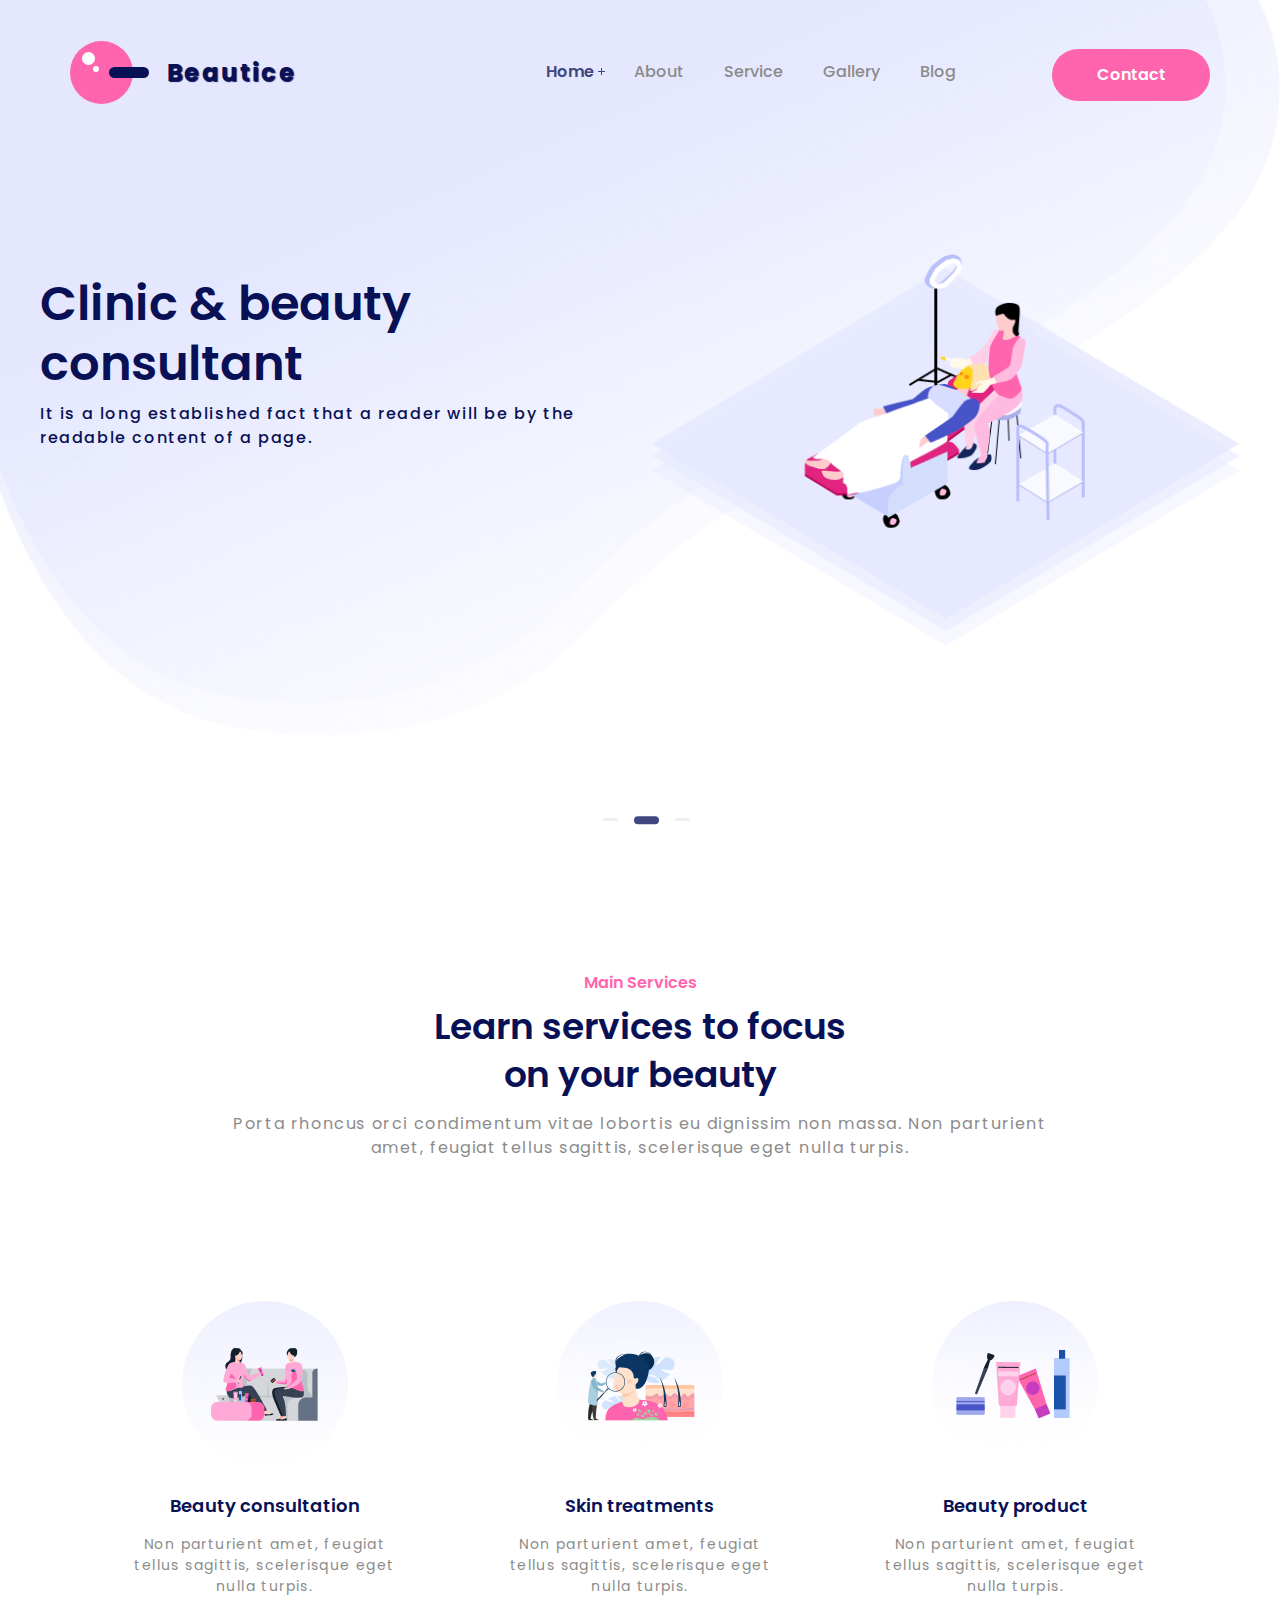
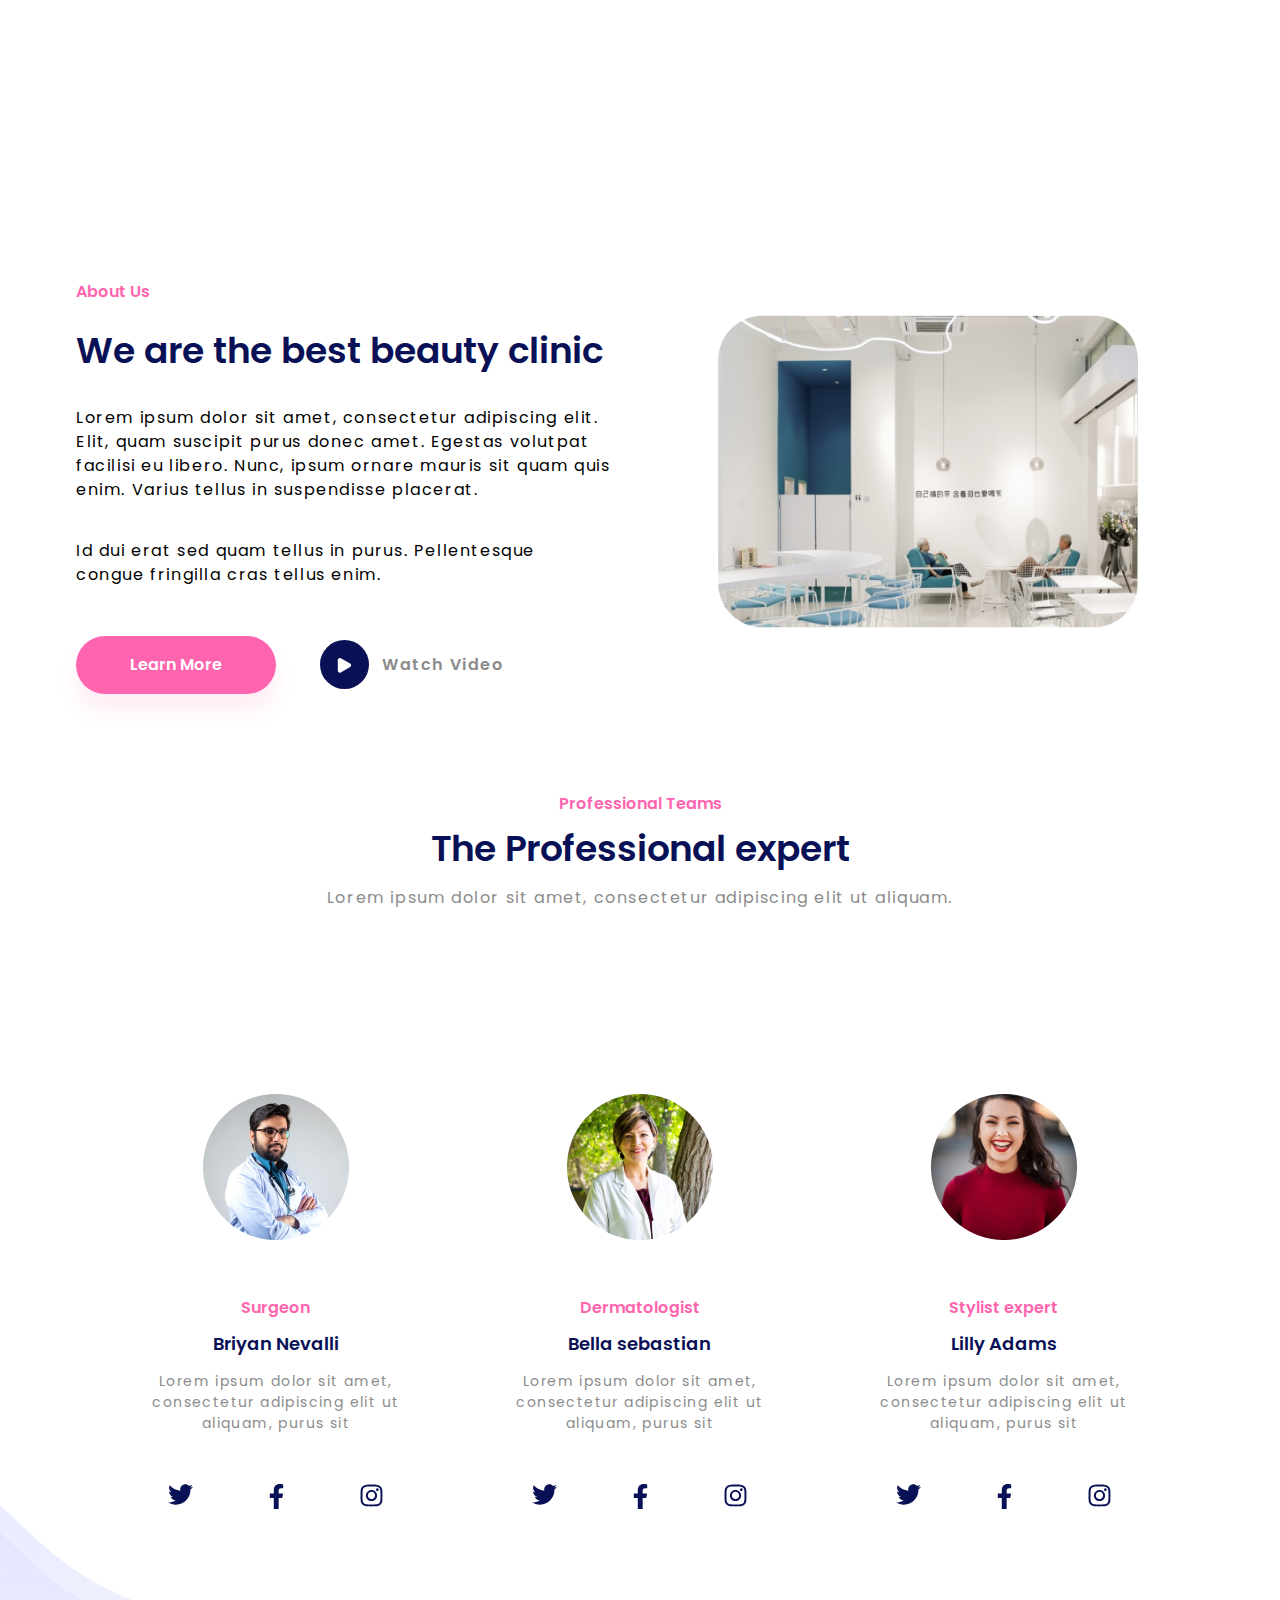
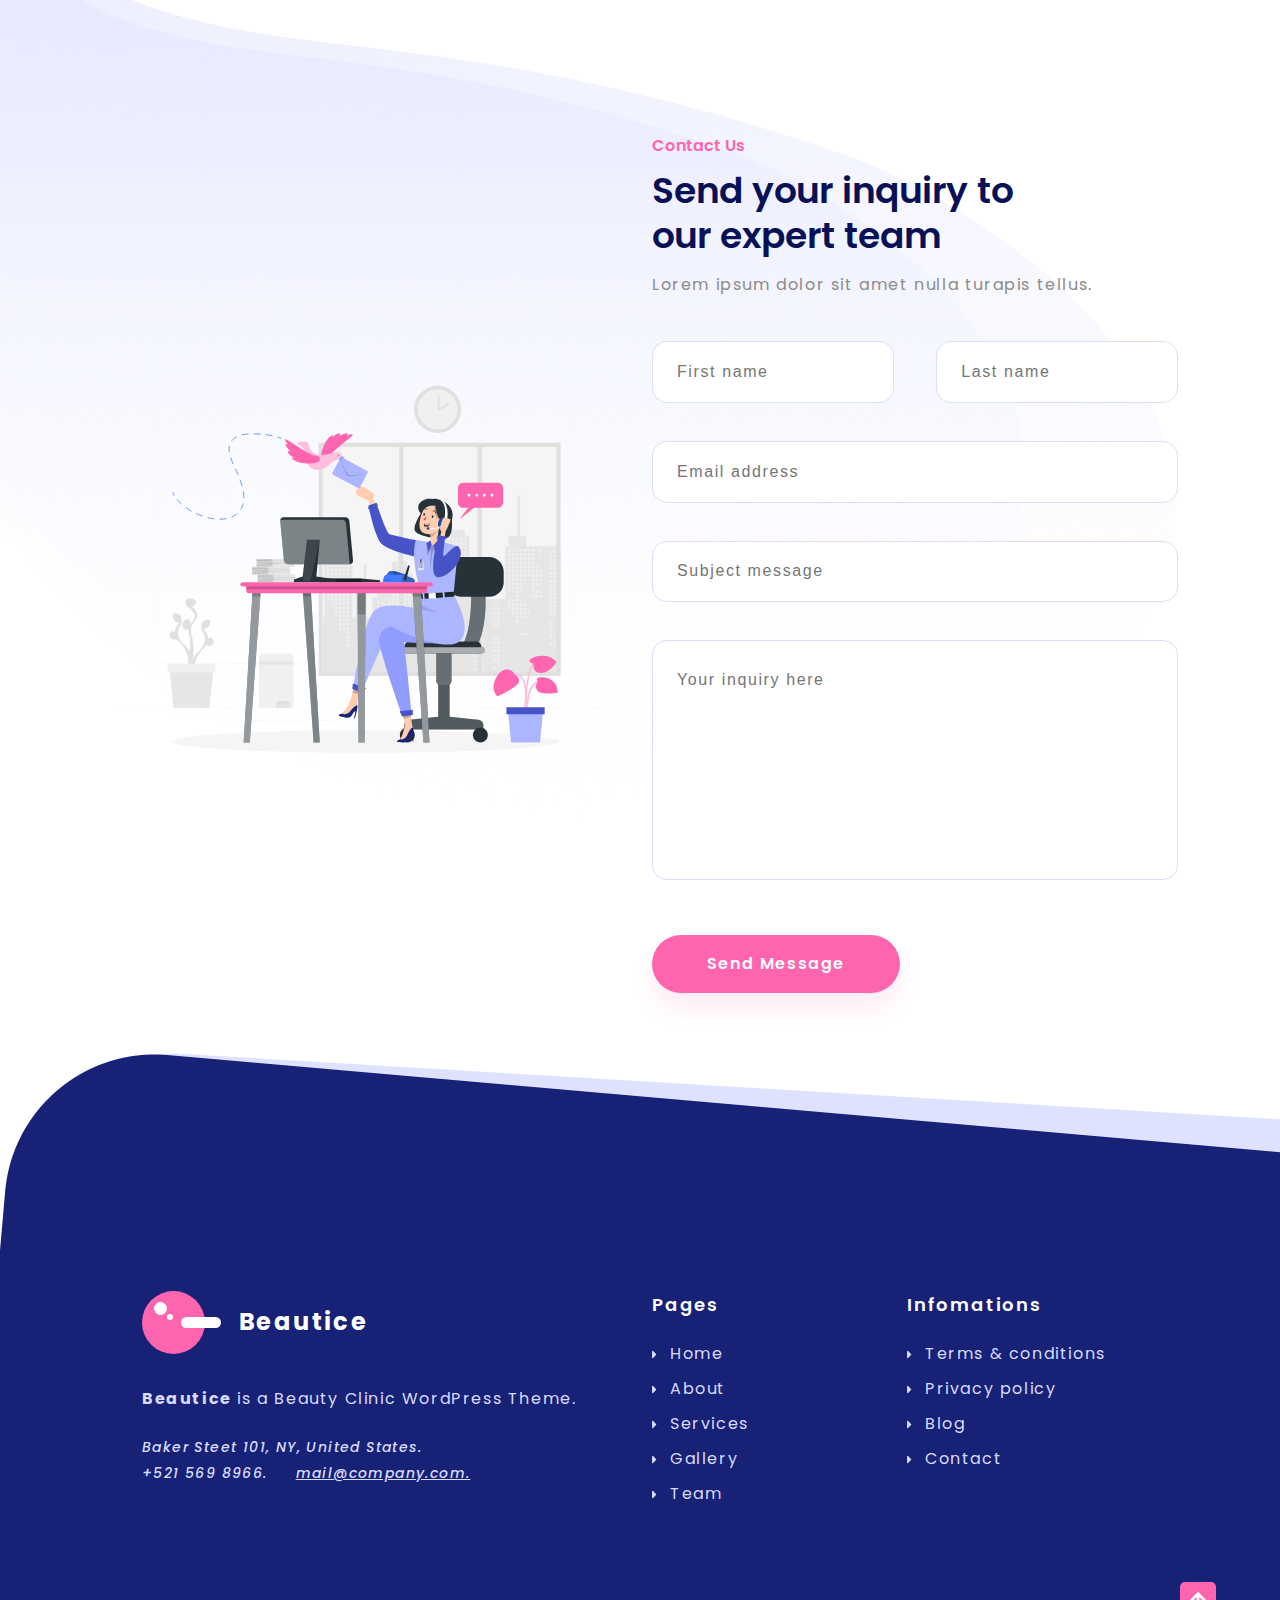
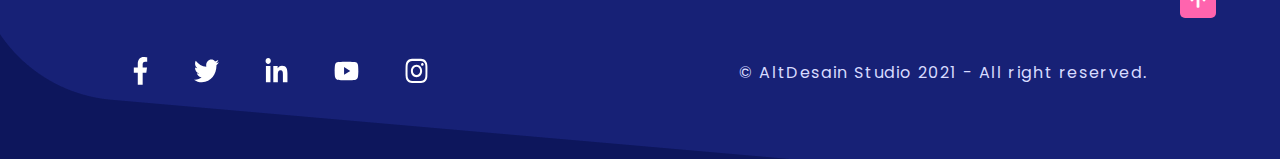
<file: index.html>
<!DOCTYPE html>
<html lang="en">
<head>
    <meta charset="UTF-8">
    <meta http-equiv="X-UA-Compatible" content="IE=edge">
    <meta name="viewport" content="width=device-width, initial-scale=1.0">
    <title>Document</title>
    <link rel="stylesheet" href="./asset/themify-icons/themify-icons.css">
    <link rel="stylesheet" href="./asset/css/base.css">
    <link rel="stylesheet" href="./asset/css/style.css">
    <link rel="stylesheet" href="./asset/css/grid.css"> 
    <link rel="stylesheet" href="./asset/css/reponsive.css">
    <link rel="stylesheet" href="./asset/css/reponsive/rs1.css">
    <link rel="preconnect" href="https://fonts.googleapis.com">
    <link rel="preconnect" href="https://fonts.gstatic.com" crossorigin>
    <link
        href="https://fonts.googleapis.com/css2?family=Montserrat:ital,wght@0,700;1,700&family=Poppins:ital,wght@0,100;0,200;0,300;0,400;0,500;0,600;0,700;1,100;1,200;1,300;1,400;1,500;1,600;1,700&family=Roboto:ital,wght@0,100;0,300;0,400;0,500;0,700;1,100;1,300;1,400;1,500;1,700&display=swap"
        rel="stylesheet">
    
</head>

<body>
    <div class="main">
        <div class="header">
            <!-- background at header -->
            <img src="./asset/img/Slide Background.jpg" class="header__backgound">
            </img>

            <div class="header__main">
                <a href="./index.html" class="header__logo">
                    <div class="header__logo-ball">
                        <div class="header__logo-ball-rectangle">

                        </div>
                    </div>

                    <div class="header__beautice">
                        Beautice
                    </div>
                </a>

                <ul class="header__menu__list">
                    <li class="header__menu__list-item">
                        <a href="./home2.html" class="header__menu__list-item-link header__menu__list-item-link--active">Home
                        </a>
                    </li>

                    <li class="header__menu__list-item">
                        <a href="./home3.html" class="header__menu__list-item-link">About</a>
                    </li>

                    <li class="header__menu__list-item">
                        <a href="./home4.html" class="header__menu__list-item-link">Service</a>
                    </li>

                    <li class="header__menu__list-item">
                        <a href="./home5.html" class="header__menu__list-item-link">Gallery</a>
                    </li>

                    <li class="header__menu__list-item">
                        <a href="./home7.html" class="header__menu__list-item-link">Blog</a>
                    </li>

                </ul>

                <a href="./home8.html" class="header__contact">
                    Contact
                </a>

                <!-- header main mobile and tablet -->
                <div class="header__mobile ti-view-list">
                </div>
            </div>

            <div class="grid wide">
                <div class="row header__content">
                    <div class="col l-6 m-12 header__clinic__wrap ">
                        <p class="header__clinic">
                            Clinic & beauty consultant
                        </p>
            
                        <p class="header__clinic-title">
                            It is a long established fact that a reader will be by the readable content of a page.
                        </p>
                    </div>
                
                    <img src="./asset/imgpdg/Animation-1.png" class="col l-6 m-12 header__frame ">    
                    <div class="header__nav">
                        <div class="header__nav-item-wrap header__nav-item-wrap-1">
                            <div class="header__nav-item  header__nav-item-1"></div>
                        </div>

                        <div class="header__nav-item-wrap header__nav-item-wrap-2">
                            <div class="header__nav-item header__nav-item-2 header__nav-item-active  ">
                            </div>
                        </div>

                        <div class="header__nav-item-wrap header__nav-item-wrap-3">
                            <div class="header__nav-item header__nav-item-3"></div>
                        </div>

                    </div>
                </div>    
            </div>
            

        </div>

        <div class="content">
            <div class="content__wrap-1">
                <div class="content__services">
                    <h2 class="content__services-heading">Main Services</h2>
                    <p class="content__services-ders">Learn services to focus <br> on your beauty</p>
                    <p class="content__services-text">
                        Porta rhoncus orci condimentum vitae lobortis eu dignissim non massa. Non parturient amet,
                        feugiat tellus sagittis, scelerisque eget nulla turpis.
                    </p>
                </div>

                <div class="gird">
                    <div class="row content__nav">
                        <a href="#" class="col l-4 m-12 content__nav-items-wrap">
                            <div class="content__nav-items">
                                <img src="./asset/img/Animation1.jpg" alt="" class="content__nav-img">
                                <h2 class="content__nav-heading">Beauty consultation</h2>
                                <p class="content__nav-ders">
                                    Non parturient amet, feugiat tellus sagittis, scelerisque eget nulla turpis.
                                </p>
                            </div>
                        </a>

                        <a href="#" class="col l-4 m-12 content__nav-items-wrap">
                            <div class="content__nav-items">
                                <img src="./asset/img/Animation2.jpg" alt="" class="content__nav-img">
                                <h2 class="content__nav-heading">Skin treatments</h2>
                                <p class="content__nav-ders">Non parturient amet, feugiat tellus sagittis, scelerisque eget
                                    nulla turpis.</p>
                            </div>
                        </a>

                        <a href="#" class="col l-4 m-12 content__nav-items-wrap">
                            <div class="content__nav-items">
                                <img src="./asset/img/Animation3.jpg" alt="" class="content__nav-img">
                                <h2 class="content__nav-heading">Beauty product</h2>
                                <p class="content__nav-ders">Non parturient amet, feugiat tellus sagittis, scelerisque eget
                                    nulla turpis.</p>
                            </div>
                        </a>
                    </div>
                </div>

                <div class="content__background1"></div>
                
                <div class="gird">
                    <div class="row content__about-wrap-total">
                        <div class="col l-6 c-12 content__about-wrap">
                            <p class="content__about">About Us</p>
                            <p class="content__about-title">We are the best beauty clinic</p>
                            <p class="content__about-ders-line1">
                                Lorem ipsum dolor sit amet, consectetur adipiscing elit. Elit, quam suscipit purus donec
                                amet. Egestas volutpat facilisi eu libero. Nunc, ipsum ornare mauris sit quam quis enim.
                                Varius tellus in suspendisse placerat.
                            </p>

                            <p class="content__about-ders-line2">
                                Id dui erat sed quam tellus in purus. Pellentesque congue fringilla cras tellus enim.
                            </p>

                            <div class="content__about-button">
                                <a href="" class="content__about-lear">Learn More</a>
                                <div class="content__about-watch-wrap">
                                    <a href="#" class="content__about-watch">
                                        <svg width="15" height="16" viewBox="0 0 15 16" fill="none"
                                            xmlns="http://www.w3.org/2000/svg">
                                            <path
                                                d="M13.1167 6.61447C14.45 7.38427 14.45 9.30877 13.1167 10.0786L3.80417 15.4551C2.47083 16.2249 0.804168 15.2627 0.804168 13.7231L0.804168 2.96994C0.804169 1.43034 2.47084 0.468091 3.80417 1.23789L13.1167 6.61447Z"
                                                fill="white" />
                                        </svg>
                                    </a>
                                    <a href="#" class="content__about-watch-text">Watch Video</a>
                                </div>
                            </div>

                        </div>

                        <img src="./asset/imgpdg/anhcontenthome1.png" alt="" class="col c-12 l-6 content__about-imgMain">
                    </div>
                </div>

                <div class="content__professional">
                    <p class="content__professional-heading">Professional Teams</p>
                    <p class="content__professional-title">The Professional expert</p>
                    <p class="content__professional-ders">Lorem ipsum dolor sit amet, consectetur adipiscing elit ut
                        aliquam.</p>

                </div>

                <div class="gird wide content__avatar-wrap">
                    <div class="row content__avatar">
                        <div class="col c-12 m-12 l-4 content__avatar-items-wrap">
                            <div class="content__avatar-items">
                                <a href="" class="content__avatar-img-link">
                                    <img src="./asset/imgpdg/anhcuahome1.png" alt="" class="content__avatar-img">
                                </a>
                                <a href="./home6.html" class="content__avatar-items-heading">Surgeon</a>
                                <a href="#" class="content__avatar-items-ders">Briyan Nevalli</a>
                                <a href="./home6.html" class="content__avatar-items-text">
                                    Lorem ipsum dolor sit amet, consectetur adipiscing elit ut aliquam, purus sit
                                </a>
    
                                <ul class="content__avatar-items-list">
                                    <li class="content__avatar-items-icons">
                                        <a href="" class="content__avatar-items-icons-link">
                                            <svg width="25" height="21" viewBox="0 0 25 21" fill="none"
                                                xmlns="http://www.w3.org/2000/svg">
                                                <path
                                                    d="M22.4302 5.40791C22.446 5.62998 22.446 5.8521 22.446 6.07417C22.446 12.8476 17.2906 20.6522 7.86802 20.6522C4.96509 20.6522 2.26841 19.8114 0 18.3521C0.412451 18.3997 0.808984 18.4155 1.2373 18.4155C3.63257 18.4155 5.83755 17.6065 7.59834 16.2265C5.3458 16.1789 3.45811 14.7036 2.80771 12.6731C3.125 12.7207 3.44224 12.7524 3.77539 12.7524C4.2354 12.7524 4.69546 12.689 5.12373 12.578C2.77603 12.102 1.01519 10.0399 1.01519 7.54941V7.48599C1.69727 7.8667 2.49048 8.10464 3.33115 8.13633C1.95107 7.21626 1.04692 5.64585 1.04692 3.86919C1.04692 2.91743 1.30068 2.04497 1.74487 1.28354C4.26709 4.39268 8.05835 6.4231 12.3096 6.64522C12.2303 6.2645 12.1827 5.86797 12.1827 5.47139C12.1827 2.64775 14.4669 0.347656 17.3064 0.347656C18.7816 0.347656 20.1141 0.966309 21.05 1.96567C22.208 1.7436 23.3184 1.31528 24.302 0.728369C23.9212 1.91812 23.1122 2.91748 22.0494 3.55195C23.0805 3.44097 24.0799 3.15537 24.9999 2.75884C24.302 3.77402 23.4295 4.67817 22.4302 5.40791Z"
                                                    fill="#091156" />
                                            </svg>
                                        </a>
                                    </li>
    
                                    <li class="content__avatar-items-icons">
                                        <a href="" class="content__avatar-items-icons-link">
                                            <svg width="15" height="25" viewBox="0 0 15 25" fill="none"
                                                xmlns="http://www.w3.org/2000/svg">
                                                <path
                                                    d="M13.3174 14.0625L14.0117 9.53809H9.67041V6.60205C9.67041 5.36426 10.2769 4.15771 12.2212 4.15771H14.1948V0.305664C14.1948 0.305664 12.4038 0 10.6914 0C7.11621 0 4.7793 2.16699 4.7793 6.08984V9.53809H0.805176V14.0625H4.7793V25H9.67041V14.0625H13.3174Z"
                                                    fill="#091156" />
                                            </svg>
                                        </a>
                                    </li>
    
                                    <li class="content__avatar-items-icons">
                                        <a href="" class="content__avatar-items-icons-link">
                                            <svg width="23" height="23" viewBox="0 0 23 23" fill="none"
                                                xmlns="http://www.w3.org/2000/svg">
                                                <path
                                                    d="M11.5049 5.88477C8.39941 5.88477 5.89453 8.38965 5.89453 11.4951C5.89453 14.6006 8.39941 17.1055 11.5049 17.1055C14.6104 17.1055 17.1152 14.6006 17.1152 11.4951C17.1152 8.38965 14.6104 5.88477 11.5049 5.88477ZM11.5049 15.1426C9.49805 15.1426 7.85742 13.5068 7.85742 11.4951C7.85742 9.4834 9.49316 7.84766 11.5049 7.84766C13.5166 7.84766 15.1523 9.4834 15.1523 11.4951C15.1523 13.5068 13.5117 15.1426 11.5049 15.1426ZM18.6533 5.65527C18.6533 6.38281 18.0674 6.96387 17.3447 6.96387C16.6172 6.96387 16.0361 6.37793 16.0361 5.65527C16.0361 4.93262 16.6221 4.34668 17.3447 4.34668C18.0674 4.34668 18.6533 4.93262 18.6533 5.65527ZM22.3691 6.9834C22.2861 5.23047 21.8857 3.67773 20.6016 2.39844C19.3223 1.11914 17.7695 0.71875 16.0166 0.630859C14.21 0.52832 8.79492 0.52832 6.98828 0.630859C5.24023 0.713867 3.6875 1.11426 2.40332 2.39355C1.11914 3.67285 0.723633 5.22559 0.635742 6.97852C0.533203 8.78516 0.533203 14.2002 0.635742 16.0068C0.71875 17.7598 1.11914 19.3125 2.40332 20.5918C3.6875 21.8711 5.23535 22.2715 6.98828 22.3594C8.79492 22.4619 14.21 22.4619 16.0166 22.3594C17.7695 22.2764 19.3223 21.876 20.6016 20.5918C21.8809 19.3125 22.2812 17.7598 22.3691 16.0068C22.4717 14.2002 22.4717 8.79004 22.3691 6.9834ZM20.0352 17.9453C19.6543 18.9023 18.917 19.6396 17.9551 20.0254C16.5146 20.5967 13.0967 20.4648 11.5049 20.4648C9.91309 20.4648 6.49023 20.5918 5.05469 20.0254C4.09766 19.6445 3.36035 18.9072 2.97461 17.9453C2.40332 16.5049 2.53516 13.0869 2.53516 11.4951C2.53516 9.90332 2.4082 6.48047 2.97461 5.04492C3.35547 4.08789 4.09277 3.35059 5.05469 2.96484C6.49512 2.39355 9.91309 2.52539 11.5049 2.52539C13.0967 2.52539 16.5195 2.39844 17.9551 2.96484C18.9121 3.3457 19.6494 4.08301 20.0352 5.04492C20.6064 6.48535 20.4746 9.90332 20.4746 11.4951C20.4746 13.0869 20.6064 16.5098 20.0352 17.9453Z"
                                                    fill="#091156" />
                                            </svg>
                                        </a>
                                    </li>
                                </ul>
                            </div>
                        </div>

                        <div class="col c-12 m-12 l-4 content__avatar-items-wrap">
                            <div class="content__avatar-items">
                                <a href="" class="content__avatar-img-link">
                                    <img src="./asset/imgpdg/anh2cuahome1.png" alt="" class="content__avatar-img">
                                </a>
                                <a href="./home6.html" class="content__avatar-items-heading">Dermatologist</a>
                                <a href="#" class="content__avatar-items-ders">Bella sebastian</a>
                                <a href="./home6.html" class="content__avatar-items-text">
                                    Lorem ipsum dolor sit amet, consectetur adipiscing elit ut aliquam, purus sit
                                </a>
    
                                <ul class="content__avatar-items-list">
                                    <li class="content__avatar-items-icons">
                                        <a href="" class="content__avatar-items-icons-link">
                                            <svg width="25" height="21" viewBox="0 0 25 21" fill="none"
                                                xmlns="http://www.w3.org/2000/svg">
                                                <path
                                                    d="M22.4302 5.40791C22.446 5.62998 22.446 5.8521 22.446 6.07417C22.446 12.8476 17.2906 20.6522 7.86802 20.6522C4.96509 20.6522 2.26841 19.8114 0 18.3521C0.412451 18.3997 0.808984 18.4155 1.2373 18.4155C3.63257 18.4155 5.83755 17.6065 7.59834 16.2265C5.3458 16.1789 3.45811 14.7036 2.80771 12.6731C3.125 12.7207 3.44224 12.7524 3.77539 12.7524C4.2354 12.7524 4.69546 12.689 5.12373 12.578C2.77603 12.102 1.01519 10.0399 1.01519 7.54941V7.48599C1.69727 7.8667 2.49048 8.10464 3.33115 8.13633C1.95107 7.21626 1.04692 5.64585 1.04692 3.86919C1.04692 2.91743 1.30068 2.04497 1.74487 1.28354C4.26709 4.39268 8.05835 6.4231 12.3096 6.64522C12.2303 6.2645 12.1827 5.86797 12.1827 5.47139C12.1827 2.64775 14.4669 0.347656 17.3064 0.347656C18.7816 0.347656 20.1141 0.966309 21.05 1.96567C22.208 1.7436 23.3184 1.31528 24.302 0.728369C23.9212 1.91812 23.1122 2.91748 22.0494 3.55195C23.0805 3.44097 24.0799 3.15537 24.9999 2.75884C24.302 3.77402 23.4295 4.67817 22.4302 5.40791Z"
                                                    fill="#091156" />
                                            </svg>
                                        </a>
                                    </li>
    
                                    <li class="content__avatar-items-icons">
                                        <a href="" class="content__avatar-items-icons-link">
                                            <svg width="15" height="25" viewBox="0 0 15 25" fill="none"
                                                xmlns="http://www.w3.org/2000/svg">
                                                <path
                                                    d="M13.3174 14.0625L14.0117 9.53809H9.67041V6.60205C9.67041 5.36426 10.2769 4.15771 12.2212 4.15771H14.1948V0.305664C14.1948 0.305664 12.4038 0 10.6914 0C7.11621 0 4.7793 2.16699 4.7793 6.08984V9.53809H0.805176V14.0625H4.7793V25H9.67041V14.0625H13.3174Z"
                                                    fill="#091156" />
                                            </svg>
                                        </a>
                                    </li>
    
                                    <li class="content__avatar-items-icons">
                                        <a href="" class="content__avatar-items-icons-link">
                                            <svg width="23" height="23" viewBox="0 0 23 23" fill="none"
                                                xmlns="http://www.w3.org/2000/svg">
                                                <path
                                                    d="M11.5049 5.88477C8.39941 5.88477 5.89453 8.38965 5.89453 11.4951C5.89453 14.6006 8.39941 17.1055 11.5049 17.1055C14.6104 17.1055 17.1152 14.6006 17.1152 11.4951C17.1152 8.38965 14.6104 5.88477 11.5049 5.88477ZM11.5049 15.1426C9.49805 15.1426 7.85742 13.5068 7.85742 11.4951C7.85742 9.4834 9.49316 7.84766 11.5049 7.84766C13.5166 7.84766 15.1523 9.4834 15.1523 11.4951C15.1523 13.5068 13.5117 15.1426 11.5049 15.1426ZM18.6533 5.65527C18.6533 6.38281 18.0674 6.96387 17.3447 6.96387C16.6172 6.96387 16.0361 6.37793 16.0361 5.65527C16.0361 4.93262 16.6221 4.34668 17.3447 4.34668C18.0674 4.34668 18.6533 4.93262 18.6533 5.65527ZM22.3691 6.9834C22.2861 5.23047 21.8857 3.67773 20.6016 2.39844C19.3223 1.11914 17.7695 0.71875 16.0166 0.630859C14.21 0.52832 8.79492 0.52832 6.98828 0.630859C5.24023 0.713867 3.6875 1.11426 2.40332 2.39355C1.11914 3.67285 0.723633 5.22559 0.635742 6.97852C0.533203 8.78516 0.533203 14.2002 0.635742 16.0068C0.71875 17.7598 1.11914 19.3125 2.40332 20.5918C3.6875 21.8711 5.23535 22.2715 6.98828 22.3594C8.79492 22.4619 14.21 22.4619 16.0166 22.3594C17.7695 22.2764 19.3223 21.876 20.6016 20.5918C21.8809 19.3125 22.2812 17.7598 22.3691 16.0068C22.4717 14.2002 22.4717 8.79004 22.3691 6.9834ZM20.0352 17.9453C19.6543 18.9023 18.917 19.6396 17.9551 20.0254C16.5146 20.5967 13.0967 20.4648 11.5049 20.4648C9.91309 20.4648 6.49023 20.5918 5.05469 20.0254C4.09766 19.6445 3.36035 18.9072 2.97461 17.9453C2.40332 16.5049 2.53516 13.0869 2.53516 11.4951C2.53516 9.90332 2.4082 6.48047 2.97461 5.04492C3.35547 4.08789 4.09277 3.35059 5.05469 2.96484C6.49512 2.39355 9.91309 2.52539 11.5049 2.52539C13.0967 2.52539 16.5195 2.39844 17.9551 2.96484C18.9121 3.3457 19.6494 4.08301 20.0352 5.04492C20.6064 6.48535 20.4746 9.90332 20.4746 11.4951C20.4746 13.0869 20.6064 16.5098 20.0352 17.9453Z"
                                                    fill="#091156" />
                                            </svg>
                                        </a>
                                    </li>
                                </ul>
                            </div>      
                        </div>

                        <div class="col c-12 m-12 l-4 content__avatar-items-wrap">
                            <div class="content__avatar-items">
                                <a href="" class="content__avatar-img-link">
                                    <img src="./asset/imgpdg/anh3cuahome1.png" alt="" class="content__avatar-img">
                                </a>
                                <a href="./home6.html" class="content__avatar-items-heading">Stylist expert</a>
                                <a href="#" class="content__avatar-items-ders">Lilly Adams</a>
                                <a href="./home6.html" class="content__avatar-items-text">
                                    Lorem ipsum dolor sit amet, consectetur adipiscing elit ut aliquam, purus sit
                                </a>
    
                                <ul class="content__avatar-items-list">
                                    <li class="content__avatar-items-icons">
                                        <a href="" class="content__avatar-items-icons-link">
                                            <svg width="25" height="21" viewBox="0 0 25 21" fill="none"
                                                xmlns="http://www.w3.org/2000/svg">
                                                <path
                                                    d="M22.4302 5.40791C22.446 5.62998 22.446 5.8521 22.446 6.07417C22.446 12.8476 17.2906 20.6522 7.86802 20.6522C4.96509 20.6522 2.26841 19.8114 0 18.3521C0.412451 18.3997 0.808984 18.4155 1.2373 18.4155C3.63257 18.4155 5.83755 17.6065 7.59834 16.2265C5.3458 16.1789 3.45811 14.7036 2.80771 12.6731C3.125 12.7207 3.44224 12.7524 3.77539 12.7524C4.2354 12.7524 4.69546 12.689 5.12373 12.578C2.77603 12.102 1.01519 10.0399 1.01519 7.54941V7.48599C1.69727 7.8667 2.49048 8.10464 3.33115 8.13633C1.95107 7.21626 1.04692 5.64585 1.04692 3.86919C1.04692 2.91743 1.30068 2.04497 1.74487 1.28354C4.26709 4.39268 8.05835 6.4231 12.3096 6.64522C12.2303 6.2645 12.1827 5.86797 12.1827 5.47139C12.1827 2.64775 14.4669 0.347656 17.3064 0.347656C18.7816 0.347656 20.1141 0.966309 21.05 1.96567C22.208 1.7436 23.3184 1.31528 24.302 0.728369C23.9212 1.91812 23.1122 2.91748 22.0494 3.55195C23.0805 3.44097 24.0799 3.15537 24.9999 2.75884C24.302 3.77402 23.4295 4.67817 22.4302 5.40791Z"
                                                    fill="#091156" />
                                            </svg>
                                        </a>
                                    </li>
    
                                    <li class="content__avatar-items-icons">
                                        <a href="" class="content__avatar-items-icons-link">
                                            <svg width="15" height="25" viewBox="0 0 15 25" fill="none"
                                                xmlns="http://www.w3.org/2000/svg">
                                                <path
                                                    d="M13.3174 14.0625L14.0117 9.53809H9.67041V6.60205C9.67041 5.36426 10.2769 4.15771 12.2212 4.15771H14.1948V0.305664C14.1948 0.305664 12.4038 0 10.6914 0C7.11621 0 4.7793 2.16699 4.7793 6.08984V9.53809H0.805176V14.0625H4.7793V25H9.67041V14.0625H13.3174Z"
                                                    fill="#091156" />
                                            </svg>
                                        </a>
                                    </li>
    
                                    <li class="content__avatar-items-icons">
                                        <a href="" class="content__avatar-items-icons-link">
                                            <svg width="23" height="23" viewBox="0 0 23 23" fill="none"
                                                xmlns="http://www.w3.org/2000/svg">
                                                <path
                                                    d="M11.5049 5.88477C8.39941 5.88477 5.89453 8.38965 5.89453 11.4951C5.89453 14.6006 8.39941 17.1055 11.5049 17.1055C14.6104 17.1055 17.1152 14.6006 17.1152 11.4951C17.1152 8.38965 14.6104 5.88477 11.5049 5.88477ZM11.5049 15.1426C9.49805 15.1426 7.85742 13.5068 7.85742 11.4951C7.85742 9.4834 9.49316 7.84766 11.5049 7.84766C13.5166 7.84766 15.1523 9.4834 15.1523 11.4951C15.1523 13.5068 13.5117 15.1426 11.5049 15.1426ZM18.6533 5.65527C18.6533 6.38281 18.0674 6.96387 17.3447 6.96387C16.6172 6.96387 16.0361 6.37793 16.0361 5.65527C16.0361 4.93262 16.6221 4.34668 17.3447 4.34668C18.0674 4.34668 18.6533 4.93262 18.6533 5.65527ZM22.3691 6.9834C22.2861 5.23047 21.8857 3.67773 20.6016 2.39844C19.3223 1.11914 17.7695 0.71875 16.0166 0.630859C14.21 0.52832 8.79492 0.52832 6.98828 0.630859C5.24023 0.713867 3.6875 1.11426 2.40332 2.39355C1.11914 3.67285 0.723633 5.22559 0.635742 6.97852C0.533203 8.78516 0.533203 14.2002 0.635742 16.0068C0.71875 17.7598 1.11914 19.3125 2.40332 20.5918C3.6875 21.8711 5.23535 22.2715 6.98828 22.3594C8.79492 22.4619 14.21 22.4619 16.0166 22.3594C17.7695 22.2764 19.3223 21.876 20.6016 20.5918C21.8809 19.3125 22.2812 17.7598 22.3691 16.0068C22.4717 14.2002 22.4717 8.79004 22.3691 6.9834ZM20.0352 17.9453C19.6543 18.9023 18.917 19.6396 17.9551 20.0254C16.5146 20.5967 13.0967 20.4648 11.5049 20.4648C9.91309 20.4648 6.49023 20.5918 5.05469 20.0254C4.09766 19.6445 3.36035 18.9072 2.97461 17.9453C2.40332 16.5049 2.53516 13.0869 2.53516 11.4951C2.53516 9.90332 2.4082 6.48047 2.97461 5.04492C3.35547 4.08789 4.09277 3.35059 5.05469 2.96484C6.49512 2.39355 9.91309 2.52539 11.5049 2.52539C13.0967 2.52539 16.5195 2.39844 17.9551 2.96484C18.9121 3.3457 19.6494 4.08301 20.0352 5.04492C20.6064 6.48535 20.4746 9.90332 20.4746 11.4951C20.4746 13.0869 20.6064 16.5098 20.0352 17.9453Z"
                                                    fill="#091156" />
                                            </svg>
                                        </a>
                                    </li>
                                </ul>
                            </div>          
                        </div>

                    </div>
                </div>

                <img src="./asset/img/Background Bubble.jpg" alt="" class="content__background2">

                <div class="gird wide content__sendWrap">
                    <div class="row content__send">
                        <div class="col l-6 m-12 c-12 content__send-icon">
                            <svg width="100%" height="402" viewBox="0 0 519 402" fill="none"
                                xmlns="http://www.w3.org/2000/svg">
                                <path d="M509.259 338.775H10.2203V339.025H509.259V338.775Z" fill="#EBEBEB" />
                                <path d="M459.255 354.851H426.199V355.101H459.255V354.851Z" fill="#EBEBEB" />
                                <path d="M340.803 357.569H332.13V357.818H340.803V357.569Z" fill="#EBEBEB" />
                                <path d="M425.201 345.579H406.048V345.829H425.201V345.579Z" fill="#EBEBEB" />
                                <path d="M105.686 347.258H62.5794V347.507H105.686V347.258Z" fill="#EBEBEB" />
                                <path d="M120.897 347.258H114.579V347.507H120.897V347.258Z" fill="#EBEBEB" />
                                <path d="M234.937 351.474H141.437V351.724H234.937V351.474Z" fill="#EBEBEB" />
                                <path
                                    d="M246.784 294.214H54.0558C50.9119 294.214 48.3568 291.656 48.3568 288.509V17.3149C48.3568 14.1676 50.9119 11.6099 54.0558 11.6099H246.784C249.928 11.6099 252.484 14.1676 252.484 17.3149V288.509C252.474 291.656 249.918 294.214 246.784 294.214ZM54.0558 11.8596C51.0516 11.8596 48.6063 14.3075 48.6063 17.3149V288.509C48.6063 291.516 51.0516 293.964 54.0558 293.964H246.784C249.789 293.964 252.234 291.516 252.234 288.509V17.3149C252.234 14.3075 249.789 11.8596 246.784 11.8596H54.0558Z"
                                    fill="#EBEBEB" />
                                <path
                                    d="M462.658 294.214H269.93C266.786 294.214 264.231 291.656 264.231 288.509V17.3149C264.231 14.1676 266.786 11.6099 269.93 11.6099H462.658C465.802 11.6099 468.358 14.1676 468.358 17.3149V288.509C468.358 291.656 465.802 294.214 462.658 294.214ZM269.94 11.8596C266.936 11.8596 264.49 14.3075 264.49 17.3149V288.509C264.49 291.516 266.936 293.964 269.94 293.964H462.668C465.673 293.964 468.118 291.516 468.118 288.509V17.3149C468.118 14.3075 465.673 11.8596 462.668 11.8596H269.94Z"
                                    fill="#EBEBEB" />
                                <path d="M454.784 73.7759H212.97V307.113H454.784V73.7759Z" fill="#E0E0E0" />
                                <path d="M454.784 78.0222H216.852V303.046H454.784V78.0222Z" fill="#F5F5F5" />
                                <path
                                    d="M218.609 248.544V180.863H225.635V171.92L241.435 164.527V155.375H244.07V180.863H246.705V248.544H250.218V213.384H258.123V194.93H260.758V248.544H266.906V228.331H271.297V223.056H280.949V204.592H286.218V192.293H292.367V173.829H295.002V192.293H301.15V204.592H306.42V223.056H316.081V228.331H320.462V248.544H325.732V223.056H335.394V166.795H338.029V160.65H359.098V166.795H363.49V207.23H381.056V211.626H387.204V214.264H381.056V230.09H399.49V177.346H403.003V166.795H411.787V126.36H414.421V166.795H420.57V177.346H454.784V303.046H216.852V248.544H218.609Z"
                                    fill="#E6E6E6" />
                                <path d="M436.499 180.103H434.014V182.591H436.499V180.103Z" fill="#F0F0F0" />
                                <path d="M436.499 184.28H434.014V186.767H436.499V184.28Z" fill="#F0F0F0" />
                                <path d="M436.499 200.975H434.014V203.463H436.499V200.975Z" fill="#F0F0F0" />
                                <path d="M436.499 205.151H434.014V207.639H436.499V205.151Z" fill="#F0F0F0" />
                                <path d="M436.499 209.328H434.014V211.816H436.499V209.328Z" fill="#F0F0F0" />
                                <path d="M436.499 221.857H434.014V224.345H436.499V221.857Z" fill="#F0F0F0" />
                                <path d="M436.499 226.033H434.014V228.521H436.499V226.033Z" fill="#F0F0F0" />
                                <path d="M432.547 196.809H430.061V199.296H432.547V196.809Z" fill="#F0F0F0" />
                                <path d="M432.547 200.975H430.061V203.463H432.547V200.975Z" fill="#F0F0F0" />
                                <path d="M432.547 205.151H430.061V207.639H432.547V205.151Z" fill="#F0F0F0" />
                                <path d="M432.547 209.328H430.061V211.816H432.547V209.328Z" fill="#F0F0F0" />
                                <path d="M432.547 213.504H430.061V215.992H432.547V213.504Z" fill="#F0F0F0" />
                                <path d="M432.547 221.857H430.061V224.345H432.547V221.857Z" fill="#F0F0F0" />
                                <path d="M432.547 226.033H430.061V228.521H432.547V226.033Z" fill="#F0F0F0" />
                                <path d="M428.594 180.103H426.109V182.591H428.594V180.103Z" fill="#F0F0F0" />
                                <path d="M428.594 184.28H426.109V186.767H428.594V184.28Z" fill="#F0F0F0" />
                                <path d="M428.594 188.456H426.109V190.944H428.594V188.456Z" fill="#F0F0F0" />
                                <path d="M428.594 192.632H426.109V195.12H428.594V192.632Z" fill="#F0F0F0" />
                                <path d="M428.594 196.809H426.109V199.296H428.594V196.809Z" fill="#F0F0F0" />
                                <path d="M428.594 200.975H426.109V203.463H428.594V200.975Z" fill="#F0F0F0" />
                                <path d="M428.594 205.151H426.109V207.639H428.594V205.151Z" fill="#F0F0F0" />
                                <path d="M428.594 209.328H426.109V211.816H428.594V209.328Z" fill="#F0F0F0" />
                                <path d="M428.594 213.504H426.109V215.992H428.594V213.504Z" fill="#F0F0F0" />
                                <path d="M428.594 217.681H426.109V220.169H428.594V217.681Z" fill="#F0F0F0" />
                                <path d="M428.594 226.033H426.109V228.521H428.594V226.033Z" fill="#F0F0F0" />
                                <path d="M424.642 180.103H422.157V182.591H424.642V180.103Z" fill="#F0F0F0" />
                                <path d="M424.642 184.28H422.157V186.767H424.642V184.28Z" fill="#F0F0F0" />
                                <path d="M424.642 188.456H422.157V190.944H424.642V188.456Z" fill="#F0F0F0" />
                                <path d="M424.642 192.632H422.157V195.12H424.642V192.632Z" fill="#F0F0F0" />
                                <path d="M424.642 196.809H422.157V199.296H424.642V196.809Z" fill="#F0F0F0" />
                                <path d="M424.642 200.975H422.157V203.463H424.642V200.975Z" fill="#F0F0F0" />
                                <path d="M424.642 205.151H422.157V207.639H424.642V205.151Z" fill="#F0F0F0" />
                                <path d="M424.642 242.729H422.157V245.217H424.642V242.729Z" fill="#F0F0F0" />
                                <path d="M420.689 180.103H418.204V182.591H420.689V180.103Z" fill="#F0F0F0" />
                                <path d="M420.689 184.28H418.204V186.767H420.689V184.28Z" fill="#F0F0F0" />
                                <path d="M420.689 188.456H418.204V190.944H420.689V188.456Z" fill="#F0F0F0" />
                                <path d="M420.689 192.632H418.204V195.12H420.689V192.632Z" fill="#F0F0F0" />
                                <path d="M420.689 196.809H418.204V199.296H420.689V196.809Z" fill="#F0F0F0" />
                                <path d="M420.689 200.975H418.204V203.463H420.689V200.975Z" fill="#F0F0F0" />
                                <path d="M420.689 205.151H418.204V207.639H420.689V205.151Z" fill="#F0F0F0" />
                                <path d="M420.689 209.328H418.204V211.816H420.689V209.328Z" fill="#F0F0F0" />
                                <path d="M420.689 234.386H418.204V236.874H420.689V234.386Z" fill="#F0F0F0" />
                                <path d="M420.689 238.562H418.204V241.05H420.689V238.562Z" fill="#F0F0F0" />
                                <path d="M420.689 242.729H418.204V245.217H420.689V242.729Z" fill="#F0F0F0" />
                                <path d="M420.689 246.905H418.204V249.393H420.689V246.905Z" fill="#F0F0F0" />
                                <path d="M420.689 263.611H418.204V266.098H420.689V263.611Z" fill="#F0F0F0" />
                                <path d="M416.747 180.103H414.262V182.591H416.747V180.103Z" fill="#F0F0F0" />
                                <path d="M416.747 184.28H414.262V186.767H416.747V184.28Z" fill="#F0F0F0" />
                                <path d="M416.747 188.456H414.262V190.944H416.747V188.456Z" fill="#F0F0F0" />
                                <path d="M416.747 192.632H414.262V195.12H416.747V192.632Z" fill="#F0F0F0" />
                                <path d="M416.747 196.809H414.262V199.296H416.747V196.809Z" fill="#F0F0F0" />
                                <path d="M416.747 200.975H414.262V203.463H416.747V200.975Z" fill="#F0F0F0" />
                                <path d="M416.747 205.151H414.262V207.639H416.747V205.151Z" fill="#F0F0F0" />
                                <path d="M416.747 209.328H414.262V211.816H416.747V209.328Z" fill="#F0F0F0" />
                                <path d="M416.747 213.504H414.262V215.992H416.747V213.504Z" fill="#F0F0F0" />
                                <path d="M416.747 217.681H414.262V220.169H416.747V217.681Z" fill="#F0F0F0" />
                                <path d="M416.747 230.21H414.262V232.698H416.747V230.21Z" fill="#F0F0F0" />
                                <path d="M416.747 234.386H414.262V236.874H416.747V234.386Z" fill="#F0F0F0" />
                                <path d="M416.747 238.562H414.262V241.05H416.747V238.562Z" fill="#F0F0F0" />
                                <path d="M416.747 242.729H414.262V245.217H416.747V242.729Z" fill="#F0F0F0" />
                                <path d="M416.747 246.905H414.262V249.393H416.747V246.905Z" fill="#F0F0F0" />
                                <path d="M416.747 263.611H414.262V266.098H416.747V263.611Z" fill="#F0F0F0" />
                                <path d="M412.795 180.103H410.309V182.591H412.795V180.103Z" fill="#F0F0F0" />
                                <path d="M412.795 184.28H410.309V186.767H412.795V184.28Z" fill="#F0F0F0" />
                                <path d="M412.795 188.456H410.309V190.944H412.795V188.456Z" fill="#F0F0F0" />
                                <path d="M412.795 192.632H410.309V195.12H412.795V192.632Z" fill="#F0F0F0" />
                                <path d="M412.795 196.809H410.309V199.296H412.795V196.809Z" fill="#F0F0F0" />
                                <path d="M412.795 200.975H410.309V203.463H412.795V200.975Z" fill="#F0F0F0" />
                                <path d="M412.795 205.151H410.309V207.639H412.795V205.151Z" fill="#F0F0F0" />
                                <path d="M412.795 209.328H410.309V211.816H412.795V209.328Z" fill="#F0F0F0" />
                                <path d="M412.795 213.504H410.309V215.992H412.795V213.504Z" fill="#F0F0F0" />
                                <path d="M412.795 217.681H410.309V220.169H412.795V217.681Z" fill="#F0F0F0" />
                                <path d="M412.795 221.857H410.309V224.345H412.795V221.857Z" fill="#F0F0F0" />
                                <path d="M412.795 226.033H410.309V228.521H412.795V226.033Z" fill="#F0F0F0" />
                                <path d="M412.795 230.21H410.309V232.698H412.795V230.21Z" fill="#F0F0F0" />
                                <path d="M412.795 234.386H410.309V236.874H412.795V234.386Z" fill="#F0F0F0" />
                                <path d="M412.795 238.562H410.309V241.05H412.795V238.562Z" fill="#F0F0F0" />
                                <path d="M412.795 242.729H410.309V245.217H412.795V242.729Z" fill="#F0F0F0" />
                                <path d="M412.795 246.905H410.309V249.393H412.795V246.905Z" fill="#F0F0F0" />
                                <path d="M412.795 251.082H410.309V253.569H412.795V251.082Z" fill="#F0F0F0" />
                                <path d="M408.842 180.103H406.357V182.591H408.842V180.103Z" fill="#F0F0F0" />
                                <path d="M408.842 184.28H406.357V186.767H408.842V184.28Z" fill="#F0F0F0" />
                                <path d="M408.842 188.456H406.357V190.944H408.842V188.456Z" fill="#F0F0F0" />
                                <path d="M408.842 192.632H406.357V195.12H408.842V192.632Z" fill="#F0F0F0" />
                                <path d="M408.842 196.809H406.357V199.296H408.842V196.809Z" fill="#F0F0F0" />
                                <path d="M408.842 200.975H406.357V203.463H408.842V200.975Z" fill="#F0F0F0" />
                                <path d="M408.842 205.151H406.357V207.639H408.842V205.151Z" fill="#F0F0F0" />
                                <path d="M408.842 209.328H406.357V211.816H408.842V209.328Z" fill="#F0F0F0" />
                                <path d="M408.842 213.504H406.357V215.992H408.842V213.504Z" fill="#F0F0F0" />
                                <path d="M408.842 217.681H406.357V220.169H408.842V217.681Z" fill="#F0F0F0" />
                                <path d="M408.842 230.21H406.357V232.698H408.842V230.21Z" fill="#F0F0F0" />
                                <path d="M408.842 234.386H406.357V236.874H408.842V234.386Z" fill="#F0F0F0" />
                                <path d="M408.842 238.562H406.357V241.05H408.842V238.562Z" fill="#F0F0F0" />
                                <path d="M408.842 242.729H406.357V245.217H408.842V242.729Z" fill="#F0F0F0" />
                                <path d="M404.89 180.103H402.405V182.591H404.89V180.103Z" fill="#F0F0F0" />
                                <path d="M404.89 184.28H402.405V186.767H404.89V184.28Z" fill="#F0F0F0" />
                                <path d="M404.89 188.456H402.405V190.944H404.89V188.456Z" fill="#F0F0F0" />
                                <path d="M404.89 192.632H402.405V195.12H404.89V192.632Z" fill="#F0F0F0" />
                                <path d="M404.89 196.809H402.405V199.296H404.89V196.809Z" fill="#F0F0F0" />
                                <path d="M404.89 200.975H402.405V203.463H404.89V200.975Z" fill="#F0F0F0" />
                                <path d="M404.89 205.151H402.405V207.639H404.89V205.151Z" fill="#F0F0F0" />
                                <path d="M404.89 209.328H402.405V211.816H404.89V209.328Z" fill="#F0F0F0" />
                                <path d="M404.89 213.504H402.405V215.992H404.89V213.504Z" fill="#F0F0F0" />
                                <path d="M404.89 217.681H402.405V220.169H404.89V217.681Z" fill="#F0F0F0" />
                                <path d="M404.89 230.21H402.405V232.698H404.89V230.21Z" fill="#F0F0F0" />
                                <path d="M404.89 234.386H402.405V236.874H404.89V234.386Z" fill="#F0F0F0" />
                                <path d="M404.89 238.562H402.405V241.05H404.89V238.562Z" fill="#F0F0F0" />
                                <path d="M360.396 169.263H357.91V171.751H360.396V169.263Z" fill="#F0F0F0" />
                                <path d="M360.396 173.439H357.91V175.927H360.396V173.439Z" fill="#F0F0F0" />
                                <path d="M360.396 177.615H357.91V180.103H360.396V177.615Z" fill="#F0F0F0" />
                                <path d="M360.396 181.792H357.91V184.28H360.396V181.792Z" fill="#F0F0F0" />
                                <path d="M360.396 185.968H357.91V188.456H360.396V185.968Z" fill="#F0F0F0" />
                                <path d="M360.396 190.135H357.91V192.622H360.396V190.135Z" fill="#F0F0F0" />
                                <path d="M360.396 194.311H357.91V196.799H360.396V194.311Z" fill="#F0F0F0" />
                                <path d="M360.396 198.487H357.91V200.975H360.396V198.487Z" fill="#F0F0F0" />
                                <path d="M360.396 211.016H357.91V213.504H360.396V211.016Z" fill="#F0F0F0" />
                                <path d="M360.396 215.193H357.91V217.68H360.396V215.193Z" fill="#F0F0F0" />
                                <path d="M356.443 169.263H353.958V171.751H356.443V169.263Z" fill="#F0F0F0" />
                                <path d="M356.443 173.439H353.958V175.927H356.443V173.439Z" fill="#F0F0F0" />
                                <path d="M356.443 177.615H353.958V180.103H356.443V177.615Z" fill="#F0F0F0" />
                                <path d="M356.443 181.792H353.958V184.28H356.443V181.792Z" fill="#F0F0F0" />
                                <path d="M356.443 185.968H353.958V188.456H356.443V185.968Z" fill="#F0F0F0" />
                                <path d="M356.443 190.135H353.958V192.622H356.443V190.135Z" fill="#F0F0F0" />
                                <path d="M356.443 194.311H353.958V196.799H356.443V194.311Z" fill="#F0F0F0" />
                                <path d="M356.443 198.487H353.958V200.975H356.443V198.487Z" fill="#F0F0F0" />
                                <path d="M356.443 215.193H353.958V217.68H356.443V215.193Z" fill="#F0F0F0" />
                                <path d="M352.491 169.263H350.006V171.751H352.491V169.263Z" fill="#F0F0F0" />
                                <path d="M352.491 173.439H350.006V175.927H352.491V173.439Z" fill="#F0F0F0" />
                                <path d="M352.491 177.615H350.006V180.103H352.491V177.615Z" fill="#F0F0F0" />
                                <path d="M352.491 181.792H350.006V184.28H352.491V181.792Z" fill="#F0F0F0" />
                                <path d="M352.491 185.968H350.006V188.456H352.491V185.968Z" fill="#F0F0F0" />
                                <path d="M352.491 190.135H350.006V192.622H352.491V190.135Z" fill="#F0F0F0" />
                                <path d="M352.491 194.311H350.006V196.799H352.491V194.311Z" fill="#F0F0F0" />
                                <path d="M352.491 198.487H350.006V200.975H352.491V198.487Z" fill="#F0F0F0" />
                                <path d="M348.548 169.263H346.063V171.751H348.548V169.263Z" fill="#F0F0F0" />
                                <path d="M348.548 173.439H346.063V175.927H348.548V173.439Z" fill="#F0F0F0" />
                                <path d="M348.548 177.615H346.063V180.103H348.548V177.615Z" fill="#F0F0F0" />
                                <path d="M348.548 181.792H346.063V184.28H348.548V181.792Z" fill="#F0F0F0" />
                                <path d="M348.548 185.968H346.063V188.456H348.548V185.968Z" fill="#F0F0F0" />
                                <path d="M348.548 190.135H346.063V192.622H348.548V190.135Z" fill="#F0F0F0" />
                                <path d="M348.548 198.487H346.063V200.975H348.548V198.487Z" fill="#F0F0F0" />
                                <path d="M348.548 202.664H346.063V205.151H348.548V202.664Z" fill="#F0F0F0" />
                                <path d="M348.548 215.193H346.063V217.68H348.548V215.193Z" fill="#F0F0F0" />
                                <path d="M348.548 219.369H346.063V221.857H348.548V219.369Z" fill="#F0F0F0" />
                                <path d="M348.548 223.545H346.063V226.033H348.548V223.545Z" fill="#F0F0F0" />
                                <path d="M348.548 227.722H346.063V230.21H348.548V227.722Z" fill="#F0F0F0" />
                                <path d="M348.548 231.888H346.063V234.376H348.548V231.888Z" fill="#F0F0F0" />
                                <path d="M348.548 236.064H346.063V238.552H348.548V236.064Z" fill="#F0F0F0" />
                                <path d="M348.548 240.241H346.063V242.729H348.548V240.241Z" fill="#F0F0F0" />
                                <path d="M344.596 169.263H342.111V171.751H344.596V169.263Z" fill="#F0F0F0" />
                                <path d="M344.596 173.439H342.111V175.927H344.596V173.439Z" fill="#F0F0F0" />
                                <path d="M344.596 177.615H342.111V180.103H344.596V177.615Z" fill="#F0F0F0" />
                                <path d="M344.596 181.792H342.111V184.28H344.596V181.792Z" fill="#F0F0F0" />
                                <path d="M344.596 185.968H342.111V188.456H344.596V185.968Z" fill="#F0F0F0" />
                                <path d="M344.596 190.135H342.111V192.622H344.596V190.135Z" fill="#F0F0F0" />
                                <path d="M344.596 202.664H342.111V205.151H344.596V202.664Z" fill="#F0F0F0" />
                                <path d="M344.596 206.84H342.111V209.328H344.596V206.84Z" fill="#F0F0F0" />
                                <path d="M344.596 211.016H342.111V213.504H344.596V211.016Z" fill="#F0F0F0" />
                                <path d="M344.596 215.193H342.111V217.68H344.596V215.193Z" fill="#F0F0F0" />
                                <path d="M344.596 219.369H342.111V221.857H344.596V219.369Z" fill="#F0F0F0" />
                                <path d="M344.596 223.545H342.111V226.033H344.596V223.545Z" fill="#F0F0F0" />
                                <path d="M344.596 227.722H342.111V230.21H344.596V227.722Z" fill="#F0F0F0" />
                                <path d="M344.596 231.888H342.111V234.376H344.596V231.888Z" fill="#F0F0F0" />
                                <path d="M344.596 236.064H342.111V238.552H344.596V236.064Z" fill="#F0F0F0" />
                                <path d="M344.596 240.241H342.111V242.729H344.596V240.241Z" fill="#F0F0F0" />
                                <path d="M344.596 244.417H342.111V246.905H344.596V244.417Z" fill="#F0F0F0" />
                                <path d="M344.596 252.77H342.111V255.258H344.596V252.77Z" fill="#F0F0F0" />
                                <path d="M340.644 169.263H338.158V171.751H340.644V169.263Z" fill="#F0F0F0" />
                                <path d="M340.644 173.439H338.158V175.927H340.644V173.439Z" fill="#F0F0F0" />
                                <path d="M340.644 177.615H338.158V180.103H340.644V177.615Z" fill="#F0F0F0" />
                                <path d="M340.644 181.792H338.158V184.28H340.644V181.792Z" fill="#F0F0F0" />
                                <path d="M340.644 185.968H338.158V188.456H340.644V185.968Z" fill="#F0F0F0" />
                                <path d="M340.644 190.135H338.158V192.622H340.644V190.135Z" fill="#F0F0F0" />
                                <path d="M340.644 202.664H338.158V205.151H340.644V202.664Z" fill="#F0F0F0" />
                                <path d="M340.644 206.84H338.158V209.328H340.644V206.84Z" fill="#F0F0F0" />
                                <path d="M340.644 211.016H338.158V213.504H340.644V211.016Z" fill="#F0F0F0" />
                                <path d="M340.644 215.193H338.158V217.68H340.644V215.193Z" fill="#F0F0F0" />
                                <path d="M340.644 227.722H338.158V230.21H340.644V227.722Z" fill="#F0F0F0" />
                                <path d="M340.644 231.888H338.158V234.376H340.644V231.888Z" fill="#F0F0F0" />
                                <path d="M340.644 236.064H338.158V238.552H340.644V236.064Z" fill="#F0F0F0" />
                                <path d="M340.644 240.241H338.158V242.729H340.644V240.241Z" fill="#F0F0F0" />
                                <path d="M340.644 244.417H338.158V246.905H340.644V244.417Z" fill="#F0F0F0" />
                                <path d="M340.644 252.77H338.158V255.258H340.644V252.77Z" fill="#F0F0F0" />
                                <path d="M340.644 256.946H338.158V259.434H340.644V256.946Z" fill="#F0F0F0" />
                                <path d="M304.783 208.089H302.298V210.577H304.783V208.089Z" fill="#F0F0F0" />
                                <path d="M304.783 212.265H302.298V214.753H304.783V212.265Z" fill="#F0F0F0" />
                                <path d="M304.783 216.432H302.298V218.919H304.783V216.432Z" fill="#F0F0F0" />
                                <path d="M304.783 220.608H302.298V223.096H304.783V220.608Z" fill="#F0F0F0" />
                                <path d="M304.783 224.784H302.298V227.272H304.783V224.784Z" fill="#F0F0F0" />
                                <path d="M304.783 228.961H302.298V231.449H304.783V228.961Z" fill="#F0F0F0" />
                                <path d="M304.783 233.137H302.298V235.625H304.783V233.137Z" fill="#F0F0F0" />
                                <path d="M304.783 245.666H302.298V248.154H304.783V245.666Z" fill="#F0F0F0" />
                                <path d="M304.783 249.843H302.298V252.33H304.783V249.843Z" fill="#F0F0F0" />
                                <path d="M304.783 254.019H302.298V256.507H304.783V254.019Z" fill="#F0F0F0" />
                                <path d="M300.83 208.089H298.345V210.577H300.83V208.089Z" fill="#F0F0F0" />
                                <path d="M300.83 212.265H298.345V214.753H300.83V212.265Z" fill="#F0F0F0" />
                                <path d="M300.83 216.432H298.345V218.919H300.83V216.432Z" fill="#F0F0F0" />
                                <path d="M300.83 220.608H298.345V223.096H300.83V220.608Z" fill="#F0F0F0" />
                                <path d="M300.83 224.784H298.345V227.272H300.83V224.784Z" fill="#F0F0F0" />
                                <path d="M300.83 228.961H298.345V231.449H300.83V228.961Z" fill="#F0F0F0" />
                                <path d="M300.83 233.137H298.345V235.625H300.83V233.137Z" fill="#F0F0F0" />
                                <path d="M296.888 208.089H294.403V210.577H296.888V208.089Z" fill="#F0F0F0" />
                                <path d="M296.888 212.265H294.403V214.753H296.888V212.265Z" fill="#F0F0F0" />
                                <path d="M296.888 216.432H294.403V218.919H296.888V216.432Z" fill="#F0F0F0" />
                                <path d="M296.888 220.608H294.403V223.096H296.888V220.608Z" fill="#F0F0F0" />
                                <path d="M296.888 224.784H294.403V227.272H296.888V224.784Z" fill="#F0F0F0" />
                                <path d="M296.888 228.961H294.403V231.449H296.888V228.961Z" fill="#F0F0F0" />
                                <path d="M296.888 233.137H294.403V235.625H296.888V233.137Z" fill="#F0F0F0" />
                                <path d="M292.936 208.089H290.45V210.577H292.936V208.089Z" fill="#F0F0F0" />
                                <path d="M292.936 212.265H290.45V214.753H292.936V212.265Z" fill="#F0F0F0" />
                                <path d="M292.936 216.432H290.45V218.919H292.936V216.432Z" fill="#F0F0F0" />
                                <path d="M292.936 220.608H290.45V223.096H292.936V220.608Z" fill="#F0F0F0" />
                                <path d="M292.936 224.784H290.45V227.272H292.936V224.784Z" fill="#F0F0F0" />
                                <path d="M292.936 228.961H290.45V231.449H292.936V228.961Z" fill="#F0F0F0" />
                                <path d="M292.936 233.137H290.45V235.625H292.936V233.137Z" fill="#F0F0F0" />
                                <path d="M292.936 237.313H290.45V239.801H292.936V237.313Z" fill="#F0F0F0" />
                                <path d="M292.936 241.49H290.45V243.978H292.936V241.49Z" fill="#F0F0F0" />
                                <path d="M292.936 245.666H290.45V248.154H292.936V245.666Z" fill="#F0F0F0" />
                                <path d="M292.936 249.843H290.45V252.33H292.936V249.843Z" fill="#F0F0F0" />
                                <path d="M288.983 208.089H286.498V210.577H288.983V208.089Z" fill="#F0F0F0" />
                                <path d="M288.983 212.265H286.498V214.753H288.983V212.265Z" fill="#F0F0F0" />
                                <path d="M288.983 216.432H286.498V218.919H288.983V216.432Z" fill="#F0F0F0" />
                                <path d="M288.983 220.608H286.498V223.096H288.983V220.608Z" fill="#F0F0F0" />
                                <path d="M288.983 224.784H286.498V227.272H288.983V224.784Z" fill="#F0F0F0" />
                                <path d="M288.983 228.961H286.498V231.449H288.983V228.961Z" fill="#F0F0F0" />
                                <path d="M288.983 233.137H286.498V235.625H288.983V233.137Z" fill="#F0F0F0" />
                                <path d="M288.983 237.313H286.498V239.801H288.983V237.313Z" fill="#F0F0F0" />
                                <path d="M288.983 241.49H286.498V243.978H288.983V241.49Z" fill="#F0F0F0" />
                                <path d="M288.983 245.666H286.498V248.154H288.983V245.666Z" fill="#F0F0F0" />
                                <path d="M288.983 249.843H286.498V252.33H288.983V249.843Z" fill="#F0F0F0" />
                                <path d="M288.983 254.019H286.498V256.507H288.983V254.019Z" fill="#F0F0F0" />
                                <path d="M288.983 266.538H286.498V269.026H288.983V266.538Z" fill="#F0F0F0" />
                                <path d="M288.983 270.714H286.498V273.202H288.983V270.714Z" fill="#F0F0F0" />
                                <path d="M285.031 208.089H282.546V210.577H285.031V208.089Z" fill="#F0F0F0" />
                                <path d="M285.031 212.265H282.546V214.753H285.031V212.265Z" fill="#F0F0F0" />
                                <path d="M285.031 216.432H282.546V218.919H285.031V216.432Z" fill="#F0F0F0" />
                                <path d="M285.031 228.961H282.546V231.449H285.031V228.961Z" fill="#F0F0F0" />
                                <path d="M285.031 233.137H282.546V235.625H285.031V233.137Z" fill="#F0F0F0" />
                                <path d="M285.031 237.313H282.546V239.801H285.031V237.313Z" fill="#F0F0F0" />
                                <path d="M285.031 241.49H282.546V243.978H285.031V241.49Z" fill="#F0F0F0" />
                                <path d="M285.031 245.666H282.546V248.154H285.031V245.666Z" fill="#F0F0F0" />
                                <path d="M285.031 249.843H282.546V252.33H285.031V249.843Z" fill="#F0F0F0" />
                                <path d="M285.031 254.019H282.546V256.507H285.031V254.019Z" fill="#F0F0F0" />
                                <path d="M285.031 266.538H282.546V269.026H285.031V266.538Z" fill="#F0F0F0" />
                                <path d="M285.031 270.714H282.546V273.202H285.031V270.714Z" fill="#F0F0F0" />
                                <path d="M285.031 274.891H282.546V277.378H285.031V274.891Z" fill="#F0F0F0" />
                                <path d="M243.611 183.031H241.125V185.519H243.611V183.031Z" fill="#F0F0F0" />
                                <path d="M243.611 187.207H241.125V189.695H243.611V187.207Z" fill="#F0F0F0" />
                                <path d="M243.611 191.384H241.125V193.871H243.611V191.384Z" fill="#F0F0F0" />
                                <path d="M243.611 195.56H241.125V198.048H243.611V195.56Z" fill="#F0F0F0" />
                                <path d="M243.611 199.736H241.125V202.224H243.611V199.736Z" fill="#F0F0F0" />
                                <path d="M243.611 203.913H241.125V206.4H243.611V203.913Z" fill="#F0F0F0" />
                                <path d="M243.611 208.089H241.125V210.577H243.611V208.089Z" fill="#F0F0F0" />
                                <path d="M243.611 212.265H241.125V214.753H243.611V212.265Z" fill="#F0F0F0" />
                                <path d="M243.611 216.432H241.125V218.919H243.611V216.432Z" fill="#F0F0F0" />
                                <path d="M243.611 220.608H241.125V223.096H243.611V220.608Z" fill="#F0F0F0" />
                                <path d="M243.611 224.784H241.125V227.272H243.611V224.784Z" fill="#F0F0F0" />
                                <path d="M243.611 228.961H241.125V231.449H243.611V228.961Z" fill="#F0F0F0" />
                                <path d="M243.611 233.137H241.125V235.625H243.611V233.137Z" fill="#F0F0F0" />
                                <path d="M243.611 237.313H241.125V239.801H243.611V237.313Z" fill="#F0F0F0" />
                                <path d="M243.611 241.49H241.125V243.978H243.611V241.49Z" fill="#F0F0F0" />
                                <path d="M243.611 245.666H241.125V248.154H243.611V245.666Z" fill="#F0F0F0" />
                                <path d="M243.611 249.843H241.125V252.33H243.611V249.843Z" fill="#F0F0F0" />
                                <path d="M243.611 254.019H241.125V256.507H243.611V254.019Z" fill="#F0F0F0" />
                                <path d="M243.611 258.185H241.125V260.673H243.611V258.185Z" fill="#F0F0F0" />
                                <path d="M243.611 262.362H241.125V264.849H243.611V262.362Z" fill="#F0F0F0" />
                                <path d="M243.611 266.538H241.125V269.026H243.611V266.538Z" fill="#F0F0F0" />
                                <path d="M243.611 270.714H241.125V273.202H243.611V270.714Z" fill="#F0F0F0" />
                                <path d="M243.611 274.891H241.125V277.378H243.611V274.891Z" fill="#F0F0F0" />
                                <path d="M239.658 183.031H237.173V185.519H239.658V183.031Z" fill="#F0F0F0" />
                                <path d="M239.658 187.207H237.173V189.695H239.658V187.207Z" fill="#F0F0F0" />
                                <path d="M239.658 191.384H237.173V193.871H239.658V191.384Z" fill="#F0F0F0" />
                                <path d="M239.658 195.56H237.173V198.048H239.658V195.56Z" fill="#F0F0F0" />
                                <path d="M239.658 199.736H237.173V202.224H239.658V199.736Z" fill="#F0F0F0" />
                                <path d="M239.658 203.913H237.173V206.4H239.658V203.913Z" fill="#F0F0F0" />
                                <path d="M239.658 208.089H237.173V210.577H239.658V208.089Z" fill="#F0F0F0" />
                                <path d="M239.658 212.265H237.173V214.753H239.658V212.265Z" fill="#F0F0F0" />
                                <path d="M239.658 216.432H237.173V218.919H239.658V216.432Z" fill="#F0F0F0" />
                                <path d="M239.658 220.608H237.173V223.096H239.658V220.608Z" fill="#F0F0F0" />
                                <path d="M239.658 224.784H237.173V227.272H239.658V224.784Z" fill="#F0F0F0" />
                                <path d="M239.658 228.961H237.173V231.449H239.658V228.961Z" fill="#F0F0F0" />
                                <path d="M239.658 233.137H237.173V235.625H239.658V233.137Z" fill="#F0F0F0" />
                                <path d="M239.658 237.313H237.173V239.801H239.658V237.313Z" fill="#F0F0F0" />
                                <path d="M239.658 241.49H237.173V243.978H239.658V241.49Z" fill="#F0F0F0" />
                                <path d="M239.658 245.666H237.173V248.154H239.658V245.666Z" fill="#F0F0F0" />
                                <path d="M239.658 249.843H237.173V252.33H239.658V249.843Z" fill="#F0F0F0" />
                                <path d="M239.658 254.019H237.173V256.507H239.658V254.019Z" fill="#F0F0F0" />
                                <path d="M239.658 258.185H237.173V260.673H239.658V258.185Z" fill="#F0F0F0" />
                                <path d="M235.706 183.031H233.221V185.519H235.706V183.031Z" fill="#F0F0F0" />
                                <path d="M235.706 187.207H233.221V189.695H235.706V187.207Z" fill="#F0F0F0" />
                                <path d="M235.706 191.384H233.221V193.871H235.706V191.384Z" fill="#F0F0F0" />
                                <path d="M235.706 195.56H233.221V198.048H235.706V195.56Z" fill="#F0F0F0" />
                                <path d="M235.706 199.736H233.221V202.224H235.706V199.736Z" fill="#F0F0F0" />
                                <path d="M235.706 203.913H233.221V206.4H235.706V203.913Z" fill="#F0F0F0" />
                                <path d="M235.706 208.089H233.221V210.577H235.706V208.089Z" fill="#F0F0F0" />
                                <path d="M235.706 212.265H233.221V214.753H235.706V212.265Z" fill="#F0F0F0" />
                                <path d="M235.706 216.432H233.221V218.919H235.706V216.432Z" fill="#F0F0F0" />
                                <path d="M235.706 220.608H233.221V223.096H235.706V220.608Z" fill="#F0F0F0" />
                                <path d="M235.706 224.784H233.221V227.272H235.706V224.784Z" fill="#F0F0F0" />
                                <path d="M235.706 228.961H233.221V231.449H235.706V228.961Z" fill="#F0F0F0" />
                                <path d="M235.706 233.137H233.221V235.625H235.706V233.137Z" fill="#F0F0F0" />
                                <path d="M235.706 237.313H233.221V239.801H235.706V237.313Z" fill="#F0F0F0" />
                                <path d="M235.706 241.49H233.221V243.978H235.706V241.49Z" fill="#F0F0F0" />
                                <path d="M235.706 245.666H233.221V248.154H235.706V245.666Z" fill="#F0F0F0" />
                                <path d="M235.706 249.843H233.221V252.33H235.706V249.843Z" fill="#F0F0F0" />
                                <path d="M235.706 254.019H233.221V256.507H235.706V254.019Z" fill="#F0F0F0" />
                                <path d="M235.706 258.185H233.221V260.673H235.706V258.185Z" fill="#F0F0F0" />
                                <path d="M231.753 183.031H229.268V185.519H231.753V183.031Z" fill="#F0F0F0" />
                                <path d="M231.753 187.207H229.268V189.695H231.753V187.207Z" fill="#F0F0F0" />
                                <path d="M231.753 191.384H229.268V193.871H231.753V191.384Z" fill="#F0F0F0" />
                                <path d="M231.753 195.56H229.268V198.048H231.753V195.56Z" fill="#F0F0F0" />
                                <path d="M231.753 199.736H229.268V202.224H231.753V199.736Z" fill="#F0F0F0" />
                                <path d="M231.753 203.913H229.268V206.4H231.753V203.913Z" fill="#F0F0F0" />
                                <path d="M231.753 208.089H229.268V210.577H231.753V208.089Z" fill="#F0F0F0" />
                                <path d="M231.753 212.265H229.268V214.753H231.753V212.265Z" fill="#F0F0F0" />
                                <path d="M231.753 216.432H229.268V218.919H231.753V216.432Z" fill="#F0F0F0" />
                                <path d="M231.753 220.608H229.268V223.096H231.753V220.608Z" fill="#F0F0F0" />
                                <path d="M231.753 224.784H229.268V227.272H231.753V224.784Z" fill="#F0F0F0" />
                                <path d="M231.753 228.961H229.268V231.449H231.753V228.961Z" fill="#F0F0F0" />
                                <path d="M231.753 233.137H229.268V235.625H231.753V233.137Z" fill="#F0F0F0" />
                                <path d="M231.753 237.313H229.268V239.801H231.753V237.313Z" fill="#F0F0F0" />
                                <path d="M231.753 241.49H229.268V243.978H231.753V241.49Z" fill="#F0F0F0" />
                                <path d="M227.811 183.031H225.326V185.519H227.811V183.031Z" fill="#F0F0F0" />
                                <path d="M227.811 187.207H225.326V189.695H227.811V187.207Z" fill="#F0F0F0" />
                                <path d="M227.811 191.384H225.326V193.871H227.811V191.384Z" fill="#F0F0F0" />
                                <path d="M227.811 195.56H225.326V198.048H227.811V195.56Z" fill="#F0F0F0" />
                                <path d="M227.811 199.736H225.326V202.224H227.811V199.736Z" fill="#F0F0F0" />
                                <path d="M227.811 203.913H225.326V206.4H227.811V203.913Z" fill="#F0F0F0" />
                                <path d="M227.811 208.089H225.326V210.577H227.811V208.089Z" fill="#F0F0F0" />
                                <path d="M227.811 212.265H225.326V214.753H227.811V212.265Z" fill="#F0F0F0" />
                                <path d="M227.811 216.432H225.326V218.919H227.811V216.432Z" fill="#F0F0F0" />
                                <path d="M227.811 220.608H225.326V223.096H227.811V220.608Z" fill="#F0F0F0" />
                                <path d="M227.811 224.784H225.326V227.272H227.811V224.784Z" fill="#F0F0F0" />
                                <path d="M227.811 228.961H225.326V231.449H227.811V228.961Z" fill="#F0F0F0" />
                                <path d="M227.811 233.137H225.326V235.625H227.811V233.137Z" fill="#F0F0F0" />
                                <path d="M223.859 183.031H221.373V185.519H223.859V183.031Z" fill="#F0F0F0" />
                                <path d="M223.859 187.207H221.373V189.695H223.859V187.207Z" fill="#F0F0F0" />
                                <path d="M223.859 191.384H221.373V193.871H223.859V191.384Z" fill="#F0F0F0" />
                                <path d="M223.859 195.56H221.373V198.048H223.859V195.56Z" fill="#F0F0F0" />
                                <path d="M223.859 199.736H221.373V202.224H223.859V199.736Z" fill="#F0F0F0" />
                                <path d="M223.859 203.913H221.373V206.4H223.859V203.913Z" fill="#F0F0F0" />
                                <path d="M223.859 208.089H221.373V210.577H223.859V208.089Z" fill="#F0F0F0" />
                                <path d="M223.859 212.265H221.373V214.753H223.859V212.265Z" fill="#F0F0F0" />
                                <path d="M223.859 216.432H221.373V218.919H223.859V216.432Z" fill="#F0F0F0" />
                                <path d="M223.859 220.608H221.373V223.096H223.859V220.608Z" fill="#F0F0F0" />
                                <path d="M223.859 224.784H221.373V227.272H223.859V224.784Z" fill="#F0F0F0" />
                                <path d="M223.859 228.961H221.373V231.449H223.859V228.961Z" fill="#F0F0F0" />
                                <path d="M454.504 181.792H452.019V184.28H454.504V181.792Z" fill="#F0F0F0" />
                                <path d="M454.504 185.968H452.019V188.456H454.504V185.968Z" fill="#F0F0F0" />
                                <path d="M454.504 190.135H452.019V192.622H454.504V190.135Z" fill="#F0F0F0" />
                                <path d="M454.504 194.311H452.019V196.799H454.504V194.311Z" fill="#F0F0F0" />
                                <path d="M454.504 198.487H452.019V200.975H454.504V198.487Z" fill="#F0F0F0" />
                                <path d="M454.504 202.664H452.019V205.151H454.504V202.664Z" fill="#F0F0F0" />
                                <path d="M454.504 206.84H452.019V209.328H454.504V206.84Z" fill="#F0F0F0" />
                                <path d="M454.504 211.016H452.019V213.504H454.504V211.016Z" fill="#F0F0F0" />
                                <path d="M454.504 215.193H452.019V217.68H454.504V215.193Z" fill="#F0F0F0" />
                                <path d="M454.504 219.369H452.019V221.857H454.504V219.369Z" fill="#F0F0F0" />
                                <path d="M454.504 223.545H452.019V226.033H454.504V223.545Z" fill="#F0F0F0" />
                                <path d="M454.504 227.722H452.019V230.21H454.504V227.722Z" fill="#F0F0F0" />
                                <path d="M454.504 231.888H452.019V234.376H454.504V231.888Z" fill="#F0F0F0" />
                                <path d="M454.504 236.064H452.019V238.552H454.504V236.064Z" fill="#F0F0F0" />
                                <path d="M454.504 240.241H452.019V242.729H454.504V240.241Z" fill="#F0F0F0" />
                                <path d="M454.504 244.417H452.019V246.905H454.504V244.417Z" fill="#F0F0F0" />
                                <path d="M454.504 248.594H452.019V251.082H454.504V248.594Z" fill="#F0F0F0" />
                                <path d="M454.504 256.946H452.019V259.434H454.504V256.946Z" fill="#F0F0F0" />
                                <path d="M454.504 261.123H452.019V263.611H454.504V261.123Z" fill="#F0F0F0" />
                                <path d="M454.504 265.299H452.019V267.787H454.504V265.299Z" fill="#F0F0F0" />
                                <path d="M454.504 269.466H452.019V271.953H454.504V269.466Z" fill="#F0F0F0" />
                                <path d="M454.504 273.642H452.019V276.13H454.504V273.642Z" fill="#F0F0F0" />
                                <path d="M450.552 181.792H448.067V184.28H450.552V181.792Z" fill="#F0F0F0" />
                                <path d="M450.552 185.968H448.067V188.456H450.552V185.968Z" fill="#F0F0F0" />
                                <path d="M450.552 190.135H448.067V192.622H450.552V190.135Z" fill="#F0F0F0" />
                                <path d="M450.552 194.311H448.067V196.799H450.552V194.311Z" fill="#F0F0F0" />
                                <path d="M450.552 198.487H448.067V200.975H450.552V198.487Z" fill="#F0F0F0" />
                                <path d="M450.552 202.664H448.067V205.151H450.552V202.664Z" fill="#F0F0F0" />
                                <path d="M450.552 206.84H448.067V209.328H450.552V206.84Z" fill="#F0F0F0" />
                                <path d="M450.552 211.016H448.067V213.504H450.552V211.016Z" fill="#F0F0F0" />
                                <path d="M450.552 215.193H448.067V217.68H450.552V215.193Z" fill="#F0F0F0" />
                                <path d="M450.552 219.369H448.067V221.857H450.552V219.369Z" fill="#F0F0F0" />
                                <path d="M450.552 223.545H448.067V226.033H450.552V223.545Z" fill="#F0F0F0" />
                                <path d="M450.552 227.722H448.067V230.21H450.552V227.722Z" fill="#F0F0F0" />
                                <path d="M450.552 231.888H448.067V234.376H450.552V231.888Z" fill="#F0F0F0" />
                                <path d="M450.552 236.064H448.067V238.552H450.552V236.064Z" fill="#F0F0F0" />
                                <path d="M450.552 240.241H448.067V242.729H450.552V240.241Z" fill="#F0F0F0" />
                                <path d="M450.552 244.417H448.067V246.905H450.552V244.417Z" fill="#F0F0F0" />
                                <path d="M450.552 269.466H448.067V271.953H450.552V269.466Z" fill="#F0F0F0" />
                                <path d="M450.552 273.642H448.067V276.13H450.552V273.642Z" fill="#F0F0F0" />
                                <path d="M446.599 181.792H444.114V184.28H446.599V181.792Z" fill="#F0F0F0" />
                                <path d="M446.599 185.968H444.114V188.456H446.599V185.968Z" fill="#F0F0F0" />
                                <path d="M446.599 190.135H444.114V192.622H446.599V190.135Z" fill="#F0F0F0" />
                                <path d="M446.599 194.311H444.114V196.799H446.599V194.311Z" fill="#F0F0F0" />
                                <path d="M446.599 198.487H444.114V200.975H446.599V198.487Z" fill="#F0F0F0" />
                                <path d="M446.599 202.664H444.114V205.151H446.599V202.664Z" fill="#F0F0F0" />
                                <path d="M446.599 206.84H444.114V209.328H446.599V206.84Z" fill="#F0F0F0" />
                                <path d="M446.599 211.016H444.114V213.504H446.599V211.016Z" fill="#F0F0F0" />
                                <path d="M446.599 215.193H444.114V217.68H446.599V215.193Z" fill="#F0F0F0" />
                                <path d="M446.599 219.369H444.114V221.857H446.599V219.369Z" fill="#F0F0F0" />
                                <path d="M446.599 223.545H444.114V226.033H446.599V223.545Z" fill="#F0F0F0" />
                                <path d="M446.599 227.722H444.114V230.21H446.599V227.722Z" fill="#F0F0F0" />
                                <path d="M446.599 231.888H444.114V234.376H446.599V231.888Z" fill="#F0F0F0" />
                                <path d="M446.599 236.064H444.114V238.552H446.599V236.064Z" fill="#F0F0F0" />
                                <path d="M446.599 240.241H444.114V242.729H446.599V240.241Z" fill="#F0F0F0" />
                                <path d="M446.599 244.417H444.114V246.905H446.599V244.417Z" fill="#F0F0F0" />
                                <path d="M446.599 252.77H444.114V255.258H446.599V252.77Z" fill="#F0F0F0" />
                                <path d="M446.599 256.946H444.114V259.434H446.599V256.946Z" fill="#F0F0F0" />
                                <path d="M446.599 261.123H444.114V263.611H446.599V261.123Z" fill="#F0F0F0" />
                                <path d="M446.599 265.299H444.114V267.787H446.599V265.299Z" fill="#F0F0F0" />
                                <path d="M446.599 273.642H444.114V276.13H446.599V273.642Z" fill="#F0F0F0" />
                                <path d="M377.672 211.016H375.187V213.504H377.672V211.016Z" fill="#F0F0F0" />
                                <path d="M377.672 215.193H375.187V217.68H377.672V215.193Z" fill="#F0F0F0" />
                                <path d="M377.672 219.369H375.187V221.857H377.672V219.369Z" fill="#F0F0F0" />
                                <path d="M377.672 223.545H375.187V226.033H377.672V223.545Z" fill="#F0F0F0" />
                                <path d="M377.672 227.722H375.187V230.21H377.672V227.722Z" fill="#F0F0F0" />
                                <path d="M377.672 231.888H375.187V234.376H377.672V231.888Z" fill="#F0F0F0" />
                                <path d="M377.672 236.064H375.187V238.552H377.672V236.064Z" fill="#F0F0F0" />
                                <path d="M377.672 240.241H375.187V242.729H377.672V240.241Z" fill="#F0F0F0" />
                                <path d="M377.672 244.417H375.187V246.905H377.672V244.417Z" fill="#F0F0F0" />
                                <path d="M377.672 248.594H375.187V251.082H377.672V248.594Z" fill="#F0F0F0" />
                                <path d="M377.672 252.77H375.187V255.258H377.672V252.77Z" fill="#F0F0F0" />
                                <path d="M377.672 256.946H375.187V259.434H377.672V256.946Z" fill="#F0F0F0" />
                                <path d="M377.672 261.123H375.187V263.611H377.672V261.123Z" fill="#F0F0F0" />
                                <path d="M377.672 269.466H375.187V271.953H377.672V269.466Z" fill="#F0F0F0" />
                                <path d="M377.672 273.642H375.187V276.13H377.672V273.642Z" fill="#F0F0F0" />
                                <path d="M377.672 277.818H375.187V280.306H377.672V277.818Z" fill="#F0F0F0" />
                                <path d="M377.672 281.995H375.187V284.482H377.672V281.995Z" fill="#F0F0F0" />
                                <path d="M377.672 290.347H375.187V292.835H377.672V290.347Z" fill="#F0F0F0" />
                                <path d="M377.672 294.524H375.187V297.012H377.672V294.524Z" fill="#F0F0F0" />
                                <path d="M377.672 298.7H375.187V301.188H377.672V298.7Z" fill="#F0F0F0" />
                                <path d="M373.72 211.016H371.235V213.504H373.72V211.016Z" fill="#F0F0F0" />
                                <path d="M373.72 215.193H371.235V217.68H373.72V215.193Z" fill="#F0F0F0" />
                                <path d="M373.72 219.369H371.235V221.857H373.72V219.369Z" fill="#F0F0F0" />
                                <path d="M373.72 223.545H371.235V226.033H373.72V223.545Z" fill="#F0F0F0" />
                                <path d="M373.72 227.722H371.235V230.21H373.72V227.722Z" fill="#F0F0F0" />
                                <path d="M373.72 231.888H371.235V234.376H373.72V231.888Z" fill="#F0F0F0" />
                                <path d="M373.72 236.064H371.235V238.552H373.72V236.064Z" fill="#F0F0F0" />
                                <path d="M373.72 240.241H371.235V242.729H373.72V240.241Z" fill="#F0F0F0" />
                                <path d="M373.72 244.417H371.235V246.905H373.72V244.417Z" fill="#F0F0F0" />
                                <path d="M373.72 248.594H371.235V251.082H373.72V248.594Z" fill="#F0F0F0" />
                                <path d="M373.72 252.77H371.235V255.258H373.72V252.77Z" fill="#F0F0F0" />
                                <path d="M373.72 256.946H371.235V259.434H373.72V256.946Z" fill="#F0F0F0" />
                                <path d="M373.72 261.123H371.235V263.611H373.72V261.123Z" fill="#F0F0F0" />
                                <path d="M373.72 273.642H371.235V276.13H373.72V273.642Z" fill="#F0F0F0" />
                                <path d="M373.72 277.818H371.235V280.306H373.72V277.818Z" fill="#F0F0F0" />
                                <path d="M373.72 286.171H371.235V288.659H373.72V286.171Z" fill="#F0F0F0" />
                                <path d="M373.72 290.347H371.235V292.835H373.72V290.347Z" fill="#F0F0F0" />
                                <path d="M373.72 294.524H371.235V297.012H373.72V294.524Z" fill="#F0F0F0" />
                                <path d="M373.72 298.7H371.235V301.188H373.72V298.7Z" fill="#F0F0F0" />
                                <path d="M369.768 211.016H367.282V213.504H369.768V211.016Z" fill="#F0F0F0" />
                                <path d="M369.768 215.193H367.282V217.68H369.768V215.193Z" fill="#F0F0F0" />
                                <path d="M369.768 219.369H367.282V221.857H369.768V219.369Z" fill="#F0F0F0" />
                                <path d="M369.768 223.545H367.282V226.033H369.768V223.545Z" fill="#F0F0F0" />
                                <path d="M369.768 227.722H367.282V230.21H369.768V227.722Z" fill="#F0F0F0" />
                                <path d="M369.768 231.888H367.282V234.376H369.768V231.888Z" fill="#F0F0F0" />
                                <path d="M369.768 236.064H367.282V238.552H369.768V236.064Z" fill="#F0F0F0" />
                                <path d="M369.768 240.241H367.282V242.729H369.768V240.241Z" fill="#F0F0F0" />
                                <path d="M369.768 244.417H367.282V246.905H369.768V244.417Z" fill="#F0F0F0" />
                                <path d="M369.768 248.594H367.282V251.082H369.768V248.594Z" fill="#F0F0F0" />
                                <path d="M369.768 252.77H367.282V255.258H369.768V252.77Z" fill="#F0F0F0" />
                                <path d="M369.768 256.946H367.282V259.434H369.768V256.946Z" fill="#F0F0F0" />
                                <path d="M369.768 261.123H367.282V263.611H369.768V261.123Z" fill="#F0F0F0" />
                                <path d="M369.768 265.299H367.282V267.787H369.768V265.299Z" fill="#F0F0F0" />
                                <path d="M369.768 273.642H367.282V276.13H369.768V273.642Z" fill="#F0F0F0" />
                                <path d="M369.768 281.995H367.282V284.482H369.768V281.995Z" fill="#F0F0F0" />
                                <path d="M369.768 286.171H367.282V288.659H369.768V286.171Z" fill="#F0F0F0" />
                                <path d="M369.768 290.347H367.282V292.835H369.768V290.347Z" fill="#F0F0F0" />
                                <path d="M369.768 294.524H367.282V297.012H369.768V294.524Z" fill="#F0F0F0" />
                                <path d="M369.768 298.7H367.282V301.188H369.768V298.7Z" fill="#F0F0F0" />
                                <path d="M393.761 234.825H391.276V237.313H393.761V234.825Z" fill="#F0F0F0" />
                                <path d="M393.761 239.002H391.276V241.49H393.761V239.002Z" fill="#F0F0F0" />
                                <path d="M393.761 243.168H391.276V245.656H393.761V243.168Z" fill="#F0F0F0" />
                                <path d="M393.761 247.345H391.276V249.833H393.761V247.345Z" fill="#F0F0F0" />
                                <path d="M393.761 251.521H391.276V254.009H393.761V251.521Z" fill="#F0F0F0" />
                                <path d="M393.761 255.698H391.276V258.185H393.761V255.698Z" fill="#F0F0F0" />
                                <path d="M393.761 268.227H391.276V270.714H393.761V268.227Z" fill="#F0F0F0" />
                                <path d="M393.761 272.403H391.276V274.891H393.761V272.403Z" fill="#F0F0F0" />
                                <path d="M393.761 276.579H391.276V279.067H393.761V276.579Z" fill="#F0F0F0" />
                                <path d="M393.761 280.756H391.276V283.243H393.761V280.756Z" fill="#F0F0F0" />
                                <path d="M393.761 284.922H391.276V287.41H393.761V284.922Z" fill="#F0F0F0" />
                                <path d="M393.761 289.098H391.276V291.586H393.761V289.098Z" fill="#F0F0F0" />
                                <path d="M393.761 293.275H391.276V295.763H393.761V293.275Z" fill="#F0F0F0" />
                                <path d="M389.819 234.825H387.334V237.313H389.819V234.825Z" fill="#F0F0F0" />
                                <path d="M389.819 239.002H387.334V241.49H389.819V239.002Z" fill="#F0F0F0" />
                                <path d="M389.819 243.168H387.334V245.656H389.819V243.168Z" fill="#F0F0F0" />
                                <path d="M389.819 247.345H387.334V249.833H389.819V247.345Z" fill="#F0F0F0" />
                                <path d="M389.819 251.521H387.334V254.009H389.819V251.521Z" fill="#F0F0F0" />
                                <path d="M389.819 255.698H387.334V258.185H389.819V255.698Z" fill="#F0F0F0" />
                                <path d="M389.819 268.227H387.334V270.714H389.819V268.227Z" fill="#F0F0F0" />
                                <path d="M389.819 272.403H387.334V274.891H389.819V272.403Z" fill="#F0F0F0" />
                                <path d="M389.819 276.579H387.334V279.067H389.819V276.579Z" fill="#F0F0F0" />
                                <path d="M389.819 280.756H387.334V283.243H389.819V280.756Z" fill="#F0F0F0" />
                                <path d="M389.819 284.922H387.334V287.41H389.819V284.922Z" fill="#F0F0F0" />
                                <path d="M389.819 289.098H387.334V291.586H389.819V289.098Z" fill="#F0F0F0" />
                                <path d="M389.819 297.451H387.334V299.939H389.819V297.451Z" fill="#F0F0F0" />
                                <path d="M258.542 216.432H256.057V218.919H258.542V216.432Z" fill="#F0F0F0" />
                                <path d="M258.542 220.608H256.057V223.096H258.542V220.608Z" fill="#F0F0F0" />
                                <path d="M258.542 224.784H256.057V227.272H258.542V224.784Z" fill="#F0F0F0" />
                                <path d="M258.542 228.961H256.057V231.449H258.542V228.961Z" fill="#F0F0F0" />
                                <path d="M258.542 233.137H256.057V235.625H258.542V233.137Z" fill="#F0F0F0" />
                                <path d="M258.542 237.313H256.057V239.801H258.542V237.313Z" fill="#F0F0F0" />
                                <path d="M258.542 241.49H256.057V243.978H258.542V241.49Z" fill="#F0F0F0" />
                                <path d="M258.542 245.666H256.057V248.154H258.542V245.666Z" fill="#F0F0F0" />
                                <path d="M258.542 249.843H256.057V252.33H258.542V249.843Z" fill="#F0F0F0" />
                                <path d="M258.542 254.019H256.057V256.507H258.542V254.019Z" fill="#F0F0F0" />
                                <path d="M258.542 258.185H256.057V260.673H258.542V258.185Z" fill="#F0F0F0" />
                                <path d="M258.542 266.538H256.057V269.026H258.542V266.538Z" fill="#F0F0F0" />
                                <path d="M258.542 270.714H256.057V273.202H258.542V270.714Z" fill="#F0F0F0" />
                                <path d="M258.542 274.891H256.057V277.378H258.542V274.891Z" fill="#F0F0F0" />
                                <path d="M258.542 279.067H256.057V281.555H258.542V279.067Z" fill="#F0F0F0" />
                                <path d="M258.542 283.243H256.057V285.731H258.542V283.243Z" fill="#F0F0F0" />
                                <path d="M258.542 287.42H256.057V289.908H258.542V287.42Z" fill="#F0F0F0" />
                                <path d="M258.542 291.596H256.057V294.084H258.542V291.596Z" fill="#F0F0F0" />
                                <path d="M258.542 295.772H256.057V298.26H258.542V295.772Z" fill="#F0F0F0" />
                                <path d="M254.589 216.432H252.104V218.919H254.589V216.432Z" fill="#F0F0F0" />
                                <path d="M254.589 220.608H252.104V223.096H254.589V220.608Z" fill="#F0F0F0" />
                                <path d="M254.589 224.784H252.104V227.272H254.589V224.784Z" fill="#F0F0F0" />
                                <path d="M254.589 228.961H252.104V231.449H254.589V228.961Z" fill="#F0F0F0" />
                                <path d="M254.589 233.137H252.104V235.625H254.589V233.137Z" fill="#F0F0F0" />
                                <path d="M254.589 237.313H252.104V239.801H254.589V237.313Z" fill="#F0F0F0" />
                                <path d="M254.589 241.49H252.104V243.978H254.589V241.49Z" fill="#F0F0F0" />
                                <path d="M254.589 245.666H252.104V248.154H254.589V245.666Z" fill="#F0F0F0" />
                                <path d="M254.589 249.843H252.104V252.33H254.589V249.843Z" fill="#F0F0F0" />
                                <path d="M254.589 254.019H252.104V256.507H254.589V254.019Z" fill="#F0F0F0" />
                                <path d="M254.589 258.185H252.104V260.673H254.589V258.185Z" fill="#F0F0F0" />
                                <path d="M254.589 262.362H252.104V264.849H254.589V262.362Z" fill="#F0F0F0" />
                                <path d="M254.589 266.538H252.104V269.026H254.589V266.538Z" fill="#F0F0F0" />
                                <path d="M254.589 270.714H252.104V273.202H254.589V270.714Z" fill="#F0F0F0" />
                                <path d="M254.589 274.891H252.104V277.378H254.589V274.891Z" fill="#F0F0F0" />
                                <path d="M254.589 279.067H252.104V281.555H254.589V279.067Z" fill="#F0F0F0" />
                                <path d="M254.589 283.243H252.104V285.731H254.589V283.243Z" fill="#F0F0F0" />
                                <path d="M254.589 287.42H252.104V289.908H254.589V287.42Z" fill="#F0F0F0" />
                                <path d="M254.589 291.596H252.104V294.084H254.589V291.596Z" fill="#F0F0F0" />
                                <path d="M254.589 295.772H252.104V298.26H254.589V295.772Z" fill="#F0F0F0" />
                                <path d="M278.004 232.698H275.519V235.185H278.004V232.698Z" fill="#F0F0F0" />
                                <path d="M278.004 236.874H275.519V239.362H278.004V236.874Z" fill="#F0F0F0" />
                                <path d="M278.004 241.05H275.519V243.538H278.004V241.05Z" fill="#F0F0F0" />
                                <path d="M278.004 245.227H275.519V247.714H278.004V245.227Z" fill="#F0F0F0" />
                                <path d="M278.004 249.403H275.519V251.891H278.004V249.403Z" fill="#F0F0F0" />
                                <path d="M278.004 253.579H275.519V256.067H278.004V253.579Z" fill="#F0F0F0" />
                                <path d="M278.004 257.746H275.519V260.233H278.004V257.746Z" fill="#F0F0F0" />
                                <path d="M278.004 261.922H275.519V264.41H278.004V261.922Z" fill="#F0F0F0" />
                                <path d="M278.004 266.098H275.519V268.586H278.004V266.098Z" fill="#F0F0F0" />
                                <path d="M278.004 270.275H275.519V272.762H278.004V270.275Z" fill="#F0F0F0" />
                                <path d="M274.052 232.698H271.567V235.185H274.052V232.698Z" fill="#F0F0F0" />
                                <path d="M274.052 236.874H271.567V239.362H274.052V236.874Z" fill="#F0F0F0" />
                                <path d="M274.052 241.05H271.567V243.538H274.052V241.05Z" fill="#F0F0F0" />
                                <path d="M274.052 245.227H271.567V247.714H274.052V245.227Z" fill="#F0F0F0" />
                                <path d="M274.052 249.403H271.567V251.891H274.052V249.403Z" fill="#F0F0F0" />
                                <path d="M274.052 253.579H271.567V256.067H274.052V253.579Z" fill="#F0F0F0" />
                                <path d="M274.052 257.746H271.567V260.233H274.052V257.746Z" fill="#F0F0F0" />
                                <path d="M274.052 261.922H271.567V264.41H274.052V261.922Z" fill="#F0F0F0" />
                                <path d="M274.052 266.098H271.567V268.586H274.052V266.098Z" fill="#F0F0F0" />
                                <path d="M297.567 74.2454H293.395V307.123H297.567V74.2454Z" fill="#E0E0E0" />
                                <path d="M376.115 74.2454H371.943V307.123H376.115V74.2454Z" fill="#E0E0E0" />
                                <path d="M454.664 74.2454H450.492V307.123H454.664V74.2454Z" fill="#E0E0E0" />
                                <path
                                    d="M187.888 338.655H153.365V288.869C153.365 286.441 155.331 284.462 157.766 284.462H183.496C185.922 284.462 187.898 286.431 187.898 288.869V338.655H187.888Z"
                                    fill="#F0F0F0" />
                                <path d="M187.888 291.796H153.365V295.683H187.888V291.796Z" fill="#E6E6E6" />
                                <path
                                    d="M181.6 332.091H172.997C171.689 332.091 170.631 333.15 170.631 334.459V338.655H183.966V334.459C183.966 333.15 182.908 332.091 181.6 332.091Z"
                                    fill="#E0E0E0" />
                                <path
                                    d="M184.015 338.655H174.444C173.596 338.655 172.907 337.966 172.907 337.117C172.907 336.267 173.596 335.578 174.444 335.578H184.015C184.864 335.578 185.553 336.267 185.553 337.117C185.543 337.966 184.854 338.655 184.015 338.655Z"
                                    fill="#E6E6E6" />
                                <path
                                    d="M337.289 63.287C349.922 60.3008 357.745 47.6277 354.762 34.981C351.779 22.3343 339.119 14.5029 326.486 17.4892C313.853 20.4754 306.029 33.1484 309.012 45.7952C311.996 58.4419 324.655 66.2733 337.289 63.287Z"
                                    fill="#E0E0E0" />
                                <path
                                    d="M335.109 60.1544C346.007 58.3837 353.409 48.104 351.64 37.1939C349.871 26.2839 339.602 18.8749 328.704 20.6455C317.805 22.4162 310.404 32.6959 312.173 43.606C313.941 54.516 324.21 61.925 335.109 60.1544Z"
                                    fill="#F0F0F0" />
                                <path d="M332.849 26.677V40.6648L342.111 35.4194" fill="#F0F0F0" />
                                <path d="M332.849 26.677V40.6648L342.111 35.4194" stroke="#E0E0E0" stroke-width="2"
                                    stroke-miterlimit="10" stroke-linecap="round" stroke-linejoin="round" />
                                <path
                                    d="M106.964 270.075C105.167 267.118 102.213 269.685 102.213 269.685C102.632 264.01 97.4223 260.134 97.4223 260.134C97.4223 260.134 103.481 260.134 104.329 254.349C105.177 248.564 102.213 251.251 99.4384 251.211C96.6638 251.171 93.7594 259.294 97.4223 263.85C101.085 268.416 100.097 276.21 91.6534 283.703C89.5874 285.531 88.1901 287.969 87.2419 290.597C87.8807 283.713 88.24 274.012 86.2139 267.537C82.7805 256.537 89.3279 253.579 91.2243 248.074C93.1306 242.569 86.2139 237.923 86.2139 237.923C86.2139 237.923 92.7114 234.966 89.5375 231.578C86.3636 228.191 79.8162 228.651 79.8162 233.077C79.8162 237.503 84.2577 239.192 84.2577 239.192C84.2577 239.192 89.3279 244.477 89.3279 247.235C89.3279 249.982 84.2577 255.907 84.2577 255.907C84.2577 255.907 86.5832 250.842 81.9322 250.622C77.2811 250.402 75.804 256.537 77.7103 259.294C79.6166 262.042 82.7805 259.714 82.7805 259.714C82.7805 259.714 83.1498 265.639 84.2377 269.236C84.7168 270.814 84.4872 277.019 84.088 283.473C83.1498 281.145 81.8323 279.007 79.9759 277.359C71.5222 269.865 70.5441 262.072 74.207 257.506C77.87 252.94 74.9656 244.827 72.1909 244.867C69.4163 244.907 66.452 242.209 67.3004 248.004C68.1487 253.799 74.207 253.789 74.207 253.789C74.207 253.789 68.9871 257.676 69.4163 263.341C69.4163 263.341 66.462 260.763 64.6654 263.73C61.4616 269.016 68.8873 272.293 70.1449 269.695C70.1449 269.695 85.9045 280.866 82.1018 296.942L82.9901 298.25C82.8803 299.549 82.8005 300.329 82.8005 300.329L84.0381 299.799L85.4454 301.867C85.3755 305.884 85.8047 308.851 85.8047 308.851L89.5774 303.286C85.7748 287.21 101.534 276.04 101.534 276.04C102.742 278.637 110.178 275.36 106.964 270.075Z"
                                    fill="#E0E0E0" />
                                <path opacity="0.2"
                                    d="M106.964 270.075C105.167 267.118 102.213 269.685 102.213 269.685C102.632 264.01 97.4223 260.134 97.4223 260.134C97.4223 260.134 103.481 260.134 104.329 254.349C105.177 248.564 102.213 251.251 99.4384 251.211C96.6638 251.171 93.7594 259.294 97.4223 263.85C101.085 268.416 100.097 276.21 91.6534 283.703C89.5874 285.531 88.1901 287.969 87.2419 290.597C87.8807 283.713 88.24 274.012 86.2139 267.537C82.7805 256.537 89.3279 253.579 91.2243 248.074C93.1306 242.569 86.2139 237.923 86.2139 237.923C86.2139 237.923 92.7114 234.966 89.5375 231.578C86.3636 228.191 79.8162 228.651 79.8162 233.077C79.8162 237.503 84.2577 239.192 84.2577 239.192C84.2577 239.192 89.3279 244.477 89.3279 247.235C89.3279 249.982 84.2577 255.907 84.2577 255.907C84.2577 255.907 86.5832 250.842 81.9322 250.622C77.2811 250.402 75.804 256.537 77.7103 259.294C79.6166 262.042 82.7805 259.714 82.7805 259.714C82.7805 259.714 83.1498 265.639 84.2377 269.236C84.7168 270.814 84.4872 277.019 84.088 283.473C83.1498 281.145 81.8323 279.007 79.9759 277.359C71.5222 269.865 70.5441 262.072 74.207 257.506C77.87 252.94 74.9656 244.827 72.1909 244.867C69.4163 244.907 66.452 242.209 67.3004 248.004C68.1487 253.799 74.207 253.789 74.207 253.789C74.207 253.789 68.9871 257.676 69.4163 263.341C69.4163 263.341 66.462 260.763 64.6654 263.73C61.4616 269.016 68.8873 272.293 70.1449 269.695C70.1449 269.695 85.9045 280.866 82.1018 296.942L82.9901 298.25C82.8803 299.549 82.8005 300.329 82.8005 300.329L84.0381 299.799L85.4454 301.867C85.3755 305.884 85.8047 308.851 85.8047 308.851L89.5774 303.286C85.7748 287.21 101.534 276.04 101.534 276.04C102.742 278.637 110.178 275.36 106.964 270.075Z"
                                    fill="#E0E0E0" />
                                <path d="M103.89 338.655H67.7794L63.8869 299.08H107.782L103.89 338.655Z" fill="#E6E6E6" />
                                <path d="M109.709 294.713H61.9606V303.446H109.709V294.713Z" fill="#F0F0F0" />
                                <path
                                    d="M259.739 383.896C366.616 383.896 453.257 378.832 453.257 372.586C453.257 366.339 366.616 361.275 259.739 361.275C152.863 361.275 66.2224 366.339 66.2224 372.586C66.2224 378.832 152.863 383.896 259.739 383.896Z"
                                    fill="#F5F5F5" />
                                <path
                                    d="M419.881 341.093C420.031 340.074 423.524 315.945 416.527 307.612C414.98 305.764 413.024 304.805 410.719 304.745C396.596 304.415 394.66 315.775 394.64 315.885L396.306 316.145C396.366 315.735 398.043 306.124 410.679 306.433C412.505 306.473 414.002 307.223 415.24 308.701C421.757 316.455 418.254 340.604 418.214 340.843L419.881 341.093Z"
                                    fill="#FFBEDD" />
                                <path
                                    d="M420.739 339.994L422.426 339.944C422.416 339.724 421.867 317.713 432.696 313.167C443.316 308.711 448.087 317.873 448.286 318.263L449.793 317.504C449.733 317.394 444.134 306.533 432.048 311.609C420.141 316.594 420.709 339.035 420.739 339.994Z"
                                    fill="#FFBEDD" />
                                <path
                                    d="M420.689 341.723C420.689 341.373 420.789 306.563 427.566 296.382C434.074 286.611 444.573 291.207 445.023 291.406L445.721 289.868C445.601 289.808 433.485 284.462 426.169 295.443C419.112 306.044 419.003 340.264 419.003 341.723H420.689Z"
                                    fill="#FFBEDD" />
                                <path
                                    d="M408.702 305.584C408.702 305.584 414.871 307.862 413.034 313.237C411.198 318.613 391.695 327.455 391.695 327.455C391.695 327.455 383.531 319.961 391.027 307.772C398.532 295.573 408.533 301.737 408.702 305.584Z"
                                    fill="#FF64AE" />
                                <path
                                    d="M427.876 294.544C427.876 294.544 423.494 294.074 423.853 291.406C424.203 288.739 440.871 281.865 450.712 292.975C450.712 292.975 444.414 303.805 435.311 303.945C426.199 304.085 427.876 294.544 427.876 294.544Z"
                                    fill="#FF64AE" />
                                <path
                                    d="M432.367 312.378C432.367 312.378 429.343 309.94 432.606 308.741C435.87 307.552 451.869 307.892 452.039 323.758C452.039 323.758 433.405 326.855 431.099 320.811C428.784 314.776 432.367 312.378 432.367 312.378Z"
                                    fill="#FF64AE" />
                                <path d="M405.379 373.415H434.303L437.427 341.713H402.265L405.379 373.415Z"
                                    fill="#ACB5FF" />
                                <path d="M400.724 345.219H438.971V338.225H400.724V345.219Z" fill="#4754C7" />
                                <path
                                    d="M372.652 350.694L343.897 347.867V307.412H332.499V347.857L303.625 350.694C300.76 350.974 298.575 353.392 298.575 356.27V360.596H337.081H339.196H377.702V356.27C377.702 353.392 375.516 350.974 372.652 350.694Z"
                                    fill="#263238" />
                                <path opacity="0.2"
                                    d="M372.652 350.694L343.897 347.867V307.412H332.499V347.857L303.625 350.694C300.76 350.974 298.575 353.392 298.575 356.27V360.596H337.081H339.196H377.702V356.27C377.702 353.392 375.516 350.974 372.652 350.694Z"
                                    fill="white" />
                                <path
                                    d="M301.609 373.425C305.726 373.425 309.064 370.083 309.064 365.961C309.064 361.839 305.726 358.498 301.609 358.498C297.491 358.498 294.153 361.839 294.153 365.961C294.153 370.083 297.491 373.425 301.609 373.425Z"
                                    fill="#263238" />
                                <path
                                    d="M374.658 373.425C378.776 373.425 382.114 370.083 382.114 365.961C382.114 361.839 378.776 358.498 374.658 358.498C370.54 358.498 367.202 361.839 367.202 365.961C367.202 370.083 370.54 373.425 374.658 373.425Z"
                                    fill="#263238" />
                                <path
                                    d="M341.732 316.105H334.655C332.38 316.105 330.533 314.256 330.533 311.978V280.076H345.854V311.978C345.854 314.256 344.007 316.105 341.732 316.105Z"
                                    fill="#263238" />
                                <path opacity="0.3"
                                    d="M341.732 316.105H334.655C332.38 316.105 330.533 314.256 330.533 311.978V280.076H345.854V311.978C345.854 314.256 344.007 316.105 341.732 316.105Z"
                                    fill="white" />
                                <path
                                    d="M365.436 216.831C365.436 216.831 367.612 270.784 352.601 280.066H369.728C369.728 280.066 383.002 261.682 379.249 216.831H365.436Z"
                                    fill="#263238" />
                                <path opacity="0.3"
                                    d="M365.436 216.831C365.436 216.831 367.612 270.784 352.601 280.066H369.728C369.728 280.066 383.002 261.682 379.249 216.831H365.436Z"
                                    fill="white" />
                                <path
                                    d="M303.795 272.523H370.586C373.341 272.523 375.576 274.761 375.576 277.518V284.203H298.804V277.518C298.804 274.761 301.03 272.523 303.795 272.523Z"
                                    fill="#263238" />
                                <path
                                    d="M297.607 278.367H376.764C377.872 278.367 378.77 279.267 378.77 280.376V282.194C378.77 283.303 377.872 284.202 376.764 284.202H297.607C296.499 284.202 295.6 283.303 295.6 282.194V280.376C295.6 279.267 296.499 278.367 297.607 278.367Z"
                                    fill="#263238" />
                                <path opacity="0.6"
                                    d="M297.607 278.367H376.764C377.872 278.367 378.77 279.267 378.77 280.376V282.194C378.77 283.303 377.872 284.202 376.764 284.202H297.607C296.499 284.202 295.6 283.303 295.6 282.194V280.376C295.6 279.267 296.499 278.367 297.607 278.367Z"
                                    fill="white" />
                                <path
                                    d="M383.461 227.792H356.014C347.979 227.792 341.462 221.267 341.462 213.224V202.484C341.462 194.441 347.979 187.916 356.014 187.916H383.451C391.486 187.916 398.003 194.441 398.003 202.484V213.224C398.013 221.267 391.496 227.792 383.461 227.792Z"
                                    fill="#263238" />
                                <path
                                    d="M272.764 143.825L267.285 129.367C267.285 129.367 269.63 127.189 268.024 124.981C266.417 122.773 256.306 116.558 254.46 117.657C252.613 118.747 248.531 122.863 250.737 125.151C252.953 127.439 262.744 131.246 262.744 131.246L267.584 150.219L272.764 143.825Z"
                                    fill="#FFCCAF" />
                                <path
                                    d="M311.031 171.311C311.031 171.311 286.109 166.185 283.404 164.956C280.699 163.727 270.668 134.323 270.668 134.323L262.983 137.92C262.983 137.92 269.171 167.434 275.499 174.458C281.827 181.472 308.825 187.417 308.825 187.417L311.031 171.311Z"
                                    fill="#4754C7" />
                                <path d="M270.788 133.743L272.375 136.811L262.494 140.218L262.873 136.471L270.788 133.743Z"
                                    fill="#4754C7" />
                                <path
                                    d="M346.163 150.948C346.163 150.948 347.63 164.766 342.51 168.163C337.4 171.56 312.238 167.584 309.384 162.019C306.529 156.464 317.269 141.367 317.269 141.367L346.163 150.948Z"
                                    fill="#263238" />
                                <path
                                    d="M244.369 332.77L250.926 334.359L254.25 325.287L257.264 317.034L249.789 313.847L246.914 323.858L244.369 332.77Z"
                                    fill="#FFCCAF" />
                                <path opacity="0.2"
                                    d="M246.914 323.858L254.25 325.287L257.264 317.034L249.789 313.847L246.914 323.858Z"
                                    fill="black" />
                                <path
                                    d="M247.573 319.072L256.675 322.459C256.675 322.459 280.959 261.682 285.949 261.472C290.939 261.262 341.752 284.642 354.487 271.673C367.222 258.715 348.808 227.472 348.808 227.472C348.808 227.472 318.177 223.096 315.871 230.02C315.422 231.358 314.933 233.986 314.574 236.234C314.225 238.352 313.985 240.131 313.985 240.131C313.985 240.131 313.975 240.131 313.965 240.121C313.017 239.881 282.266 231.938 270.149 240.131C257.843 248.464 247.573 319.072 247.573 319.072Z"
                                    fill="#ACB5FF" />
                                <path
                                    d="M299.932 358.698L306.47 357.019L305.212 347.627L304.044 339.015L295.96 339.744L298.056 349.785L299.932 358.698Z"
                                    fill="#FFCCAF" />
                                <path opacity="0.2"
                                    d="M298.106 349.985L305.262 347.807L304.064 339.105L295.97 339.794L298.106 349.985Z"
                                    fill="black" />
                                <path d="M260.438 319.082L247.184 314.576L246.615 320.011L256.665 323.568L260.438 319.082Z"
                                    fill="#4754C7" />
                                <path
                                    d="M332.489 274.791C332.489 274.791 330.413 274.84 298.285 273.342C298.285 273.342 303.086 313.557 305.711 343.651L296.099 345.289C296.099 345.289 273.144 280.835 273.393 270.594C273.643 260.353 285.37 257.356 285.37 257.356C285.37 257.356 308.266 270.594 332.489 274.791Z"
                                    fill="#919CFF" />
                                <path d="M307.118 340.733L293.914 342.242L296.459 347.417L307.148 346.049L307.118 340.733Z"
                                    fill="#4754C7" />
                                <path opacity="0.1"
                                    d="M313.985 240.131L331.9 243.867C331.9 243.867 322 238.392 314.574 236.234C314.224 238.352 313.985 240.131 313.985 240.131Z"
                                    fill="black" />
                                <path d="M348.069 222.706L348.808 227.472L315.871 230.02L315.003 224.375L348.069 222.706Z"
                                    fill="#263238" />
                                <path opacity="0.2"
                                    d="M348.069 222.706L348.808 227.472L315.871 230.02L315.003 224.375L348.069 222.706Z"
                                    fill="black" />
                                <path d="M337.659 230.685L339.288 230.517L338.435 222.218L336.807 222.385L337.659 230.685Z"
                                    fill="#407BFF" />
                                <path d="M323.08 229.846L330.291 229.382L329.94 223.908L322.729 224.372L323.08 229.846Z"
                                    fill="white" />
                                <path d="M317.491 231.579L319.119 231.412L318.267 223.113L316.639 223.281L317.491 231.579Z"
                                    fill="#407BFF" />
                                <path opacity="0.6"
                                    d="M337.659 230.685L339.288 230.517L338.435 222.218L336.807 222.385L337.659 230.685Z"
                                    fill="white" />
                                <path opacity="0.6"
                                    d="M317.491 231.579L319.119 231.412L318.267 223.113L316.639 223.281L317.491 231.579Z"
                                    fill="white" />
                                <path
                                    d="M310.432 170.851C310.432 170.851 318.836 173.489 329.405 172.949C339.975 172.41 352.611 177.545 352.611 177.545L348.069 222.696L315.003 224.364C315.003 224.374 303.894 186.667 310.432 170.851Z"
                                    fill="#ACB5FF" />
                                <path
                                    d="M315.742 145.353C315.742 145.353 317.598 123.422 335.913 131.395C358.898 141.397 340.624 168.103 329.395 162.618C318.167 157.143 315.742 145.353 315.742 145.353Z"
                                    fill="#263238" />
                                <path opacity="0.2"
                                    d="M320.872 174.178L321.401 186.568L325.503 180.743C325.503 180.743 324.036 194.451 324.894 201.904C324.894 201.904 325.682 188.526 327.539 180.743L331.9 186.568L338.158 174.258C338.168 174.258 328.038 170.611 320.872 174.178Z"
                                    fill="black" />
                                <path
                                    d="M326.551 176.486L336.023 173.808C330.184 169.792 333.128 160.8 333.128 160.8L323.746 164.097C324.245 165.656 324.565 166.974 324.754 168.113C325.732 173.968 323.087 174.438 323.087 174.438L326.551 176.486Z"
                                    fill="#FFCCAF" />
                                <path opacity="0.2"
                                    d="M323.746 164.097C324.245 165.656 324.565 166.974 324.754 168.113C329.246 166.315 333.128 160.8 333.128 160.8L323.746 164.097Z"
                                    fill="black" />
                                <path
                                    d="M329.864 136.001C321.56 134.163 317.897 138.02 315.392 146.452C312.268 156.993 312.957 165.126 323.846 165.136C338.648 165.156 343.658 139.059 329.864 136.001Z"
                                    fill="#FFCCAF" />
                                <path
                                    d="M320.872 147.182C320.872 147.182 319.245 149.1 317.688 150.099C317.688 150.099 318.147 151.388 319.674 151.528L320.872 147.182Z"
                                    fill="#DE5753" />
                                <path
                                    d="M326.102 147.622C325.932 148.301 326.162 148.94 326.621 149.05C327.07 149.16 327.579 148.701 327.738 148.021C327.908 147.342 327.679 146.702 327.219 146.592C326.77 146.483 326.271 146.942 326.102 147.622Z"
                                    fill="#263238" />
                                <path d="M327.408 146.672L326.071 145.733C326.071 145.733 326.5 147.162 327.408 146.672Z"
                                    fill="#263238" />
                                <path
                                    d="M317.698 145.403C317.528 146.083 317.758 146.722 318.217 146.832C318.666 146.942 319.175 146.483 319.335 145.803C319.504 145.124 319.275 144.484 318.816 144.374C318.367 144.264 317.868 144.724 317.698 145.403Z"
                                    fill="#263238" />
                                <path d="M319.004 144.454L317.667 143.515C317.667 143.515 318.096 144.934 319.004 144.454Z"
                                    fill="#263238" />
                                <path d="M327.459 141.896C327.459 141.896 329.864 142.106 330.783 143.955" stroke="#263238"
                                    stroke-width="0.7247" stroke-miterlimit="10" stroke-linecap="round"
                                    stroke-linejoin="round" />
                                <path d="M321.501 140.208C321.501 140.208 320.153 139.339 318.037 140.158" stroke="#263238"
                                    stroke-width="0.7247" stroke-miterlimit="10" stroke-linecap="round"
                                    stroke-linejoin="round" />
                                <path
                                    d="M335.843 152.028C335.843 152.028 333.467 144.334 335.224 139.189C335.224 139.189 320.253 128.808 315.742 145.354C315.742 145.354 317.418 130.147 331.771 132.974C346.103 135.802 341.442 156.704 332.689 161.3C332.689 161.31 337.3 156.834 335.843 152.028Z"
                                    fill="#263238" />
                                <path
                                    d="M334.096 153.476C334.446 152.147 336.332 150.189 338.757 151.008C341.272 151.858 341.322 157.423 334.645 157.273C333.687 157.263 333.368 156.254 334.096 153.476Z"
                                    fill="#E4897B" />
                                <path
                                    d="M318.187 154.675C318.476 155.774 318.616 157.763 318.616 157.763C318.796 157.783 318.985 157.803 319.165 157.813C321.64 158.022 322.868 157.303 323.467 156.434C323.796 155.964 323.926 155.435 323.986 155.005C324.056 154.505 323.986 154.136 323.986 154.136C322.608 154.805 320.273 154.795 319.035 154.725C318.506 154.715 318.187 154.675 318.187 154.675Z"
                                    fill="#263238" />
                                <path
                                    d="M319.035 154.735L319.185 155.644C321.52 155.834 323.197 155.664 323.986 155.015C324.056 154.515 323.986 154.146 323.986 154.146C322.598 154.815 320.273 154.795 319.035 154.735Z"
                                    fill="white" />
                                <path
                                    d="M319.165 157.822C321.64 158.032 322.868 157.313 323.467 156.444C322.618 156.404 321.59 156.454 320.662 156.753C319.953 156.983 319.484 157.393 319.165 157.822Z"
                                    fill="#DE5753" />
                                <path
                                    d="M329.894 136.661C329.894 136.661 330.214 151.088 338.857 152.817C347.5 154.545 338.049 134.283 338.049 134.283C338.049 134.283 325.173 125.87 316.6 131.795C308.016 137.73 315.732 145.353 315.732 145.353C315.732 145.353 317.558 134.643 329.894 136.661Z"
                                    fill="#263238" />
                                <path d="M330.194 135.712C330.194 135.712 327.11 144.834 333.198 149.62" stroke="#263238"
                                    stroke-width="0.5" stroke-miterlimit="10" stroke-linecap="round"
                                    stroke-linejoin="round" />
                                <path
                                    d="M341.382 155.784C340.284 158.722 337.46 160.37 335.074 159.471C332.689 158.572 331.651 155.474 332.749 152.537C333.847 149.6 336.671 147.951 339.057 148.85C341.442 149.749 342.49 152.857 341.382 155.784Z"
                                    fill="#407BFF" />
                                <path opacity="0.4"
                                    d="M341.382 155.784C340.284 158.722 337.46 160.37 335.074 159.471C332.689 158.572 331.651 155.474 332.749 152.537C333.847 149.6 336.671 147.951 339.057 148.85C341.442 149.749 342.49 152.857 341.382 155.784Z"
                                    fill="black" />
                                <path
                                    d="M338.637 150.978C338.637 150.978 342.221 134.922 334.186 130.716C334.186 130.716 335.863 130.946 336.901 131.246C337.939 131.545 344.356 138.06 341.113 152.487L338.637 150.978Z"
                                    fill="white" />
                                <path
                                    d="M323.566 160.17C323.367 160.14 323.167 160.11 322.968 160.08L323.127 159.091C330.363 160.27 335.743 156.444 335.793 156.404L336.382 157.213C336.162 157.373 330.932 161.139 323.566 160.17Z"
                                    fill="white" />
                                <path
                                    d="M341.053 155.385C340.324 157.323 338.458 158.412 336.881 157.822C335.304 157.233 334.615 155.175 335.344 153.236C336.072 151.298 337.939 150.209 339.516 150.799C341.093 151.398 341.781 153.446 341.053 155.385Z"
                                    fill="#407BFF" />
                                <path
                                    d="M322.678 160.49L321.88 160.38C321.281 160.3 320.862 159.761 320.942 159.161C321.021 158.562 321.56 158.142 322.159 158.222L322.958 158.332C323.557 158.412 323.966 158.952 323.896 159.551C323.816 160.15 323.267 160.57 322.678 160.49Z"
                                    fill="#407BFF" />
                                <path opacity="0.4"
                                    d="M322.678 160.49L321.88 160.38C321.281 160.3 320.862 159.761 320.942 159.161C321.021 158.562 321.56 158.142 322.159 158.222L322.958 158.332C323.557 158.412 323.966 158.952 323.896 159.551C323.816 160.15 323.267 160.57 322.678 160.49Z"
                                    fill="black" />
                                <path d="M333.477 170.372L327.549 176.197L329.914 183.34L338.168 174.258L333.477 170.372Z"
                                    fill="#4754C7" />
                                <path d="M324.904 171.59L325.862 176.076L322.788 182.421L320.872 174.178L324.904 171.59Z"
                                    fill="#4754C7" />
                                <path
                                    d="M332.21 175.427L335.653 162.808C335.653 162.808 333.986 159.661 334.346 159.011C334.705 158.352 336.502 149.879 337.779 148.96C339.057 148.041 344.307 149.61 344.845 150.469C345.374 151.328 339.815 162.808 339.815 162.808L337.789 176.476L332.21 175.427Z"
                                    fill="#FFCCAF" />
                                <path
                                    d="M352.611 177.545C362.082 187.257 343.089 209.258 332.21 208.319C321.331 207.379 332.479 167.494 332.479 167.494L339.446 168.643C339.446 168.643 337.001 185.908 337.769 187.257C338.548 188.616 349.427 174.288 352.611 177.545Z"
                                    fill="#4754C7" />
                                <path d="M331.9 166.215L330.872 169.512L340.584 170.372V167.494L331.9 166.215Z"
                                    fill="#4754C7" />
                                <path opacity="0.6"
                                    d="M317.189 201.315H313.256C312.817 201.315 312.468 200.965 312.468 200.525V193.092C312.468 192.652 312.817 192.302 313.256 192.302H317.189C317.628 192.302 317.977 192.652 317.977 193.092V200.525C317.977 200.965 317.628 201.315 317.189 201.315Z"
                                    fill="white" />
                                <path opacity="0.2" d="M317.269 192.892H312.797V199.017H317.269V192.892Z" fill="black" />
                                <path d="M315.622 190.134H314.634V193.741H315.622V190.134Z" fill="#263238" />
                                <path
                                    d="M233.5 345.539C234.498 345.079 235.576 344.81 236.664 344.73C236.664 344.73 240.457 342.492 244.209 333.819L248.431 333.799C249.898 333.819 251.186 334.749 251.675 336.127C251.745 336.317 251.785 336.517 251.795 336.717C251.755 337.736 251.645 338.755 251.465 339.764C251.086 342.931 249 349.715 249 349.715L248.282 349.536L249.579 343.221C250.008 341.073 247.763 343.151 246.715 345.309C245.667 347.467 244.07 349.646 239.399 348.576C233.989 347.298 231.793 346.518 233.5 345.539Z"
                                    fill="#172176" />
                                <path
                                    d="M244.978 331.541C244.978 331.541 239.698 342.592 236.664 344.73C236.664 344.73 240.736 347.158 244.978 341.752C250.457 334.758 251.805 336.707 251.805 336.707C251.805 336.707 251.575 334.309 251.146 333.14C250.318 330.882 244.978 331.541 244.978 331.541Z"
                                    fill="#FFCCAF" />
                                <path
                                    d="M291.608 371.866C292.466 371.187 293.445 370.667 294.493 370.327C294.493 370.327 297.646 367.26 299.243 357.938L303.345 356.909C304.773 356.58 306.25 357.169 307.048 358.398C307.158 358.568 307.248 358.748 307.308 358.937C307.507 359.937 307.647 360.956 307.717 361.975C308.096 365.142 307.677 372.226 307.677 372.226L306.939 372.216L306.709 365.771C306.619 363.583 304.922 366.131 304.423 368.479C303.924 370.827 302.876 373.325 298.096 373.395C292.496 373.465 290.181 373.225 291.608 371.866Z"
                                    fill="#172176" />
                                <path
                                    d="M299.443 355.55C299.443 355.55 296.938 367.54 294.492 370.328C294.492 370.328 299.024 371.726 301.858 365.462C305.531 357.359 307.298 358.947 307.298 358.947C307.298 358.947 306.509 356.679 305.811 355.64C304.473 353.642 299.443 355.55 299.443 355.55Z"
                                    fill="#FFCCAF" />
                                <path
                                    d="M392.244 138.769H357.391C354.597 138.769 352.331 136.501 352.331 133.704V118.777C352.331 115.979 354.597 113.711 357.391 113.711H392.244C395.039 113.711 397.294 115.979 397.294 118.777V133.704C397.304 136.501 395.039 138.769 392.244 138.769Z"
                                    fill="#FF64AE" />
                                <path d="M364.388 135.912L353.898 150.199L370.835 136.871L364.388 135.912Z"
                                    fill="#FF64AE" />
                                <path
                                    d="M364.787 126.24C364.787 127.049 364.128 127.719 363.31 127.719C362.492 127.719 361.833 127.059 361.833 126.24C361.833 125.431 362.492 124.761 363.31 124.761C364.128 124.761 364.787 125.431 364.787 126.24Z"
                                    fill="white" />
                                <path
                                    d="M372.462 126.24C372.462 127.049 371.804 127.719 370.985 127.719C370.177 127.719 369.508 127.059 369.508 126.24C369.508 125.431 370.167 124.761 370.985 124.761C371.804 124.771 372.462 125.431 372.462 126.24Z"
                                    fill="white" />
                                <path
                                    d="M380.138 126.24C380.138 127.049 379.479 127.719 378.66 127.719C377.842 127.719 377.183 127.059 377.183 126.24C377.183 125.431 377.842 124.761 378.66 124.761C379.479 124.761 380.138 125.431 380.138 126.24Z"
                                    fill="white" />
                                <path
                                    d="M387.803 126.24C387.803 127.049 387.144 127.719 386.326 127.719C385.507 127.719 384.848 127.059 384.848 126.24C384.848 125.431 385.507 124.761 386.326 124.761C387.144 124.761 387.803 125.431 387.803 126.24Z"
                                    fill="white" />
                                <path
                                    d="M252.184 119.066L227.332 105.668C226.663 105.308 226.404 104.469 226.773 103.79L234.698 89.0626C235.057 88.3932 235.895 88.1334 236.574 88.5031L261.426 101.901C262.095 102.261 262.354 103.1 261.985 103.78L254.06 118.507C253.701 119.176 252.863 119.436 252.184 119.066Z"
                                    fill="#ACB5FF" />
                                <path opacity="0.2"
                                    d="M234.049 90.2815L241.824 104.819C242.433 105.948 243.66 106.607 244.928 106.477L261.107 104.879L244.629 107.307C243.151 107.526 241.704 106.747 241.075 105.388L234.049 90.2815Z"
                                    fill="black" />
                                <path
                                    d="M215.175 87.5738C215.435 82.0186 219.547 70.8184 224.547 67.3913C229.548 63.9643 226.254 68.7102 226.254 68.7102C226.254 68.7102 230.995 64.0942 233.49 64.2341C235.995 64.364 233.49 67.2615 233.49 67.2615C233.49 67.2615 238.62 64.0942 240.996 64.2241C243.361 64.354 240.996 67.1216 240.996 67.1216C240.996 67.1216 245.207 64.0942 246.914 65.543C248.621 66.9917 225.066 82.5382 222.431 88.8627C219.806 95.1872 214.906 93.1989 215.175 87.5738Z"
                                    fill="#FF64AE" />
                                <path
                                    d="M235.406 86.7544L238.55 88.7726C238.78 88.9225 238.66 89.2722 238.391 89.2522L235.087 88.9924L235.366 91.5302C235.396 91.81 235.057 91.9599 234.867 91.75L232.961 89.5919L235.406 86.7544Z"
                                    fill="#407BFF" />
                                <path opacity="0.3"
                                    d="M235.406 86.7544L238.55 88.7726C238.78 88.9225 238.66 89.2722 238.391 89.2522L235.087 88.9924L235.366 91.5302C235.396 91.81 235.057 91.9599 234.867 91.75L232.961 89.5919L235.406 86.7544Z"
                                    fill="white" />
                                <path
                                    d="M191.251 74.2454C191.251 74.2454 195.593 71.218 202.18 73.1863C202.18 73.1863 204.077 81.8788 209.247 84.7762C212.091 86.3648 219.048 86.235 224.557 84.4465C231.095 82.3284 234.299 82.3284 235.486 84.7762C236.604 87.0942 235.356 89.7819 230.356 90.9708C225.356 92.1598 221.403 100.852 212.321 100.982C203.238 101.112 198.458 91.9999 200.743 83.9869C200.723 83.9869 197.959 78.0221 191.251 74.2454Z"
                                    fill="#FFBEDD" />
                                <path
                                    d="M232.971 86.4247C232.971 86.6745 232.771 86.8643 232.532 86.8643C232.292 86.8643 232.083 86.6645 232.083 86.4247C232.083 86.1749 232.282 85.9751 232.532 85.9751C232.781 85.9751 232.971 86.1849 232.971 86.4247Z"
                                    fill="#263238" />
                                <path
                                    d="M210.195 93.7484C204.835 95.2171 192.918 94.7575 188.118 91.0508C183.317 87.344 188.846 89.0125 188.846 89.0125C188.846 89.0125 182.997 85.9252 182.359 83.5073C181.71 81.0894 185.233 82.5681 185.233 82.5681C185.233 82.5681 180.642 78.6615 180.033 76.3635C179.434 74.0655 182.788 75.4643 182.788 75.4643C182.788 75.4643 178.606 72.387 179.454 70.3088C180.303 68.2306 202.35 85.8653 209.167 86.4248C216.004 86.9843 215.625 92.2697 210.195 93.7484Z"
                                    fill="#FF64AE" />
                                <path d="M175.073 69.0698C174.134 68.7401 173.186 68.4204 172.228 68.1306" stroke="#407BFF"
                                    stroke-width="0.75" stroke-linecap="round" stroke-linejoin="round" />
                                <path
                                    d="M166.389 66.642C162.896 65.9126 159.333 65.433 155.8 65.1833C146.098 64.5039 130.878 63.5447 124.939 73.2263C119.52 82.0486 128.842 97.0955 132.145 105.288C136.198 115.32 141.018 127.719 136.227 138.34C126.386 160.161 84.2776 148.83 70.075 128.728"
                                    stroke="#407BFF" stroke-width="0.75" stroke-linecap="round" stroke-linejoin="round"
                                    stroke-dasharray="6.03 6.03" />
                                <path d="M68.468 126.2C67.969 125.321 67.5199 124.422 67.1406 123.512" stroke="#407BFF"
                                    stroke-width="0.75" stroke-linecap="round" stroke-linejoin="round" />
                                <path d="M189.685 205.531H151.797V213.304H189.685V205.531Z" fill="white" />
                                <path opacity="0.1" d="M189.685 205.531H151.797V213.304H189.685V205.531Z" fill="black" />
                                <path opacity="0.1" d="M167.757 205.531H151.797V213.304H167.757V205.531Z" fill="black" />
                                <path opacity="0.1" d="M151.797 206.65H185.523L151.797 207.609V206.65Z" fill="black" />
                                <path opacity="0.1" d="M189.685 207.999L160.451 208.728H189.685V207.999Z" fill="black" />
                                <path opacity="0.1"
                                    d="M153.345 210.177L167.757 209.587L188.946 210.177L167.757 210.507L153.345 210.177Z"
                                    fill="black" />
                                <path opacity="0.1" d="M151.797 211.825H176.769L151.797 212.415V211.825Z" fill="black" />
                                <path opacity="0.1" d="M189.635 212.415L172.957 212.725H189.685L189.635 212.415Z"
                                    fill="black" />
                                <path d="M184.415 197.758H146.528V205.531H184.415V197.758Z" fill="white" />
                                <path opacity="0.1" d="M184.415 197.758H146.528V205.531H184.415V197.758Z" fill="black" />
                                <path opacity="0.1" d="M162.487 197.758H146.528V205.531H162.487V197.758Z" fill="black" />
                                <path opacity="0.1" d="M146.528 198.877H180.253L146.528 199.826V198.877Z" fill="black" />
                                <path opacity="0.1" d="M184.415 200.226L155.181 200.945H184.415V200.226Z" fill="black" />
                                <path opacity="0.1"
                                    d="M148.075 202.394L162.487 201.804L183.676 202.394L162.487 202.723L148.075 202.394Z"
                                    fill="black" />
                                <path opacity="0.1" d="M146.528 204.042H171.5L146.528 204.642V204.042Z" fill="black" />
                                <path opacity="0.1" d="M184.355 204.642L167.687 204.952H184.415L184.355 204.642Z"
                                    fill="black" />
                                <path d="M188.736 189.975H150.849V197.748H188.736V189.975Z" fill="white" />
                                <path opacity="0.1" d="M188.736 189.975H150.849V197.748H188.736V189.975Z" fill="black" />
                                <path opacity="0.1" d="M166.809 189.975H150.849V197.748H166.809V189.975Z" fill="black" />
                                <path opacity="0.1" d="M150.849 191.094H184.574L150.849 192.053V191.094Z" fill="black" />
                                <path opacity="0.1" d="M188.736 192.442L159.503 193.172H188.736V192.442Z" fill="black" />
                                <path opacity="0.1"
                                    d="M152.396 194.62L166.809 194.031L187.998 194.62L166.809 194.95L152.396 194.62Z"
                                    fill="black" />
                                <path opacity="0.1" d="M150.849 196.269H175.821L150.849 196.859V196.269Z" fill="black" />
                                <path opacity="0.1" d="M188.686 196.859L172.009 197.168H188.736L188.686 196.859Z"
                                    fill="black" />
                                <path d="M213.978 213.144L214.966 209.418H255.438L274.072 211.286L274.78 213.144H213.978Z"
                                    fill="#263238" />
                                <path opacity="0.4" d="M255.438 209.418V213.144H213.978L214.966 209.418H255.438Z"
                                    fill="black" />
                                <path
                                    d="M247.304 191.583C247.483 193.552 246.046 195.15 244.09 195.15H182.089C180.123 195.15 178.386 193.552 178.207 191.583L174.524 151.848C174.484 151.438 174.514 151.049 174.604 150.689C174.953 149.29 176.181 148.281 177.738 148.281H239.738C241.704 148.281 243.441 149.88 243.621 151.848L247.304 191.583Z"
                                    fill="#263238" />
                                <path opacity="0.4"
                                    d="M243.87 195.15H182.089C180.123 195.15 178.386 193.552 178.207 191.583L174.524 151.848C174.484 151.438 174.514 151.049 174.604 150.689H236.385C238.341 150.689 240.077 152.288 240.267 154.256L243.95 193.991C243.99 194.401 243.96 194.791 243.87 195.15Z"
                                    fill="white" />
                                <path
                                    d="M201.272 170.781H214.107L210.684 207.54L230.965 210.587V213.145H188.247V210.587L197 207.54L201.272 170.781Z"
                                    fill="#263238" />
                                <path opacity="0.1"
                                    d="M214.107 170.781L204.596 212.565L197 212.335L201.272 170.781H214.107Z"
                                    fill="white" />
                                <path d="M214.048 373.415H207.929L196.941 220.298H205.055L214.048 373.415Z"
                                    fill="#263238" />
                                <path opacity="0.4"
                                    d="M214.048 373.414H207.929L197.479 227.911L196.941 220.547H205.055L205.494 227.911L214.048 373.414Z"
                                    fill="white" />
                                <path opacity="0.2" d="M205.494 227.541H197.479L196.941 220.547H205.055L205.494 227.541Z"
                                    fill="black" />
                                <path d="M258.921 373.415H252.803L251.805 220.298H259.919L258.921 373.415Z"
                                    fill="#263238" />
                                <path opacity="0.5"
                                    d="M259.919 220.547L259.759 245.256L258.921 373.414H252.803L251.965 245.256L251.805 220.547H259.919Z"
                                    fill="white" />
                                <path opacity="0.2" d="M259.919 220.547L259.759 245.526H251.965L251.805 220.547H259.919Z"
                                    fill="black" />
                                <path d="M323.836 373.415H317.718L306.729 220.298H314.843L323.836 373.415Z"
                                    fill="#263238" />
                                <path opacity="0.5"
                                    d="M323.836 373.414H317.718L307.268 227.911L306.729 220.547H314.843L315.283 227.911L323.836 373.414Z"
                                    fill="white" />
                                <path opacity="0.2" d="M315.283 227.541H307.268L306.729 220.547H314.843L315.283 227.541Z"
                                    fill="black" />
                                <path d="M144.092 373.415H137.984L146.967 220.298H155.081L144.092 373.415Z"
                                    fill="#263238" />
                                <path opacity="0.5"
                                    d="M155.081 220.547L154.542 227.911L144.092 373.414H137.984L146.528 227.911L146.967 220.547H155.081Z"
                                    fill="white" />
                                <path opacity="0.2" d="M146.967 220.548H155.081L154.542 227.542H146.528L146.967 220.548Z"
                                    fill="black" />
                                <path
                                    d="M319.115 224.135H142.695C141.507 224.135 140.539 223.166 140.539 221.977V216.472H321.271V221.977C321.271 223.166 320.313 224.135 319.115 224.135Z"
                                    fill="#FF64AE" />
                                <path opacity="0.2" d="M321.271 216.472H140.539V220.308H321.271V216.472Z" fill="black" />
                                <path
                                    d="M325.064 217.471H136.746C135.559 217.471 134.591 216.502 134.591 215.313C134.591 214.124 135.559 213.155 136.746 213.155H325.064C326.251 213.155 327.219 214.124 327.219 215.313C327.219 216.502 326.251 217.471 325.064 217.471Z"
                                    fill="#FF64AE" />
                                <path
                                    d="M280.509 206.49L282.825 203.013C283.284 202.324 284.063 201.904 284.901 201.904H287.835C288.085 201.904 288.324 201.944 288.554 202.014L299.024 205.191C299.623 205.371 300.122 205.771 300.441 206.3L301.938 208.828L280.509 206.49Z"
                                    fill="#407BFF" />
                                <path opacity="0.2"
                                    d="M301.948 208.828L286.708 207.17L280.509 206.49L282.825 203.013C283.284 202.324 284.063 201.904 284.901 201.904H287.835C288.085 201.904 288.324 201.944 288.564 202.014L288.794 202.084L299.024 205.191C299.623 205.371 300.132 205.761 300.451 206.3L301.948 208.828Z"
                                    fill="black" />
                                <path opacity="0.2"
                                    d="M301.948 208.828L286.708 207.17L288.794 202.084L299.024 205.192C299.623 205.371 300.132 205.761 300.451 206.301L301.948 208.828Z"
                                    fill="black" />
                                <path
                                    d="M309.194 212.815V213.145H295.91H276.837L278.034 208.459C278.503 206.7 280.1 205.471 281.917 205.471H296.269C296.748 205.471 297.217 205.551 297.666 205.721L299.463 206.39L306.589 209.048C308.156 209.638 309.194 211.136 309.194 212.815Z"
                                    fill="#407BFF" />
                                <path opacity="0.2"
                                    d="M309.194 212.815V213.145H295.91L296.618 208.079C296.808 206.74 298.195 205.921 299.463 206.39L306.589 209.048C308.156 209.638 309.194 211.136 309.194 212.815Z"
                                    fill="black" />
                                <path
                                    d="M297.976 209.708L302.198 197.009C302.377 196.459 303.006 196.209 303.525 196.469C303.914 196.669 304.114 197.119 304.004 197.548L300.441 211.106C300.451 211.096 298.076 212.056 297.976 209.708Z"
                                    fill="#263238" />
                                <path opacity="0.2" d="M280.509 212.095H278.633L278.992 210.247H280.869L280.509 212.095Z"
                                    fill="black" />
                                <path opacity="0.2" d="M283.304 212.025H281.428L281.787 210.177H283.663L283.304 212.025Z"
                                    fill="black" />
                            </svg>
                        </div>

                        <div class="col l-6 m-12 c-12 content__send-profile">
                            <p class="content__send-profile-heading">Contact Us</p>
                            <p class="content__send-profile-title">Send your inquiry to our expert team</p>
                            <p class="content__send-profile-ders">Lorem ipsum dolor sit amet nulla turapis tellus.</p>
                            <div class="content__send-profile-name">
                                <input type="text" placeholder="First name" class="content__send-profile-name-item">
                                <input type="text" placeholder="Last name" class="content__send-profile-name-item">
                            </div>

                            <input type="text" placeholder="Email address" class="content__send-profile-email">
                            <input type="text" placeholder="Subject message" class="content__send-profile-subject">
                            <input type="text" placeholder="Your inquiry here" class="content__send-profile-inquiry">

                            <a href="#" class="content__send-profile-sendMesage">Send Message</a>
                        </div>
                    </div>
                </div>

            </div>
        </div>

        <!-- footer -->
        <div class="footer">
            <img src="./asset/imgpdg/Footer BG.png" class="footer__background1">
            
            <img src="./asset/imgpdg/Bottom BG.png" class="footer__background2">

            <a href="#" class="footer__around">
                <svg width="16" height="16" viewBox="0 0 16 16" fill="none" xmlns="http://www.w3.org/2000/svg">
                    <path d="M1.35193 9.17754L0.57146 8.39707C0.240991 8.0666 0.240991 7.53223 0.57146 7.20527L7.40232 0.370898C7.73279 0.0404297 8.26716 0.0404297 8.59412 0.370898L15.425 7.20176C15.7554 7.53223 15.7554 8.0666 15.425 8.39356L14.6445 9.17402C14.3105 9.50801 13.7656 9.50098 13.4386 9.15996L9.40623 4.92715V15.0311C9.40623 15.4986 9.03005 15.8748 8.56248 15.8748H7.43748C6.9699 15.8748 6.59373 15.4986 6.59373 15.0311V4.92715L2.55779 9.16348C2.23083 9.50801 1.68591 9.51504 1.35193 9.17754Z" fill="white"/>
                </svg>    
            </a>

            <div class="gird">
                <div class="row footer__contact">
                    <div class="col l-6 m-12 footer__contact-beautice">
                        <div class="footer__contact-logo c-12">
                            <div class="footer__contact-logo-icon">
                                <div class="footer__contact-logo-iconRules"></div>
                            </div>
                            <p class="footer__contact-logo-text">Beautice</p>
                        </div>

                        <p class="footer__contact-ders"><span>Beautice</span> is a Beauty Clinic WordPress Theme.</p>
                        <p class="footer__contact-adress">Baker Steet 101, NY, United States.</p>
                        <div class="footer__contact-phone">
                            <a href="" class="footer__contact-phone-number">+521 569 8966.</a>
                            <a href="#" class="footer__contact-phone-emai">mail@company.com.</a>
                        </div>
                    </div>

                    <div class="col l-3 m-6 footer__contact-page c-12">
                        <p class="footer__contact-page-heading">Pages</p>
                        <ul class="footer__contact-page-list">
                            <li class="footer__contact-page-list-link">
                                <a href= "./index.html" class="footer__contact-page-list-item">
                                    <div class="footer__contact-page-list-item-icon">
                                        <svg width="5" height="9" viewBox="0 0 5 9" fill="none"
                                            xmlns="http://www.w3.org/2000/svg">
                                            <path
                                                d="M0.0625 7.76705V1.23343C0.0625 0.781023 0.60949 0.554463 0.929387 0.874359L4.1962 4.14117C4.3945 4.33947 4.3945 4.66102 4.1962 4.85932L0.929387 8.12612C0.60949 8.44605 0.0625 8.21946 0.0625 7.76705Z"
                                                fill="#D7DBFF" />
                                        </svg>
    
                                    </div>
                                    <span class="footer__contact-page-list-item-text">
                                        Home
                                    </span>
                                </a>
                            </li>

                            <li class="footer__contact-page-list-link">
                                <a href= "./home3.html" class="footer__contact-page-list-item">
                                    <div class="footer__contact-page-list-item-icon">
                                        <svg width="5" height="9" viewBox="0 0 5 9" fill="none"
                                            xmlns="http://www.w3.org/2000/svg">
                                            <path
                                                d="M0.0625 7.76705V1.23343C0.0625 0.781023 0.60949 0.554463 0.929387 0.874359L4.1962 4.14117C4.3945 4.33947 4.3945 4.66102 4.1962 4.85932L0.929387 8.12612C0.60949 8.44605 0.0625 8.21946 0.0625 7.76705Z"
                                                fill="#D7DBFF" />
                                        </svg>
    
                                    </div>
                                    <span class="footer__contact-page-list-item-text">
                                        About
                                    </span>
                                </a>
                            </li>

                            <li class="footer__contact-page-list-link">
                                <a href= "./home4.html" class="footer__contact-page-list-item">
                                    <div class="footer__contact-page-list-item-icon">
                                        <svg width="5" height="9" viewBox="0 0 5 9" fill="none"
                                            xmlns="http://www.w3.org/2000/svg">
                                            <path
                                                d="M0.0625 7.76705V1.23343C0.0625 0.781023 0.60949 0.554463 0.929387 0.874359L4.1962 4.14117C4.3945 4.33947 4.3945 4.66102 4.1962 4.85932L0.929387 8.12612C0.60949 8.44605 0.0625 8.21946 0.0625 7.76705Z"
                                                fill="#D7DBFF" />
                                        </svg>
    
                                    </div>
                                    <span class="footer__contact-page-list-item-text">
                                        Services
                                    </span>
                                </a>
                            </li>

                            <li class="footer__contact-page-list-link">
                                <a href= "./home5.html" class="footer__contact-page-list-item">
                                    <div class="footer__contact-page-list-item-icon">
                                        <svg width="5" height="9" viewBox="0 0 5 9" fill="none"
                                            xmlns="http://www.w3.org/2000/svg">
                                            <path
                                                d="M0.0625 7.76705V1.23343C0.0625 0.781023 0.60949 0.554463 0.929387 0.874359L4.1962 4.14117C4.3945 4.33947 4.3945 4.66102 4.1962 4.85932L0.929387 8.12612C0.60949 8.44605 0.0625 8.21946 0.0625 7.76705Z"
                                                fill="#D7DBFF" />
                                        </svg>
    
                                    </div>
                                    <span class="footer__contact-page-list-item-text">
                                        Gallery
                                    </span>
                                </a>
                            </li>

                            <li class="footer__contact-page-list-link">
                                <a href= "./home6.html" class="footer__contact-page-list-item">
                                    <div class="footer__contact-page-list-item-icon">
                                        <svg width="5" height="9" viewBox="0 0 5 9" fill="none"
                                            xmlns="http://www.w3.org/2000/svg">
                                            <path
                                                d="M0.0625 7.76705V1.23343C0.0625 0.781023 0.60949 0.554463 0.929387 0.874359L4.1962 4.14117C4.3945 4.33947 4.3945 4.66102 4.1962 4.85932L0.929387 8.12612C0.60949 8.44605 0.0625 8.21946 0.0625 7.76705Z"
                                                fill="#D7DBFF" />
                                        </svg>
    
                                    </div>
                                    <span class="footer__contact-page-list-item-text">
                                        Team
                                    </span>
                                </a>
                            </li>

                        </ul>
                    </div>

                    <div class="col l-3 m-6 footer__contact-page c-12">
                        <p class="footer__contact-page-heading">Infomations</p>
                        <ul class="footer__contact-page-list">
                            <li class="footer__contact-page-list-link">
                                <a href= "" class="footer__contact-page-list-item">
                                    <div class="footer__contact-page-list-item-icon">
                                        <svg width="5" height="9" viewBox="0 0 5 9" fill="none"
                                            xmlns="http://www.w3.org/2000/svg">
                                            <path
                                                d="M0.0625 7.76705V1.23343C0.0625 0.781023 0.60949 0.554463 0.929387 0.874359L4.1962 4.14117C4.3945 4.33947 4.3945 4.66102 4.1962 4.85932L0.929387 8.12612C0.60949 8.44605 0.0625 8.21946 0.0625 7.76705Z"
                                                fill="#D7DBFF" />
                                        </svg>
    
                                    </div>
                                    <span class="footer__contact-page-list-item-text">
                                        Terms & conditions
                                    </span>
                                </a>
                            </li>

                            <li class="footer__contact-page-list-link">
                                <a href= "" class="footer__contact-page-list-item">
                                    <div class="footer__contact-page-list-item-icon">
                                        <svg width="5" height="9" viewBox="0 0 5 9" fill="none"
                                            xmlns="http://www.w3.org/2000/svg">
                                            <path
                                                d="M0.0625 7.76705V1.23343C0.0625 0.781023 0.60949 0.554463 0.929387 0.874359L4.1962 4.14117C4.3945 4.33947 4.3945 4.66102 4.1962 4.85932L0.929387 8.12612C0.60949 8.44605 0.0625 8.21946 0.0625 7.76705Z"
                                                fill="#D7DBFF" />
                                        </svg>
    
                                    </div>
                                    <span class="footer__contact-page-list-item-text">
                                        Privacy policy
                                    </span>
                                </a>
                            </li>

                            <li class="footer__contact-page-list-link">
                                <a href= "./home7.html" class="footer__contact-page-list-item">
                                    <div class="footer__contact-page-list-item-icon">
                                        <svg width="5" height="9" viewBox="0 0 5 9" fill="none"
                                            xmlns="http://www.w3.org/2000/svg">
                                            <path
                                                d="M0.0625 7.76705V1.23343C0.0625 0.781023 0.60949 0.554463 0.929387 0.874359L4.1962 4.14117C4.3945 4.33947 4.3945 4.66102 4.1962 4.85932L0.929387 8.12612C0.60949 8.44605 0.0625 8.21946 0.0625 7.76705Z"
                                                fill="#D7DBFF" />
                                        </svg>
    
                                    </div>
                                    <span class="footer__contact-page-list-item-text">
                                        Blog
                                    </span>
                                </a>
                            </li>

                            <li class="footer__contact-page-list-link">
                                <a href= "./home8.html" class="footer__contact-page-list-item">
                                    <div class="footer__contact-page-list-item-icon">
                                        <svg width="5" height="9" viewBox="0 0 5 9" fill="none"
                                            xmlns="http://www.w3.org/2000/svg">
                                            <path
                                                d="M0.0625 7.76705V1.23343C0.0625 0.781023 0.60949 0.554463 0.929387 0.874359L4.1962 4.14117C4.3945 4.33947 4.3945 4.66102 4.1962 4.85932L0.929387 8.12612C0.60949 8.44605 0.0625 8.21946 0.0625 7.76705Z"
                                                fill="#D7DBFF" />
                                        </svg>
    
                                    </div>
                                    <span class="footer__contact-page-list-item-text">
                                        Contact
                                    </span>
                                </a>
                            </li>
                        </ul>
                    </div>
                </div>
            </div>

            <div class="footer__introduce">
                <ul class="footer__introduce-list">
                    <li class="footer__introduce-list-item">
                        <svg width="15" height="28" viewBox="0 0 15 28" fill="none" xmlns="http://www.w3.org/2000/svg">
                            <path
                                d="M13.3174 15.6593L14.0117 10.6212H9.67041V7.35173C9.67041 5.97339 10.2769 4.62984 12.2212 4.62984H14.1948V0.340373C14.1948 0.340373 12.4038 0 10.6914 0C7.11621 0 4.7793 2.41306 4.7793 6.78136V10.6212H0.805176V15.6593H4.7793V27.8388H9.67041V15.6593H13.3174Z"
                                fill="white" />
                        </svg>
                    </li>

                    <li class="footer__introduce-list-item">
                        <svg width="25" height="24" viewBox="0 0 25 24" fill="none" xmlns="http://www.w3.org/2000/svg">
                            <path
                                d="M22.4302 6.24912C22.446 6.49641 22.446 6.74375 22.446 6.99103C22.446 14.5336 17.2906 23.2244 7.86802 23.2244C4.96509 23.2244 2.26841 22.2882 0 20.6632C0.412451 20.7161 0.808984 20.7338 1.2373 20.7338C3.63257 20.7338 5.83755 19.8329 7.59834 18.2962C5.3458 18.2431 3.45811 16.6004 2.80771 14.3393C3.125 14.3923 3.44224 14.4276 3.77539 14.4276C4.2354 14.4276 4.69546 14.357 5.12373 14.2334C2.77603 13.7034 1.01519 11.4071 1.01519 8.6338V8.56317C1.69727 8.98711 2.49048 9.25207 3.33115 9.28736C1.95107 8.26281 1.04692 6.51408 1.04692 4.53567C1.04692 3.47584 1.30068 2.50431 1.74487 1.65642C4.26709 5.1186 8.05835 7.37958 12.3096 7.62692C12.2303 7.20298 12.1827 6.76142 12.1827 6.3198C12.1827 3.17554 14.4669 0.614258 17.3064 0.614258C18.7816 0.614258 20.1141 1.30316 21.05 2.41601C22.208 2.16872 23.3184 1.69176 24.302 1.0382C23.9212 2.36305 23.1122 3.47589 22.0494 4.18241C23.0805 4.05882 24.0799 3.7408 24.9999 3.29924C24.302 4.4297 23.4295 5.43652 22.4302 6.24912Z"
                                fill="white" />
                        </svg>

                    </li>

                    <li class="footer__introduce-list-item">
                        <svg width="23" height="25" viewBox="0 0 23 25" fill="none" xmlns="http://www.w3.org/2000/svg">
                            <path
                                d="M5.45898 24.3589H0.923828V8.09604H5.45898V24.3589ZM3.18896 5.87763C1.73877 5.87763 0.5625 4.54007 0.5625 2.9252C0.5625 2.14952 0.839216 1.4056 1.33177 0.857115C1.82433 0.308626 2.49238 0.000488281 3.18896 0.000488281C3.88555 0.000488281 4.5536 0.308626 5.04616 0.857115C5.53871 1.4056 5.81543 2.14952 5.81543 2.9252C5.81543 4.54007 4.63867 5.87763 3.18896 5.87763ZM22.4326 24.3589H17.9072V16.4423C17.9072 14.5555 17.873 12.1359 15.5493 12.1359C13.1914 12.1359 12.8301 14.1858 12.8301 16.3063V24.3589H8.29981V8.09604H12.6494V10.3144H12.7129C13.3184 9.03669 14.7974 7.68825 17.0039 7.68825C21.5938 7.68825 22.4375 11.0539 22.4375 15.4255V24.3589H22.4326Z"
                                fill="white" />
                        </svg>
                    </li>

                    <li class="footer__introduce-list-item">
                        <svg width="25" height="20" viewBox="0 0 25 20" fill="none" xmlns="http://www.w3.org/2000/svg">
                            <path
                                d="M23.8566 3.54354C23.5839 2.4005 22.7807 1.50028 21.7609 1.19478C19.9124 0.639648 12.5 0.639648 12.5 0.639648C12.5 0.639648 5.08767 0.639648 3.2391 1.19478C2.21927 1.50033 1.41606 2.4005 1.14344 3.54354C0.648132 5.61536 0.648132 9.93801 0.648132 9.93801C0.648132 9.93801 0.648132 14.2607 1.14344 16.3325C1.41606 17.4755 2.21927 18.3382 3.2391 18.6437C5.08767 19.1989 12.5 19.1989 12.5 19.1989C12.5 19.1989 19.9123 19.1989 21.7609 18.6437C22.7807 18.3382 23.5839 17.4755 23.8566 16.3325C24.3519 14.2607 24.3519 9.93801 24.3519 9.93801C24.3519 9.93801 24.3519 5.61536 23.8566 3.54354ZM10.0757 13.8627V6.01336L16.271 9.93811L10.0757 13.8627Z"
                                fill="white" />
                        </svg>
                    </li>

                    <li class="footer__introduce-list-item">
                        <svg width="23" height="26" viewBox="0 0 23 26" fill="none" xmlns="http://www.w3.org/2000/svg">
                            <path
                                d="M11.5049 6.66661C8.39941 6.66661 5.89453 9.45593 5.89453 12.914C5.89453 16.3721 8.39941 19.1615 11.5049 19.1615C14.6104 19.1615 17.1152 16.3721 17.1152 12.914C17.1152 9.45593 14.6104 6.66661 11.5049 6.66661ZM11.5049 16.9757C9.49805 16.9757 7.85742 15.1542 7.85742 12.914C7.85742 10.6739 9.49316 8.85239 11.5049 8.85239C13.5166 8.85239 15.1523 10.6739 15.1523 12.914C15.1523 15.1542 13.5117 16.9757 11.5049 16.9757ZM18.6533 6.41106C18.6533 7.22121 18.0674 7.86825 17.3447 7.86825C16.6172 7.86825 16.0361 7.21577 16.0361 6.41106C16.0361 5.60634 16.6221 4.95387 17.3447 4.95387C18.0674 4.95387 18.6533 5.60634 18.6533 6.41106ZM22.3691 7.89C22.2861 5.93802 21.8857 4.20896 20.6016 2.7844C19.3223 1.35983 17.7695 0.913977 16.0166 0.816106C14.21 0.701923 8.79492 0.701923 6.98828 0.816106C5.24023 0.908539 3.6875 1.3544 2.40332 2.77896C1.11914 4.20353 0.723633 5.93258 0.635742 7.88456C0.533203 9.89635 0.533203 15.9263 0.635742 17.9381C0.71875 19.8901 1.11914 21.6191 2.40332 23.0437C3.6875 24.4682 5.23535 24.9141 6.98828 25.012C8.79492 25.1261 14.21 25.1261 16.0166 25.012C17.7695 24.9195 19.3223 24.4737 20.6016 23.0437C21.8809 21.6191 22.2812 19.8901 22.3691 17.9381C22.4717 15.9263 22.4717 9.90179 22.3691 7.89ZM20.0352 20.0967C19.6543 21.1624 18.917 21.9834 17.9551 22.4129C16.5146 23.0491 13.0967 22.9023 11.5049 22.9023C9.91309 22.9023 6.49023 23.0437 5.05469 22.4129C4.09766 21.9888 3.36035 21.1678 2.97461 20.0967C2.40332 18.4927 2.53516 14.6866 2.53516 12.914C2.53516 11.1415 2.4082 7.32996 2.97461 5.7314C3.35547 4.66569 4.09277 3.84467 5.05469 3.41512C6.49512 2.77896 9.91309 2.92577 11.5049 2.92577C13.0967 2.92577 16.5195 2.7844 17.9551 3.41512C18.9121 3.83923 19.6494 4.66026 20.0352 5.7314C20.6064 7.33539 20.4746 11.1415 20.4746 12.914C20.4746 14.6866 20.6064 18.4981 20.0352 20.0967Z"
                                fill="white" />
                        </svg>
                    </li>

                </ul>

                <p class="footer__introduce-version">© AltDesain Studio 2021 - All right reserved.</p>
            </div>
        </div>
    </div>

    <div class="modal">
        <ul class="modal__list">
            <div class="modal__close ti-close"></div>

            <li class="modal__list-items">
                <a href="./home2.html" class="modal__list-items-link modal__list-items-link-active">
                    Home + 
                </a>
            </li>

            <li class="modal__list-items">
                <a href="./home3.html" class="modal__list-items-link">
                    About
                </a>
            </li>

            <li class="modal__list-items">
                <a href="./home4.html" class="modal__list-items-link">
                    Service
                </a>
            </li>

            <li class="modal__list-items">
                <a href="./home5.html" class="modal__list-items-link">
                    Gallery 
                </a>
            </li>

            <li class="modal__list-items">
                <a href="./home7.html" class="modal__list-items-link">
                    Blog
                </a>
            </li>

            <li class="modal__list-items">
                <a href="./home8.html" class="modal__list-items-link">
                    Contact
                </a>
            </li>

        </ul>
    </div>
    <script src="./asset/js/index.js"></script>

    <script>
        var wrap1 = document.querySelector('.header__nav-item-wrap-1')
        var wrap2 = document.querySelector('.header__nav-item-wrap-2')
        var wrap3 = document.querySelector('.header__nav-item-wrap-3')


        var nav1 = document.querySelector('.header__nav-item-1')
        var nav2 = document.querySelector('.header__nav-item-2')
        var nav3 = document.querySelector('.header__nav-item-3')


        wrap1.onclick = function() {
            nav1.classList.add('header__nav-item-active')
            nav2.classList.remove('header__nav-item-active')
            nav3.classList.remove('header__nav-item-active')
        }

        wrap2.onclick = function() {
            nav1.classList.remove('header__nav-item-active')
            nav2.classList.add('header__nav-item-active')
            nav3.classList.remove('header__nav-item-active')
        }

        wrap3.onclick = function() {
            nav1.classList.remove('header__nav-item-active')
            nav2.classList.remove('header__nav-item-active')
            nav3.classList.add('header__nav-item-active')
        }

    </script>
</body>

</html>
</file>
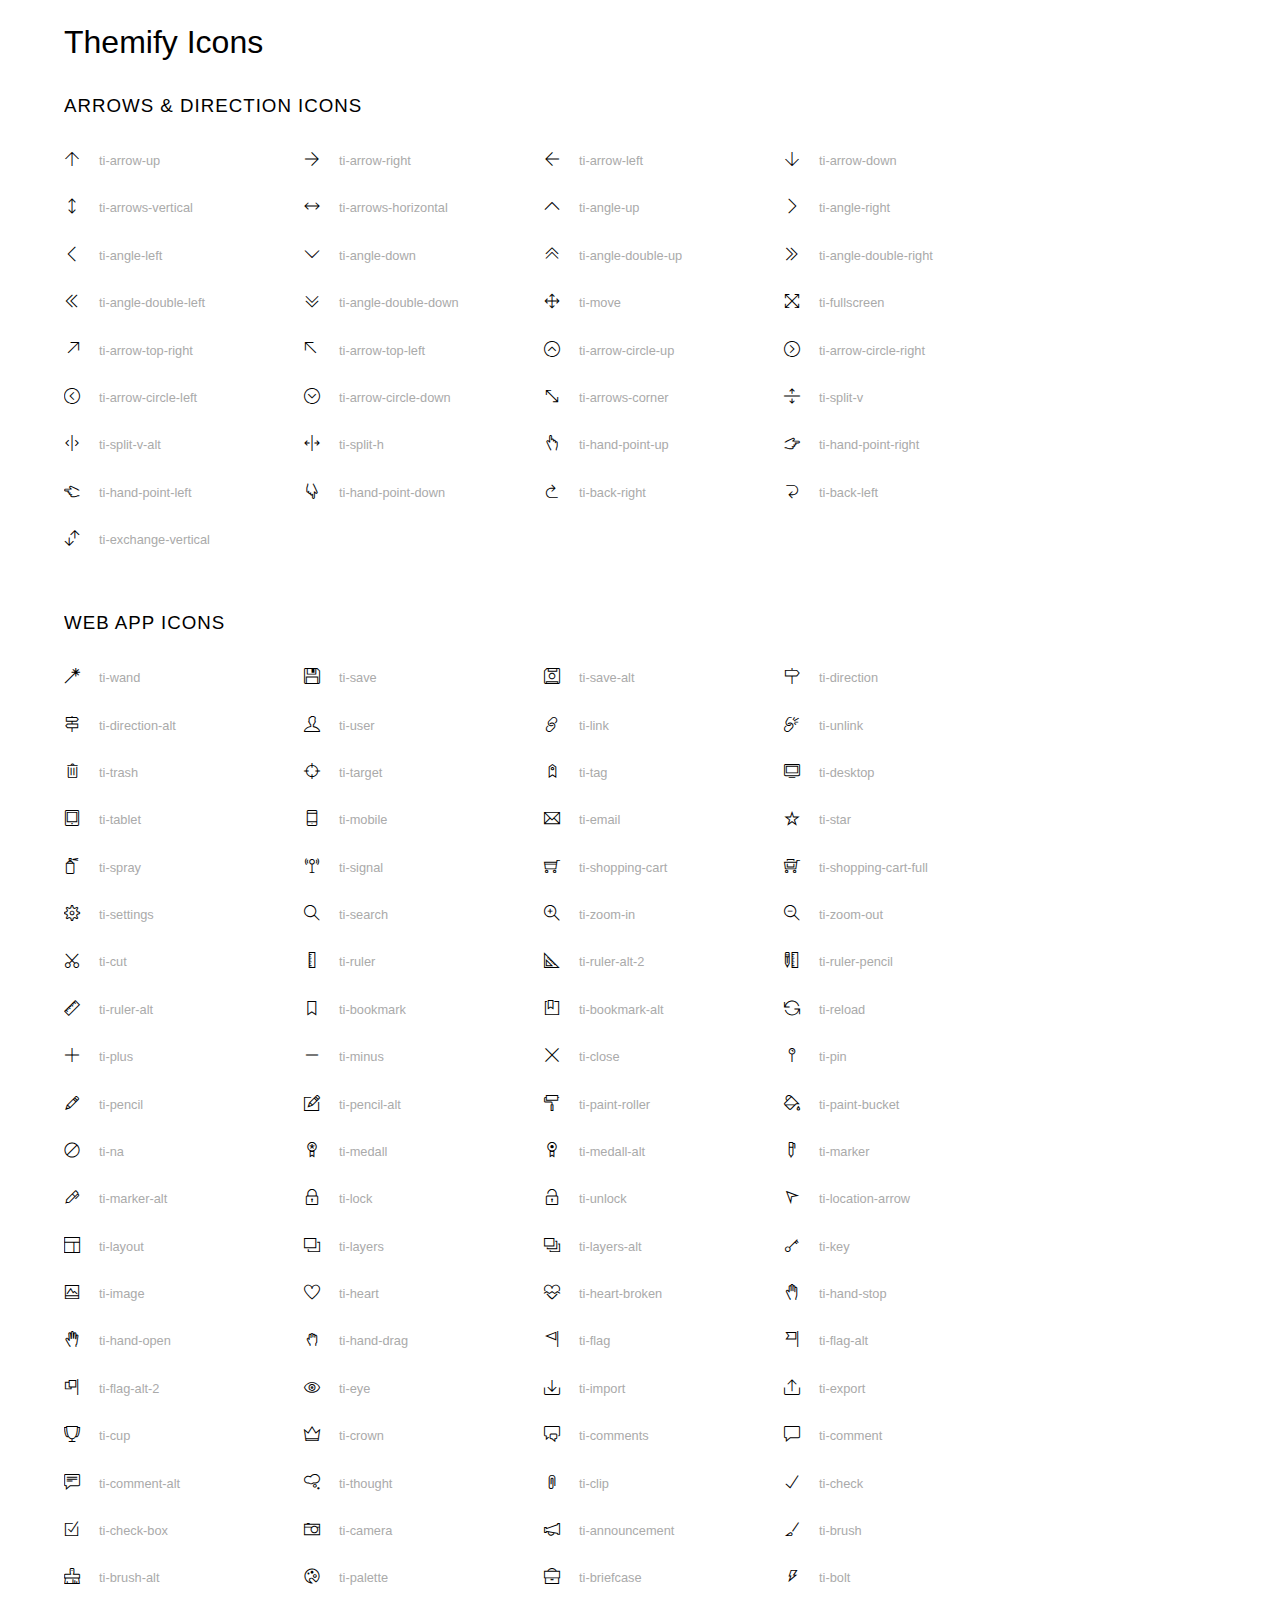
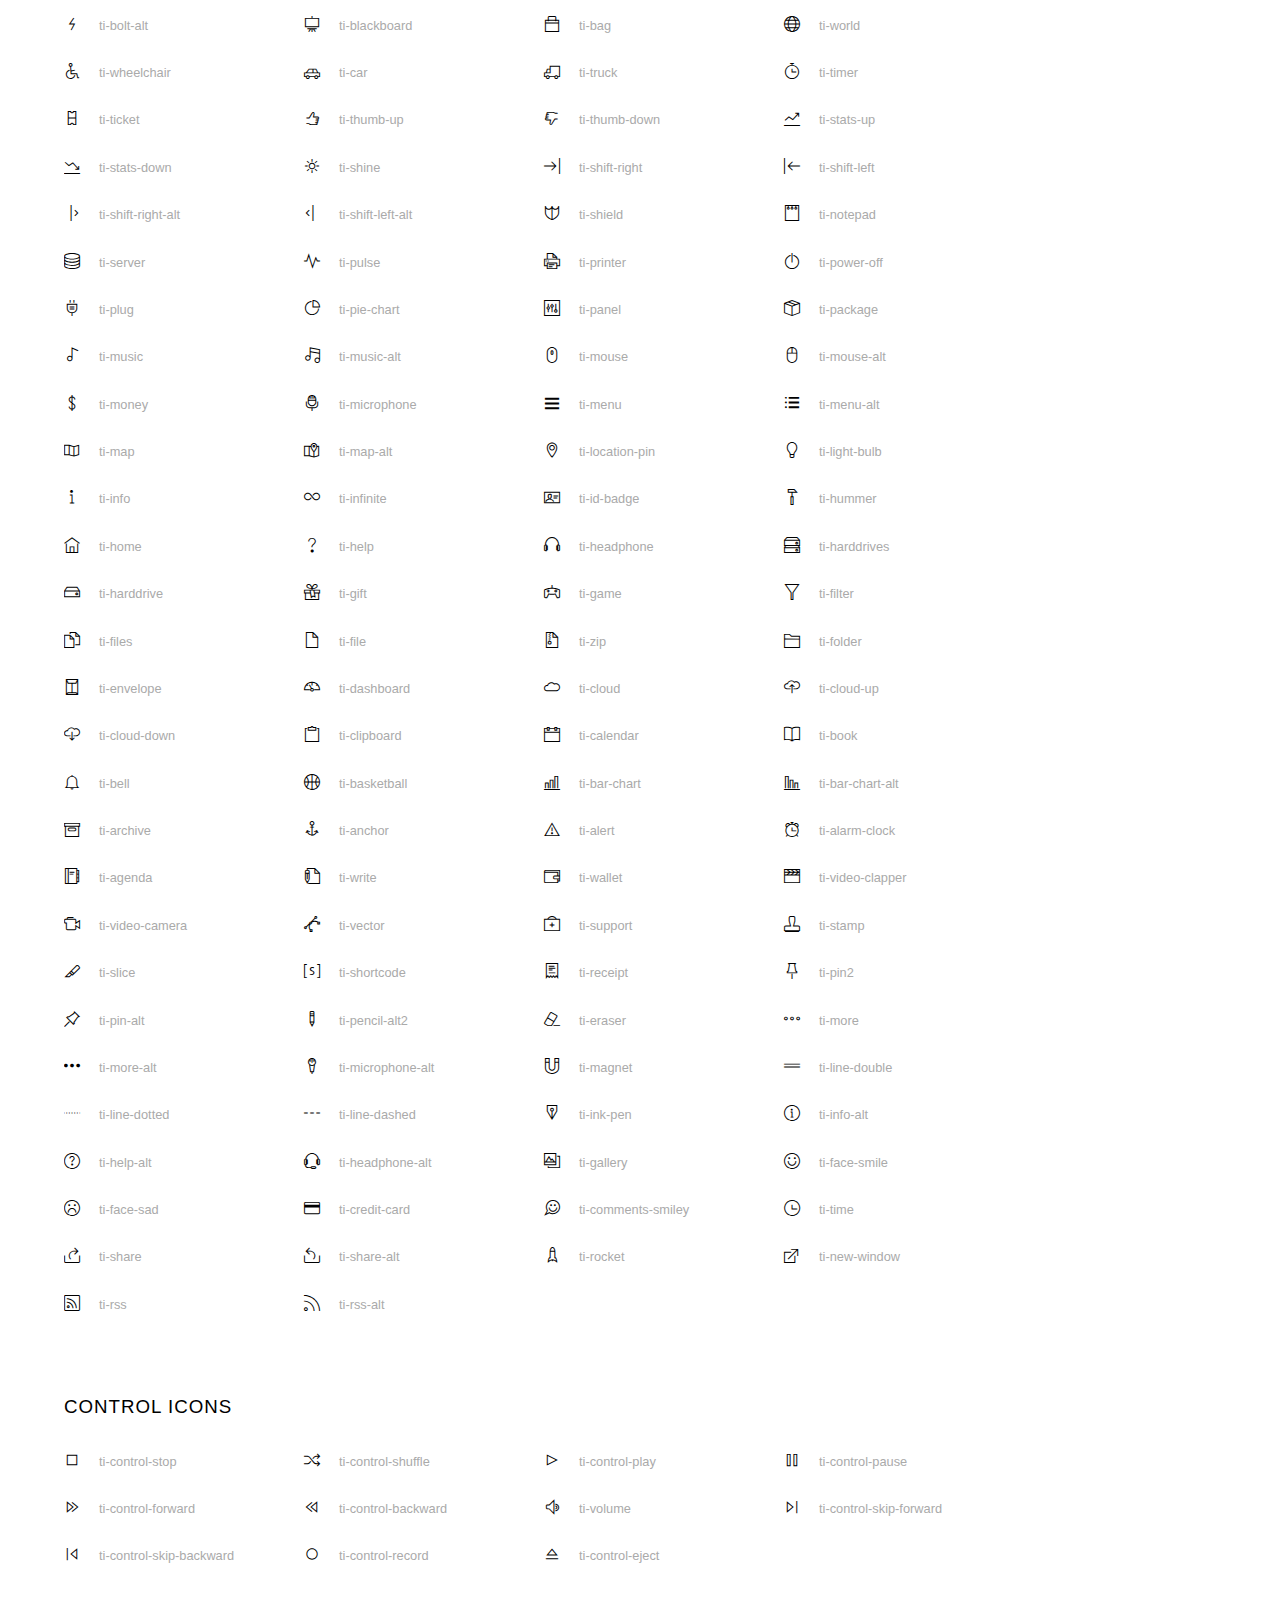
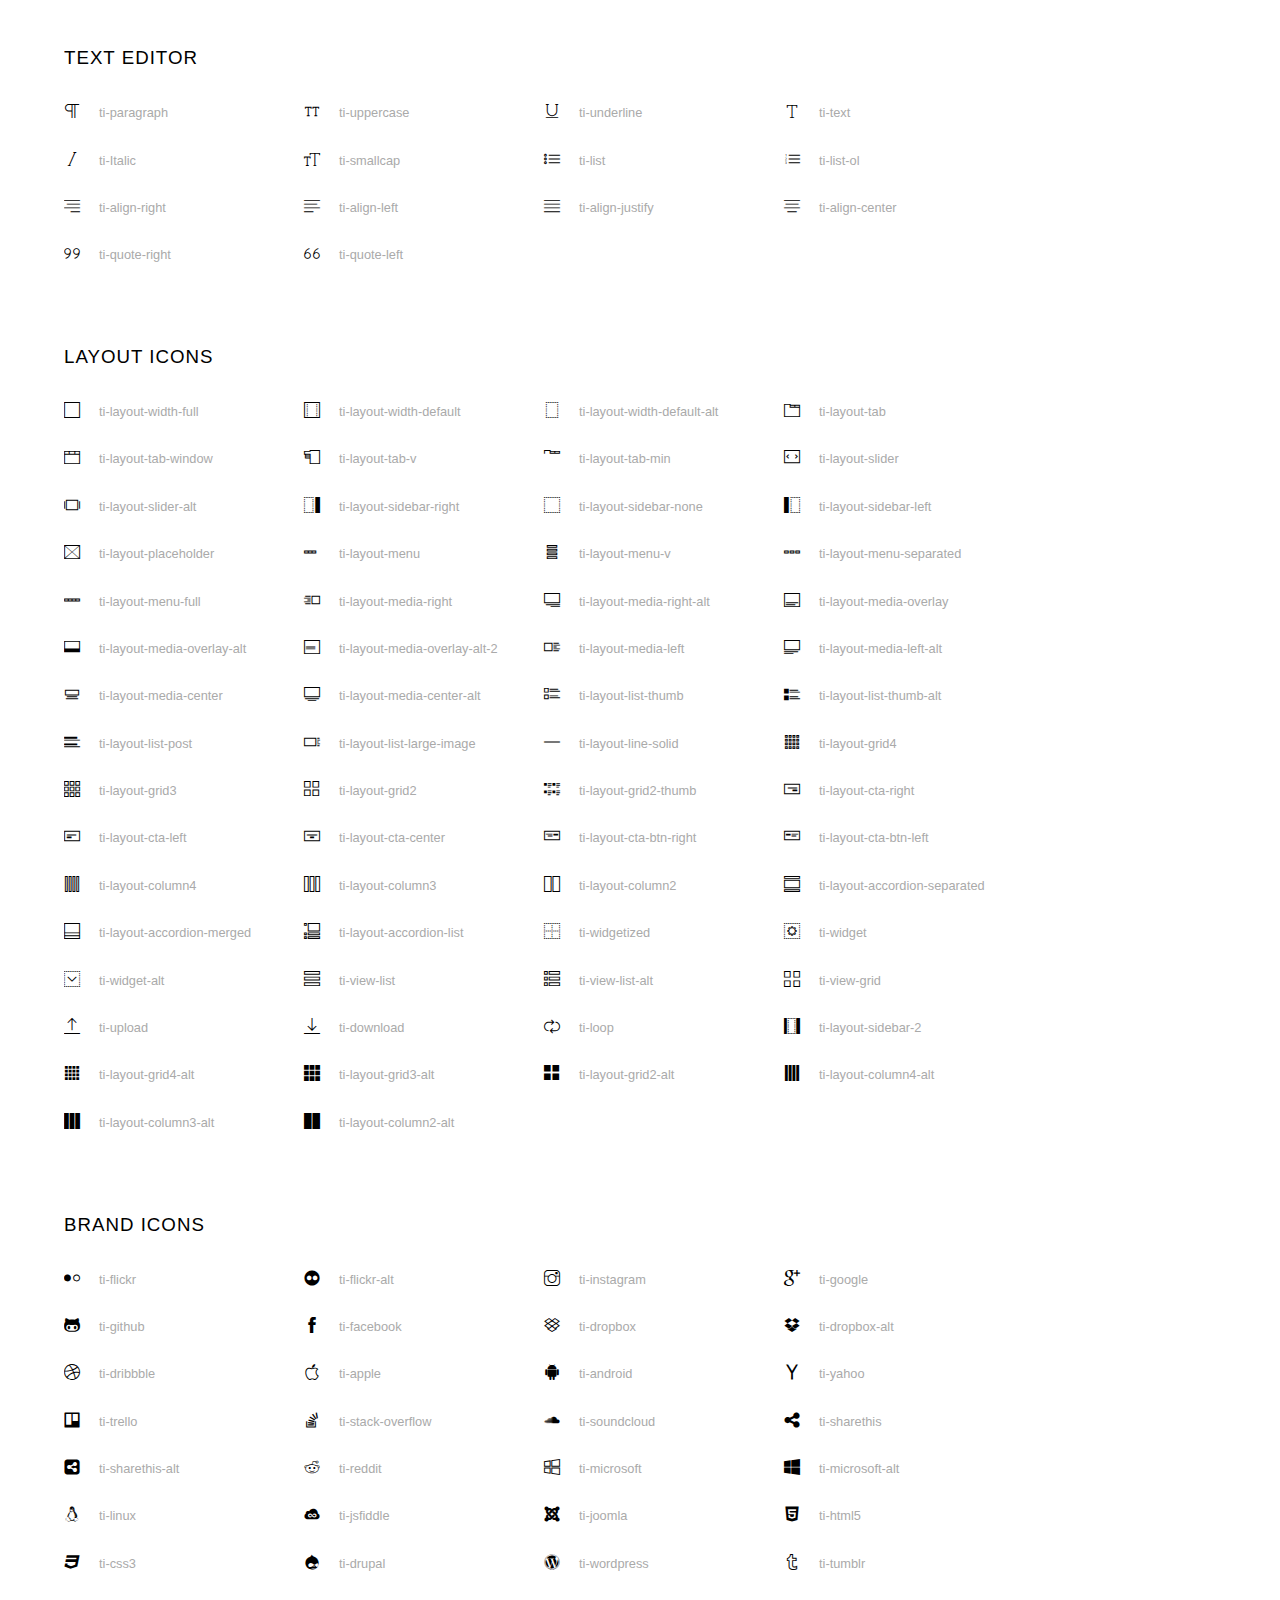
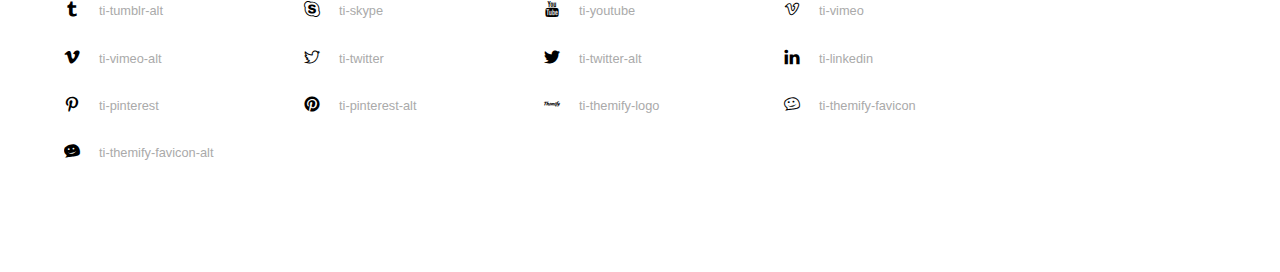
<file: asset/themify-icons/index.html>
<!doctype html>
<html>
<head>
	<meta charset="utf-8">
	<title>Themify Icon Font</title>
	<meta name="viewport" content="width=device-width">
	<link rel="stylesheet" href="demo-files/demo.css">
	<link rel="stylesheet" href="themify-icons.css">
	<!--[if lt IE 8]><!-->
	<link rel="stylesheet" href="ie7/ie7.css">
	<!--<![endif]-->
</head>
<body>
	<h1>Themify Icons</h1>

	<div class="icon-section">

		<div class="icon-section">
			<h3>Arrows &amp; Direction Icons </h3>

			<div class="icon-container">
				<span class="ti-arrow-up"></span><span class="icon-name"> ti-arrow-up</span>
			</div>
			<div class="icon-container">
				<span class="ti-arrow-right"></span><span class="icon-name"> ti-arrow-right</span>
			</div>
			<div class="icon-container">
				<span class="ti-arrow-left"></span><span class="icon-name"> ti-arrow-left</span>
			</div>
			<div class="icon-container">
				<span class="ti-arrow-down"></span><span class="icon-name"> ti-arrow-down</span>
			</div>
			<div class="icon-container">
				<span class="ti-arrows-vertical"></span><span class="icon-name"> ti-arrows-vertical</span>
			</div>
			<div class="icon-container">
				<span class="ti-arrows-horizontal"></span><span class="icon-name"> ti-arrows-horizontal</span>
			</div>
			<div class="icon-container">
				<span class="ti-angle-up"></span><span class="icon-name"> ti-angle-up</span>
			</div>
			<div class="icon-container">
				<span class="ti-angle-right"></span><span class="icon-name"> ti-angle-right</span>
			</div>
			<div class="icon-container">
				<span class="ti-angle-left"></span><span class="icon-name"> ti-angle-left</span>
			</div>
			<div class="icon-container">
				<span class="ti-angle-down"></span><span class="icon-name"> ti-angle-down</span>
			</div>	
			<div class="icon-container">
				<span class="ti-angle-double-up"></span><span class="icon-name"> ti-angle-double-up</span>
			</div>
			<div class="icon-container">
				<span class="ti-angle-double-right"></span><span class="icon-name"> ti-angle-double-right</span>
			</div>
			<div class="icon-container">
				<span class="ti-angle-double-left"></span><span class="icon-name"> ti-angle-double-left</span>
			</div>
			<div class="icon-container">
				<span class="ti-angle-double-down"></span><span class="icon-name"> ti-angle-double-down</span>
			</div>					
			<div class="icon-container">
				<span class="ti-move"></span><span class="icon-name"> ti-move</span>
			</div>
			<div class="icon-container">
				<span class="ti-fullscreen"></span><span class="icon-name"> ti-fullscreen</span>
			</div>
			<div class="icon-container">
				<span class="ti-arrow-top-right"></span><span class="icon-name"> ti-arrow-top-right</span>
			</div>
			<div class="icon-container">
				<span class="ti-arrow-top-left"></span><span class="icon-name"> ti-arrow-top-left</span>
			</div>
			<div class="icon-container">
				<span class="ti-arrow-circle-up"></span><span class="icon-name"> ti-arrow-circle-up</span>
			</div>
			<div class="icon-container">
				<span class="ti-arrow-circle-right"></span><span class="icon-name"> ti-arrow-circle-right</span>
			</div>
			<div class="icon-container">
				<span class="ti-arrow-circle-left"></span><span class="icon-name"> ti-arrow-circle-left</span>
			</div>
			<div class="icon-container">
				<span class="ti-arrow-circle-down"></span><span class="icon-name"> ti-arrow-circle-down</span>
			</div>
			<div class="icon-container">
				<span class="ti-arrows-corner"></span><span class="icon-name"> ti-arrows-corner</span>
			</div>
			<div class="icon-container">
				<span class="ti-split-v"></span><span class="icon-name"> ti-split-v</span>
			</div>

			<div class="icon-container">
				<span class="ti-split-v-alt"></span><span class="icon-name"> ti-split-v-alt</span>
			</div>
			<div class="icon-container">
				<span class="ti-split-h"></span><span class="icon-name"> ti-split-h</span>
			</div>
			<div class="icon-container">
				<span class="ti-hand-point-up"></span><span class="icon-name"> ti-hand-point-up</span>
			</div>
			<div class="icon-container">
				<span class="ti-hand-point-right"></span><span class="icon-name"> ti-hand-point-right</span>
			</div>
			<div class="icon-container">
				<span class="ti-hand-point-left"></span><span class="icon-name"> ti-hand-point-left</span>
			</div>
			<div class="icon-container">
				<span class="ti-hand-point-down"></span><span class="icon-name"> ti-hand-point-down</span>
			</div>
			<div class="icon-container">
				<span class="ti-back-right"></span><span class="icon-name"> ti-back-right</span>
			</div>
			<div class="icon-container">
				<span class="ti-back-left"></span><span class="icon-name"> ti-back-left</span>
			</div>
			<div class="icon-container">
				<span class="ti-exchange-vertical"></span><span class="icon-name"> ti-exchange-vertical</span>
			</div>

		</div> <!-- Arrows Icons -->



		<h3>Web App Icons</h3>
		
		<div class="icon-section">

			<div class="icon-container">
				<span class="ti-wand"></span><span class="icon-name"> ti-wand</span>
			</div>
			<div class="icon-container">
				<span class="ti-save"></span><span class="icon-name"> ti-save</span>
			</div>
			<div class="icon-container">
				<span class="ti-save-alt"></span><span class="icon-name"> ti-save-alt</span>
			</div>

			<div class="icon-container">
				<span class="ti-direction"></span><span class="icon-name"> ti-direction</span>
			</div>
			<div class="icon-container">
				<span class="ti-direction-alt"></span><span class="icon-name"> ti-direction-alt</span>
			</div>
			<div class="icon-container">
				<span class="ti-user"></span><span class="icon-name"> ti-user</span>
			</div>
			<div class="icon-container">
				<span class="ti-link"></span><span class="icon-name"> ti-link</span>
			</div>
			<div class="icon-container">
				<span class="ti-unlink"></span><span class="icon-name"> ti-unlink</span>
			</div>
			<div class="icon-container">
				<span class="ti-trash"></span><span class="icon-name"> ti-trash</span>
			</div>
			<div class="icon-container">
				<span class="ti-target"></span><span class="icon-name"> ti-target</span>
			</div>
			<div class="icon-container">
				<span class="ti-tag"></span><span class="icon-name"> ti-tag</span>
			</div>
			<div class="icon-container">
				<span class="ti-desktop"></span><span class="icon-name"> ti-desktop</span>
			</div>
			<div class="icon-container">
				<span class="ti-tablet"></span><span class="icon-name"> ti-tablet</span>
			</div>
			<div class="icon-container">
				<span class="ti-mobile"></span><span class="icon-name"> ti-mobile</span>
			</div>
			<div class="icon-container">
				<span class="ti-email"></span><span class="icon-name"> ti-email</span>
			</div>	
			<div class="icon-container">
				<span class="ti-star"></span><span class="icon-name"> ti-star</span>
			</div>
			<div class="icon-container">
				<span class="ti-spray"></span><span class="icon-name"> ti-spray</span>
			</div>
			<div class="icon-container">
				<span class="ti-signal"></span><span class="icon-name"> ti-signal</span>
			</div>
			<div class="icon-container">
				<span class="ti-shopping-cart"></span><span class="icon-name"> ti-shopping-cart</span>
			</div>
			<div class="icon-container">
				<span class="ti-shopping-cart-full"></span><span class="icon-name"> ti-shopping-cart-full</span>
			</div>
			<div class="icon-container">
				<span class="ti-settings"></span><span class="icon-name"> ti-settings</span>
			</div>
			<div class="icon-container">
				<span class="ti-search"></span><span class="icon-name"> ti-search</span>
			</div>
			<div class="icon-container">
				<span class="ti-zoom-in"></span><span class="icon-name"> ti-zoom-in</span>
			</div>
			<div class="icon-container">
				<span class="ti-zoom-out"></span><span class="icon-name"> ti-zoom-out</span>
			</div>
			<div class="icon-container">
				<span class="ti-cut"></span><span class="icon-name"> ti-cut</span>
			</div>
			<div class="icon-container">
				<span class="ti-ruler"></span><span class="icon-name"> ti-ruler</span>
			</div>
			<div class="icon-container">
				<span class="ti-ruler-alt-2"></span><span class="icon-name"> ti-ruler-alt-2</span>
			</div>			
			<div class="icon-container">
				<span class="ti-ruler-pencil"></span><span class="icon-name"> ti-ruler-pencil</span>
			</div>
			<div class="icon-container">
				<span class="ti-ruler-alt"></span><span class="icon-name"> ti-ruler-alt</span>
			</div>
			<div class="icon-container">
				<span class="ti-bookmark"></span><span class="icon-name"> ti-bookmark</span>
			</div>
			<div class="icon-container">
				<span class="ti-bookmark-alt"></span><span class="icon-name"> ti-bookmark-alt</span>
			</div>
			<div class="icon-container">
				<span class="ti-reload"></span><span class="icon-name"> ti-reload</span>
			</div>
			<div class="icon-container">
				<span class="ti-plus"></span><span class="icon-name"> ti-plus</span>
			</div>
			<div class="icon-container">
				<span class="ti-minus"></span><span class="icon-name"> ti-minus</span>
			</div>
			<div class="icon-container">
				<span class="ti-close"></span><span class="icon-name"> ti-close</span>
			</div>			
			<div class="icon-container">
				<span class="ti-pin"></span><span class="icon-name"> ti-pin</span>
			</div>
			<div class="icon-container">
				<span class="ti-pencil"></span><span class="icon-name"> ti-pencil</span>
			</div>
					
		  	<div class="icon-container">
				<span class="ti-pencil-alt"></span><span class="icon-name"> ti-pencil-alt</span>
			</div>
			<div class="icon-container">
				<span class="ti-paint-roller"></span><span class="icon-name"> ti-paint-roller</span>
			</div>
			<div class="icon-container">
				<span class="ti-paint-bucket"></span><span class="icon-name"> ti-paint-bucket</span>
			</div>
			<div class="icon-container">
				<span class="ti-na"></span><span class="icon-name"> ti-na</span>
			</div>
			<div class="icon-container">
				<span class="ti-medall"></span><span class="icon-name"> ti-medall</span>
			</div>
			<div class="icon-container">
				<span class="ti-medall-alt"></span><span class="icon-name"> ti-medall-alt</span>
			</div>
			<div class="icon-container">
				<span class="ti-marker"></span><span class="icon-name"> ti-marker</span>
			</div>
			<div class="icon-container">
				<span class="ti-marker-alt"></span><span class="icon-name"> ti-marker-alt</span>
			</div>

			<div class="icon-container">
				<span class="ti-lock"></span><span class="icon-name"> ti-lock</span>
			</div>
			<div class="icon-container">
				<span class="ti-unlock"></span><span class="icon-name"> ti-unlock</span>
			</div>
			<div class="icon-container">
				<span class="ti-location-arrow"></span><span class="icon-name"> ti-location-arrow</span>
			</div>
			<div class="icon-container">
				<span class="ti-layout"></span><span class="icon-name"> ti-layout</span>
			</div>
			<div class="icon-container">
				<span class="ti-layers"></span><span class="icon-name"> ti-layers</span>
			</div>
			<div class="icon-container">
				<span class="ti-layers-alt"></span><span class="icon-name"> ti-layers-alt</span>
			</div>
			<div class="icon-container">
				<span class="ti-key"></span><span class="icon-name"> ti-key</span>
			</div>
			<div class="icon-container">
				<span class="ti-image"></span><span class="icon-name"> ti-image</span>
			</div>
			<div class="icon-container">
				<span class="ti-heart"></span><span class="icon-name"> ti-heart</span>
			</div>
			<div class="icon-container">
				<span class="ti-heart-broken"></span><span class="icon-name"> ti-heart-broken</span>
			</div>
			<div class="icon-container">
				<span class="ti-hand-stop"></span><span class="icon-name"> ti-hand-stop</span>
			</div>
			<div class="icon-container">
				<span class="ti-hand-open"></span><span class="icon-name"> ti-hand-open</span>
			</div>
			<div class="icon-container">
				<span class="ti-hand-drag"></span><span class="icon-name"> ti-hand-drag</span>
			</div>
			<div class="icon-container">
				<span class="ti-flag"></span><span class="icon-name"> ti-flag</span>
			</div>
			<div class="icon-container">
				<span class="ti-flag-alt"></span><span class="icon-name"> ti-flag-alt</span>
			</div>
			<div class="icon-container">
				<span class="ti-flag-alt-2"></span><span class="icon-name"> ti-flag-alt-2</span>
			</div>
			<div class="icon-container">
				<span class="ti-eye"></span><span class="icon-name"> ti-eye</span>
			</div>
			<div class="icon-container">
				<span class="ti-import"></span><span class="icon-name"> ti-import</span>
			</div>			
			<div class="icon-container">
				<span class="ti-export"></span><span class="icon-name"> ti-export</span>
			</div>
			<div class="icon-container">
				<span class="ti-cup"></span><span class="icon-name"> ti-cup</span>
			</div>
			<div class="icon-container">
				<span class="ti-crown"></span><span class="icon-name"> ti-crown</span>
			</div>
			<div class="icon-container">
				<span class="ti-comments"></span><span class="icon-name"> ti-comments</span>
			</div>
			<div class="icon-container">
				<span class="ti-comment"></span><span class="icon-name"> ti-comment</span>
			</div>
			<div class="icon-container">
				<span class="ti-comment-alt"></span><span class="icon-name"> ti-comment-alt</span>
			</div>
			<div class="icon-container">
				<span class="ti-thought"></span><span class="icon-name"> ti-thought</span>
			</div>			
			<div class="icon-container">
				<span class="ti-clip"></span><span class="icon-name"> ti-clip</span>
			</div>

			<div class="icon-container">
				<span class="ti-check"></span><span class="icon-name"> ti-check</span>
			</div>
			<div class="icon-container">
				<span class="ti-check-box"></span><span class="icon-name"> ti-check-box</span>
			</div>
			<div class="icon-container">
				<span class="ti-camera"></span><span class="icon-name"> ti-camera</span>
			</div>
			<div class="icon-container">
				<span class="ti-announcement"></span><span class="icon-name"> ti-announcement</span>
			</div>
			<div class="icon-container">
				<span class="ti-brush"></span><span class="icon-name"> ti-brush</span>
			</div>
			<div class="icon-container">
				<span class="ti-brush-alt"></span><span class="icon-name"> ti-brush-alt</span>
			</div>
			<div class="icon-container">
				<span class="ti-palette"></span><span class="icon-name"> ti-palette</span>
			</div>			
			<div class="icon-container">
				<span class="ti-briefcase"></span><span class="icon-name"> ti-briefcase</span>
			</div>
			<div class="icon-container">
				<span class="ti-bolt"></span><span class="icon-name"> ti-bolt</span>
			</div>
			<div class="icon-container">
				<span class="ti-bolt-alt"></span><span class="icon-name"> ti-bolt-alt</span>
			</div>
			<div class="icon-container">
				<span class="ti-blackboard"></span><span class="icon-name"> ti-blackboard</span>
			</div>
			<div class="icon-container">
				<span class="ti-bag"></span><span class="icon-name"> ti-bag</span>
			</div>
			<div class="icon-container">
				<span class="ti-world"></span><span class="icon-name"> ti-world</span>
			</div>
			<div class="icon-container">
				<span class="ti-wheelchair"></span><span class="icon-name"> ti-wheelchair</span>
			</div>
			<div class="icon-container">
				<span class="ti-car"></span><span class="icon-name"> ti-car</span>
			</div>
			<div class="icon-container">
				<span class="ti-truck"></span><span class="icon-name"> ti-truck</span>
			</div>
			<div class="icon-container">
				<span class="ti-timer"></span><span class="icon-name"> ti-timer</span>
			</div>
			<div class="icon-container">
				<span class="ti-ticket"></span><span class="icon-name"> ti-ticket</span>
			</div>
			<div class="icon-container">
				<span class="ti-thumb-up"></span><span class="icon-name"> ti-thumb-up</span>
			</div>
			<div class="icon-container">
				<span class="ti-thumb-down"></span><span class="icon-name"> ti-thumb-down</span>
			</div>

			<div class="icon-container">
				<span class="ti-stats-up"></span><span class="icon-name"> ti-stats-up</span>
			</div>
			<div class="icon-container">
				<span class="ti-stats-down"></span><span class="icon-name"> ti-stats-down</span>
			</div>
			<div class="icon-container">
				<span class="ti-shine"></span><span class="icon-name"> ti-shine</span>
			</div>
			<div class="icon-container">
				<span class="ti-shift-right"></span><span class="icon-name"> ti-shift-right</span>
			</div>
			<div class="icon-container">
				<span class="ti-shift-left"></span><span class="icon-name"> ti-shift-left</span>
			</div>

			<div class="icon-container">
				<span class="ti-shift-right-alt"></span><span class="icon-name"> ti-shift-right-alt</span>
			</div>
			<div class="icon-container">
				<span class="ti-shift-left-alt"></span><span class="icon-name"> ti-shift-left-alt</span>
			</div>
			<div class="icon-container">
				<span class="ti-shield"></span><span class="icon-name"> ti-shield</span>
			</div>
			<div class="icon-container">
				<span class="ti-notepad"></span><span class="icon-name"> ti-notepad</span>
			</div>
			<div class="icon-container">
				<span class="ti-server"></span><span class="icon-name"> ti-server</span>
			</div>

			<div class="icon-container">
				<span class="ti-pulse"></span><span class="icon-name"> ti-pulse</span>
			</div>
			<div class="icon-container">
				<span class="ti-printer"></span><span class="icon-name"> ti-printer</span>
			</div>
			<div class="icon-container">
				<span class="ti-power-off"></span><span class="icon-name"> ti-power-off</span>
			</div>
			<div class="icon-container">
				<span class="ti-plug"></span><span class="icon-name"> ti-plug</span>
			</div>
			<div class="icon-container">
				<span class="ti-pie-chart"></span><span class="icon-name"> ti-pie-chart</span>
			</div>

			<div class="icon-container">
				<span class="ti-panel"></span><span class="icon-name"> ti-panel</span>
			</div>
			<div class="icon-container">
				<span class="ti-package"></span><span class="icon-name"> ti-package</span>
			</div>
			<div class="icon-container">
				<span class="ti-music"></span><span class="icon-name"> ti-music</span>
			</div>
			<div class="icon-container">
				<span class="ti-music-alt"></span><span class="icon-name"> ti-music-alt</span>
			</div>
			<div class="icon-container">
				<span class="ti-mouse"></span><span class="icon-name"> ti-mouse</span>
			</div>
			<div class="icon-container">
				<span class="ti-mouse-alt"></span><span class="icon-name"> ti-mouse-alt</span>
			</div>
			<div class="icon-container">
				<span class="ti-money"></span><span class="icon-name"> ti-money</span>
			</div>
			<div class="icon-container">
				<span class="ti-microphone"></span><span class="icon-name"> ti-microphone</span>
			</div>
			<div class="icon-container">
				<span class="ti-menu"></span><span class="icon-name"> ti-menu</span>
			</div>
			<div class="icon-container">
				<span class="ti-menu-alt"></span><span class="icon-name"> ti-menu-alt</span>
			</div>
			<div class="icon-container">
				<span class="ti-map"></span><span class="icon-name"> ti-map</span>
			</div>
			<div class="icon-container">
				<span class="ti-map-alt"></span><span class="icon-name"> ti-map-alt</span>
			</div>

			<div class="icon-container">
				<span class="ti-location-pin"></span><span class="icon-name"> ti-location-pin</span>
			</div>

			<div class="icon-container">
				<span class="ti-light-bulb"></span><span class="icon-name"> ti-light-bulb</span>
			</div>
			<div class="icon-container">
				<span class="ti-info"></span><span class="icon-name"> ti-info</span>
			</div>
			<div class="icon-container">
				<span class="ti-infinite"></span><span class="icon-name"> ti-infinite</span>
			</div>
			<div class="icon-container">
				<span class="ti-id-badge"></span><span class="icon-name"> ti-id-badge</span>
			</div>
			<div class="icon-container">
				<span class="ti-hummer"></span><span class="icon-name"> ti-hummer</span>
			</div>
			<div class="icon-container">
				<span class="ti-home"></span><span class="icon-name"> ti-home</span>
			</div>
			<div class="icon-container">
				<span class="ti-help"></span><span class="icon-name"> ti-help</span>
			</div>
			<div class="icon-container">
				<span class="ti-headphone"></span><span class="icon-name"> ti-headphone</span>
			</div>
			<div class="icon-container">
				<span class="ti-harddrives"></span><span class="icon-name"> ti-harddrives</span>
			</div>
			<div class="icon-container">
				<span class="ti-harddrive"></span><span class="icon-name"> ti-harddrive</span>
			</div>
			<div class="icon-container">
				<span class="ti-gift"></span><span class="icon-name"> ti-gift</span>
			</div>
			<div class="icon-container">
				<span class="ti-game"></span><span class="icon-name"> ti-game</span>
			</div>
			<div class="icon-container">
				<span class="ti-filter"></span><span class="icon-name"> ti-filter</span>
			</div>
			<div class="icon-container">
				<span class="ti-files"></span><span class="icon-name"> ti-files</span>
			</div>
			<div class="icon-container">
				<span class="ti-file"></span><span class="icon-name"> ti-file</span>
			</div>
			<div class="icon-container">
				<span class="ti-zip"></span><span class="icon-name"> ti-zip</span>
			</div>
			<div class="icon-container">
				<span class="ti-folder"></span><span class="icon-name"> ti-folder</span>
			</div>			
			<div class="icon-container">
				<span class="ti-envelope"></span><span class="icon-name"> ti-envelope</span>
			</div>


			<div class="icon-container">
				<span class="ti-dashboard"></span><span class="icon-name"> ti-dashboard</span>
			</div>
			<div class="icon-container">
				<span class="ti-cloud"></span><span class="icon-name"> ti-cloud</span>
			</div>
			<div class="icon-container">
				<span class="ti-cloud-up"></span><span class="icon-name"> ti-cloud-up</span>
			</div>
			<div class="icon-container">
				<span class="ti-cloud-down"></span><span class="icon-name"> ti-cloud-down</span>
			</div>
			<div class="icon-container">
				<span class="ti-clipboard"></span><span class="icon-name"> ti-clipboard</span>
			</div>
			<div class="icon-container">
				<span class="ti-calendar"></span><span class="icon-name"> ti-calendar</span>
			</div>
			<div class="icon-container">
				<span class="ti-book"></span><span class="icon-name"> ti-book</span>
			</div>
			<div class="icon-container">
				<span class="ti-bell"></span><span class="icon-name"> ti-bell</span>
			</div>
			<div class="icon-container">
				<span class="ti-basketball"></span><span class="icon-name"> ti-basketball</span>
			</div>
			<div class="icon-container">
				<span class="ti-bar-chart"></span><span class="icon-name"> ti-bar-chart</span>
			</div>
			<div class="icon-container">
				<span class="ti-bar-chart-alt"></span><span class="icon-name"> ti-bar-chart-alt</span>
			</div>


			<div class="icon-container">
				<span class="ti-archive"></span><span class="icon-name"> ti-archive</span>
			</div>
			<div class="icon-container">
				<span class="ti-anchor"></span><span class="icon-name"> ti-anchor</span>
			</div>

			<div class="icon-container">
				<span class="ti-alert"></span><span class="icon-name"> ti-alert</span>
			</div>
			<div class="icon-container">
				<span class="ti-alarm-clock"></span><span class="icon-name"> ti-alarm-clock</span>
			</div>
			<div class="icon-container">
				<span class="ti-agenda"></span><span class="icon-name"> ti-agenda</span>
			</div>
			<div class="icon-container">
				<span class="ti-write"></span><span class="icon-name"> ti-write</span>
			</div>

			<div class="icon-container">
				<span class="ti-wallet"></span><span class="icon-name"> ti-wallet</span>
			</div>
			<div class="icon-container">
				<span class="ti-video-clapper"></span><span class="icon-name"> ti-video-clapper</span>
			</div>
			<div class="icon-container">
				<span class="ti-video-camera"></span><span class="icon-name"> ti-video-camera</span>
			</div>
			<div class="icon-container">
				<span class="ti-vector"></span><span class="icon-name"> ti-vector</span>
			</div>

			<div class="icon-container">
				<span class="ti-support"></span><span class="icon-name"> ti-support</span>
			</div>
			<div class="icon-container">
				<span class="ti-stamp"></span><span class="icon-name"> ti-stamp</span>
			</div>
			<div class="icon-container">
				<span class="ti-slice"></span><span class="icon-name"> ti-slice</span>
			</div>
			<div class="icon-container">
				<span class="ti-shortcode"></span><span class="icon-name"> ti-shortcode</span>
			</div>
			<div class="icon-container">
				<span class="ti-receipt"></span><span class="icon-name"> ti-receipt</span>
			</div>
			<div class="icon-container">
				<span class="ti-pin2"></span><span class="icon-name"> ti-pin2</span>
			</div>
			<div class="icon-container">
				<span class="ti-pin-alt"></span><span class="icon-name"> ti-pin-alt</span>
			</div>
			<div class="icon-container">
				<span class="ti-pencil-alt2"></span><span class="icon-name"> ti-pencil-alt2</span>
			</div>
			<div class="icon-container">
				<span class="ti-eraser"></span><span class="icon-name"> ti-eraser</span>
			</div>			
			<div class="icon-container">
				<span class="ti-more"></span><span class="icon-name"> ti-more</span>
			</div>
			<div class="icon-container">
				<span class="ti-more-alt"></span><span class="icon-name"> ti-more-alt</span>
			</div>
			<div class="icon-container">
				<span class="ti-microphone-alt"></span><span class="icon-name"> ti-microphone-alt</span>
			</div>
			<div class="icon-container">
				<span class="ti-magnet"></span><span class="icon-name"> ti-magnet</span>
			</div>
			<div class="icon-container">
				<span class="ti-line-double"></span><span class="icon-name"> ti-line-double</span>
			</div>
			<div class="icon-container">
				<span class="ti-line-dotted"></span><span class="icon-name"> ti-line-dotted</span>
			</div>
			<div class="icon-container">
				<span class="ti-line-dashed"></span><span class="icon-name"> ti-line-dashed</span>
			</div>

			<div class="icon-container">
				<span class="ti-ink-pen"></span><span class="icon-name"> ti-ink-pen</span>
			</div>
			<div class="icon-container">
				<span class="ti-info-alt"></span><span class="icon-name"> ti-info-alt</span>
			</div>
			<div class="icon-container">
				<span class="ti-help-alt"></span><span class="icon-name"> ti-help-alt</span>
			</div>
			<div class="icon-container">
				<span class="ti-headphone-alt"></span><span class="icon-name"> ti-headphone-alt</span>
			</div>

			<div class="icon-container">
				<span class="ti-gallery"></span><span class="icon-name"> ti-gallery</span>
			</div>
			<div class="icon-container">
				<span class="ti-face-smile"></span><span class="icon-name"> ti-face-smile</span>
			</div>
			<div class="icon-container">
				<span class="ti-face-sad"></span><span class="icon-name"> ti-face-sad</span>
			</div>
			<div class="icon-container">
				<span class="ti-credit-card"></span><span class="icon-name"> ti-credit-card</span>
			</div>
			<div class="icon-container">
				<span class="ti-comments-smiley"></span><span class="icon-name"> ti-comments-smiley</span>
			</div>
			<div class="icon-container">
				<span class="ti-time"></span><span class="icon-name"> ti-time</span>
			</div>
			<div class="icon-container">
				<span class="ti-share"></span><span class="icon-name"> ti-share</span>
			</div>
			<div class="icon-container">
				<span class="ti-share-alt"></span><span class="icon-name"> ti-share-alt</span>
			</div>
			<div class="icon-container">
				<span class="ti-rocket"></span><span class="icon-name"> ti-rocket</span>
			</div>

			<div class="icon-container">
				<span class="ti-new-window"></span><span class="icon-name"> ti-new-window</span>
			</div>

			<div class="icon-container">
				<span class="ti-rss"></span><span class="icon-name"> ti-rss</span>
			</div>

			<div class="icon-container">
				<span class="ti-rss-alt"></span><span class="icon-name"> ti-rss-alt</span>
			</div>
			
		</div><!-- Web App Icons -->


		<div class="icon-section">
			<h3>Control Icons</h3>
			<div class="icon-container">
				<span class="ti-control-stop"></span><span class="icon-name"> ti-control-stop</span>
			</div>
			<div class="icon-container">
				<span class="ti-control-shuffle"></span><span class="icon-name"> ti-control-shuffle</span>
			</div>
			<div class="icon-container">
				<span class="ti-control-play"></span><span class="icon-name"> ti-control-play</span>
			</div>
			<div class="icon-container">
				<span class="ti-control-pause"></span><span class="icon-name"> ti-control-pause</span>
			</div>
			<div class="icon-container">
				<span class="ti-control-forward"></span><span class="icon-name"> ti-control-forward</span>
			</div>
			<div class="icon-container">
				<span class="ti-control-backward"></span><span class="icon-name"> ti-control-backward</span>
			</div>	
			<div class="icon-container">
				<span class="ti-volume"></span><span class="icon-name"> ti-volume</span>
			</div>
			<div class="icon-container">
				<span class="ti-control-skip-forward"></span><span class="icon-name"> ti-control-skip-forward</span>
			</div>
			<div class="icon-container">
				<span class="ti-control-skip-backward"></span><span class="icon-name"> ti-control-skip-backward</span>
			</div>
			<div class="icon-container">
				<span class="ti-control-record"></span><span class="icon-name"> ti-control-record</span>
			</div>
			<div class="icon-container">
				<span class="ti-control-eject"></span><span class="icon-name"> ti-control-eject</span>
			</div>			
		</div> <!-- Control Icons -->


		<div class="icon-section">
			<h3>Text Editor</h3>

			<div class="icon-container">
				<span class="ti-paragraph"></span><span class="icon-name"> ti-paragraph</span>
			</div>
			<div class="icon-container">
				<span class="ti-uppercase"></span><span class="icon-name"> ti-uppercase</span>
			</div>

			<div class="icon-container">
				<span class="ti-underline"></span><span class="icon-name"> ti-underline</span>
			</div>
			<div class="icon-container">
				<span class="ti-text"></span><span class="icon-name"> ti-text</span>
			</div>
			<div class="icon-container">
				<span class="ti-Italic"></span><span class="icon-name"> ti-Italic</span>
			</div>
			<div class="icon-container">
				<span class="ti-smallcap"></span><span class="icon-name"> ti-smallcap</span>
			</div>
			<div class="icon-container">
				<span class="ti-list"></span><span class="icon-name"> ti-list</span>
			</div>
			<div class="icon-container">
				<span class="ti-list-ol"></span><span class="icon-name"> ti-list-ol</span>
			</div>
			<div class="icon-container">
				<span class="ti-align-right"></span><span class="icon-name"> ti-align-right</span>
			</div>
			<div class="icon-container">
				<span class="ti-align-left"></span><span class="icon-name"> ti-align-left</span>
			</div>
			<div class="icon-container">
				<span class="ti-align-justify"></span><span class="icon-name"> ti-align-justify</span>
			</div>
			<div class="icon-container">
				<span class="ti-align-center"></span><span class="icon-name"> ti-align-center</span>
			</div>
			<div class="icon-container">
				<span class="ti-quote-right"></span><span class="icon-name"> ti-quote-right</span>
			</div>
			<div class="icon-container">
				<span class="ti-quote-left"></span><span class="icon-name"> ti-quote-left</span>
			</div>

		</div> <!-- Text Editor -->



		<div class="icon-section">
			<h3>Layout Icons</h3>
			<div class="icon-container">
				<span class="ti-layout-width-full"></span><span class="icon-name"> ti-layout-width-full</span>
			</div>
			<div class="icon-container">
				<span class="ti-layout-width-default"></span><span class="icon-name"> ti-layout-width-default</span>
			</div>
			<div class="icon-container">
				<span class="ti-layout-width-default-alt"></span><span class="icon-name"> ti-layout-width-default-alt</span>
			</div>
			<div class="icon-container">
				<span class="ti-layout-tab"></span><span class="icon-name"> ti-layout-tab</span>
			</div>
			<div class="icon-container">
				<span class="ti-layout-tab-window"></span><span class="icon-name"> ti-layout-tab-window</span>
			</div>
			<div class="icon-container">
				<span class="ti-layout-tab-v"></span><span class="icon-name"> ti-layout-tab-v</span>
			</div>
			<div class="icon-container">
				<span class="ti-layout-tab-min"></span><span class="icon-name"> ti-layout-tab-min</span>
			</div>
			<div class="icon-container">
				<span class="ti-layout-slider"></span><span class="icon-name"> ti-layout-slider</span>
			</div>
			<div class="icon-container">
				<span class="ti-layout-slider-alt"></span><span class="icon-name"> ti-layout-slider-alt</span>
			</div>
			<div class="icon-container">
				<span class="ti-layout-sidebar-right"></span><span class="icon-name"> ti-layout-sidebar-right</span>
			</div>
			<div class="icon-container">
				<span class="ti-layout-sidebar-none"></span><span class="icon-name"> ti-layout-sidebar-none</span>
			</div>
			<div class="icon-container">
				<span class="ti-layout-sidebar-left"></span><span class="icon-name"> ti-layout-sidebar-left</span>
			</div>
			<div class="icon-container">
				<span class="ti-layout-placeholder"></span><span class="icon-name"> ti-layout-placeholder</span>
			</div>
			<div class="icon-container">
				<span class="ti-layout-menu"></span><span class="icon-name"> ti-layout-menu</span>
			</div>
			<div class="icon-container">
				<span class="ti-layout-menu-v"></span><span class="icon-name"> ti-layout-menu-v</span>
			</div>
			<div class="icon-container">
				<span class="ti-layout-menu-separated"></span><span class="icon-name"> ti-layout-menu-separated</span>
			</div>
			<div class="icon-container">
				<span class="ti-layout-menu-full"></span><span class="icon-name"> ti-layout-menu-full</span>
			</div>
			<div class="icon-container">
				<span class="ti-layout-media-right"></span><span class="icon-name"> ti-layout-media-right</span>
			</div>
			<div class="icon-container">
				<span class="ti-layout-media-right-alt"></span><span class="icon-name"> ti-layout-media-right-alt</span>
			</div>
			<div class="icon-container">
				<span class="ti-layout-media-overlay"></span><span class="icon-name"> ti-layout-media-overlay</span>
			</div>
			<div class="icon-container">
				<span class="ti-layout-media-overlay-alt"></span><span class="icon-name"> ti-layout-media-overlay-alt</span>
			</div>
			<div class="icon-container">
				<span class="ti-layout-media-overlay-alt-2"></span><span class="icon-name"> ti-layout-media-overlay-alt-2</span>
			</div>
			<div class="icon-container">
				<span class="ti-layout-media-left"></span><span class="icon-name"> ti-layout-media-left</span>
			</div>
			<div class="icon-container">
				<span class="ti-layout-media-left-alt"></span><span class="icon-name"> ti-layout-media-left-alt</span>
			</div>
			<div class="icon-container">
				<span class="ti-layout-media-center"></span><span class="icon-name"> ti-layout-media-center</span>
			</div>
			<div class="icon-container">
				<span class="ti-layout-media-center-alt"></span><span class="icon-name"> ti-layout-media-center-alt</span>
			</div>
			<div class="icon-container">
				<span class="ti-layout-list-thumb"></span><span class="icon-name"> ti-layout-list-thumb</span>
			</div>
			<div class="icon-container">
				<span class="ti-layout-list-thumb-alt"></span><span class="icon-name"> ti-layout-list-thumb-alt</span>
			</div>
			<div class="icon-container">
				<span class="ti-layout-list-post"></span><span class="icon-name"> ti-layout-list-post</span>
			</div>
			<div class="icon-container">
				<span class="ti-layout-list-large-image"></span><span class="icon-name"> ti-layout-list-large-image</span>
			</div>
			<div class="icon-container">
				<span class="ti-layout-line-solid"></span><span class="icon-name"> ti-layout-line-solid</span>
			</div>
			<div class="icon-container">
				<span class="ti-layout-grid4"></span><span class="icon-name"> ti-layout-grid4</span>
			</div>
			<div class="icon-container">
				<span class="ti-layout-grid3"></span><span class="icon-name"> ti-layout-grid3</span>
			</div>
			<div class="icon-container">
				<span class="ti-layout-grid2"></span><span class="icon-name"> ti-layout-grid2</span>
			</div>
			<div class="icon-container">
				<span class="ti-layout-grid2-thumb"></span><span class="icon-name"> ti-layout-grid2-thumb</span>
			</div>
			<div class="icon-container">
				<span class="ti-layout-cta-right"></span><span class="icon-name"> ti-layout-cta-right</span>
			</div>
			<div class="icon-container">
				<span class="ti-layout-cta-left"></span><span class="icon-name"> ti-layout-cta-left</span>
			</div>
			<div class="icon-container">
				<span class="ti-layout-cta-center"></span><span class="icon-name"> ti-layout-cta-center</span>
			</div>
			<div class="icon-container">
				<span class="ti-layout-cta-btn-right"></span><span class="icon-name"> ti-layout-cta-btn-right</span>
			</div>
			<div class="icon-container">
				<span class="ti-layout-cta-btn-left"></span><span class="icon-name"> ti-layout-cta-btn-left</span>
			</div>
			<div class="icon-container">
				<span class="ti-layout-column4"></span><span class="icon-name"> ti-layout-column4</span>
			</div>
			<div class="icon-container">
				<span class="ti-layout-column3"></span><span class="icon-name"> ti-layout-column3</span>
			</div>
			<div class="icon-container">
				<span class="ti-layout-column2"></span><span class="icon-name"> ti-layout-column2</span>
			</div>
			<div class="icon-container">
				<span class="ti-layout-accordion-separated"></span><span class="icon-name"> ti-layout-accordion-separated</span>
			</div>
			<div class="icon-container">
				<span class="ti-layout-accordion-merged"></span><span class="icon-name"> ti-layout-accordion-merged</span>
			</div>
			<div class="icon-container">
				<span class="ti-layout-accordion-list"></span><span class="icon-name"> ti-layout-accordion-list</span>
			</div>
			<div class="icon-container">
				<span class="ti-widgetized"></span><span class="icon-name"> ti-widgetized</span>
			</div>
			<div class="icon-container">
				<span class="ti-widget"></span><span class="icon-name"> ti-widget</span>
			</div>
			<div class="icon-container">
				<span class="ti-widget-alt"></span><span class="icon-name"> ti-widget-alt</span>
			</div>
			<div class="icon-container">
				<span class="ti-view-list"></span><span class="icon-name"> ti-view-list</span>
			</div>
			<div class="icon-container">
				<span class="ti-view-list-alt"></span><span class="icon-name"> ti-view-list-alt</span>
			</div>
			<div class="icon-container">
				<span class="ti-view-grid"></span><span class="icon-name"> ti-view-grid</span>
			</div>
			<div class="icon-container">
				<span class="ti-upload"></span><span class="icon-name"> ti-upload</span>
			</div>
			<div class="icon-container">
				<span class="ti-download"></span><span class="icon-name"> ti-download</span>
			</div>	
			<div class="icon-container">
				<span class="ti-loop"></span><span class="icon-name"> ti-loop</span>
			</div>
			<div class="icon-container">
				<span class="ti-layout-sidebar-2"></span><span class="icon-name"> ti-layout-sidebar-2</span>
			</div>
			<div class="icon-container">
				<span class="ti-layout-grid4-alt"></span><span class="icon-name"> ti-layout-grid4-alt</span>
			</div>
			<div class="icon-container">
				<span class="ti-layout-grid3-alt"></span><span class="icon-name"> ti-layout-grid3-alt</span>
			</div>
			<div class="icon-container">
				<span class="ti-layout-grid2-alt"></span><span class="icon-name"> ti-layout-grid2-alt</span>
			</div>
			<div class="icon-container">
				<span class="ti-layout-column4-alt"></span><span class="icon-name"> ti-layout-column4-alt</span>
			</div>
			<div class="icon-container">
				<span class="ti-layout-column3-alt"></span><span class="icon-name"> ti-layout-column3-alt</span>
			</div>
			<div class="icon-container">
				<span class="ti-layout-column2-alt"></span><span class="icon-name"> ti-layout-column2-alt</span>
			</div>		


		</div> <!-- Layout Icons -->


		<div class="icon-section">
			<h3>Brand Icons</h3>

			<div class="icon-container">
				<span class="ti-flickr"></span><span class="icon-name"> ti-flickr</span>
			</div>
			<div class="icon-container">
				<span class="ti-flickr-alt"></span><span class="icon-name"> ti-flickr-alt</span>
			</div>			
			<div class="icon-container">
				<span class="ti-instagram"></span><span class="icon-name"> ti-instagram</span>
			</div>
			<div class="icon-container">
				<span class="ti-google"></span><span class="icon-name"> ti-google</span>
			</div>
			<div class="icon-container">
				<span class="ti-github"></span><span class="icon-name"> ti-github</span>
			</div>

			<div class="icon-container">
				<span class="ti-facebook"></span><span class="icon-name"> ti-facebook</span>
			</div>
			<div class="icon-container">
				<span class="ti-dropbox"></span><span class="icon-name"> ti-dropbox</span>
			</div>
			<div class="icon-container">
				<span class="ti-dropbox-alt"></span><span class="icon-name"> ti-dropbox-alt</span>
			</div>
			<div class="icon-container">
				<span class="ti-dribbble"></span><span class="icon-name"> ti-dribbble</span>
			</div>
			<div class="icon-container">
				<span class="ti-apple"></span><span class="icon-name"> ti-apple</span>
			</div>
			<div class="icon-container">
				<span class="ti-android"></span><span class="icon-name"> ti-android</span>
			</div>
			<div class="icon-container">
				<span class="ti-yahoo"></span><span class="icon-name"> ti-yahoo</span>
			</div>
			<div class="icon-container">
				<span class="ti-trello"></span><span class="icon-name"> ti-trello</span>
			</div>
			<div class="icon-container">
				<span class="ti-stack-overflow"></span><span class="icon-name"> ti-stack-overflow</span>
			</div>
			<div class="icon-container">
				<span class="ti-soundcloud"></span><span class="icon-name"> ti-soundcloud</span>
			</div>
			<div class="icon-container">
				<span class="ti-sharethis"></span><span class="icon-name"> ti-sharethis</span>
			</div>
			<div class="icon-container">
				<span class="ti-sharethis-alt"></span><span class="icon-name"> ti-sharethis-alt</span>
			</div>
			<div class="icon-container">
				<span class="ti-reddit"></span><span class="icon-name"> ti-reddit</span>
			</div>

			<div class="icon-container">
				<span class="ti-microsoft"></span><span class="icon-name"> ti-microsoft</span>
			</div>
			<div class="icon-container">
				<span class="ti-microsoft-alt"></span><span class="icon-name"> ti-microsoft-alt</span>
			</div>
			<div class="icon-container">
				<span class="ti-linux"></span><span class="icon-name"> ti-linux</span>
			</div>
			<div class="icon-container">
				<span class="ti-jsfiddle"></span><span class="icon-name"> ti-jsfiddle</span>
			</div>
			<div class="icon-container">
				<span class="ti-joomla"></span><span class="icon-name"> ti-joomla</span>
			</div>
			<div class="icon-container">
				<span class="ti-html5"></span><span class="icon-name"> ti-html5</span>
			</div>
			<div class="icon-container">
				<span class="ti-css3"></span><span class="icon-name"> ti-css3</span>
			</div>	
			<div class="icon-container">
				<span class="ti-drupal"></span><span class="icon-name"> ti-drupal</span>
			</div>
			<div class="icon-container">
				<span class="ti-wordpress"></span><span class="icon-name"> ti-wordpress</span>
			</div>		
			<div class="icon-container">
				<span class="ti-tumblr"></span><span class="icon-name"> ti-tumblr</span>
			</div>
			<div class="icon-container">
				<span class="ti-tumblr-alt"></span><span class="icon-name"> ti-tumblr-alt</span>
			</div>
			<div class="icon-container">
				<span class="ti-skype"></span><span class="icon-name"> ti-skype</span>
			</div>
			<div class="icon-container">
				<span class="ti-youtube"></span><span class="icon-name"> ti-youtube</span>
			</div>
			<div class="icon-container">
				<span class="ti-vimeo"></span><span class="icon-name"> ti-vimeo</span>
			</div>
			<div class="icon-container">
				<span class="ti-vimeo-alt"></span><span class="icon-name"> ti-vimeo-alt</span>
			</div>			
			<div class="icon-container">
				<span class="ti-twitter"></span><span class="icon-name"> ti-twitter</span>
			</div>
			<div class="icon-container">
				<span class="ti-twitter-alt"></span><span class="icon-name"> ti-twitter-alt</span>
			</div>
			<div class="icon-container">
				<span class="ti-linkedin"></span><span class="icon-name"> ti-linkedin</span>
			</div>
			<div class="icon-container">
				<span class="ti-pinterest"></span><span class="icon-name"> ti-pinterest</span>
			</div>

			<div class="icon-container">
				<span class="ti-pinterest-alt"></span><span class="icon-name"> ti-pinterest-alt</span>
			</div>
			<div class="icon-container">
				<span class="ti-themify-logo"></span><span class="icon-name"> ti-themify-logo</span>
			</div>
			<div class="icon-container">
				<span class="ti-themify-favicon"></span><span class="icon-name"> ti-themify-favicon</span>
			</div>
			<div class="icon-container">
				<span class="ti-themify-favicon-alt"></span><span class="icon-name"> ti-themify-favicon-alt</span>
			</div>

		</div> <!-- brand Icons -->

	</div>

</body>
</html>
</file>
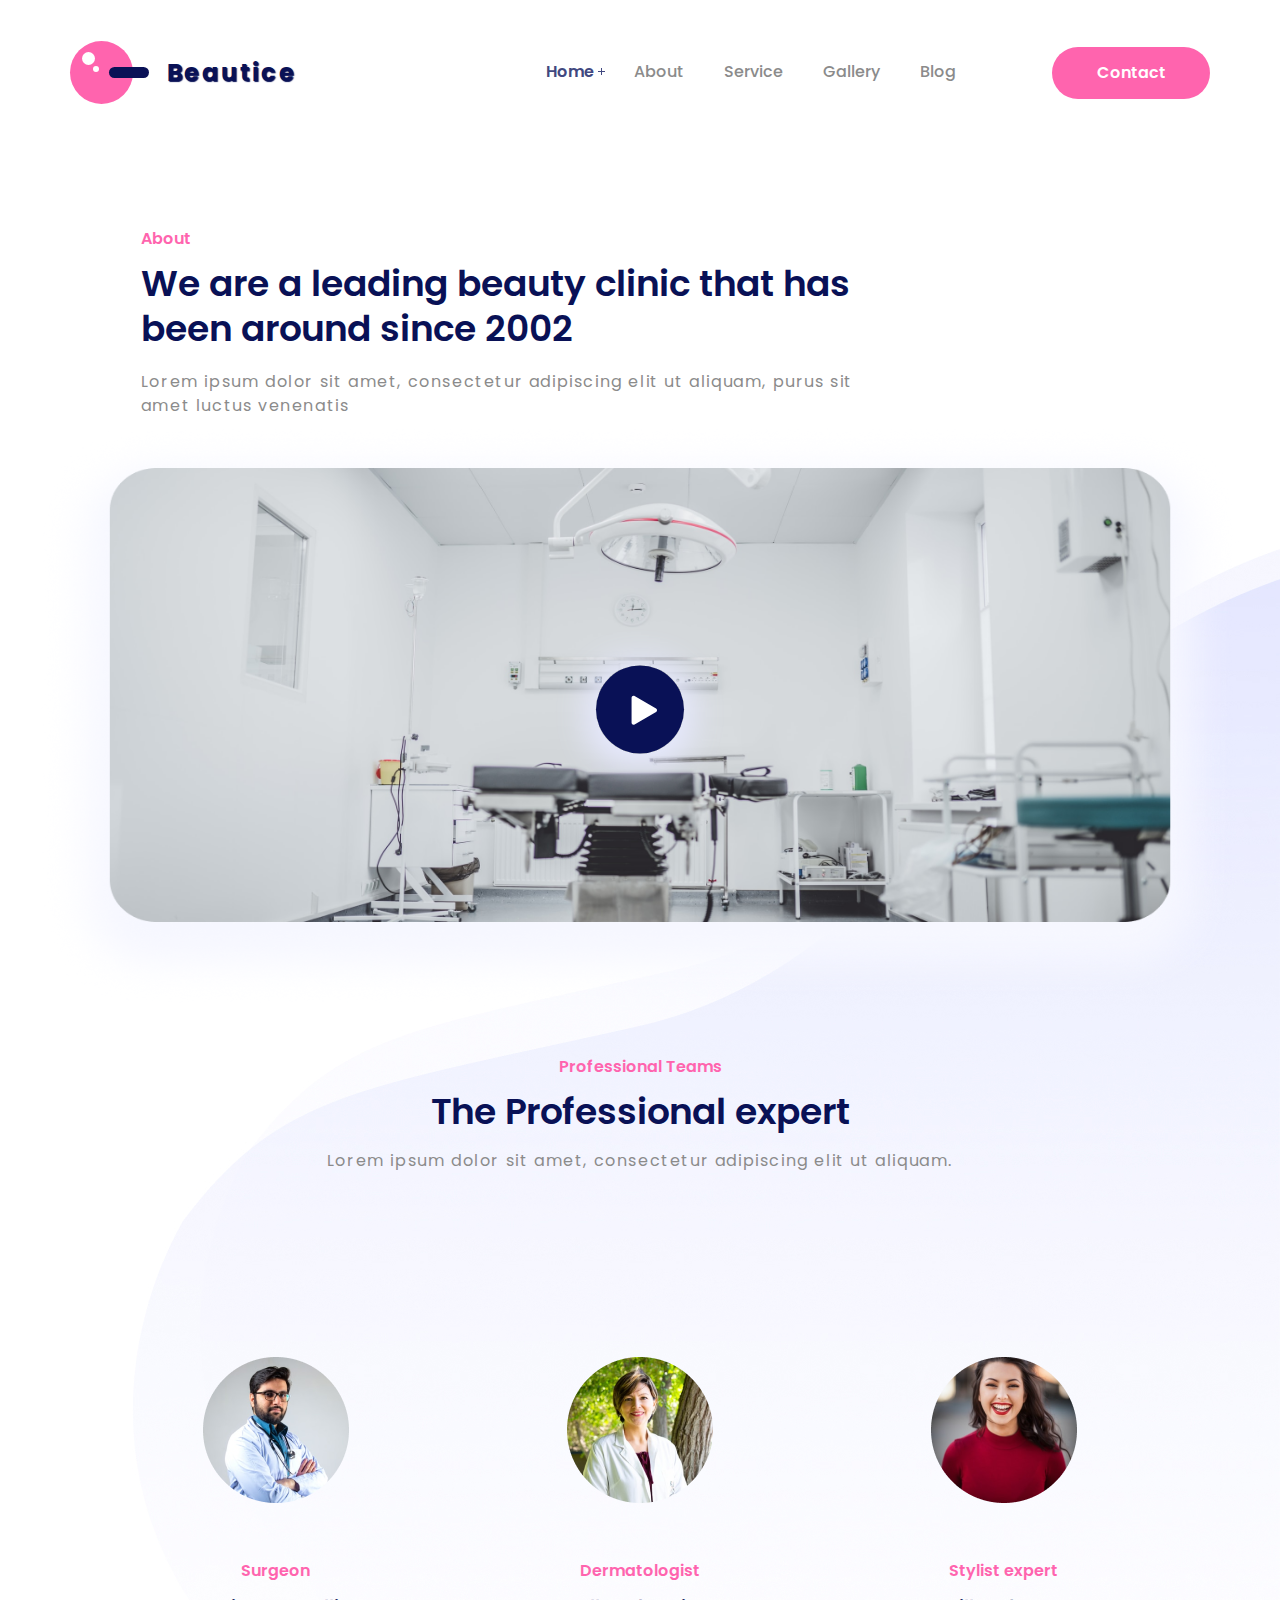
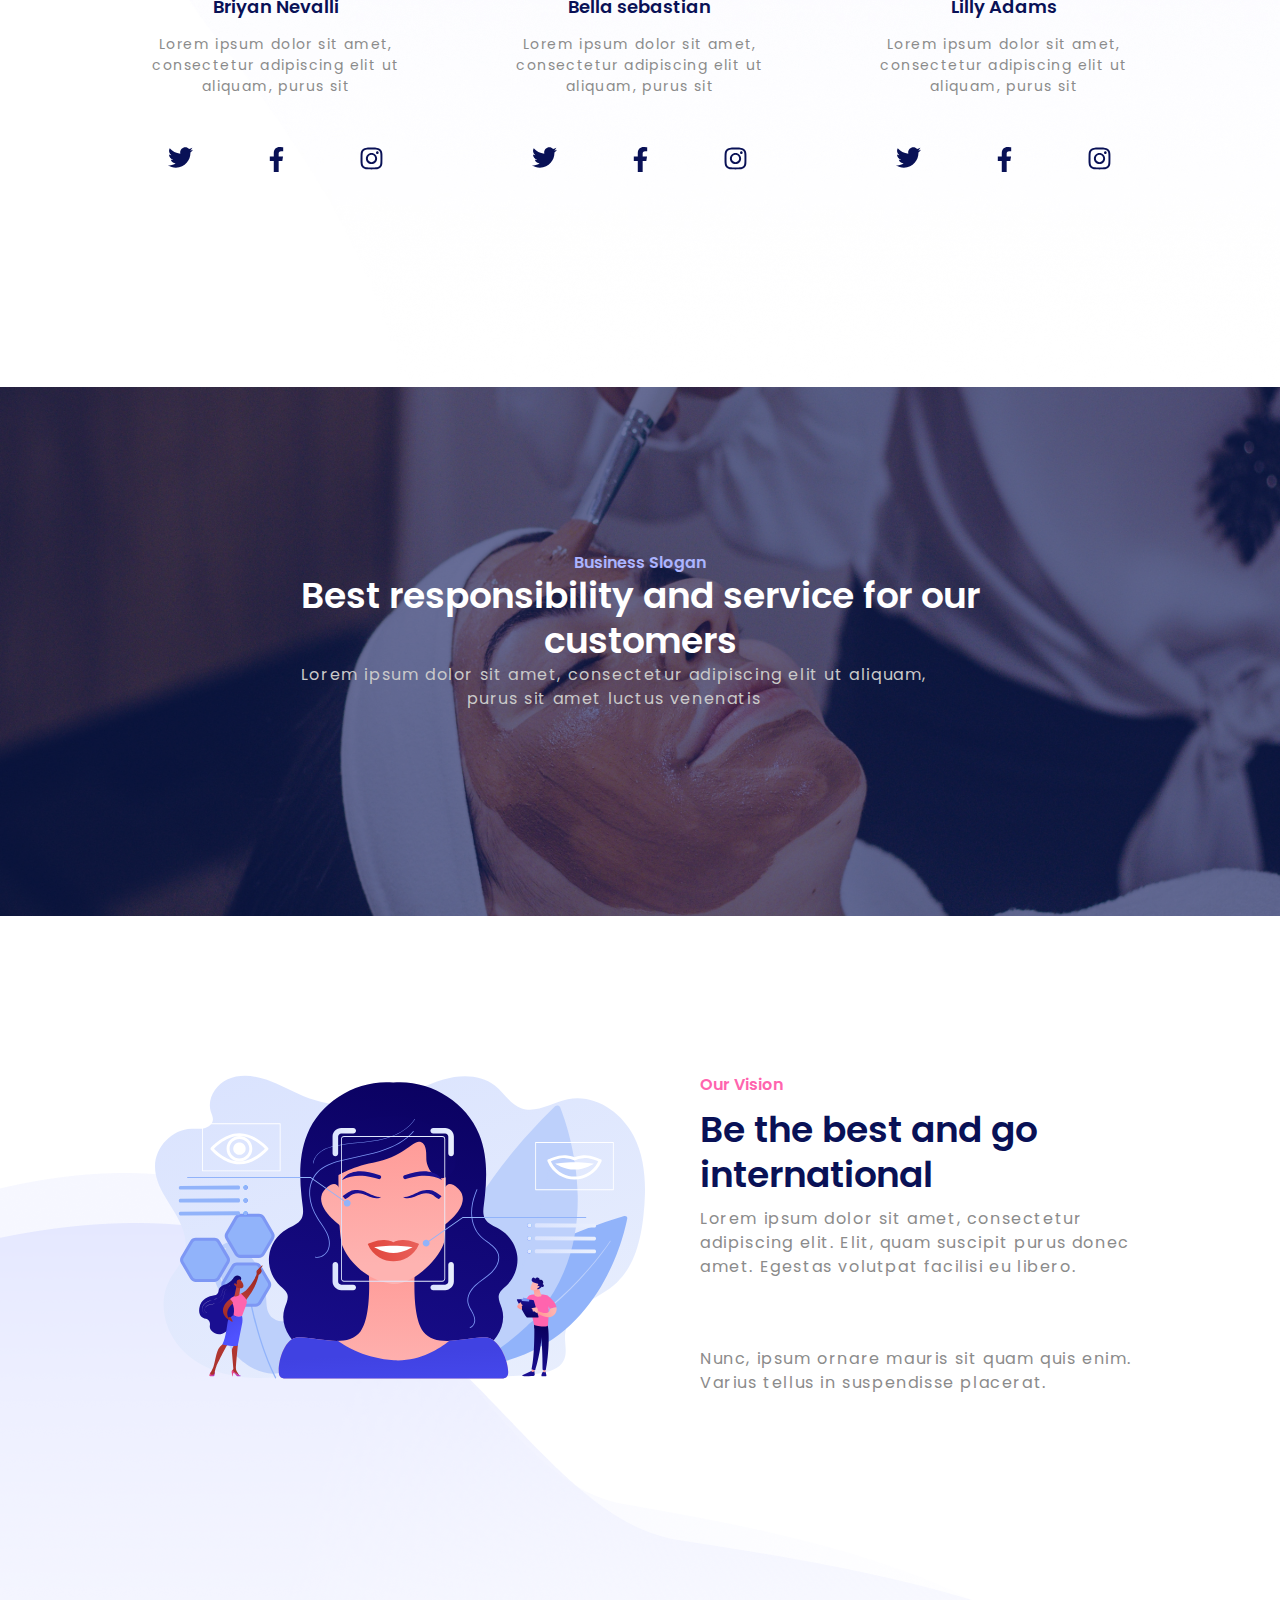
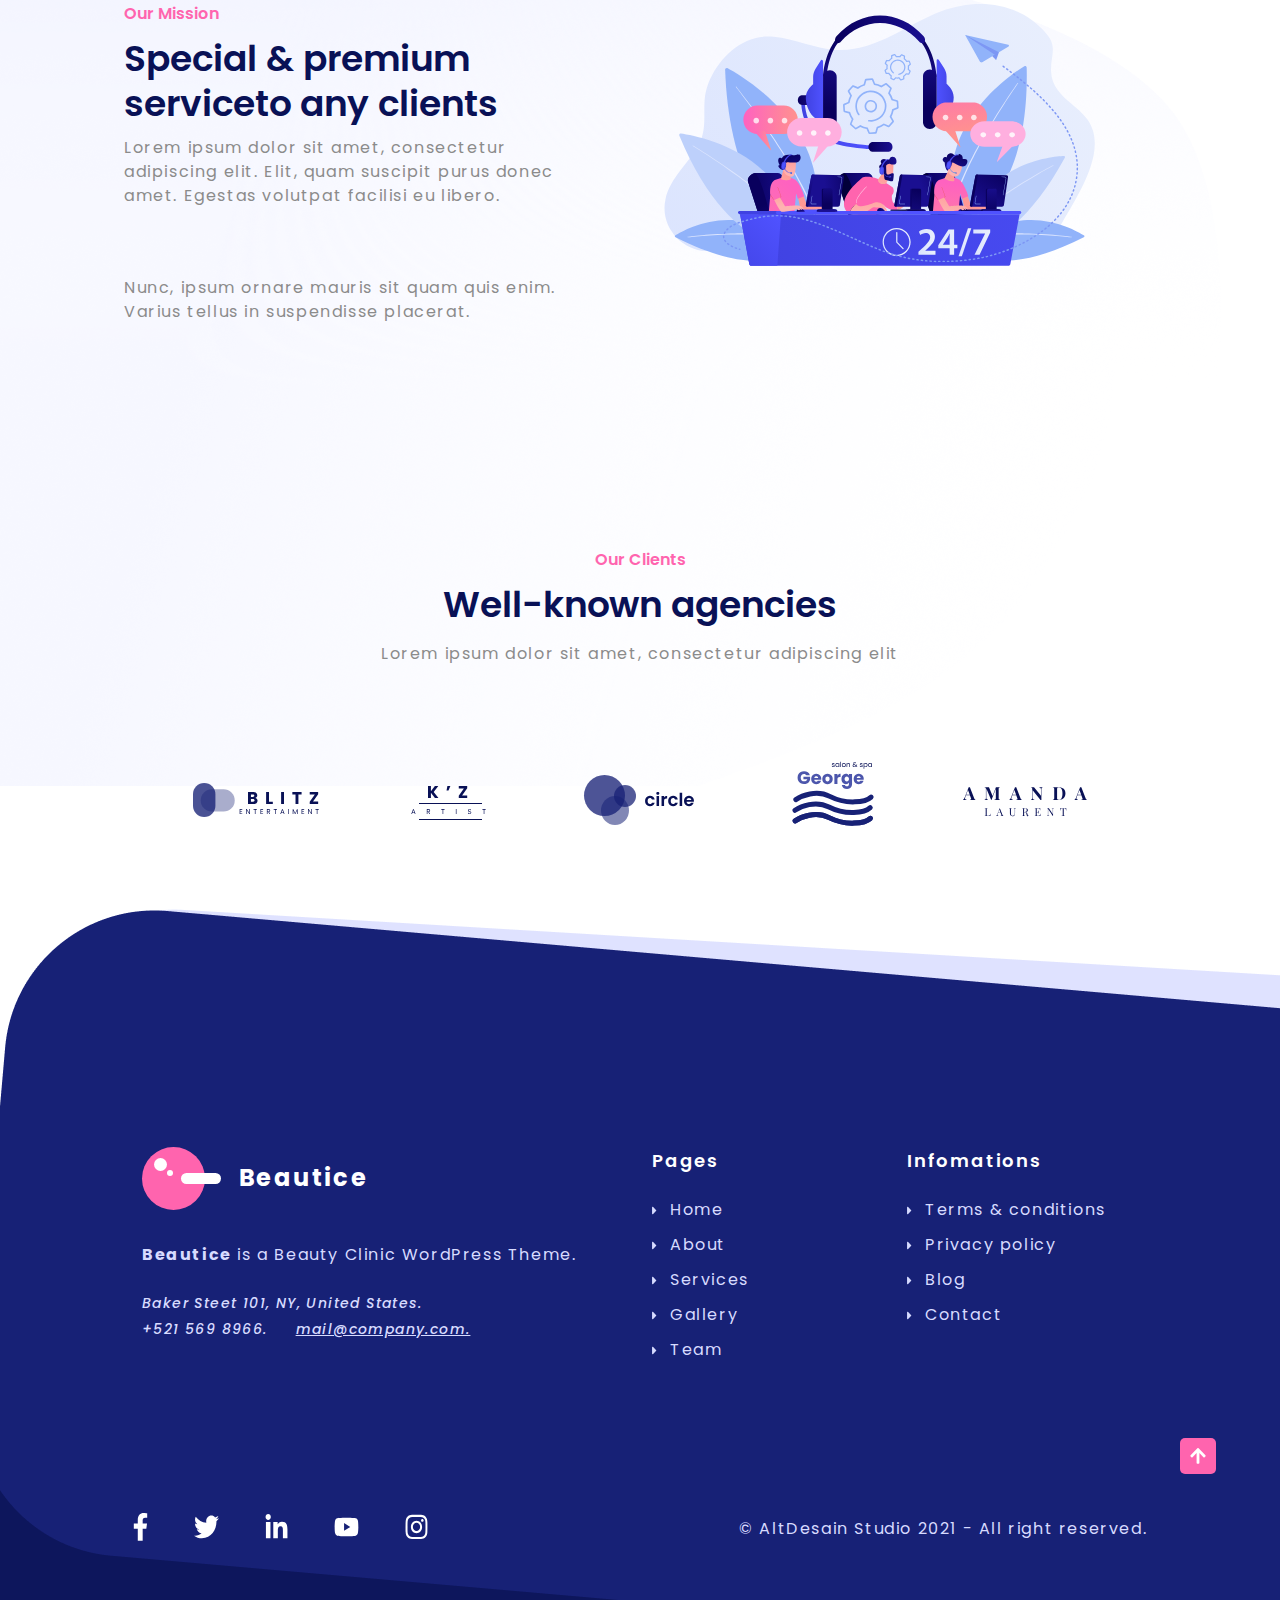
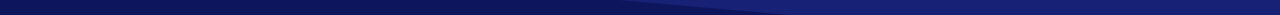
<file: home3.html>
<!DOCTYPE html>
<html lang="en">
<head>
    <meta charset="UTF-8">
    <meta http-equiv="X-UA-Compatible" content="IE=edge">
    <meta name="viewport" content="width=device-width, initial-scale=1.0">
    <title>Document</title>
    <link rel="stylesheet" href="./asset/themify-icons/themify-icons.css">
    <link rel="stylesheet" href="./asset/css/base.css">
    <link rel="stylesheet" href="./asset/css/home3.css">
    <link rel="stylesheet" href="./asset/css/reponsive.css">
    <link rel="stylesheet" href="./asset/css/reponsive/rs3.css">
    <link rel="stylesheet" href="./asset/css/grid.css">
    <link rel="preconnect" href="https://fonts.googleapis.com">
    <link rel="preconnect" href="https://fonts.gstatic.com" crossorigin>
    <link
        href="https://fonts.googleapis.com/css2?family=Montserrat:ital,wght@0,700;1,700&family=Poppins:ital,wght@0,100;0,200;0,300;0,400;0,500;0,600;0,700;1,100;1,200;1,300;1,400;1,500;1,600;1,700&family=Roboto:ital,wght@0,100;0,300;0,400;0,500;0,700;1,100;1,300;1,400;1,500;1,700&display=swap"
        rel="stylesheet">
</head>
<body>
        <!-- header -->
    <div class="main">
        <img src="./asset/img/Bubble BG Footer.png" alt="" class="content__backgroundImg2">

        <div class="header">
            <!-- header main -->
            <div class="header__main">
                <a href="./index.html" class="header__logo">
                    <div class="header__logo-ball">
                        <div class="header__logo-ball-rectangle">

                        </div>
                    </div>

                    <div class="header__beautice">
                        Beautice
                    </div>
                </a>

                <ul class="header__menu__list">
                    <li class="header__menu__list-item">
                        <a href="./home2.html" class="header__menu__list-item-link header__menu__list-item-link--active">Home
                        </a>
                    </li>

                    <li class="header__menu__list-item">
                        <a href="./home3.html" class="header__menu__list-item-link">About</a>
                    </li>

                    <li class="header__menu__list-item">
                        <a href="./home4.html" class="header__menu__list-item-link">Service</a>
                    </li>

                    <li class="header__menu__list-item">
                        <a href="./home5.html" class="header__menu__list-item-link">Gallery</a>
                    </li>

                    <li class="header__menu__list-item">
                        <a href="./home7.html" class="header__menu__list-item-link">Blog</a>
                    </li>

                </ul>

                <a href="./home8.html" class="header__contact">
                    Contact
                </a>

                <!-- header main mobile and tablet -->
                <div class="header__mobile ti-view-list">
                </div>
            </div>
        </div>
    
        <!-- content -->
        <div class="content">
            <img src="./asset/img/Bubble BG.jpg" alt="" class="content__backgroundImg1">    
            
            <div class="content__intro">
                <h2 class="content__intro-heading">About</h2>
                <p class="content__intro-ders">We are a leading beauty clinic that has been around since 2002</p>
                <p class="content__intro-text">
                    Lorem ipsum dolor sit amet, consectetur adipiscing elit ut aliquam, purus sit amet luctus venenatis
                </p>
            </div>
    
            <div class="content__imgMain-wrap">
                <img src="./asset/img/unsplash_DE6rYp1nAho.png" class="content__imgMain">
                <a href="#" class="content__imgMain-icon">
                    <svg width="174" height="174" viewBox="0 0 174 174" fill="none" xmlns="http://www.w3.org/2000/svg">
                        <g filter="url(#filter0_d_162_200)">
                        <circle cx="87" cy="83" r="44" fill="#091156"/>
                        </g>
                        <path d="M103.067 82.0012C104.4 82.771 104.4 84.6955 103.067 85.4653L81.5666 97.8783C80.2333 98.6481 78.5667 97.6859 78.5667 96.1463L78.5667 71.3202C78.5667 69.7806 80.2333 68.8184 81.5667 69.5882L103.067 82.0012Z" fill="white"/>
                        <defs>
                        <filter id="filter0_d_162_200" x="0" y="0" width="174" height="174" filterUnits="userSpaceOnUse" color-interpolation-filters="sRGB">
                        <feFlood flood-opacity="0" result="BackgroundImageFix"/>
                        <feColorMatrix in="SourceAlpha" type="matrix" values="0 0 0 0 0 0 0 0 0 0 0 0 0 0 0 0 0 0 127 0" result="hardAlpha"/>
                        <feMorphology radius="10" operator="dilate" in="SourceAlpha" result="effect1_dropShadow_162_200"/>
                        <feOffset dy="4"/>
                        <feGaussianBlur stdDeviation="16.5"/>
                        <feComposite in2="hardAlpha" operator="out"/>
                        <feColorMatrix type="matrix" values="0 0 0 0 0.904167 0 0 0 0 0.914123 0 0 0 0 1 0 0 0 1 0"/>
                        <feBlend mode="normal" in2="BackgroundImageFix" result="effect1_dropShadow_162_200"/>
                        <feBlend mode="normal" in="SourceGraphic" in2="effect1_dropShadow_162_200" result="shape"/>
                        </filter>
                        </defs>
                    </svg>    
                 </a>
            </div>
    
            <div class="content__professional">
                <p class="content__professional-heading">Professional Teams</p>
                <p class="content__professional-title">The Professional expert</p>
                <p class="content__professional-ders">Lorem ipsum dolor sit amet, consectetur adipiscing elit ut
                    aliquam.</p>
    
            </div>
    
            <div class="gird wide content__avatar-wrap">
                    <div class="row content__avatar">
                        <div class="col c-12 m-12 l-4 content__avatar-items-wrap">
                            <div class="content__avatar-items">
                                <a href="" class="content__avatar-img-link">
                                    <img src="./asset/imgpdg/anhcuahome1.png" alt="" class="content__avatar-img">
                                </a>
                                <a href="./home6.html" class="content__avatar-items-heading">Surgeon</a>
                                <a href="#" class="content__avatar-items-ders">Briyan Nevalli</a>
                                <a href="./home6.html" class="content__avatar-items-text">
                                    Lorem ipsum dolor sit amet, consectetur adipiscing elit ut aliquam, purus sit
                                </a>
    
                                <ul class="content__avatar-items-list">
                                    <li class="content__avatar-items-icons">
                                        <a href="" class="content__avatar-items-icons-link">
                                            <svg width="25" height="21" viewBox="0 0 25 21" fill="none"
                                                xmlns="http://www.w3.org/2000/svg">
                                                <path
                                                    d="M22.4302 5.40791C22.446 5.62998 22.446 5.8521 22.446 6.07417C22.446 12.8476 17.2906 20.6522 7.86802 20.6522C4.96509 20.6522 2.26841 19.8114 0 18.3521C0.412451 18.3997 0.808984 18.4155 1.2373 18.4155C3.63257 18.4155 5.83755 17.6065 7.59834 16.2265C5.3458 16.1789 3.45811 14.7036 2.80771 12.6731C3.125 12.7207 3.44224 12.7524 3.77539 12.7524C4.2354 12.7524 4.69546 12.689 5.12373 12.578C2.77603 12.102 1.01519 10.0399 1.01519 7.54941V7.48599C1.69727 7.8667 2.49048 8.10464 3.33115 8.13633C1.95107 7.21626 1.04692 5.64585 1.04692 3.86919C1.04692 2.91743 1.30068 2.04497 1.74487 1.28354C4.26709 4.39268 8.05835 6.4231 12.3096 6.64522C12.2303 6.2645 12.1827 5.86797 12.1827 5.47139C12.1827 2.64775 14.4669 0.347656 17.3064 0.347656C18.7816 0.347656 20.1141 0.966309 21.05 1.96567C22.208 1.7436 23.3184 1.31528 24.302 0.728369C23.9212 1.91812 23.1122 2.91748 22.0494 3.55195C23.0805 3.44097 24.0799 3.15537 24.9999 2.75884C24.302 3.77402 23.4295 4.67817 22.4302 5.40791Z"
                                                    fill="#091156" />
                                            </svg>
                                        </a>
                                    </li>
    
                                    <li class="content__avatar-items-icons">
                                        <a href="" class="content__avatar-items-icons-link">
                                            <svg width="15" height="25" viewBox="0 0 15 25" fill="none"
                                                xmlns="http://www.w3.org/2000/svg">
                                                <path
                                                    d="M13.3174 14.0625L14.0117 9.53809H9.67041V6.60205C9.67041 5.36426 10.2769 4.15771 12.2212 4.15771H14.1948V0.305664C14.1948 0.305664 12.4038 0 10.6914 0C7.11621 0 4.7793 2.16699 4.7793 6.08984V9.53809H0.805176V14.0625H4.7793V25H9.67041V14.0625H13.3174Z"
                                                    fill="#091156" />
                                            </svg>
                                        </a>
                                    </li>
    
                                    <li class="content__avatar-items-icons">
                                        <a href="" class="content__avatar-items-icons-link">
                                            <svg width="23" height="23" viewBox="0 0 23 23" fill="none"
                                                xmlns="http://www.w3.org/2000/svg">
                                                <path
                                                    d="M11.5049 5.88477C8.39941 5.88477 5.89453 8.38965 5.89453 11.4951C5.89453 14.6006 8.39941 17.1055 11.5049 17.1055C14.6104 17.1055 17.1152 14.6006 17.1152 11.4951C17.1152 8.38965 14.6104 5.88477 11.5049 5.88477ZM11.5049 15.1426C9.49805 15.1426 7.85742 13.5068 7.85742 11.4951C7.85742 9.4834 9.49316 7.84766 11.5049 7.84766C13.5166 7.84766 15.1523 9.4834 15.1523 11.4951C15.1523 13.5068 13.5117 15.1426 11.5049 15.1426ZM18.6533 5.65527C18.6533 6.38281 18.0674 6.96387 17.3447 6.96387C16.6172 6.96387 16.0361 6.37793 16.0361 5.65527C16.0361 4.93262 16.6221 4.34668 17.3447 4.34668C18.0674 4.34668 18.6533 4.93262 18.6533 5.65527ZM22.3691 6.9834C22.2861 5.23047 21.8857 3.67773 20.6016 2.39844C19.3223 1.11914 17.7695 0.71875 16.0166 0.630859C14.21 0.52832 8.79492 0.52832 6.98828 0.630859C5.24023 0.713867 3.6875 1.11426 2.40332 2.39355C1.11914 3.67285 0.723633 5.22559 0.635742 6.97852C0.533203 8.78516 0.533203 14.2002 0.635742 16.0068C0.71875 17.7598 1.11914 19.3125 2.40332 20.5918C3.6875 21.8711 5.23535 22.2715 6.98828 22.3594C8.79492 22.4619 14.21 22.4619 16.0166 22.3594C17.7695 22.2764 19.3223 21.876 20.6016 20.5918C21.8809 19.3125 22.2812 17.7598 22.3691 16.0068C22.4717 14.2002 22.4717 8.79004 22.3691 6.9834ZM20.0352 17.9453C19.6543 18.9023 18.917 19.6396 17.9551 20.0254C16.5146 20.5967 13.0967 20.4648 11.5049 20.4648C9.91309 20.4648 6.49023 20.5918 5.05469 20.0254C4.09766 19.6445 3.36035 18.9072 2.97461 17.9453C2.40332 16.5049 2.53516 13.0869 2.53516 11.4951C2.53516 9.90332 2.4082 6.48047 2.97461 5.04492C3.35547 4.08789 4.09277 3.35059 5.05469 2.96484C6.49512 2.39355 9.91309 2.52539 11.5049 2.52539C13.0967 2.52539 16.5195 2.39844 17.9551 2.96484C18.9121 3.3457 19.6494 4.08301 20.0352 5.04492C20.6064 6.48535 20.4746 9.90332 20.4746 11.4951C20.4746 13.0869 20.6064 16.5098 20.0352 17.9453Z"
                                                    fill="#091156" />
                                            </svg>
                                        </a>
                                    </li>
                                </ul>
                            </div>
                        </div>

                        <div class="col c-12 m-12 l-4 content__avatar-items-wrap">
                            <div class="content__avatar-items">
                                <a href="" class="content__avatar-img-link">
                                    <img src="./asset/imgpdg/anh2cuahome1.png" alt="" class="content__avatar-img">
                                </a>
                                <a href="./home6.html" class="content__avatar-items-heading">Dermatologist</a>
                                <a href="#" class="content__avatar-items-ders">Bella sebastian</a>
                                <a href="./home6.html" class="content__avatar-items-text">
                                    Lorem ipsum dolor sit amet, consectetur adipiscing elit ut aliquam, purus sit
                                </a>
    
                                <ul class="content__avatar-items-list">
                                    <li class="content__avatar-items-icons">
                                        <a href="" class="content__avatar-items-icons-link">
                                            <svg width="25" height="21" viewBox="0 0 25 21" fill="none"
                                                xmlns="http://www.w3.org/2000/svg">
                                                <path
                                                    d="M22.4302 5.40791C22.446 5.62998 22.446 5.8521 22.446 6.07417C22.446 12.8476 17.2906 20.6522 7.86802 20.6522C4.96509 20.6522 2.26841 19.8114 0 18.3521C0.412451 18.3997 0.808984 18.4155 1.2373 18.4155C3.63257 18.4155 5.83755 17.6065 7.59834 16.2265C5.3458 16.1789 3.45811 14.7036 2.80771 12.6731C3.125 12.7207 3.44224 12.7524 3.77539 12.7524C4.2354 12.7524 4.69546 12.689 5.12373 12.578C2.77603 12.102 1.01519 10.0399 1.01519 7.54941V7.48599C1.69727 7.8667 2.49048 8.10464 3.33115 8.13633C1.95107 7.21626 1.04692 5.64585 1.04692 3.86919C1.04692 2.91743 1.30068 2.04497 1.74487 1.28354C4.26709 4.39268 8.05835 6.4231 12.3096 6.64522C12.2303 6.2645 12.1827 5.86797 12.1827 5.47139C12.1827 2.64775 14.4669 0.347656 17.3064 0.347656C18.7816 0.347656 20.1141 0.966309 21.05 1.96567C22.208 1.7436 23.3184 1.31528 24.302 0.728369C23.9212 1.91812 23.1122 2.91748 22.0494 3.55195C23.0805 3.44097 24.0799 3.15537 24.9999 2.75884C24.302 3.77402 23.4295 4.67817 22.4302 5.40791Z"
                                                    fill="#091156" />
                                            </svg>
                                        </a>
                                    </li>
    
                                    <li class="content__avatar-items-icons">
                                        <a href="" class="content__avatar-items-icons-link">
                                            <svg width="15" height="25" viewBox="0 0 15 25" fill="none"
                                                xmlns="http://www.w3.org/2000/svg">
                                                <path
                                                    d="M13.3174 14.0625L14.0117 9.53809H9.67041V6.60205C9.67041 5.36426 10.2769 4.15771 12.2212 4.15771H14.1948V0.305664C14.1948 0.305664 12.4038 0 10.6914 0C7.11621 0 4.7793 2.16699 4.7793 6.08984V9.53809H0.805176V14.0625H4.7793V25H9.67041V14.0625H13.3174Z"
                                                    fill="#091156" />
                                            </svg>
                                        </a>
                                    </li>
    
                                    <li class="content__avatar-items-icons">
                                        <a href="" class="content__avatar-items-icons-link">
                                            <svg width="23" height="23" viewBox="0 0 23 23" fill="none"
                                                xmlns="http://www.w3.org/2000/svg">
                                                <path
                                                    d="M11.5049 5.88477C8.39941 5.88477 5.89453 8.38965 5.89453 11.4951C5.89453 14.6006 8.39941 17.1055 11.5049 17.1055C14.6104 17.1055 17.1152 14.6006 17.1152 11.4951C17.1152 8.38965 14.6104 5.88477 11.5049 5.88477ZM11.5049 15.1426C9.49805 15.1426 7.85742 13.5068 7.85742 11.4951C7.85742 9.4834 9.49316 7.84766 11.5049 7.84766C13.5166 7.84766 15.1523 9.4834 15.1523 11.4951C15.1523 13.5068 13.5117 15.1426 11.5049 15.1426ZM18.6533 5.65527C18.6533 6.38281 18.0674 6.96387 17.3447 6.96387C16.6172 6.96387 16.0361 6.37793 16.0361 5.65527C16.0361 4.93262 16.6221 4.34668 17.3447 4.34668C18.0674 4.34668 18.6533 4.93262 18.6533 5.65527ZM22.3691 6.9834C22.2861 5.23047 21.8857 3.67773 20.6016 2.39844C19.3223 1.11914 17.7695 0.71875 16.0166 0.630859C14.21 0.52832 8.79492 0.52832 6.98828 0.630859C5.24023 0.713867 3.6875 1.11426 2.40332 2.39355C1.11914 3.67285 0.723633 5.22559 0.635742 6.97852C0.533203 8.78516 0.533203 14.2002 0.635742 16.0068C0.71875 17.7598 1.11914 19.3125 2.40332 20.5918C3.6875 21.8711 5.23535 22.2715 6.98828 22.3594C8.79492 22.4619 14.21 22.4619 16.0166 22.3594C17.7695 22.2764 19.3223 21.876 20.6016 20.5918C21.8809 19.3125 22.2812 17.7598 22.3691 16.0068C22.4717 14.2002 22.4717 8.79004 22.3691 6.9834ZM20.0352 17.9453C19.6543 18.9023 18.917 19.6396 17.9551 20.0254C16.5146 20.5967 13.0967 20.4648 11.5049 20.4648C9.91309 20.4648 6.49023 20.5918 5.05469 20.0254C4.09766 19.6445 3.36035 18.9072 2.97461 17.9453C2.40332 16.5049 2.53516 13.0869 2.53516 11.4951C2.53516 9.90332 2.4082 6.48047 2.97461 5.04492C3.35547 4.08789 4.09277 3.35059 5.05469 2.96484C6.49512 2.39355 9.91309 2.52539 11.5049 2.52539C13.0967 2.52539 16.5195 2.39844 17.9551 2.96484C18.9121 3.3457 19.6494 4.08301 20.0352 5.04492C20.6064 6.48535 20.4746 9.90332 20.4746 11.4951C20.4746 13.0869 20.6064 16.5098 20.0352 17.9453Z"
                                                    fill="#091156" />
                                            </svg>
                                        </a>
                                    </li>
                                </ul>
                            </div>      
                        </div>

                        <div class="col c-12 m-12 l-4 content__avatar-items-wrap">
                            <div class="content__avatar-items">
                                <a href="" class="content__avatar-img-link">
                                    <img src="./asset/imgpdg/anh3cuahome1.png" alt="" class="content__avatar-img">
                                </a>
                                <a href="./home6.html" class="content__avatar-items-heading">Stylist expert</a>
                                <a href="#" class="content__avatar-items-ders">Lilly Adams</a>
                                <a href="./home6.html" class="content__avatar-items-text">
                                    Lorem ipsum dolor sit amet, consectetur adipiscing elit ut aliquam, purus sit
                                </a>
    
                                <ul class="content__avatar-items-list">
                                    <li class="content__avatar-items-icons">
                                        <a href="" class="content__avatar-items-icons-link">
                                            <svg width="25" height="21" viewBox="0 0 25 21" fill="none"
                                                xmlns="http://www.w3.org/2000/svg">
                                                <path
                                                    d="M22.4302 5.40791C22.446 5.62998 22.446 5.8521 22.446 6.07417C22.446 12.8476 17.2906 20.6522 7.86802 20.6522C4.96509 20.6522 2.26841 19.8114 0 18.3521C0.412451 18.3997 0.808984 18.4155 1.2373 18.4155C3.63257 18.4155 5.83755 17.6065 7.59834 16.2265C5.3458 16.1789 3.45811 14.7036 2.80771 12.6731C3.125 12.7207 3.44224 12.7524 3.77539 12.7524C4.2354 12.7524 4.69546 12.689 5.12373 12.578C2.77603 12.102 1.01519 10.0399 1.01519 7.54941V7.48599C1.69727 7.8667 2.49048 8.10464 3.33115 8.13633C1.95107 7.21626 1.04692 5.64585 1.04692 3.86919C1.04692 2.91743 1.30068 2.04497 1.74487 1.28354C4.26709 4.39268 8.05835 6.4231 12.3096 6.64522C12.2303 6.2645 12.1827 5.86797 12.1827 5.47139C12.1827 2.64775 14.4669 0.347656 17.3064 0.347656C18.7816 0.347656 20.1141 0.966309 21.05 1.96567C22.208 1.7436 23.3184 1.31528 24.302 0.728369C23.9212 1.91812 23.1122 2.91748 22.0494 3.55195C23.0805 3.44097 24.0799 3.15537 24.9999 2.75884C24.302 3.77402 23.4295 4.67817 22.4302 5.40791Z"
                                                    fill="#091156" />
                                            </svg>
                                        </a>
                                    </li>
    
                                    <li class="content__avatar-items-icons">
                                        <a href="" class="content__avatar-items-icons-link">
                                            <svg width="15" height="25" viewBox="0 0 15 25" fill="none"
                                                xmlns="http://www.w3.org/2000/svg">
                                                <path
                                                    d="M13.3174 14.0625L14.0117 9.53809H9.67041V6.60205C9.67041 5.36426 10.2769 4.15771 12.2212 4.15771H14.1948V0.305664C14.1948 0.305664 12.4038 0 10.6914 0C7.11621 0 4.7793 2.16699 4.7793 6.08984V9.53809H0.805176V14.0625H4.7793V25H9.67041V14.0625H13.3174Z"
                                                    fill="#091156" />
                                            </svg>
                                        </a>
                                    </li>
    
                                    <li class="content__avatar-items-icons">
                                        <a href="" class="content__avatar-items-icons-link">
                                            <svg width="23" height="23" viewBox="0 0 23 23" fill="none"
                                                xmlns="http://www.w3.org/2000/svg">
                                                <path
                                                    d="M11.5049 5.88477C8.39941 5.88477 5.89453 8.38965 5.89453 11.4951C5.89453 14.6006 8.39941 17.1055 11.5049 17.1055C14.6104 17.1055 17.1152 14.6006 17.1152 11.4951C17.1152 8.38965 14.6104 5.88477 11.5049 5.88477ZM11.5049 15.1426C9.49805 15.1426 7.85742 13.5068 7.85742 11.4951C7.85742 9.4834 9.49316 7.84766 11.5049 7.84766C13.5166 7.84766 15.1523 9.4834 15.1523 11.4951C15.1523 13.5068 13.5117 15.1426 11.5049 15.1426ZM18.6533 5.65527C18.6533 6.38281 18.0674 6.96387 17.3447 6.96387C16.6172 6.96387 16.0361 6.37793 16.0361 5.65527C16.0361 4.93262 16.6221 4.34668 17.3447 4.34668C18.0674 4.34668 18.6533 4.93262 18.6533 5.65527ZM22.3691 6.9834C22.2861 5.23047 21.8857 3.67773 20.6016 2.39844C19.3223 1.11914 17.7695 0.71875 16.0166 0.630859C14.21 0.52832 8.79492 0.52832 6.98828 0.630859C5.24023 0.713867 3.6875 1.11426 2.40332 2.39355C1.11914 3.67285 0.723633 5.22559 0.635742 6.97852C0.533203 8.78516 0.533203 14.2002 0.635742 16.0068C0.71875 17.7598 1.11914 19.3125 2.40332 20.5918C3.6875 21.8711 5.23535 22.2715 6.98828 22.3594C8.79492 22.4619 14.21 22.4619 16.0166 22.3594C17.7695 22.2764 19.3223 21.876 20.6016 20.5918C21.8809 19.3125 22.2812 17.7598 22.3691 16.0068C22.4717 14.2002 22.4717 8.79004 22.3691 6.9834ZM20.0352 17.9453C19.6543 18.9023 18.917 19.6396 17.9551 20.0254C16.5146 20.5967 13.0967 20.4648 11.5049 20.4648C9.91309 20.4648 6.49023 20.5918 5.05469 20.0254C4.09766 19.6445 3.36035 18.9072 2.97461 17.9453C2.40332 16.5049 2.53516 13.0869 2.53516 11.4951C2.53516 9.90332 2.4082 6.48047 2.97461 5.04492C3.35547 4.08789 4.09277 3.35059 5.05469 2.96484C6.49512 2.39355 9.91309 2.52539 11.5049 2.52539C13.0967 2.52539 16.5195 2.39844 17.9551 2.96484C18.9121 3.3457 19.6494 4.08301 20.0352 5.04492C20.6064 6.48535 20.4746 9.90332 20.4746 11.4951C20.4746 13.0869 20.6064 16.5098 20.0352 17.9453Z"
                                                    fill="#091156" />
                                            </svg>
                                        </a>
                                    </li>
                                </ul>
                            </div>          
                        </div>

                    </div>
                </div>
    
            <div class="content__business">
                <img src="./asset/img/unsplash_Pe9IXUuC6QU.jpg" alt="" class="content__business-img">
                
                <div class="content__business-themes">
                    <svg width="1440" height="529" viewBox="0 0 1440 529" fill="none" xmlns="http://www.w3.org/2000/svg">
                        <rect width="1440" height="529" fill="#091156" fill-opacity="0.6"/>
                    </svg>    
                </div>
    
                <div class="content__business-main">
                    <h2 class="content__business-main-heading">Business Slogan</h2>
                    <p class="content__business-main-ders">
                        Best responsibility and service for our customers
                    </p>
                    <p class="content__business-main-text">
                        Lorem ipsum dolor sit amet, consectetur adipiscing elit ut aliquam, purus sit amet luctus venenatis
                    </p>
                </div>
            </div>
    
            <div class="gird">
                <div class="row content__about">
                    <div class="col l-6 m-6 content__about-icon">
                        <svg width="100%" height="304" viewBox="0 0 490 304" fill="none" xmlns="http://www.w3.org/2000/svg">
                            <path d="M478.69 60.9593C466.335 36.8283 439.206 18.6812 412.8 24.2491C396.99 27.5839 381.276 38.7663 366.117 33.1518C355.189 29.1059 349.023 17.6284 339.837 10.4281C325.7 -0.654545 305.633 -0.525058 288.406 4.43997C271.177 9.40499 255.407 18.5369 238.387 24.1833C209.381 33.8034 177.004 32.7591 148.668 21.2879C136.229 16.2529 124.585 9.3031 111.923 4.86875C99.2591 0.434408 84.8973 -1.28711 72.6744 4.25741C60.4514 9.80194 51.6799 24.3043 55.9229 37.1021C56.7685 39.6536 58.0963 42.1691 57.9212 44.8522C57.6422 49.157 53.5116 52.3092 49.3313 53.2666C45.1511 54.2239 40.7956 53.5999 36.5093 53.7081C17.2774 54.1985 0.0912629 71.8509 0.000433977 91.208C-0.0752568 107.26 9.76454 121.365 18.1749 135.004C26.5874 148.642 34.1456 165.008 29.1349 180.247C26.1635 189.284 19.1934 196.352 14.6261 204.688C2.78802 226.3 9.11576 254.909 25.6466 273.137C42.1775 291.365 66.9348 300.285 91.37 302.409C115.805 304.532 140.309 300.546 164.52 296.606C188.73 292.666 213.254 288.748 237.678 291.004L236.365 290.287C284.079 302.146 333.989 304.995 382.73 298.637C392.933 297.306 404.648 294.445 408.96 285.046C412.602 277.111 409.332 267.807 410.08 259.1C411.159 246.55 420.519 236.272 430.724 228.976C440.929 221.68 452.506 216.251 461.699 207.702C479.685 190.98 485.788 165.093 488.47 140.601C491.426 113.62 491.045 85.0903 478.69 60.9593Z" fill="url(#paint0_linear_457_2)"/>
                            <path d="M129.412 296.069C145.813 287.68 151.427 258.877 142.104 249.516C135.805 243.19 126.772 249.843 118.056 243.288C106.93 234.916 115.115 219.15 106.365 198.702C98.9197 181.3 81.0632 164.834 70.6287 168.214C59.7054 171.75 53.9508 197.991 63.2802 213.784C69.3462 224.054 78.6324 224.559 80.6479 234.111C82.9857 245.194 71.6927 250.248 71.6299 260.993C71.5218 280.291 107.715 307.166 129.412 296.069Z" fill="#BDD0FB"/>
                            <path d="M120.563 303.445C120.66 303.445 120.76 303.424 120.855 303.379C121.188 303.22 121.326 302.83 121.164 302.503C99.4214 258.524 93.0461 207.507 92.9834 206.996C92.9402 206.637 92.6071 206.378 92.2416 206.422C91.8762 206.465 91.6145 206.792 91.6578 207.151C91.7205 207.662 98.1239 258.9 119.964 303.074C120.076 303.309 120.314 303.445 120.563 303.445Z" fill="#91B3FA"/>
                            <path d="M75.9532 220.209C76.0224 220.209 76.0916 220.188 76.15 220.144C76.2884 220.038 76.3144 219.84 76.2063 219.704C69.3422 211.056 61.7364 198.065 64.4742 185.282C66.1048 177.668 70.696 173.697 70.7414 173.659C70.8755 173.546 70.8884 173.349 70.7738 173.217C70.6592 173.085 70.4559 173.073 70.324 173.185C70.1294 173.351 65.5252 177.335 63.8492 185.153C62.3095 192.338 63.1161 204.234 75.7024 220.088C75.7651 220.167 75.8581 220.209 75.9532 220.209Z" fill="#F0F0F0"/>
                            <path d="M130.891 292.229C130.993 292.229 131.093 292.18 131.155 292.093C141.702 276.984 145.299 265.309 141.845 257.393C138.774 250.356 131.021 249.047 130.943 249.034C130.768 249.006 130.606 249.123 130.578 249.293C130.55 249.463 130.669 249.624 130.842 249.652C130.915 249.664 138.335 250.925 141.263 257.648C144.62 265.353 141.043 276.822 130.63 291.739C130.53 291.881 130.567 292.076 130.712 292.174C130.766 292.21 130.829 292.229 130.891 292.229Z" fill="#F0F0F0"/>
                            <path d="M59.3074 162.714H40.7524C38.4514 162.714 36.3234 163.919 35.1729 165.877L25.8953 181.648C24.7448 183.606 24.7448 186.017 25.8953 187.972L35.1729 203.744C36.3234 205.701 38.4514 206.907 40.7524 206.907H59.3074C61.6084 206.907 63.7364 205.701 64.8869 203.744L74.1644 187.972C75.3149 186.015 75.3149 183.603 74.1644 181.648L64.8869 165.877C63.7364 163.917 61.6106 162.714 59.3074 162.714Z" fill="#7D97F4"/>
                            <path d="M40.7524 203.879C39.5565 203.879 38.4406 203.246 37.8437 202.23L28.5662 186.456C27.9672 185.439 27.9672 184.176 28.5662 183.159L37.8437 167.387C38.4428 166.371 39.5565 165.738 40.7524 165.738H59.3075C60.5034 165.738 61.6193 166.371 62.2162 167.387L71.4937 183.161C72.0927 184.178 72.0927 185.441 71.4937 186.458L62.2162 202.23C61.6171 203.246 60.5034 203.879 59.3075 203.879H40.7524Z" fill="#91B3FA"/>
                            <path d="M100.513 187.57H81.9584C79.6574 187.57 77.5294 188.776 76.3789 190.733L67.1014 206.505C65.9509 208.462 65.9509 210.874 67.1014 212.829L76.3789 228.6C77.5294 230.557 79.6574 231.763 81.9584 231.763H100.513C102.814 231.763 104.942 230.557 106.093 228.6L115.37 212.829C116.521 210.871 116.521 208.46 115.37 206.505L106.093 190.733C104.942 188.774 102.814 187.57 100.513 187.57Z" fill="#7D97F4"/>
                            <path d="M81.9585 228.736C80.7626 228.736 79.6467 228.103 79.0498 227.086L69.7723 211.313C69.1732 210.296 69.1732 209.033 69.7723 208.016L79.0498 192.244C79.6488 191.228 80.7626 190.595 81.9585 190.595H100.514C101.709 190.595 102.825 191.228 103.422 192.244L112.7 208.018C113.299 209.035 113.299 210.298 112.7 211.315L103.422 227.086C102.823 228.103 101.709 228.736 100.514 228.736H81.9585Z" fill="#91B3FA"/>
                            <path d="M103.948 138.698H85.3926C83.0916 138.698 80.9636 139.903 79.8131 141.86L70.5356 157.632C69.3851 159.589 69.3851 162.001 70.5356 163.956L79.8131 179.727C80.9636 181.685 83.0916 182.89 85.3926 182.89H103.948C106.249 182.89 108.377 181.685 109.527 179.727L118.805 163.956C119.955 161.999 119.955 159.587 118.805 157.632L109.527 141.86C108.377 139.903 106.249 138.698 103.948 138.698Z" fill="#7D97F4"/>
                            <path d="M85.3924 179.865C84.1965 179.865 83.0806 179.232 82.4838 178.216L73.2062 162.442C72.6072 161.425 72.6072 160.162 73.2062 159.145L82.4838 143.373C83.0828 142.356 84.1965 141.724 85.3924 141.724H103.947C105.143 141.724 106.259 142.356 106.856 143.373L116.134 159.147C116.733 160.164 116.733 161.427 116.134 162.444L106.856 178.216C106.257 179.232 105.143 179.865 103.947 179.865H85.3924Z" fill="#91B3FA"/>
                            <path d="M472.287 143.348C467.828 166.7 435.614 301.408 287.193 291.507C287.193 291.507 282.576 196.936 469.257 141.003C470.89 140.512 472.577 141.822 472.287 143.348Z" fill="#91B3FA"/>
                            <path d="M455.627 166.273C453.336 169.786 450.897 173.178 448.404 176.541C447.162 178.226 445.88 179.878 444.608 181.54C443.306 183.179 442.033 184.839 440.7 186.454C435.428 192.958 429.913 199.275 424.167 205.382C412.665 217.582 400.294 229.027 386.94 239.278C383.636 241.885 380.191 244.311 376.785 246.784C373.29 249.138 369.843 251.562 366.242 253.763C362.709 256.069 359.024 258.132 355.386 260.269C353.535 261.284 351.664 262.269 349.804 263.269C348.87 263.759 347.951 264.283 347.002 264.748L344.151 266.137L341.301 267.525C340.35 267.988 339.407 268.461 338.429 268.869L332.614 271.412C332.127 271.62 331.647 271.842 331.156 272.04L329.675 272.613L326.712 273.759C324.736 274.519 322.774 275.319 320.752 275.956L314.725 277.979C312.701 278.605 310.648 279.151 308.613 279.741L305.553 280.609C304.524 280.868 303.488 281.093 302.454 281.337L296.252 282.772C295.791 282.878 295.329 282.598 295.221 282.146C295.112 281.694 295.398 281.24 295.858 281.134H295.863L295.906 281.123L302.059 279.73C303.084 279.495 304.113 279.276 305.132 279.026L308.168 278.179C310.19 277.604 312.225 277.073 314.236 276.462L320.222 274.483C322.231 273.861 324.182 273.076 326.146 272.333L329.091 271.21L330.564 270.649C331.053 270.454 331.53 270.238 332.013 270.032L337.8 267.535C338.773 267.136 339.712 266.667 340.659 266.213L343.498 264.848L346.338 263.483C347.283 263.027 348.198 262.511 349.13 262.027C350.983 261.042 352.845 260.072 354.692 259.072C358.319 256.962 361.995 254.929 365.52 252.653C369.112 250.482 372.555 248.085 376.045 245.761C379.449 243.313 382.89 240.917 386.192 238.335C399.542 228.191 411.927 216.843 423.456 204.735C429.215 198.672 434.747 192.4 440.039 185.936C441.375 184.331 442.653 182.682 443.962 181.054C445.238 179.402 446.526 177.761 447.772 176.087C450.272 172.75 452.731 169.368 455.015 165.898L455.019 165.891C455.127 165.726 455.352 165.679 455.521 165.785C455.685 165.887 455.735 166.108 455.627 166.273Z" fill="#BDD0FB"/>
                            <path d="M405.056 32.0776C416.098 59.8915 472.579 223.977 300.958 296.689C300.958 296.689 231.06 196.8 400.084 31.237C401.564 29.7872 404.334 30.2606 405.056 32.0776Z" fill="#BDD0FB"/>
                            <path d="M397.734 75.5527C396.328 84.8651 394.587 94.1095 392.688 103.326C390.783 112.541 388.688 121.72 386.395 130.849C381.806 149.109 376.478 167.199 370.154 184.964C363.816 202.716 356.506 220.173 347.633 236.885C343.187 245.232 338.36 253.396 332.977 261.211C327.627 269.044 321.68 276.503 315.099 283.404C314.774 283.744 314.232 283.761 313.886 283.445C313.54 283.126 313.522 282.594 313.845 282.254L313.847 282.252L313.851 282.248C320.384 275.453 326.312 268.089 331.656 260.337C337.032 252.602 341.867 244.504 346.329 236.219C355.232 219.625 362.598 202.253 368.997 184.569C375.383 166.874 380.783 148.835 385.446 130.622C387.775 121.514 389.909 112.358 391.851 103.161C393.787 93.9651 395.569 84.7292 397.009 75.4551V75.4487C397.04 75.2534 397.226 75.1197 397.424 75.1494C397.626 75.177 397.764 75.3574 397.734 75.5527Z" fill="#BDD0FB"/>
                            <path d="M351.128 210.92C359.276 203.368 363.532 191.96 362.284 181.028C361.037 170.096 354.309 159.899 344.659 154.306C339.365 151.236 332.888 149.132 329.96 143.824C327.596 139.54 328.25 134.331 328.89 129.5C332.01 105.925 333.109 81.2014 324.11 59.1295C310.739 26.3378 274.014 4.32957 238.195 7.5667C202.376 4.33169 165.648 26.3378 152.279 59.1295C143.281 81.2014 144.377 105.925 147.5 129.5C148.14 134.331 148.793 139.54 146.429 143.824C143.501 149.13 137.024 151.236 131.728 154.306C122.079 159.899 115.353 170.098 114.105 181.028C112.857 191.96 117.113 203.368 125.262 210.92C127.922 213.385 131.097 215.645 132.262 219.048C133.891 223.792 131.049 228.743 129.529 233.521C124.421 249.581 135.216 267.187 149.959 275.767C163.778 283.808 180.209 285.801 196.273 287.251C203.269 289.34 210.401 291.327 217.7 291.203C225.438 291.072 233.532 288.174 237.979 281.959C238.054 281.853 238.121 281.742 238.195 281.636C238.268 281.742 238.335 281.853 238.411 281.959C242.857 288.174 250.954 291.074 258.69 291.203C265.988 291.327 273.119 289.34 280.117 287.251C296.18 285.801 312.612 283.808 326.431 275.767C341.175 267.187 351.969 249.581 346.861 233.521C345.34 228.743 342.501 223.792 344.127 219.048C345.293 215.648 348.47 213.385 351.128 210.92Z" fill="url(#paint1_linear_457_2)"/>
                            <path d="M329.35 262.337C308.339 262.927 280.724 272.944 268.116 256.444C255.509 239.944 260.312 189.269 260.312 189.269C260.312 189.269 244.832 187.685 236.8 188.001C228.768 187.687 213.288 189.269 213.288 189.269C213.288 189.269 218.091 239.944 205.483 256.444C192.876 272.944 165.261 262.927 144.25 262.337C127.624 261.87 121.8 292.439 124.213 300.119C124.832 302.091 126.692 303.428 128.794 303.428H348.236C350.338 303.428 352.198 302.091 352.817 300.119C355.234 292.439 345.976 261.87 329.35 262.337Z" fill="url(#paint2_linear_457_2)"/>
                            <path d="M329.35 262.337C318.468 262.643 305.815 265.476 294.392 265.846C283.951 274.303 264.137 286.716 238.991 285.313C211.286 283.768 191.433 272.023 182.82 265.873C170.508 266.109 156.297 262.676 144.254 262.339C127.628 261.872 121.804 292.441 124.218 300.121C124.836 302.093 126.696 303.43 128.798 303.43H348.24C350.343 303.43 352.202 302.093 352.821 300.121C355.234 292.439 345.976 261.87 329.35 262.337Z" fill="url(#paint3_linear_457_2)"/>
                            <path d="M185.772 72.0906C184.528 74.1136 183.851 76.4252 183.799 78.7856C183.449 94.5807 182.368 159.563 188.008 172.336C195.006 188.186 212.994 205.486 235.634 208.662C258.275 211.837 285.969 181.317 289.206 166.655C290.915 158.914 290.724 96.1133 290.642 79.397C290.629 76.5504 289.701 73.7867 287.997 71.4835C281.626 62.8738 263.897 42.9373 237.579 45.0388C219.677 46.4652 200.825 47.6094 185.772 72.0906Z" fill="url(#paint4_linear_457_2)"/>
                            <path d="M287.11 126.509C287.11 126.509 287.11 97.9369 303.282 113.808C319.454 129.682 287.11 151.905 287.11 151.905V126.509Z" fill="url(#paint5_linear_457_2)"/>
                            <path d="M186.799 126.509C186.799 126.509 186.799 97.9369 170.627 113.808C154.455 129.682 186.799 151.905 186.799 151.905V126.509Z" fill="url(#paint6_linear_457_2)"/>
                            <path d="M180.339 101.541C180.378 102.524 194.188 92.1356 218.018 87.8053C247.083 82.5219 257.222 66.8626 263.77 66.8626C266.999 66.8626 271.843 68.8283 271.304 82.5877C270.766 96.3471 285.837 112.562 297.679 96.8374C309.522 81.1124 287.452 40.3266 236.856 41.3094C186.26 42.2923 178.724 61.2459 180.339 101.541Z" fill="url(#paint7_linear_457_2)"/>
                            <path d="M190.451 124.095C193.109 122.963 195.118 120.35 197.867 119.228C201.128 117.895 204.571 117.905 207.834 118.947C213.496 120.756 219.404 125.239 225.481 122.392C225.695 122.293 225.643 121.864 225.405 121.875C217.583 122.235 211.768 115.7 204.175 115.173C201.307 114.974 197.91 114.925 195.254 116.239C192.893 117.406 187.603 121.096 187.603 121.096C187.603 121.096 189.865 124.345 190.451 124.095Z" fill="url(#paint8_linear_457_2)"/>
                            <path d="M283.72 124.095C281.062 122.963 279.053 120.35 276.304 119.228C273.043 117.895 269.6 117.905 266.337 118.947C260.675 120.756 254.767 125.239 248.69 122.392C248.476 122.293 248.528 121.864 248.766 121.875C256.588 122.235 262.403 115.7 269.996 115.173C272.864 114.974 276.261 114.925 278.917 116.239C281.278 117.406 286.568 121.096 286.568 121.096C286.568 121.096 284.308 124.345 283.72 124.095Z" fill="url(#paint9_linear_457_2)"/>
                            <path d="M248.156 102.078C248.156 103.473 249.546 104.466 250.894 104.027C257.433 101.893 274.369 97.5844 287.165 105.005C287.165 105.005 280.013 88.8601 249.495 100.163C248.686 100.463 248.156 101.229 248.156 102.078Z" fill="url(#paint10_linear_457_2)"/>
                            <path d="M226.195 102.078C226.195 103.473 224.804 104.466 223.457 104.027C216.917 101.893 199.982 97.5844 187.186 105.005C187.186 105.005 194.337 88.8601 224.856 100.163C225.663 100.463 226.195 101.229 226.195 102.078Z" fill="url(#paint11_linear_457_2)"/>
                            <path d="M264.055 168.98C264.055 168.98 254.165 164.478 247.364 165.04C240.565 165.603 238.4 167.29 238.4 167.29C238.4 167.29 236.238 165.603 229.436 165.04C222.637 164.478 212.745 168.98 212.745 168.98C217.905 181.788 230.055 186.424 238.4 186.303C246.746 186.424 258.895 181.79 264.055 168.98Z" fill="url(#paint12_linear_457_2)"/>
                            <path d="M257.606 172.074C257.606 172.074 249.008 177.982 238.403 177.982C227.797 177.982 219.199 172.074 219.199 172.074C219.199 172.074 227.797 170.667 238.403 170.667C249.008 170.667 257.606 172.074 257.606 172.074Z" fill="white"/>
                            <path d="M162.318 182.754C161.652 182.754 160.979 182.688 160.3 182.546C160.069 182.497 159.92 182.274 159.97 182.047C160.019 181.82 160.244 181.676 160.478 181.722C164.859 182.635 170.927 179.833 173.092 173.722C174.69 169.211 174.05 163.571 171.291 157.84C169.703 154.541 167.597 151.436 165.56 148.434C164.504 146.878 163.412 145.269 162.402 143.645C157.491 135.761 154.762 127.956 154.288 120.442C153.73 111.599 156.47 103.176 161.806 97.334C167.898 90.6623 176.868 87.5716 184.837 85.4298C190.622 83.8739 196.582 82.6066 202.345 81.3797C209.517 79.8535 216.932 78.2763 224.056 76.1323C239.376 71.5239 250.48 65.0008 258.006 56.1958C258.158 56.0175 258.43 55.9942 258.612 56.1428C258.793 56.2914 258.817 56.5588 258.666 56.7371C251.03 65.6716 239.791 72.2796 224.309 76.9368C217.151 79.0914 209.718 80.6728 202.529 82.2012C196.777 83.426 190.83 84.6911 185.066 86.2407C177.218 88.3507 168.393 91.3862 162.448 97.8965C157.264 103.573 154.604 111.771 155.149 120.391C155.614 127.765 158.302 135.441 163.14 143.206C164.143 144.815 165.229 146.417 166.28 147.967C168.332 150.994 170.456 154.125 172.071 157.481C174.928 163.412 175.579 169.279 173.907 174C172.301 178.526 167.61 182.754 162.318 182.754Z" fill="#7D97F4"/>
                            <path d="M158.27 88.3783C158.261 88.3783 158.254 88.3783 158.246 88.3762C158.129 88.3634 158.043 88.2594 158.055 88.1427C158.575 83.6255 161.464 79.2697 165.988 76.1918C170.371 73.2072 175.644 71.7807 179.746 70.8701C187.346 69.1847 195.226 68.3738 202.847 67.5905C204.785 67.391 206.723 67.1914 208.658 66.9792C218.003 65.9496 227.912 64.5168 237.055 61.0334C244.049 58.3673 253.662 53.2473 259.739 43.9943C259.803 43.8967 259.935 43.8691 260.035 43.9307C260.134 43.9943 260.162 44.1238 260.1 44.2215C253.96 53.5699 244.265 58.7366 237.213 61.424C228.024 64.9265 218.083 66.3636 208.71 67.3952C206.774 67.6075 204.837 67.807 202.897 68.0065C195.289 68.7877 187.419 69.5965 179.846 71.2777C175.78 72.1798 170.562 73.5914 166.237 76.5335C161.816 79.5414 158.992 83.789 158.488 88.1851C158.471 88.2976 158.378 88.3783 158.27 88.3783Z" fill="#7D97F4"/>
                            <path d="M315.101 253.054C314.919 253.054 314.753 252.942 314.692 252.764C314.619 252.543 314.742 252.305 314.967 252.233C317.897 251.297 319.383 247.99 319.338 245.207C319.288 242.097 317.793 239.144 316.399 236.62L315.925 235.767C314.552 233.307 313.131 230.762 312.586 227.953C310.957 219.558 317.523 212.434 320.423 209.759C322.802 207.565 325.46 205.624 328.031 203.748C330.879 201.67 333.827 199.519 336.37 197.034C342.038 191.493 344.473 184.875 342.88 179.326C341.366 174.055 336.861 170.729 332.093 167.208C329.885 165.577 327.601 163.892 325.659 162.003C319.934 156.435 316.483 148.054 316.187 139.005C315.938 131.421 317.696 123.403 321.563 114.492C321.656 114.278 321.909 114.178 322.125 114.269C322.344 114.36 322.445 114.609 322.352 114.821C318.535 123.618 316.799 131.518 317.043 138.978C317.333 147.812 320.691 155.987 326.262 161.404C328.163 163.253 330.423 164.921 332.607 166.535C337.281 169.986 342.114 173.554 343.706 179.099C345.384 184.947 342.869 191.876 336.976 197.632C334.387 200.161 331.416 202.33 328.544 204.427C325.992 206.289 323.353 208.214 321.011 210.375C318.215 212.954 311.881 219.813 313.431 227.796C313.951 230.475 315.339 232.961 316.68 235.364L317.155 236.219C318.6 238.832 320.144 241.895 320.198 245.194C320.248 248.287 318.559 251.972 315.233 253.033C315.19 253.048 315.144 253.054 315.101 253.054Z" fill="#7D97F4"/>
                            <path d="M180.35 81.1908C178.81 81.1908 177.56 79.9639 177.56 78.4525V61.5217C177.56 56.8029 181.47 52.9629 186.277 52.9629H198.215C199.755 52.9629 201.005 54.1898 201.005 55.7012C201.005 57.2126 199.755 58.4395 198.215 58.4395H186.277C184.547 58.4395 183.14 59.8214 183.14 61.5196V78.4504C183.14 79.9639 181.89 81.1908 180.35 81.1908Z" fill="url(#paint13_linear_457_2)"/>
                            <path d="M296.077 81.1907C294.537 81.1907 293.287 79.9637 293.287 78.4524V61.5217C293.287 59.8235 291.879 58.4417 290.149 58.4417H278.212C276.672 58.4417 275.422 57.2147 275.422 55.7034C275.422 54.192 276.672 52.9651 278.212 52.9651H290.149C294.956 52.9651 298.866 56.8051 298.866 61.5238V78.4545C298.866 79.9637 297.619 81.1907 296.077 81.1907Z" fill="url(#paint14_linear_457_2)"/>
                            <path d="M198.215 215.164H186.277C181.47 215.164 177.56 211.326 177.56 206.607V189.676C177.56 188.165 178.81 186.938 180.35 186.938C181.892 186.938 183.14 188.165 183.14 189.676V206.607C183.14 208.305 184.547 209.687 186.277 209.687H198.215C199.755 209.687 201.005 210.914 201.005 212.425C201.005 213.939 199.755 215.164 198.215 215.164Z" fill="url(#paint15_linear_457_2)"/>
                            <path d="M290.149 215.164H278.212C276.672 215.164 275.422 213.937 275.422 212.425C275.422 210.914 276.672 209.687 278.212 209.687H290.149C291.879 209.687 293.287 208.305 293.287 206.607V189.676C293.287 188.165 294.537 186.938 296.077 186.938C297.616 186.938 298.866 188.165 298.866 189.676V206.607C298.866 211.326 294.956 215.164 290.149 215.164Z" fill="url(#paint16_linear_457_2)"/>
                            <path d="M287.277 206.667H188.985C187.369 206.667 186.055 205.376 186.055 203.79V63.9163C186.055 62.3307 187.369 61.04 188.985 61.04H287.277C288.892 61.04 290.207 62.3307 290.207 63.9163V203.79C290.207 205.376 288.895 206.667 287.277 206.667ZM188.987 61.8828C187.845 61.8828 186.915 62.7955 186.915 63.9163V203.79C186.915 204.911 187.845 205.824 188.987 205.824H287.279C288.421 205.824 289.351 204.911 289.351 203.79V63.9163C289.351 62.7955 288.421 61.8828 287.279 61.8828H188.987Z" fill="url(#paint17_linear_457_2)"/>
                            <path d="M273.608 170.574C274.949 169.257 274.949 167.123 273.608 165.807C272.267 164.491 270.093 164.491 268.752 165.807C267.411 167.123 267.411 169.257 268.752 170.574C270.093 171.89 272.267 171.89 273.608 170.574Z" fill="#91B3FA"/>
                            <path d="M271.183 168.611C271.049 168.611 270.917 168.549 270.835 168.434C270.697 168.245 270.74 167.982 270.934 167.846L307.417 142.147C307.491 142.096 307.577 142.068 307.668 142.068H430.854C431.092 142.068 431.282 142.257 431.282 142.488C431.282 142.722 431.09 142.909 430.854 142.909H307.807L271.436 168.53C271.356 168.585 271.27 168.611 271.183 168.611Z" fill="#91B3FA"/>
                            <path d="M192.986 131.447C194.832 131.022 195.978 129.208 195.546 127.396C195.113 125.583 193.265 124.458 191.418 124.883C189.572 125.308 188.426 127.122 188.859 128.934C189.291 130.747 191.139 131.871 192.986 131.447Z" fill="#91B3FA"/>
                            <path d="M192.205 128.587C192.119 128.587 192.032 128.561 191.954 128.508L155.584 102.887H32.5367C32.2988 102.887 32.1085 102.698 32.1085 102.467C32.1085 102.233 32.301 102.047 32.5367 102.047H155.722C155.811 102.047 155.9 102.074 155.973 102.125L192.456 127.825C192.649 127.961 192.692 128.224 192.556 128.413C192.471 128.525 192.339 128.587 192.205 128.587Z" fill="#91B3FA"/>
                            <path d="M458.334 115.146H380.645C380.407 115.146 380.217 114.957 380.217 114.726V67.5376C380.217 67.3041 380.409 67.1173 380.645 67.1173H458.334C458.572 67.1173 458.762 67.3062 458.762 67.5376V114.723C458.762 114.957 458.569 115.146 458.334 115.146ZM381.073 114.303H457.903V67.96H381.073V114.303Z" fill="white"/>
                            <path d="M419.883 104.403C419.768 104.403 419.656 104.403 419.543 104.401C409.777 104.526 397.647 98.9431 392.491 86.1453C392.199 85.4193 392.535 84.5936 393.257 84.2646C393.676 84.0735 403.59 79.6073 410.705 80.1932C415.583 80.5965 418.267 81.5751 419.541 82.2055C420.817 81.5751 423.499 80.5965 428.377 80.1932C435.49 79.6073 445.408 84.0735 445.825 84.2646C446.547 84.5936 446.883 85.4172 446.591 86.1453C441.498 98.7945 429.578 104.403 419.883 104.403ZM419.543 101.452C419.55 101.452 419.558 101.452 419.565 101.452C425.847 101.535 437.661 98.4273 443.23 86.3788C440.375 85.224 433.535 82.7277 428.633 83.1353C422.545 83.6384 420.473 85.0754 420.454 85.0903C419.887 85.5318 419.156 85.5361 418.609 85.0712C418.607 85.0712 416.533 83.6384 410.454 83.1353C405.547 82.7277 398.709 85.224 395.856 86.3788C401.425 98.4273 413.226 101.543 419.522 101.452C419.528 101.452 419.534 101.452 419.543 101.452Z" fill="white"/>
                            <path d="M438.747 88.6989C438.747 88.6989 430.149 94.6066 419.543 94.6066C408.938 94.6066 400.339 88.6989 400.339 88.6989C400.339 88.6989 408.938 87.2915 419.543 87.2915C430.149 87.2915 438.747 88.6989 438.747 88.6989Z" fill="white"/>
                            <path d="M376.461 150.376C376.453 151.556 375.471 152.509 374.268 152.501C373.066 152.492 372.095 151.529 372.104 150.349C372.112 149.168 373.094 148.216 374.296 148.224C375.501 148.23 376.47 149.194 376.461 150.376Z" fill="url(#paint18_linear_457_2)"/>
                            <path d="M376.389 150.376C376.38 151.518 375.43 152.437 374.269 152.431C373.106 152.422 372.169 151.493 372.176 150.351C372.184 149.209 373.134 148.29 374.295 148.297C375.461 148.303 376.397 149.235 376.389 150.376Z" fill="url(#paint19_linear_457_2)"/>
                            <path d="M376.462 163.342C376.454 164.522 375.472 165.475 374.269 165.466C373.067 165.458 372.096 164.494 372.105 163.314C372.113 162.134 373.095 161.181 374.298 161.19C375.502 161.196 376.471 162.159 376.462 163.342Z" fill="url(#paint20_linear_457_2)"/>
                            <path d="M376.389 163.342C376.38 164.484 375.431 165.403 374.269 165.396C373.106 165.388 372.169 164.458 372.176 163.316C372.184 162.174 373.134 161.256 374.295 161.262C375.461 161.268 376.397 162.2 376.389 163.342Z" fill="url(#paint21_linear_457_2)"/>
                            <path d="M374.283 178.432C375.486 178.432 376.462 177.474 376.462 176.292C376.462 175.111 375.486 174.153 374.283 174.153C373.079 174.153 372.103 175.111 372.103 176.292C372.103 177.474 373.079 178.432 374.283 178.432Z" fill="url(#paint22_linear_457_2)"/>
                            <path d="M376.389 176.306C376.38 177.447 375.431 178.366 374.269 178.36C373.106 178.352 372.169 177.422 372.176 176.28C372.184 175.138 373.134 174.219 374.295 174.226C375.461 174.234 376.397 175.166 376.389 176.306Z" fill="url(#paint23_linear_457_2)"/>
                            <path d="M379.814 150.265L379.825 150.63C379.853 151.617 380.48 152.398 381.246 152.402L439.606 152.489C440.397 152.493 441.042 151.668 441.039 150.649C441.037 149.649 440.416 148.837 439.64 148.815L381.269 148.365C380.45 148.342 379.786 149.212 379.814 150.265Z" fill="url(#paint24_linear_457_2)"/>
                            <path d="M379.814 163.168L379.825 163.533C379.853 164.52 380.48 165.301 381.246 165.305L439.606 165.392C440.397 165.396 441.042 164.571 441.039 163.552C441.037 162.552 440.416 161.739 439.64 161.718L381.269 161.266C380.45 161.243 379.786 162.113 379.814 163.168Z" fill="url(#paint25_linear_457_2)"/>
                            <path d="M379.814 176.069L379.825 176.434C379.853 177.421 380.48 178.202 381.246 178.207L439.606 178.294C440.397 178.298 441.042 177.472 441.039 176.453C441.037 175.454 440.416 174.641 439.64 174.62L381.269 174.168C380.45 174.147 379.786 175.015 379.814 176.069Z" fill="url(#paint26_linear_457_2)"/>
                            <path d="M88.3879 112.475C88.3965 113.655 89.3784 114.608 90.5808 114.599C91.7832 114.591 92.7542 113.627 92.7456 112.447C92.7369 111.267 91.7551 110.315 90.5527 110.323C89.3481 110.329 88.3792 111.293 88.3879 112.475Z" fill="url(#paint27_linear_457_2)"/>
                            <path d="M88.4585 112.474C88.4672 113.616 89.4166 114.535 90.5779 114.529C91.7413 114.52 92.6777 113.591 92.6712 112.449C92.6626 111.307 91.7132 110.388 90.5519 110.395C89.3884 110.401 88.452 111.333 88.4585 112.474Z" fill="#91B3FA"/>
                            <path d="M88.3879 125.44C88.3965 126.62 89.3784 127.573 90.5808 127.565C91.7832 127.556 92.7542 126.593 92.7456 125.413C92.7369 124.233 91.7551 123.28 90.5527 123.289C89.3481 123.295 88.3792 124.258 88.3879 125.44Z" fill="url(#paint28_linear_457_2)"/>
                            <path d="M88.4585 125.439C88.4672 126.581 89.4166 127.5 90.5779 127.494C91.7413 127.485 92.6777 126.556 92.6712 125.414C92.6626 124.272 91.7132 123.353 90.5519 123.36C89.3884 123.368 88.452 124.3 88.4585 125.439Z" fill="#91B3FA"/>
                            <path d="M88.3879 138.406C88.3965 139.586 89.3784 140.539 90.5808 140.531C91.7832 140.522 92.7542 139.559 92.7456 138.379C92.7369 137.199 91.7551 136.246 90.5527 136.254C89.3481 136.261 88.3792 137.224 88.3879 138.406Z" fill="url(#paint29_linear_457_2)"/>
                            <path d="M88.4585 138.403C88.4672 139.545 89.4166 140.464 90.5779 140.458C91.7413 140.449 92.6777 139.52 92.6712 138.378C92.6626 137.236 91.7132 136.317 90.5519 136.324C89.3884 136.33 88.452 137.262 88.4585 138.403Z" fill="#91B3FA"/>
                            <path d="M85.0357 112.363L85.0249 112.728C84.9967 113.715 84.3696 114.496 83.604 114.5L25.2443 114.587C24.4528 114.592 23.8084 113.766 23.8106 112.747C23.8127 111.748 24.4334 110.935 25.2097 110.914L83.5802 110.464C84.3999 110.44 85.0638 111.311 85.0357 112.363Z" fill="#91B3FA"/>
                            <path d="M85.0357 125.264L85.0249 125.63C84.9967 126.616 84.3696 127.397 83.604 127.402L25.2443 127.489C24.4528 127.493 23.8084 126.667 23.8106 125.649C23.8127 124.649 24.4334 123.836 25.2097 123.815L83.5802 123.363C84.3999 123.342 85.0638 124.212 85.0357 125.264Z" fill="#91B3FA"/>
                            <path d="M85.0357 138.169L85.0249 138.534C84.9967 139.52 84.3696 140.301 83.604 140.306L25.2443 140.393C24.4528 140.397 23.8084 139.571 23.8106 138.553C23.8127 137.553 24.4334 136.74 25.2097 136.719L83.5802 136.267C84.3999 136.244 85.0638 137.114 85.0357 138.169Z" fill="#91B3FA"/>
                            <path d="M125.148 96.3427H47.4585C47.2206 96.3427 47.0303 96.1537 47.0303 95.9223V48.7345C47.0303 48.501 47.2227 48.3142 47.4585 48.3142H125.148C125.385 48.3142 125.576 48.5031 125.576 48.7345V95.9202C125.576 96.1537 125.383 96.3427 125.148 96.3427ZM47.8867 95.4999H124.717V49.1569H47.8867V95.4999Z" fill="white"/>
                            <path d="M84.4431 89.3209C68.76 89.3209 56.351 75.2877 55.832 74.6913C55.3519 74.1393 55.3519 73.3263 55.832 72.7744C56.3532 72.178 68.76 58.1448 84.4431 58.1448C100.126 58.1448 112.535 72.178 113.054 72.7744C113.534 73.3263 113.534 74.1393 113.054 74.6913C112.533 75.2877 100.126 89.3209 84.4431 89.3209ZM59.0153 73.7339C60.2523 74.9969 62.6961 77.3298 65.9573 79.6371C70.2997 82.7087 77.0319 86.3725 84.4431 86.3725C91.8543 86.3725 98.5864 82.7087 102.929 79.6371C106.19 77.3298 108.634 74.9969 109.871 73.7339C108.634 72.4709 106.19 70.1381 102.929 67.8307C98.5864 64.7591 91.8543 61.0953 84.4431 61.0953C77.0319 61.0953 70.2997 64.757 65.9573 67.8307C62.6982 70.1359 60.2523 72.4688 59.0153 73.7339Z" fill="white"/>
                            <path d="M84.4431 86.3719C77.3433 86.3719 71.567 80.7022 71.567 73.7333C71.567 66.7644 77.3433 61.0946 84.4431 61.0946C91.5429 61.0946 97.3192 66.7644 97.3192 73.7333C97.3192 80.7022 91.5429 86.3719 84.4431 86.3719ZM84.4431 64.0431C78.9998 64.0431 74.5709 68.3904 74.5709 73.7333C74.5709 79.0762 78.9998 83.4235 84.4431 83.4235C89.8863 83.4235 94.3153 79.0762 94.3153 73.7333C94.3153 68.3883 89.8863 64.0431 84.4431 64.0431Z" fill="white"/>
                            <path d="M84.4431 79.8411C87.8804 79.8411 90.667 77.1059 90.667 73.7319C90.667 70.358 87.8804 67.6228 84.4431 67.6228C81.0057 67.6228 78.2191 70.358 78.2191 73.7319C78.2191 77.1059 81.0057 79.8411 84.4431 79.8411Z" fill="white"/>
                            <path d="M78.4636 203.158C78.4636 203.158 74.6012 208.214 70.0467 209.596C67.8798 210.254 64.0239 211.984 63.4984 216.142C63.2281 218.291 61.6083 220.01 59.4284 220.337C54.0003 221.154 45.6376 223.92 44.2989 233.169C43.2782 240.229 46.9438 242.906 50.7932 243.833C53.6197 244.515 55.4968 247.213 54.9259 250.013C54.3766 252.7 55.1962 255.805 59.9366 258.259C70.5614 263.761 81.1733 245.222 81.1733 245.222L83.3467 212.848L78.4636 203.158Z" fill="url(#paint30_linear_457_2)"/>
                            <path d="M102.78 196.843C102.78 196.843 96.5149 213.61 85.8381 218.849C85.8381 218.849 89.3913 224.54 91.2468 224.886C91.2468 224.886 102.652 210.558 103.816 198.819L102.78 196.843Z" fill="url(#paint31_linear_457_2)"/>
                            <path d="M59.8414 297.697L59.5257 300.239C59.4651 300.721 59.078 301.103 58.5871 301.158C57.7567 301.252 56.4245 301.347 55.1205 301.211C54.5474 301.152 54.1776 300.583 54.3506 300.044C54.6685 299.064 55.2502 297.589 56.0893 296.723H58.9634C59.4932 296.723 59.9063 297.179 59.8414 297.697Z" fill="url(#paint32_linear_457_2)"/>
                            <path d="M82.35 267.911L82.8344 270.711C82.8344 270.711 81.2103 286.86 80.9206 293.32C80.8751 294.332 81.1433 295.334 81.6839 296.196L84.5083 300.698L77.3306 296.54L77.1879 295.68L78.3622 294.095L76.8224 276.003C76.7316 274.939 76.9543 273.874 77.4669 272.933L78.9526 270.195L82.35 267.911Z" fill="url(#paint33_linear_457_2)"/>
                            <path d="M84.9818 301.35H82.6917C82.2635 301.35 81.8591 301.157 81.5974 300.824C80.8837 299.913 79.4045 298.136 78.6974 298.09C77.7458 298.028 77.8669 301.35 77.8669 301.35H77.3328L76.6559 297.221C76.485 296.181 77.0127 295.154 77.9621 294.666C77.9621 294.666 78.1805 296.245 79.3613 296.945C80.5421 297.644 84.1644 300.149 84.1644 300.149C84.1644 300.149 84.6077 300.087 85.0943 300.172C85.8166 300.299 85.715 301.35 84.9818 301.35Z" fill="url(#paint34_linear_457_2)"/>
                            <path d="M72.5189 269.24C72.5189 269.24 63.0035 286.956 61.4918 291.002C59.9802 295.048 59.4504 298.421 59.4287 298.742C59.3963 299.24 58.7648 299.72 57.0196 299.72C56.12 299.72 55.6788 299.366 55.4625 299.024C55.2787 298.731 55.2679 298.366 55.4236 298.058C55.9751 296.965 57.7203 293.471 58.3669 291.885C59.1389 289.994 60.7998 281.418 61.7124 278.436C62.6229 275.453 63.6544 272.22 67.6206 269.24C67.6228 269.24 70.3455 266.623 72.5189 269.24Z" fill="url(#paint35_linear_457_2)"/>
                            <path d="M78.5285 240.21C80.9831 230.002 74.7656 224.226 74.7656 224.226C78.6886 220.53 85.8381 218.847 85.8381 218.847C85.8381 218.847 92.6589 223.742 91.8501 227.573C91.3765 229.819 87.0557 241.025 87.0557 241.025C87.0557 241.025 83.0592 242.882 78.5285 240.21Z" fill="#FF64AE"/>
                            <path d="M73.0877 245.266C74.0868 242.311 78.5288 240.212 78.5288 240.212C83.0594 242.882 87.0537 241.027 87.0537 241.027C87.0537 241.027 87.949 244.39 87.3305 247.512C86.712 250.637 82.8323 270.711 82.8323 270.711C76.7187 271.927 67.3179 269.488 67.3179 269.488C71.2127 262.702 72.0886 248.219 73.0877 245.266Z" fill="url(#paint36_linear_457_2)"/>
                            <path d="M81.3791 212.103L79.383 220.901C79.1927 221.676 79.9107 221.549 80.7108 221.402C82.017 221.16 83.7038 220.661 84.2661 219.664C84.3245 219.562 84.3526 219.447 84.3678 219.333L85.2242 213.232C85.2912 212.748 85.0252 212.279 84.5711 212.079L82.9167 211.36C82.2787 211.08 81.5413 211.438 81.3791 212.103Z" fill="url(#paint37_linear_457_2)"/>
                            <path d="M74.7657 224.228C74.7657 224.228 60.8364 234.009 72.9837 244.287C72.9837 244.287 73.4465 244.801 74.3591 245.069C74.8198 245.204 76.18 246.215 76.8699 246.741C77.0926 246.911 77.4127 246.854 77.5619 246.62C77.6787 246.438 77.6917 246.208 77.5987 246.013L75.8751 242.434C75.3972 241.995 74.664 241.965 74.1472 242.36C73.8185 242.613 73.3362 242.506 73.1524 242.139C72.2138 240.263 70.4405 234.742 77.6982 228.503C77.9707 228.269 78.0399 227.881 77.8733 227.565C77.3608 226.601 76.193 224.693 74.7657 224.228Z" fill="url(#paint38_linear_457_2)"/>
                            <path d="M83.7189 203.724C83.7189 203.724 86.0826 204.702 87.6894 208.056C89.2962 211.408 88.0959 212.956 86.5886 213.17C85.0813 213.382 82.8279 213.35 80.4425 211.185C78.0593 209.018 80.648 202.563 83.7189 203.724Z" fill="url(#paint39_linear_457_2)"/>
                            <path d="M82.0471 209.394C82.0471 209.394 80.2629 204.491 84.6941 204.431L85.7365 205.147C85.7365 205.147 87.3628 202.428 84.6941 201.128C82.0254 199.831 78.9048 200.903 77.7694 204.431C76.6341 207.959 76.4394 210.322 78.3296 212.009C80.2175 213.697 80.996 211.784 80.996 211.784C80.996 211.784 79.9666 210.205 80.3862 209.36C80.8057 208.516 81.7703 209.534 81.7703 209.534L82.0471 209.394Z" fill="url(#paint40_linear_457_2)"/>
                            <path d="M81.5495 209.939C81.5495 209.939 80.6477 207.414 79.4453 208.42C78.2429 209.426 80.4228 210.752 81.2771 211.183L81.5495 209.939Z" fill="url(#paint41_linear_457_2)"/>
                            <path d="M103.381 199.893C103.476 200.193 102.369 200.647 101.718 199.426C101.694 198.842 101.333 196.336 101.69 195.86C103.587 193.323 107.261 190.143 107.261 190.143C107.881 190.744 107.371 191.336 107.371 191.336L105.587 193.16C105.959 193.822 106.415 194.38 106.627 195.181C106.789 195.786 106.69 196.435 106.378 196.985C106.065 197.539 105.639 198.259 105.234 198.821C104.471 199.887 103.381 199.893 103.381 199.893Z" fill="url(#paint42_linear_457_2)"/>
                            <path d="M104.333 198.654L103.911 198.579C103.961 198.301 104.417 195.852 104.789 195.258C104.923 195.044 104.977 194.868 104.945 194.751C104.929 194.698 104.891 194.647 104.83 194.6L103.366 195.818L102.875 197.113L102.473 196.966L103.003 195.568L104.78 194.089L104.908 194.152C105.152 194.275 105.301 194.435 105.358 194.636C105.427 194.876 105.36 195.15 105.154 195.477C104.873 195.924 104.465 197.921 104.333 198.654Z" fill="url(#paint43_linear_457_2)"/>
                            <path opacity="0.71" d="M52.0734 239.235C50.1876 239.235 48.2521 237.928 47.5363 236.02C46.7837 234.011 47.2725 231.551 48.8122 229.598C50.0492 228.03 51.948 226.747 54.4544 225.788C55.8407 225.257 57.2982 224.854 58.7083 224.466C59.4803 224.253 60.2783 224.033 61.0547 223.795C62.8907 223.23 64.9171 222.43 66.0351 220.77C66.7207 219.749 66.9823 218.511 67.2332 217.314C67.2894 217.045 67.3478 216.775 67.4084 216.51C67.6917 215.276 68.2323 213.536 69.651 212.657C70.2933 212.258 71.048 212.084 71.7768 211.916C72.0125 211.861 72.2569 211.806 72.4926 211.742C73.708 211.417 74.4952 210.882 74.8347 210.156C74.8477 210.129 74.8801 210.118 74.9061 210.131C74.9342 210.144 74.945 210.173 74.932 210.201C74.5795 210.957 73.7685 211.511 72.5207 211.844C72.2828 211.908 72.0385 211.965 71.8027 212.018C71.0826 212.186 70.3365 212.358 69.7094 212.746C68.3253 213.604 67.7933 215.319 67.5143 216.533C67.4538 216.798 67.3975 217.068 67.3392 217.337C67.0861 218.545 66.8223 219.791 66.1238 220.829C64.9884 222.519 62.9404 223.328 61.0871 223.897C60.3086 224.137 59.5106 224.357 58.7364 224.57C57.3285 224.958 55.8753 225.359 54.4934 225.888C52.0042 226.841 50.1228 228.112 48.8966 229.666C47.3784 231.592 46.8962 234.014 47.6358 235.988C48.4597 238.185 50.9337 239.569 53.0358 239.01C53.0639 239.002 53.0942 239.019 53.1006 239.047C53.1093 239.074 53.092 239.104 53.0639 239.11C52.7417 239.195 52.4086 239.235 52.0734 239.235Z" fill="white"/>
                            <path opacity="0.71" d="M51.6257 237.421C51.6235 237.421 51.6192 237.421 51.617 237.421C50.7044 237.276 49.8978 236.489 49.6556 235.51C49.4436 234.655 49.6188 233.68 50.1486 232.768C51.2234 230.91 53.4488 229.683 56.7575 229.123C57.3587 229.021 57.9772 228.936 58.5763 228.853C60.5269 228.586 62.5425 228.308 64.292 227.399C66.1691 226.423 67.6397 224.731 68.3274 222.759C68.6691 221.781 68.8226 220.734 68.9718 219.721C69.0605 219.127 69.1492 218.512 69.2768 217.913C69.7093 215.892 70.5592 214.491 71.8027 213.746C71.8286 213.731 71.8611 213.74 71.8762 213.763C71.8913 213.789 71.8827 213.82 71.8589 213.835C70.6414 214.563 69.8088 215.943 69.3806 217.934C69.253 218.529 69.1621 219.142 69.0756 219.734C68.9264 220.751 68.7707 221.802 68.4247 222.791C67.7283 224.788 66.2383 226.499 64.3374 227.488C62.5727 228.408 60.5464 228.686 58.5871 228.955C57.9902 229.038 57.3717 229.123 56.7705 229.225C53.4942 229.781 51.2948 230.989 50.2351 232.819C49.7204 233.708 49.5496 234.655 49.7529 235.485C49.9843 236.425 50.7542 237.179 51.6257 237.317C51.656 237.321 51.6754 237.348 51.6711 237.376C51.6733 237.402 51.6516 237.421 51.6257 237.421Z" fill="white"/>
                            <path d="M374.196 220.432C374.196 220.432 363.411 232.228 370.333 232.228C370.762 232.228 376.343 232.228 376.343 232.228L374.196 220.432Z" fill="#FF64AE"/>
                            <path d="M379.187 295.328C379.187 295.328 379.553 297.361 379.732 299.376C379.801 300.163 379.185 300.847 378.381 300.879C375.649 300.991 369.806 301.208 367.708 301.117C367.393 301.102 367.187 300.785 367.304 300.499C367.401 300.257 367.589 300.064 367.829 299.955L377.481 295.602L379.187 295.328Z" fill="url(#paint44_linear_457_2)"/>
                            <path d="M379.488 294.133L379.194 296.565C379.194 296.565 377.503 297.337 376.348 296.467L377.048 293.757L379.488 294.133Z" fill="url(#paint45_linear_457_2)"/>
                            <path d="M379.267 248.395C379.395 249.03 379.948 280.1 376.566 294.023C376.51 294.25 376.629 294.483 376.85 294.573C377.369 294.781 378.385 295.082 379.605 295.122C379.983 295.135 380.32 294.893 380.426 294.539C381.393 291.308 386.027 275.122 386.633 259.66C387.308 242.383 386.633 259.072 386.633 259.072L386.237 248.393L379.267 248.395Z" fill="url(#paint46_linear_457_2)"/>
                            <path d="M390.29 296.389C390.29 296.389 390.872 297.417 391.436 300.144C391.538 300.636 391.188 301.107 390.677 301.156C389.776 301.243 388.387 301.356 387.273 301.347C386.761 301.343 386.361 300.906 386.421 300.407C386.545 299.412 386.927 297.777 388.115 296.504L390.29 296.389Z" fill="url(#paint47_linear_457_2)"/>
                            <path d="M390.803 293.26L390.115 296.938C390.115 296.938 389.436 297.435 388.091 297.074L388.42 293.116L390.803 293.26Z" fill="url(#paint48_linear_457_2)"/>
                            <path d="M392.658 249.348C395.426 265.74 392.057 289.864 390.921 294.585C390.852 294.874 390.614 295.094 390.316 295.143C389.81 295.226 388.975 295.294 388.151 295.058C387.868 294.978 387.669 294.727 387.656 294.436C387.505 290.62 387.777 267.185 385.199 257.924C385.069 257.455 384.777 257.045 384.373 256.763L379.369 253.271L378.986 247.626L392.658 249.348Z" fill="url(#paint49_linear_457_2)"/>
                            <path d="M374.196 220.432C382.351 217.904 392.47 220.426 392.47 220.426C394.942 234.585 392.902 250.915 392.902 250.915C386.482 252.568 379.239 249.904 379.239 249.904C378.171 243.984 371.757 221.188 374.196 220.432Z" fill="#FF64AE"/>
                            <path d="M389.289 228.305L392.47 220.424C392.47 220.424 400.217 225.59 401.49 232.139C400.026 232.245 397.364 232.619 394.756 233.911C394.183 230.819 389.289 228.305 389.289 228.305Z" fill="#FF64AE"/>
                            <path d="M382.518 235.722C382.518 235.722 391.216 240.547 394.148 236.427C394.758 235.572 394.903 234.723 394.754 233.912C397.36 232.619 400.024 232.245 401.488 232.139C401.873 234.113 401.67 236.215 400.487 238.338C395.346 247.567 381.367 237.828 381.367 237.828L382.518 235.722Z" fill="url(#paint50_linear_457_2)"/>
                            <path d="M383.564 241.825L378.818 225.554C378.763 225.37 378.603 225.236 378.409 225.213C377.548 225.115 375.057 224.837 372.181 224.599C368.714 224.31 364.692 224.079 362.285 224.276C361.943 224.304 361.735 224.659 361.889 224.962C363.256 227.677 368.883 238.726 371.698 242.345C371.791 242.464 371.936 242.534 372.09 242.534L383.102 242.434C383.422 242.43 383.651 242.129 383.564 241.825Z" fill="url(#paint51_linear_457_2)"/>
                            <path d="M371.688 223.19L368.247 222.627C368.063 222.597 367.914 222.769 367.972 222.941L368.314 223.954C368.344 224.043 368.422 224.106 368.515 224.117L371.826 224.552C371.997 224.576 372.14 224.423 372.098 224.257L371.887 223.372C371.865 223.279 371.785 223.207 371.688 223.19Z" fill="#7D97F4"/>
                            <path d="M374.263 226.048L373.98 224.598C373.952 224.452 373.829 224.343 373.679 224.329L366.729 223.637C366.495 223.613 366.307 223.824 366.363 224.049L366.804 225.855C366.839 225.999 366.969 226.103 367.12 226.111L373.913 226.447C374.134 226.457 374.307 226.262 374.263 226.048Z" fill="#7D97F4"/>
                            <path d="M382.416 237.895C382.416 237.895 383.078 235.227 382.81 234.281C382.544 233.334 382.027 232.118 380.303 232.387C378.582 232.657 376.549 233.37 376.549 233.37C376.549 233.37 376.65 234.603 377.961 234.206L377.15 234.822C377.15 234.822 377.267 235.809 378.372 235.283L377.617 236.1C377.617 236.1 378.093 236.911 378.906 236.391C379.719 235.868 380.108 238.216 382.416 237.895Z" fill="url(#paint52_linear_457_2)"/>
                            <path d="M366.413 234.656C366.413 234.656 363.777 233.732 363.117 232.994C362.458 232.255 361.705 231.164 362.881 229.899C364.058 228.634 365.779 227.358 365.779 227.358C365.779 227.358 366.774 228.12 365.717 228.975L366.688 228.648C366.688 228.648 367.464 229.285 366.409 229.903L367.52 229.733C367.52 229.733 367.951 230.567 367.06 230.949C366.169 231.329 367.953 232.938 366.413 234.656Z" fill="url(#paint53_linear_457_2)"/>
                            <path d="M383.854 213.268L386.492 220.759C386.536 220.882 386.484 221.02 386.367 221.084C385.647 221.474 383.056 222.602 379.933 220.659C379.609 220.458 379.386 220.127 379.336 219.751L378.482 213.268H383.854Z" fill="url(#paint54_linear_457_2)"/>
                            <path d="M378.112 206.332C378.112 206.332 375.214 211.686 375.586 213.849C375.958 216.012 379.548 215.857 382.684 214.099L384.875 208.319L378.112 206.332Z" fill="url(#paint55_linear_457_2)"/>
                            <path d="M382.546 211.262C382.418 211.207 382.371 211.054 382.449 210.939C382.68 210.591 383.117 209.88 383.255 209.26C383.255 209.26 383.776 208.933 381.93 208.498C380.083 208.065 377.33 207.39 376.75 205.849C376.186 204.344 377.669 200.561 380.035 203.576C380.126 203.69 380.301 203.692 380.392 203.578C380.779 203.083 381.8 202.054 383.214 202.678C384.54 203.262 384.689 204.215 384.67 204.694C384.665 204.837 384.793 204.945 384.933 204.919C385.604 204.794 387.211 204.686 387.961 206.305C388.579 207.639 388.177 208.392 387.812 208.761C387.693 208.88 387.745 209.078 387.907 209.127C388.348 209.258 388.915 209.625 388.858 210.638C388.781 212.037 387.187 211.914 386.733 211.85C386.659 211.839 386.583 211.865 386.534 211.92C386.144 212.342 384.391 214.138 382.494 214.355C382.33 214.374 382.202 214.215 382.256 214.06L383.078 211.716C383.117 211.608 383.063 211.487 382.957 211.442L382.546 211.262Z" fill="url(#paint56_linear_457_2)"/>
                            <path d="M382.217 211.593C382.217 211.593 384.28 210.203 384.431 211.375C384.582 212.544 382.574 213.068 381.579 212.633L382.217 211.593Z" fill="url(#paint57_linear_457_2)"/>
                            <defs>
                            <linearGradient id="paint0_linear_457_2" x1="174.759" y1="-42.0467" x2="318.161" y2="372.041" gradientUnits="userSpaceOnUse">
                            <stop stop-color="#DAE3FE"/>
                            <stop offset="1" stop-color="#E9EFFD"/>
                            </linearGradient>
                            <linearGradient id="paint1_linear_457_2" x1="286.252" y1="-20.6978" x2="206.787" y2="332.157" gradientUnits="userSpaceOnUse">
                            <stop stop-color="#09005D"/>
                            <stop offset="1" stop-color="#1A0F91"/>
                            </linearGradient>
                            <linearGradient id="paint2_linear_457_2" x1="239.07" y1="143.966" x2="238.445" y2="302.548" gradientUnits="userSpaceOnUse">
                            <stop stop-color="#FF928E"/>
                            <stop offset="1" stop-color="#FEB3B1"/>
                            </linearGradient>
                            <linearGradient id="paint3_linear_457_2" x1="237.342" y1="278.404" x2="243.133" y2="376.159" gradientUnits="userSpaceOnUse">
                            <stop stop-color="#4042E2"/>
                            <stop offset="1" stop-color="#4F52FF"/>
                            </linearGradient>
                            <linearGradient id="paint4_linear_457_2" x1="233.104" y1="14.2012" x2="240.606" y2="189.354" gradientUnits="userSpaceOnUse">
                            <stop stop-color="#FF928E"/>
                            <stop offset="1" stop-color="#FEB3B1"/>
                            </linearGradient>
                            <linearGradient id="paint5_linear_457_2" x1="291.856" y1="11.6849" x2="299.358" y2="186.838" gradientUnits="userSpaceOnUse">
                            <stop stop-color="#FF928E"/>
                            <stop offset="1" stop-color="#FEB3B1"/>
                            </linearGradient>
                            <linearGradient id="paint6_linear_457_2" x1="182.994" y1="-9.49923" x2="175.491" y2="165.654" gradientUnits="userSpaceOnUse">
                            <stop stop-color="#FF928E"/>
                            <stop offset="1" stop-color="#FEB3B1"/>
                            </linearGradient>
                            <linearGradient id="paint7_linear_457_2" x1="264.648" y1="-18.934" x2="198.77" y2="273.593" gradientUnits="userSpaceOnUse">
                            <stop stop-color="#09005D"/>
                            <stop offset="1" stop-color="#1A0F91"/>
                            </linearGradient>
                            <linearGradient id="paint8_linear_457_2" x1="206.611" y1="30.5555" x2="206.611" y2="77.0465" gradientUnits="userSpaceOnUse">
                            <stop stop-color="#09005D"/>
                            <stop offset="1" stop-color="#1A0F91"/>
                            </linearGradient>
                            <linearGradient id="paint9_linear_457_2" x1="297.273" y1="29.7234" x2="284.729" y2="69.9807" gradientUnits="userSpaceOnUse">
                            <stop stop-color="#09005D"/>
                            <stop offset="1" stop-color="#1A0F91"/>
                            </linearGradient>
                            <linearGradient id="paint10_linear_457_2" x1="256.963" y1="23.9294" x2="262.279" y2="65.0272" gradientUnits="userSpaceOnUse">
                            <stop stop-color="#09005D"/>
                            <stop offset="1" stop-color="#1A0F91"/>
                            </linearGradient>
                            <linearGradient id="paint11_linear_457_2" x1="225.786" y1="-38.6293" x2="220.47" y2="2.46847" gradientUnits="userSpaceOnUse">
                            <stop stop-color="#09005D"/>
                            <stop offset="1" stop-color="#1A0F91"/>
                            </linearGradient>
                            <linearGradient id="paint12_linear_457_2" x1="213.47" y1="177.327" x2="264.395" y2="172.913" gradientUnits="userSpaceOnUse">
                            <stop stop-color="#E1473D"/>
                            <stop offset="1" stop-color="#E9605A"/>
                            </linearGradient>
                            <linearGradient id="paint13_linear_457_2" x1="177.559" y1="67.0764" x2="201.005" y2="67.0764" gradientUnits="userSpaceOnUse">
                            <stop stop-color="#DAE3FE"/>
                            <stop offset="1" stop-color="#E9EFFD"/>
                            </linearGradient>
                            <linearGradient id="paint14_linear_457_2" x1="275.421" y1="67.0764" x2="298.867" y2="67.0764" gradientUnits="userSpaceOnUse">
                            <stop stop-color="#DAE3FE"/>
                            <stop offset="1" stop-color="#E9EFFD"/>
                            </linearGradient>
                            <linearGradient id="paint15_linear_457_2" x1="177.559" y1="201.051" x2="201.005" y2="201.051" gradientUnits="userSpaceOnUse">
                            <stop stop-color="#DAE3FE"/>
                            <stop offset="1" stop-color="#E9EFFD"/>
                            </linearGradient>
                            <linearGradient id="paint16_linear_457_2" x1="275.421" y1="201.051" x2="298.867" y2="201.051" gradientUnits="userSpaceOnUse">
                            <stop stop-color="#DAE3FE"/>
                            <stop offset="1" stop-color="#E9EFFD"/>
                            </linearGradient>
                            <linearGradient id="paint17_linear_457_2" x1="186.057" y1="133.853" x2="290.208" y2="133.853" gradientUnits="userSpaceOnUse">
                            <stop stop-color="#DAE3FE"/>
                            <stop offset="1" stop-color="#E9EFFD"/>
                            </linearGradient>
                            <linearGradient id="paint18_linear_457_2" x1="377.85" y1="146.999" x2="371.268" y2="153.44" gradientUnits="userSpaceOnUse">
                            <stop stop-color="#53D8FF"/>
                            <stop offset="1" stop-color="#3840F7"/>
                            </linearGradient>
                            <linearGradient id="paint19_linear_457_2" x1="372.177" y1="150.362" x2="376.39" y2="150.362" gradientUnits="userSpaceOnUse">
                            <stop stop-color="#DAE3FE"/>
                            <stop offset="1" stop-color="#E9EFFD"/>
                            </linearGradient>
                            <linearGradient id="paint20_linear_457_2" x1="377.851" y1="159.964" x2="371.269" y2="166.405" gradientUnits="userSpaceOnUse">
                            <stop stop-color="#53D8FF"/>
                            <stop offset="1" stop-color="#3840F7"/>
                            </linearGradient>
                            <linearGradient id="paint21_linear_457_2" x1="372.177" y1="163.327" x2="376.39" y2="163.327" gradientUnits="userSpaceOnUse">
                            <stop stop-color="#DAE3FE"/>
                            <stop offset="1" stop-color="#E9EFFD"/>
                            </linearGradient>
                            <linearGradient id="paint22_linear_457_2" x1="377.851" y1="172.93" x2="371.269" y2="179.371" gradientUnits="userSpaceOnUse">
                            <stop stop-color="#53D8FF"/>
                            <stop offset="1" stop-color="#3840F7"/>
                            </linearGradient>
                            <linearGradient id="paint23_linear_457_2" x1="372.177" y1="176.293" x2="376.39" y2="176.293" gradientUnits="userSpaceOnUse">
                            <stop stop-color="#DAE3FE"/>
                            <stop offset="1" stop-color="#E9EFFD"/>
                            </linearGradient>
                            <linearGradient id="paint24_linear_457_2" x1="379.813" y1="150.426" x2="441.039" y2="150.426" gradientUnits="userSpaceOnUse">
                            <stop stop-color="#DAE3FE"/>
                            <stop offset="1" stop-color="#E9EFFD"/>
                            </linearGradient>
                            <linearGradient id="paint25_linear_457_2" x1="379.813" y1="163.327" x2="441.039" y2="163.327" gradientUnits="userSpaceOnUse">
                            <stop stop-color="#DAE3FE"/>
                            <stop offset="1" stop-color="#E9EFFD"/>
                            </linearGradient>
                            <linearGradient id="paint26_linear_457_2" x1="379.813" y1="176.229" x2="441.039" y2="176.229" gradientUnits="userSpaceOnUse">
                            <stop stop-color="#DAE3FE"/>
                            <stop offset="1" stop-color="#E9EFFD"/>
                            </linearGradient>
                            <linearGradient id="paint27_linear_457_2" x1="86.9989" y1="109.098" x2="93.5811" y2="115.539" gradientUnits="userSpaceOnUse">
                            <stop stop-color="#53D8FF"/>
                            <stop offset="1" stop-color="#3840F7"/>
                            </linearGradient>
                            <linearGradient id="paint28_linear_457_2" x1="86.9989" y1="122.063" x2="93.5809" y2="128.504" gradientUnits="userSpaceOnUse">
                            <stop stop-color="#53D8FF"/>
                            <stop offset="1" stop-color="#3840F7"/>
                            </linearGradient>
                            <linearGradient id="paint29_linear_457_2" x1="86.9989" y1="135.029" x2="93.5807" y2="141.47" gradientUnits="userSpaceOnUse">
                            <stop stop-color="#53D8FF"/>
                            <stop offset="1" stop-color="#3840F7"/>
                            </linearGradient>
                            <linearGradient id="paint30_linear_457_2" x1="85.4251" y1="182.739" x2="71.0271" y2="219.534" gradientUnits="userSpaceOnUse">
                            <stop stop-color="#09005D"/>
                            <stop offset="1" stop-color="#1A0F91"/>
                            </linearGradient>
                            <linearGradient id="paint31_linear_457_2" x1="97.2111" y1="205.307" x2="85.5128" y2="232.424" gradientUnits="userSpaceOnUse">
                            <stop stop-color="#A22B25"/>
                            <stop offset="1" stop-color="#C0423C"/>
                            </linearGradient>
                            <linearGradient id="paint32_linear_457_2" x1="59.8483" y1="299.001" x2="54.3083" y2="299.001" gradientUnits="userSpaceOnUse">
                            <stop stop-color="#A737D5"/>
                            <stop offset="1" stop-color="#EF497A"/>
                            </linearGradient>
                            <linearGradient id="paint33_linear_457_2" x1="83.2583" y1="320.445" x2="75.575" y2="228.96" gradientUnits="userSpaceOnUse">
                            <stop stop-color="#A22B25"/>
                            <stop offset="1" stop-color="#C0423C"/>
                            </linearGradient>
                            <linearGradient id="paint34_linear_457_2" x1="85.5872" y1="298.008" x2="76.623" y2="298.008" gradientUnits="userSpaceOnUse">
                            <stop stop-color="#A737D5"/>
                            <stop offset="1" stop-color="#EF497A"/>
                            </linearGradient>
                            <linearGradient id="paint35_linear_457_2" x1="67.2211" y1="321.806" x2="59.5358" y2="230.297" gradientUnits="userSpaceOnUse">
                            <stop stop-color="#A22B25"/>
                            <stop offset="1" stop-color="#C0423C"/>
                            </linearGradient>
                            <linearGradient id="paint36_linear_457_2" x1="61.102" y1="229.995" x2="80.5052" y2="261.624" gradientUnits="userSpaceOnUse">
                            <stop stop-color="#4042E2"/>
                            <stop offset="1" stop-color="#4F52FF"/>
                            </linearGradient>
                            <linearGradient id="paint37_linear_457_2" x1="84.1326" y1="230.292" x2="82.6888" y2="219.531" gradientUnits="userSpaceOnUse">
                            <stop stop-color="#A22B25"/>
                            <stop offset="1" stop-color="#C0423C"/>
                            </linearGradient>
                            <linearGradient id="paint38_linear_457_2" x1="71.9306" y1="243.888" x2="79.3898" y2="212.928" gradientUnits="userSpaceOnUse">
                            <stop stop-color="#A22B25"/>
                            <stop offset="1" stop-color="#C0423C"/>
                            </linearGradient>
                            <linearGradient id="paint39_linear_457_2" x1="87.9125" y1="216.427" x2="75.2118" y2="193.399" gradientUnits="userSpaceOnUse">
                            <stop stop-color="#A22B25"/>
                            <stop offset="1" stop-color="#C0423C"/>
                            </linearGradient>
                            <linearGradient id="paint40_linear_457_2" x1="85.1025" y1="196.55" x2="78.7761" y2="212.717" gradientUnits="userSpaceOnUse">
                            <stop stop-color="#09005D"/>
                            <stop offset="1" stop-color="#1A0F91"/>
                            </linearGradient>
                            <linearGradient id="paint41_linear_457_2" x1="85.1309" y1="217.959" x2="72.4338" y2="194.934" gradientUnits="userSpaceOnUse">
                            <stop stop-color="#A22B25"/>
                            <stop offset="1" stop-color="#C0423C"/>
                            </linearGradient>
                            <linearGradient id="paint42_linear_457_2" x1="99.5962" y1="206.336" x2="87.8977" y2="233.453" gradientUnits="userSpaceOnUse">
                            <stop stop-color="#A22B25"/>
                            <stop offset="1" stop-color="#C0423C"/>
                            </linearGradient>
                            <linearGradient id="paint43_linear_457_2" x1="105.381" y1="196.371" x2="102.471" y2="196.371" gradientUnits="userSpaceOnUse">
                            <stop stop-color="#A22B25"/>
                            <stop offset="1" stop-color="#C0423C"/>
                            </linearGradient>
                            <linearGradient id="paint44_linear_457_2" x1="409.393" y1="387.214" x2="397.945" y2="357.916" gradientUnits="userSpaceOnUse">
                            <stop stop-color="#09005D"/>
                            <stop offset="1" stop-color="#1A0F91"/>
                            </linearGradient>
                            <linearGradient id="paint45_linear_457_2" x1="379.487" y1="295.32" x2="376.348" y2="295.32" gradientUnits="userSpaceOnUse">
                            <stop stop-color="#FF928E"/>
                            <stop offset="1" stop-color="#FEB3B1"/>
                            </linearGradient>
                            <linearGradient id="paint46_linear_457_2" x1="387.204" y1="251.258" x2="372" y2="294.599" gradientUnits="userSpaceOnUse">
                            <stop stop-color="#09005D"/>
                            <stop offset="1" stop-color="#1A0F91"/>
                            </linearGradient>
                            <linearGradient id="paint47_linear_457_2" x1="422.288" y1="382.161" x2="410.844" y2="352.866" gradientUnits="userSpaceOnUse">
                            <stop stop-color="#09005D"/>
                            <stop offset="1" stop-color="#1A0F91"/>
                            </linearGradient>
                            <linearGradient id="paint48_linear_457_2" x1="390.802" y1="295.162" x2="388.092" y2="295.162" gradientUnits="userSpaceOnUse">
                            <stop stop-color="#FF928E"/>
                            <stop offset="1" stop-color="#FEB3B1"/>
                            </linearGradient>
                            <linearGradient id="paint49_linear_457_2" x1="391.619" y1="252.807" x2="376.416" y2="296.148" gradientUnits="userSpaceOnUse">
                            <stop stop-color="#09005D"/>
                            <stop offset="1" stop-color="#1A0F91"/>
                            </linearGradient>
                            <linearGradient id="paint50_linear_457_2" x1="380.102" y1="241.193" x2="398.943" y2="236.211" gradientUnits="userSpaceOnUse">
                            <stop stop-color="#FF928E"/>
                            <stop offset="1" stop-color="#FEB3B1"/>
                            </linearGradient>
                            <linearGradient id="paint51_linear_457_2" x1="370.846" y1="243.648" x2="374.183" y2="224.522" gradientUnits="userSpaceOnUse">
                            <stop stop-color="#09005D"/>
                            <stop offset="1" stop-color="#1A0F91"/>
                            </linearGradient>
                            <linearGradient id="paint52_linear_457_2" x1="389.24" y1="221.8" x2="380.385" y2="234.832" gradientUnits="userSpaceOnUse">
                            <stop stop-color="#FF928E"/>
                            <stop offset="1" stop-color="#FEB3B1"/>
                            </linearGradient>
                            <linearGradient id="paint53_linear_457_2" x1="363.813" y1="233.517" x2="367.195" y2="228.271" gradientUnits="userSpaceOnUse">
                            <stop stop-color="#FF928E"/>
                            <stop offset="1" stop-color="#FEB3B1"/>
                            </linearGradient>
                            <linearGradient id="paint54_linear_457_2" x1="380.875" y1="207.723" x2="383.655" y2="225.428" gradientUnits="userSpaceOnUse">
                            <stop stop-color="#FF928E"/>
                            <stop offset="1" stop-color="#FEB3B1"/>
                            </linearGradient>
                            <linearGradient id="paint55_linear_457_2" x1="349.629" y1="281.961" x2="353.289" y2="273.082" gradientUnits="userSpaceOnUse">
                            <stop stop-color="#FF928E"/>
                            <stop offset="1" stop-color="#FEB3B1"/>
                            </linearGradient>
                            <linearGradient id="paint56_linear_457_2" x1="390.069" y1="201.655" x2="378.834" y2="210.696" gradientUnits="userSpaceOnUse">
                            <stop stop-color="#09005D"/>
                            <stop offset="1" stop-color="#1A0F91"/>
                            </linearGradient>
                            <linearGradient id="paint57_linear_457_2" x1="352.613" y1="283.183" x2="356.273" y2="274.306" gradientUnits="userSpaceOnUse">
                            <stop stop-color="#FF928E"/>
                            <stop offset="1" stop-color="#FEB3B1"/>
                            </linearGradient>
                            </defs>
                        </svg>
                    </div>
    
                    <div class="col l-5 m-5 content__about-main">
                        <h2 class="content__about-main-title">Our Vision</h2>
                        <p class="content__about-main-heading">
                            Be the best and go international
                        </p>
                        <p class="content__about-main-ders">
                            Lorem ipsum dolor sit amet, consectetur adipiscing elit. Elit, quam suscipit purus donec amet. Egestas volutpat facilisi eu libero.
                        </p>

                        <p class="content__about-main-ders">
                            Nunc, ipsum ornare mauris sit quam quis enim. Varius tellus in suspendisse placerat.
                        </p>
                    </div>
                </div>
            </div>
    
            <div class="gird">
                <div class="row content__about content__about--1">
                    <div class="col l-5 m-5 content__about-main">
                        <h2 class="content__about-main-title">Our Mission</h2>
                        <p class="content__about-main-heading">
                            Special & premium serviceto any clients
                        </p>
                        <p class="content__about-main-ders">
                            Lorem ipsum dolor sit amet, consectetur adipiscing elit. Elit, quam suscipit purus donec amet. Egestas volutpat facilisi eu libero.
                        </p>

                        <p class="content__about-main-ders">
                            Nunc, ipsum ornare mauris sit quam quis enim. Varius tellus in suspendisse placerat.
                        </p>
                    </div>

                    <div class="col l-6 m-6 content__about-icon">
                        <svg width="100%" height="262" viewBox="0 0 431 262" fill="none" xmlns="http://www.w3.org/2000/svg">
                            <path d="M422.792 115.356C411.372 99.3988 387.171 90.8504 386.542 66.9354C386.134 51.3963 393.181 42.9739 381.904 29.7095C354.645 -2.35473 312.638 -6.11161 276.768 7.28256C240.913 20.6729 212.257 47.5135 172.392 45.8957C150.681 45.0141 130.512 34.7025 109.022 32.767C102.402 32.1702 96.2151 32.6817 90.4306 34.1659C68.745 39.7246 49.5987 60.6016 42.3889 83.7958C36.5445 102.598 44.0115 121.157 34.8348 139.57C25.0528 159.193 5.79054 172.824 0.938215 195.479C-4.88689 222.671 17.3673 246.318 41.273 247.058C56.4895 247.529 84.6944 245.096 97.6211 235.698C113.362 224.257 128.831 223.504 147.181 223.943C182.101 224.779 217.02 232.643 251.491 238.242C281.029 243.04 310.141 250.147 340.075 251.048C362.058 251.71 380.715 252.009 392.611 228.109C406.829 199.544 446.743 148.825 422.792 115.356Z" fill="url(#paint0_linear_434_6)"/>
                            <path d="M10.6832 231.461C20.2524 225.399 77.8634 192.616 129.612 245.737C129.612 245.737 99.2762 277.911 11.0139 233.24C10.2403 232.848 10.0566 231.856 10.6832 231.461Z" fill="#91B3FA"/>
                            <path d="M23.2614 232.716C23.2614 232.716 29.1368 231.953 37.9827 231.166C40.1952 230.971 42.5914 230.771 45.1287 230.585C47.6661 230.395 50.3427 230.215 53.1141 230.056C55.8855 229.893 58.7497 229.758 61.6641 229.638C64.5767 229.531 67.5376 229.436 70.5004 229.393C71.9818 229.366 73.4633 229.347 74.9389 229.347C76.4145 229.333 77.8843 229.345 79.3425 229.357C82.2589 229.378 85.1309 229.455 87.908 229.56C89.2966 229.608 90.662 229.694 91.9984 229.756C93.3348 229.829 94.6402 229.93 95.9127 230.012C97.1833 230.105 98.4191 230.225 99.6163 230.325C100.811 230.432 101.964 230.573 103.072 230.69C104.18 230.798 105.236 230.967 106.244 231.093C106.747 231.162 107.238 231.221 107.714 231.294C108.19 231.37 108.652 231.445 109.098 231.517C110.891 231.784 112.442 232.098 113.723 232.344C114.365 232.459 114.931 232.592 115.424 232.707C115.918 232.819 116.339 232.916 116.68 232.993C117.36 233.148 117.724 233.232 117.724 233.232C118.12 233.323 118.37 233.718 118.279 234.117C118.188 234.514 117.794 234.764 117.395 234.673L117.389 234.671L117.362 234.665C117.362 234.665 117.006 234.58 116.337 234.421C116.003 234.342 115.591 234.243 115.105 234.129C114.62 234.013 114.065 233.875 113.433 233.757C112.172 233.503 110.646 233.179 108.874 232.898C108.433 232.823 107.977 232.745 107.507 232.666C107.037 232.588 106.55 232.526 106.052 232.455C105.055 232.321 104.012 232.145 102.912 232.028C101.813 231.904 100.672 231.753 99.4867 231.637C98.2992 231.527 97.075 231.397 95.8122 231.292C94.5493 231.199 93.2516 231.087 91.923 231.002C90.5943 230.928 89.2367 230.831 87.8558 230.771C85.0922 230.641 82.2338 230.54 79.327 230.492C77.8746 230.467 76.4087 230.442 74.9389 230.442C73.4671 230.43 71.9915 230.434 70.514 230.447C67.5608 230.465 64.6057 230.533 61.699 230.612C58.7922 230.703 55.9319 230.814 53.1644 230.951C50.3969 231.085 47.7222 231.242 45.1887 231.408C42.6533 231.573 40.259 231.751 38.0485 231.926C29.2083 232.631 23.3407 233.34 23.3407 233.34C23.1686 233.361 23.0139 233.239 22.9926 233.067C22.9694 232.895 23.0912 232.74 23.2614 232.716Z" fill="#DCE5FE"/>
                            <path d="M63.1715 64.1337C81.0993 73.8291 183.124 134.519 143.477 240.664C143.477 240.664 66.0434 218.034 60.6283 65.7109C60.5819 64.3779 62.0014 63.5021 63.1715 64.1337Z" fill="#91B3FA"/>
                            <path d="M71.8513 82.6992C71.8513 82.6992 77.9858 90.3137 86.7215 102.088C88.9069 105.031 91.2528 108.234 93.7109 111.64C96.1631 115.05 98.7372 118.654 101.35 122.419C103.976 126.174 106.639 130.089 109.326 134.083C110.654 136.09 111.993 138.111 113.337 140.141C114.656 142.187 116.004 144.228 117.309 146.295C118.615 148.362 119.939 150.418 121.21 152.495C121.85 153.532 122.49 154.564 123.126 155.595C123.753 156.632 124.378 157.666 125 158.697C125.619 159.73 126.238 160.757 126.851 161.78C127.453 162.81 128.05 163.835 128.646 164.854C129.847 166.885 130.986 168.919 132.114 170.919C134.363 174.916 136.459 178.826 138.383 182.567C140.304 186.311 142.056 189.884 143.59 193.224C144.385 194.88 145.075 196.502 145.746 198.037C146.081 198.804 146.408 199.554 146.725 200.28C147.032 201.011 147.313 201.732 147.593 202.423C148.142 203.812 148.69 205.101 149.138 206.314C149.581 207.531 149.987 208.647 150.355 209.656C150.537 210.162 150.711 210.638 150.873 211.09C151.02 211.545 151.157 211.973 151.285 212.371C151.54 213.165 151.757 213.841 151.935 214.389C152.287 215.486 152.474 216.071 152.474 216.071C152.598 216.459 152.385 216.875 151.999 217.001C151.612 217.125 151.196 216.912 151.07 216.525L151.068 216.521L151.059 216.492C151.059 216.492 150.877 215.912 150.533 214.825C150.361 214.283 150.15 213.613 149.902 212.826C149.778 212.433 149.645 212.008 149.502 211.557C149.343 211.111 149.175 210.636 148.997 210.135C148.639 209.133 148.241 208.023 147.81 206.816C147.371 205.611 146.835 204.328 146.297 202.946C146.021 202.259 145.75 201.542 145.446 200.815C145.135 200.09 144.814 199.346 144.487 198.581C143.83 197.051 143.151 195.438 142.369 193.786C140.863 190.455 139.138 186.89 137.244 183.151C135.347 179.413 133.28 175.507 131.06 171.508C129.948 169.51 128.822 167.474 127.635 165.442C127.047 164.422 126.455 163.396 125.861 162.365C125.254 161.342 124.643 160.313 124.03 159.28C123.415 158.249 122.796 157.213 122.177 156.174C121.546 155.142 120.914 154.107 120.28 153.07C119.023 150.99 117.711 148.93 116.419 146.861C115.128 144.789 113.793 142.745 112.486 140.695C111.155 138.661 109.829 136.634 108.513 134.623C105.854 130.62 103.214 126.695 100.611 122.93C98.0217 119.156 95.4688 115.542 93.0378 112.121C90.601 108.705 88.2745 105.49 86.1084 102.54C77.4424 90.7284 71.3581 83.0906 71.3581 83.0906C71.2498 82.955 71.273 82.7593 71.4084 82.6508C71.5476 82.5442 71.743 82.5655 71.8513 82.6992Z" fill="#DCE5FE"/>
                            <path d="M16.3307 129.494C33.278 131.887 131.336 149.852 131.038 245.065C131.038 245.065 63.444 249.887 14.7855 131.478C14.36 130.444 15.2225 129.338 16.3307 129.494Z" fill="#BDD0FB"/>
                            <path d="M28.6039 141.536C28.6039 141.536 35.659 145.737 45.9767 152.452C48.5566 154.13 51.3396 155.965 54.2696 157.93C57.1956 159.898 60.2764 161.983 63.4327 164.182C66.5966 166.37 69.838 168.675 73.1199 171.033C74.7522 172.225 76.396 173.426 78.0476 174.631C79.6838 175.858 81.3412 177.069 82.9734 178.314C84.6057 179.56 86.2477 180.791 87.8567 182.056C89.4735 183.309 91.0787 184.563 92.653 185.83C93.442 186.462 94.2291 187.09 95.0105 187.715C95.786 188.351 96.5557 188.983 97.3215 189.612C98.861 190.86 100.352 192.129 101.824 193.373C104.763 195.865 107.556 198.329 110.165 200.714C112.772 203.101 115.195 205.403 117.379 207.585C118.489 208.658 119.506 209.732 120.483 210.745C120.97 211.253 121.446 211.747 121.908 212.227C122.364 212.713 122.794 213.198 123.219 213.661C124.059 214.595 124.865 215.451 125.573 216.275C126.277 217.104 126.925 217.865 127.509 218.553C127.801 218.898 128.075 219.224 128.337 219.532C128.586 219.847 128.818 220.144 129.035 220.421C129.468 220.973 129.837 221.442 130.137 221.824C130.735 222.585 131.054 222.992 131.054 222.992C131.305 223.312 131.251 223.777 130.93 224.029C130.611 224.28 130.147 224.226 129.895 223.905L129.893 223.901L129.874 223.876C129.874 223.876 129.563 223.473 128.977 222.719C128.685 222.341 128.323 221.876 127.899 221.328C127.687 221.054 127.459 220.76 127.217 220.446C126.961 220.142 126.691 219.816 126.404 219.473C125.83 218.79 125.196 218.032 124.505 217.208C123.809 216.387 123.014 215.534 122.19 214.604C121.773 214.143 121.351 213.659 120.9 213.175C120.444 212.694 119.976 212.202 119.494 211.696C118.531 210.683 117.528 209.611 116.433 208.538C114.279 206.356 111.882 204.051 109.304 201.658C106.723 199.269 103.957 196.795 101.044 194.293C99.5862 193.044 98.1087 191.769 96.5828 190.515C95.8227 189.883 95.0588 189.248 94.291 188.609C93.5155 187.979 92.7342 187.347 91.9509 186.714C90.3902 185.439 88.7947 184.177 87.1895 182.916C85.594 181.643 83.9617 180.405 82.341 179.151C80.7204 177.898 79.0746 176.677 77.4481 175.443C75.8081 174.228 74.1739 173.019 72.5513 171.82C69.2907 169.444 66.0706 167.121 62.924 164.916C59.7852 162.7 56.7218 160.598 53.8131 158.614C50.9006 156.633 48.1311 154.781 45.5648 153.09C35.3012 146.316 28.2848 142.075 28.2848 142.075C28.1378 141.986 28.0895 141.794 28.1784 141.645C28.2655 141.496 28.4569 141.449 28.6039 141.536Z" fill="#DCE5FE"/>
                            <path d="M419.597 231.461C410.028 225.399 352.417 192.616 300.668 245.737C300.668 245.737 331.004 277.911 419.267 233.24C420.04 232.848 420.224 231.856 419.597 231.461Z" fill="#91B3FA"/>
                            <path d="M407.018 232.716C407.018 232.716 401.143 231.953 392.297 231.166C390.084 230.971 387.688 230.771 385.151 230.585C382.613 230.395 379.937 230.215 377.165 230.056C374.394 229.893 371.53 229.758 368.615 229.638C365.703 229.531 362.742 229.436 359.779 229.393C358.298 229.366 356.816 229.347 355.341 229.347C353.865 229.333 352.395 229.345 350.937 229.357C348.021 229.378 345.149 229.455 342.371 229.56C340.983 229.608 339.617 229.694 338.281 229.756C336.945 229.829 335.639 229.93 334.367 230.012C333.096 230.105 331.86 230.225 330.663 230.325C329.468 230.432 328.315 230.573 327.207 230.69C326.099 230.798 325.043 230.967 324.035 231.093C323.533 231.162 323.041 231.221 322.566 231.294C322.09 231.37 321.628 231.445 321.181 231.517C319.388 231.784 317.837 232.098 316.557 232.344C315.915 232.459 315.348 232.592 314.855 232.707C314.362 232.819 313.94 232.916 313.6 232.993C312.919 233.148 312.555 233.232 312.555 233.232C312.159 233.323 311.909 233.718 312 234.117C312.091 234.514 312.486 234.764 312.884 234.673L312.89 234.671L312.917 234.665C312.917 234.665 313.273 234.58 313.942 234.421C314.277 234.342 314.689 234.243 315.174 234.129C315.659 234.013 316.215 233.875 316.847 233.757C318.108 233.503 319.634 233.179 321.405 232.898C321.846 232.823 322.303 232.745 322.773 232.666C323.243 232.588 323.73 232.526 324.227 232.455C325.225 232.321 326.267 232.145 327.368 232.028C328.466 231.904 329.607 231.753 330.793 231.637C331.98 231.527 333.204 231.397 334.467 231.292C335.73 231.199 337.028 231.087 338.356 231.002C339.685 230.928 341.043 230.831 342.424 230.771C345.187 230.641 348.046 230.54 350.952 230.492C352.405 230.467 353.871 230.442 355.341 230.442C356.812 230.43 358.288 230.434 359.765 230.447C362.719 230.465 365.674 230.533 368.581 230.612C371.487 230.703 374.348 230.814 377.115 230.951C379.883 231.085 382.557 231.242 385.091 231.408C387.626 231.573 390.02 231.751 392.231 231.926C401.071 232.631 406.939 233.34 406.939 233.34C407.111 233.361 407.266 233.239 407.287 233.067C407.31 232.895 407.188 232.74 407.018 232.716Z" fill="#DCE5FE"/>
                            <path d="M359.86 62.1305C344.463 71.6399 257.125 130.648 297.673 222.704C297.673 222.704 365.153 198.686 362.194 63.3977C362.169 62.2138 360.867 61.5105 359.86 62.1305Z" fill="#91B3FA"/>
                            <path d="M353.593 79.3724C353.593 79.3724 348.592 86.4541 341.517 97.3682C339.748 100.096 337.851 103.063 335.866 106.217C333.888 109.373 331.811 112.708 329.709 116.186C327.595 119.656 325.458 123.271 323.305 126.954C322.242 128.805 321.172 130.669 320.095 132.54C319.043 134.425 317.966 136.305 316.925 138.206C315.887 140.106 314.831 141.999 313.823 143.908C312.802 145.81 311.791 147.705 310.818 149.604C310.328 150.552 309.839 151.493 309.354 152.433C308.88 153.376 308.408 154.316 307.94 155.25C306.992 157.112 306.099 158.974 305.217 160.801C303.453 164.459 301.821 168.028 300.332 171.436C298.847 174.846 297.501 178.096 296.336 181.124C295.729 182.629 295.211 184.092 294.706 185.481C294.455 186.175 294.209 186.853 293.969 187.51C293.739 188.171 293.534 188.818 293.325 189.442C292.919 190.693 292.511 191.858 292.184 192.947C291.863 194.04 291.569 195.041 291.302 195.948C291.171 196.401 291.045 196.83 290.927 197.235C290.824 197.641 290.728 198.023 290.637 198.378C290.457 199.089 290.304 199.691 290.18 200.181C289.933 201.162 289.801 201.683 289.801 201.683L289.794 201.714C289.693 202.109 289.293 202.35 288.898 202.249C288.504 202.148 288.264 201.747 288.364 201.352L288.366 201.348C288.366 201.348 288.504 200.819 288.761 199.829C288.889 199.333 289.047 198.723 289.235 198.004C289.328 197.645 289.428 197.258 289.535 196.847C289.656 196.44 289.786 196.006 289.921 195.551C290.196 194.636 290.5 193.625 290.83 192.524C291.167 191.426 291.586 190.256 292.004 188.994C292.219 188.366 292.43 187.713 292.666 187.049C292.909 186.388 293.161 185.708 293.42 185.011C293.936 183.616 294.468 182.143 295.087 180.634C296.278 177.594 297.649 174.337 299.164 170.921C300.68 167.507 302.341 163.934 304.132 160.274C305.029 158.445 305.936 156.583 306.898 154.723C307.373 153.789 307.851 152.849 308.333 151.906C308.826 150.968 309.321 150.026 309.818 149.079C310.804 147.182 311.831 145.287 312.864 143.388C313.885 141.482 314.955 139.593 316.007 137.694C317.059 135.795 318.151 133.918 319.217 132.036C320.306 130.169 321.391 128.309 322.466 126.462C324.644 122.787 326.808 119.179 328.945 115.719C331.07 112.248 333.171 108.924 335.17 105.775C337.176 102.631 339.092 99.6719 340.881 96.9516C348.029 86.0704 353.081 79.0081 353.081 79.0081C353.181 78.8667 353.377 78.8357 353.516 78.9345C353.661 79.0352 353.692 79.2309 353.593 79.3724Z" fill="#DCE5FE"/>
                            <path d="M399.473 151.966C386.624 152.47 311.651 158.976 297.394 242.063C297.394 242.063 346.459 252.588 400.31 153.844C400.78 152.977 400.312 151.933 399.473 151.966Z" fill="#BDD0FB"/>
                            <path d="M388.822 161.851C388.822 161.851 382.873 164.971 374.147 170.012C371.968 171.274 369.61 172.651 367.133 174.131C364.653 175.61 362.05 177.189 359.374 178.847C356.695 180.502 353.947 182.244 351.168 184.032C348.394 185.832 345.586 187.673 342.811 189.562C341.421 190.502 340.034 191.449 338.665 192.41C337.288 193.358 335.932 194.326 334.588 195.287C331.898 197.208 329.289 199.145 326.784 201.048C325.529 201.995 324.32 202.96 323.125 203.888C321.936 204.824 320.795 205.766 319.671 206.669C318.555 207.581 317.494 208.494 316.453 209.362C315.416 210.236 314.446 211.113 313.498 211.939C312.545 212.756 311.68 213.595 310.833 214.364C310.413 214.754 309.997 215.126 309.607 215.502C309.218 215.88 308.841 216.246 308.475 216.602C307.75 217.319 307.046 217.964 306.443 218.606C305.83 219.239 305.267 219.821 304.758 220.346C304.242 220.865 303.809 221.353 303.43 221.774C303.049 222.194 302.726 222.552 302.465 222.843C301.941 223.424 301.66 223.734 301.66 223.734L301.641 223.756C301.368 224.058 300.902 224.081 300.6 223.808C300.299 223.535 300.275 223.068 300.548 222.766L300.552 222.762C300.552 222.762 300.838 222.45 301.374 221.865C301.643 221.572 301.973 221.212 302.362 220.787C302.751 220.363 303.194 219.871 303.72 219.35C304.238 218.823 304.813 218.238 305.439 217.602C306.056 216.957 306.772 216.312 307.51 215.593C307.882 215.236 308.267 214.87 308.661 214.492C309.058 214.116 309.481 213.744 309.907 213.355C310.767 212.588 311.645 211.749 312.612 210.931C313.573 210.108 314.56 209.232 315.608 208.36C316.662 207.494 317.739 206.585 318.867 205.677C320.004 204.778 321.158 203.84 322.361 202.91C323.57 201.987 324.792 201.028 326.059 200.087C328.589 198.196 331.223 196.272 333.936 194.367C335.292 193.414 336.659 192.455 338.048 191.515C339.429 190.564 340.825 189.624 342.227 188.694C345.025 186.822 347.853 184.999 350.646 183.219C353.446 181.448 356.212 179.725 358.908 178.09C361.602 176.449 364.22 174.889 366.715 173.428C369.208 171.965 371.579 170.605 373.772 169.357C382.548 164.38 388.534 161.299 388.534 161.299C388.687 161.22 388.876 161.28 388.956 161.435C389.033 161.582 388.973 161.77 388.822 161.851Z" fill="#DCE5FE"/>
                            <path d="M162.126 72.7094L158.486 72.5621C158.531 71.4868 159.736 46.0702 175.432 30.8818L177.961 33.5072C163.304 47.69 162.136 72.4614 162.126 72.7094Z" fill="url(#paint1_linear_434_6)"/>
                            <path d="M268.414 72.7094L272.053 72.5621C272.009 71.4868 270.804 46.0702 255.108 30.8818L252.578 33.5072C267.236 47.69 268.404 72.4614 268.414 72.7094Z" fill="url(#paint2_linear_434_6)"/>
                            <path d="M259.761 38.409C258.479 39.8292 256.315 39.5056 254.845 37.8452C232.788 12.8548 198.309 12.8548 176.252 37.8452C174.782 39.5056 172.618 39.8292 171.336 38.409C170.056 36.9926 170.29 34.1735 171.951 32.2941C196.422 4.56797 234.676 4.56797 259.146 32.2941C260.807 34.1735 261.041 36.9926 259.761 38.409Z" fill="url(#paint3_linear_434_6)"/>
                            <path d="M272.834 55.2929C273.407 55.1263 273.886 55.3588 274.206 55.8625L279.522 64.0176C281.073 66.4667 282.048 69.3071 282.048 72.2076V79.6264C282.048 79.6264 289.215 85.2007 289.215 93.3092C289.215 101.418 284.249 112.365 277.977 114.19C277.638 114.938 277.302 115.56 277.066 116.077C276.377 117.592 275.002 118.46 273.362 118.185L272.134 117.939V56.5852C272.138 55.9865 272.262 55.4615 272.834 55.2929Z" fill="url(#paint4_linear_434_6)"/>
                            <path d="M272.138 72.1647C272.138 68.4698 269.148 65.4744 265.46 65.4744H265.186C261.497 65.4744 258.508 68.4698 258.508 72.1647V118.371C258.508 122.066 261.497 125.061 265.186 125.061H265.46C269.148 125.061 272.138 122.066 272.138 118.371V72.1647Z" fill="url(#paint5_linear_434_6)"/>
                            <path d="M205.182 145.006C204.154 144.981 179.71 144.288 158.1 135.445C148.753 131.62 142.075 123.494 138.787 111.944C136.345 103.361 136.619 95.979 136.633 95.6689L140.273 95.8201L138.453 95.7445L140.273 95.8181C140.271 95.8898 140.015 103.004 142.319 111.037C145.338 121.566 151.111 128.642 159.477 132.064C180.453 140.647 205.026 141.348 205.271 141.356L205.182 145.006Z" fill="url(#paint6_linear_434_6)"/>
                            <path d="M227.943 143.135C227.943 145.722 225.85 147.818 223.268 147.818H208.663C206.081 147.818 203.989 145.722 203.989 143.135V142.571C203.989 139.985 206.081 137.888 208.663 137.888H223.268C225.85 137.888 227.943 139.985 227.943 142.571V143.135Z" fill="url(#paint7_linear_434_6)"/>
                            <path d="M149.882 96.4227C149.882 98.9842 147.809 101.059 145.254 101.059H137.991C135.434 101.059 133.363 98.9822 133.363 96.4227V95.7659C133.363 93.2045 135.436 91.1294 137.991 91.1294H145.254C147.811 91.1294 149.882 93.2064 149.882 95.7659V96.4227Z" fill="url(#paint8_linear_434_6)"/>
                            <path d="M157.705 55.9013C157.132 55.7347 156.575 55.9672 156.256 56.4709L151.054 64.626C149.503 67.0751 148.642 69.9155 148.642 72.816V80.2348C148.642 80.2348 141.322 85.8091 141.322 93.9176C141.322 102.026 146.211 112.973 152.483 114.798C152.822 115.546 153.121 116.168 153.355 116.686C154.044 118.201 155.554 119.069 157.192 118.794L158.554 118.548V57.1936C158.556 56.5949 158.277 56.0679 157.705 55.9013Z" fill="url(#paint9_linear_434_6)"/>
                            <path d="M172.184 119.198C172.184 122.893 169.194 125.889 165.506 125.889H165.231C161.543 125.889 158.553 122.893 158.553 119.198V72.9921C158.553 69.2972 161.543 66.3018 165.231 66.3018H165.506C169.194 66.3018 172.184 69.2972 172.184 72.9921V119.198Z" fill="url(#paint10_linear_434_6)"/>
                            <path d="M128.849 209.953L105.786 212.276L94.9794 213.363L83.6444 177.957C82.9675 175.833 83.6116 173.51 85.2844 172.037L86.9283 170.596C87.3344 170.243 87.7851 169.951 88.2685 169.726C88.665 169.542 89.0769 169.406 89.5063 169.327C89.543 169.315 89.5604 169.311 89.5604 169.311C89.5759 169.307 89.5856 169.162 89.6011 169.158C89.9298 169.096 90.2644 168.922 90.6048 168.922H113.037C115.532 168.922 117.725 170.726 118.409 173.128L128.849 209.953Z" fill="url(#paint11_linear_434_6)"/>
                            <path d="M105.788 212.276L94.9814 213.363L83.6464 177.956C82.9695 175.832 83.6135 173.509 85.2864 172.037L86.9303 170.595C87.3364 170.243 87.787 169.95 88.2705 169.725C88.9048 169.508 89.3574 169.373 89.5082 169.326C89.545 169.315 89.5624 169.311 89.5624 169.311C89.5779 169.307 89.5875 169.307 89.603 169.303C95.4629 168.404 104.216 205.417 105.788 212.276Z" fill="url(#paint12_linear_434_6)"/>
                            <path d="M218.577 209.953L195.514 212.276L184.707 213.363L173.372 177.957C172.695 175.833 173.339 173.51 175.012 172.037L176.656 170.596C177.062 170.243 177.513 169.951 177.996 169.726C178.393 169.542 178.807 169.406 179.234 169.327C179.271 169.315 179.288 169.311 179.288 169.311C179.304 169.307 179.313 169.162 179.329 169.158C179.658 169.096 179.992 168.922 180.333 168.922H202.765C205.259 168.922 207.453 170.726 208.137 173.128L218.577 209.953Z" fill="url(#paint13_linear_434_6)"/>
                            <path d="M195.514 212.276L184.707 213.363L173.372 177.956C172.695 175.832 173.339 173.509 175.012 172.037L176.656 170.595C177.062 170.243 177.513 169.95 177.996 169.725C178.631 169.508 179.083 169.373 179.234 169.326C179.271 169.315 179.288 169.311 179.288 169.311C179.304 169.307 179.313 169.307 179.329 169.303C185.191 168.404 193.944 205.417 195.514 212.276Z" fill="url(#paint14_linear_434_6)"/>
                            <path d="M300.977 209.953L277.915 212.276L267.108 213.363L255.773 177.957C255.096 175.833 255.74 173.51 257.413 172.037L259.057 170.596C259.463 170.243 259.913 169.951 260.397 169.726C260.793 169.542 261.207 169.406 261.635 169.327C261.671 169.315 261.689 169.311 261.689 169.311C261.704 169.307 261.714 169.162 261.729 169.158C262.058 169.096 262.393 168.922 262.733 168.922H285.165C287.66 168.922 289.853 170.726 290.538 173.128L300.977 209.953Z" fill="url(#paint15_linear_434_6)"/>
                            <path d="M277.917 212.276L267.11 213.363L255.775 177.956C255.098 175.832 255.742 173.509 257.415 172.037L259.059 170.595C259.465 170.243 259.916 169.95 260.399 169.725C261.034 169.508 261.486 169.373 261.637 169.326C261.674 169.315 261.691 169.311 261.691 169.311C261.707 169.307 261.716 169.307 261.732 169.303C267.594 168.404 276.345 205.417 277.917 212.276Z" fill="url(#paint16_linear_434_6)"/>
                            <path d="M224.9 254.435L223.637 258.87C223.446 259.538 223.714 260.275 224.322 260.614C224.625 260.784 225.035 260.933 225.592 261.026C226.375 261.16 227.155 260.757 227.489 260.034L229.1 256.545L224.9 254.435Z" fill="url(#paint17_linear_434_6)"/>
                            <path d="M208.118 216.082C208.118 216.082 227.17 218.314 235.677 225.357C244.185 232.4 229.978 257.157 229.978 257.157C229.978 257.157 227.433 257.283 224.205 254.805C224.205 254.805 232.419 236.323 224.197 231.52C214.953 226.12 204.602 225.363 204.602 225.363L207.967 216.667L208.118 216.082Z" fill="url(#paint18_linear_434_6)"/>
                            <path d="M189.641 211.413C189.641 211.413 186.069 222.871 190.449 226.055C194.828 229.236 205.039 232.528 207.646 239.205C210.255 245.881 212.796 255.693 218.126 260.093C218.126 260.093 223.41 261.589 224.665 260.093C224.665 260.093 220.927 241.679 218.743 236.721C216.852 232.427 214.071 226.235 209.218 222.956C207.83 222.019 207.973 220.401 208.505 218.81L209.474 215.912L189.641 211.413Z" fill="url(#paint19_linear_434_6)"/>
                            <path d="M232.865 200.192C225.862 201.006 227.43 189.636 227.533 189.183L217.283 197.321C217.283 197.321 218.178 203.304 227.22 205.968C229.508 206.642 231.56 206.563 233.35 206.073C232.455 203.858 232.499 201.824 232.865 200.192Z" fill="#FF64AE"/>
                            <path d="M246.266 196.055C243.547 194.375 240.68 196.365 240.68 196.365C237.306 198.853 234.77 199.973 232.865 200.194C232.5 201.823 232.455 203.859 233.353 206.074C237.228 205.012 239.878 202.013 241.017 200.486C241.427 199.936 242.199 199.802 242.759 200.197C243.328 200.599 243.891 201.16 243.829 201.786C243.707 203.022 245.148 203.334 245.231 202.883C245.314 202.431 244.575 199.829 244.575 199.829C244.575 199.829 247.573 202.534 248.743 203.571C249.913 204.609 251.246 203.433 251.246 203.433C251.246 203.433 248.985 197.735 246.266 196.055Z" fill="url(#paint20_linear_434_6)"/>
                            <path d="M198.52 173.367C198.52 173.367 208.517 168.699 228.409 183.384C228.409 183.384 230.181 186.59 228.609 189.621C227.036 192.649 211.305 207.857 209.474 215.909C209.474 215.909 199.81 219.658 189.214 212.623C189.214 212.623 188.895 190.514 198.52 173.367Z" fill="#FF64AE"/>
                            <path d="M218.527 168.589L213.831 174.979C213.365 175.612 213.302 176.463 213.686 177.151C214.464 178.54 216.235 180.526 219.896 180.036C220.985 179.89 221.917 179.176 222.341 178.16L225.458 170.678L218.527 168.589Z" fill="url(#paint21_linear_434_6)"/>
                            <path d="M192.049 199.983C190.595 195.207 202.021 183.746 202.021 183.746L198.52 173.369C198.52 173.369 173.518 192.118 180.9 205.673C181.958 207.617 183.294 208.946 184.806 209.798C186.586 204.046 189.775 201.275 192.049 199.983Z" fill="#FF64AE"/>
                            <path d="M192 199.277C191.873 199.285 191.753 199.204 191.712 199.076C190.225 194.191 201.283 183.027 201.755 182.554C201.866 182.444 202.045 182.442 202.158 182.554C202.268 182.665 202.268 182.847 202.158 182.957C202.043 183.07 190.869 194.35 192.256 198.909C192.302 199.06 192.217 199.219 192.066 199.266C192.045 199.273 192.024 199.277 192 199.277Z" fill="#FFBEDD"/>
                            <path d="M210.232 198.559C210.232 198.559 196.286 204.89 192.577 200.915C192.325 200.645 192.153 200.331 192.049 199.985C189.774 201.277 186.585 204.048 184.806 209.798C192.567 214.183 204.967 206.005 208.311 203.612C208.86 203.218 209.537 203.054 210.206 203.154C211.558 203.358 213.889 203.639 215.123 203.377C216.929 202.996 219.899 209.287 222.742 207.138C222.74 207.136 219.596 196.088 210.232 198.559Z" fill="url(#paint22_linear_434_6)"/>
                            <path d="M228.982 159.004C229.044 159.198 228.551 172.627 228.551 172.627L220.904 172.181L219.485 159.384C219.485 159.386 227.953 155.763 228.982 159.004Z" fill="url(#paint23_linear_434_6)"/>
                            <path d="M221.61 161.935L221.83 168.73C221.832 168.817 221.848 168.901 221.873 168.984C222.033 169.494 222.714 171.203 224.418 170.398C225.963 169.668 227.387 169.025 228.466 169.168C228.951 169.232 229.307 169.654 229.288 170.145C229.243 171.365 229.09 174.113 228.593 176.478C228.493 176.959 228.038 177.279 227.553 177.219C226.087 177.042 223.006 176.585 220.614 175.636C220.289 175.508 220.061 175.215 220.018 174.868C219.811 173.179 219.161 168.042 218.759 166.64C218.382 165.322 216.605 164.791 215.841 164.623C215.591 164.567 215.376 164.413 215.243 164.193C214.775 163.418 214 161.571 216.287 160.382C216.767 160.132 216.943 159.541 216.68 159.07C216.156 158.13 215.754 156.63 217.485 155.48C219.244 154.309 220.832 155.088 221.735 155.788C222.101 156.071 222.606 156.038 222.95 155.73C223.145 155.555 223.42 155.462 223.797 155.619C224.304 155.83 224.88 155.532 225.037 155.007C225.336 153.995 226.098 152.837 228.013 152.846C231.409 152.864 232.392 156.468 231.877 158.762C231.363 161.056 227.68 160.827 225.721 160.039C224.232 159.44 222.621 160.595 221.935 161.184C221.72 161.374 221.6 161.649 221.61 161.935Z" fill="url(#paint24_linear_434_6)"/>
                            <path d="M218.865 169.116C218.865 169.116 219.592 165.08 218.041 164.381C216.492 163.679 214.506 164.508 215.419 167.192C216.554 170.53 218.865 169.116 218.865 169.116Z" fill="url(#paint25_linear_434_6)"/>
                            <path d="M297.52 192.785C297.52 192.785 300.384 207.388 301.419 207.388C302.454 207.388 321.646 205.088 321.646 205.088V200.924L306.467 201.482L302.8 190.63L297.52 192.785Z" fill="url(#paint26_linear_434_6)"/>
                            <path d="M293.914 208.622H268.347L269.9 190.409C269.9 190.409 267.99 176.682 276.71 175.161C281.847 173.762 281.847 173.756 281.847 173.756C281.847 173.756 288.418 172.723 293.914 175.153C299.411 177.583 303.95 192.186 303.95 192.186L297.378 194.819L295.705 189.452L293.914 208.622Z" fill="url(#paint27_linear_434_6)"/>
                            <path d="M284.596 165.372L279.921 174.599C279.921 174.599 284.675 178.33 289.672 177.092L290.314 167.296L284.596 165.372Z" fill="url(#paint28_linear_434_6)"/>
                            <path d="M273.287 195.697C273.249 195.697 273.212 195.679 273.189 195.644L270.32 191.415C270.284 191.36 270.297 191.285 270.351 191.248C270.406 191.211 270.481 191.225 270.518 191.279L273.386 195.509C273.423 195.563 273.409 195.638 273.355 195.675C273.334 195.689 273.31 195.697 273.287 195.697Z" fill="url(#paint29_linear_434_6)"/>
                            <path d="M279.566 193.552C279.529 193.552 279.494 193.534 279.471 193.503C279.433 193.451 279.442 193.375 279.494 193.337L280.55 192.542L277.156 183.13C277.133 183.068 277.166 182.998 277.228 182.977C277.29 182.953 277.357 182.986 277.381 183.048L280.806 192.544C280.823 192.595 280.808 192.649 280.765 192.68L279.638 193.527C279.616 193.544 279.591 193.552 279.566 193.552Z" fill="url(#paint30_linear_434_6)"/>
                            <path d="M273.838 208.622C273.838 209.461 273.612 210.129 273.331 210.129H238.106C237.828 210.129 237.599 209.461 237.599 208.622C237.599 207.783 237.826 207.114 238.106 207.114H273.331C273.61 207.114 273.838 207.783 273.838 208.622Z" fill="url(#paint31_linear_434_6)"/>
                            <path d="M334.432 205.607H302.525C301.831 205.607 301.477 206.055 301.477 206.75V207.719H335.797V206.75C335.795 206.055 335.124 205.607 334.432 205.607Z" fill="url(#paint32_linear_434_6)"/>
                            <path d="M343.54 172.957L339.448 201.037C339.314 201.954 338.453 202.698 337.523 202.698H306.893C305.914 202.698 305.263 201.936 305.439 200.993L310.805 172.158C310.968 171.281 311.859 170.589 312.797 170.614L342.153 171.368C343.045 171.389 343.666 172.102 343.54 172.957Z" fill="url(#paint33_linear_434_6)"/>
                            <path d="M313.537 171.142L307.882 202.044C307.812 202.429 307.36 202.743 306.961 202.743C305.983 202.743 305.259 201.972 305.435 201.025L310.806 172.167C310.97 171.285 311.862 170.59 312.8 170.613L313.314 170.627C313.479 170.745 313.575 170.935 313.537 171.142Z" fill="url(#paint34_linear_434_6)"/>
                            <path d="M338.552 191.331C338.438 191.327 338.362 191.228 338.384 191.108L341.31 174.471C341.443 173.715 340.845 173.231 340.194 173.198L337.082 173.039C336.97 173.033 336.896 172.936 336.918 172.822C336.939 172.708 337.045 172.62 337.158 172.626L340.267 172.787C341.238 172.837 341.872 173.585 341.714 174.492L338.797 191.124C338.774 191.244 338.664 191.335 338.552 191.331Z" fill="#91B3FA"/>
                            <path d="M315.825 200.232L311.514 200.225C310.63 200.223 310.106 199.432 310.295 198.39L311.456 191.975C311.477 191.852 311.593 191.756 311.711 191.756C311.831 191.758 311.908 191.856 311.887 191.978L310.731 198.392C310.589 199.178 310.961 199.775 311.595 199.775L315.902 199.785C316.022 199.785 316.101 199.886 316.08 200.01C316.059 200.132 315.945 200.232 315.825 200.232Z" fill="#91B3FA"/>
                            <path d="M334.892 207.161V207.531L327.479 207.717H316.703C316.444 207.717 316.233 207.476 316.233 207.217C316.233 206.203 316.945 205.304 317.958 205.304H333.17C333.3 205.304 333.455 205.304 333.571 205.332C334.369 205.516 334.892 206.279 334.892 207.161Z" fill="url(#paint35_linear_434_6)"/>
                            <path d="M336.916 207.134C336.914 206.12 336.09 205.307 335.077 205.311L333.539 205.316L327.47 205.343L319.864 205.388C318.853 205.392 318.036 206.299 318.038 207.312C318.04 207.512 318.203 207.717 318.402 207.717H336.552C336.649 207.717 336.742 207.636 336.81 207.568C336.877 207.5 336.916 207.386 336.916 207.289V207.134Z" fill="url(#paint36_linear_434_6)"/>
                            <path d="M322.406 184.796C321.712 184.796 321.347 185.493 321.347 186.189V205.306H330.68V184.798H322.406V184.796Z" fill="url(#paint37_linear_434_6)"/>
                            <path d="M331.01 184.796H323.901C323.207 184.796 322.549 185.493 322.549 186.189V205.306H332.182V186.189C332.182 185.493 331.705 184.796 331.01 184.796Z" fill="url(#paint38_linear_434_6)"/>
                            <path d="M296.305 207.717H304.55C304.55 207.717 302.678 203.687 299.253 203.886C295.828 204.086 296.305 207.717 296.305 207.717Z" fill="url(#paint39_linear_434_6)"/>
                            <path d="M273.832 196.074L279.566 193.43L284.637 202.358C284.637 202.358 298.974 200.124 301.523 202.836C304.072 205.549 302.876 205.51 302.557 205.51C302.238 205.51 300.765 203.914 300.765 203.914C300.765 203.914 302.056 205.861 301.362 205.948C300.668 206.035 298.972 204.193 298.972 204.193C298.972 204.193 300.366 206.626 299.529 206.347C298.693 206.068 298.016 204.751 298.016 204.751C298.016 204.751 299.132 206.312 298.374 206.369C297.618 206.427 296.463 205.084 296.463 205.084C296.463 205.084 294.692 205.888 293.677 205.888C292.661 205.888 282.427 208.447 280.574 207.384C278.721 206.322 273.832 196.074 273.832 196.074Z" fill="url(#paint40_linear_434_6)"/>
                            <path d="M258.865 205.607H226.959C226.265 205.607 225.911 206.055 225.911 206.75V207.719H260.231V206.75C260.231 206.055 259.56 205.607 258.865 205.607Z" fill="url(#paint41_linear_434_6)"/>
                            <path d="M267.973 172.956L263.881 201.037C263.748 201.954 262.887 202.698 261.957 202.698H231.327C230.348 202.698 229.696 201.936 229.872 200.993L235.239 172.158C235.402 171.28 236.293 170.589 237.231 170.614L266.587 171.368C267.478 171.389 268.097 172.102 267.973 172.956Z" fill="url(#paint42_linear_434_6)"/>
                            <path d="M237.971 171.142L232.316 202.044C232.246 202.429 231.794 202.743 231.395 202.743C230.417 202.743 229.693 201.972 229.869 201.025L235.24 172.167C235.404 171.285 236.296 170.59 237.234 170.613L237.748 170.627C237.913 170.745 238.01 170.935 237.971 171.142Z" fill="url(#paint43_linear_434_6)"/>
                            <path d="M262.986 191.331C262.872 191.327 262.796 191.228 262.818 191.108L265.744 174.471C265.877 173.715 265.28 173.231 264.628 173.198L261.516 173.039C261.404 173.033 261.331 172.936 261.352 172.822C261.373 172.707 261.479 172.62 261.592 172.626L264.701 172.787C265.672 172.837 266.306 173.585 266.148 174.492L263.232 191.124C263.208 191.244 263.1 191.335 262.986 191.331Z" fill="#91B3FA"/>
                            <path d="M240.258 200.232L235.947 200.224C235.063 200.222 234.539 199.432 234.729 198.389L235.889 191.974C235.91 191.852 236.026 191.755 236.144 191.755C236.264 191.757 236.342 191.856 236.32 191.978L235.164 198.391C235.023 199.178 235.394 199.775 236.028 199.775L240.335 199.785C240.455 199.785 240.535 199.885 240.513 200.009C240.492 200.131 240.378 200.232 240.258 200.232Z" fill="#91B3FA"/>
                            <path d="M259.328 207.161V207.531L251.915 207.717H241.139C240.88 207.717 240.669 207.476 240.669 207.217C240.669 206.203 241.381 205.304 242.394 205.304H257.607C257.736 205.304 257.891 205.304 258.007 205.332C258.806 205.516 259.328 206.279 259.328 207.161Z" fill="url(#paint44_linear_434_6)"/>
                            <path d="M261.351 207.134C261.349 206.12 260.525 205.307 259.511 205.311L257.974 205.316L251.905 205.343L244.299 205.388C243.287 205.392 242.471 206.299 242.473 207.312C242.475 207.512 242.638 207.717 242.837 207.717H260.987C261.084 207.717 261.177 207.636 261.244 207.568C261.312 207.5 261.351 207.386 261.351 207.289V207.134Z" fill="url(#paint45_linear_434_6)"/>
                            <path d="M246.84 184.796C246.146 184.796 245.78 185.493 245.78 186.189V205.306H255.114V184.798H246.84V184.796Z" fill="url(#paint46_linear_434_6)"/>
                            <path d="M255.445 184.796H248.336C247.641 184.796 246.984 185.493 246.984 186.189V205.306H256.617V186.189C256.619 185.493 256.139 184.796 255.445 184.796Z" fill="url(#paint47_linear_434_6)"/>
                            <path d="M212.611 207.717H220.855C220.855 207.717 218.983 203.687 215.558 203.886C212.133 204.086 212.611 207.717 212.611 207.717Z" fill="url(#paint48_linear_434_6)"/>
                            <path d="M133.444 192.785C133.444 192.785 136.308 207.388 137.343 207.388C138.377 207.388 157.57 205.088 157.57 205.088V200.924L142.39 201.482L138.724 190.63L133.444 192.785Z" fill="url(#paint49_linear_434_6)"/>
                            <path d="M129.841 208.622H104.274L105.827 190.409C105.827 190.409 103.916 176.682 112.636 175.161C117.773 173.762 117.773 173.756 117.773 173.756C117.773 173.756 124.344 172.723 129.841 175.153C135.337 177.583 139.876 192.186 139.876 192.186L133.304 194.819L131.632 189.452L129.841 208.622Z" fill="url(#paint50_linear_434_6)"/>
                            <path d="M119.013 164.967L116.412 174.98C116.412 174.98 121.85 177.611 126.468 175.333L125.01 165.626L119.013 164.967Z" fill="url(#paint51_linear_434_6)"/>
                            <path d="M131.26 156.884C131.26 156.884 131.676 164.144 130.649 167.494C129.622 170.844 129.545 173.237 125.513 172.497C121.48 171.758 118.984 168.687 118.459 164.777C118.459 164.777 117.605 158.736 118.972 156.898C120.339 155.061 131.26 156.884 131.26 156.884Z" fill="url(#paint52_linear_434_6)"/>
                            <path d="M120.62 162.906L120.871 162.89C121.19 162.871 121.428 162.586 121.39 162.268C121.237 161.036 121.067 158.281 122.616 158.227C124.612 158.155 131.999 159.29 134.38 157.395C136.668 155.574 136.521 152.079 134.943 150.517C134.837 150.413 134.67 150.403 134.56 150.502L134.291 150.744C134.108 150.909 133.817 150.767 133.835 150.519C133.852 150.283 133.583 150.136 133.396 150.281C132.671 150.843 131.005 151.573 127.491 150.967C122.498 150.105 118.709 150.856 117.442 154.065C117.361 154.268 117.102 154.303 116.965 154.131C116.698 153.792 116.181 153.489 115.214 153.838C113.532 154.445 113.025 157.444 114.99 160.792C115.083 160.951 115.006 161.16 114.826 161.201C114.193 161.344 113.141 161.856 114.723 163.64C116.359 165.485 117.914 165.957 118.537 166.078C118.692 166.107 118.839 166 118.86 165.845L119.282 162.77C119.305 162.596 119.485 162.489 119.649 162.549L120.62 162.906Z" fill="url(#paint53_linear_434_6)"/>
                            <path d="M120.516 163.549C120.516 163.549 120.949 159.17 118.75 159.629C116.549 160.088 118.031 164.45 119.411 165.13L120.516 163.549Z" fill="url(#paint54_linear_434_6)"/>
                            <path d="M125.961 169.143C121.281 168.699 119.414 163.45 119.397 163.396L119.735 163.278C119.753 163.328 121.546 168.36 125.996 168.784L125.961 169.143Z" fill="url(#paint55_linear_434_6)"/>
                            <path d="M127.765 168.96C127.765 169.21 127.562 169.414 127.314 169.414H126.109C125.86 169.414 125.657 169.21 125.657 168.96C125.657 168.71 125.86 168.509 126.109 168.509H127.314C127.564 168.509 127.765 168.71 127.765 168.96Z" fill="url(#paint56_linear_434_6)"/>
                            <path d="M125.432 169.057L125.427 169.501H125.432V169.057Z" fill="#53D8FF"/>
                            <path d="M125.423 168.509L125.44 169.714H125.426L125.659 169.057V168.509H125.423Z" fill="#53D8FF"/>
                            <path d="M125.436 168.509L125.454 169.714H125.44L125.423 168.509H125.436Z" fill="#53D7FF"/>
                            <path d="M125.449 168.509L125.466 169.714H125.453L125.436 168.509H125.449Z" fill="#53D6FF"/>
                            <path d="M125.462 168.509L125.479 169.714H125.466L125.448 168.509H125.462Z" fill="#52D5FF"/>
                            <path d="M125.476 168.509L125.493 169.714H125.48L125.462 168.509H125.476Z" fill="#52D4FF"/>
                            <path d="M125.487 168.509L125.506 169.714H125.492L125.475 168.509H125.487Z" fill="#52D3FF"/>
                            <path d="M125.5 168.509L125.52 169.714H125.506L125.487 168.509H125.5Z" fill="#52D2FF"/>
                            <path d="M125.513 168.509L125.532 169.714H125.518L125.499 168.509H125.513Z" fill="#52D1FF"/>
                            <path d="M125.526 168.509L125.544 169.714H125.532L125.513 168.509H125.526Z" fill="#52D0FF"/>
                            <path d="M125.541 168.509L125.559 169.714H125.545L125.528 168.509H125.541Z" fill="#51CFFF"/>
                            <path d="M125.556 168.509L125.574 169.714H125.56L125.543 168.509H125.556Z" fill="#51CEFE"/>
                            <path d="M125.57 168.509L125.588 169.714H125.574L125.557 168.509H125.57Z" fill="#51CDFE"/>
                            <path d="M125.584 168.509L125.601 169.714H125.588L125.57 168.509H125.584Z" fill="#51CCFE"/>
                            <path d="M125.597 168.509L125.614 169.714H125.6L125.583 168.509H125.597Z" fill="#51CBFE"/>
                            <path d="M125.611 168.509L125.628 169.714H125.615L125.597 168.509H125.611Z" fill="#50CAFE"/>
                            <path d="M125.624 168.509L125.641 169.714H125.628L125.61 168.509H125.624Z" fill="#50C9FE"/>
                            <path d="M125.637 168.509L125.655 169.714H125.641L125.624 168.509H125.637Z" fill="#50C8FE"/>
                            <path d="M125.649 168.509L125.669 169.714H125.655L125.638 168.509H125.649Z" fill="#50C7FE"/>
                            <path d="M125.663 168.509L125.682 169.714H125.668L125.649 168.509H125.663Z" fill="#50C6FE"/>
                            <path d="M125.676 168.509L125.695 169.714H125.682L125.662 168.509H125.676Z" fill="#50C5FE"/>
                            <path d="M125.69 168.509L125.707 169.714H125.695L125.676 168.509H125.69Z" fill="#4FC4FE"/>
                            <path d="M125.703 168.509L125.721 169.714H125.707L125.69 168.509H125.703Z" fill="#4FC3FE"/>
                            <path d="M125.717 168.509L125.734 169.714H125.721L125.703 168.509H125.717Z" fill="#4FC2FE"/>
                            <path d="M125.73 168.509L125.748 169.714H125.734L125.717 168.509H125.73Z" fill="#4FC1FE"/>
                            <path d="M125.744 168.509L125.762 169.714H125.748L125.731 168.509H125.744Z" fill="#4FC0FE"/>
                            <path d="M125.757 168.509L125.775 169.714H125.761L125.744 168.509H125.757Z" fill="#4FBFFE"/>
                            <path d="M125.771 168.509L125.788 169.714H125.775L125.757 168.509H125.771Z" fill="#4EBEFE"/>
                            <path d="M125.785 168.509L125.802 169.714H125.789L125.771 168.509H125.785Z" fill="#4EBDFE"/>
                            <path d="M125.796 168.509L125.815 169.714H125.802L125.784 168.509H125.796Z" fill="#4EBCFE"/>
                            <path d="M125.809 168.509L125.829 169.714H125.815L125.796 168.509H125.809Z" fill="#4EBBFD"/>
                            <path d="M125.823 168.509L125.842 169.714H125.829L125.81 168.509H125.823Z" fill="#4EBAFD"/>
                            <path d="M125.837 168.509L125.854 169.714H125.843L125.823 168.509H125.837Z" fill="#4DB9FD"/>
                            <path d="M125.85 168.509L125.867 169.714H125.854L125.836 168.509H125.85Z" fill="#4DB8FD"/>
                            <path d="M125.864 168.509L125.881 169.714H125.868L125.85 168.509H125.864Z" fill="#4DB7FD"/>
                            <path d="M125.877 168.509L125.894 169.714H125.881L125.864 168.509H125.877Z" fill="#4DB6FD"/>
                            <path d="M125.891 168.509L125.908 169.714H125.895L125.877 168.509H125.891Z" fill="#4DB5FD"/>
                            <path d="M125.905 168.509L125.922 169.714H125.909L125.891 168.509H125.905Z" fill="#4DB4FD"/>
                            <path d="M125.918 168.509L125.935 169.714H125.921L125.904 168.509H125.918Z" fill="#4CB3FD"/>
                            <path d="M125.932 168.509L125.949 169.714H125.935L125.918 168.509H125.932Z" fill="#4CB2FD"/>
                            <path d="M125.945 168.509L125.963 169.714H125.949L125.932 168.509H125.945Z" fill="#4CB1FD"/>
                            <path d="M125.956 168.509L125.975 169.714H125.962L125.945 168.509H125.956Z" fill="#4CB0FD"/>
                            <path d="M125.971 168.509L125.99 169.714H125.976L125.957 168.509H125.971Z" fill="#4CAFFD"/>
                            <path d="M125.984 168.509L126.003 169.714H125.99L125.97 168.509H125.984Z" fill="#4BAEFD"/>
                            <path d="M125.997 168.509L126.015 169.714H126.003L125.984 168.509H125.997Z" fill="#4BADFD"/>
                            <path d="M126.01 168.509L126.028 169.714H126.014L125.997 168.509H126.01Z" fill="#4BACFD"/>
                            <path d="M126.024 168.509L126.041 169.714H126.028L126.01 168.509H126.024Z" fill="#4BABFD"/>
                            <path d="M126.038 168.509L126.055 169.714H126.042L126.024 168.509H126.038Z" fill="#4BAAFD"/>
                            <path d="M126.051 168.509L126.069 169.714H126.055L126.038 168.509H126.051Z" fill="#4BA9FD"/>
                            <path d="M126.065 168.509L126.082 169.714H126.069L126.052 168.509H126.065Z" fill="#4AA8FC"/>
                            <path d="M126.079 168.509L126.097 169.714H126.083L126.066 168.509H126.079Z" fill="#4AA7FC"/>
                            <path d="M126.092 168.509L126.109 169.714H126.096L126.078 168.509H126.092Z" fill="#4AA6FC"/>
                            <path d="M126.103 168.509L126.123 169.714H126.109L126.092 168.509H126.103Z" fill="#4AA5FC"/>
                            <path d="M126.117 168.509L126.137 169.714H126.123L126.104 168.509H126.117Z" fill="#4AA4FC"/>
                            <path d="M126.131 168.509L126.15 169.714H126.137L126.117 168.509H126.131Z" fill="#4AA3FC"/>
                            <path d="M126.144 168.509L126.162 169.714H126.15L126.131 168.509H126.144Z" fill="#49A2FC"/>
                            <path d="M126.158 168.509L126.176 169.714H126.162L126.145 168.509H126.158Z" fill="#49A1FC"/>
                            <path d="M126.171 168.509L126.189 169.714H126.175L126.158 168.509H126.171Z" fill="#49A0FC"/>
                            <path d="M126.185 168.509L126.202 169.714H126.189L126.171 168.509H126.185Z" fill="#499FFC"/>
                            <path d="M126.198 168.509L126.216 169.714H126.202L126.185 168.509H126.198Z" fill="#499EFC"/>
                            <path d="M126.212 168.509L126.23 169.714H126.216L126.198 168.509H126.212Z" fill="#489DFC"/>
                            <path d="M126.225 168.509L126.243 169.714H126.229L126.212 168.509H126.225Z" fill="#489CFC"/>
                            <path d="M126.239 168.509L126.257 169.714H126.243L126.226 168.509H126.239Z" fill="#489BFC"/>
                            <path d="M126.252 168.509L126.269 169.714H126.256L126.239 168.509H126.252Z" fill="#489AFC"/>
                            <path d="M126.264 168.509L126.283 169.714H126.27L126.252 168.509H126.264Z" fill="#4899FC"/>
                            <path d="M126.278 168.509L126.297 169.714H126.284L126.264 168.509H126.278Z" fill="#4898FC"/>
                            <path d="M126.292 168.509L126.311 169.714H126.297L126.278 168.509H126.292Z" fill="#4797FC"/>
                            <path d="M126.305 168.509L126.322 169.714H126.31L126.291 168.509H126.305Z" fill="#4796FC"/>
                            <path d="M126.318 168.509L126.336 169.714H126.322L126.305 168.509H126.318Z" fill="#4795FB"/>
                            <path d="M126.332 168.509L126.349 169.714H126.336L126.318 168.509H126.332Z" fill="#4794FB"/>
                            <path d="M126.345 168.509L126.362 169.714H126.349L126.332 168.509H126.345Z" fill="#4793FB"/>
                            <path d="M126.359 168.509L126.376 169.714H126.363L126.345 168.509H126.359Z" fill="#4692FB"/>
                            <path d="M126.373 168.509L126.39 169.714H126.377L126.36 168.509H126.373Z" fill="#4691FB"/>
                            <path d="M126.386 168.509L126.403 169.714H126.39L126.373 168.509H126.386Z" fill="#4690FB"/>
                            <path d="M126.4 168.509L126.417 169.714H126.403L126.386 168.509H126.4Z" fill="#468FFB"/>
                            <path d="M126.412 168.509L126.431 169.714H126.418L126.4 168.509H126.412Z" fill="#468EFB"/>
                            <path d="M126.425 168.509L126.444 169.714H126.431L126.411 168.509H126.425Z" fill="#468DFB"/>
                            <path d="M126.438 168.509L126.458 169.714H126.444L126.425 168.509H126.438Z" fill="#458BFB"/>
                            <path d="M126.452 168.509L126.469 169.714H126.458L126.438 168.509H126.452Z" fill="#458AFB"/>
                            <path d="M126.466 168.509L126.483 169.714H126.47L126.452 168.509H126.466Z" fill="#4589FB"/>
                            <path d="M126.479 168.509L126.496 169.714H126.483L126.465 168.509H126.479Z" fill="#4588FB"/>
                            <path d="M126.493 168.509L126.51 169.714H126.496L126.479 168.509H126.493Z" fill="#4587FB"/>
                            <path d="M126.506 168.509L126.523 169.714H126.51L126.492 168.509H126.506Z" fill="#4586FB"/>
                            <path d="M126.52 168.509L126.537 169.714H126.523L126.506 168.509H126.52Z" fill="#4485FB"/>
                            <path d="M126.533 168.509L126.55 169.714H126.537L126.519 168.509H126.533Z" fill="#4484FB"/>
                            <path d="M126.546 168.509L126.564 169.714H126.55L126.533 168.509H126.546Z" fill="#4483FB"/>
                            <path d="M126.56 168.509L126.578 169.714H126.564L126.547 168.509H126.56Z" fill="#4482FA"/>
                            <path d="M126.572 168.509L126.591 169.714H126.578L126.56 168.509H126.572Z" fill="#4481FA"/>
                            <path d="M126.585 168.509L126.605 169.714H126.591L126.572 168.509H126.585Z" fill="#4380FA"/>
                            <path d="M126.599 168.509L126.619 169.714H126.605L126.586 168.509H126.599Z" fill="#437FFA"/>
                            <path d="M126.612 168.509L126.63 169.714H126.618L126.599 168.509H126.612Z" fill="#437EFA"/>
                            <path d="M126.626 168.509L126.643 169.714H126.63L126.613 168.509H126.626Z" fill="#437DFA"/>
                            <path d="M126.639 168.509L126.657 169.714H126.643L126.626 168.509H126.639Z" fill="#437CFA"/>
                            <path d="M126.653 168.509L126.67 169.714H126.657L126.639 168.509H126.653Z" fill="#437BFA"/>
                            <path d="M126.667 168.509L126.684 169.714H126.67L126.653 168.509H126.667Z" fill="#427AFA"/>
                            <path d="M126.68 168.509L126.697 169.714H126.683L126.666 168.509H126.68Z" fill="#4279FA"/>
                            <path d="M126.693 168.509L126.711 169.714H126.697L126.68 168.509H126.693Z" fill="#4278FA"/>
                            <path d="M126.707 168.509L126.725 169.714H126.711L126.694 168.509H126.707Z" fill="#4277FA"/>
                            <path d="M126.719 168.509L126.738 169.714H126.724L126.707 168.509H126.719Z" fill="#4276FA"/>
                            <path d="M126.732 168.509L126.751 169.714H126.738L126.718 168.509H126.732Z" fill="#4175FA"/>
                            <path d="M126.745 168.509L126.765 169.714H126.751L126.732 168.509H126.745Z" fill="#4174FA"/>
                            <path d="M126.759 168.509L126.777 169.714H126.765L126.746 168.509H126.759Z" fill="#4173FA"/>
                            <path d="M126.773 168.509L126.79 169.714H126.777L126.759 168.509H126.773Z" fill="#4172FA"/>
                            <path d="M126.786 168.509L126.804 169.714H126.79L126.773 168.509H126.786Z" fill="#4171FA"/>
                            <path d="M126.8 168.509L126.818 169.714H126.804L126.787 168.509H126.8Z" fill="#4170FA"/>
                            <path d="M126.814 168.509L126.831 169.714H126.817L126.8 168.509H126.814Z" fill="#406FF9"/>
                            <path d="M126.827 168.509L126.845 169.714H126.831L126.813 168.509H126.827Z" fill="#406EF9"/>
                            <path d="M126.841 168.509L126.858 169.714H126.845L126.827 168.509H126.841Z" fill="#406DF9"/>
                            <path d="M126.854 168.509L126.871 169.714H126.858L126.84 168.509H126.854Z" fill="#406CF9"/>
                            <path d="M126.868 168.509L126.885 169.714H126.871L126.854 168.509H126.868Z" fill="#406BF9"/>
                            <path d="M126.879 168.509L126.898 169.714H126.885L126.867 168.509H126.879Z" fill="#406AF9"/>
                            <path d="M126.892 168.509L126.912 169.714H126.898L126.879 168.509H126.892Z" fill="#3F69F9"/>
                            <path d="M126.906 168.509L126.925 169.714H126.912L126.892 168.509H126.906Z" fill="#3F68F9"/>
                            <path d="M126.92 168.509L126.937 169.714H126.926L126.906 168.509H126.92Z" fill="#3F67F9"/>
                            <path d="M126.933 168.509L126.95 169.714H126.937L126.919 168.509H126.933Z" fill="#3F66F9"/>
                            <path d="M126.946 168.509L126.964 169.714H126.95L126.933 168.509H126.946Z" fill="#3F65F9"/>
                            <path d="M126.961 168.509L126.978 169.714H126.965L126.947 168.509H126.961Z" fill="#3E64F9"/>
                            <path d="M126.974 168.509L126.991 169.714H126.978L126.96 168.509H126.974Z" fill="#3E63F9"/>
                            <path d="M126.987 168.509L127.005 169.714H126.991L126.974 168.509H126.987Z" fill="#3E62F9"/>
                            <path d="M127.001 168.509L127.019 169.714H127.005L126.988 168.509H127.001Z" fill="#3E61F9"/>
                            <path d="M127.014 168.509L127.032 169.714H127.018L127.001 168.509H127.014Z" fill="#3E60F9"/>
                            <path d="M127.028 168.509L127.045 169.714H127.032L127.015 168.509H127.028Z" fill="#3E5FF9"/>
                            <path d="M127.04 168.509L127.059 169.714H127.046L127.028 168.509H127.04Z" fill="#3D5EF9"/>
                            <path d="M127.054 168.509L127.073 169.714H127.059L127.04 168.509H127.054Z" fill="#3D5DF9"/>
                            <path d="M127.066 168.509L127.086 169.714H127.072L127.053 168.509H127.066Z" fill="#3D5CF8"/>
                            <path d="M127.08 168.509L127.097 169.714H127.086L127.067 168.509H127.08Z" fill="#3D5BF8"/>
                            <path d="M127.094 168.509L127.112 169.714H127.098L127.081 168.509H127.094Z" fill="#3D5AF8"/>
                            <path d="M127.107 168.509L127.124 169.714H127.111L127.094 168.509H127.107Z" fill="#3C59F8"/>
                            <path d="M127.121 168.509L127.139 169.714H127.125L127.108 168.509H127.121Z" fill="#3C58F8"/>
                            <path d="M127.134 168.509L127.151 169.714H127.138L127.12 168.509H127.134Z" fill="#3C57F8"/>
                            <path d="M127.148 168.509L127.165 169.714H127.152L127.135 168.509H127.148Z" fill="#3C56F8"/>
                            <path d="M127.162 168.509L127.179 169.714H127.166L127.148 168.509H127.162Z" fill="#3C55F8"/>
                            <path d="M127.175 168.509L127.192 169.714H127.178L127.161 168.509H127.175Z" fill="#3C54F8"/>
                            <path d="M127.187 168.509L127.206 169.714H127.192L127.175 168.509H127.187Z" fill="#3B53F8"/>
                            <path d="M127.2 168.509L127.219 169.714H127.206L127.187 168.509H127.2Z" fill="#3B52F8"/>
                            <path d="M127.214 168.509L127.233 169.714H127.219L127.2 168.509H127.214Z" fill="#3B51F8"/>
                            <path d="M127.228 168.509L127.245 169.714H127.234L127.214 168.509H127.228Z" fill="#3B50F8"/>
                            <path d="M127.241 168.509L127.258 169.714H127.244L127.227 168.509H127.241Z" fill="#3B4FF8"/>
                            <path d="M127.255 168.509L127.272 169.714H127.259L127.241 168.509H127.255Z" fill="#3B4EF8"/>
                            <path d="M127.267 168.509L127.285 169.714H127.271L127.254 168.509H127.267Z" fill="#3A4DF8"/>
                            <path d="M127.282 168.509L127.299 169.714H127.286L127.268 168.509H127.282Z" fill="#3A4CF8"/>
                            <path d="M127.295 168.509L127.313 169.714H127.299L127.282 168.509H127.295Z" fill="#3A4BF8"/>
                            <path d="M127.308 168.509L127.326 169.714H127.312L127.295 168.509H127.308Z" fill="#3A4AF8"/>
                            <path d="M127.322 168.509L127.34 169.714H127.326L127.309 168.509H127.322Z" fill="#3A49F7"/>
                            <path d="M127.334 168.509L127.353 169.714H127.34L127.323 168.509H127.334Z" fill="#3948F7"/>
                            <path d="M127.348 168.509L127.367 169.714H127.354L127.334 168.509H127.348Z" fill="#3947F7"/>
                            <path d="M127.36 168.509L127.38 169.714H127.366L127.347 168.509H127.36Z" fill="#3946F7"/>
                            <path d="M127.374 168.509L127.393 169.714H127.38L127.361 168.509H127.374Z" fill="#3945F7"/>
                            <path d="M127.388 168.509L127.406 169.714H127.394L127.375 168.509H127.388Z" fill="#3944F7"/>
                            <path d="M127.401 168.509L127.418 169.714H127.405L127.387 168.509H127.401Z" fill="#3943F7"/>
                            <path d="M127.415 168.509L127.432 169.714H127.419L127.401 168.509H127.415Z" fill="#3842F7"/>
                            <path d="M127.429 168.509L127.446 169.714H127.432L127.415 168.509H127.429Z" fill="#3841F7"/>
                            <path d="M127.442 168.509L127.465 168.989V169.714H127.445L127.428 168.509H127.442Z" fill="#3840F7"/>
                            <path d="M127.444 168.99L127.442 168.524H127.444V168.99Z" fill="#3840F7"/>
                            <path d="M120.55 158.174C120.55 158.174 123.486 151.067 128.216 151.098C128.216 151.098 127.027 150.29 125.545 150.73C124.066 151.17 119.964 154.208 119.366 158.174C120.243 158.629 120.55 158.174 120.55 158.174Z" fill="url(#paint57_linear_434_6)"/>
                            <path d="M119.844 157.593C117.216 157.673 116.976 160.945 116.976 160.945C116.394 163.249 116.876 164.524 117.653 165.225C118.185 165.704 118.927 165.868 119.612 165.659C120.295 165.45 120.819 164.896 120.991 164.2C121.148 163.572 121.304 162.978 121.388 162.772C121.591 162.27 122.472 157.514 119.844 157.593Z" fill="url(#paint58_linear_434_6)"/>
                            <path d="M119.939 158.447C119.426 158.265 118.859 158.457 118.562 158.912C116.44 162.175 117.912 164.787 118.819 164.992C119.774 165.209 120.552 160.557 120.55 159.331C120.55 158.814 120.267 158.564 119.939 158.447Z" fill="url(#paint59_linear_434_6)"/>
                            <path d="M109.211 195.697C109.173 195.697 109.136 195.679 109.113 195.644L106.245 191.415C106.208 191.36 106.222 191.285 106.276 191.248C106.33 191.211 106.405 191.225 106.442 191.279L109.31 195.509C109.347 195.563 109.333 195.638 109.279 195.675C109.258 195.689 109.235 195.697 109.211 195.697Z" fill="url(#paint60_linear_434_6)"/>
                            <path d="M115.491 193.552C115.454 193.552 115.419 193.534 115.396 193.503C115.356 193.451 115.367 193.375 115.419 193.337L116.475 192.542L113.081 183.13C113.058 183.068 113.091 182.998 113.153 182.977C113.215 182.953 113.282 182.986 113.306 183.048L116.731 192.544C116.748 192.595 116.733 192.649 116.69 192.68L115.562 193.527C115.541 193.544 115.516 193.552 115.491 193.552Z" fill="url(#paint61_linear_434_6)"/>
                            <path d="M280.108 210.131H239.64H190.995H164.677H75.5642C78.6276 227.021 81.6949 243.309 84.7583 259.908C84.9401 260.877 85.8781 261.706 86.729 261.706H175.842H179.898H250.805H269.009H343.971C344.822 261.706 345.693 260.877 345.874 259.908C348.938 243.309 352.005 227.021 355.069 210.131H280.108Z" fill="url(#paint62_linear_434_6)"/>
                            <path d="M116.516 210.131C115.292 227.021 114.069 244.515 112.845 261.706H86.729C85.8781 261.706 84.9401 260.877 84.7583 259.908C81.6949 243.309 78.6276 227.021 75.5642 210.131H116.516Z" fill="url(#paint63_linear_434_6)"/>
                            <path d="M355.165 207.115H279.599H240.572H197.766H191.089H171.719V206.748C171.719 206.053 171.048 205.605 170.353 205.605H138.449C137.755 205.605 137.401 206.053 137.401 206.748V207.115H76.4981C75.5891 207.115 74.8523 207.783 74.8523 208.622C74.8523 209.461 75.5891 210.129 76.4981 210.129H162.54H165.008H191.091H197.767H240.574H279.601H355.167C356.076 210.129 356.813 209.461 356.813 208.622C356.811 207.783 356.074 207.115 355.165 207.115Z" fill="url(#paint64_linear_434_6)"/>
                            <path d="M179.464 172.956L175.372 201.037C175.238 201.953 174.378 202.697 173.448 202.697H142.818C141.839 202.697 141.187 201.936 141.363 200.992L146.73 172.158C146.892 171.28 147.784 170.589 148.722 170.614L178.078 171.367C178.969 171.389 179.588 172.102 179.464 172.956Z" fill="url(#paint65_linear_434_6)"/>
                            <path d="M149.461 171.142L143.806 202.044C143.737 202.429 143.284 202.743 142.886 202.743C141.907 202.743 141.184 201.972 141.36 201.025L146.731 172.167C146.895 171.285 147.787 170.59 148.723 170.613L149.237 170.627C149.403 170.745 149.5 170.935 149.461 171.142Z" fill="url(#paint66_linear_434_6)"/>
                            <path d="M174.476 191.331C174.362 191.327 174.287 191.228 174.308 191.108L177.234 174.471C177.367 173.715 176.77 173.231 176.118 173.198L173.006 173.039C172.894 173.033 172.821 172.936 172.842 172.822C172.863 172.707 172.97 172.62 173.082 172.626L176.192 172.787C177.162 172.837 177.797 173.585 177.638 174.492L174.722 191.124C174.699 191.244 174.59 191.335 174.476 191.331Z" fill="#91B3FA"/>
                            <path d="M151.749 200.232L147.438 200.224C146.554 200.222 146.03 199.432 146.219 198.389L147.38 191.974C147.401 191.852 147.517 191.755 147.635 191.755C147.755 191.757 147.832 191.856 147.811 191.978L146.654 198.391C146.513 199.178 146.885 199.775 147.519 199.775L151.826 199.785C151.946 199.785 152.025 199.885 152.004 200.009C151.983 200.131 151.868 200.232 151.749 200.232Z" fill="#91B3FA"/>
                            <path d="M170.818 207.16V207.53L163.405 207.716H152.629C152.37 207.716 152.159 207.476 152.159 207.216C152.159 206.203 152.871 205.304 153.884 205.304H169.097C169.226 205.304 169.381 205.304 169.497 205.331C170.296 205.515 170.818 206.279 170.818 207.16Z" fill="url(#paint67_linear_434_6)"/>
                            <path d="M172.841 207.133C172.839 206.12 172.015 205.306 171.001 205.31L169.464 205.316L163.395 205.343L155.789 205.388C154.777 205.391 153.961 206.298 153.963 207.312C153.965 207.511 154.128 207.717 154.327 207.717H172.477C172.574 207.717 172.666 207.635 172.734 207.567C172.802 207.5 172.841 207.385 172.841 207.288V207.133Z" fill="url(#paint68_linear_434_6)"/>
                            <path d="M158.33 184.795C157.636 184.795 157.27 185.493 157.27 186.188V205.306H166.604V184.797H158.33V184.795Z" fill="url(#paint69_linear_434_6)"/>
                            <path d="M166.934 184.795H159.827C159.132 184.795 158.475 185.493 158.475 186.188V205.306H168.108V186.188C168.108 185.493 167.628 184.795 166.934 184.795Z" fill="url(#paint70_linear_434_6)"/>
                            <path d="M132.229 207.717H140.473C140.473 207.717 138.601 203.687 135.176 203.886C131.751 204.086 132.229 207.717 132.229 207.717Z" fill="url(#paint71_linear_434_6)"/>
                            <path d="M109.756 196.074L115.49 193.43L120.561 202.358C120.561 202.358 134.898 200.124 137.447 202.836C139.996 205.549 138.8 205.51 138.481 205.51C138.162 205.51 136.689 203.914 136.689 203.914C136.689 203.914 137.98 205.861 137.286 205.948C136.592 206.035 134.896 204.193 134.896 204.193C134.896 204.193 136.29 206.626 135.453 206.347C134.617 206.068 133.938 204.751 133.938 204.751C133.938 204.751 135.054 206.312 134.296 206.369C133.54 206.427 132.385 205.084 132.385 205.084C132.385 205.084 130.614 205.888 129.599 205.888C128.583 205.888 118.349 208.447 116.496 207.384C114.647 206.322 109.756 196.074 109.756 196.074Z" fill="url(#paint72_linear_434_6)"/>
                            <path d="M111.339 208.622C111.339 207.789 112.083 207.114 113 207.114H75.129C74.2123 207.114 73.4678 207.789 73.4678 208.622C73.4678 209.455 74.2104 210.129 75.129 210.129H112.998C112.081 210.131 111.339 209.455 111.339 208.622Z" fill="url(#paint73_linear_434_6)"/>
                            <path d="M224.891 173.175C220.191 173.303 217.704 168.319 217.679 168.269L218.002 168.112C218.025 168.161 220.416 172.937 224.883 172.817L224.891 173.175Z" fill="url(#paint74_linear_434_6)"/>
                            <path d="M226.307 173.31L224.988 173.487C224.744 173.519 224.518 173.347 224.485 173.103L224.462 172.932C224.429 172.688 224.601 172.462 224.845 172.429L226.164 172.252C226.407 172.219 226.633 172.392 226.666 172.636L226.69 172.806C226.724 173.051 226.55 173.277 226.307 173.31Z" fill="url(#paint75_linear_434_6)"/>
                            <path d="M217.889 163.547C217.889 163.547 219.943 156.136 224.641 155.591C224.641 155.591 223.361 154.935 221.945 155.551C220.529 156.167 216.826 159.682 216.714 163.692C217.64 164.037 217.889 163.547 217.889 163.547Z" fill="url(#paint76_linear_434_6)"/>
                            <path d="M217.42 162.455C214.821 162.854 214.98 166.13 214.98 166.13C214.68 168.488 215.312 169.695 216.169 170.296C216.755 170.706 217.513 170.778 218.165 170.488C218.818 170.197 219.271 169.583 219.358 168.872C219.437 168.23 219.52 167.62 219.578 167.405C219.72 166.884 220.019 162.055 217.42 162.455Z" fill="url(#paint77_linear_434_6)"/>
                            <path d="M217.617 163.289C217.087 163.171 216.546 163.429 216.308 163.917C214.598 167.413 216.374 169.827 217.3 169.92C218.275 170.019 218.482 165.307 218.333 164.088C218.269 163.58 217.958 163.367 217.617 163.289Z" fill="url(#paint78_linear_434_6)"/>
                            <path d="M297.927 161.011C297.927 161.011 296.794 168.992 293.734 171.446C290.675 173.901 284.712 172.053 282.697 166.037L286.71 155.749L297.927 161.011Z" fill="url(#paint79_linear_434_6)"/>
                            <path d="M286.26 162.406C286.492 162.481 286.736 162.332 286.772 162.09C286.883 161.354 287.159 159.895 287.716 158.903C287.716 158.903 287.424 157.856 290.358 159.437C293.292 161.018 297.697 163.343 300.291 161.96C302.821 160.612 305.381 153.822 298.697 155.08C298.442 155.128 298.21 154.925 298.227 154.665C298.309 153.549 298.198 150.982 295.605 150.159C293.176 149.387 294.481 150.637 293.932 151.3C293.772 151.495 294.135 150.635 290.685 151.139C289.501 151.311 287.981 148.163 285.074 149.446C282.678 150.503 282.307 151.982 282.346 152.902C282.359 153.2 282.056 153.402 281.785 153.278C281.052 152.939 279.872 152.765 278.741 154.183C277.178 156.144 279.412 157.845 280.081 158.292C280.191 158.366 280.259 158.486 280.259 158.618C280.265 159.639 280.423 164.088 282.649 166.599C282.843 166.816 283.199 166.752 283.311 166.484L285.024 162.392C285.103 162.202 285.316 162.105 285.512 162.167L286.26 162.406Z" fill="url(#paint80_linear_434_6)"/>
                            <path d="M286.295 163.237C286.295 163.237 285.248 158.967 283.659 160.352C282.069 161.74 284.072 164.791 285.894 165.372L286.295 163.237Z" fill="url(#paint81_linear_434_6)"/>
                            <path d="M290.619 169.054C285.98 168.296 284.467 162.935 284.454 162.881L284.8 162.786C284.813 162.838 286.268 167.978 290.677 168.699L290.619 169.054Z" fill="url(#paint82_linear_434_6)"/>
                            <path d="M290.099 168.935L290.064 169.375H290.07L290.099 168.935Z" fill="#53D8FF"/>
                            <path d="M290.132 168.276L290.07 169.482L290.057 169.48L290.217 168.943L290.26 168.284L290.132 168.276Z" fill="#53D8FF"/>
                            <path d="M290.144 168.276L290.083 169.482H290.069L290.131 168.276H290.144Z" fill="#53D7FF"/>
                            <path d="M290.159 168.278L290.097 169.484L290.083 169.482L290.145 168.276L290.159 168.278Z" fill="#53D6FF"/>
                            <path d="M290.173 168.279L290.111 169.484H290.097L290.159 168.279H290.173Z" fill="#52D5FF"/>
                            <path d="M290.184 168.28L290.122 169.485L290.109 169.483L290.171 168.278L290.184 168.28Z" fill="#52D4FF"/>
                            <path d="M290.198 168.28L290.136 169.486H290.123L290.184 168.28H290.198Z" fill="#52D3FF"/>
                            <path d="M290.211 168.282L290.148 169.487L290.136 169.486L290.198 168.28L290.211 168.282Z" fill="#52D2FF"/>
                            <path d="M290.224 168.282L290.16 169.487H290.146L290.21 168.282H290.224Z" fill="#52D1FF"/>
                            <path d="M290.24 168.284L290.176 169.487H290.162L290.226 168.282L290.24 168.284Z" fill="#52D0FF"/>
                            <path d="M290.253 168.284L290.19 169.489L290.176 169.487L290.24 168.284H290.253Z" fill="#51CFFF"/>
                            <path d="M290.265 168.284L290.203 169.489H290.189L290.253 168.284H290.265Z" fill="#51CEFE"/>
                            <path d="M290.279 168.286L290.217 169.491L290.203 169.489L290.265 168.284L290.279 168.286Z" fill="#51CDFE"/>
                            <path d="M290.291 168.286L290.23 169.491H290.216L290.278 168.286H290.291Z" fill="#51CCFE"/>
                            <path d="M290.307 168.288L290.245 169.493L290.231 169.491L290.293 168.286L290.307 168.288Z" fill="#51CBFE"/>
                            <path d="M290.32 168.288L290.258 169.493H290.245L290.307 168.288H290.32Z" fill="#50CAFE"/>
                            <path d="M290.333 168.29L290.271 169.495L290.257 169.493L290.319 168.288L290.333 168.29Z" fill="#50C9FE"/>
                            <path d="M290.346 168.29L290.282 169.495H290.271L290.332 168.29H290.346Z" fill="#50C8FE"/>
                            <path d="M290.36 168.292L290.296 169.497L290.282 169.495L290.346 168.29L290.36 168.292Z" fill="#50C7FE"/>
                            <path d="M290.373 168.292L290.309 169.497H290.295L290.359 168.292H290.373Z" fill="#50C6FE"/>
                            <path d="M290.386 168.294L290.324 169.499L290.311 169.497L290.374 168.292L290.386 168.294Z" fill="#50C5FE"/>
                            <path d="M290.399 168.293L290.337 169.499H290.324L290.386 168.293H290.399Z" fill="#4FC4FE"/>
                            <path d="M290.412 168.295L290.35 169.499H290.336L290.398 168.293L290.412 168.295Z" fill="#4FC3FE"/>
                            <path d="M290.426 168.296L290.364 169.501L290.351 169.499L290.413 168.296H290.426Z" fill="#4FC2FE"/>
                            <path d="M290.44 168.296L290.378 169.501H290.365L290.426 168.296H290.44Z" fill="#4FC1FE"/>
                            <path d="M290.453 168.298L290.391 169.503L290.378 169.501L290.44 168.296L290.453 168.298Z" fill="#4FC0FE"/>
                            <path d="M290.467 168.298L290.403 169.503H290.392L290.453 168.298H290.467Z" fill="#4FBFFE"/>
                            <path d="M290.48 168.3L290.416 169.505L290.403 169.503L290.466 168.298L290.48 168.3Z" fill="#4EBEFE"/>
                            <path d="M290.495 168.3L290.431 169.505H290.417L290.481 168.3H290.495Z" fill="#4EBDFE"/>
                            <path d="M290.508 168.302L290.444 169.507L290.43 169.505L290.494 168.3L290.508 168.302Z" fill="#4EBCFE"/>
                            <path d="M290.519 168.301L290.457 169.506H290.444L290.507 168.301H290.519Z" fill="#4EBBFD"/>
                            <path d="M290.533 168.303L290.471 169.508L290.458 169.506L290.519 168.301L290.533 168.303Z" fill="#4EBAFD"/>
                            <path d="M290.546 168.304L290.484 169.509H290.47L290.532 168.304H290.546Z" fill="#4DB9FD"/>
                            <path d="M290.56 168.306L290.498 169.511L290.484 169.509L290.546 168.304L290.56 168.306Z" fill="#4DB8FD"/>
                            <path d="M290.573 168.306L290.511 169.511H290.497L290.559 168.306H290.573Z" fill="#4DB7FD"/>
                            <path d="M290.587 168.308L290.525 169.511H290.511L290.573 168.306L290.587 168.308Z" fill="#4DB6FD"/>
                            <path d="M290.601 168.307L290.537 169.513L290.525 169.511L290.587 168.307H290.601Z" fill="#4DB5FD"/>
                            <path d="M290.614 168.307L290.55 169.513H290.536L290.6 168.307H290.614Z" fill="#4DB4FD"/>
                            <path d="M290.627 168.309L290.564 169.514L290.55 169.513L290.614 168.307L290.627 168.309Z" fill="#4CB3FD"/>
                            <path d="M290.64 168.31L290.577 169.515H290.563L290.627 168.31H290.64Z" fill="#4CB2FD"/>
                            <path d="M290.653 168.312L290.591 169.517L290.577 169.515L290.641 168.31L290.653 168.312Z" fill="#4CB1FD"/>
                            <path d="M290.666 168.311L290.605 169.517H290.591L290.653 168.311H290.666Z" fill="#4CB0FD"/>
                            <path d="M290.679 168.313L290.617 169.518L290.604 169.517L290.666 168.311L290.679 168.313Z" fill="#4CAFFD"/>
                            <path d="M290.694 168.313L290.632 169.519H290.618L290.68 168.313H290.694Z" fill="#4BAEFD"/>
                            <path d="M290.707 168.315L290.645 169.52L290.632 169.519L290.694 168.313L290.707 168.315Z" fill="#4BADFD"/>
                            <path d="M290.72 168.315L290.658 169.52H290.644L290.706 168.315H290.72Z" fill="#4BACFD"/>
                            <path d="M290.734 168.317L290.67 169.522L290.658 169.52L290.72 168.315L290.734 168.317Z" fill="#4BABFD"/>
                            <path d="M290.747 168.317L290.683 169.522H290.67L290.734 168.317H290.747Z" fill="#4BAAFD"/>
                            <path d="M290.76 168.319L290.697 169.522H290.683L290.747 168.317L290.76 168.319Z" fill="#4BA9FD"/>
                            <path d="M290.774 168.319L290.71 169.524L290.697 169.522L290.761 168.319H290.774Z" fill="#4AA8FC"/>
                            <path d="M290.786 168.319L290.724 169.524H290.71L290.774 168.319H290.786Z" fill="#4AA7FC"/>
                            <path d="M290.799 168.321L290.737 169.526L290.724 169.524L290.786 168.319L290.799 168.321Z" fill="#4AA6FC"/>
                            <path d="M290.813 168.321L290.751 169.526H290.738L290.799 168.321H290.813Z" fill="#4AA5FC"/>
                            <path d="M290.826 168.323L290.764 169.528L290.751 169.526L290.813 168.321L290.826 168.323Z" fill="#4AA4FC"/>
                            <path d="M290.84 168.323L290.778 169.528H290.764L290.826 168.323H290.84Z" fill="#4AA3FC"/>
                            <path d="M290.853 168.325L290.792 169.53L290.778 169.528L290.84 168.323L290.853 168.325Z" fill="#49A2FC"/>
                            <path d="M290.867 168.325L290.804 169.53H290.792L290.854 168.325H290.867Z" fill="#49A1FC"/>
                            <path d="M290.881 168.327L290.817 169.532L290.804 169.53L290.868 168.325L290.881 168.327Z" fill="#49A0FC"/>
                            <path d="M290.894 168.327L290.83 169.532H290.817L290.881 168.327H290.894Z" fill="#499FFC"/>
                            <path d="M290.908 168.329L290.844 169.534L290.831 169.532L290.894 168.327L290.908 168.329Z" fill="#499EFC"/>
                            <path d="M290.919 168.328L290.858 169.534H290.844L290.908 168.328H290.919Z" fill="#489DFC"/>
                            <path d="M290.933 168.33L290.871 169.534H290.857L290.919 168.328L290.933 168.33Z" fill="#489CFC"/>
                            <path d="M290.946 168.331L290.884 169.536L290.871 169.534L290.933 168.331H290.946Z" fill="#489BFC"/>
                            <path d="M290.96 168.331L290.898 169.536H290.884L290.946 168.331H290.96Z" fill="#489AFC"/>
                            <path d="M290.973 168.333L290.911 169.538L290.898 169.536L290.96 168.331L290.973 168.333Z" fill="#4899FC"/>
                            <path d="M290.987 168.332L290.923 169.538H290.912L290.974 168.332H290.987Z" fill="#4898FC"/>
                            <path d="M291.001 168.334L290.937 169.539L290.923 169.537L290.987 168.332L291.001 168.334Z" fill="#4797FC"/>
                            <path d="M291.015 168.334L290.951 169.539H290.937L291.001 168.334H291.015Z" fill="#4796FC"/>
                            <path d="M291.028 168.336L290.964 169.541L290.95 169.539L291.014 168.334L291.028 168.336Z" fill="#4795FB"/>
                            <path d="M291.04 168.336L290.978 169.541H290.964L291.028 168.336H291.04Z" fill="#4794FB"/>
                            <path d="M291.053 168.338L290.992 169.544L290.978 169.542L291.04 168.336L291.053 168.338Z" fill="#4793FB"/>
                            <path d="M291.066 168.338L291.004 169.544H290.991L291.053 168.338H291.066Z" fill="#4692FB"/>
                            <path d="M291.08 168.34L291.018 169.545L291.005 169.544L291.067 168.338L291.08 168.34Z" fill="#4691FB"/>
                            <path d="M291.094 168.341L291.032 169.546H291.018L291.08 168.341H291.094Z" fill="#4690FB"/>
                            <path d="M291.107 168.343L291.045 169.546H291.031L291.093 168.341L291.107 168.343Z" fill="#468FFB"/>
                            <path d="M291.121 168.342L291.059 169.547L291.046 169.545L291.108 168.342H291.121Z" fill="#468EFB"/>
                            <path d="M291.134 168.342L291.07 169.547H291.059L291.12 168.342H291.134Z" fill="#468DFB"/>
                            <path d="M291.147 168.344L291.083 169.549L291.07 169.547L291.133 168.342L291.147 168.344Z" fill="#458BFB"/>
                            <path d="M291.161 168.344L291.097 169.549H291.083L291.147 168.344H291.161Z" fill="#458AFB"/>
                            <path d="M291.173 168.346L291.111 169.551L291.097 169.549L291.161 168.344L291.173 168.346Z" fill="#4589FB"/>
                            <path d="M291.186 168.346L291.124 169.552H291.111L291.173 168.346H291.186Z" fill="#4588FB"/>
                            <path d="M291.2 168.348L291.138 169.554L291.125 169.552L291.187 168.346L291.2 168.348Z" fill="#4587FB"/>
                            <path d="M291.214 168.348L291.152 169.553H291.138L291.2 168.348H291.214Z" fill="#4586FB"/>
                            <path d="M291.227 168.35L291.165 169.555L291.151 169.553L291.213 168.348L291.227 168.35Z" fill="#4485FB"/>
                            <path d="M291.24 168.35L291.179 169.555H291.165L291.227 168.35H291.24Z" fill="#4484FB"/>
                            <path d="M291.254 168.352L291.19 169.557L291.179 169.555L291.241 168.35L291.254 168.352Z" fill="#4483FB"/>
                            <path d="M291.268 168.352L291.204 169.558H291.19L291.254 168.352H291.268Z" fill="#4482FA"/>
                            <path d="M291.281 168.354L291.217 169.558H291.203L291.267 168.352L291.281 168.354Z" fill="#4481FA"/>
                            <path d="M291.294 168.354L291.231 169.559L291.217 169.557L291.281 168.354H291.294Z" fill="#4380FA"/>
                            <path d="M291.306 168.356L291.245 169.559H291.231L291.295 168.354L291.306 168.356Z" fill="#437FFA"/>
                            <path d="M291.319 168.355L291.257 169.561L291.244 169.559L291.306 168.355H291.319Z" fill="#437EFA"/>
                            <path d="M291.334 168.355L291.272 169.561H291.258L291.32 168.355H291.334Z" fill="#437DFA"/>
                            <path d="M291.346 168.357L291.284 169.563L291.271 169.561L291.333 168.355L291.346 168.357Z" fill="#437CFA"/>
                            <path d="M291.361 168.358L291.298 169.563H291.285L291.347 168.358H291.361Z" fill="#437BFA"/>
                            <path d="M291.374 168.36L291.312 169.565L291.299 169.563L291.36 168.358L291.374 168.36Z" fill="#427AFA"/>
                            <path d="M291.387 168.36L291.323 169.565H291.311L291.373 168.36H291.387Z" fill="#4279FA"/>
                            <path d="M291.401 168.362L291.337 169.567L291.324 169.565L291.388 168.36L291.401 168.362Z" fill="#4278FA"/>
                            <path d="M291.414 168.362L291.35 169.567H291.337L291.401 168.362H291.414Z" fill="#4277FA"/>
                            <path d="M291.428 168.363L291.365 169.569L291.351 169.567L291.415 168.362L291.428 168.363Z" fill="#4276FA"/>
                            <path d="M291.44 168.364L291.378 169.569H291.365L291.429 168.364H291.44Z" fill="#4175FA"/>
                            <path d="M291.453 168.365L291.391 169.569H291.377L291.439 168.364L291.453 168.365Z" fill="#4174FA"/>
                            <path d="M291.467 168.366L291.405 169.571L291.392 169.569L291.453 168.366H291.467Z" fill="#4173FA"/>
                            <path d="M291.481 168.368L291.419 169.571H291.405L291.467 168.366L291.481 168.368Z" fill="#4172FA"/>
                            <path d="M291.494 168.367L291.432 169.572L291.418 169.57L291.48 168.367H291.494Z" fill="#4171FA"/>
                            <path d="M291.507 168.367L291.445 169.572H291.432L291.494 168.367H291.507Z" fill="#4170FA"/>
                            <path d="M291.521 168.369L291.457 169.574L291.445 169.572L291.507 168.367L291.521 168.369Z" fill="#406FF9"/>
                            <path d="M291.534 168.37L291.47 169.575H291.457L291.521 168.37H291.534Z" fill="#406EF9"/>
                            <path d="M291.548 168.372L291.484 169.577L291.47 169.575L291.534 168.37L291.548 168.372Z" fill="#406DF9"/>
                            <path d="M291.559 168.371L291.497 169.576H291.484L291.548 168.371H291.559Z" fill="#406CF9"/>
                            <path d="M291.572 168.373L291.511 169.578L291.497 169.576L291.559 168.371L291.572 168.373Z" fill="#406BF9"/>
                            <path d="M291.587 168.373L291.525 169.579H291.511L291.573 168.373H291.587Z" fill="#406AF9"/>
                            <path d="M291.6 168.375L291.539 169.58L291.525 169.579L291.587 168.373L291.6 168.375Z" fill="#3F69F9"/>
                            <path d="M291.613 168.375L291.552 169.58H291.538L291.6 168.375H291.613Z" fill="#3F68F9"/>
                            <path d="M291.627 168.377L291.565 169.582L291.552 169.58L291.614 168.375L291.627 168.377Z" fill="#3F67F9"/>
                            <path d="M291.641 168.377L291.579 169.582H291.566L291.628 168.377H291.641Z" fill="#3F66F9"/>
                            <path d="M291.654 168.379L291.59 169.582H291.578L291.64 168.377L291.654 168.379Z" fill="#3F65F9"/>
                            <path d="M291.667 168.379L291.604 169.584L291.59 169.582L291.654 168.379H291.667Z" fill="#3E64F9"/>
                            <path d="M291.682 168.379L291.618 169.584H291.604L291.668 168.379H291.682Z" fill="#3E63F9"/>
                            <path d="M291.693 168.381L291.631 169.586L291.618 169.584L291.682 168.379L291.693 168.381Z" fill="#3E62F9"/>
                            <path d="M291.706 168.381L291.644 169.586H291.631L291.692 168.381H291.706Z" fill="#3E61F9"/>
                            <path d="M291.72 168.383L291.658 169.588L291.645 169.586L291.706 168.381L291.72 168.383Z" fill="#3E60F9"/>
                            <path d="M291.734 168.383L291.672 169.588H291.658L291.72 168.383H291.734Z" fill="#3E5FF9"/>
                            <path d="M291.747 168.385L291.685 169.59L291.671 169.588L291.733 168.383L291.747 168.385Z" fill="#3D5EF9"/>
                            <path d="M291.761 168.385L291.699 169.59H291.686L291.748 168.385H291.761Z" fill="#3D5DF9"/>
                            <path d="M291.774 168.387L291.71 169.592L291.698 169.59L291.76 168.385L291.774 168.387Z" fill="#3D5CF8"/>
                            <path d="M291.788 168.387L291.724 169.592H291.711L291.775 168.387H291.788Z" fill="#3D5BF8"/>
                            <path d="M291.801 168.389L291.737 169.594L291.724 169.592L291.788 168.387L291.801 168.389Z" fill="#3D5AF8"/>
                            <path d="M291.815 168.389L291.751 169.594H291.738L291.802 168.389H291.815Z" fill="#3C59F8"/>
                            <path d="M291.827 168.391L291.765 169.594H291.751L291.815 168.389L291.827 168.391Z" fill="#3C58F8"/>
                            <path d="M291.84 168.391L291.778 169.596L291.765 169.594L291.827 168.391H291.84Z" fill="#3C57F8"/>
                            <path d="M291.854 168.391L291.792 169.596H291.778L291.84 168.391H291.854Z" fill="#3C56F8"/>
                            <path d="M291.867 168.393L291.805 169.598L291.792 169.596L291.854 168.391L291.867 168.393Z" fill="#3C55F8"/>
                            <path d="M291.88 168.393L291.818 169.598H291.805L291.867 168.393H291.88Z" fill="#3C54F8"/>
                            <path d="M291.894 168.395L291.832 169.6L291.819 169.598L291.881 168.393L291.894 168.395Z" fill="#3B53F8"/>
                            <path d="M291.908 168.395L291.844 169.6H291.832L291.894 168.395H291.908Z" fill="#3B52F8"/>
                            <path d="M291.92 168.396L291.857 169.602L291.843 169.6L291.907 168.395L291.92 168.396Z" fill="#3B51F8"/>
                            <path d="M291.935 168.396L291.871 169.602H291.858L291.921 168.396H291.935Z" fill="#3B50F8"/>
                            <path d="M291.949 168.398L291.885 169.603L291.871 169.602L291.935 168.396L291.949 168.398Z" fill="#3B4FF8"/>
                            <path d="M291.959 168.398L291.897 169.604H291.884L291.948 168.398H291.959Z" fill="#3B4EF8"/>
                            <path d="M291.974 168.4L291.912 169.606L291.898 169.604L291.96 168.398L291.974 168.4Z" fill="#3A4DF8"/>
                            <path d="M291.987 168.401L291.925 169.606H291.912L291.974 168.401H291.987Z" fill="#3A4CF8"/>
                            <path d="M292 168.403L291.938 169.606H291.925L291.986 168.401L292 168.403Z" fill="#3A4BF8"/>
                            <path d="M292.014 168.403L291.952 169.608L291.938 169.606L292 168.403H292.014Z" fill="#3A4AF8"/>
                            <path d="M292.028 168.403L291.966 169.608H291.952L292.014 168.403H292.028Z" fill="#3A49F7"/>
                            <path d="M292.041 168.405L291.977 169.61L291.966 169.608L292.028 168.403L292.041 168.405Z" fill="#3948F7"/>
                            <path d="M292.054 168.405L291.99 169.61H291.977L292.041 168.405H292.054Z" fill="#3947F7"/>
                            <path d="M292.068 168.406L292.004 169.612L291.991 169.61L292.055 168.405L292.068 168.406Z" fill="#3946F7"/>
                            <path d="M292.082 168.407L292.018 169.612H292.005L292.068 168.407H292.082Z" fill="#3945F7"/>
                            <path d="M292.093 168.409L292.031 169.614L292.018 169.612L292.081 168.407L292.093 168.409Z" fill="#3944F7"/>
                            <path d="M292.107 168.408L292.045 169.613H292.031L292.093 168.408H292.107Z" fill="#3943F7"/>
                            <path d="M292.12 168.41L292.058 169.615L292.045 169.613L292.107 168.408L292.12 168.41Z" fill="#3842F7"/>
                            <path d="M292.133 168.41L292.071 169.616H292.058L292.12 168.41H292.133Z" fill="#3841F7"/>
                            <path d="M292.147 168.412L292.024 168.996L291.983 169.61L292.072 169.616L292.134 168.41L292.147 168.412Z" fill="#3840F7"/>
                            <path d="M292.11 169.001L292.139 168.536H292.141L292.11 169.001Z" fill="#3840F7"/>
                            <path d="M285.952 157.748C285.952 157.748 289.161 150.973 293.878 151.32C293.878 151.32 292.94 150.316 291.433 150.655C289.927 150.994 285.631 153.751 284.771 157.669C285.614 158.182 285.952 157.748 285.952 157.748Z" fill="url(#paint83_linear_434_6)"/>
                            <path d="M285.287 157.12C282.659 157.023 282.203 160.272 282.203 160.272C281.468 162.532 281.862 163.836 282.591 164.587C283.088 165.101 283.821 165.314 284.516 165.151C285.212 164.988 285.771 164.471 285.989 163.789C286.186 163.173 286.384 162.59 286.48 162.39C286.716 161.904 287.915 157.217 285.287 157.12Z" fill="url(#paint84_linear_434_6)"/>
                            <path d="M285.324 157.979C284.825 157.762 284.247 157.915 283.92 158.351C281.585 161.464 282.879 164.169 283.771 164.435C284.711 164.714 285.796 160.126 285.877 158.901C285.91 158.388 285.643 158.118 285.324 157.979Z" fill="url(#paint85_linear_434_6)"/>
                            <path d="M133.36 115.845C133.36 123.676 127.023 130.025 119.206 130.025H92.9965C85.1794 130.025 78.8418 123.676 78.8418 115.845V115.655C78.8418 107.823 85.1794 101.474 92.9965 101.474H119.208C127.025 101.474 133.362 107.823 133.362 115.655V115.845H133.36Z" fill="url(#paint86_linear_434_6)"/>
                            <path d="M100.357 126.656L89.8884 127.54L106.279 146.192C106.339 146.26 106.439 146.277 106.519 146.233C106.598 146.188 106.635 146.093 106.606 146.006L100.357 126.656Z" fill="url(#paint87_linear_434_6)"/>
                            <g opacity="0.9">
                            <path opacity="0.84" d="M91.7321 119.453C93.2894 119.453 94.5518 118.188 94.5518 116.628C94.5518 115.068 93.2894 113.803 91.7321 113.803C90.1748 113.803 88.9124 115.068 88.9124 116.628C88.9124 118.188 90.1748 119.453 91.7321 119.453Z" fill="white"/>
                            <path opacity="0.84" d="M108.704 116.628C108.704 118.188 107.441 119.453 105.885 119.453C104.328 119.453 103.065 118.188 103.065 116.628C103.065 115.068 104.328 113.803 105.887 113.803C107.441 113.803 108.704 115.068 108.704 116.628Z" fill="white"/>
                            <path opacity="0.84" d="M120.039 119.453C121.596 119.453 122.859 118.188 122.859 116.628C122.859 115.068 121.596 113.803 120.039 113.803C118.482 113.803 117.219 115.068 117.219 116.628C117.219 118.188 118.482 119.453 120.039 119.453Z" fill="white"/>
                            </g>
                            <path d="M322.528 112.948C322.528 120.779 316.19 127.129 308.373 127.129H282.162C274.345 127.129 268.007 120.779 268.007 112.948V112.758C268.007 104.926 274.345 98.5771 282.162 98.5771H308.373C316.19 98.5771 322.528 104.926 322.528 112.758V112.948Z" fill="url(#paint88_linear_434_6)"/>
                            <path d="M289.671 123.554L279.203 124.437L295.593 143.09C295.653 143.158 295.753 143.175 295.833 143.13C295.912 143.086 295.949 142.991 295.92 142.904L289.671 123.554Z" fill="url(#paint89_linear_434_6)"/>
                            <g opacity="0.9">
                            <path opacity="0.84" d="M283.866 113.525C283.866 115.085 282.603 116.35 281.046 116.35C279.49 116.35 278.227 115.085 278.227 113.525C278.227 111.966 279.49 110.7 281.046 110.7C282.603 110.7 283.866 111.966 283.866 113.525Z" fill="white"/>
                            <path opacity="0.84" d="M298.02 113.525C298.02 115.085 296.757 116.35 295.201 116.35C293.644 116.35 292.381 115.085 292.381 113.525C292.381 111.966 293.644 110.7 295.201 110.7C296.757 110.7 298.02 111.966 298.02 113.525Z" fill="white"/>
                            <path opacity="0.84" d="M312.176 113.525C312.176 115.085 310.913 116.35 309.356 116.35C307.799 116.35 306.536 115.085 306.536 113.525C306.536 111.966 307.799 110.7 309.356 110.7C310.913 110.7 312.176 111.966 312.176 113.525Z" fill="white"/>
                            </g>
                            <path d="M177.142 128.069C177.142 120.237 170.804 113.888 162.987 113.888H136.776C128.959 113.888 122.621 120.237 122.621 128.069V128.259C122.621 136.09 128.959 142.439 136.776 142.439H162.987C170.804 142.439 177.142 136.09 177.142 128.259V128.069Z" fill="#FFAFDF"/>
                            <path d="M154.762 139.065L165.23 139.948L148.84 158.601C148.78 158.669 148.679 158.686 148.6 158.642C148.521 158.597 148.484 158.502 148.511 158.415L154.762 139.065Z" fill="#FFAFDF"/>
                            <path opacity="0.84" d="M160.57 129.035C160.57 130.595 161.832 131.86 163.389 131.86C164.946 131.86 166.209 130.595 166.209 129.035C166.209 127.476 164.946 126.21 163.389 126.21C161.83 126.21 160.57 127.476 160.57 129.035Z" fill="white"/>
                            <path opacity="0.84" d="M146.415 129.035C146.415 130.595 147.677 131.86 149.234 131.86C150.791 131.86 152.054 130.595 152.054 129.035C152.054 127.476 150.791 126.21 149.234 126.21C147.677 126.21 146.415 127.476 146.415 129.035Z" fill="white"/>
                            <path opacity="0.84" d="M132.26 129.036C132.26 130.596 133.523 131.861 135.08 131.861C136.637 131.861 137.899 130.596 137.899 129.036C137.899 127.476 136.637 126.211 135.08 126.211C133.523 126.211 132.26 127.476 132.26 129.036Z" fill="white"/>
                            <path d="M361.109 130.026C361.109 122.892 354.655 117.197 346.695 117.197H320.12C312.16 117.197 305.706 122.89 305.706 130.026C305.706 137.16 312.16 142.852 320.12 142.852H346.695C354.655 142.852 361.109 137.16 361.109 130.026Z" fill="#FFAFDF"/>
                            <path d="M338.812 139.946L349.472 140.752L332.782 157.744C332.72 157.806 332.618 157.822 332.538 157.781C332.457 157.74 332.42 157.653 332.449 157.574L338.812 139.946Z" fill="#FFAFDF"/>
                            <path opacity="0.84" d="M347.597 133.382C349.182 133.382 350.467 132.23 350.467 130.808C350.467 129.387 349.182 128.235 347.597 128.235C346.011 128.235 344.727 129.387 344.727 130.808C344.727 132.23 346.011 133.382 347.597 133.382Z" fill="white"/>
                            <path opacity="0.84" d="M333.182 133.382C334.767 133.382 336.052 132.23 336.052 130.808C336.052 129.387 334.767 128.235 333.182 128.235C331.597 128.235 330.312 129.387 330.312 130.808C330.312 132.23 331.597 133.382 333.182 133.382Z" fill="white"/>
                            <path opacity="0.84" d="M318.77 133.382C320.355 133.382 321.64 132.23 321.64 130.808C321.64 129.387 320.355 128.235 318.77 128.235C317.185 128.235 315.9 129.387 315.9 130.808C315.9 132.23 317.185 133.382 318.77 133.382Z" fill="white"/>
                            <path d="M205.021 130.087C204.522 130.087 204.068 129.789 203.874 129.324L202.076 125.034C199.917 124.631 197.833 123.922 195.868 122.922L191.831 125.232C191.371 125.495 190.793 125.437 190.393 125.086L185.794 121.049C185.395 120.698 185.26 120.132 185.461 119.64L187.217 115.329C185.97 113.508 184.995 111.532 184.312 109.441L179.831 108.216C179.319 108.075 178.951 107.625 178.916 107.095L178.514 100.982C178.479 100.451 178.785 99.9567 179.274 99.7494L183.556 97.9455C183.958 95.7832 184.666 93.6946 185.664 91.726L183.359 87.6824C183.096 87.2213 183.154 86.642 183.504 86.2409L187.534 81.6334C187.884 81.2343 188.451 81.1006 188.942 81.3002L193.245 83.0595C195.061 81.8098 197.036 80.8332 199.123 80.1493L200.345 75.66C200.484 75.1466 200.935 74.7784 201.463 74.7436L207.566 74.3406C208.096 74.3076 208.589 74.6118 208.796 75.102L210.595 79.3917C212.753 79.7947 214.838 80.5039 216.803 81.5036L220.839 79.1941C221.299 78.9306 221.878 78.9887 222.278 79.3394L226.879 83.3772C227.277 83.7279 227.411 84.2937 227.211 84.7858L225.455 89.0968C226.703 90.9162 227.678 92.8944 228.36 94.985L232.841 96.2095C233.354 96.349 233.721 96.8004 233.756 97.3313L234.158 103.444C234.193 103.975 233.888 104.469 233.398 104.677L229.116 106.48C228.714 108.643 228.006 110.731 227.008 112.7L229.314 116.743C229.577 117.205 229.519 117.784 229.169 118.185L225.138 122.792C224.788 123.194 224.223 123.327 223.73 123.126L219.427 121.366C217.611 122.616 215.637 123.593 213.55 124.277L212.328 128.766C212.188 129.279 211.738 129.647 211.21 129.682L205.106 130.085C205.077 130.087 205.048 130.087 205.021 130.087ZM195.835 121.035L196.237 121.25C198.297 122.349 200.505 123.101 202.797 123.48L203.248 123.556L205.286 128.415L210.809 128.051L212.194 122.965L212.631 122.831C214.855 122.153 216.944 121.118 218.843 119.756L219.214 119.491L224.088 121.485L227.736 117.313L225.125 112.735L225.339 112.332C226.436 110.268 227.186 108.058 227.565 105.76L227.641 105.308L232.491 103.266L232.128 97.7324L227.051 96.3451L226.917 95.9072C226.241 93.6791 225.208 91.5865 223.848 89.6839L223.583 89.3119L225.573 84.4293L221.41 80.7751L216.84 83.3927L216.437 83.1777C214.378 82.0791 212.169 81.3273 209.877 80.9475L209.427 80.872L207.388 76.0127L201.865 76.3769L200.48 81.4629L200.043 81.5966C197.819 82.2748 195.73 83.3094 193.831 84.6715L193.46 84.9369L188.586 82.9432L184.939 87.1147L187.55 91.6931L187.335 92.0961C186.236 94.1596 185.488 96.3723 185.109 98.6682L185.034 99.1197L180.183 101.162L180.547 106.695L185.621 108.083L185.755 108.521C186.432 110.749 187.465 112.841 188.824 114.744L189.089 115.116L187.099 119.999L191.263 123.653L195.835 121.035ZM206.4 117.722C205.636 117.722 204.872 117.666 204.122 117.555C203.671 117.489 203.358 117.067 203.426 116.616C203.491 116.164 203.911 115.852 204.364 115.918C205.338 116.061 206.336 116.102 207.328 116.036C214.993 115.531 220.818 108.871 220.313 101.193C219.808 93.5144 213.163 87.6785 205.497 88.1842C197.833 88.6899 192.007 95.3492 192.512 103.03C192.679 105.554 193.522 107.982 194.953 110.049C195.212 110.425 195.119 110.941 194.744 111.2C194.369 111.462 193.854 111.367 193.595 110.991C191.994 108.676 191.05 105.961 190.864 103.136C190.59 98.9744 191.951 94.9559 194.694 91.821C197.438 88.6841 201.236 86.8066 205.389 86.5315C213.96 85.9658 221.398 92.4933 221.963 101.082C222.527 109.671 216.012 117.121 207.439 117.687C207.092 117.71 206.746 117.722 206.4 117.722Z" fill="#91B3FA"/>
                            <path d="M206.329 108.486C205.352 108.486 204.383 108.253 203.49 107.796C202.003 107.035 200.898 105.739 200.384 104.144C199.322 100.856 201.126 97.3142 204.41 96.2505C206 95.7351 207.694 95.8707 209.183 96.6322C210.671 97.3936 211.775 98.6898 212.289 100.282C213.351 103.57 211.547 107.112 208.263 108.176C207.628 108.383 206.977 108.486 206.329 108.486ZM206.34 97.599C205.863 97.599 205.385 97.6745 204.917 97.8257C202.502 98.6084 201.173 101.214 201.954 103.634C202.333 104.807 203.146 105.76 204.24 106.322C205.335 106.882 206.582 106.982 207.752 106.603C210.168 105.82 211.496 103.214 210.715 100.794C210.336 99.6218 209.524 98.6685 208.429 98.1066C207.772 97.7695 207.058 97.599 206.34 97.599Z" fill="#91B3FA"/>
                            <path d="M236.33 76.5458C236.091 76.5458 235.859 76.4412 235.698 76.2494L234.346 74.618C233.354 74.7168 232.356 74.6838 231.37 74.5211L229.915 76.0634C229.674 76.3191 229.298 76.3927 228.979 76.2474L226.301 75.0326C225.982 74.8892 225.79 74.5579 225.821 74.2072L226.017 72.0953C225.243 71.4617 224.558 70.7313 223.978 69.9194L221.864 69.9795C221.522 69.9892 221.197 69.7761 221.073 69.4486L220.035 66.6915C219.911 66.3641 220.01 65.994 220.278 65.7692L221.907 64.4149C221.808 63.4209 221.839 62.4212 222.004 61.433L220.466 59.9779C220.211 59.7358 220.137 59.3599 220.282 59.0402L221.495 56.3567C221.64 56.037 221.973 55.8432 222.319 55.8762L224.427 56.0719C225.059 55.2969 225.788 54.611 226.599 54.0297L226.539 51.912C226.529 51.5613 226.742 51.2416 227.071 51.1195L229.823 50.081C230.149 49.957 230.521 50.0558 230.745 50.3252L232.095 51.9546C233.087 51.8558 234.085 51.8868 235.071 52.0515L236.524 50.5112C236.764 50.2554 237.141 50.1818 237.46 50.3271L240.138 51.5419C240.457 51.6872 240.649 52.0186 240.618 52.3673L240.423 54.4792C241.196 55.1128 241.881 55.8432 242.461 56.6551L244.575 56.595C244.927 56.5853 245.244 56.7984 245.366 57.1278L246.403 59.8849C246.526 60.2124 246.428 60.5844 246.157 60.8091L244.53 62.1615C244.629 63.1555 244.598 64.1553 244.434 65.1434L245.971 66.5985C246.227 66.8407 246.3 67.2166 246.155 67.5363L244.942 70.2198C244.797 70.5394 244.467 70.7351 244.118 70.7003L242.01 70.5046C241.378 71.2796 240.649 71.9655 239.839 72.5467L239.899 74.6645C239.908 75.0152 239.696 75.3348 239.367 75.4588L236.615 76.4974C236.526 76.5284 236.427 76.5458 236.33 76.5458ZM234.868 73.3024L236.462 75.2263L238.657 74.3971L238.585 71.8996L238.87 71.7078C239.779 71.0975 240.577 70.3457 241.247 69.4738L241.455 69.2025L243.941 69.4351L244.908 67.2941L243.093 65.5774L243.159 65.2422C243.372 64.163 243.407 63.0644 243.266 61.9775L243.221 61.6384L245.142 60.0419L244.314 57.8428L241.821 57.9145L241.629 57.6297C241.02 56.719 240.27 55.9188 239.4 55.2484L239.129 55.0392L239.361 52.5494L237.224 51.5807L235.51 53.3981L235.174 53.3322C234.097 53.1191 232.998 53.0842 231.915 53.2256L231.577 53.2702L229.983 51.3462L227.788 52.1755L227.86 54.673L227.575 54.8648C226.666 55.4751 225.868 56.2269 225.198 57.0988L224.99 57.37L222.504 57.1375L221.537 59.2785L223.352 60.9952L223.286 61.3303C223.073 62.4095 223.038 63.5081 223.179 64.5951L223.224 64.9342L221.303 66.5307L222.131 68.7298L224.624 68.6581L224.816 68.9429C225.425 69.8536 226.175 70.6538 227.045 71.3242L227.316 71.5334L227.084 74.0231L229.221 74.9919L230.935 73.1745L231.271 73.2404C232.348 73.4535 233.445 73.4884 234.53 73.3469L234.868 73.3024ZM229.492 75.1159C229.494 75.1159 229.492 75.1159 229.492 75.1159V75.1159ZM221.833 68.7375C221.831 68.7375 221.831 68.7375 221.833 68.7375V68.7375ZM245.244 60.317C245.246 60.319 245.246 60.319 245.244 60.317V60.317ZM245.37 59.8481C245.37 59.8481 245.368 59.8481 245.37 59.8481V59.8481ZM234.282 70.8824C233.981 70.8824 233.716 70.6615 233.671 70.3534C233.621 70.0144 233.853 69.6986 234.191 69.6482C234.644 69.5804 235.093 69.4622 235.528 69.2994C238.87 68.0362 240.564 64.2851 239.303 60.937C238.042 57.589 234.298 55.8917 230.956 57.153C227.614 58.4163 225.92 62.1674 227.179 65.5154C227.593 66.6159 228.297 67.5828 229.211 68.3093C229.48 68.5225 229.525 68.9119 229.312 69.1812C229.099 69.4506 228.711 69.4951 228.442 69.282C227.351 68.4159 226.514 67.265 226.02 65.9533C224.52 61.9639 226.537 57.496 230.519 55.9924C232.447 55.2639 234.543 55.3317 236.421 56.1823C238.299 57.0329 239.734 58.5674 240.461 60.4991C241.189 62.4309 241.121 64.5312 240.272 66.4125C239.423 68.2938 237.893 69.7315 235.963 70.46C235.447 70.6557 234.913 70.7933 234.373 70.8746C234.344 70.8805 234.313 70.8824 234.282 70.8824Z" fill="#91B3FA"/>
                            <path d="M253.944 250.699V247.795L256.92 245.046C262.834 239.547 265.619 236.524 265.658 233.194C265.658 230.948 264.459 228.972 261.173 228.972C258.97 228.972 257.075 230.096 255.799 231.062L254.406 227.693C256.224 226.22 258.968 225.099 262.138 225.099C267.704 225.099 270.412 228.623 270.412 232.729C270.412 237.144 267.242 240.707 262.873 244.774L260.67 246.673V246.751H270.992V250.701H253.944V250.699Z" fill="url(#paint90_linear_434_6)"/>
                            <path d="M285.141 250.699V244.309H273.775V241.211L284.019 225.524H289.624V240.707H292.871V244.309H289.624V250.699H285.141ZM285.141 240.707V233.852C285.141 232.418 285.179 230.948 285.295 229.475H285.141C284.367 231.064 283.71 232.341 282.938 233.736L278.337 240.629L278.298 240.707H285.141Z" fill="url(#paint91_linear_434_6)"/>
                            <path d="M294.033 252.247L303.465 224.168H306.79L297.358 252.247H294.033Z" fill="url(#paint92_linear_434_6)"/>
                            <path d="M325.694 225.524V228.584L315.063 250.699H310.036L320.629 229.553V229.475H308.799V225.524H325.694Z" fill="url(#paint93_linear_434_6)"/>
                            <path d="M232.127 252.123C224.393 252.123 218.102 245.82 218.102 238.072C218.102 230.324 224.393 224.021 232.127 224.021C239.861 224.021 246.152 230.324 246.152 238.072C246.152 245.82 239.861 252.123 232.127 252.123ZM232.127 225.261C225.076 225.261 219.34 231.008 219.34 238.072C219.34 245.136 225.076 250.883 232.127 250.883C239.178 250.883 244.914 245.136 244.914 238.072C244.914 231.008 239.178 225.261 232.127 225.261Z" fill="url(#paint94_linear_434_6)"/>
                            <path d="M238.584 245.189C238.424 245.189 238.265 245.127 238.143 245.005L231.841 238.615C231.726 238.498 231.663 238.341 231.663 238.179V228.506C231.663 228.164 231.939 227.886 232.281 227.886C232.624 227.886 232.9 228.164 232.9 228.506V237.923L239.025 244.133C239.265 244.377 239.263 244.77 239.019 245.01C238.899 245.131 238.743 245.189 238.584 245.189Z" fill="url(#paint95_linear_434_6)"/>
                            <path d="M278.528 257.885C278.126 257.885 277.797 257.756 277.797 257.351C277.797 256.946 278.124 256.717 278.526 256.715C278.96 256.715 279.395 256.762 279.83 256.758C280.217 256.742 280.563 257.105 280.567 257.508C280.571 257.913 280.246 258.058 279.841 258.062C279.404 258.068 278.965 257.885 278.528 257.885ZM275.474 257.885C275.471 257.885 275.467 257.885 275.463 257.885C275.024 257.885 274.587 258.058 274.15 258.048C273.745 258.038 273.426 257.798 273.434 257.393C273.444 256.988 273.78 256.707 274.181 256.725C274.616 256.735 275.049 256.766 275.484 256.771C275.888 256.777 276.209 256.934 276.204 257.339C276.2 257.74 275.875 257.885 275.474 257.885ZM282.887 257.885C282.493 257.885 282.168 257.738 282.156 257.339C282.147 256.934 282.466 256.684 282.87 256.673C283.303 256.661 283.738 256.692 284.173 256.678C284.576 256.669 284.914 257.004 284.926 257.409C284.937 257.814 284.622 257.992 284.218 258.006C283.781 258.019 283.342 257.883 282.905 257.883C282.899 257.885 282.893 257.885 282.887 257.885ZM271.117 258.145C271.108 258.145 271.098 258.145 271.088 258.145C270.651 258.128 270.212 258.11 269.775 258.091C269.373 258.073 269.06 257.73 269.079 257.325C269.096 256.922 269.444 256.605 269.843 256.628C270.276 256.647 270.711 256.667 271.144 256.682C271.547 256.698 271.862 257.037 271.846 257.442C271.831 257.837 271.508 258.145 271.117 258.145ZM287.245 258.068C286.856 258.068 286.533 257.761 286.516 257.37C286.496 256.967 286.808 256.624 287.212 256.605C287.645 256.583 288.08 256.562 288.513 256.539C288.927 256.525 289.26 256.828 289.281 257.231C289.302 257.634 288.993 257.978 288.591 258C288.154 258.023 287.717 258.044 287.279 258.066C287.268 258.068 287.256 258.068 287.245 258.068ZM266.762 257.926C266.746 257.926 266.731 257.926 266.716 257.924C266.278 257.897 265.841 257.868 265.406 257.837C265.004 257.81 264.7 257.459 264.727 257.056C264.756 256.653 265.105 256.349 265.507 256.376C265.94 256.407 266.373 256.434 266.806 256.461C267.209 256.487 267.516 256.833 267.491 257.238C267.466 257.628 267.145 257.926 266.762 257.926ZM291.596 257.816C291.215 257.816 290.894 257.519 290.867 257.134C290.84 256.731 291.143 256.38 291.546 256.353C291.979 256.324 292.412 256.293 292.845 256.26C293.246 256.227 293.598 256.531 293.629 256.936C293.66 257.339 293.358 257.69 292.954 257.721C292.517 257.754 292.081 257.785 291.644 257.816C291.631 257.816 291.613 257.816 291.596 257.816ZM262.414 257.601C262.393 257.601 262.372 257.601 262.351 257.599C261.913 257.56 261.478 257.521 261.043 257.48C260.641 257.442 260.347 257.085 260.384 256.682C260.422 256.279 260.776 255.989 261.181 256.022C261.612 256.062 262.045 256.101 262.478 256.14C262.881 256.175 263.178 256.529 263.144 256.932C263.109 257.314 262.79 257.601 262.414 257.601ZM295.944 257.471C295.57 257.471 295.251 257.184 295.216 256.804C295.18 256.401 295.478 256.047 295.878 256.01C296.311 255.971 296.742 255.93 297.176 255.888C297.578 255.849 297.934 256.144 297.972 256.547C298.011 256.95 297.717 257.306 297.315 257.345C296.88 257.387 296.443 257.428 296.007 257.467C295.988 257.469 295.965 257.471 295.944 257.471ZM258.077 257.169C258.049 257.169 258.022 257.167 257.995 257.165C257.56 257.116 257.125 257.066 256.69 257.014C256.29 256.965 256.003 256.601 256.052 256.2C256.1 255.799 256.46 255.51 256.864 255.56C257.295 255.613 257.726 255.663 258.158 255.712C258.558 255.756 258.848 256.118 258.804 256.519C258.761 256.891 258.444 257.169 258.077 257.169ZM300.281 257.033C299.914 257.033 299.597 256.756 299.556 256.382C299.512 255.981 299.8 255.618 300.202 255.574C300.633 255.525 301.067 255.477 301.498 255.427C301.9 255.384 302.262 255.667 302.308 256.068C302.355 256.469 302.068 256.833 301.668 256.88C301.233 256.93 300.798 256.981 300.365 257.029C300.336 257.031 300.309 257.033 300.281 257.033ZM253.752 256.628C253.719 256.628 253.684 256.626 253.652 256.62C253.218 256.56 252.785 256.498 252.352 256.436C251.954 256.378 251.677 256.006 251.735 255.607C251.793 255.208 252.164 254.931 252.563 254.989C252.992 255.051 253.421 255.113 253.851 255.171C254.251 255.227 254.53 255.595 254.475 255.996C254.425 256.361 254.11 256.628 253.752 256.628ZM304.61 256.508C304.248 256.508 303.935 256.24 303.886 255.87C303.834 255.469 304.117 255.101 304.517 255.049C304.948 254.993 305.377 254.935 305.809 254.874C306.207 254.816 306.577 255.099 306.633 255.5C306.687 255.901 306.408 256.27 306.008 256.326C305.575 256.386 305.14 256.444 304.706 256.5C304.674 256.506 304.641 256.508 304.61 256.508ZM249.441 255.977C249.403 255.977 249.362 255.973 249.321 255.967C248.89 255.896 248.457 255.824 248.026 255.75C247.627 255.682 247.36 255.303 247.43 254.906C247.498 254.506 247.875 254.237 248.273 254.309C248.701 254.382 249.128 254.454 249.557 254.524C249.956 254.59 250.227 254.966 250.161 255.365C250.103 255.721 249.793 255.977 249.441 255.977ZM308.926 255.896C308.57 255.896 308.259 255.636 308.205 255.274C308.145 254.874 308.42 254.501 308.818 254.44L310.106 254.241C310.506 254.179 310.88 254.45 310.941 254.849C311.005 255.248 310.733 255.624 310.334 255.686L309.037 255.888C309 255.894 308.963 255.896 308.926 255.896ZM245.15 255.214C245.105 255.214 245.059 255.21 245.013 255.2C244.583 255.119 244.154 255.033 243.725 254.948C243.328 254.869 243.071 254.483 243.15 254.088C243.229 253.691 243.612 253.433 244.009 253.512C244.434 253.598 244.86 253.681 245.285 253.762C245.682 253.838 245.943 254.222 245.865 254.619C245.802 254.969 245.494 255.214 245.15 255.214ZM313.229 255.186C312.881 255.186 312.574 254.938 312.512 254.584C312.44 254.187 312.705 253.805 313.102 253.733C313.527 253.658 313.955 253.578 314.382 253.497C314.779 253.421 315.161 253.683 315.235 254.08C315.31 254.477 315.049 254.861 314.653 254.935C314.222 255.016 313.79 255.095 313.359 255.173C313.316 255.183 313.272 255.186 313.229 255.186ZM317.511 254.353C317.173 254.353 316.869 254.117 316.798 253.772C316.714 253.377 316.968 252.989 317.362 252.906C317.786 252.817 318.211 252.726 318.637 252.633C319.033 252.544 319.42 252.797 319.507 253.193C319.592 253.588 319.343 253.977 318.948 254.065C318.519 254.158 318.091 254.251 317.664 254.34C317.61 254.347 317.561 254.353 317.511 254.353ZM240.882 254.342C240.829 254.342 240.777 254.336 240.725 254.324C240.298 254.231 239.87 254.136 239.443 254.039C239.048 253.95 238.803 253.559 238.892 253.164C238.981 252.768 239.371 252.522 239.766 252.611C240.189 252.706 240.613 252.801 241.036 252.894C241.431 252.98 241.68 253.371 241.595 253.766C241.52 254.107 241.216 254.342 240.882 254.342ZM321.766 253.4C321.435 253.4 321.135 253.173 321.056 252.838C320.963 252.445 321.205 252.05 321.598 251.957C322.019 251.856 322.441 251.753 322.862 251.648C323.255 251.552 323.65 251.792 323.746 252.183C323.843 252.577 323.603 252.972 323.213 253.069C322.787 253.173 322.36 253.278 321.936 253.379C321.88 253.392 321.824 253.4 321.766 253.4ZM236.637 253.357C236.579 253.357 236.521 253.35 236.462 253.336C236.039 253.231 235.613 253.125 235.19 253.018C234.799 252.92 234.561 252.52 234.662 252.129C234.761 251.738 235.159 251.499 235.55 251.6C235.969 251.707 236.391 251.811 236.813 251.916C237.205 252.013 237.445 252.408 237.348 252.801C237.263 253.133 236.965 253.357 236.637 253.357ZM325.996 252.331C325.673 252.331 325.377 252.114 325.29 251.786C325.185 251.395 325.417 250.994 325.808 250.889C326.228 250.777 326.645 250.664 327.065 250.548C327.456 250.441 327.856 250.67 327.962 251.059C328.069 251.449 327.841 251.852 327.452 251.96C327.028 252.077 326.607 252.191 326.183 252.305C326.121 252.323 326.057 252.331 325.996 252.331ZM232.419 252.263C232.355 252.263 232.291 252.255 232.225 252.236C231.804 252.119 231.382 252.003 230.96 251.885C230.572 251.774 230.345 251.371 230.456 250.982C230.566 250.593 230.97 250.366 231.357 250.476C231.775 250.594 232.192 250.711 232.61 250.825C232.999 250.932 233.229 251.335 233.123 251.724C233.034 252.048 232.74 252.263 232.419 252.263ZM330.194 251.151C329.879 251.151 329.587 250.943 329.494 250.625C329.38 250.238 329.6 249.831 329.987 249.717C330.403 249.593 330.819 249.469 331.235 249.343C331.62 249.225 332.03 249.444 332.146 249.831C332.264 250.219 332.045 250.627 331.658 250.744C331.238 250.872 330.819 250.997 330.399 251.121C330.333 251.141 330.264 251.151 330.194 251.151ZM228.232 251.056C228.162 251.056 228.09 251.046 228.021 251.025C227.603 250.899 227.185 250.769 226.768 250.641C226.383 250.521 226.166 250.11 226.286 249.725C226.406 249.339 226.816 249.122 227.201 249.242C227.615 249.37 228.03 249.498 228.444 249.624C228.831 249.74 229.05 250.149 228.932 250.536C228.835 250.852 228.545 251.056 228.232 251.056ZM334.362 249.86C334.054 249.86 333.766 249.663 333.668 249.353C333.544 248.969 333.753 248.554 334.138 248.43C334.549 248.297 334.963 248.161 335.375 248.023C335.758 247.894 336.172 248.103 336.3 248.486C336.427 248.87 336.22 249.285 335.837 249.413C335.422 249.552 335.006 249.688 334.59 249.823C334.513 249.849 334.435 249.86 334.362 249.86ZM224.079 249.74C224.004 249.74 223.927 249.728 223.849 249.703C223.435 249.566 223.021 249.426 222.606 249.287C222.223 249.157 222.018 248.74 222.147 248.359C222.277 247.975 222.691 247.77 223.074 247.899C223.484 248.039 223.896 248.176 224.308 248.314C224.69 248.442 224.899 248.855 224.772 249.238C224.671 249.544 224.385 249.74 224.079 249.74ZM338.493 248.459C338.191 248.459 337.909 248.271 337.804 247.971C337.671 247.589 337.87 247.171 338.251 247.037C338.661 246.892 339.069 246.747 339.477 246.597C339.856 246.46 340.276 246.657 340.413 247.037C340.551 247.417 340.353 247.837 339.974 247.975C339.562 248.124 339.15 248.271 338.736 248.417C338.655 248.446 338.574 248.459 338.493 248.459ZM219.964 248.314C219.883 248.314 219.798 248.3 219.716 248.271C219.306 248.122 218.894 247.973 218.484 247.822C218.105 247.682 217.912 247.262 218.051 246.882C218.19 246.502 218.61 246.309 218.989 246.448C219.395 246.599 219.803 246.747 220.209 246.894C220.588 247.031 220.786 247.45 220.65 247.832C220.542 248.13 220.262 248.314 219.964 248.314ZM342.587 246.952C342.293 246.952 342.017 246.774 341.904 246.481C341.759 246.103 341.949 245.681 342.326 245.536C342.73 245.381 343.136 245.224 343.54 245.065C343.916 244.917 344.339 245.104 344.488 245.479C344.635 245.855 344.449 246.28 344.074 246.429C343.666 246.59 343.258 246.748 342.848 246.903C342.761 246.936 342.674 246.952 342.587 246.952ZM215.885 246.781C215.796 246.781 215.707 246.766 215.62 246.731C215.303 246.607 214.986 246.483 214.669 246.357L214.398 246.249C214.023 246.099 213.841 245.673 213.99 245.297C214.139 244.921 214.566 244.739 214.939 244.888L215.208 244.995C215.523 245.121 215.837 245.245 216.15 245.367C216.525 245.514 216.713 245.939 216.566 246.314C216.454 246.605 216.177 246.781 215.885 246.781ZM75.3185 246.012C75.2625 246.012 75.2044 246.006 75.1483 245.991C75.0207 245.96 74.8931 245.929 74.7654 245.896C74.3748 245.797 74.1369 245.398 74.2355 245.007C74.3341 244.615 74.7325 244.377 75.1232 244.476C75.245 244.507 75.3669 244.538 75.4887 244.567C75.8813 244.662 76.1231 245.057 76.0283 245.448C75.9471 245.787 75.6492 246.012 75.3185 246.012ZM346.639 245.336C346.352 245.336 346.08 245.166 345.964 244.885C345.809 244.511 345.987 244.082 346.36 243.927C346.761 243.761 347.161 243.594 347.561 243.424C347.932 243.267 348.362 243.439 348.518 243.813C348.675 244.185 348.503 244.615 348.13 244.772C347.726 244.943 347.321 245.113 346.917 245.28C346.826 245.319 346.732 245.336 346.639 245.336ZM211.839 245.156C211.746 245.156 211.654 245.138 211.563 245.102C211.158 244.935 210.754 244.77 210.35 244.602C209.977 244.447 209.801 244.018 209.954 243.645C210.108 243.271 210.536 243.092 210.909 243.247C211.311 243.414 211.714 243.581 212.116 243.745C212.489 243.898 212.669 244.327 212.514 244.701C212.4 244.983 212.127 245.156 211.839 245.156ZM72.0173 245.047C71.938 245.047 71.8587 245.034 71.7813 245.009C71.3636 244.865 70.9439 244.714 70.5262 244.553C70.149 244.408 69.9614 243.986 70.1046 243.608C70.2477 243.23 70.6693 243.04 71.0483 243.185C71.4487 243.338 71.8529 243.486 72.2551 243.623C72.6361 243.755 72.8411 244.17 72.7096 244.553C72.6052 244.857 72.3209 245.047 72.0173 245.047ZM350.652 243.61C350.371 243.61 350.104 243.447 349.984 243.176C349.82 242.806 349.986 242.374 350.354 242.209C350.752 242.031 351.149 241.852 351.545 241.67C351.911 241.502 352.346 241.664 352.512 242.033C352.68 242.401 352.518 242.835 352.15 243.003C351.75 243.185 351.35 243.366 350.949 243.546C350.853 243.588 350.752 243.61 350.652 243.61ZM207.815 243.478C207.72 243.478 207.623 243.459 207.53 243.42C207.128 243.249 206.726 243.079 206.324 242.906C205.952 242.747 205.78 242.317 205.939 241.945C206.097 241.573 206.527 241.401 206.898 241.56C207.298 241.73 207.699 241.901 208.099 242.071C208.47 242.228 208.644 242.658 208.488 243.03C208.372 243.309 208.101 243.478 207.815 243.478ZM67.983 243.387C67.8747 243.387 67.7664 243.364 67.6639 243.313C67.2597 243.116 66.8632 242.912 66.4726 242.699C66.1187 242.507 65.9852 242.062 66.1786 241.707C66.3701 241.351 66.8149 241.219 67.1688 241.413C67.5421 241.614 67.9211 241.81 68.306 241.998C68.6696 242.174 68.8185 242.614 68.6425 242.976C68.5148 243.236 68.2538 243.387 67.983 243.387ZM354.618 241.771C354.346 241.771 354.084 241.618 353.959 241.354C353.785 240.99 353.938 240.552 354.301 240.378C354.694 240.19 355.084 240 355.475 239.808C355.837 239.63 356.276 239.781 356.454 240.143C356.632 240.506 356.481 240.946 356.119 241.124C355.724 241.318 355.33 241.509 354.933 241.699C354.833 241.748 354.725 241.771 354.618 241.771ZM203.809 241.757C203.713 241.757 203.614 241.738 203.519 241.697L202.318 241.174C201.949 241.011 201.781 240.581 201.941 240.209C202.102 239.839 202.533 239.671 202.904 239.831L204.101 240.353C204.471 240.513 204.641 240.946 204.48 241.316C204.361 241.593 204.092 241.757 203.809 241.757ZM64.2272 241.176C64.0803 241.176 63.9313 241.132 63.8037 241.04C63.4266 240.771 63.0649 240.494 62.7245 240.215C62.4132 239.959 62.3668 239.498 62.624 239.184C62.8793 238.872 63.3395 238.826 63.6528 239.084C63.9661 239.341 64.3027 239.599 64.6527 239.849C64.9815 240.083 65.0569 240.541 64.8229 240.87C64.6798 241.07 64.4554 241.176 64.2272 241.176ZM199.816 240.004C199.717 240.004 199.617 239.985 199.52 239.942L198.323 239.411C197.953 239.246 197.789 238.814 197.951 238.444C198.116 238.074 198.547 237.909 198.916 238.072L200.11 238.603C200.479 238.766 200.645 239.2 200.483 239.568C200.365 239.841 200.096 240.004 199.816 240.004ZM358.529 239.824C358.264 239.824 358.008 239.678 357.879 239.427C357.693 239.068 357.834 238.626 358.194 238.44C358.581 238.241 358.966 238.041 359.349 237.838C359.706 237.648 360.147 237.785 360.335 238.144C360.523 238.502 360.385 238.944 360.029 239.132C359.641 239.337 359.252 239.539 358.861 239.74C358.755 239.799 358.641 239.824 358.529 239.824ZM195.834 238.227C195.733 238.227 195.633 238.206 195.536 238.163L194.343 237.627C193.975 237.46 193.811 237.028 193.975 236.658C194.141 236.29 194.575 236.125 194.942 236.29L196.133 236.826C196.501 236.991 196.667 237.425 196.501 237.793C196.379 238.066 196.112 238.227 195.834 238.227ZM61.0362 238.221C60.8215 238.221 60.6068 238.126 60.4637 237.944C60.1659 237.568 59.8971 237.181 59.6631 236.793C59.4542 236.447 59.5644 235.997 59.9106 235.788C60.2568 235.579 60.7055 235.691 60.9143 236.036C61.1155 236.369 61.3495 236.704 61.6086 237.034C61.8601 237.351 61.8059 237.811 61.4907 238.062C61.3553 238.169 61.1948 238.221 61.0362 238.221ZM362.377 237.764C362.12 237.764 361.871 237.628 361.737 237.386C361.542 237.032 361.669 236.588 362.023 236.392C362.402 236.181 362.781 235.97 363.159 235.757C363.511 235.557 363.955 235.681 364.155 236.034C364.354 236.387 364.23 236.832 363.878 237.032C363.497 237.249 363.114 237.462 362.731 237.675C362.617 237.735 362.497 237.764 362.377 237.764ZM191.857 236.435C191.757 236.435 191.654 236.414 191.558 236.369L190.364 235.83C189.997 235.664 189.833 235.23 189.999 234.862C190.165 234.494 190.598 234.329 190.966 234.496L192.157 235.034C192.525 235.201 192.689 235.635 192.523 236.003C192.403 236.274 192.136 236.435 191.857 236.435ZM366.158 235.592C365.909 235.592 365.667 235.464 365.53 235.234C365.323 234.887 365.437 234.437 365.785 234.23C366.158 234.007 366.53 233.784 366.899 233.56C367.245 233.35 367.694 233.461 367.903 233.806C368.112 234.151 368.001 234.602 367.657 234.811C367.284 235.038 366.909 235.265 366.531 235.489C366.414 235.559 366.286 235.592 366.158 235.592ZM187.885 234.637C187.785 234.637 187.682 234.616 187.585 234.571L186.394 234.032C186.027 233.866 185.862 233.432 186.028 233.064C186.195 232.696 186.628 232.531 186.995 232.697L188.189 233.236C188.556 233.403 188.721 233.837 188.554 234.205C188.429 234.478 188.164 234.637 187.885 234.637ZM59.2318 234.306C58.8759 234.306 58.5626 234.044 58.5104 233.682C58.4563 233.321 58.4292 232.953 58.4292 232.589C58.4292 232.473 58.4311 232.355 58.4369 232.234C58.4563 231.831 58.8005 231.525 59.2009 231.539C59.6031 231.558 59.9145 231.901 59.8951 232.304C59.8913 232.399 59.8874 232.492 59.8893 232.587C59.8893 232.882 59.9106 233.176 59.9532 233.467C60.0131 233.866 59.7366 234.24 59.3382 234.298C59.3034 234.304 59.2666 234.306 59.2318 234.306ZM369.866 233.306C369.624 233.306 369.388 233.186 369.249 232.967C369.032 232.626 369.131 232.172 369.471 231.955C369.837 231.721 370.2 231.487 370.562 231.25C370.9 231.029 371.353 231.126 371.573 231.463C371.794 231.802 371.699 232.256 371.361 232.477C370.993 232.715 370.626 232.953 370.258 233.19C370.136 233.267 370.001 233.306 369.866 233.306ZM183.911 232.843C183.81 232.843 183.71 232.821 183.611 232.779L182.418 232.242C182.05 232.076 181.886 231.643 182.05 231.273C182.217 230.905 182.648 230.741 183.015 230.905L184.209 231.442C184.576 231.609 184.74 232.041 184.576 232.411C184.456 232.682 184.189 232.843 183.911 232.843ZM179.931 231.058C179.832 231.058 179.732 231.037 179.635 230.994L178.44 230.463C178.07 230.299 177.904 229.867 178.068 229.497C178.231 229.127 178.664 228.96 179.033 229.125L180.23 229.657C180.6 229.822 180.766 230.254 180.602 230.624C180.478 230.896 180.211 231.058 179.931 231.058ZM373.496 230.899C373.264 230.899 373.033 230.789 372.892 230.582C372.664 230.248 372.749 229.793 373.082 229.564C373.438 229.318 373.794 229.072 374.147 228.824C374.478 228.592 374.933 228.673 375.165 229.005C375.397 229.336 375.316 229.791 374.985 230.024C374.627 230.276 374.267 230.525 373.908 230.773C373.784 230.857 373.639 230.899 373.496 230.899ZM59.93 230.062C59.8255 230.062 59.7211 230.039 59.6205 229.993C59.255 229.82 59.0984 229.384 59.2705 229.018C59.4619 228.611 59.6882 228.199 59.9435 227.792C60.1582 227.449 60.6107 227.348 60.9511 227.563C61.2934 227.778 61.394 228.231 61.1793 228.572C60.955 228.929 60.7577 229.287 60.5933 229.64C60.4676 229.907 60.2046 230.062 59.93 230.062ZM175.941 229.295C175.842 229.295 175.744 229.276 175.649 229.233L174.452 228.71C174.082 228.549 173.912 228.117 174.073 227.747C174.233 227.377 174.663 227.206 175.034 227.367L176.235 227.892C176.604 228.055 176.773 228.485 176.612 228.857C176.492 229.13 176.223 229.295 175.941 229.295ZM377.041 228.371C376.816 228.371 376.596 228.268 376.453 228.075C376.213 227.749 376.281 227.292 376.605 227.051C376.954 226.794 377.3 226.534 377.644 226.275C377.967 226.03 378.425 226.094 378.667 226.418C378.911 226.74 378.847 227.199 378.524 227.443C378.176 227.706 377.826 227.968 377.474 228.23C377.342 228.324 377.191 228.371 377.041 228.371ZM171.94 227.561C171.843 227.561 171.746 227.542 171.653 227.501L170.452 226.988C170.081 226.829 169.907 226.4 170.066 226.028C170.222 225.656 170.652 225.482 171.023 225.641L172.228 226.154C172.599 226.313 172.771 226.743 172.613 227.115C172.493 227.394 172.224 227.561 171.94 227.561ZM62.4557 226.526C62.2739 226.526 62.0921 226.459 61.951 226.323C61.6589 226.044 61.6493 225.579 61.9297 225.288C62.156 225.052 62.3938 224.816 62.6452 224.575C62.7284 224.496 62.8116 224.418 62.8967 224.339C63.1945 224.066 63.6567 224.085 63.9294 224.382C64.2021 224.68 64.1828 225.143 63.8869 225.416C63.8076 225.49 63.7302 225.562 63.6528 225.635C63.4188 225.858 63.1964 226.079 62.9856 226.3C62.8406 226.451 62.6472 226.526 62.4557 226.526ZM167.923 225.864C167.83 225.864 167.735 225.846 167.642 225.808C167.24 225.641 166.838 225.474 166.435 225.308C166.062 225.155 165.884 224.726 166.037 224.353C166.19 223.979 166.617 223.8 166.991 223.953C167.395 224.12 167.799 224.287 168.203 224.455C168.576 224.61 168.752 225.038 168.598 225.412C168.482 225.695 168.209 225.864 167.923 225.864ZM380.489 225.72C380.274 225.72 380.062 225.625 379.916 225.445C379.665 225.129 379.717 224.668 380.033 224.416C380.371 224.147 380.707 223.876 381.04 223.603C381.351 223.347 381.814 223.393 382.069 223.707C382.324 224.021 382.278 224.482 381.965 224.738C381.626 225.015 381.286 225.29 380.943 225.563C380.81 225.668 380.649 225.72 380.489 225.72ZM163.885 224.217C163.794 224.217 163.703 224.199 163.614 224.165C163.21 224.002 162.805 223.841 162.401 223.682C162.026 223.533 161.842 223.109 161.991 222.733C162.14 222.357 162.564 222.173 162.939 222.322C163.345 222.483 163.751 222.644 164.157 222.806C164.532 222.956 164.714 223.382 164.565 223.758C164.449 224.043 164.175 224.217 163.885 224.217ZM65.7686 223.698C65.5385 223.698 65.3122 223.589 65.171 223.388C64.9389 223.056 65.0182 222.601 65.347 222.367C65.7067 222.113 66.0819 221.861 66.4648 221.619C66.8052 221.404 67.2578 221.504 67.4744 221.845C67.691 222.186 67.5904 222.64 67.2481 222.857C66.8864 223.087 66.5287 223.326 66.1883 223.566C66.0606 223.655 65.9137 223.698 65.7686 223.698ZM383.835 222.94C383.63 222.94 383.425 222.855 383.282 222.686C383.019 222.38 383.051 221.917 383.357 221.654C383.684 221.371 384.009 221.088 384.332 220.801C384.633 220.534 385.096 220.561 385.363 220.865C385.629 221.167 385.602 221.63 385.299 221.898C384.972 222.188 384.641 222.475 384.31 222.762C384.173 222.882 384.003 222.94 383.835 222.94ZM159.825 222.624C159.738 222.624 159.651 222.609 159.564 222.576C159.158 222.421 158.752 222.266 158.346 222.113C157.969 221.969 157.777 221.549 157.92 221.169C158.063 220.791 158.485 220.601 158.862 220.743C159.272 220.898 159.68 221.053 160.088 221.21C160.465 221.355 160.653 221.778 160.51 222.155C160.396 222.446 160.119 222.624 159.825 222.624ZM69.5128 221.464C69.2459 221.464 68.9887 221.316 68.861 221.063C68.6792 220.702 68.8223 220.26 69.1821 220.078C69.5785 219.877 69.9789 219.683 70.385 219.495C70.7505 219.325 71.1856 219.485 71.3558 219.852C71.526 220.218 71.3655 220.654 71 220.824C70.6093 221.004 70.2245 221.192 69.8454 221.384C69.7371 221.438 69.6249 221.464 69.5128 221.464ZM155.741 221.099C155.657 221.099 155.574 221.086 155.491 221.055C155.083 220.906 154.673 220.758 154.265 220.613C153.886 220.477 153.687 220.059 153.822 219.677C153.958 219.297 154.375 219.098 154.756 219.234C155.168 219.381 155.58 219.528 155.99 219.679C156.369 219.817 156.566 220.237 156.427 220.617C156.321 220.913 156.04 221.099 155.741 221.099ZM387.072 220.024C386.877 220.024 386.681 219.947 386.538 219.792C386.262 219.497 386.277 219.034 386.573 218.757C386.888 218.46 387.204 218.162 387.515 217.862C387.805 217.581 388.267 217.591 388.548 217.883C388.828 218.174 388.819 218.639 388.526 218.918C388.209 219.222 387.892 219.526 387.571 219.826C387.43 219.96 387.252 220.024 387.072 220.024ZM73.5064 219.708C73.2124 219.708 72.9359 219.53 72.8237 219.237C72.6787 218.86 72.8682 218.437 73.2453 218.292C73.6573 218.133 74.0731 217.982 74.4908 217.833C74.8718 217.697 75.2895 217.897 75.423 218.278C75.5583 218.66 75.3591 219.079 74.9782 219.212C74.572 219.356 74.1678 219.505 73.7675 219.66C73.6824 219.693 73.5934 219.708 73.5064 219.708ZM151.629 219.648C151.552 219.648 151.472 219.635 151.393 219.609C150.981 219.47 150.571 219.33 150.159 219.193C149.776 219.065 149.569 218.65 149.697 218.267C149.825 217.883 150.238 217.676 150.621 217.804C151.035 217.943 151.451 218.083 151.865 218.224C152.248 218.354 152.451 218.77 152.321 219.152C152.217 219.456 151.933 219.648 151.629 219.648ZM77.6354 218.302C77.3221 218.302 77.032 218.098 76.9373 217.782C76.8193 217.395 77.0378 216.986 77.4246 216.87C77.8462 216.742 78.2678 216.616 78.6894 216.496C79.0782 216.385 79.4824 216.61 79.5926 216.998C79.7028 217.387 79.4785 217.792 79.0917 217.902C78.6759 218.023 78.262 218.145 77.8482 218.271C77.7785 218.292 77.707 218.302 77.6354 218.302ZM147.49 218.284C147.417 218.284 147.343 218.273 147.27 218.249C146.856 218.118 146.442 217.988 146.028 217.86C145.643 217.74 145.427 217.331 145.545 216.943C145.665 216.558 146.073 216.341 146.46 216.459C146.877 216.589 147.295 216.719 147.713 216.852C148.098 216.974 148.31 217.385 148.188 217.771C148.088 218.085 147.8 218.284 147.49 218.284ZM81.836 217.131C81.5111 217.131 81.2133 216.912 81.1282 216.581C81.0276 216.19 81.2636 215.791 81.6542 215.69C82.0797 215.579 82.5032 215.473 82.9268 215.368C83.3174 215.271 83.7158 215.51 83.8125 215.901C83.9092 216.294 83.6713 216.69 83.2807 216.788C82.861 216.893 82.4413 217 82.0197 217.108C81.9578 217.124 81.896 217.131 81.836 217.131ZM143.321 217.015C143.253 217.015 143.185 217.005 143.118 216.986C142.702 216.866 142.286 216.748 141.868 216.631C141.48 216.523 141.251 216.12 141.36 215.73C141.468 215.341 141.87 215.114 142.259 215.221C142.682 215.339 143.104 215.459 143.526 215.581C143.912 215.694 144.137 216.101 144.025 216.488C143.928 216.806 143.636 217.015 143.321 217.015ZM390.19 216.971C390.006 216.971 389.82 216.901 389.679 216.761C389.391 216.478 389.385 216.015 389.668 215.727C389.971 215.417 390.271 215.105 390.569 214.791C390.847 214.498 391.309 214.487 391.601 214.766C391.894 215.045 391.905 215.508 391.627 215.8C391.323 216.118 391.019 216.436 390.712 216.75C390.569 216.897 390.379 216.971 390.19 216.971ZM86.0695 216.089C85.7387 216.089 85.439 215.862 85.3597 215.527C85.2669 215.134 85.5086 214.738 85.9012 214.645L87.1738 214.341C87.5644 214.248 87.9609 214.49 88.0537 214.884C88.1485 215.277 87.9048 215.672 87.5141 215.765L86.2416 216.07C86.1836 216.081 86.1255 216.089 86.0695 216.089ZM139.11 215.878C139.052 215.878 138.992 215.87 138.933 215.856C138.513 215.752 138.091 215.649 137.67 215.548C137.277 215.455 137.033 215.06 137.126 214.667C137.219 214.273 137.614 214.031 138.006 214.122C138.434 214.223 138.859 214.328 139.285 214.434C139.675 214.531 139.915 214.928 139.816 215.322C139.737 215.655 139.439 215.878 139.11 215.878ZM90.3087 215.068C89.9761 215.068 89.6763 214.839 89.597 214.502C89.5061 214.109 89.7498 213.715 90.1424 213.622C90.5698 213.522 90.9991 213.425 91.4285 213.332C91.823 213.247 92.2117 213.495 92.2988 213.89C92.3858 214.285 92.1363 214.675 91.7418 214.762C91.3202 214.855 90.8966 214.95 90.475 215.048C90.4209 215.06 90.3648 215.068 90.3087 215.068ZM134.862 214.903C134.811 214.903 134.761 214.897 134.711 214.888C134.287 214.799 133.862 214.713 133.436 214.628C133.04 214.551 132.783 214.165 132.86 213.768C132.939 213.371 133.326 213.115 133.719 213.19C134.15 213.276 134.579 213.363 135.008 213.454C135.403 213.537 135.656 213.925 135.573 214.32C135.506 214.665 135.2 214.903 134.862 214.903ZM94.577 214.173C94.2308 214.173 93.9252 213.927 93.8595 213.574C93.786 213.177 94.049 212.795 94.4455 212.721C94.8767 212.642 95.31 212.565 95.7432 212.491C96.1435 212.425 96.5187 212.69 96.5864 213.09C96.6541 213.489 96.3872 213.867 95.9888 213.934C95.5614 214.008 95.1359 214.084 94.7104 214.161C94.664 214.169 94.6195 214.173 94.577 214.173ZM130.58 214.091C130.539 214.091 130.498 214.087 130.458 214.082C130.03 214.01 129.603 213.94 129.176 213.872C128.777 213.81 128.505 213.435 128.566 213.035C128.628 212.636 129.004 212.361 129.402 212.425C129.835 212.493 130.268 212.565 130.702 212.638C131.1 212.706 131.367 213.084 131.301 213.483C131.239 213.839 130.93 214.091 130.58 214.091ZM393.166 213.781C392.992 213.781 392.82 213.719 392.681 213.595C392.379 213.326 392.354 212.863 392.623 212.561C392.911 212.237 393.197 211.912 393.479 211.584C393.744 211.278 394.205 211.245 394.51 211.511C394.816 211.776 394.849 212.237 394.584 212.543C394.296 212.876 394.005 213.206 393.713 213.535C393.566 213.7 393.367 213.781 393.166 213.781ZM98.8801 213.479C98.5203 213.479 98.207 213.214 98.1568 212.847C98.1026 212.446 98.3811 212.078 98.7814 212.022C99.2166 211.962 99.6517 211.906 100.089 211.852C100.491 211.801 100.855 212.088 100.905 212.487C100.955 212.888 100.671 213.254 100.271 213.305C99.8412 213.359 99.4119 213.415 98.9826 213.473C98.9458 213.477 98.9129 213.479 98.8801 213.479ZM126.267 213.448C126.236 213.448 126.205 213.446 126.172 213.442C125.743 213.386 125.314 213.334 124.882 213.283C124.482 213.237 124.194 212.873 124.242 212.472C124.289 212.07 124.652 211.784 125.052 211.83C125.488 211.881 125.925 211.935 126.36 211.991C126.76 212.043 127.042 212.41 126.99 212.811C126.944 213.179 126.629 213.448 126.267 213.448ZM103.21 212.981C102.837 212.981 102.518 212.696 102.483 212.317C102.446 211.914 102.742 211.557 103.144 211.52C103.582 211.48 104.019 211.443 104.458 211.408C104.858 211.377 105.212 211.677 105.243 212.08C105.274 212.483 104.974 212.836 104.572 212.867C104.14 212.902 103.709 212.938 103.278 212.977C103.257 212.979 103.233 212.981 103.21 212.981ZM121.933 212.975C121.912 212.975 121.89 212.975 121.867 212.971C121.436 212.933 121.005 212.898 120.571 212.865C120.169 212.834 119.867 212.481 119.898 212.078C119.929 211.675 120.285 211.375 120.684 211.404C121.121 211.437 121.558 211.474 121.995 211.512C122.397 211.547 122.693 211.904 122.658 212.307C122.627 212.689 122.308 212.975 121.933 212.975ZM117.583 212.677C117.572 212.677 117.56 212.677 117.549 212.677C117.115 212.656 116.684 212.638 116.251 212.623C115.847 212.609 115.532 212.268 115.547 211.865C115.561 211.46 115.899 211.144 116.303 211.16C116.742 211.175 117.181 211.195 117.618 211.216C118.021 211.235 118.332 211.578 118.313 211.981C118.295 212.371 117.972 212.677 117.583 212.677ZM107.56 212.675C107.173 212.675 106.85 212.371 106.831 211.977C106.811 211.574 107.123 211.23 107.525 211.21C107.964 211.189 108.403 211.171 108.842 211.154C109.25 211.142 109.585 211.456 109.598 211.859C109.612 212.262 109.296 212.603 108.894 212.617C108.461 212.632 108.03 212.65 107.596 212.671C107.583 212.675 107.571 212.675 107.56 212.675ZM113.226 212.369C113.224 212.369 113.222 212.369 113.22 212.369C112.988 212.369 112.758 212.367 112.526 212.367L111.921 212.369C111.919 212.369 111.919 212.369 111.917 212.369C111.515 212.369 111.188 212.136 111.186 211.733C111.184 211.328 111.509 211.046 111.913 211.044L112.526 211.065C112.76 211.065 112.996 211.077 113.23 211.078C113.634 211.08 113.959 211.323 113.955 211.728C113.953 212.132 113.627 212.369 113.226 212.369ZM395.984 210.464C395.823 210.464 395.659 210.41 395.526 210.302C395.212 210.048 395.164 209.587 395.417 209.273C395.688 208.937 395.957 208.6 396.224 208.261C396.473 207.944 396.933 207.887 397.251 208.137C397.568 208.387 397.624 208.846 397.374 209.166C397.104 209.511 396.831 209.854 396.556 210.195C396.407 210.371 396.197 210.464 395.984 210.464ZM398.631 207.012C398.483 207.012 398.332 206.965 398.202 206.872C397.875 206.634 397.804 206.176 398.042 205.849C398.295 205.5 398.546 205.15 398.794 204.797C399.026 204.468 399.482 204.388 399.813 204.621C400.144 204.853 400.221 205.31 399.989 205.642C399.738 206 399.482 206.357 399.223 206.711C399.08 206.907 398.858 207.012 398.631 207.012ZM401.097 203.425C400.96 203.425 400.823 203.386 400.701 203.307C400.362 203.086 400.266 202.633 400.486 202.294C400.72 201.931 400.952 201.567 401.18 201.203C401.395 200.86 401.846 200.757 402.188 200.97C402.53 201.185 402.633 201.637 402.42 201.98C402.188 202.352 401.952 202.722 401.712 203.092C401.571 203.307 401.337 203.425 401.097 203.425ZM403.366 199.705C403.242 199.705 403.118 199.674 403.002 199.608C402.652 199.407 402.53 198.959 402.731 198.608C402.946 198.235 403.157 197.857 403.364 197.479C403.557 197.124 404.002 196.995 404.356 197.19C404.71 197.386 404.84 197.83 404.644 198.184C404.431 198.57 404.217 198.953 403.998 199.337C403.865 199.573 403.619 199.705 403.366 199.705ZM405.42 195.859C405.311 195.859 405.199 195.834 405.095 195.782C404.733 195.601 404.586 195.162 404.766 194.799C404.957 194.412 405.147 194.024 405.333 193.633C405.507 193.269 405.942 193.112 406.305 193.286C406.671 193.46 406.826 193.896 406.652 194.261C406.462 194.66 406.271 195.055 406.073 195.45C405.948 195.71 405.689 195.859 405.42 195.859ZM407.245 191.891C407.151 191.891 407.054 191.872 406.961 191.833C406.59 191.676 406.416 191.246 406.574 190.874C406.743 190.475 406.909 190.076 407.069 189.675C407.22 189.299 407.646 189.118 408.021 189.268C408.396 189.419 408.576 189.845 408.427 190.221C408.263 190.632 408.094 191.04 407.922 191.445C407.798 191.724 407.53 191.891 407.245 191.891ZM408.823 187.813C408.742 187.813 408.661 187.799 408.582 187.77C408.201 187.636 408.002 187.218 408.135 186.836C408.278 186.427 408.419 186.016 408.555 185.604C408.682 185.22 409.096 185.013 409.477 185.139C409.86 185.267 410.069 185.679 409.941 186.065C409.802 186.485 409.659 186.904 409.512 187.322C409.408 187.625 409.125 187.813 408.823 187.813ZM410.144 183.649C410.079 183.649 410.011 183.639 409.945 183.622C409.556 183.511 409.33 183.108 409.44 182.719C409.558 182.304 409.671 181.888 409.781 181.469C409.883 181.078 410.282 180.845 410.672 180.946C411.063 181.049 411.295 181.45 411.195 181.839C411.082 182.267 410.966 182.692 410.846 183.116C410.755 183.438 410.462 183.649 410.144 183.649ZM411.198 179.411C411.146 179.411 411.094 179.406 411.042 179.394C410.647 179.309 410.398 178.917 410.483 178.522C410.576 178.098 410.663 177.675 410.746 177.253C410.825 176.856 411.21 176.598 411.605 176.678C412.001 176.757 412.258 177.143 412.179 177.538C412.094 177.968 412.003 178.4 411.91 178.832C411.837 179.179 411.535 179.411 411.198 179.411ZM411.997 175.12C411.96 175.12 411.922 175.118 411.883 175.11C411.485 175.048 411.212 174.674 411.274 174.275C411.34 173.847 411.403 173.419 411.461 172.992C411.516 172.591 411.885 172.31 412.285 172.367C412.686 172.421 412.964 172.791 412.91 173.192C412.85 173.628 412.786 174.064 412.719 174.502C412.662 174.862 412.351 175.12 411.997 175.12ZM412.535 170.787C412.512 170.787 412.49 170.785 412.467 170.784C412.065 170.747 411.769 170.39 411.808 169.987C411.848 169.555 411.883 169.125 411.914 168.695C411.943 168.292 412.291 167.984 412.697 168.019C413.099 168.048 413.401 168.398 413.372 168.803C413.339 169.241 413.304 169.681 413.264 170.123C413.225 170.503 412.908 170.787 412.535 170.787ZM412.798 166.44C412.79 166.44 412.784 166.44 412.776 166.44C412.372 166.44 412.055 166.085 412.067 165.682C412.078 165.25 412.088 164.758 412.092 164.328C412.096 163.927 412.423 163.543 412.823 163.543C412.825 163.543 412.829 163.543 412.831 163.543C413.235 163.543 413.558 163.934 413.554 164.339C413.55 164.779 413.54 165.254 413.529 165.696C413.517 166.091 413.192 166.44 412.798 166.44ZM412.784 161.886C412.392 161.886 412.069 161.664 412.055 161.268C412.04 160.836 412.02 160.449 411.997 160.017C411.976 159.614 412.283 159.29 412.688 159.269C413.088 159.249 413.436 159.567 413.457 159.972C413.48 160.412 413.502 160.77 413.517 161.212C413.531 161.617 413.216 161.886 412.813 161.886C412.802 161.886 412.792 161.886 412.784 161.886ZM412.492 157.709C412.121 157.709 411.804 157.426 411.765 157.05C411.722 156.62 411.676 156.19 411.626 155.762C411.577 155.361 411.866 154.997 412.266 154.948C412.668 154.902 413.03 155.188 413.078 155.589C413.13 156.027 413.177 156.465 413.221 156.905C413.262 157.308 412.968 157.666 412.566 157.705C412.541 157.707 412.515 157.709 412.492 157.709ZM411.926 153.383C411.574 153.383 411.264 153.127 411.206 152.768C411.137 152.342 411.063 151.916 410.986 151.492C410.914 151.094 411.177 150.713 411.574 150.639C411.97 150.565 412.351 150.831 412.425 151.228C412.504 151.662 412.577 152.096 412.649 152.532C412.715 152.931 412.444 153.307 412.045 153.373C412.005 153.379 411.964 153.383 411.926 153.383ZM411.094 149.099C410.759 149.099 410.46 148.868 410.382 148.529C410.288 148.109 410.189 147.69 410.086 147.272C409.99 146.878 410.229 146.483 410.622 146.386C411.015 146.289 411.409 146.53 411.506 146.923C411.61 147.349 411.711 147.777 411.808 148.205C411.897 148.601 411.651 148.992 411.256 149.081C411.2 149.093 411.146 149.099 411.094 149.099ZM410.009 144.881C409.692 144.881 409.4 144.671 409.307 144.352C409.187 143.937 409.063 143.522 408.938 143.11C408.82 142.724 409.036 142.313 409.421 142.195C409.806 142.077 410.216 142.294 410.334 142.68C410.464 143.1 410.589 143.522 410.711 143.945C410.823 144.332 410.599 144.739 410.212 144.852C410.144 144.871 410.075 144.881 410.009 144.881ZM408.682 140.725C408.381 140.725 408.098 140.537 407.992 140.234C407.849 139.826 407.702 139.419 407.553 139.012C407.414 138.632 407.607 138.212 407.986 138.072C408.365 137.933 408.785 138.126 408.924 138.506C409.077 138.921 409.226 139.335 409.371 139.75C409.504 140.132 409.305 140.55 408.924 140.684C408.843 140.711 408.762 140.725 408.682 140.725ZM407.127 136.642C406.839 136.642 406.567 136.472 406.451 136.189C406.286 135.788 406.118 135.389 405.948 134.99C405.789 134.618 405.959 134.187 406.331 134.029C406.7 133.87 407.131 134.04 407.29 134.412C407.464 134.819 407.634 135.226 407.802 135.633C407.955 136.007 407.777 136.435 407.404 136.588C407.315 136.623 407.22 136.642 407.127 136.642ZM405.364 132.637C405.089 132.637 404.826 132.482 404.702 132.217C404.517 131.824 404.329 131.432 404.139 131.041C403.961 130.679 404.112 130.239 404.474 130.062C404.836 129.884 405.275 130.035 405.451 130.398C405.644 130.795 405.836 131.192 406.023 131.593C406.195 131.959 406.039 132.395 405.673 132.568C405.574 132.616 405.468 132.637 405.364 132.637ZM403.406 128.722C403.145 128.722 402.892 128.58 402.76 128.332C402.557 127.949 402.352 127.569 402.145 127.187C401.952 126.833 402.082 126.387 402.436 126.193C402.789 125.999 403.234 126.129 403.428 126.484C403.639 126.869 403.847 127.257 404.052 127.646C404.242 128.003 404.107 128.446 403.749 128.636C403.64 128.694 403.522 128.722 403.406 128.722ZM401.283 124.909C401.032 124.909 400.788 124.779 400.652 124.546C400.434 124.172 400.212 123.8 399.989 123.428C399.78 123.081 399.892 122.632 400.237 122.423C400.583 122.213 401.032 122.326 401.24 122.671C401.467 123.049 401.691 123.426 401.913 123.804C402.118 124.153 402 124.6 401.652 124.806C401.536 124.876 401.409 124.909 401.283 124.909ZM399.003 121.187C398.763 121.187 398.527 121.068 398.388 120.849C398.154 120.485 397.918 120.121 397.68 119.759C397.458 119.421 397.552 118.966 397.889 118.745C398.225 118.522 398.68 118.617 398.9 118.955C399.142 119.323 399.38 119.691 399.618 120.061C399.836 120.402 399.738 120.853 399.397 121.072C399.274 121.148 399.138 121.187 399.003 121.187ZM396.58 117.556C396.347 117.556 396.121 117.445 395.978 117.242C395.731 116.885 395.481 116.531 395.23 116.176C394.996 115.847 395.073 115.389 395.402 115.155C395.731 114.921 396.187 114.998 396.421 115.327C396.676 115.686 396.928 116.044 397.177 116.407C397.407 116.738 397.326 117.195 396.993 117.426C396.87 117.513 396.725 117.556 396.58 117.556ZM394.029 114.014C393.806 114.014 393.586 113.913 393.443 113.719C393.183 113.372 392.922 113.026 392.659 112.679C392.416 112.357 392.476 111.898 392.797 111.652C393.118 111.406 393.576 111.47 393.822 111.79C394.087 112.138 394.352 112.489 394.615 112.842C394.856 113.165 394.791 113.624 394.466 113.867C394.334 113.965 394.181 114.014 394.029 114.014ZM391.364 110.557C391.149 110.557 390.936 110.462 390.791 110.282C390.52 109.943 390.25 109.604 389.975 109.267C389.72 108.953 389.768 108.492 390.081 108.236C390.395 107.98 390.855 108.029 391.11 108.343C391.387 108.684 391.661 109.025 391.934 109.368C392.186 109.683 392.133 110.145 391.818 110.396C391.685 110.505 391.524 110.557 391.364 110.557ZM388.594 107.182C388.387 107.182 388.18 107.095 388.035 106.922C387.753 106.589 387.471 106.258 387.186 105.927C386.923 105.62 386.958 105.157 387.264 104.894C387.569 104.63 388.031 104.665 388.294 104.971C388.581 105.305 388.867 105.64 389.151 105.977C389.412 106.285 389.374 106.748 389.066 107.01C388.929 107.126 388.76 107.182 388.594 107.182ZM385.722 103.877C385.521 103.877 385.322 103.795 385.177 103.632C384.887 103.307 384.595 102.983 384.303 102.66C384.032 102.361 384.053 101.898 384.353 101.625C384.651 101.354 385.113 101.375 385.386 101.674C385.682 101.999 385.976 102.327 386.268 102.654C386.536 102.956 386.511 103.417 386.21 103.689C386.068 103.817 385.896 103.877 385.722 103.877ZM382.767 100.649C382.572 100.649 382.378 100.571 382.235 100.418C381.937 100.1 381.638 99.7826 381.336 99.4668C381.058 99.1742 381.069 98.7111 381.361 98.4321C381.653 98.1531 382.115 98.1648 382.394 98.4573C382.698 98.7751 382.999 99.0948 383.299 99.4145C383.576 99.709 383.562 100.172 383.268 100.449C383.127 100.583 382.947 100.649 382.767 100.649ZM379.737 97.4944C379.547 97.4944 379.359 97.4207 379.216 97.2754C378.911 96.9654 378.605 96.6554 378.298 96.3454C378.013 96.0587 378.013 95.5956 378.3 95.3108C378.586 95.026 379.048 95.026 379.332 95.3127C379.642 95.6246 379.949 95.9366 380.257 96.2485C380.539 96.5372 380.537 97.0003 380.249 97.2832C380.108 97.4246 379.922 97.4944 379.737 97.4944ZM376.642 94.4098C376.459 94.4098 376.275 94.3401 376.132 94.2025C375.82 93.8983 375.507 93.5961 375.194 93.2938C374.904 93.0129 374.894 92.5498 375.174 92.2592C375.455 91.9685 375.917 91.9588 376.207 92.2398C376.522 92.544 376.838 92.8501 377.151 93.1562C377.439 93.4391 377.445 93.9022 377.164 94.1909C377.021 94.3362 376.832 94.4098 376.642 94.4098ZM373.486 91.3911C373.306 91.3911 373.128 91.3253 372.987 91.1935C372.67 90.8951 372.353 90.5987 372.034 90.3022C371.738 90.0271 371.72 89.564 371.995 89.2676C372.27 88.9712 372.732 88.9537 373.028 89.2288C373.349 89.5272 373.668 89.8256 373.987 90.1259C374.281 90.403 374.296 90.8661 374.02 91.1606C373.877 91.3136 373.681 91.3911 373.486 91.3911ZM370.279 88.4345C370.105 88.4345 369.929 88.3725 369.79 88.2446C369.467 87.952 369.144 87.6614 368.821 87.3708C368.52 87.1014 368.494 86.6384 368.763 86.3361C369.032 86.0339 369.494 86.0087 369.796 86.278C370.121 86.5706 370.446 86.8631 370.771 87.1557C371.07 87.4269 371.094 87.89 370.823 88.1903C370.678 88.3531 370.479 88.4345 370.279 88.4345ZM367.027 85.5359C366.856 85.5359 366.684 85.4758 366.545 85.3557C366.218 85.069 365.891 84.7841 365.563 84.4993C365.257 84.2339 365.224 83.7727 365.489 83.4666C365.754 83.1605 366.214 83.1295 366.52 83.393C366.849 83.6797 367.177 83.9665 367.506 84.2533C367.81 84.5187 367.841 84.9818 367.576 85.286C367.431 85.4507 367.23 85.5359 367.027 85.5359ZM363.731 82.6897C363.565 82.6897 363.396 82.6335 363.259 82.5153C362.928 82.2344 362.598 81.9534 362.267 81.6744C361.958 81.4148 361.919 80.9517 362.178 80.6436C362.437 80.3336 362.899 80.2949 363.207 80.5545C363.54 80.8355 363.872 81.1164 364.205 81.3993C364.512 81.6608 364.551 82.122 364.29 82.432C364.143 82.6025 363.938 82.6897 363.731 82.6897ZM360.391 79.888C360.227 79.888 360.062 79.8337 359.927 79.7194C359.59 79.4404 359.256 79.1634 358.919 78.8882C358.608 78.6325 358.562 78.1713 358.817 77.8575C359.072 77.5455 359.532 77.499 359.846 77.7548C360.184 78.0318 360.521 78.3108 360.857 78.5898C361.169 78.8475 361.213 79.3087 360.956 79.6206C360.811 79.7989 360.602 79.888 360.391 79.888ZM357.011 77.127C356.85 77.127 356.688 77.0747 356.552 76.9643L355.533 76.1447C355.218 75.8928 355.167 75.4317 355.419 75.1158C355.67 74.8 356.131 74.7497 356.446 75.0015L357.467 75.823C357.782 76.0769 357.831 76.538 357.577 76.8519C357.436 77.034 357.225 77.127 357.011 77.127ZM353.599 74.4048C353.44 74.4048 353.282 74.3544 353.146 74.2478L352.12 73.4399C351.802 73.1899 351.746 72.7307 351.994 72.413C352.243 72.0952 352.702 72.039 353.019 72.287L354.05 73.0969C354.367 73.3469 354.421 73.808 354.171 74.1258C354.03 74.3098 353.816 74.4048 353.599 74.4048ZM350.158 71.7174C350.002 71.7174 349.845 71.667 349.714 71.5643L348.679 70.7661C348.36 70.52 348.298 70.0608 348.546 69.7392C348.791 69.4176 349.25 69.3575 349.571 69.6055L350.609 70.4057C350.928 70.6518 350.988 71.1129 350.741 71.4326C350.594 71.6205 350.379 71.7174 350.158 71.7174ZM346.695 69.063C346.54 69.063 346.385 69.0146 346.254 68.9138L345.211 68.1233C344.888 67.8792 344.825 67.42 345.068 67.0983C345.312 66.7767 345.77 66.7128 346.091 66.9549L347.136 67.7474C347.457 67.9915 347.521 68.4507 347.275 68.7724C347.134 68.9642 346.915 69.063 346.695 69.063ZM343.21 66.4357C343.057 66.4357 342.904 66.3892 342.773 66.2904L341.724 65.5076C341.402 65.2654 341.334 64.8082 341.576 64.4827C341.817 64.1591 342.276 64.0913 342.599 64.3335L343.649 65.1182C343.972 65.3604 344.038 65.8196 343.798 66.1431C343.653 66.333 343.434 66.4357 343.21 66.4357ZM339.709 63.8297C339.558 63.8297 339.406 63.7832 339.276 63.6863L338.224 62.9094C337.899 62.6691 337.829 62.2119 338.069 61.8864C338.309 61.5609 338.766 61.4911 339.09 61.7314L340.144 62.5102C340.469 62.7505 340.539 63.2097 340.299 63.5333C340.154 63.7251 339.934 63.8297 339.709 63.8297Z" fill="#7D97F4"/>
                            <path d="M334.477 48.1995L331.639 56.1085L327.514 50.7822L334.477 48.1995Z" fill="#7D97F4"/>
                            <path d="M300.612 30.8801L315.207 57.2868C315.486 57.7925 315.96 58.1626 316.517 58.3117C317.073 58.4609 317.667 58.3757 318.162 58.0773L344.076 42.3968C344.371 42.2166 344.53 41.8756 344.476 41.5327C344.422 41.1897 344.164 40.9146 343.826 40.8371L300.612 30.8801Z" fill="#91B3FA"/>
                            <path d="M334.475 48.1998L300.612 30.8801L330.3 50.7437L329.608 52.97L334.475 48.1998Z" fill="#7D97F4"/>
                            <path d="M327.815 52.2336L331.641 56.1086L330.3 50.7437L327.815 52.2336Z" fill="#7D97F4"/>
                            <defs>
                            <linearGradient id="paint0_linear_434_6" x1="-18.4381" y1="321.181" x2="418.012" y2="4.81908" gradientUnits="userSpaceOnUse">
                            <stop stop-color="#DAE3FE"/>
                            <stop offset="1" stop-color="#E9EFFD"/>
                            </linearGradient>
                            <linearGradient id="paint1_linear_434_6" x1="161.397" y1="46.9135" x2="174.57" y2="58.2574" gradientUnits="userSpaceOnUse">
                            <stop stop-color="#09005D"/>
                            <stop offset="1" stop-color="#1A0F91"/>
                            </linearGradient>
                            <linearGradient id="paint2_linear_434_6" x1="269.143" y1="46.9135" x2="255.97" y2="58.2573" gradientUnits="userSpaceOnUse">
                            <stop stop-color="#09005D"/>
                            <stop offset="1" stop-color="#1A0F91"/>
                            </linearGradient>
                            <linearGradient id="paint3_linear_434_6" x1="170.794" y1="24.8024" x2="260.804" y2="27.0485" gradientUnits="userSpaceOnUse">
                            <stop stop-color="#09005D"/>
                            <stop offset="1" stop-color="#1A0F91"/>
                            </linearGradient>
                            <linearGradient id="paint4_linear_434_6" x1="289.218" y1="86.7396" x2="272.138" y2="86.7396" gradientUnits="userSpaceOnUse">
                            <stop stop-color="#4042E2"/>
                            <stop offset="1" stop-color="#4F52FF"/>
                            </linearGradient>
                            <linearGradient id="paint5_linear_434_6" x1="266.861" y1="103.296" x2="255.16" y2="42.4386" gradientUnits="userSpaceOnUse">
                            <stop stop-color="#09005D"/>
                            <stop offset="1" stop-color="#1A0F91"/>
                            </linearGradient>
                            <linearGradient id="paint6_linear_434_6" x1="136.039" y1="119.464" x2="205.777" y2="121.204" gradientUnits="userSpaceOnUse">
                            <stop stop-color="#4042E2"/>
                            <stop offset="1" stop-color="#4F52FF"/>
                            </linearGradient>
                            <linearGradient id="paint7_linear_434_6" x1="203.987" y1="142.553" x2="227.945" y2="143.151" gradientUnits="userSpaceOnUse">
                            <stop stop-color="#09005D"/>
                            <stop offset="1" stop-color="#1A0F91"/>
                            </linearGradient>
                            <linearGradient id="paint8_linear_434_6" x1="133.009" y1="95.8788" x2="151.726" y2="96.3458" gradientUnits="userSpaceOnUse">
                            <stop stop-color="#09005D"/>
                            <stop offset="1" stop-color="#1A0F91"/>
                            </linearGradient>
                            <linearGradient id="paint9_linear_434_6" x1="141.322" y1="87.3478" x2="158.555" y2="87.3478" gradientUnits="userSpaceOnUse">
                            <stop stop-color="#4042E2"/>
                            <stop offset="1" stop-color="#4F52FF"/>
                            </linearGradient>
                            <linearGradient id="paint10_linear_434_6" x1="163.832" y1="104.123" x2="175.533" y2="43.2662" gradientUnits="userSpaceOnUse">
                            <stop stop-color="#09005D"/>
                            <stop offset="1" stop-color="#1A0F91"/>
                            </linearGradient>
                            <linearGradient id="paint11_linear_434_6" x1="83.38" y1="191.142" x2="128.85" y2="191.142" gradientUnits="userSpaceOnUse">
                            <stop stop-color="#09005D"/>
                            <stop offset="1" stop-color="#1A0F91"/>
                            </linearGradient>
                            <linearGradient id="paint12_linear_434_6" x1="97.6681" y1="200.924" x2="118.486" y2="249.328" gradientUnits="userSpaceOnUse">
                            <stop stop-color="#09005D"/>
                            <stop offset="1" stop-color="#1A0F91"/>
                            </linearGradient>
                            <linearGradient id="paint13_linear_434_6" x1="173.106" y1="191.142" x2="218.576" y2="191.142" gradientUnits="userSpaceOnUse">
                            <stop stop-color="#09005D"/>
                            <stop offset="1" stop-color="#1A0F91"/>
                            </linearGradient>
                            <linearGradient id="paint14_linear_434_6" x1="187.394" y1="200.924" x2="208.212" y2="249.328" gradientUnits="userSpaceOnUse">
                            <stop stop-color="#020039"/>
                            <stop offset="1" stop-color="#090056"/>
                            </linearGradient>
                            <linearGradient id="paint15_linear_434_6" x1="255.509" y1="191.142" x2="300.978" y2="191.142" gradientUnits="userSpaceOnUse">
                            <stop stop-color="#09005D"/>
                            <stop offset="1" stop-color="#1A0F91"/>
                            </linearGradient>
                            <linearGradient id="paint16_linear_434_6" x1="269.797" y1="200.924" x2="290.615" y2="249.328" gradientUnits="userSpaceOnUse">
                            <stop stop-color="#020039"/>
                            <stop offset="1" stop-color="#090056"/>
                            </linearGradient>
                            <linearGradient id="paint17_linear_434_6" x1="223.494" y1="257.85" x2="229.152" y2="257.537" gradientUnits="userSpaceOnUse">
                            <stop stop-color="#F9B776"/>
                            <stop offset="1" stop-color="#F47960"/>
                            </linearGradient>
                            <linearGradient id="paint18_linear_434_6" x1="214.836" y1="243.285" x2="237.076" y2="208.228" gradientUnits="userSpaceOnUse">
                            <stop stop-color="#2B3582"/>
                            <stop offset="0.2305" stop-color="#252A70"/>
                            <stop offset="0.7285" stop-color="#19164F"/>
                            <stop offset="1" stop-color="#150E42"/>
                            </linearGradient>
                            <linearGradient id="paint19_linear_434_6" x1="206.934" y1="258.269" x2="205.818" y2="215.17" gradientUnits="userSpaceOnUse">
                            <stop stop-color="#2B3582"/>
                            <stop offset="1" stop-color="#150E42"/>
                            </linearGradient>
                            <linearGradient id="paint20_linear_434_6" x1="232.533" y1="201.06" x2="251.057" y2="200.038" gradientUnits="userSpaceOnUse">
                            <stop stop-color="#FF928E"/>
                            <stop offset="1" stop-color="#FEB3B1"/>
                            </linearGradient>
                            <linearGradient id="paint21_linear_434_6" x1="221.777" y1="165.299" x2="214.403" y2="190.48" gradientUnits="userSpaceOnUse">
                            <stop stop-color="#FF928E"/>
                            <stop offset="1" stop-color="#FEB3B1"/>
                            </linearGradient>
                            <linearGradient id="paint22_linear_434_6" x1="203.288" y1="176.712" x2="203.805" y2="210.425" gradientUnits="userSpaceOnUse">
                            <stop stop-color="#FF928E"/>
                            <stop offset="1" stop-color="#FEB3B1"/>
                            </linearGradient>
                            <linearGradient id="paint23_linear_434_6" x1="233.316" y1="159.744" x2="217.955" y2="170.051" gradientUnits="userSpaceOnUse">
                            <stop stop-color="#FF928E"/>
                            <stop offset="1" stop-color="#FEB3B1"/>
                            </linearGradient>
                            <linearGradient id="paint24_linear_434_6" x1="216.419" y1="168.262" x2="233.943" y2="162.702" gradientUnits="userSpaceOnUse">
                            <stop stop-color="#09005D"/>
                            <stop offset="1" stop-color="#1A0F91"/>
                            </linearGradient>
                            <linearGradient id="paint25_linear_434_6" x1="209.536" y1="182.239" x2="217.487" y2="166.414" gradientUnits="userSpaceOnUse">
                            <stop stop-color="#F9B776"/>
                            <stop offset="1" stop-color="#F47960"/>
                            </linearGradient>
                            <linearGradient id="paint26_linear_434_6" x1="283.606" y1="199.317" x2="393.573" y2="197.488" gradientUnits="userSpaceOnUse">
                            <stop stop-color="#FF928E"/>
                            <stop offset="1" stop-color="#FEB3B1"/>
                            </linearGradient>
                            <linearGradient id="paint27_linear_434_6" x1="287.598" y1="179.25" x2="282.067" y2="251.612" gradientUnits="userSpaceOnUse">
                            <stop stop-color="#FE62C0"/>
                            <stop offset="1" stop-color="#FF928E"/>
                            </linearGradient>
                            <linearGradient id="paint28_linear_434_6" x1="291.348" y1="165.055" x2="270.844" y2="195.003" gradientUnits="userSpaceOnUse">
                            <stop stop-color="#FF928E"/>
                            <stop offset="1" stop-color="#FEB3B1"/>
                            </linearGradient>
                            <linearGradient id="paint29_linear_434_6" x1="275.934" y1="202.393" x2="264.669" y2="177.831" gradientUnits="userSpaceOnUse">
                            <stop stop-color="#E1473D"/>
                            <stop offset="1" stop-color="#E9605A"/>
                            </linearGradient>
                            <linearGradient id="paint30_linear_434_6" x1="283.325" y1="199.002" x2="272.06" y2="174.44" gradientUnits="userSpaceOnUse">
                            <stop stop-color="#E1473D"/>
                            <stop offset="1" stop-color="#E9605A"/>
                            </linearGradient>
                            <linearGradient id="paint31_linear_434_6" x1="270.711" y1="208.453" x2="216.363" y2="209.064" gradientUnits="userSpaceOnUse">
                            <stop stop-color="#53D8FF"/>
                            <stop offset="1" stop-color="#3840F7"/>
                            </linearGradient>
                            <linearGradient id="paint32_linear_434_6" x1="301.373" y1="215.379" x2="325.456" y2="203.52" gradientUnits="userSpaceOnUse">
                            <stop stop-color="#09005D"/>
                            <stop offset="1" stop-color="#1A0F91"/>
                            </linearGradient>
                            <linearGradient id="paint33_linear_434_6" x1="339.244" y1="166.442" x2="312.36" y2="204.759" gradientUnits="userSpaceOnUse">
                            <stop stop-color="#09005D"/>
                            <stop offset="1" stop-color="#1A0F91"/>
                            </linearGradient>
                            <linearGradient id="paint34_linear_434_6" x1="308.525" y1="186.606" x2="339.727" y2="188.151" gradientUnits="userSpaceOnUse">
                            <stop stop-color="#09005D"/>
                            <stop offset="1" stop-color="#1A0F91"/>
                            </linearGradient>
                            <linearGradient id="paint35_linear_434_6" x1="328.013" y1="212.559" x2="336.031" y2="230.632" gradientUnits="userSpaceOnUse">
                            <stop stop-color="#09005D"/>
                            <stop offset="1" stop-color="#1A0F91"/>
                            </linearGradient>
                            <linearGradient id="paint36_linear_434_6" x1="327.241" y1="181.677" x2="327.5" y2="209.579" gradientUnits="userSpaceOnUse">
                            <stop stop-color="#09005D"/>
                            <stop offset="1" stop-color="#1A0F91"/>
                            </linearGradient>
                            <linearGradient id="paint37_linear_434_6" x1="321.485" y1="195.141" x2="342.888" y2="194.755" gradientUnits="userSpaceOnUse">
                            <stop stop-color="#09005D"/>
                            <stop offset="1" stop-color="#1A0F91"/>
                            </linearGradient>
                            <linearGradient id="paint38_linear_434_6" x1="328.899" y1="211.331" x2="325.923" y2="181.107" gradientUnits="userSpaceOnUse">
                            <stop stop-color="#09005D"/>
                            <stop offset="1" stop-color="#1A0F91"/>
                            </linearGradient>
                            <linearGradient id="paint39_linear_434_6" x1="300.797" y1="211.391" x2="301.865" y2="221.95" gradientUnits="userSpaceOnUse">
                            <stop stop-color="#09005D"/>
                            <stop offset="1" stop-color="#1A0F91"/>
                            </linearGradient>
                            <linearGradient id="paint40_linear_434_6" x1="291.481" y1="176.07" x2="287.211" y2="210.814" gradientUnits="userSpaceOnUse">
                            <stop stop-color="#FF928E"/>
                            <stop offset="1" stop-color="#FEB3B1"/>
                            </linearGradient>
                            <linearGradient id="paint41_linear_434_6" x1="225.808" y1="215.379" x2="249.891" y2="203.52" gradientUnits="userSpaceOnUse">
                            <stop stop-color="#2B3582"/>
                            <stop offset="1" stop-color="#150E42"/>
                            </linearGradient>
                            <linearGradient id="paint42_linear_434_6" x1="291.178" y1="167.688" x2="256.861" y2="183.269" gradientUnits="userSpaceOnUse">
                            <stop stop-color="#09005D"/>
                            <stop offset="1" stop-color="#1A0F91"/>
                            </linearGradient>
                            <linearGradient id="paint43_linear_434_6" x1="233.481" y1="186.678" x2="252.434" y2="186.678" gradientUnits="userSpaceOnUse">
                            <stop stop-color="#09005D"/>
                            <stop offset="1" stop-color="#1A0F91"/>
                            </linearGradient>
                            <linearGradient id="paint44_linear_434_6" x1="257.71" y1="206.392" x2="229.724" y2="206.706" gradientUnits="userSpaceOnUse">
                            <stop stop-color="#2B3582"/>
                            <stop offset="1" stop-color="#150E42"/>
                            </linearGradient>
                            <linearGradient id="paint45_linear_434_6" x1="250.838" y1="208.483" x2="263.607" y2="191.491" gradientUnits="userSpaceOnUse">
                            <stop stop-color="#09005D"/>
                            <stop offset="1" stop-color="#1A0F91"/>
                            </linearGradient>
                            <linearGradient id="paint46_linear_434_6" x1="249.844" y1="196.194" x2="264.166" y2="178.201" gradientUnits="userSpaceOnUse">
                            <stop stop-color="#09005D"/>
                            <stop offset="1" stop-color="#1A0F91"/>
                            </linearGradient>
                            <linearGradient id="paint47_linear_434_6" x1="254.057" y1="186.733" x2="244.871" y2="223.022" gradientUnits="userSpaceOnUse">
                            <stop stop-color="#09005D"/>
                            <stop offset="0.2353" stop-color="#0D0469"/>
                            <stop offset="1" stop-color="#1A0F91"/>
                            </linearGradient>
                            <linearGradient id="paint48_linear_434_6" x1="212.589" y1="205.799" x2="220.855" y2="205.799" gradientUnits="userSpaceOnUse">
                            <stop stop-color="#09005D"/>
                            <stop offset="1" stop-color="#1A0F91"/>
                            </linearGradient>
                            <linearGradient id="paint49_linear_434_6" x1="119.53" y1="199.317" x2="229.497" y2="197.488" gradientUnits="userSpaceOnUse">
                            <stop stop-color="#FF928E"/>
                            <stop offset="1" stop-color="#FEB3B1"/>
                            </linearGradient>
                            <linearGradient id="paint50_linear_434_6" x1="128.174" y1="183.284" x2="38.2098" y2="280.191" gradientUnits="userSpaceOnUse">
                            <stop stop-color="#FE62C0"/>
                            <stop offset="1" stop-color="#FF928E"/>
                            </linearGradient>
                            <linearGradient id="paint51_linear_434_6" x1="125.543" y1="163.214" x2="111.902" y2="196.859" gradientUnits="userSpaceOnUse">
                            <stop stop-color="#FF928E"/>
                            <stop offset="1" stop-color="#FEB3B1"/>
                            </linearGradient>
                            <linearGradient id="paint52_linear_434_6" x1="125.273" y1="146.951" x2="124.367" y2="172.009" gradientUnits="userSpaceOnUse">
                            <stop stop-color="#FF928E"/>
                            <stop offset="1" stop-color="#FEB3B1"/>
                            </linearGradient>
                            <linearGradient id="paint53_linear_434_6" x1="122.337" y1="149.129" x2="129.962" y2="173.133" gradientUnits="userSpaceOnUse">
                            <stop stop-color="#09005D"/>
                            <stop offset="1" stop-color="#1A0F91"/>
                            </linearGradient>
                            <linearGradient id="paint54_linear_434_6" x1="128.805" y1="159.365" x2="108.876" y2="165.514" gradientUnits="userSpaceOnUse">
                            <stop stop-color="#F9B776"/>
                            <stop offset="1" stop-color="#F47960"/>
                            </linearGradient>
                            <linearGradient id="paint55_linear_434_6" x1="118.202" y1="169.31" x2="125.259" y2="164.534" gradientUnits="userSpaceOnUse">
                            <stop stop-color="#4042E2"/>
                            <stop offset="1" stop-color="#4F52FF"/>
                            </linearGradient>
                            <linearGradient id="paint56_linear_434_6" x1="125.658" y1="168.96" x2="127.765" y2="168.96" gradientUnits="userSpaceOnUse">
                            <stop stop-color="#4042E2"/>
                            <stop offset="1" stop-color="#4F52FF"/>
                            </linearGradient>
                            <linearGradient id="paint57_linear_434_6" x1="140.677" y1="151.588" x2="90.7839" y2="159.816" gradientUnits="userSpaceOnUse">
                            <stop stop-color="#4042E2"/>
                            <stop offset="1" stop-color="#4F52FF"/>
                            </linearGradient>
                            <linearGradient id="paint58_linear_434_6" x1="118.587" y1="165.492" x2="122.727" y2="140.565" gradientUnits="userSpaceOnUse">
                            <stop stop-color="#4042E2"/>
                            <stop offset="1" stop-color="#4F52FF"/>
                            </linearGradient>
                            <linearGradient id="paint59_linear_434_6" x1="120.52" y1="137.789" x2="119.226" y2="157.423" gradientUnits="userSpaceOnUse">
                            <stop stop-color="#4042E2"/>
                            <stop offset="1" stop-color="#4F52FF"/>
                            </linearGradient>
                            <linearGradient id="paint60_linear_434_6" x1="111.858" y1="202.393" x2="100.593" y2="177.831" gradientUnits="userSpaceOnUse">
                            <stop stop-color="#E1473D"/>
                            <stop offset="1" stop-color="#E9605A"/>
                            </linearGradient>
                            <linearGradient id="paint61_linear_434_6" x1="119.251" y1="199.002" x2="107.986" y2="174.44" gradientUnits="userSpaceOnUse">
                            <stop stop-color="#E1473D"/>
                            <stop offset="1" stop-color="#E9605A"/>
                            </linearGradient>
                            <linearGradient id="paint62_linear_434_6" x1="94.4499" y1="278.7" x2="616.934" y2="85.7908" gradientUnits="userSpaceOnUse">
                            <stop stop-color="#4042E2"/>
                            <stop offset="1" stop-color="#4F52FF"/>
                            </linearGradient>
                            <linearGradient id="paint63_linear_434_6" x1="56.6582" y1="272.545" x2="116.121" y2="214.753" gradientUnits="userSpaceOnUse">
                            <stop stop-color="#4042E2"/>
                            <stop offset="1" stop-color="#4F52FF"/>
                            </linearGradient>
                            <linearGradient id="paint64_linear_434_6" x1="216.922" y1="131.648" x2="216.145" y2="186.288" gradientUnits="userSpaceOnUse">
                            <stop stop-color="#4042E2"/>
                            <stop offset="1" stop-color="#4F52FF"/>
                            </linearGradient>
                            <linearGradient id="paint65_linear_434_6" x1="192.216" y1="183.469" x2="160.627" y2="186.687" gradientUnits="userSpaceOnUse">
                            <stop stop-color="#09005D"/>
                            <stop offset="1" stop-color="#1A0F91"/>
                            </linearGradient>
                            <linearGradient id="paint66_linear_434_6" x1="145.805" y1="212.806" x2="145.223" y2="174.489" gradientUnits="userSpaceOnUse">
                            <stop stop-color="#09005D"/>
                            <stop offset="1" stop-color="#1A0F91"/>
                            </linearGradient>
                            <linearGradient id="paint67_linear_434_6" x1="169.2" y1="206.391" x2="141.214" y2="206.706" gradientUnits="userSpaceOnUse">
                            <stop stop-color="#09005D"/>
                            <stop offset="1" stop-color="#1A0F91"/>
                            </linearGradient>
                            <linearGradient id="paint68_linear_434_6" x1="163.402" y1="180.259" x2="163.402" y2="205.06" gradientUnits="userSpaceOnUse">
                            <stop stop-color="#09005D"/>
                            <stop offset="1" stop-color="#1A0F91"/>
                            </linearGradient>
                            <linearGradient id="paint69_linear_434_6" x1="165.988" y1="190.326" x2="180.31" y2="172.332" gradientUnits="userSpaceOnUse">
                            <stop stop-color="#09005D"/>
                            <stop offset="1" stop-color="#1A0F91"/>
                            </linearGradient>
                            <linearGradient id="paint70_linear_434_6" x1="163.47" y1="199.898" x2="162.435" y2="176.002" gradientUnits="userSpaceOnUse">
                            <stop stop-color="#09005D"/>
                            <stop offset="1" stop-color="#1A0F91"/>
                            </linearGradient>
                            <linearGradient id="paint71_linear_434_6" x1="132.207" y1="205.799" x2="140.473" y2="205.799" gradientUnits="userSpaceOnUse">
                            <stop stop-color="#09005D"/>
                            <stop offset="1" stop-color="#1A0F91"/>
                            </linearGradient>
                            <linearGradient id="paint72_linear_434_6" x1="124.398" y1="180.131" x2="124.398" y2="202.219" gradientUnits="userSpaceOnUse">
                            <stop stop-color="#FF928E"/>
                            <stop offset="1" stop-color="#FEB3B1"/>
                            </linearGradient>
                            <linearGradient id="paint73_linear_434_6" x1="94.4715" y1="244.458" x2="96.0244" y2="290.184" gradientUnits="userSpaceOnUse">
                            <stop stop-color="#4042E2"/>
                            <stop offset="1" stop-color="#4F52FF"/>
                            </linearGradient>
                            <linearGradient id="paint74_linear_434_6" x1="217.211" y1="174.284" x2="223.637" y2="168.686" gradientUnits="userSpaceOnUse">
                            <stop stop-color="#4042E2"/>
                            <stop offset="1" stop-color="#4F52FF"/>
                            </linearGradient>
                            <linearGradient id="paint75_linear_434_6" x1="224.474" y1="173.018" x2="226.68" y2="172.723" gradientUnits="userSpaceOnUse">
                            <stop stop-color="#4042E2"/>
                            <stop offset="1" stop-color="#4F52FF"/>
                            </linearGradient>
                            <linearGradient id="paint76_linear_434_6" x1="237.07" y1="154.563" x2="188.537" y2="168.779" gradientUnits="userSpaceOnUse">
                            <stop stop-color="#4042E2"/>
                            <stop offset="1" stop-color="#4F52FF"/>
                            </linearGradient>
                            <linearGradient id="paint77_linear_434_6" x1="217.461" y1="173.571" x2="217.72" y2="183.711" gradientUnits="userSpaceOnUse">
                            <stop stop-color="#4042E2"/>
                            <stop offset="1" stop-color="#4F52FF"/>
                            </linearGradient>
                            <linearGradient id="paint78_linear_434_6" x1="216.545" y1="151.553" x2="216.933" y2="164.147" gradientUnits="userSpaceOnUse">
                            <stop stop-color="#4042E2"/>
                            <stop offset="1" stop-color="#4F52FF"/>
                            </linearGradient>
                            <linearGradient id="paint79_linear_434_6" x1="287.672" y1="143.2" x2="290.907" y2="167.999" gradientUnits="userSpaceOnUse">
                            <stop stop-color="#FF928E"/>
                            <stop offset="1" stop-color="#FEB3B1"/>
                            </linearGradient>
                            <linearGradient id="paint80_linear_434_6" x1="291.939" y1="149" x2="288.704" y2="166.824" gradientUnits="userSpaceOnUse">
                            <stop stop-color="#09005D"/>
                            <stop offset="1" stop-color="#1A0F91"/>
                            </linearGradient>
                            <linearGradient id="paint81_linear_434_6" x1="287.215" y1="170.978" x2="282.465" y2="155.341" gradientUnits="userSpaceOnUse">
                            <stop stop-color="#FF928E"/>
                            <stop offset="1" stop-color="#FEB3B1"/>
                            </linearGradient>
                            <linearGradient id="paint82_linear_434_6" x1="282.866" y1="168.702" x2="290.227" y2="164.409" gradientUnits="userSpaceOnUse">
                            <stop stop-color="#53D8FF"/>
                            <stop offset="1" stop-color="#3840F7"/>
                            </linearGradient>
                            <linearGradient id="paint83_linear_434_6" x1="306.015" y1="152.572" x2="256.735" y2="157.348" gradientUnits="userSpaceOnUse">
                            <stop stop-color="#4042E2"/>
                            <stop offset="1" stop-color="#4F52FF"/>
                            </linearGradient>
                            <linearGradient id="paint84_linear_434_6" x1="283.715" y1="164.794" x2="286.821" y2="147.875" gradientUnits="userSpaceOnUse">
                            <stop stop-color="#4042E2"/>
                            <stop offset="1" stop-color="#4F52FF"/>
                            </linearGradient>
                            <linearGradient id="paint85_linear_434_6" x1="280.62" y1="136.696" x2="283.855" y2="157.878" gradientUnits="userSpaceOnUse">
                            <stop stop-color="#4042E2"/>
                            <stop offset="1" stop-color="#4F52FF"/>
                            </linearGradient>
                            <linearGradient id="paint86_linear_434_6" x1="78.8412" y1="115.749" x2="133.361" y2="115.749" gradientUnits="userSpaceOnUse">
                            <stop stop-color="#FE62C0"/>
                            <stop offset="1" stop-color="#FF928E"/>
                            </linearGradient>
                            <linearGradient id="paint87_linear_434_6" x1="89.8877" y1="136.457" x2="106.616" y2="136.457" gradientUnits="userSpaceOnUse">
                            <stop stop-color="#FE62C0"/>
                            <stop offset="1" stop-color="#FF928E"/>
                            </linearGradient>
                            <linearGradient id="paint88_linear_434_6" x1="283.855" y1="56.1284" x2="298.799" y2="130.132" gradientUnits="userSpaceOnUse">
                            <stop stop-color="#FE62C0"/>
                            <stop offset="1" stop-color="#FF928E"/>
                            </linearGradient>
                            <linearGradient id="paint89_linear_434_6" x1="272.427" y1="58.4361" x2="287.371" y2="132.439" gradientUnits="userSpaceOnUse">
                            <stop stop-color="#FE62C0"/>
                            <stop offset="1" stop-color="#FF928E"/>
                            </linearGradient>
                            <linearGradient id="paint90_linear_434_6" x1="253.943" y1="237.899" x2="270.991" y2="237.899" gradientUnits="userSpaceOnUse">
                            <stop stop-color="#DAE3FE"/>
                            <stop offset="1" stop-color="#E9EFFD"/>
                            </linearGradient>
                            <linearGradient id="paint91_linear_434_6" x1="273.775" y1="238.111" x2="292.873" y2="238.111" gradientUnits="userSpaceOnUse">
                            <stop stop-color="#DAE3FE"/>
                            <stop offset="1" stop-color="#E9EFFD"/>
                            </linearGradient>
                            <linearGradient id="paint92_linear_434_6" x1="294.033" y1="238.208" x2="306.79" y2="238.208" gradientUnits="userSpaceOnUse">
                            <stop stop-color="#DAE3FE"/>
                            <stop offset="1" stop-color="#E9EFFD"/>
                            </linearGradient>
                            <linearGradient id="paint93_linear_434_6" x1="308.8" y1="238.111" x2="325.694" y2="238.111" gradientUnits="userSpaceOnUse">
                            <stop stop-color="#DAE3FE"/>
                            <stop offset="1" stop-color="#E9EFFD"/>
                            </linearGradient>
                            <linearGradient id="paint94_linear_434_6" x1="218.102" y1="238.072" x2="246.153" y2="238.072" gradientUnits="userSpaceOnUse">
                            <stop stop-color="#DAE3FE"/>
                            <stop offset="1" stop-color="#E9EFFD"/>
                            </linearGradient>
                            <linearGradient id="paint95_linear_434_6" x1="231.662" y1="236.538" x2="239.204" y2="236.538" gradientUnits="userSpaceOnUse">
                            <stop stop-color="#DAE3FE"/>
                            <stop offset="1" stop-color="#E9EFFD"/>
                            </linearGradient>
                            </defs>
                        </svg>    
                    </div>
                </div>
            </div>
    
            <div class="content__professional content__professional--1">
                <p class="content__professional-heading">Our Clients</p>
                <p class="content__professional-title">Well-known agencies</p>
                <p class="content__professional-ders">
                    Lorem ipsum dolor sit amet, consectetur adipiscing elit
                </p>
            </div>
    
            <ul class="content__logo">
                <li class="content__logo-mentors">
                    <svg width="147" height="80" viewBox="0 0 147 80" fill="none" xmlns="http://www.w3.org/2000/svg">
                        <rect x="11" y="23" width="22.4091" height="34" rx="11.2045" fill="#172176" fill-opacity="0.78"/>
                        <rect x="52.7273" y="29.1819" width="22.4091" height="34" rx="11.2045" transform="rotate(90 52.7273 29.1819)" fill="#172176" fill-opacity="0.37"/>
                        <path d="M73.2468 37.88C73.9381 38.0273 74.4935 38.373 74.9128 38.917C75.3321 39.4497 75.5418 40.0617 75.5418 40.753C75.5418 41.7503 75.1905 42.5437 74.4878 43.133C73.7965 43.711 72.8275 44 71.5808 44H66.0218V32.066H71.3938C72.6065 32.066 73.5528 32.3437 74.2328 32.899C74.9241 33.4543 75.2698 34.208 75.2698 35.16C75.2698 35.8627 75.0828 36.4463 74.7088 36.911C74.3461 37.3757 73.8588 37.6987 73.2468 37.88ZM68.9288 36.894H70.8328C71.3088 36.894 71.6715 36.792 71.9208 36.588C72.1815 36.3727 72.3118 36.061 72.3118 35.653C72.3118 35.245 72.1815 34.9333 71.9208 34.718C71.6715 34.5027 71.3088 34.395 70.8328 34.395H68.9288V36.894ZM71.0708 41.654C71.5581 41.654 71.9321 41.5463 72.1928 41.331C72.4648 41.1043 72.6008 40.7813 72.6008 40.362C72.6008 39.9427 72.4591 39.614 72.1758 39.376C71.9038 39.138 71.5241 39.019 71.0368 39.019H68.9288V41.654H71.0708ZM87.0199 41.756H90.8279V44H84.1129V32.066H87.0199V41.756ZM102.006 32.066V44H99.0994V32.066H102.006ZM119.583 32.066V34.395H116.421V44H113.514V34.395H110.352V32.066H119.583ZM131.021 41.62H136.155V44H127.723V41.79L132.823 34.446H127.723V32.066H136.155V34.276L131.021 41.62Z" fill="#091156"/>
                        <path d="M58.2918 49.639V51.27H60.0698V51.795H58.2918V53.475H60.2798V54H57.6548V49.114H60.2798V49.639H58.2918ZM67.9147 54H67.2777L64.7157 50.115V54H64.0787V49.114H64.7157L67.2777 52.992V49.114H67.9147V54ZM74.8385 49.121V49.639H73.5085V54H72.8715V49.639H71.5345V49.121H74.8385ZM79.0946 49.639V51.27H80.8726V51.795H79.0946V53.475H81.0826V54H78.4576V49.114H81.0826V49.639H79.0946ZM87.4505 54L86.2885 52.005H85.5185V54H84.8815V49.121H86.4565C86.8252 49.121 87.1355 49.184 87.3875 49.31C87.6442 49.436 87.8355 49.6063 87.9615 49.821C88.0875 50.0357 88.1505 50.2807 88.1505 50.556C88.1505 50.892 88.0525 51.1883 87.8565 51.445C87.6652 51.7017 87.3758 51.872 86.9885 51.956L88.2135 54H87.4505ZM85.5185 51.494H86.4565C86.8018 51.494 87.0608 51.41 87.2335 51.242C87.4062 51.0693 87.4925 50.8407 87.4925 50.556C87.4925 50.2667 87.4062 50.0427 87.2335 49.884C87.0655 49.7253 86.8065 49.646 86.4565 49.646H85.5185V51.494ZM94.9783 49.121V49.639H93.6483V54H93.0113V49.639H91.6743V49.121H94.9783ZM101.481 52.915H99.3534L98.9614 54H98.2894L100.053 49.149H100.788L102.545 54H101.873L101.481 52.915ZM101.299 52.397L100.417 49.933L99.5354 52.397H101.299ZM106.786 49.121V54H106.149V49.121H106.786ZM115.656 49.156V54H115.019V50.388L113.409 54H112.961L111.344 50.381V54H110.707V49.156H111.393L113.185 53.16L114.977 49.156H115.656ZM120.208 49.639V51.27H121.986V51.795H120.208V53.475H122.196V54H119.571V49.114H122.196V49.639H120.208ZM129.831 54H129.194L126.632 50.115V54H125.995V49.114H126.632L129.194 52.992V49.114H129.831V54ZM136.755 49.121V49.639H135.425V54H134.788V49.639H133.451V49.121H136.755Z" fill="#091156"/>
                    </svg>    
                </li>
    
                <li class="content__logo-mentors">
                    <svg width="147" height="80" viewBox="0 0 147 80" fill="none" xmlns="http://www.w3.org/2000/svg">
                        <path d="M40.4826 52.915H38.3546L37.9626 54H37.2906L39.0546 49.149H39.7896L41.5466 54H40.8746L40.4826 52.915ZM40.3006 52.397L39.4186 49.933L38.5366 52.397H40.3006ZM55.3844 54L54.2224 52.005H53.4524V54H52.8154V49.121H54.3904C54.759 49.121 55.0694 49.184 55.3214 49.31C55.578 49.436 55.7694 49.6063 55.8954 49.821C56.0214 50.0357 56.0844 50.2807 56.0844 50.556C56.0844 50.892 55.9864 51.1883 55.7904 51.445C55.599 51.7017 55.3097 51.872 54.9224 51.956L56.1474 54H55.3844ZM53.4524 51.494H54.3904C54.7357 51.494 54.9947 51.41 55.1674 51.242C55.34 51.0693 55.4264 50.8407 55.4264 50.556C55.4264 50.2667 55.34 50.0427 55.1674 49.884C54.9994 49.7253 54.7404 49.646 54.3904 49.646H53.4524V51.494ZM70.5772 49.121V49.639H69.2472V54H68.6102V49.639H67.2732V49.121H70.5772ZM82.4983 49.121V54H81.8613V49.121H82.4983ZM95.6309 54.049C95.3089 54.049 95.0196 53.993 94.7629 53.881C94.5109 53.7643 94.3126 53.6057 94.1679 53.405C94.0233 53.1997 93.9486 52.964 93.9439 52.698H94.6229C94.6463 52.9267 94.7396 53.1203 94.9029 53.279C95.0709 53.433 95.3136 53.51 95.6309 53.51C95.9343 53.51 96.1723 53.4353 96.3449 53.286C96.5223 53.132 96.6109 52.936 96.6109 52.698C96.6109 52.5113 96.5596 52.3597 96.4569 52.243C96.3543 52.1263 96.2259 52.0377 96.0719 51.977C95.9179 51.9163 95.7103 51.851 95.4489 51.781C95.1269 51.697 94.8679 51.613 94.6719 51.529C94.4806 51.445 94.3149 51.3143 94.1749 51.137C94.0396 50.955 93.9719 50.7123 93.9719 50.409C93.9719 50.143 94.0396 49.9073 94.1749 49.702C94.3103 49.4967 94.4993 49.338 94.7419 49.226C94.9893 49.114 95.2716 49.058 95.5889 49.058C96.0463 49.058 96.4196 49.1723 96.7089 49.401C97.0029 49.6297 97.1686 49.933 97.2059 50.311H96.5059C96.4826 50.1243 96.3846 49.961 96.2119 49.821C96.0393 49.6763 95.8106 49.604 95.5259 49.604C95.2599 49.604 95.0429 49.674 94.8749 49.814C94.7069 49.9493 94.6229 50.1407 94.6229 50.388C94.6229 50.5653 94.6719 50.71 94.7699 50.822C94.8726 50.934 94.9963 51.0203 95.1409 51.081C95.2903 51.137 95.4979 51.2023 95.7639 51.277C96.0859 51.3657 96.3449 51.4543 96.5409 51.543C96.7369 51.627 96.9049 51.76 97.0449 51.942C97.1849 52.1193 97.2549 52.362 97.2549 52.67C97.2549 52.908 97.1919 53.132 97.0659 53.342C96.9399 53.552 96.7533 53.7223 96.5059 53.853C96.2586 53.9837 95.9669 54.049 95.6309 54.049ZM111.695 49.121V49.639H110.365V54H109.728V49.639H108.391V49.121H111.695Z" fill="#091156"/>
                        <line x1="45" y1="43.5" x2="108" y2="43.5" stroke="#091156"/>
                        <line x1="45" y1="59.5" x2="108" y2="59.5" stroke="#091156"/>
                        <path d="M60.9249 38L56.9129 32.73V38H54.0059V26.066H56.9129V31.302L60.8909 26.066H64.3079L59.6839 31.914L64.4779 38H60.9249ZM73.4074 26.066H76.3824L74.4784 30.622H72.5234L73.4074 26.066ZM88.0691 35.62H93.2031V38H84.7711V35.79L89.8711 28.446H84.7711V26.066H93.2031V28.276L88.0691 35.62Z" fill="#091156"/>
                    </svg>    
                </li>
    
                <li class="content__logo-mentors">
                    <svg width="147" height="80" viewBox="0 0 147 80" fill="none" xmlns="http://www.w3.org/2000/svg">
                        <circle cx="38.5" cy="35.5" r="20.5" fill="#172176" fill-opacity="0.77"/>
                        <ellipse cx="49" cy="50.5" rx="14" ry="14.5" fill="#172176" fill-opacity="0.54"/>
                        <circle cx="59" cy="36" r="11" fill="#172176" fill-opacity="0.74"/>
                        <path d="M79.0627 41.014C79.0627 39.982 79.2728 39.082 79.6928 38.314C80.1128 37.534 80.6948 36.934 81.4388 36.514C82.1828 36.082 83.0348 35.866 83.9948 35.866C85.2308 35.866 86.2508 36.178 87.0548 36.802C87.8708 37.414 88.4168 38.278 88.6928 39.394H85.9748C85.8308 38.962 85.5848 38.626 85.2368 38.386C84.9008 38.134 84.4808 38.008 83.9768 38.008C83.2568 38.008 82.6868 38.272 82.2668 38.8C81.8468 39.316 81.6368 40.054 81.6368 41.014C81.6368 41.962 81.8468 42.7 82.2668 43.228C82.6868 43.744 83.2568 44.002 83.9768 44.002C84.9968 44.002 85.6628 43.546 85.9748 42.634H88.6928C88.4168 43.714 87.8708 44.572 87.0548 45.208C86.2388 45.844 85.2188 46.162 83.9948 46.162C83.0348 46.162 82.1828 45.952 81.4388 45.532C80.6948 45.1 80.1128 44.5 79.6928 43.732C79.2728 42.952 79.0627 42.046 79.0627 41.014ZM91.8169 34.84C91.3729 34.84 91.0009 34.702 90.7009 34.426C90.4129 34.138 90.2689 33.784 90.2689 33.364C90.2689 32.944 90.4129 32.596 90.7009 32.32C91.0009 32.032 91.3729 31.888 91.8169 31.888C92.2609 31.888 92.6269 32.032 92.9149 32.32C93.2149 32.596 93.3649 32.944 93.3649 33.364C93.3649 33.784 93.2149 34.138 92.9149 34.426C92.6269 34.702 92.2609 34.84 91.8169 34.84ZM93.0589 36.028V46H90.5389V36.028H93.0589ZM98.0686 37.576C98.3926 37.048 98.8126 36.634 99.3286 36.334C99.8566 36.034 100.457 35.884 101.129 35.884V38.53H100.463C99.6706 38.53 99.0706 38.716 98.6626 39.088C98.2666 39.46 98.0686 40.108 98.0686 41.032V46H95.5486V36.028H98.0686V37.576ZM102.178 41.014C102.178 39.982 102.388 39.082 102.808 38.314C103.228 37.534 103.81 36.934 104.554 36.514C105.298 36.082 106.15 35.866 107.11 35.866C108.346 35.866 109.366 36.178 110.17 36.802C110.986 37.414 111.532 38.278 111.808 39.394H109.09C108.946 38.962 108.7 38.626 108.352 38.386C108.016 38.134 107.596 38.008 107.092 38.008C106.372 38.008 105.802 38.272 105.382 38.8C104.962 39.316 104.752 40.054 104.752 41.014C104.752 41.962 104.962 42.7 105.382 43.228C105.802 43.744 106.372 44.002 107.092 44.002C108.112 44.002 108.778 43.546 109.09 42.634H111.808C111.532 43.714 110.986 44.572 110.17 45.208C109.354 45.844 108.334 46.162 107.11 46.162C106.15 46.162 105.298 45.952 104.554 45.532C103.81 45.1 103.228 44.5 102.808 43.732C102.388 42.952 102.178 42.046 102.178 41.014ZM116.174 32.68V46H113.654V32.68H116.174ZM127.934 40.798C127.934 41.158 127.91 41.482 127.862 41.77H120.572C120.632 42.49 120.884 43.054 121.328 43.462C121.772 43.87 122.318 44.074 122.966 44.074C123.902 44.074 124.568 43.672 124.964 42.868H127.682C127.394 43.828 126.842 44.62 126.026 45.244C125.21 45.856 124.208 46.162 123.02 46.162C122.06 46.162 121.196 45.952 120.428 45.532C119.672 45.1 119.078 44.494 118.646 43.714C118.226 42.934 118.016 42.034 118.016 41.014C118.016 39.982 118.226 39.076 118.646 38.296C119.066 37.516 119.654 36.916 120.41 36.496C121.166 36.076 122.036 35.866 123.02 35.866C123.968 35.866 124.814 36.07 125.558 36.478C126.314 36.886 126.896 37.468 127.304 38.224C127.724 38.968 127.934 39.826 127.934 40.798ZM125.324 40.078C125.312 39.43 125.078 38.914 124.622 38.53C124.166 38.134 123.608 37.936 122.948 37.936C122.324 37.936 121.796 38.128 121.364 38.512C120.944 38.884 120.686 39.406 120.59 40.078H125.324Z" fill="#091156"/>
                        </svg>                    
                </li>
    
                <li class="content__logo-mentors">
                    <svg width="147" height="84" viewBox="0 0 147 84" fill="none" xmlns="http://www.w3.org/2000/svg">
                        <path d="M36.8467 39.684C42.5797 35.7421 57.3894 29.5615 70.7645 36.3737C87.4834 44.889 106.611 42.2294 112.087 37.0654" stroke="#172176" stroke-width="5" stroke-linecap="round"/>
                        <path d="M36 50.3092C41.733 46.3674 56.5427 40.1868 69.9178 46.999C86.6367 55.5143 105.765 52.8546 111.241 47.6907" stroke="#172176" stroke-width="5" stroke-linecap="round"/>
                        <path d="M36.1535 60.9344C41.8865 56.9926 56.6963 50.812 70.0714 57.6242C86.7903 66.1395 105.918 63.4799 111.394 58.3159" stroke="#172176" stroke-width="5" stroke-linecap="round"/>
                        <path d="M36.1535 60.9344C41.8865 56.9926 56.6963 50.812 70.0714 57.6242C86.7903 66.1395 105.918 63.4799 111.394 58.3159" stroke="#172176" stroke-width="5" stroke-linecap="round"/>
                        <path d="M74.3516 7.063C74.0576 7.063 73.7939 7.014 73.5606 6.916C73.3273 6.81333 73.1429 6.67333 73.0076 6.496C72.8723 6.314 72.7976 6.10633 72.7836 5.873H73.4416C73.4603 6.06433 73.5489 6.22067 73.7076 6.342C73.8709 6.46333 74.0833 6.524 74.3446 6.524C74.5873 6.524 74.7786 6.47033 74.9186 6.363C75.0586 6.25567 75.1286 6.12033 75.1286 5.957C75.1286 5.789 75.0539 5.66533 74.9046 5.586C74.7553 5.502 74.5243 5.42033 74.2116 5.341C73.9269 5.26633 73.6936 5.19167 73.5116 5.117C73.3343 5.03767 73.1803 4.92333 73.0496 4.774C72.9236 4.62 72.8606 4.41933 72.8606 4.172C72.8606 3.976 72.9189 3.79633 73.0356 3.633C73.1523 3.46967 73.3179 3.34133 73.5326 3.248C73.7473 3.15 73.9923 3.101 74.2676 3.101C74.6923 3.101 75.0353 3.20833 75.2966 3.423C75.5579 3.63767 75.6979 3.93167 75.7166 4.305H75.0796C75.0656 4.10433 74.9839 3.94333 74.8346 3.822C74.6899 3.70067 74.4939 3.64 74.2466 3.64C74.0179 3.64 73.8359 3.689 73.7006 3.787C73.5653 3.885 73.4976 4.01333 73.4976 4.172C73.4976 4.298 73.5373 4.403 73.6166 4.487C73.7006 4.56633 73.8033 4.63167 73.9246 4.683C74.0506 4.72967 74.2233 4.78333 74.4426 4.844C74.7179 4.91867 74.9419 4.99333 75.1146 5.068C75.2873 5.138 75.4343 5.24533 75.5556 5.39C75.6816 5.53467 75.7469 5.72367 75.7516 5.957C75.7516 6.167 75.6933 6.356 75.5766 6.524C75.4599 6.692 75.2943 6.825 75.0796 6.923C74.8696 7.01633 74.6269 7.063 74.3516 7.063ZM76.4128 5.068C76.4128 4.676 76.4921 4.333 76.6508 4.039C76.8095 3.74033 77.0265 3.50933 77.3018 3.346C77.5818 3.18267 77.8921 3.101 78.2328 3.101C78.5688 3.101 78.8605 3.17333 79.1078 3.318C79.3551 3.46267 79.5395 3.64467 79.6608 3.864V3.164H80.3048V7H79.6608V6.286C79.5348 6.51 79.3458 6.69667 79.0938 6.846C78.8465 6.99067 78.5571 7.063 78.2258 7.063C77.8851 7.063 77.5771 6.979 77.3018 6.811C77.0265 6.643 76.8095 6.40733 76.6508 6.104C76.4921 5.80067 76.4128 5.45533 76.4128 5.068ZM79.6608 5.075C79.6608 4.78567 79.6025 4.53367 79.4858 4.319C79.3691 4.10433 79.2105 3.941 79.0098 3.829C78.8138 3.71233 78.5968 3.654 78.3588 3.654C78.1208 3.654 77.9038 3.71 77.7078 3.822C77.5118 3.934 77.3555 4.09733 77.2388 4.312C77.1221 4.52667 77.0638 4.77867 77.0638 5.068C77.0638 5.362 77.1221 5.61867 77.2388 5.838C77.3555 6.05267 77.5118 6.21833 77.7078 6.335C77.9038 6.447 78.1208 6.503 78.3588 6.503C78.5968 6.503 78.8138 6.447 79.0098 6.335C79.2105 6.21833 79.3691 6.05267 79.4858 5.838C79.6025 5.61867 79.6608 5.36433 79.6608 5.075ZM82.0183 1.82V7H81.3813V1.82H82.0183ZM84.7769 7.063C84.4176 7.063 84.0909 6.98133 83.7969 6.818C83.5076 6.65467 83.2789 6.42367 83.1109 6.125C82.9476 5.82167 82.8659 5.47167 82.8659 5.075C82.8659 4.683 82.9499 4.33767 83.1179 4.039C83.2906 3.73567 83.5239 3.50467 83.8179 3.346C84.1119 3.18267 84.4409 3.101 84.8049 3.101C85.1689 3.101 85.4979 3.18267 85.7919 3.346C86.0859 3.50467 86.3169 3.73333 86.4849 4.032C86.6576 4.33067 86.7439 4.67833 86.7439 5.075C86.7439 5.47167 86.6553 5.82167 86.4779 6.125C86.3053 6.42367 86.0696 6.65467 85.7709 6.818C85.4723 6.98133 85.1409 7.063 84.7769 7.063ZM84.7769 6.503C85.0056 6.503 85.2203 6.44933 85.4209 6.342C85.6216 6.23467 85.7826 6.07367 85.9039 5.859C86.0299 5.64433 86.0929 5.383 86.0929 5.075C86.0929 4.767 86.0323 4.50567 85.9109 4.291C85.7896 4.07633 85.6309 3.91767 85.4349 3.815C85.2389 3.70767 85.0266 3.654 84.7979 3.654C84.5646 3.654 84.3499 3.70767 84.1539 3.815C83.9626 3.91767 83.8086 4.07633 83.6919 4.291C83.5753 4.50567 83.5169 4.767 83.5169 5.075C83.5169 5.38767 83.5729 5.65133 83.6849 5.866C83.8016 6.08067 83.9556 6.24167 84.1469 6.349C84.3383 6.45167 84.5483 6.503 84.7769 6.503ZM89.4505 3.094C89.9171 3.094 90.2951 3.23633 90.5845 3.521C90.8738 3.801 91.0185 4.207 91.0185 4.739V7H90.3885V4.83C90.3885 4.44733 90.2928 4.15567 90.1015 3.955C89.9101 3.74967 89.6488 3.647 89.3175 3.647C88.9815 3.647 88.7131 3.752 88.5125 3.962C88.3165 4.172 88.2185 4.47767 88.2185 4.879V7H87.5815V3.164H88.2185V3.71C88.3445 3.514 88.5148 3.36233 88.7295 3.255C88.9488 3.14767 89.1891 3.094 89.4505 3.094ZM97.6702 7L97.0332 6.356C96.7952 6.60333 96.5409 6.78767 96.2702 6.909C95.9996 7.02567 95.6939 7.084 95.3532 7.084C95.0172 7.084 94.7186 7.02333 94.4572 6.902C94.2006 6.78067 93.9999 6.608 93.8552 6.384C93.7152 6.16 93.6452 5.89867 93.6452 5.6C93.6452 5.25933 93.7409 4.96067 93.9322 4.704C94.1282 4.44267 94.4152 4.23733 94.7932 4.088C94.6439 3.91067 94.5366 3.74733 94.4712 3.598C94.4059 3.44867 94.3732 3.28533 94.3732 3.108C94.3732 2.90267 94.4246 2.71833 94.5272 2.555C94.6346 2.387 94.7862 2.25633 94.9822 2.163C95.1782 2.06967 95.4046 2.023 95.6612 2.023C95.9132 2.023 96.1326 2.072 96.3192 2.17C96.5059 2.268 96.6459 2.40567 96.7392 2.583C96.8326 2.75567 96.8746 2.94933 96.8652 3.164H96.2282C96.2329 2.97267 96.1792 2.82333 96.0672 2.716C95.9552 2.604 95.8106 2.548 95.6332 2.548C95.4466 2.548 95.2949 2.60167 95.1782 2.709C95.0662 2.81167 95.0102 2.94467 95.0102 3.108C95.0102 3.248 95.0476 3.38333 95.1222 3.514C95.2016 3.64467 95.3322 3.80567 95.5142 3.997L96.9702 5.46L97.0962 5.264L97.5722 4.466H98.2582L97.6842 5.46C97.6049 5.6 97.5116 5.747 97.4042 5.901L98.5032 7H97.6702ZM95.3532 6.538C95.6052 6.538 95.8316 6.489 96.0322 6.391C96.2376 6.293 96.4312 6.14133 96.6132 5.936L95.1782 4.494C94.5809 4.72267 94.2822 5.08433 94.2822 5.579C94.2822 5.85433 94.3802 6.083 94.5762 6.265C94.7769 6.447 95.0359 6.538 95.3532 6.538ZM102.324 7.063C102.03 7.063 101.767 7.014 101.533 6.916C101.3 6.81333 101.116 6.67333 100.98 6.496C100.845 6.314 100.77 6.10633 100.756 5.873H101.414C101.433 6.06433 101.522 6.22067 101.68 6.342C101.844 6.46333 102.056 6.524 102.317 6.524C102.56 6.524 102.751 6.47033 102.891 6.363C103.031 6.25567 103.101 6.12033 103.101 5.957C103.101 5.789 103.027 5.66533 102.877 5.586C102.728 5.502 102.497 5.42033 102.184 5.341C101.9 5.26633 101.666 5.19167 101.484 5.117C101.307 5.03767 101.153 4.92333 101.022 4.774C100.896 4.62 100.833 4.41933 100.833 4.172C100.833 3.976 100.892 3.79633 101.008 3.633C101.125 3.46967 101.291 3.34133 101.505 3.248C101.72 3.15 101.965 3.101 102.24 3.101C102.665 3.101 103.008 3.20833 103.269 3.423C103.531 3.63767 103.671 3.93167 103.689 4.305H103.052C103.038 4.10433 102.957 3.94333 102.807 3.822C102.663 3.70067 102.467 3.64 102.219 3.64C101.991 3.64 101.809 3.689 101.673 3.787C101.538 3.885 101.47 4.01333 101.47 4.172C101.47 4.298 101.51 4.403 101.589 4.487C101.673 4.56633 101.776 4.63167 101.897 4.683C102.023 4.72967 102.196 4.78333 102.415 4.844C102.691 4.91867 102.915 4.99333 103.087 5.068C103.26 5.138 103.407 5.24533 103.528 5.39C103.654 5.53467 103.72 5.72367 103.724 5.957C103.724 6.167 103.666 6.356 103.549 6.524C103.433 6.692 103.267 6.825 103.052 6.923C102.842 7.01633 102.6 7.063 102.324 7.063ZM105.26 3.871C105.386 3.65167 105.573 3.46967 105.82 3.325C106.072 3.17567 106.364 3.101 106.695 3.101C107.036 3.101 107.344 3.18267 107.619 3.346C107.899 3.50933 108.119 3.74033 108.277 4.039C108.436 4.333 108.515 4.676 108.515 5.068C108.515 5.45533 108.436 5.80067 108.277 6.104C108.119 6.40733 107.899 6.643 107.619 6.811C107.344 6.979 107.036 7.063 106.695 7.063C106.369 7.063 106.079 6.99067 105.827 6.846C105.58 6.69667 105.391 6.51233 105.26 6.293V8.82H104.623V3.164H105.26V3.871ZM107.864 5.068C107.864 4.77867 107.806 4.52667 107.689 4.312C107.573 4.09733 107.414 3.934 107.213 3.822C107.017 3.71 106.8 3.654 106.562 3.654C106.329 3.654 106.112 3.71233 105.911 3.829C105.715 3.941 105.557 4.10667 105.435 4.326C105.319 4.54067 105.26 4.79033 105.26 5.075C105.26 5.36433 105.319 5.61867 105.435 5.838C105.557 6.05267 105.715 6.21833 105.911 6.335C106.112 6.447 106.329 6.503 106.562 6.503C106.8 6.503 107.017 6.447 107.213 6.335C107.414 6.21833 107.573 6.05267 107.689 5.838C107.806 5.61867 107.864 5.362 107.864 5.068ZM109.116 5.068C109.116 4.676 109.195 4.333 109.354 4.039C109.513 3.74033 109.73 3.50933 110.005 3.346C110.285 3.18267 110.595 3.101 110.936 3.101C111.272 3.101 111.564 3.17333 111.811 3.318C112.058 3.46267 112.243 3.64467 112.364 3.864V3.164H113.008V7H112.364V6.286C112.238 6.51 112.049 6.69667 111.797 6.846C111.55 6.99067 111.26 7.063 110.929 7.063C110.588 7.063 110.28 6.979 110.005 6.811C109.73 6.643 109.513 6.40733 109.354 6.104C109.195 5.80067 109.116 5.45533 109.116 5.068ZM112.364 5.075C112.364 4.78567 112.306 4.53367 112.189 4.319C112.072 4.10433 111.914 3.941 111.713 3.829C111.517 3.71233 111.3 3.654 111.062 3.654C110.824 3.654 110.607 3.71 110.411 3.822C110.215 3.934 110.059 4.09733 109.942 4.312C109.825 4.52667 109.767 4.77867 109.767 5.068C109.767 5.362 109.825 5.61867 109.942 5.838C110.059 6.05267 110.215 6.21833 110.411 6.335C110.607 6.447 110.824 6.503 111.062 6.503C111.3 6.503 111.517 6.447 111.713 6.335C111.914 6.21833 112.072 6.05267 112.189 5.838C112.306 5.61867 112.364 5.36433 112.364 5.075Z" fill="#091156"/>
                        <path d="M47.4886 15.36C47.2606 14.94 46.9306 14.622 46.4986 14.406C46.0786 14.178 45.5806 14.064 45.0046 14.064C44.0086 14.064 43.2106 14.394 42.6106 15.054C42.0106 15.702 41.7106 16.572 41.7106 17.664C41.7106 18.828 42.0226 19.74 42.6466 20.4C43.2826 21.048 44.1526 21.372 45.2566 21.372C46.0126 21.372 46.6486 21.18 47.1646 20.796C47.6926 20.412 48.0766 19.86 48.3166 19.14H44.4106V16.872H51.1066V19.734C50.8786 20.502 50.4886 21.216 49.9366 21.876C49.3966 22.536 48.7066 23.07 47.8666 23.478C47.0266 23.886 46.0786 24.09 45.0226 24.09C43.7746 24.09 42.6586 23.82 41.6746 23.28C40.7026 22.728 39.9406 21.966 39.3886 20.994C38.8486 20.022 38.5786 18.912 38.5786 17.664C38.5786 16.416 38.8486 15.306 39.3886 14.334C39.9406 13.35 40.7026 12.588 41.6746 12.048C42.6466 11.496 43.7566 11.22 45.0046 11.22C46.5166 11.22 47.7886 11.586 48.8206 12.318C49.8646 13.05 50.5546 14.064 50.8906 15.36H47.4886ZM62.2796 18.816C62.2796 19.104 62.2616 19.404 62.2256 19.716H55.2596C55.3076 20.34 55.5056 20.82 55.8536 21.156C56.2136 21.48 56.6516 21.642 57.1676 21.642C57.9356 21.642 58.4696 21.318 58.7696 20.67H62.0456C61.8776 21.33 61.5716 21.924 61.1276 22.452C60.6956 22.98 60.1496 23.394 59.4896 23.694C58.8296 23.994 58.0916 24.144 57.2756 24.144C56.2916 24.144 55.4156 23.934 54.6476 23.514C53.8796 23.094 53.2796 22.494 52.8476 21.714C52.4156 20.934 52.1996 20.022 52.1996 18.978C52.1996 17.934 52.4096 17.022 52.8296 16.242C53.2616 15.462 53.8616 14.862 54.6296 14.442C55.3976 14.022 56.2796 13.812 57.2756 13.812C58.2476 13.812 59.1116 14.016 59.8676 14.424C60.6236 14.832 61.2116 15.414 61.6316 16.17C62.0636 16.926 62.2796 17.808 62.2796 18.816ZM59.1296 18.006C59.1296 17.478 58.9496 17.058 58.5896 16.746C58.2296 16.434 57.7796 16.278 57.2396 16.278C56.7236 16.278 56.2856 16.428 55.9256 16.728C55.5776 17.028 55.3616 17.454 55.2776 18.006H59.1296ZM68.4754 24.144C67.4914 24.144 66.6034 23.934 65.8114 23.514C65.0314 23.094 64.4134 22.494 63.9574 21.714C63.5134 20.934 63.2914 20.022 63.2914 18.978C63.2914 17.946 63.5194 17.04 63.9754 16.26C64.4314 15.468 65.0554 14.862 65.8474 14.442C66.6394 14.022 67.5274 13.812 68.5114 13.812C69.4954 13.812 70.3834 14.022 71.1754 14.442C71.9674 14.862 72.5914 15.468 73.0474 16.26C73.5034 17.04 73.7314 17.946 73.7314 18.978C73.7314 20.01 73.4974 20.922 73.0294 21.714C72.5734 22.494 71.9434 23.094 71.1394 23.514C70.3474 23.934 69.4594 24.144 68.4754 24.144ZM68.4754 21.48C69.0634 21.48 69.5614 21.264 69.9694 20.832C70.3894 20.4 70.5994 19.782 70.5994 18.978C70.5994 18.174 70.3954 17.556 69.9874 17.124C69.5914 16.692 69.0994 16.476 68.5114 16.476C67.9114 16.476 67.4134 16.692 67.0174 17.124C66.6214 17.544 66.4234 18.162 66.4234 18.978C66.4234 19.782 66.6154 20.4 66.9994 20.832C67.3954 21.264 67.8874 21.48 68.4754 21.48ZM78.4423 15.63C78.8023 15.078 79.2523 14.646 79.7923 14.334C80.3323 14.01 80.9323 13.848 81.5923 13.848V17.106H80.7463C79.9783 17.106 79.4023 17.274 79.0183 17.61C78.6343 17.934 78.4423 18.51 78.4423 19.338V24H75.3643V13.956H78.4423V15.63ZM86.8795 13.812C87.5875 13.812 88.2055 13.956 88.7335 14.244C89.2735 14.532 89.6875 14.91 89.9755 15.378V13.956H93.0535V23.982C93.0535 24.906 92.8675 25.74 92.4955 26.484C92.1355 27.24 91.5775 27.84 90.8215 28.284C90.0775 28.728 89.1475 28.95 88.0315 28.95C86.5435 28.95 85.3375 28.596 84.4135 27.888C83.4895 27.192 82.9615 26.244 82.8295 25.044H85.8715C85.9675 25.428 86.1955 25.728 86.5555 25.944C86.9155 26.172 87.3595 26.286 87.8875 26.286C88.5235 26.286 89.0275 26.1 89.3995 25.728C89.7835 25.368 89.9755 24.786 89.9755 23.982V22.56C89.6755 23.028 89.2615 23.412 88.7335 23.712C88.2055 24 87.5875 24.144 86.8795 24.144C86.0515 24.144 85.3015 23.934 84.6295 23.514C83.9575 23.082 83.4235 22.476 83.0275 21.696C82.6435 20.904 82.4515 19.992 82.4515 18.96C82.4515 17.928 82.6435 17.022 83.0275 16.242C83.4235 15.462 83.9575 14.862 84.6295 14.442C85.3015 14.022 86.0515 13.812 86.8795 13.812ZM89.9755 18.978C89.9755 18.21 89.7595 17.604 89.3275 17.16C88.9075 16.716 88.3915 16.494 87.7795 16.494C87.1675 16.494 86.6455 16.716 86.2135 17.16C85.7935 17.592 85.5835 18.192 85.5835 18.96C85.5835 19.728 85.7935 20.34 86.2135 20.796C86.6455 21.24 87.1675 21.462 87.7795 21.462C88.3915 21.462 88.9075 21.24 89.3275 20.796C89.7595 20.352 89.9755 19.746 89.9755 18.978ZM104.748 18.816C104.748 19.104 104.73 19.404 104.694 19.716H97.7283C97.7763 20.34 97.9743 20.82 98.3223 21.156C98.6823 21.48 99.1203 21.642 99.6363 21.642C100.404 21.642 100.938 21.318 101.238 20.67H104.514C104.346 21.33 104.04 21.924 103.596 22.452C103.164 22.98 102.618 23.394 101.958 23.694C101.298 23.994 100.56 24.144 99.7443 24.144C98.7603 24.144 97.8843 23.934 97.1163 23.514C96.3483 23.094 95.7483 22.494 95.3163 21.714C94.8843 20.934 94.6683 20.022 94.6683 18.978C94.6683 17.934 94.8783 17.022 95.2983 16.242C95.7303 15.462 96.3303 14.862 97.0983 14.442C97.8663 14.022 98.7483 13.812 99.7443 13.812C100.716 13.812 101.58 14.016 102.336 14.424C103.092 14.832 103.68 15.414 104.1 16.17C104.532 16.926 104.748 17.808 104.748 18.816ZM101.598 18.006C101.598 17.478 101.418 17.058 101.058 16.746C100.698 16.434 100.248 16.278 99.7083 16.278C99.1923 16.278 98.7543 16.428 98.3943 16.728C98.0463 17.028 97.8303 17.454 97.7463 18.006H101.598Z" fill="#4C56AC"/>
                    </svg>    
                </li>
    
                <li class="content__logo-mentors">
                    <svg width="147" height="80" viewBox="0 0 147 80" fill="none" xmlns="http://www.w3.org/2000/svg">
                        <path d="M23.2812 38.488C23.4372 38.884 23.6172 39.172 23.8212 39.352C24.0252 39.532 24.2232 39.628 24.4152 39.64V40C23.6952 39.964 22.7832 39.946 21.6792 39.946C20.4552 39.946 19.5432 39.964 18.9432 40V39.64C19.3992 39.616 19.7232 39.562 19.9152 39.478C20.1072 39.382 20.2032 39.22 20.2032 38.992C20.2032 38.776 20.1312 38.488 19.9872 38.128L18.9072 35.176H14.9832L14.5152 36.418C14.1792 37.282 14.0112 37.948 14.0112 38.416C14.0112 38.86 14.1432 39.172 14.4072 39.352C14.6832 39.52 15.0852 39.616 15.6132 39.64V40C14.7972 39.964 14.0532 39.946 13.3812 39.946C12.8292 39.946 12.3732 39.964 12.0132 40V39.64C12.6012 39.532 13.1172 38.902 13.5612 37.75L17.6652 27.22C17.7972 27.232 18.0072 27.238 18.2952 27.238C18.5832 27.238 18.7872 27.232 18.9072 27.22L23.2812 38.488ZM18.7812 34.816L16.9992 29.956L15.1272 34.816H18.7812ZM49.0295 27.616C48.6215 27.64 48.3275 27.688 48.1475 27.76C47.9675 27.832 47.8415 27.97 47.7695 28.174C47.7095 28.378 47.6795 28.708 47.6795 29.164V38.092C47.6795 38.548 47.7095 38.878 47.7695 39.082C47.8415 39.286 47.9675 39.424 48.1475 39.496C48.3395 39.568 48.6335 39.616 49.0295 39.64V40C48.3695 39.964 47.4275 39.946 46.2035 39.946C44.9195 39.946 43.9715 39.964 43.3595 40V39.64C43.7915 39.616 44.1035 39.568 44.2955 39.496C44.4995 39.424 44.6375 39.286 44.7095 39.082C44.7815 38.878 44.8175 38.548 44.8175 38.092V28.678L40.4795 40.018H40.1915L35.3315 28.426V37.048C35.3315 37.756 35.3675 38.278 35.4395 38.614C35.5115 38.938 35.6675 39.178 35.9075 39.334C36.1475 39.478 36.5375 39.58 37.0775 39.64V40C36.6095 39.964 35.9615 39.946 35.1335 39.946C34.4735 39.946 33.9515 39.964 33.5675 40V39.64C33.9635 39.58 34.2515 39.478 34.4315 39.334C34.6235 39.19 34.7495 38.962 34.8095 38.65C34.8815 38.338 34.9175 37.876 34.9175 37.264V29.164C34.9175 28.708 34.8815 28.378 34.8095 28.174C34.7495 27.97 34.6235 27.832 34.4315 27.76C34.2515 27.688 33.9635 27.64 33.5675 27.616V27.256C33.9515 27.292 34.4735 27.31 35.1335 27.31C36.2375 27.31 37.1855 27.292 37.9775 27.256L41.6135 36.022L44.9255 27.31H46.2035C47.4275 27.31 48.3695 27.292 49.0295 27.256V27.616ZM69.6171 38.488C69.7731 38.884 69.9531 39.172 70.1571 39.352C70.3611 39.532 70.5591 39.628 70.7511 39.64V40C70.0311 39.964 69.1191 39.946 68.0151 39.946C66.7911 39.946 65.8791 39.964 65.2791 40V39.64C65.7351 39.616 66.0591 39.562 66.2511 39.478C66.4431 39.382 66.5391 39.22 66.5391 38.992C66.5391 38.776 66.4671 38.488 66.3231 38.128L65.2431 35.176H61.3191L60.8511 36.418C60.5151 37.282 60.3471 37.948 60.3471 38.416C60.3471 38.86 60.4791 39.172 60.7431 39.352C61.0191 39.52 61.4211 39.616 61.9491 39.64V40C61.1331 39.964 60.3891 39.946 59.7171 39.946C59.1651 39.946 58.7091 39.964 58.3491 40V39.64C58.9371 39.532 59.4531 38.902 59.8971 37.75L64.0011 27.22C64.1331 27.232 64.3431 27.238 64.6311 27.238C64.9191 27.238 65.1231 27.232 65.2431 27.22L69.6171 38.488ZM65.1171 34.816L63.3351 29.956L61.4631 34.816H65.1171ZM91.7474 27.616C91.3514 27.676 91.0574 27.778 90.8654 27.922C90.6854 28.066 90.5594 28.294 90.4874 28.606C90.4274 28.918 90.3974 29.38 90.3974 29.992V40.036L89.9654 40.018L89.4794 40.036L81.6674 30.136V37.048C81.6674 37.756 81.7034 38.278 81.7754 38.614C81.8474 38.938 82.0034 39.178 82.2434 39.334C82.4834 39.478 82.8734 39.58 83.4134 39.64V40C82.9454 39.964 82.2974 39.946 81.4694 39.946C80.8094 39.946 80.2874 39.964 79.9034 40V39.64C80.2994 39.58 80.5874 39.478 80.7674 39.334C80.9594 39.19 81.0854 38.962 81.1454 38.65C81.2174 38.338 81.2534 37.876 81.2534 37.264V29.164C81.2534 28.708 81.2174 28.378 81.1454 28.174C81.0854 27.97 80.9594 27.832 80.7674 27.76C80.5874 27.688 80.2994 27.64 79.9034 27.616V27.256C80.2874 27.292 80.8094 27.31 81.4694 27.31C82.0694 27.31 82.5854 27.292 83.0174 27.256L89.9834 35.842V30.208C89.9834 29.5 89.9474 28.984 89.8754 28.66C89.8034 28.324 89.6474 28.084 89.4074 27.94C89.1674 27.784 88.7774 27.676 88.2374 27.616V27.256C88.7054 27.292 89.3534 27.31 90.1814 27.31C90.8534 27.31 91.3754 27.292 91.7474 27.256V27.616ZM107.438 27.256C109.778 27.256 111.53 27.79 112.694 28.858C113.858 29.914 114.44 31.456 114.44 33.484C114.44 34.792 114.152 35.938 113.576 36.922C113.012 37.894 112.19 38.65 111.11 39.19C110.042 39.73 108.764 40 107.276 40L106.16 39.982C105.464 39.958 104.96 39.946 104.648 39.946C103.412 39.946 102.488 39.964 101.876 40V39.64C102.272 39.616 102.56 39.568 102.74 39.496C102.932 39.424 103.058 39.286 103.118 39.082C103.19 38.878 103.226 38.548 103.226 38.092V29.164C103.226 28.708 103.19 28.378 103.118 28.174C103.058 27.97 102.932 27.832 102.74 27.76C102.56 27.688 102.272 27.64 101.876 27.616V27.256C102.38 27.292 103.106 27.31 104.054 27.31H104.612L105.332 27.292C106.316 27.268 107.018 27.256 107.438 27.256ZM107.42 27.58C107.048 27.58 106.766 27.622 106.574 27.706C106.394 27.79 106.268 27.94 106.196 28.156C106.124 28.372 106.088 28.696 106.088 29.128V38.128C106.088 38.56 106.124 38.884 106.196 39.1C106.268 39.316 106.394 39.466 106.574 39.55C106.766 39.634 107.054 39.676 107.438 39.676C108.89 39.676 109.922 39.172 110.534 38.164C111.146 37.144 111.452 35.608 111.452 33.556C111.452 31.504 111.134 29.998 110.498 29.038C109.874 28.066 108.848 27.58 107.42 27.58ZM134.709 38.488C134.865 38.884 135.045 39.172 135.249 39.352C135.453 39.532 135.651 39.628 135.843 39.64V40C135.123 39.964 134.211 39.946 133.107 39.946C131.883 39.946 130.971 39.964 130.371 40V39.64C130.827 39.616 131.151 39.562 131.343 39.478C131.535 39.382 131.631 39.22 131.631 38.992C131.631 38.776 131.559 38.488 131.415 38.128L130.335 35.176H126.411L125.943 36.418C125.607 37.282 125.439 37.948 125.439 38.416C125.439 38.86 125.571 39.172 125.835 39.352C126.111 39.52 126.513 39.616 127.041 39.64V40C126.225 39.964 125.481 39.946 124.809 39.946C124.257 39.946 123.801 39.964 123.441 40V39.64C124.029 39.532 124.545 38.902 124.989 37.75L129.093 27.22C129.225 27.232 129.435 27.238 129.723 27.238C130.011 27.238 130.215 27.232 130.335 27.22L134.709 38.488ZM130.209 34.816L128.427 29.956L126.555 34.816H130.209Z" fill="#091156"/>
                        <path d="M36.6029 48.432C36.3389 48.4467 36.1446 48.476 36.0199 48.52C35.9026 48.564 35.8219 48.6483 35.7779 48.773C35.7339 48.8977 35.7119 49.0993 35.7119 49.378V54.834C35.7119 55.1127 35.7339 55.3143 35.7779 55.439C35.8219 55.5637 35.9026 55.648 36.0199 55.692C36.1446 55.7287 36.3389 55.747 36.6029 55.747H37.4059C37.8606 55.747 38.2053 55.6847 38.4399 55.56C38.6819 55.428 38.8579 55.219 38.9679 54.933C39.0779 54.647 39.1586 54.2327 39.2099 53.69H39.4629C39.4409 53.9173 39.4299 54.218 39.4299 54.592C39.4299 55.01 39.4556 55.4793 39.5069 56C39.0083 55.978 38.1686 55.967 36.9879 55.967C35.5799 55.967 34.5166 55.978 33.7979 56V55.78C34.0619 55.7653 34.2526 55.736 34.3699 55.692C34.4946 55.648 34.5789 55.5637 34.6229 55.439C34.6669 55.3143 34.6889 55.1127 34.6889 54.834V49.378C34.6889 49.0993 34.6669 48.8977 34.6229 48.773C34.5789 48.6483 34.4946 48.564 34.3699 48.52C34.2526 48.476 34.0619 48.4467 33.7979 48.432V48.212C34.1059 48.234 34.5753 48.245 35.2059 48.245C35.7926 48.245 36.2583 48.234 36.6029 48.212V48.432ZM51.5397 55.076C51.7157 55.5307 51.9687 55.7653 52.2987 55.78V56C52.0054 55.978 51.6131 55.967 51.1217 55.967C50.4911 55.967 50.0217 55.978 49.7137 56V55.78C49.9924 55.7653 50.1904 55.7323 50.3077 55.681C50.4324 55.6223 50.4947 55.5197 50.4947 55.373C50.4947 55.2483 50.4507 55.076 50.3627 54.856L49.6917 53.052H47.0297L46.5787 54.218C46.4321 54.614 46.3587 54.9147 46.3587 55.12C46.3587 55.3473 46.4357 55.5123 46.5897 55.615C46.7511 55.7177 46.9931 55.7727 47.3157 55.78V56C46.8977 55.978 46.4761 55.967 46.0507 55.967C45.7207 55.967 45.4457 55.978 45.2257 56V55.78C45.5924 55.692 45.8821 55.373 46.0947 54.823L48.6797 48.157H48.8557L51.5397 55.076ZM49.6037 52.832L48.3717 49.543L47.1177 52.832H49.6037ZM64.9364 48.432C64.6798 48.4467 64.4891 48.487 64.3644 48.553C64.2398 48.6117 64.1554 48.7143 64.1114 48.861C64.0674 49.0003 64.0454 49.2093 64.0454 49.488V52.799C64.0454 53.327 64.0088 53.7817 63.9354 54.163C63.8694 54.537 63.7558 54.8597 63.5944 55.131C63.4111 55.4463 63.1398 55.6957 62.7804 55.879C62.4284 56.0623 62.0288 56.154 61.5814 56.154C60.7748 56.154 60.1588 55.956 59.7334 55.56C59.4108 55.2593 59.1944 54.9183 59.0844 54.537C58.9744 54.1557 58.9194 53.5873 58.9194 52.832V49.378C58.9194 49.0993 58.8974 48.8977 58.8534 48.773C58.8094 48.6483 58.7251 48.564 58.6004 48.52C58.4831 48.476 58.2924 48.4467 58.0284 48.432V48.212C58.3364 48.234 58.8058 48.245 59.4364 48.245C60.0304 48.245 60.4961 48.234 60.8334 48.212V48.432C60.5694 48.4467 60.3751 48.476 60.2504 48.52C60.1331 48.564 60.0524 48.6483 60.0084 48.773C59.9644 48.8977 59.9424 49.0993 59.9424 49.378V53.019C59.9424 53.6057 59.9828 54.0933 60.0634 54.482C60.1441 54.8707 60.3091 55.1823 60.5584 55.417C60.8151 55.6517 61.1891 55.769 61.6804 55.769C62.4578 55.769 63.0041 55.5197 63.3194 55.021C63.6348 54.5223 63.7924 53.822 63.7924 52.92V49.488C63.7924 49.092 63.7191 48.8207 63.5724 48.674C63.4331 48.5273 63.1728 48.4467 62.7914 48.432V48.212C63.0554 48.234 63.4294 48.245 63.9134 48.245C64.3534 48.245 64.6944 48.234 64.9364 48.212V48.432ZM77.9895 55.45C77.8208 55.6993 77.6522 55.879 77.4835 55.989C77.3148 56.099 77.0912 56.154 76.8125 56.154C76.5118 56.154 76.2625 56.066 76.0645 55.89C75.8738 55.714 75.7308 55.406 75.6355 54.966L75.3935 53.866C75.3055 53.4847 75.2212 53.1913 75.1405 52.986C75.0672 52.7807 74.9535 52.6157 74.7995 52.491C74.6455 52.3663 74.4292 52.304 74.1505 52.304H73.1055V54.834C73.1055 55.1127 73.1275 55.3143 73.1715 55.439C73.2155 55.5637 73.2962 55.648 73.4135 55.692C73.5382 55.736 73.7325 55.7653 73.9965 55.78V56C73.6592 55.978 73.1935 55.967 72.5995 55.967C71.9688 55.967 71.4995 55.978 71.1915 56V55.78C71.4555 55.7653 71.6462 55.736 71.7635 55.692C71.8882 55.648 71.9725 55.5637 72.0165 55.439C72.0605 55.3143 72.0825 55.1127 72.0825 54.834V49.378C72.0825 49.0993 72.0605 48.8977 72.0165 48.773C71.9725 48.6483 71.8882 48.564 71.7635 48.52C71.6462 48.476 71.4555 48.4467 71.1915 48.432V48.212C71.4995 48.234 71.9468 48.245 72.5335 48.245L73.7215 48.234C73.8608 48.2267 74.0185 48.223 74.1945 48.223C75.0452 48.223 75.6978 48.4027 76.1525 48.762C76.6145 49.114 76.8455 49.5723 76.8455 50.137C76.8455 50.423 76.7758 50.7127 76.6365 51.006C76.5045 51.292 76.2772 51.5523 75.9545 51.787C75.6392 52.0143 75.2248 52.1683 74.7115 52.249L74.8435 52.271C75.3275 52.3517 75.6795 52.4983 75.8995 52.711C76.1195 52.9237 76.2808 53.261 76.3835 53.723L76.6585 54.845C76.7318 55.1823 76.8088 55.417 76.8895 55.549C76.9702 55.681 77.0802 55.747 77.2195 55.747C77.3442 55.747 77.4468 55.714 77.5275 55.648C77.6155 55.582 77.7145 55.4757 77.8245 55.329L77.9895 55.45ZM73.9195 48.432C73.6922 48.432 73.5198 48.4577 73.4025 48.509C73.2925 48.5603 73.2155 48.652 73.1715 48.784C73.1275 48.916 73.1055 49.114 73.1055 49.378V52.084H73.8425C74.5685 52.084 75.0672 51.9227 75.3385 51.6C75.6098 51.2773 75.7455 50.83 75.7455 50.258C75.7455 49.6567 75.6025 49.202 75.3165 48.894C75.0305 48.586 74.5648 48.432 73.9195 48.432ZM89.4563 54.592C89.4563 55.01 89.482 55.4793 89.5333 56C89.0346 55.978 88.195 55.967 87.0143 55.967C85.6063 55.967 84.543 55.978 83.8243 56V55.78C84.0883 55.7653 84.279 55.736 84.3963 55.692C84.521 55.648 84.6053 55.5637 84.6493 55.439C84.6933 55.3143 84.7153 55.1127 84.7153 54.834V49.378C84.7153 49.0993 84.6933 48.8977 84.6493 48.773C84.6053 48.6483 84.521 48.564 84.3963 48.52C84.279 48.476 84.0883 48.4467 83.8243 48.432V48.212C84.543 48.234 85.6063 48.245 87.0143 48.245C88.0923 48.245 88.8586 48.234 89.3133 48.212C89.262 48.696 89.2363 49.1287 89.2363 49.51C89.2363 49.796 89.2473 50.0233 89.2693 50.192H89.0163C88.965 49.7153 88.899 49.3633 88.8183 49.136C88.7376 48.9013 88.602 48.7327 88.4113 48.63C88.2206 48.52 87.931 48.465 87.5423 48.465H86.6293C86.3653 48.465 86.171 48.487 86.0463 48.531C85.929 48.5677 85.8483 48.6483 85.8043 48.773C85.7603 48.8977 85.7383 49.0993 85.7383 49.378V51.974H86.4643C86.721 51.974 86.919 51.9153 87.0583 51.798C87.1976 51.6733 87.2893 51.5303 87.3333 51.369C87.3846 51.2003 87.425 50.9913 87.4543 50.742L87.4873 50.522H87.7403C87.7183 50.83 87.7073 51.1747 87.7073 51.556V52.084C87.7073 52.458 87.7293 52.9787 87.7733 53.646H87.5203C87.513 53.5947 87.491 53.4187 87.4543 53.118C87.4176 52.81 87.315 52.579 87.1463 52.425C86.985 52.271 86.7576 52.194 86.4643 52.194H85.7383V54.834C85.7383 55.1127 85.7603 55.3143 85.8043 55.439C85.8483 55.5637 85.929 55.648 86.0463 55.692C86.171 55.7287 86.3653 55.747 86.6293 55.747H87.4323C87.887 55.747 88.2316 55.6883 88.4663 55.571C88.7083 55.4463 88.8843 55.252 88.9943 54.988C89.1043 54.7167 89.185 54.3207 89.2363 53.8H89.4893C89.4673 53.998 89.4563 54.262 89.4563 54.592ZM102.935 48.432C102.679 48.4467 102.488 48.487 102.363 48.553C102.239 48.6117 102.154 48.7143 102.11 48.861C102.066 49.0003 102.044 49.2093 102.044 49.488V56.055H101.791L97.1714 48.916V54.724C97.1714 55.01 97.1934 55.2227 97.2374 55.362C97.2888 55.5013 97.3841 55.604 97.5234 55.67C97.6628 55.7287 97.8791 55.7653 98.1724 55.78V56C97.9084 55.978 97.5344 55.967 97.0504 55.967C96.6104 55.967 96.2694 55.978 96.0274 56V55.78C96.2841 55.7653 96.4748 55.7287 96.5994 55.67C96.7241 55.604 96.8084 55.5013 96.8524 55.362C96.8964 55.2153 96.9184 55.0027 96.9184 54.724V49.378C96.9184 49.0993 96.8964 48.8977 96.8524 48.773C96.8084 48.6483 96.7241 48.564 96.5994 48.52C96.4821 48.476 96.2914 48.4467 96.0274 48.432V48.212C96.2694 48.234 96.6104 48.245 97.0504 48.245C97.3804 48.245 97.6664 48.234 97.9084 48.212L101.791 54.196V49.488C101.791 49.202 101.766 48.9893 101.714 48.85C101.67 48.7107 101.579 48.6117 101.439 48.553C101.3 48.487 101.084 48.4467 100.79 48.432V48.212C101.054 48.234 101.428 48.245 101.912 48.245C102.352 48.245 102.693 48.234 102.935 48.212V48.432ZM115.344 48.212C115.293 48.7327 115.267 49.202 115.267 49.62C115.267 49.9867 115.278 50.2873 115.3 50.522H115.047C114.988 49.9573 114.915 49.5393 114.827 49.268C114.739 48.9893 114.585 48.7877 114.365 48.663C114.145 48.531 113.808 48.465 113.353 48.465H112.759V54.724C112.759 55.032 112.788 55.2557 112.847 55.395C112.906 55.5343 113.008 55.6297 113.155 55.681C113.302 55.7323 113.54 55.7653 113.87 55.78V56C113.489 55.978 112.95 55.967 112.253 55.967C111.52 55.967 110.977 55.978 110.625 56V55.78C110.955 55.7653 111.193 55.7323 111.34 55.681C111.487 55.6297 111.589 55.5343 111.648 55.395C111.707 55.2557 111.736 55.032 111.736 54.724V48.465H111.142C110.687 48.465 110.35 48.531 110.13 48.663C109.91 48.7877 109.756 48.9893 109.668 49.268C109.58 49.5393 109.507 49.9573 109.448 50.522H109.195C109.217 50.2873 109.228 49.9867 109.228 49.62C109.228 49.202 109.202 48.7327 109.151 48.212C109.76 48.234 110.794 48.245 112.253 48.245C113.705 48.245 114.735 48.234 115.344 48.212Z" fill="#091156"/>
                    </svg>    
                </li>
            </ul>
        </div>
    
        <!-- footer -->
        <div class="footer">
            <img src="./asset/imgpdg/Footer BG.png" class="footer__background1">
            
            <img src="./asset/imgpdg/Bottom BG.png" class="footer__background2">

            <a href="#" class="footer__around">
                <svg width="16" height="16" viewBox="0 0 16 16" fill="none" xmlns="http://www.w3.org/2000/svg">
                    <path d="M1.35193 9.17754L0.57146 8.39707C0.240991 8.0666 0.240991 7.53223 0.57146 7.20527L7.40232 0.370898C7.73279 0.0404297 8.26716 0.0404297 8.59412 0.370898L15.425 7.20176C15.7554 7.53223 15.7554 8.0666 15.425 8.39356L14.6445 9.17402C14.3105 9.50801 13.7656 9.50098 13.4386 9.15996L9.40623 4.92715V15.0311C9.40623 15.4986 9.03005 15.8748 8.56248 15.8748H7.43748C6.9699 15.8748 6.59373 15.4986 6.59373 15.0311V4.92715L2.55779 9.16348C2.23083 9.50801 1.68591 9.51504 1.35193 9.17754Z" fill="white"/>
                </svg>    
            </a>

            <div class="gird">
                <div class="row footer__contact">
                    <div class="col l-6 m-12 footer__contact-beautice">
                        <div class="footer__contact-logo c-12">
                            <div class="footer__contact-logo-icon">
                                <div class="footer__contact-logo-iconRules"></div>
                            </div>
                            <p class="footer__contact-logo-text">Beautice</p>
                        </div>

                        <p class="footer__contact-ders"><span>Beautice</span> is a Beauty Clinic WordPress Theme.</p>
                        <p class="footer__contact-adress">Baker Steet 101, NY, United States.</p>
                        <div class="footer__contact-phone">
                            <a href="" class="footer__contact-phone-number">+521 569 8966.</a>
                            <a href="#" class="footer__contact-phone-emai">mail@company.com.</a>
                        </div>
                    </div>

                    <div class="col l-3 m-6 footer__contact-page c-12">
                        <p class="footer__contact-page-heading">Pages</p>
                        <ul class="footer__contact-page-list">
                            <li class="footer__contact-page-list-link">
                                <a href= "./index.html" class="footer__contact-page-list-item">
                                    <div class="footer__contact-page-list-item-icon">
                                        <svg width="5" height="9" viewBox="0 0 5 9" fill="none"
                                            xmlns="http://www.w3.org/2000/svg">
                                            <path
                                                d="M0.0625 7.76705V1.23343C0.0625 0.781023 0.60949 0.554463 0.929387 0.874359L4.1962 4.14117C4.3945 4.33947 4.3945 4.66102 4.1962 4.85932L0.929387 8.12612C0.60949 8.44605 0.0625 8.21946 0.0625 7.76705Z"
                                                fill="#D7DBFF" />
                                        </svg>
    
                                    </div>
                                    <span class="footer__contact-page-list-item-text">
                                        Home
                                    </span>
                                </a>
                            </li>

                            <li class="footer__contact-page-list-link">
                                <a href= "./home3.html" class="footer__contact-page-list-item">
                                    <div class="footer__contact-page-list-item-icon">
                                        <svg width="5" height="9" viewBox="0 0 5 9" fill="none"
                                            xmlns="http://www.w3.org/2000/svg">
                                            <path
                                                d="M0.0625 7.76705V1.23343C0.0625 0.781023 0.60949 0.554463 0.929387 0.874359L4.1962 4.14117C4.3945 4.33947 4.3945 4.66102 4.1962 4.85932L0.929387 8.12612C0.60949 8.44605 0.0625 8.21946 0.0625 7.76705Z"
                                                fill="#D7DBFF" />
                                        </svg>
    
                                    </div>
                                    <span class="footer__contact-page-list-item-text">
                                        About
                                    </span>
                                </a>
                            </li>

                            <li class="footer__contact-page-list-link">
                                <a href= "./home4.html" class="footer__contact-page-list-item">
                                    <div class="footer__contact-page-list-item-icon">
                                        <svg width="5" height="9" viewBox="0 0 5 9" fill="none"
                                            xmlns="http://www.w3.org/2000/svg">
                                            <path
                                                d="M0.0625 7.76705V1.23343C0.0625 0.781023 0.60949 0.554463 0.929387 0.874359L4.1962 4.14117C4.3945 4.33947 4.3945 4.66102 4.1962 4.85932L0.929387 8.12612C0.60949 8.44605 0.0625 8.21946 0.0625 7.76705Z"
                                                fill="#D7DBFF" />
                                        </svg>
    
                                    </div>
                                    <span class="footer__contact-page-list-item-text">
                                        Services
                                    </span>
                                </a>
                            </li>

                            <li class="footer__contact-page-list-link">
                                <a href= "./home5.html" class="footer__contact-page-list-item">
                                    <div class="footer__contact-page-list-item-icon">
                                        <svg width="5" height="9" viewBox="0 0 5 9" fill="none"
                                            xmlns="http://www.w3.org/2000/svg">
                                            <path
                                                d="M0.0625 7.76705V1.23343C0.0625 0.781023 0.60949 0.554463 0.929387 0.874359L4.1962 4.14117C4.3945 4.33947 4.3945 4.66102 4.1962 4.85932L0.929387 8.12612C0.60949 8.44605 0.0625 8.21946 0.0625 7.76705Z"
                                                fill="#D7DBFF" />
                                        </svg>
    
                                    </div>
                                    <span class="footer__contact-page-list-item-text">
                                        Gallery
                                    </span>
                                </a>
                            </li>

                            <li class="footer__contact-page-list-link">
                                <a href= "./home6.html" class="footer__contact-page-list-item">
                                    <div class="footer__contact-page-list-item-icon">
                                        <svg width="5" height="9" viewBox="0 0 5 9" fill="none"
                                            xmlns="http://www.w3.org/2000/svg">
                                            <path
                                                d="M0.0625 7.76705V1.23343C0.0625 0.781023 0.60949 0.554463 0.929387 0.874359L4.1962 4.14117C4.3945 4.33947 4.3945 4.66102 4.1962 4.85932L0.929387 8.12612C0.60949 8.44605 0.0625 8.21946 0.0625 7.76705Z"
                                                fill="#D7DBFF" />
                                        </svg>
    
                                    </div>
                                    <span class="footer__contact-page-list-item-text">
                                        Team
                                    </span>
                                </a>
                            </li>

                        </ul>
                    </div>

                    <div class="col l-3 m-6 footer__contact-page c-12">
                        <p class="footer__contact-page-heading">Infomations</p>
                        <ul class="footer__contact-page-list">
                            <li class="footer__contact-page-list-link">
                                <a href= "" class="footer__contact-page-list-item">
                                    <div class="footer__contact-page-list-item-icon">
                                        <svg width="5" height="9" viewBox="0 0 5 9" fill="none"
                                            xmlns="http://www.w3.org/2000/svg">
                                            <path
                                                d="M0.0625 7.76705V1.23343C0.0625 0.781023 0.60949 0.554463 0.929387 0.874359L4.1962 4.14117C4.3945 4.33947 4.3945 4.66102 4.1962 4.85932L0.929387 8.12612C0.60949 8.44605 0.0625 8.21946 0.0625 7.76705Z"
                                                fill="#D7DBFF" />
                                        </svg>
    
                                    </div>
                                    <span class="footer__contact-page-list-item-text">
                                        Terms & conditions
                                    </span>
                                </a>
                            </li>

                            <li class="footer__contact-page-list-link">
                                <a href= "" class="footer__contact-page-list-item">
                                    <div class="footer__contact-page-list-item-icon">
                                        <svg width="5" height="9" viewBox="0 0 5 9" fill="none"
                                            xmlns="http://www.w3.org/2000/svg">
                                            <path
                                                d="M0.0625 7.76705V1.23343C0.0625 0.781023 0.60949 0.554463 0.929387 0.874359L4.1962 4.14117C4.3945 4.33947 4.3945 4.66102 4.1962 4.85932L0.929387 8.12612C0.60949 8.44605 0.0625 8.21946 0.0625 7.76705Z"
                                                fill="#D7DBFF" />
                                        </svg>
    
                                    </div>
                                    <span class="footer__contact-page-list-item-text">
                                        Privacy policy
                                    </span>
                                </a>
                            </li>

                            <li class="footer__contact-page-list-link">
                                <a href= "./home7.html" class="footer__contact-page-list-item">
                                    <div class="footer__contact-page-list-item-icon">
                                        <svg width="5" height="9" viewBox="0 0 5 9" fill="none"
                                            xmlns="http://www.w3.org/2000/svg">
                                            <path
                                                d="M0.0625 7.76705V1.23343C0.0625 0.781023 0.60949 0.554463 0.929387 0.874359L4.1962 4.14117C4.3945 4.33947 4.3945 4.66102 4.1962 4.85932L0.929387 8.12612C0.60949 8.44605 0.0625 8.21946 0.0625 7.76705Z"
                                                fill="#D7DBFF" />
                                        </svg>
    
                                    </div>
                                    <span class="footer__contact-page-list-item-text">
                                        Blog
                                    </span>
                                </a>
                            </li>

                            <li class="footer__contact-page-list-link">
                                <a href= "./home8.html" class="footer__contact-page-list-item">
                                    <div class="footer__contact-page-list-item-icon">
                                        <svg width="5" height="9" viewBox="0 0 5 9" fill="none"
                                            xmlns="http://www.w3.org/2000/svg">
                                            <path
                                                d="M0.0625 7.76705V1.23343C0.0625 0.781023 0.60949 0.554463 0.929387 0.874359L4.1962 4.14117C4.3945 4.33947 4.3945 4.66102 4.1962 4.85932L0.929387 8.12612C0.60949 8.44605 0.0625 8.21946 0.0625 7.76705Z"
                                                fill="#D7DBFF" />
                                        </svg>
    
                                    </div>
                                    <span class="footer__contact-page-list-item-text">
                                        Contact
                                    </span>
                                </a>
                            </li>
                        </ul>
                    </div>
                </div>
            </div>

            <div class="footer__introduce">
                <ul class="footer__introduce-list">
                    <li class="footer__introduce-list-item">
                        <svg width="15" height="28" viewBox="0 0 15 28" fill="none" xmlns="http://www.w3.org/2000/svg">
                            <path
                                d="M13.3174 15.6593L14.0117 10.6212H9.67041V7.35173C9.67041 5.97339 10.2769 4.62984 12.2212 4.62984H14.1948V0.340373C14.1948 0.340373 12.4038 0 10.6914 0C7.11621 0 4.7793 2.41306 4.7793 6.78136V10.6212H0.805176V15.6593H4.7793V27.8388H9.67041V15.6593H13.3174Z"
                                fill="white" />
                        </svg>
                    </li>

                    <li class="footer__introduce-list-item">
                        <svg width="25" height="24" viewBox="0 0 25 24" fill="none" xmlns="http://www.w3.org/2000/svg">
                            <path
                                d="M22.4302 6.24912C22.446 6.49641 22.446 6.74375 22.446 6.99103C22.446 14.5336 17.2906 23.2244 7.86802 23.2244C4.96509 23.2244 2.26841 22.2882 0 20.6632C0.412451 20.7161 0.808984 20.7338 1.2373 20.7338C3.63257 20.7338 5.83755 19.8329 7.59834 18.2962C5.3458 18.2431 3.45811 16.6004 2.80771 14.3393C3.125 14.3923 3.44224 14.4276 3.77539 14.4276C4.2354 14.4276 4.69546 14.357 5.12373 14.2334C2.77603 13.7034 1.01519 11.4071 1.01519 8.6338V8.56317C1.69727 8.98711 2.49048 9.25207 3.33115 9.28736C1.95107 8.26281 1.04692 6.51408 1.04692 4.53567C1.04692 3.47584 1.30068 2.50431 1.74487 1.65642C4.26709 5.1186 8.05835 7.37958 12.3096 7.62692C12.2303 7.20298 12.1827 6.76142 12.1827 6.3198C12.1827 3.17554 14.4669 0.614258 17.3064 0.614258C18.7816 0.614258 20.1141 1.30316 21.05 2.41601C22.208 2.16872 23.3184 1.69176 24.302 1.0382C23.9212 2.36305 23.1122 3.47589 22.0494 4.18241C23.0805 4.05882 24.0799 3.7408 24.9999 3.29924C24.302 4.4297 23.4295 5.43652 22.4302 6.24912Z"
                                fill="white" />
                        </svg>

                    </li>

                    <li class="footer__introduce-list-item">
                        <svg width="23" height="25" viewBox="0 0 23 25" fill="none" xmlns="http://www.w3.org/2000/svg">
                            <path
                                d="M5.45898 24.3589H0.923828V8.09604H5.45898V24.3589ZM3.18896 5.87763C1.73877 5.87763 0.5625 4.54007 0.5625 2.9252C0.5625 2.14952 0.839216 1.4056 1.33177 0.857115C1.82433 0.308626 2.49238 0.000488281 3.18896 0.000488281C3.88555 0.000488281 4.5536 0.308626 5.04616 0.857115C5.53871 1.4056 5.81543 2.14952 5.81543 2.9252C5.81543 4.54007 4.63867 5.87763 3.18896 5.87763ZM22.4326 24.3589H17.9072V16.4423C17.9072 14.5555 17.873 12.1359 15.5493 12.1359C13.1914 12.1359 12.8301 14.1858 12.8301 16.3063V24.3589H8.29981V8.09604H12.6494V10.3144H12.7129C13.3184 9.03669 14.7974 7.68825 17.0039 7.68825C21.5938 7.68825 22.4375 11.0539 22.4375 15.4255V24.3589H22.4326Z"
                                fill="white" />
                        </svg>
                    </li>

                    <li class="footer__introduce-list-item">
                        <svg width="25" height="20" viewBox="0 0 25 20" fill="none" xmlns="http://www.w3.org/2000/svg">
                            <path
                                d="M23.8566 3.54354C23.5839 2.4005 22.7807 1.50028 21.7609 1.19478C19.9124 0.639648 12.5 0.639648 12.5 0.639648C12.5 0.639648 5.08767 0.639648 3.2391 1.19478C2.21927 1.50033 1.41606 2.4005 1.14344 3.54354C0.648132 5.61536 0.648132 9.93801 0.648132 9.93801C0.648132 9.93801 0.648132 14.2607 1.14344 16.3325C1.41606 17.4755 2.21927 18.3382 3.2391 18.6437C5.08767 19.1989 12.5 19.1989 12.5 19.1989C12.5 19.1989 19.9123 19.1989 21.7609 18.6437C22.7807 18.3382 23.5839 17.4755 23.8566 16.3325C24.3519 14.2607 24.3519 9.93801 24.3519 9.93801C24.3519 9.93801 24.3519 5.61536 23.8566 3.54354ZM10.0757 13.8627V6.01336L16.271 9.93811L10.0757 13.8627Z"
                                fill="white" />
                        </svg>
                    </li>

                    <li class="footer__introduce-list-item">
                        <svg width="23" height="26" viewBox="0 0 23 26" fill="none" xmlns="http://www.w3.org/2000/svg">
                            <path
                                d="M11.5049 6.66661C8.39941 6.66661 5.89453 9.45593 5.89453 12.914C5.89453 16.3721 8.39941 19.1615 11.5049 19.1615C14.6104 19.1615 17.1152 16.3721 17.1152 12.914C17.1152 9.45593 14.6104 6.66661 11.5049 6.66661ZM11.5049 16.9757C9.49805 16.9757 7.85742 15.1542 7.85742 12.914C7.85742 10.6739 9.49316 8.85239 11.5049 8.85239C13.5166 8.85239 15.1523 10.6739 15.1523 12.914C15.1523 15.1542 13.5117 16.9757 11.5049 16.9757ZM18.6533 6.41106C18.6533 7.22121 18.0674 7.86825 17.3447 7.86825C16.6172 7.86825 16.0361 7.21577 16.0361 6.41106C16.0361 5.60634 16.6221 4.95387 17.3447 4.95387C18.0674 4.95387 18.6533 5.60634 18.6533 6.41106ZM22.3691 7.89C22.2861 5.93802 21.8857 4.20896 20.6016 2.7844C19.3223 1.35983 17.7695 0.913977 16.0166 0.816106C14.21 0.701923 8.79492 0.701923 6.98828 0.816106C5.24023 0.908539 3.6875 1.3544 2.40332 2.77896C1.11914 4.20353 0.723633 5.93258 0.635742 7.88456C0.533203 9.89635 0.533203 15.9263 0.635742 17.9381C0.71875 19.8901 1.11914 21.6191 2.40332 23.0437C3.6875 24.4682 5.23535 24.9141 6.98828 25.012C8.79492 25.1261 14.21 25.1261 16.0166 25.012C17.7695 24.9195 19.3223 24.4737 20.6016 23.0437C21.8809 21.6191 22.2812 19.8901 22.3691 17.9381C22.4717 15.9263 22.4717 9.90179 22.3691 7.89ZM20.0352 20.0967C19.6543 21.1624 18.917 21.9834 17.9551 22.4129C16.5146 23.0491 13.0967 22.9023 11.5049 22.9023C9.91309 22.9023 6.49023 23.0437 5.05469 22.4129C4.09766 21.9888 3.36035 21.1678 2.97461 20.0967C2.40332 18.4927 2.53516 14.6866 2.53516 12.914C2.53516 11.1415 2.4082 7.32996 2.97461 5.7314C3.35547 4.66569 4.09277 3.84467 5.05469 3.41512C6.49512 2.77896 9.91309 2.92577 11.5049 2.92577C13.0967 2.92577 16.5195 2.7844 17.9551 3.41512C18.9121 3.83923 19.6494 4.66026 20.0352 5.7314C20.6064 7.33539 20.4746 11.1415 20.4746 12.914C20.4746 14.6866 20.6064 18.4981 20.0352 20.0967Z"
                                fill="white" />
                        </svg>
                    </li>

                </ul>

                <p class="footer__introduce-version">© AltDesain Studio 2021 - All right reserved.</p>
            </div>
        </div>
    </div>

    <div class="modal">
        <ul class="modal__list">
            <div class="modal__close ti-close"></div>

            <li class="modal__list-items">
                <a href="./home2.html" class="modal__list-items-link modal__list-items-link-active">
                    Home + 
                </a>
            </li>

            <li class="modal__list-items">
                <a href="./home3.html" class="modal__list-items-link">
                    About
                </a>
            </li>

            <li class="modal__list-items">
                <a href="./home4.html" class="modal__list-items-link">
                    Service
                </a>
            </li>

            <li class="modal__list-items">
                <a href="./home5.html" class="modal__list-items-link">
                    Gallery 
                </a>
            </li>

            <li class="modal__list-items">
                <a href="./home7.html" class="modal__list-items-link">
                    Blog
                </a>
            </li>

            <li class="modal__list-items">
                <a href="./home8.html" class="modal__list-items-link">
                    Contact
                </a>
            </li>

        </ul>
    </div>

    <script src="./asset/js/index.js"></script>
</body>
</html>
</file>
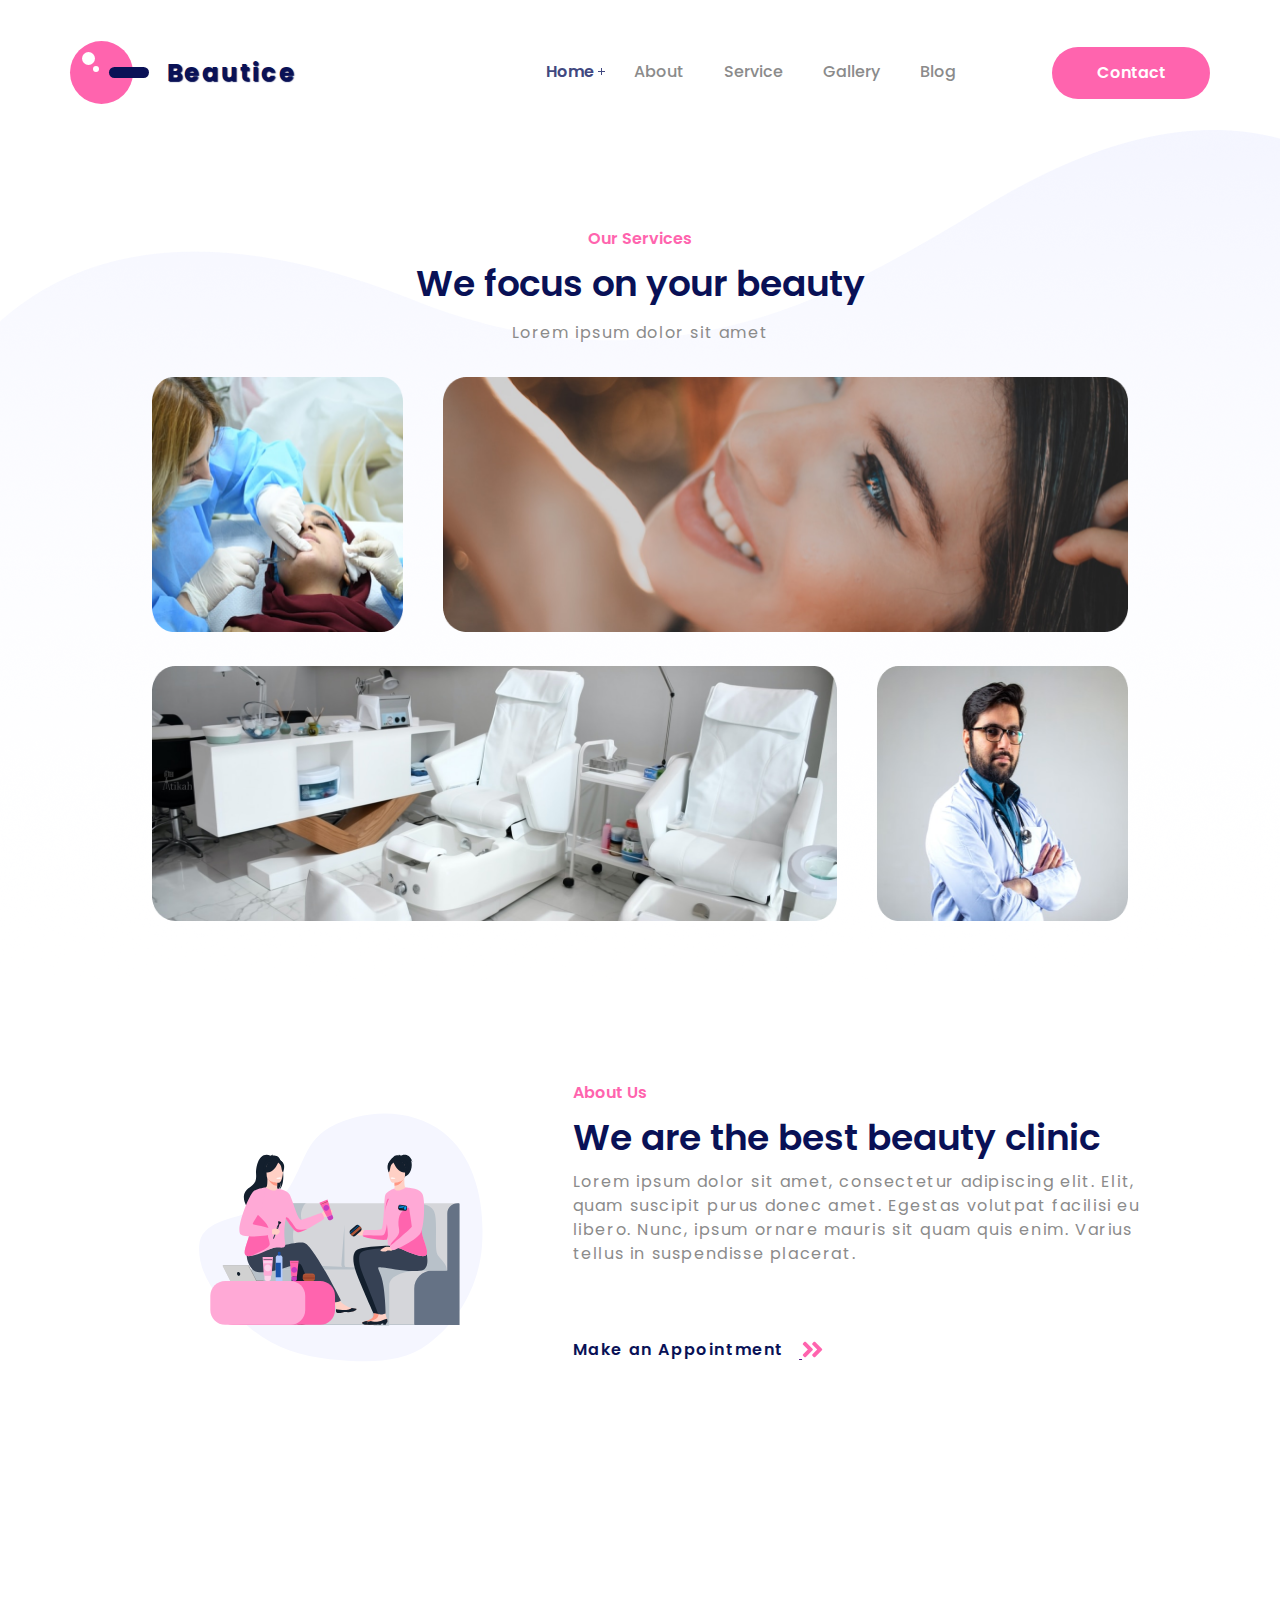
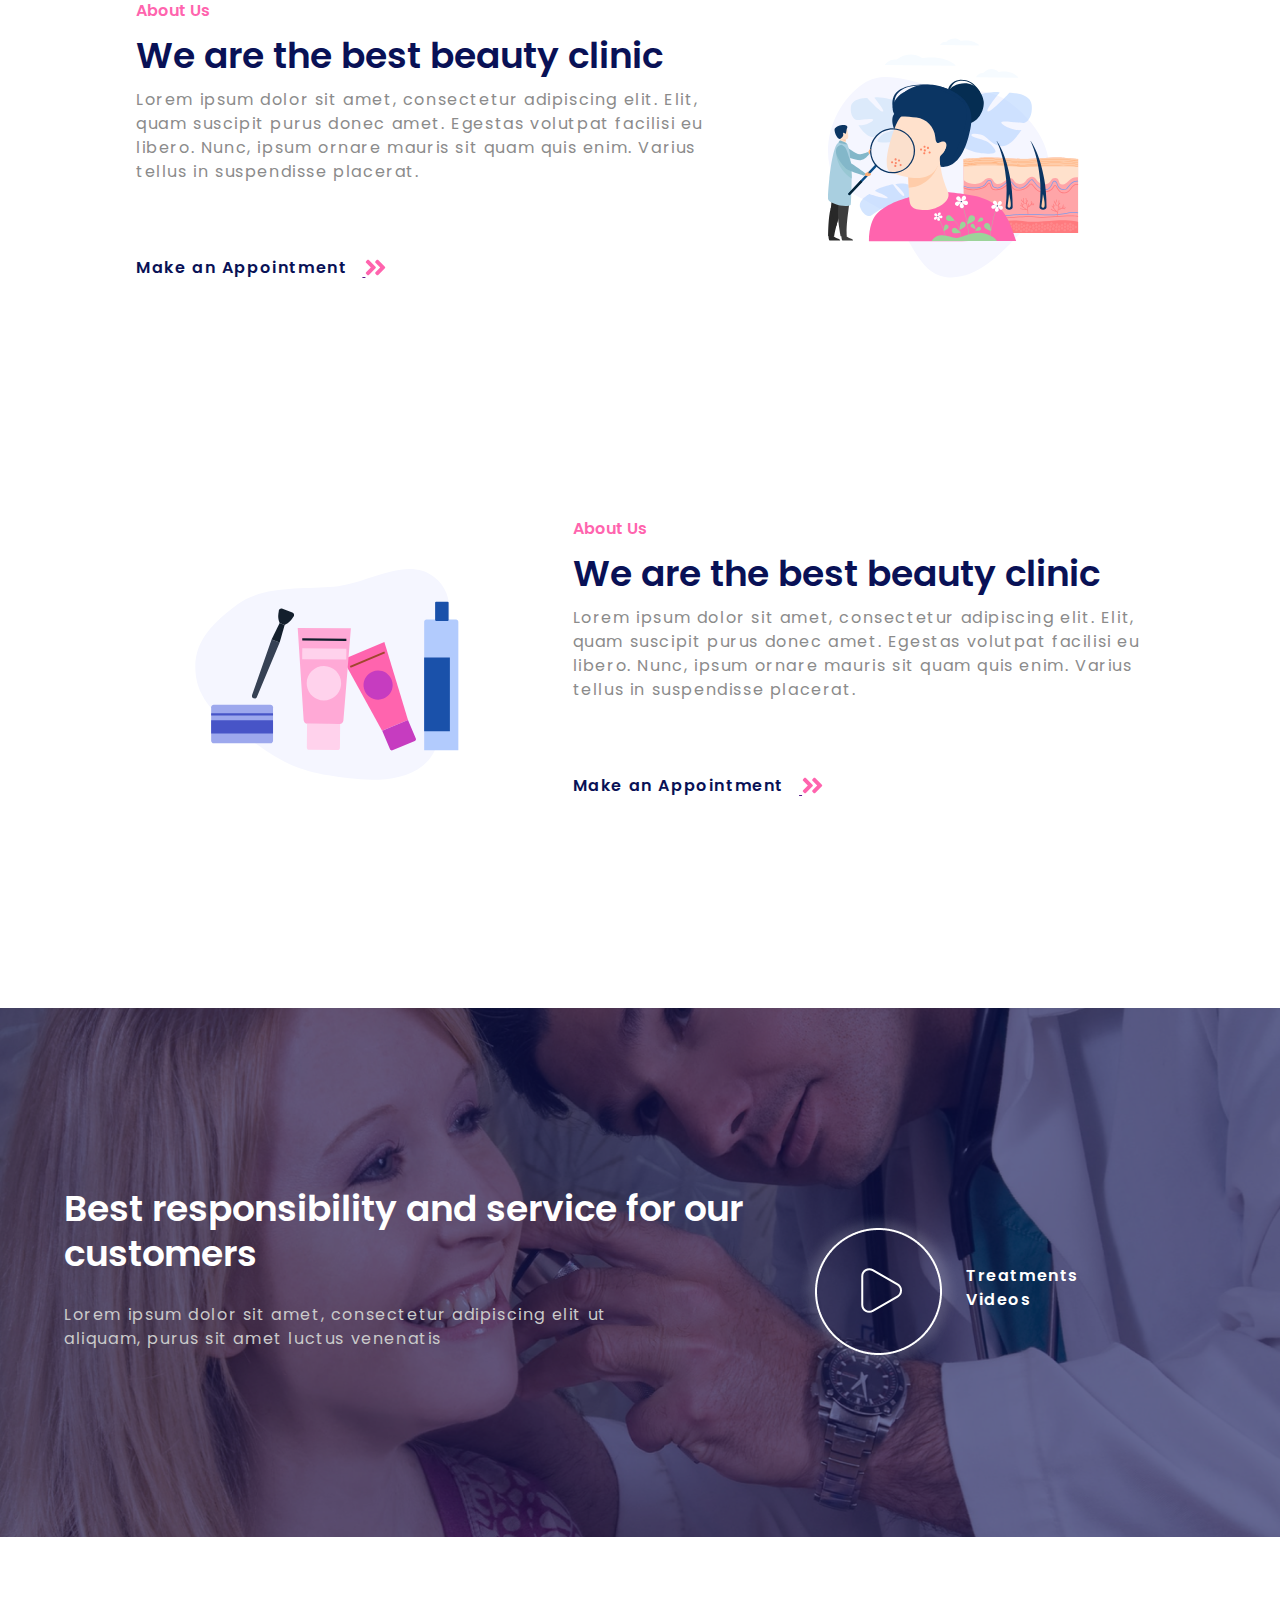
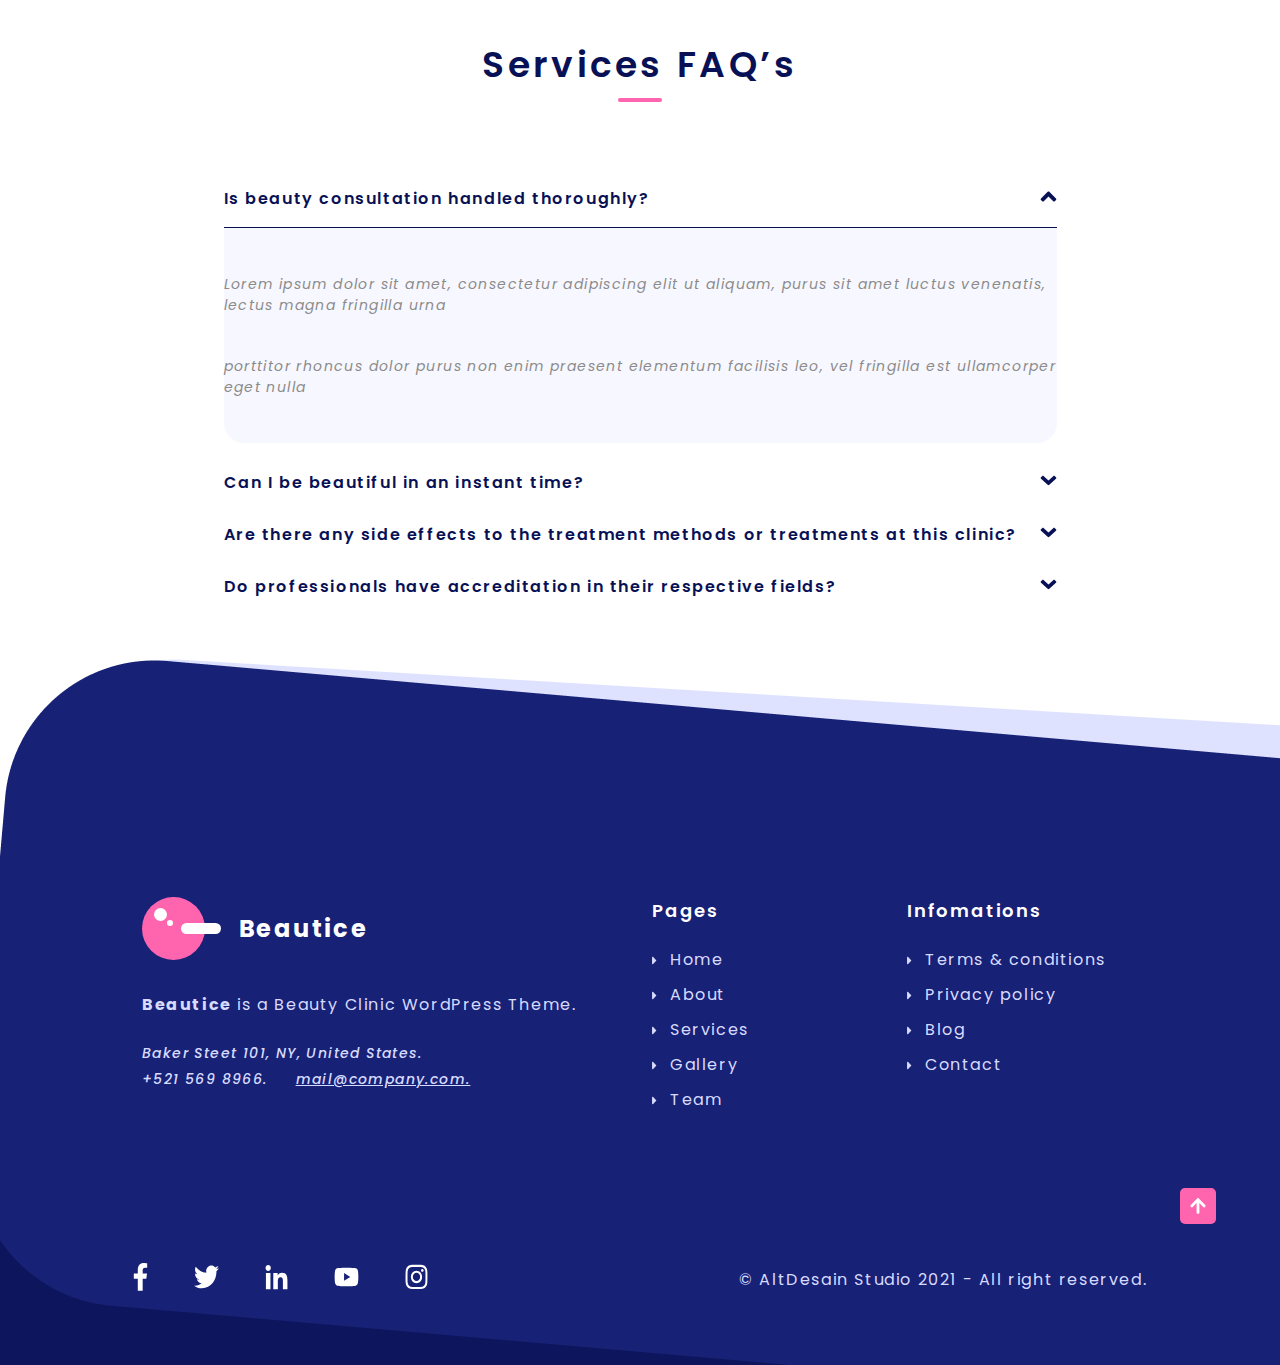
<file: home4.html>
<!DOCTYPE html>
<html lang="en">
<head>
    <meta charset="UTF-8">
    <meta http-equiv="X-UA-Compatible" content="IE=edge">
    <meta name="viewport" content="width=device-width, initial-scale=1.0">
    <title>Document</title>
    <link rel="stylesheet" href="./asset/themify-icons/themify-icons.css">
    <link rel="stylesheet" href="./asset/css/base.css">
    <link rel="stylesheet" href="./asset/css/home4.css">
    <link rel="stylesheet" href="./asset/css/reponsive.css">
    <link rel="stylesheet" href="./asset/css/reponsive/rs4.css">
    <link rel="stylesheet" href="./asset/css/grid.css">
    <link rel="preconnect" href="https://fonts.gstatic.com" crossorigin>
    <link
        href="https://fonts.googleapis.com/css2?family=Montserrat:ital,wght@0,700;1,700&family=Poppins:ital,wght@0,100;0,200;0,300;0,400;0,500;0,600;0,700;1,100;1,200;1,300;1,400;1,500;1,600;1,700&family=Roboto:ital,wght@0,100;0,300;0,400;0,500;0,700;1,100;1,300;1,400;1,500;1,700&display=swap"
        rel="stylesheet">
</head>
<body>
    <div class="main">
        <img src="./asset/imgpdg/Vector 60.png" class="main__backgrond">
        <!-- header -->
        <div class="header">
            <!-- header main -->
            <div class="header__main">
                <a href="./index.html" class="header__logo">
                    <div class="header__logo-ball">
                        <div class="header__logo-ball-rectangle">

                        </div>
                    </div>

                    <div class="header__beautice">
                        Beautice
                    </div>
                </a>

                <ul class="header__menu__list">
                    <li class="header__menu__list-item">
                        <a href="./home2.html" class="header__menu__list-item-link header__menu__list-item-link--active">Home
                        </a>
                    </li>

                    <li class="header__menu__list-item">
                        <a href="./home3.html" class="header__menu__list-item-link">About</a>
                    </li>

                    <li class="header__menu__list-item">
                        <a href="./home4.html" class="header__menu__list-item-link">Service</a>
                    </li>

                    <li class="header__menu__list-item">
                        <a href="./home5.html" class="header__menu__list-item-link">Gallery</a>
                    </li>

                    <li class="header__menu__list-item">
                        <a href="./home7.html" class="header__menu__list-item-link">Blog</a>
                    </li>

                </ul>

                <a href="./home8.html" class="header__contact">
                    Contact
                </a>

                <!-- header main mobile and tablet -->
                <div class="header__mobile ti-view-list">
                </div>
            </div>
        </div>

        <!-- content -->
        <div class="content">
            <div class="content__professional">
                <p class="content__professional-heading">Our Services</p>
                <p class="content__professional-title">We focus on your beauty</p>
                <p class="content__professional-ders">Lorem ipsum dolor sit amet</p>
            </div>
            
            <ul class="content__technology">
                <li class="content__technology-items content__technology-items-short">
                    <img src="./asset/img/unsplash_5TJ0Hoy5FLY.png" alt="" class="content__technology-items-img">
                </li>
                
                <li class="content__technology-items content__technology-items-long">
                    <img src="./asset/img/unsplash_ZOT2Mewzmh8.png" alt="" class="content__technology-items-img">
                </li>
               
                <li class="content__technology-items content__technology-items-long">
                    <img src="./asset/img/unsplash_gzfIO69Q6eM.png" alt="" class="content__technology-items-img">
                </li>
             
                
                <li class="content__technology-items content__technology-items-short">
                    <img src="./asset/img/unsplash_pTrhfmj2jDA (1).png" alt="" class="content__technology-items-img">
                </li>
                
            </ul>

            <div class="gird wide content__about-wrap">
                <div class="row content__about">
                    <div class="col l-5 m-6 c-6 content__about-items-wrap">
                        <div class="content__about-icon">
                            <svg width="100%" height="314" viewBox="0 0 475 314" fill="none" xmlns="http://www.w3.org/2000/svg">
                                <rect width="475" height="314" fill="white"/>
                                <path fill-rule="evenodd" clip-rule="evenodd" d="M414.341 163.816C411.056 210.253 387.086 253.781 349.816 281.586C316.761 306.246 273.284 303.584 232.257 299.657C196.234 296.209 162.555 284.78 135.201 261.046C105.381 235.173 73.3753 203.268 75.6977 163.816C77.9677 125.254 143.906 132.916 172.5 107C198.84 83.1275 197.5 40.5603 232.257 21.9214C275 -0.999968 330.651 -0.826506 367.748 28.0823C406.936 58.6212 417.85 114.202 414.341 163.816Z" fill="#F5F6FF"/>
                                <path d="M160.961 197.697H366.309C377.59 197.697 386.832 188.455 386.832 177.174V112.902H160.961C149.68 112.902 140.438 122.144 140.438 133.425V177.195C140.438 188.455 149.68 197.697 160.961 197.697Z" fill="#D5D6DA"/>
                                <path d="M128.996 192.45H371.193C379.608 192.45 386.489 199.332 386.489 207.747V216.363C386.489 239.651 367.44 258.721 344.132 258.721H128.996C120.581 258.721 113.7 251.839 113.7 243.424V207.767C113.7 199.332 120.581 192.45 128.996 192.45Z" fill="#D5D6DA"/>
                                <path d="M207.273 258.014C198.859 258.014 191.977 251.133 191.977 242.718V207.061C191.977 200.24 196.518 194.408 202.713 192.45H128.996C120.581 192.45 113.7 199.332 113.7 207.747V243.404C113.7 251.819 120.581 258.7 128.996 258.7H344.152C346.756 258.7 349.318 258.458 351.801 257.994H207.273V258.014Z" fill="#B8C1C9"/>
                                <path d="M354.806 193.661H372.746V125.191C372.746 118.431 378.275 112.902 385.036 112.902H386.731C387.155 112.902 387.477 113.245 387.477 113.649V194.832V210.33V258.721H334.344C333.699 258.721 333.174 258.196 333.174 257.55V215.274C333.194 203.388 342.921 193.661 354.806 193.661Z" fill="#657285"/>
                                <path d="M333.315 113.467C333.315 113.467 350.448 111.832 356.381 121.68C362.313 131.528 356.381 168.618 361.405 175.177C366.43 181.755 372.363 185.731 372.141 193.48L335.313 193.883C335.313 193.883 302.925 195.054 303.167 212.307C303.409 229.561 303.167 259.407 303.167 259.407H284.622C284.622 259.407 276.065 183.935 294.833 179.434C335.959 169.587 333.315 113.467 333.315 113.467Z" fill="#B8C1C9"/>
                                <path d="M273.502 146.098C273.502 146.098 269.366 143.515 267.549 143.898C265.753 144.282 260.83 145.694 260.668 147.732C260.507 149.77 267.711 152.979 273.018 151.183C278.346 149.387 273.502 146.098 273.502 146.098Z" fill="#FFD0C5"/>
                                <path d="M295.479 254.301C295.479 255.209 295.035 255.835 294.268 256.258C294.268 256.258 294.268 256.258 294.248 256.258C292.835 257.025 290.595 256.44 287.891 256.319C287.548 256.299 283.976 257.832 278.911 258.276C273.14 258.761 271.001 257.005 270.658 256.198C270.375 255.512 272.857 254.745 275.622 253.857C275.763 253.817 275.884 253.776 276.026 253.736C276.389 253.615 276.772 253.494 277.135 253.373C280.425 252.283 283.674 250.971 284.481 247.642C285.349 244.11 282.766 234.222 282.766 234.222L291.927 233.233C291.927 233.233 292.815 243.565 293.38 246.774C293.683 248.489 294.47 249.861 294.934 251.335C294.974 251.435 294.994 251.536 295.035 251.637C295.257 252.505 295.479 253.393 295.479 254.301Z" fill="#FF9783"/>
                                <path d="M177.628 192.451H318.644L184.187 186.397L157.873 193.46L177.628 192.451Z" fill="#B8C1C9"/>
                                <path d="M295.479 254.301C295.479 255.209 295.035 255.835 294.268 256.259C294.268 256.259 294.268 256.259 294.248 256.259C292.21 257.57 288.578 255.754 282.665 258.478C282.403 258.6 280.425 258.458 279.053 258.438C277.257 258.418 274.674 258.579 274.068 258.478C271.284 258.035 270.86 256.662 270.678 256.198C270.396 255.512 272.878 254.745 275.642 253.857C276.409 254.16 280.122 255.452 284.501 254.604C288.356 253.878 292.19 251.96 294.934 251.315C294.975 251.416 294.995 251.517 295.035 251.617C295.257 252.505 295.479 253.393 295.479 254.301Z" fill="#131F2D"/>
                                <path d="M294.571 255.916L293.219 258.438H290.273V256.602L294.571 255.916Z" fill="#131F2D"/>
                                <path d="M342.779 166.277L313.155 163.452C313.155 163.452 267.811 163.654 263.594 169.647C263.594 169.647 255.502 175.257 264.643 198.464C273.805 221.671 284.54 244.837 284.54 244.837C284.54 244.837 287.285 245.584 291.038 245.301C292.511 245.18 294.529 244.675 294.529 244.675C294.529 244.675 292.471 210.067 287.89 196.587C283.309 183.127 281.897 185.731 290.009 186.477C298.101 187.224 324.153 193.217 336.12 191.724C348.046 190.231 342.779 166.277 342.779 166.277Z" fill="#131F2D"/>
                                <path d="M180.132 254.301C180.132 255.209 180.576 255.835 181.343 256.258C181.343 256.258 181.343 256.258 181.363 256.258C182.775 257.025 185.257 257.106 187.941 257.005C188.284 256.985 188.587 256.985 188.87 256.985C188.95 256.985 189.011 256.985 189.092 256.985C189.152 256.985 189.213 256.985 189.253 256.985C191.917 257.045 191.634 257.853 196.699 258.276C202.471 258.761 204.61 257.005 204.953 256.198C205.235 255.512 202.753 254.745 199.989 253.857C199.847 253.817 199.726 253.776 199.585 253.736C199.222 253.615 198.838 253.494 198.475 253.373C195.186 252.283 191.937 250.971 191.13 247.642C190.262 244.11 192.845 234.222 192.845 234.222L183.683 233.233C183.683 233.233 182.796 243.565 182.231 246.774C181.928 248.489 181.141 249.861 180.677 251.335C180.636 251.435 180.616 251.536 180.576 251.637C180.374 252.505 180.132 253.393 180.132 254.301Z" fill="#FF7955"/>
                                <path d="M180.132 254.301C180.132 255.209 180.576 255.835 181.343 256.259C181.343 256.259 181.343 256.259 181.363 256.259C182.856 256.945 185.298 257.046 187.941 256.985C188.284 256.985 188.587 256.965 188.87 256.985C188.95 256.985 189.011 256.985 189.092 256.985C189.152 256.985 189.213 256.985 189.253 256.985C191.917 257.046 191.634 257.853 196.699 258.277C202.471 258.761 204.61 257.005 204.953 256.198C205.235 255.512 202.753 254.745 199.989 253.857C199.222 254.16 195.509 255.452 191.13 254.604C187.275 253.878 183.441 251.96 180.697 251.315C180.657 251.416 180.636 251.517 180.596 251.617C180.374 252.505 180.132 253.393 180.132 254.301Z" fill="#131F2D"/>
                                <path d="M301.189 254.301C301.189 255.209 300.745 255.835 299.978 256.258C299.978 256.258 299.978 256.258 299.958 256.258C298.546 257.025 296.245 255.33 285.691 257.832C280.041 259.164 276.711 257.005 276.368 256.198C276.086 255.512 278.568 254.745 281.332 253.857C281.474 253.817 281.595 253.776 281.736 253.736C282.099 253.615 282.483 253.494 282.846 253.373C286.135 252.283 289.384 250.971 290.191 247.642C291.059 244.11 288.476 234.222 288.476 234.222L297.638 233.233C297.638 233.233 298.525 243.565 299.091 246.774C299.393 248.489 300.18 249.861 300.644 251.335C300.685 251.435 300.705 251.536 300.745 251.637C300.967 252.505 301.189 253.393 301.189 254.301Z" fill="#FFD0C5"/>
                                <path d="M239.521 242.637C240.025 245.18 243.657 244.756 247.693 243.768C251.75 242.779 250.781 243.949 256.532 243.324C262.283 242.678 264.039 240.539 264.221 239.691C264.382 238.924 261.537 238.662 258.469 238.319C258.086 238.279 257.703 238.238 257.319 238.178C253.868 237.754 251.346 235.514 248.218 233.698C245.252 231.962 240.832 224.92 240.832 224.92L232.922 225.545C232.922 225.545 237.059 231.841 238.673 234.586C239.622 236.2 239.561 238.319 239.44 239.974C239.4 240.821 239.359 241.729 239.521 242.637Z" fill="#FFD0C5"/>
                                <path d="M247.714 243.747C251.77 242.758 250.801 243.929 256.553 243.303C262.304 242.658 264.06 240.518 264.241 239.671C264.403 238.904 261.557 238.642 258.49 238.299L258.47 238.339C258.47 238.339 255.019 240.781 250.216 240.902C246.301 241.003 242.165 239.873 239.46 239.913C239.4 240.801 239.339 241.729 239.521 242.617C240.046 245.18 243.658 244.736 247.714 243.747Z" fill="#131F2D"/>
                                <path d="M221.944 126.584C221.944 126.584 223.821 121.963 225.9 121.781C227.978 121.6 234.557 120.55 235.021 121.499C235.485 122.447 235.021 125.837 233.608 127.048C232.196 128.279 223.438 130.257 223.438 130.257L221.944 126.584Z" fill="#FFD0C5"/>
                                <path d="M209.251 192.107L192.219 237.936C192.219 237.936 189.596 238.198 187.093 237.471C184.793 236.806 182.149 235.05 182.149 235.05C182.149 235.05 186.367 191.058 194.116 181.897C201.865 172.755 209.251 192.107 209.251 192.107Z" fill="#131F2D"/>
                                <path d="M194.782 172.937C194.782 172.937 186.326 162.201 188.344 146.885C188.99 142.062 192.118 137.925 196.557 135.927H199.544L199.423 135.665C196.739 129.833 197.022 123.093 200.069 117.422C200.089 117.402 200.089 117.362 200.109 117.342C201.219 115.162 202.087 112.902 204.549 112.902H170.606L168.709 170.777L194.782 172.937Z" fill="#B8C1C9"/>
                                <path d="M136.463 171.383C139.954 172.775 143.809 172.916 147.4 171.766C160.477 167.589 193.087 157.741 201.765 160.526C212.682 164.037 245.433 229.238 245.433 229.238C245.433 229.238 244.687 230.227 242.669 230.973C240.792 231.68 236.252 231.639 236.252 231.639C236.252 231.639 206.688 206.294 203.157 198.908C199.646 191.522 198.233 184.479 194.702 185.186C191.19 185.892 149.297 202.439 139.793 192.571C130.288 182.724 132.77 169.91 132.77 169.91L136.463 171.383Z" fill="#364154"/>
                                <path d="M171.797 96.617C172.584 95.0027 173.452 92.1371 173.876 87.0317C173.815 87.5362 172.927 93.9735 170.445 97.626C160.275 104.305 140.761 126.604 141.144 130.842C141.144 130.842 134.283 119.198 134.162 119.117C134.162 119.117 121.489 102.994 136.503 93.7717C144.131 89.09 144.09 83.0563 143.788 77.8297C143.465 72.6032 145.866 50.0826 161.162 55.9751C161.162 55.9751 163.624 54.8854 164.714 55.0468C164.714 55.0468 163.826 55.2285 163.362 55.6926C165.138 55.5917 167.66 55.7128 169.779 56.9236C175.409 60.0918 180.414 88.6864 171.797 96.617Z" fill="#131F2D"/>
                                <path d="M169.86 97.9488C169.921 97.969 164.956 100.552 161.223 99.5228C157.712 98.5744 155.411 94.0138 155.472 93.9936C156.965 93.6909 157.389 91.6527 157.349 82.8746L158.015 83.0158L169.315 85.2558C169.315 85.2558 169.053 88.8074 169.053 92.1572C169.053 94.9824 169.214 97.6461 169.86 97.9488Z" fill="#FFD0C5"/>
                                <path d="M169.315 85.2559C169.315 85.2559 169.053 88.8075 169.053 92.1573C162.717 91.9757 159.387 86.2043 158.015 83.0159L169.315 85.2559Z" fill="#FF9783"/>
                                <path d="M156.844 81.785C156.844 81.785 153.534 76.5383 152.727 72.0584C152.162 68.87 153.797 57.0043 165.703 58.7196C165.703 58.7196 169.154 59.0626 172.423 61.2622C175.006 63.0179 178.739 66.7713 174.562 77.1235L173.472 80.6146L156.844 81.785Z" fill="#131F2D"/>
                                <path d="M171.434 88.4241C171.434 88.4241 156.461 88.6663 156.461 79.3433C156.44 70.0203 154.503 63.7646 164.068 63.2197C173.633 62.6749 175.49 66.2265 176.237 69.3342C177.004 72.462 175.329 88.1215 171.434 88.4241Z" fill="#FFD0C5"/>
                                <path d="M157.288 64.9753C157.288 64.9753 167.519 57.9931 170.748 62.816C171.737 61.9685 173.472 61.3631 175.793 64.1681C179.264 68.3655 176.176 75.8118 176.176 75.8118C174.743 75.9732 174.42 71.0897 173.674 68.7085C173.109 66.9125 171.232 65.0964 170.344 64.2892C169.032 67.2354 165.44 74.2781 160.496 75.5494C154.2 77.1638 151.476 75.4889 151.476 75.4889C151.476 75.4889 156.299 71.6548 157.288 64.9753Z" fill="#131F2D"/>
                                <path d="M136.523 138.227C135.05 132.032 140.075 120.025 145.321 110.077C150.084 101.056 155.008 93.7514 155.452 94.0137C168.003 101.46 169.133 95.2649 169.133 95.2649C169.133 95.2649 180.535 96.7784 183.764 102.328C188.223 110.016 193.087 133.061 197.869 132.718C200.069 132.557 222.125 124.263 222.125 124.263C222.125 124.263 225.798 127.714 225.092 131.931C225.092 131.931 214.195 139.216 204.993 143.878C200.129 146.34 195.71 148.055 193.652 147.571C189.454 146.582 182.896 136.855 179.365 131.124C179.365 131.104 179.344 131.104 179.344 131.084C174.824 156.672 180.979 162.504 177.851 165.188C174.562 168.033 169.88 163.836 159.548 168.315C152.768 171.262 143.384 175.499 137.048 176.246C133.738 176.629 131.256 176.064 130.449 173.824C128.088 167.306 139.348 150.012 136.523 138.227Z" fill="#FFA9D6"/>
                                <path d="M168.104 82.7739C168.104 82.7739 168.387 83.9645 171.333 83.7829C171.333 83.7829 173.815 83.6214 173.734 82.3299C173.734 82.3299 171.333 81.4017 168.104 82.7739Z" fill="white"/>
                                <path d="M164.472 155.501C164.775 155.622 165.118 155.461 165.239 155.179L170.587 142.425L168.69 141.698L164.109 154.755C164.008 155.037 164.17 155.38 164.472 155.501Z" fill="#364154"/>
                                <path d="M170.587 137.804L171.777 138.248L170.607 142.405L168.69 141.678L170.587 137.804Z" fill="#131F2D"/>
                                <path d="M171.253 134.434L173.573 135.322C174.017 135.503 174.138 136.089 173.775 136.411L173.533 136.775C173.17 137.36 172.645 137.824 172.019 138.127L171.757 138.268L170.587 137.824L170.526 137.663C170.264 137.037 170.183 136.331 170.304 135.665L170.385 135.12C170.344 134.615 170.809 134.252 171.253 134.434Z" fill="#131F2D"/>
                                <path d="M130.429 173.824C131.236 176.064 133.718 176.65 137.027 176.246C141.406 174.329 160.315 167.004 160.113 162.039C159.79 154.694 156.481 154.452 158.821 145.371C160.698 138.086 143.223 124.546 140.438 121.599C135.191 131.548 135.05 132.012 136.523 138.207C139.348 150.012 128.088 167.306 130.429 173.824Z" fill="#FF64AE"/>
                                <path d="M179.344 131.144C182.875 136.875 189.434 146.602 193.631 147.591C195.709 148.075 200.109 146.36 204.972 143.898C201.42 144.806 197.97 144.786 194.6 144.463C190.967 144.12 189.898 139.66 184.147 132.961C180.433 128.622 179.525 129.712 179.344 131.144Z" fill="#FF64AE"/>
                                <path d="M161.808 145.21C161.808 145.21 164.977 142.748 167.963 143.333C170.95 143.918 172.423 145.977 172.302 146.905C172.181 147.853 170.607 150.477 168.306 150.719C166.026 150.961 159.508 149.306 159.508 149.306L161.808 145.21Z" fill="#FFD0C5"/>
                                <path d="M155.451 94.0139C155.451 94.0139 143.243 94.7606 139.025 100.653C133.072 108.947 118.805 145.835 125.565 150.537C133.173 155.845 162.676 150.376 162.676 150.376C162.676 150.376 163.584 146.178 162.333 144.14C161.082 142.102 140.74 138.813 139.812 137.885C138.864 136.936 151.537 119.582 151.537 116.756C151.557 113.951 155.451 94.0139 155.451 94.0139Z" fill="#FFA9D6"/>
                                <path d="M346.917 168.396L319.13 166.055C319.13 166.055 273.786 166.257 269.569 172.049C269.569 172.049 262.708 176.347 271.869 198.807C281.031 221.267 290.293 245.987 290.293 245.987C290.293 245.987 292.352 246.27 294.834 246.068C297.962 245.805 298.991 244.796 298.991 244.796C298.991 244.796 298.345 214.063 293.764 201.007C289.183 187.97 287.428 189.282 295.52 190.009C303.612 190.735 326.375 196.406 342.074 193.399C353.92 191.159 346.917 168.396 346.917 168.396Z" fill="#364154"/>
                                <path d="M276.389 256.218C276.571 256.662 276.975 257.954 279.517 258.438H288.497C291.585 257.026 294.067 256.864 296.004 256.844C297.719 256.824 299.031 256.884 299.979 256.279C299.979 256.279 299.979 256.279 300 256.279C300.04 256.259 300.1 256.218 300.141 256.198C300.827 255.774 301.21 255.169 301.21 254.321C301.21 253.413 300.968 252.525 300.746 251.658C300.726 251.557 300.686 251.456 300.645 251.355C297.901 252.001 294.067 253.918 290.212 254.644C285.833 255.472 282.12 254.18 281.354 253.898C278.569 254.745 276.087 255.532 276.389 256.218Z" fill="#131F2D"/>
                                <path d="M300.282 255.916L298.93 258.438H295.984V256.602L300.282 255.916Z" fill="#131F2D"/>
                                <path d="M271.485 151.465C271.525 151.728 271.606 151.97 271.707 152.212C272.877 154.795 297.295 158.084 300.342 156.43C301.714 155.703 303.692 143.393 305.468 130.014C307.667 113.467 309.544 95.2851 309.544 95.2851C309.544 95.2851 299.414 98.4735 298.243 103.882C297.073 109.27 296.831 142.606 293.783 144.241C290.736 145.876 277.821 144.483 273.362 145.189C273.341 145.149 271.001 148.842 271.485 151.465Z" fill="#FFA9D6"/>
                                <path d="M308.858 56.9035C310.755 55.39 313.499 55.5716 315.275 55.6725C314.811 55.2084 313.923 55.0268 313.923 55.0268C315.013 54.8653 317.475 55.955 317.475 55.955C317.475 55.955 326.777 51.1926 331.076 63.4013C331.076 63.4013 330.329 62.4731 329.32 61.4439C331.802 68.4664 329.3 79.081 321.45 80.9779C316.365 82.2088 289.425 72.5226 308.858 56.9035Z" fill="#131F2D"/>
                                <path d="M308.797 97.9488C308.736 97.969 313.701 100.552 317.434 99.5228C320.945 98.5744 323.246 94.0138 323.185 93.9936C321.692 93.6909 321.268 91.6527 321.308 82.8746L320.642 83.0158L309.342 85.2558C309.342 85.2558 309.604 88.8074 309.604 92.1572C309.604 94.9824 309.443 97.6461 308.797 97.9488Z" fill="#FFD0C5"/>
                                <path d="M309.342 85.2559C309.342 85.2559 309.605 88.8075 309.605 92.1573C315.941 91.9757 319.271 86.2043 320.643 83.0159L309.342 85.2559Z" fill="#FF9783"/>
                                <path d="M321.814 81.785C321.814 81.785 325.123 76.5383 325.93 72.0584C326.495 68.87 324.861 57.0043 312.955 58.7196C312.955 58.7196 309.504 59.0626 306.235 61.2622C303.652 63.0179 299.919 66.7713 304.096 77.1235L305.186 80.6146L321.814 81.785Z" fill="#131F2D"/>
                                <path d="M307.224 88.4241C307.224 88.4241 322.197 88.6663 322.197 79.3433C322.217 70.0203 324.154 63.7646 314.589 63.2197C305.024 62.6749 303.167 66.2265 302.421 69.3342C301.654 72.462 303.329 88.1215 307.224 88.4241Z" fill="#FFD0C5"/>
                                <path d="M303.57 109.068C303.833 107.998 301.593 107.211 301.048 108.16C300.019 109.936 299.817 112.176 299.413 113.951C298.243 119.037 299.413 125.999 299.413 125.999L303.57 109.068Z" fill="#FF64AE"/>
                                <path d="M302.864 64.1681C305.165 61.3632 306.92 61.9685 307.909 62.8161C311.138 57.973 321.369 64.9753 321.369 64.9753C322.378 71.675 327.201 75.4889 327.201 75.4889C327.201 75.4889 324.477 77.184 318.18 75.5495C313.236 74.2782 309.644 67.2354 308.333 64.2892C307.445 65.0762 305.568 66.9126 305.003 68.7086C304.256 71.0898 303.913 75.9733 302.501 75.8118C302.481 75.7916 299.393 68.3655 302.864 64.1681Z" fill="#131F2D"/>
                                <path d="M310.552 82.7739C310.552 82.7739 310.269 83.9645 307.323 83.7829C307.323 83.7829 304.841 83.6214 304.922 82.3299C304.922 82.3299 307.323 81.4017 310.552 82.7739Z" fill="white"/>
                                <path d="M271.484 151.466C271.525 151.728 271.605 151.97 271.706 152.212C272.877 154.795 297.294 158.085 300.341 156.43C301.714 155.703 304.095 140.387 302.379 126.705C300.543 134.535 299.978 150.598 295.66 151.345C290.736 152.192 277.881 150.558 271.484 151.466Z" fill="#FF64AE"/>
                                <path d="M298.486 126.624C304.56 155.865 299.475 160.365 302.623 163.23C302.643 163.25 305.428 164.441 305.448 164.461C308.737 167.306 308.818 163.856 319.15 168.336C324.074 170.475 330.37 173.3 335.879 174.975C337.958 175.6 339.915 176.064 341.651 176.266C344.96 176.65 347.442 176.085 348.249 173.845C350.59 167.327 339.33 150.033 342.155 138.227C342.175 138.127 342.195 138.026 342.216 137.925C342.417 136.896 342.458 135.705 342.357 134.414C341.832 127.835 337.675 118.25 333.357 110.097C328.594 101.077 323.67 93.7716 323.226 94.034C310.675 101.48 309.545 95.2851 309.545 95.2851C309.545 95.2851 296.408 116.635 298.486 126.624Z" fill="#FFA9D6"/>
                                <path d="M304.438 164.058C304.458 164.058 304.418 164.037 304.438 164.058C307.727 166.903 308.797 163.856 319.129 168.336C324.053 170.475 330.349 173.3 335.858 174.975C338.663 175.459 340.761 175.903 341.629 176.266C344.939 176.65 347.421 176.085 348.228 173.845C350.569 167.327 339.308 150.033 342.134 138.228C342.154 138.127 342.174 138.026 342.194 137.925C342.436 136.754 342.477 135.604 342.335 134.414C341.75 129.409 338.057 123.981 333.9 116.07C331.116 119.017 310.169 115.606 315.133 144.705C316.626 153.605 305.75 157.136 304.438 164.058Z" fill="#FF64AE"/>
                                <path d="M305.448 165.531C305.448 165.531 300.827 164.441 298.728 165.289C296.61 166.156 292.392 168.336 292.775 169.506C293.159 170.677 298.163 171.302 300.282 170.132C302.401 168.961 303.955 170.455 306.538 169.587C309.141 168.739 305.448 165.531 305.448 165.531Z" fill="#FFD0C5"/>
                                <path d="M323.205 94.0139C323.205 94.0139 340.237 94.2359 343.284 102.449C346.331 110.662 345.403 139.519 340.943 148.217C336.483 156.894 311.138 168.638 308.333 169.103C305.508 169.567 303.752 165.228 303.873 164.764C303.994 164.3 330.51 142.829 330.389 140.589C330.248 138.349 323.205 94.0139 323.205 94.0139Z" fill="#FFA9D6"/>
                                <path d="M315.78 121.277L321.995 122.084C323.206 122.246 324.316 121.398 324.457 120.187L324.72 118.129C324.881 116.918 324.033 115.808 322.823 115.667L316.607 114.86C315.396 114.698 314.287 115.546 314.145 116.757L313.883 118.815C313.722 120.026 314.569 121.115 315.78 121.277Z" fill="#131F2D"/>
                                <path d="M320.909 120.359L323.43 120.69L323.933 116.848L321.412 116.518L320.909 120.359Z" fill="#00A3FE"/>
                                <path d="M315.135 116.693L320.618 117.411L320.746 116.431L315.264 115.712L315.135 116.693Z" fill="#00A3FE"/>
                                <path d="M314.897 118.4L320.379 119.118L320.508 118.138L315.026 117.42L314.897 118.4Z" fill="#00A3FE"/>
                                <path d="M115.919 258.499H220.531C230.358 258.499 238.329 250.528 238.329 240.7V223.911C238.329 214.083 230.358 206.112 220.531 206.112H115.919C106.092 206.112 98.1206 214.083 98.1206 223.911V240.7C98.1206 250.528 106.092 258.499 115.919 258.499Z" fill="#FF64AE"/>
                                <path d="M106.798 258.499H184.854C194.681 258.499 202.652 250.528 202.652 240.7V223.911C202.652 214.083 194.681 206.112 184.854 206.112H106.798C96.971 206.112 89 214.083 89 223.911V240.7C89 250.528 96.971 258.499 106.798 258.499Z" fill="#FFA9D6"/>
                                <path d="M202.875 206.193H211.249C212.944 206.193 214.337 204.82 214.337 203.105V200.199C214.337 198.504 212.964 197.112 211.249 197.112H202.875C201.18 197.112 199.787 198.484 199.787 200.199V203.105C199.807 204.82 201.18 206.193 202.875 206.193Z" fill="#B05638"/>
                                <path d="M199.785 203.876H214.334V200.809H199.785V203.876Z" fill="#A0462D"/>
                                <path d="M199.785 199.666H214.334V199.141H199.785V199.666Z" fill="#A0462D"/>
                                <path d="M262.827 152.01L269.144 146.501C270.435 145.391 270.556 143.434 269.446 142.143L267.529 139.943C266.419 138.651 264.462 138.53 263.171 139.64L256.854 145.149C255.563 146.259 255.442 148.217 256.552 149.508L258.469 151.708C259.599 152.999 261.556 153.14 262.827 152.01Z" fill="#131F2D"/>
                                <path d="M258.977 152.306L269.948 142.748L267.933 140.435L256.962 149.993L258.977 152.306Z" fill="#B05638"/>
                                <path d="M256.217 149.12L267.188 139.563L266.843 139.167L255.872 148.725L256.217 149.12Z" fill="#016EB9"/>
                                <path d="M228.764 129.328L234.879 126.766L229.309 108.442L219.562 112.539L228.764 129.328Z" fill="#FF64AE"/>
                                <path d="M229.167 121.741C230.903 121.014 231.73 118.996 231.004 117.261C230.277 115.526 228.259 114.698 226.524 115.425C224.788 116.151 223.961 118.169 224.687 119.904C225.414 121.66 227.432 122.467 229.167 121.741Z" fill="#C63CC0"/>
                                <path d="M221.393 114.498L229.483 111.094L229.311 110.685L221.22 114.089L221.393 114.498Z" fill="#A0462D"/>
                                <path d="M232.881 133.243L234.818 132.416C235.948 131.932 236.493 130.62 236.009 129.49L234.859 126.766L228.785 129.308L229.935 132.033C230.439 133.183 231.731 133.707 232.881 133.243Z" fill="#C63CC0"/>
                                <path d="M186.024 200.845L192.643 200.906L194.782 181.876L184.188 181.795L186.024 200.845Z" fill="#FF64AE"/>
                                <path d="M189.394 196.224C191.291 196.244 192.824 194.711 192.845 192.834C192.865 190.937 191.331 189.403 189.454 189.383C187.557 189.363 186.024 190.897 186.004 192.773C185.983 194.65 187.497 196.204 189.394 196.224Z" fill="#C63CC0"/>
                                <path d="M185.105 184.293L193.883 184.366L193.887 183.922L185.109 183.849L185.105 184.293Z" fill="#A0462D"/>
                                <path d="M188.244 206.072L190.363 206.092C191.594 206.112 192.603 205.103 192.623 203.872L192.643 200.926L186.065 200.865L186.045 203.812C186.025 205.043 187.013 206.052 188.244 206.072Z" fill="#C63CC0"/>
                                <path d="M153.877 199.897L161.485 199.957C161.949 199.957 162.313 199.614 162.353 199.15L164.109 177.457L151.597 177.356L152.99 199.069C153.03 199.533 153.413 199.897 153.877 199.897Z" fill="#FFA9D6"/>
                                <path d="M157.733 194.428C159.973 194.448 161.789 192.652 161.809 190.412C161.829 188.172 160.033 186.356 157.793 186.336C155.553 186.316 153.737 188.112 153.717 190.352C153.717 192.572 155.513 194.408 157.733 194.428Z" fill="#FFD2EC"/>
                                <path d="M152.673 180.319L163.045 180.406L163.05 179.882L152.677 179.795L152.673 180.319Z" fill="#131F2D"/>
                                <path d="M152.668 184.704L163.04 184.791L163.062 182.229L152.689 182.142L152.668 184.704Z" fill="#FFD2EC"/>
                                <path d="M156.4 206.051L158.902 206.072C160.355 206.092 161.545 204.901 161.566 203.448L161.586 199.957L153.817 199.897L153.796 203.388C153.756 204.841 154.926 206.051 156.4 206.051Z" fill="#FFD2EC"/>
                                <path d="M167.337 206.092H175.369V178.083C175.369 176.569 174.138 175.358 172.645 175.358H170.062C168.548 175.358 167.337 176.589 167.337 178.083V206.092Z" fill="#B2CBFD"/>
                                <path d="M170.99 175.681H171.999C172.605 175.681 173.069 175.197 173.069 174.612V172.251C173.069 171.645 172.585 171.181 171.999 171.181H170.99C170.385 171.181 169.921 171.665 169.921 172.251V174.612C169.921 175.197 170.405 175.681 170.99 175.681Z" fill="#1A51AA"/>
                                <path d="M167.336 201.654H173.39V184.28H167.336V201.654Z" fill="#1A51AA"/>
                                <path d="M113.477 206.031H144.574L135.17 187.648H104.094L113.477 206.031Z" fill="#8C8C8C"/>
                                <path d="M112.832 206.031H143.929L134.525 187.648H103.449L112.832 206.031Z" fill="#D1D1D1"/>
                                <path d="M152.445 206.031H143.929V205.386H152.445C152.626 205.386 152.767 205.527 152.767 205.709C152.767 205.89 152.626 206.031 152.445 206.031Z" fill="#8C8C8C"/>
                                <path d="M121.146 198.222C121.61 199.493 122.78 200.24 123.749 199.877C124.717 199.513 125.141 198.202 124.677 196.93C124.213 195.659 123.043 194.912 122.074 195.276C121.105 195.619 120.702 196.95 121.146 198.222Z" fill="#131F2D"/>
                                <path d="M251.607 189.928C249.266 188.475 249.629 185.811 249.629 185.811V138.773L245.957 185.791C245.674 189.424 248.398 190.554 248.398 190.554C248.398 190.554 253.948 191.361 251.607 189.928Z" fill="#B8C1C9"/>
                            </svg>                 
                        </div>
                    </div>
                    
                    <div class="col l-7 m-6 c-6 content__about-items-wrap">
                        <div class="content__about-main">
                            <h2 class="content__about-main-title">About Us</h2>
                            <p class="content__about-main-heading">
                                We are the best beauty clinic
                            </p>
                            <p class="content__about-main-ders">
                                Lorem ipsum dolor sit amet, consectetur adipiscing elit. Elit, quam suscipit purus donec amet. Egestas volutpat facilisi eu libero. Nunc, ipsum ornare mauris sit quam quis enim. Varius tellus in suspendisse placerat.
                            </p>
                            <a href="#" class="content__about-main-button">
                                <span class="content__about-main-button-link">Make an Appointment</span>
                                <a href="" class="content__about-main-button-icon">
                                    <svg width="21" height="17" viewBox="0 0 21 17" fill="none" xmlns="http://www.w3.org/2000/svg">
                                        <path d="M10.5146 9.33014L3.87402 15.9708C3.41504 16.4297 2.67285 16.4297 2.21875 15.9708L1.11523 14.8672C0.65625 14.4083 0.65625 13.6661 1.11523 13.212L5.82227 8.50494L1.11523 3.79791C0.65625 3.33893 0.65625 2.59674 1.11523 2.14264L2.21387 1.02936C2.67285 0.570374 3.41504 0.570374 3.86914 1.02936L10.5098 7.66998C10.9736 8.12897 10.9736 8.87115 10.5146 9.33014ZM19.8896 7.66998L13.249 1.02936C12.79 0.570374 12.0479 0.570374 11.5938 1.02936L10.4902 2.13287C10.0312 2.59186 10.0312 3.33405 10.4902 3.78815L15.1973 8.49518L10.4902 13.2022C10.0312 13.6612 10.0312 14.4034 10.4902 14.8575L11.5938 15.961C12.0527 16.42 12.7949 16.42 13.249 15.961L19.8896 9.32037C20.3486 8.87115 20.3486 8.12897 19.8896 7.66998Z" fill="#FF64AE"/>
                                    </svg>    
                                </a>
                            </a>
                        </div>
                    </div>
                </div>
            </div>

            <div class="gird wide content__about-wrap">
                <div class="row content__about">
                    <div class="col l-7 m-6 c-6 content__about-items-wrap">
                        <div class="content__about-main">
                            <h2 class="content__about-main-title">About Us</h2>
                            <p class="content__about-main-heading">
                                We are the best beauty clinic
                            </p>
                            <p class="content__about-main-ders">
                                Lorem ipsum dolor sit amet, consectetur adipiscing elit. Elit, quam suscipit purus donec amet. Egestas volutpat facilisi eu libero. Nunc, ipsum ornare mauris sit quam quis enim. Varius tellus in suspendisse placerat.
                            </p>
                            <a href="#" class="content__about-main-button">
                                <span class="content__about-main-button-link">Make an Appointment</span>
                                <a href="" class="content__about-main-button-icon">
                                    <svg width="21" height="17" viewBox="0 0 21 17" fill="none" xmlns="http://www.w3.org/2000/svg">
                                        <path d="M10.5146 9.33014L3.87402 15.9708C3.41504 16.4297 2.67285 16.4297 2.21875 15.9708L1.11523 14.8672C0.65625 14.4083 0.65625 13.6661 1.11523 13.212L5.82227 8.50494L1.11523 3.79791C0.65625 3.33893 0.65625 2.59674 1.11523 2.14264L2.21387 1.02936C2.67285 0.570374 3.41504 0.570374 3.86914 1.02936L10.5098 7.66998C10.9736 8.12897 10.9736 8.87115 10.5146 9.33014ZM19.8896 7.66998L13.249 1.02936C12.79 0.570374 12.0479 0.570374 11.5938 1.02936L10.4902 2.13287C10.0312 2.59186 10.0312 3.33405 10.4902 3.78815L15.1973 8.49518L10.4902 13.2022C10.0312 13.6612 10.0312 14.4034 10.4902 14.8575L11.5938 15.961C12.0527 16.42 12.7949 16.42 13.249 15.961L19.8896 9.32037C20.3486 8.87115 20.3486 8.12897 19.8896 7.66998Z" fill="#FF64AE"/>
                                    </svg>    
                                </a>
                            </a>
                        </div>

                    </div>
                    
                    <div class="col l-5 m-6 c-6 content__about-items-wrap">
                        <div class="content__about-icon">
                            <svg width="100%" height="314" viewBox="0 0 475 314" fill="none" xmlns="http://www.w3.org/2000/svg">
                                <rect y="-0.00012207" width="475" height="314" fill="white"/>
                                <path fill-rule="evenodd" clip-rule="evenodd" d="M237.07 73.6062C263.731 76.9272 291.333 73.4374 312.985 89.4003C338.2 107.989 359.939 134.256 361.853 165.599C363.851 198.321 345.217 227.814 322.897 251.747C299.67 276.652 270.68 304.462 237.07 299.397C204.732 294.524 197.197 252.032 173.649 229.257C149.155 205.568 105.766 199.002 98.7298 165.599C91.1557 129.641 109.117 88.1068 139.643 67.808C167.837 49.0596 203.507 69.4255 237.07 73.6062Z" fill="#F5F6FF"/>
                                <path opacity="0.5" d="M135.825 216.897C132.002 207.752 146.579 200.218 146.579 200.218C146.579 200.218 165.494 206.702 168.266 205.069C171.016 203.437 153.175 196.372 153.175 196.372C157.691 192.102 174.75 188.435 174.75 188.435C174.75 188.435 185.929 204.466 188.209 202.185C190.489 199.905 177.567 188.503 177.567 188.503C183.38 186.244 192.077 188.346 192.077 188.346C204.552 193.041 197.89 208.803 197.89 208.803C197.89 208.803 201.892 214.281 209.963 217.836C209.963 217.836 211.595 218.395 213.831 219.736L212.534 220.742C212.154 220.474 211.796 220.228 211.416 220.004C211.416 220.004 211.416 220.004 211.394 220.004C211.148 219.87 210.812 219.691 210.388 219.468C209.404 218.998 208.689 218.641 208.197 218.372C205.134 216.874 200.998 215.041 199.365 215.265C199.365 215.265 199.343 214.952 199.187 214.46C199.254 214.706 199.298 214.974 199.365 215.265C200.819 221.704 190.422 231.027 183.313 234.537C176.203 238.047 177.522 234.246 178.662 228.858C179.78 223.492 187.27 218.842 188.477 216.159C189.662 213.476 185.817 214.683 181.971 218.171C178.126 221.659 179.266 227.338 173.14 233.106C167.014 238.874 152.325 230.356 152.325 230.356C157.982 228.232 164.219 219.356 163.303 217.545C162.386 215.734 150.402 225.303 148.144 226.287C145.886 227.226 139.648 226.019 135.825 216.897Z" fill="#A8CCFF"/>
                                <path d="M124.4 95.6963C125.54 84.6293 143.963 85.0094 143.963 85.0094C143.963 85.0094 159.144 101.576 162.743 101.442C166.343 101.308 152.526 84.7411 152.526 84.7411C159.255 82.9525 178.08 88.4972 178.08 88.4972C178.08 88.4972 180.517 110.318 183.983 109.29C187.448 108.261 180.853 90.0846 180.853 90.0846C187.806 90.9789 195.251 97.7085 195.251 97.7085C205.044 109.021 189.997 121.005 189.997 121.005C189.997 121.005 191.003 128.54 197.04 136.409C197.04 136.409 198.336 137.818 199.857 140.367L198.046 140.657C197.822 140.188 197.576 139.763 197.33 139.338V139.316C197.151 139.048 196.928 138.69 196.615 138.243C195.877 137.259 195.385 136.521 195.05 135.985C192.836 132.855 189.729 128.83 188.007 128.16C188.007 128.16 188.164 127.847 188.253 127.265C188.164 127.556 188.097 127.847 188.007 128.16C185.995 135.292 170.725 138.914 161.827 138.556C152.928 138.198 156.282 135.157 160.284 130.462C164.286 125.767 174.168 125.208 176.784 123.196C179.4 121.184 174.95 120.312 169.294 121.698C163.615 123.084 161.692 129.277 152.57 131.692C143.449 134.084 133.522 117.808 133.522 117.808C140.251 118.747 151.162 113.336 151.229 111.056C151.318 108.776 134.349 111.771 131.577 111.548C128.76 111.302 123.26 106.763 124.4 95.6963Z" fill="#DCEAFB"/>
                                <path opacity="0.5" d="M340.911 93.4157C339.369 78.3244 314.261 78.861 314.261 78.861C314.261 78.861 293.58 101.42 288.662 101.241C283.743 101.062 302.568 78.5032 302.568 78.5032C293.379 76.0663 267.757 83.6231 267.757 83.6231C267.757 83.6231 264.449 113.359 259.731 111.973C255.014 110.586 264.001 85.7918 264.001 85.7918C254.522 87.0215 244.394 96.1657 244.394 96.1657C231.069 111.592 251.548 127.913 251.548 127.913C251.548 127.913 250.184 138.198 241.934 148.885C241.934 148.885 240.146 150.808 238.111 154.273L240.571 154.675C240.884 154.049 241.197 153.446 241.554 152.865C241.554 152.865 241.554 152.842 241.577 152.842C241.8 152.484 242.136 151.993 242.538 151.389C243.522 150.047 244.215 149.041 244.662 148.304C247.68 144.056 251.906 138.556 254.276 137.661C254.276 137.661 254.075 137.237 253.94 136.454C254.052 136.834 254.164 137.237 254.276 137.661C257.003 147.387 277.818 152.328 289.959 151.836C302.076 151.344 297.515 147.208 292.083 140.791C286.65 134.397 273.168 133.637 269.613 130.887C266.036 128.137 272.117 126.974 279.831 128.852C287.544 130.731 290.182 139.204 302.635 142.468C315.066 145.732 328.592 123.554 328.592 123.554C319.426 124.828 304.558 117.472 304.446 114.365C304.334 111.257 327.452 115.349 331.208 115.036C334.964 114.678 342.477 108.507 340.911 93.4157Z" fill="#A8CCFF"/>
                                <path d="M164.98 45.6154C164.98 45.6154 169.228 38.1927 179.401 39.0199C179.401 39.0199 194.179 26.6562 209.919 37.3655C209.919 37.3655 226.665 34.7049 239.074 39.6683C247.346 42.9772 250.073 46.4427 250.073 46.4427L164.98 45.6154Z" fill="#F6FBFF"/>
                                <path d="M274.241 60.3936C274.241 60.3936 276.789 54.5359 282.915 55.1843C282.915 55.1843 291.791 45.4141 301.271 53.8876C301.271 53.8876 311.354 51.786 318.799 55.6985C323.763 58.3144 325.417 61.042 325.417 61.042L274.241 60.3936Z" fill="#F6FBFF"/>
                                <path d="M231 21.7666C231 21.7666 233.37 17.2057 239.004 17.6975C239.004 17.6975 247.187 10.096 255.929 16.6914C255.929 16.6914 265.207 15.0593 272.093 18.1C276.677 20.1345 278.197 22.2585 278.197 22.2585L231 21.7666Z" fill="#F6FBFF"/>
                                <path d="M396.492 158.32V246.811H259.373V158.32C259.373 158.32 279.36 156.375 288.482 156.375C299.482 156.397 321.415 158.365 332.392 158.32C342.61 158.275 363.022 156.196 373.262 156.375C379.097 156.487 396.492 158.32 396.492 158.32Z" fill="#FFA5A8"/>
                                <path d="M396.493 157.94V180.186C386.074 178.867 384.911 188.234 378.182 188.659C371.452 189.084 375.521 181.169 369.216 181.013C362.912 180.856 365.349 185.932 359.223 188.078C353.119 190.224 348.625 185.932 346.389 182.645C344.154 179.359 341.292 178.375 337.223 180.834C333.154 183.293 333.959 188.391 326.223 188.056C318.487 187.72 320.32 179.202 314.194 181.505C308.091 183.808 305.833 188.234 300.132 188.056C294.43 187.877 296.062 180.678 289.735 180.834C283.43 180.991 285.353 186.334 275.27 187.81C265.187 189.285 259.396 183.383 259.396 183.383V157.94C259.396 157.94 279.384 156.375 288.506 156.375C299.506 156.397 321.438 157.962 332.416 157.94C342.633 157.918 363.046 156.218 373.286 156.375C379.098 156.464 396.493 157.94 396.493 157.94Z" fill="#FFE1CC"/>
                                <path d="M396.493 158.32V167.822C396.493 167.822 366.355 166.682 348.021 167.599C329.688 168.515 301.249 166.369 289.936 166.078C278.624 165.765 259.396 167.599 259.396 167.599V158.342C259.396 158.342 279.384 156.397 288.506 156.397C299.506 156.42 321.438 158.387 332.416 158.342C342.633 158.298 363.046 156.219 373.286 156.397C379.098 156.487 396.493 158.32 396.493 158.32Z" fill="#FFCCA9"/>
                                <path d="M259.373 233.039C259.373 233.039 270.663 231.563 282.267 233.039C293.893 234.515 316.496 230.244 329.955 232.391C343.415 234.537 353.185 232.704 369.998 231.787C386.811 230.87 396.469 233.397 396.469 233.397V246.811H259.373V233.039Z" fill="#FF7A7E"/>
                                <path d="M300.265 229.283C296.554 229.283 293.2 229.126 290.472 228.702C277.237 226.689 259.597 227.83 259.418 227.83L259.351 226.913C259.529 226.891 277.259 225.773 290.606 227.785C297.649 228.858 308.984 228.187 319.917 227.539C329.755 226.958 339.055 226.421 344.399 227.181C349.519 227.919 359.401 227.271 368.947 226.645C380.238 225.907 391.909 225.147 396.604 226.578L396.335 227.45C391.797 226.063 380.216 226.824 368.992 227.539C358.954 228.187 349.474 228.813 344.242 228.053C338.988 227.293 329.732 227.83 319.94 228.411C313.188 228.858 306.257 229.283 300.265 229.283Z" fill="#FF7A7E"/>
                                <path d="M301.494 227.069C299.415 227.069 297.358 226.958 295.234 226.689C281.842 225.013 259.596 225.236 259.373 225.236V224.319C259.596 224.319 281.909 224.118 295.346 225.795C301.382 226.555 307.017 225.996 314.171 225.326C323.025 224.476 334.047 223.425 350.77 224.319C367.784 225.236 376.37 223.783 382.63 222.732C387.616 221.883 391.215 221.279 396.536 222.151L396.38 223.045C391.215 222.196 387.66 222.799 382.764 223.626C376.459 224.7 367.829 226.153 350.703 225.236C334.047 224.319 323.069 225.393 314.238 226.242C309.543 226.689 305.474 227.069 301.494 227.069Z" fill="#7E9BEA"/>
                                <path opacity="0.4" d="M266.102 243.368C266.966 243.368 267.667 242.668 267.667 241.803C267.667 240.939 266.966 240.238 266.102 240.238C265.238 240.238 264.537 240.939 264.537 241.803C264.537 242.668 265.238 243.368 266.102 243.368Z" fill="#FFA0A3"/>
                                <path opacity="0.4" d="M261.117 242.474C261.117 241.602 261.81 240.909 262.682 240.909C263.531 240.909 264.247 241.602 264.247 242.474C264.247 243.323 263.554 244.039 262.682 244.039C261.832 244.039 261.117 243.346 261.117 242.474Z" fill="#FFA0A3"/>
                                <path opacity="0.4" d="M265.633 238.159C265.633 237.287 266.326 236.594 267.198 236.594C268.07 236.594 268.763 237.287 268.763 238.159C268.763 239.008 268.07 239.724 267.198 239.724C266.326 239.724 265.633 239.008 265.633 238.159Z" fill="#FFA0A3"/>
                                <path opacity="0.4" d="M261.988 238.964C261.988 238.114 262.681 237.399 263.553 237.399C264.403 237.399 265.118 238.092 265.118 238.964C265.118 239.836 264.425 240.529 263.553 240.529C262.681 240.529 261.988 239.836 261.988 238.964Z" fill="#FFA0A3"/>
                                <path opacity="0.4" d="M270.015 242.586C270.88 242.586 271.58 241.885 271.58 241.021C271.58 240.156 270.88 239.456 270.015 239.456C269.151 239.456 268.45 240.156 268.45 241.021C268.45 241.885 269.151 242.586 270.015 242.586Z" fill="#FFA0A3"/>
                                <path opacity="0.4" d="M274.487 241.021C275.351 241.021 276.052 240.32 276.052 239.456C276.052 238.591 275.351 237.891 274.487 237.891C273.623 237.891 272.922 238.591 272.922 239.456C272.922 240.32 273.623 241.021 274.487 241.021Z" fill="#FFA0A3"/>
                                <path opacity="0.4" d="M271.133 238.964C271.998 238.964 272.698 238.263 272.698 237.399C272.698 236.534 271.998 235.834 271.133 235.834C270.269 235.834 269.568 236.534 269.568 237.399C269.568 238.263 270.269 238.964 271.133 238.964Z" fill="#FFA0A3"/>
                                <path opacity="0.4" d="M278.332 242.832C279.196 242.832 279.897 242.131 279.897 241.267C279.897 240.402 279.196 239.702 278.332 239.702C277.468 239.702 276.767 240.402 276.767 241.267C276.767 242.131 277.468 242.832 278.332 242.832Z" fill="#FFA0A3"/>
                                <path opacity="0.4" d="M272.094 241.557C272.698 240.953 273.682 240.953 274.308 241.557C274.911 242.161 274.911 243.144 274.308 243.771C273.704 244.374 272.72 244.374 272.094 243.771C271.491 243.144 271.491 242.161 272.094 241.557Z" fill="#FFA0A3"/>
                                <path opacity="0.4" d="M282.043 241.334C282.907 241.334 283.608 240.633 283.608 239.769C283.608 238.904 282.907 238.204 282.043 238.204C281.179 238.204 280.478 238.904 280.478 239.769C280.478 240.633 281.179 241.334 282.043 241.334Z" fill="#FFA0A3"/>
                                <path opacity="0.4" d="M281.596 237.891C282.461 237.891 283.161 237.19 283.161 236.326C283.161 235.461 282.461 234.76 281.596 234.76C280.732 234.76 280.031 235.461 280.031 236.326C280.031 237.19 280.732 237.891 281.596 237.891Z" fill="#FFA0A3"/>
                                <path opacity="0.4" d="M285.375 239.724C286.239 239.724 286.94 239.023 286.94 238.159C286.94 237.294 286.239 236.594 285.375 236.594C284.51 236.594 283.81 237.294 283.81 238.159C283.81 239.023 284.51 239.724 285.375 239.724Z" fill="#FFA0A3"/>
                                <path opacity="0.4" d="M284.122 240.708C284.726 240.104 285.71 240.104 286.336 240.708C286.939 241.311 286.939 242.295 286.336 242.921C285.732 243.525 284.748 243.525 284.122 242.921C283.519 242.295 283.519 241.311 284.122 240.708Z" fill="#FFA0A3"/>
                                <path opacity="0.4" d="M288.839 241.624C289.704 241.624 290.404 240.924 290.404 240.059C290.404 239.195 289.704 238.494 288.839 238.494C287.975 238.494 287.274 239.195 287.274 240.059C287.274 240.924 287.975 241.624 288.839 241.624Z" fill="#FFA0A3"/>
                                <path opacity="0.4" d="M292.171 240.059C293.035 240.059 293.736 239.358 293.736 238.494C293.736 237.63 293.035 236.929 292.171 236.929C291.307 236.929 290.606 237.63 290.606 238.494C290.606 239.358 291.307 240.059 292.171 240.059Z" fill="#FFA0A3"/>
                                <path opacity="0.4" d="M298.789 240.685C299.653 240.685 300.354 239.985 300.354 239.12C300.354 238.256 299.653 237.555 298.789 237.555C297.924 237.555 297.224 238.256 297.224 239.12C297.224 239.985 297.924 240.685 298.789 240.685Z" fill="#FFA0A3"/>
                                <path opacity="0.4" d="M302.701 239.322C303.566 239.322 304.266 238.621 304.266 237.757C304.266 236.892 303.566 236.192 302.701 236.192C301.837 236.192 301.136 236.892 301.136 237.757C301.136 238.621 301.837 239.322 302.701 239.322Z" fill="#FFA0A3"/>
                                <path opacity="0.4" d="M302.03 243.167C302.895 243.167 303.595 242.466 303.595 241.602C303.595 240.738 302.895 240.037 302.03 240.037C301.166 240.037 300.465 240.738 300.465 241.602C300.465 242.466 301.166 243.167 302.03 243.167Z" fill="#FFA0A3"/>
                                <path opacity="0.4" d="M305.81 241.624C306.674 241.624 307.375 240.924 307.375 240.059C307.375 239.195 306.674 238.494 305.81 238.494C304.946 238.494 304.245 239.195 304.245 240.059C304.245 240.924 304.946 241.624 305.81 241.624Z" fill="#FFA0A3"/>
                                <path opacity="0.4" d="M309.386 240.685C310.251 240.685 310.951 239.985 310.951 239.12C310.951 238.256 310.251 237.555 309.386 237.555C308.522 237.555 307.821 238.256 307.821 239.12C307.821 239.985 308.522 240.685 309.386 240.685Z" fill="#FFA0A3"/>
                                <path opacity="0.4" d="M306.571 238.159C307.435 238.159 308.136 237.458 308.136 236.594C308.136 235.729 307.435 235.029 306.571 235.029C305.707 235.029 305.006 235.729 305.006 236.594C305.006 237.458 305.707 238.159 306.571 238.159Z" fill="#FFA0A3"/>
                                <path opacity="0.4" d="M305.34 245.313C306.205 245.313 306.905 244.612 306.905 243.748C306.905 242.884 306.205 242.183 305.34 242.183C304.476 242.183 303.775 242.884 303.775 243.748C303.775 244.612 304.476 245.313 305.34 245.313Z" fill="#FFA0A3"/>
                                <path opacity="0.4" d="M308.939 244.151C309.803 244.151 310.504 243.45 310.504 242.586C310.504 241.721 309.803 241.021 308.939 241.021C308.075 241.021 307.374 241.721 307.374 242.586C307.374 243.45 308.075 244.151 308.939 244.151Z" fill="#FFA0A3"/>
                                <path opacity="0.4" d="M315.759 244.732C316.624 244.732 317.324 244.031 317.324 243.167C317.324 242.303 316.624 241.602 315.759 241.602C314.895 241.602 314.194 242.303 314.194 243.167C314.194 244.031 314.895 244.732 315.759 244.732Z" fill="#FFA0A3"/>
                                <path opacity="0.4" d="M318.42 240.506C319.023 239.903 320.007 239.903 320.633 240.506C321.237 241.11 321.237 242.094 320.633 242.72C320.029 243.323 319.046 243.323 318.42 242.72C317.816 242.116 317.816 241.11 318.42 240.506Z" fill="#FFA0A3"/>
                                <path opacity="0.4" d="M325.841 243.167C326.705 243.167 327.406 242.466 327.406 241.602C327.406 240.738 326.705 240.037 325.841 240.037C324.977 240.037 324.276 240.738 324.276 241.602C324.276 242.466 324.977 243.167 325.841 243.167Z" fill="#FFA0A3"/>
                                <path opacity="0.4" d="M329.016 241.334C329.881 241.334 330.581 240.633 330.581 239.769C330.581 238.904 329.881 238.204 329.016 238.204C328.152 238.204 327.451 238.904 327.451 239.769C327.451 240.633 328.152 241.334 329.016 241.334Z" fill="#FFA0A3"/>
                                <path opacity="0.4" d="M325.841 239.322C326.705 239.322 327.406 238.621 327.406 237.757C327.406 236.892 326.705 236.192 325.841 236.192C324.977 236.192 324.276 236.892 324.276 237.757C324.276 238.621 324.977 239.322 325.841 239.322Z" fill="#FFA0A3"/>
                                <path opacity="0.4" d="M322.51 237.757C323.374 237.757 324.075 237.056 324.075 236.191C324.075 235.327 323.374 234.626 322.51 234.626C321.646 234.626 320.945 235.327 320.945 236.191C320.945 237.056 321.646 237.757 322.51 237.757Z" fill="#FFA0A3"/>
                                <path opacity="0.4" d="M311.467 236.46C312.071 235.856 313.054 235.856 313.68 236.46C314.284 237.063 314.284 238.047 313.68 238.673C313.077 239.277 312.093 239.277 311.467 238.673C310.863 238.047 310.863 237.063 311.467 236.46Z" fill="#FFA0A3"/>
                                <path opacity="0.4" d="M311.467 240.171C312.071 239.567 313.054 239.567 313.68 240.171C314.284 240.775 314.284 241.758 313.68 242.384C313.077 242.988 312.093 242.988 311.467 242.384C310.863 241.758 310.863 240.775 311.467 240.171Z" fill="#FFA0A3"/>
                                <path opacity="0.4" d="M316.117 241.043C316.981 241.043 317.682 240.342 317.682 239.478C317.682 238.614 316.981 237.913 316.117 237.913C315.252 237.913 314.552 238.614 314.552 239.478C314.552 240.342 315.252 241.043 316.117 241.043Z" fill="#FFA0A3"/>
                                <path opacity="0.4" d="M318.42 237.063C319.023 236.46 320.007 236.46 320.633 237.063C321.237 237.667 321.237 238.651 320.633 239.277C320.029 239.88 319.046 239.88 318.42 239.277C317.816 238.651 317.816 237.667 318.42 237.063Z" fill="#FFA0A3"/>
                                <path opacity="0.4" d="M322.712 241.334C323.576 241.334 324.277 240.633 324.277 239.769C324.277 238.904 323.576 238.204 322.712 238.204C321.848 238.204 321.147 238.904 321.147 239.769C321.147 240.633 321.848 241.334 322.712 241.334Z" fill="#FFA0A3"/>
                                <path opacity="0.4" d="M322.712 244.911C323.576 244.911 324.277 244.21 324.277 243.346C324.277 242.482 323.576 241.781 322.712 241.781C321.848 241.781 321.147 242.482 321.147 243.346C321.147 244.21 321.848 244.911 322.712 244.911Z" fill="#FFA0A3"/>
                                <path opacity="0.4" d="M316.967 234.403C317.749 234.76 318.107 235.677 317.772 236.46C317.414 237.242 316.497 237.6 315.715 237.265C314.932 236.907 314.575 235.99 314.91 235.208C315.245 234.425 316.162 234.067 316.967 234.403Z" fill="#FFA0A3"/>
                                <path opacity="0.4" d="M298.073 244.374C298.938 244.374 299.638 243.674 299.638 242.809C299.638 241.945 298.938 241.244 298.073 241.244C297.209 241.244 296.508 241.945 296.508 242.809C296.508 243.674 297.209 244.374 298.073 244.374Z" fill="#FFA0A3"/>
                                <path opacity="0.4" d="M294.496 236.035C295.099 235.431 296.083 235.431 296.709 236.035C297.313 236.638 297.313 237.622 296.709 238.248C296.105 238.852 295.122 238.852 294.496 238.248C293.892 237.645 293.892 236.638 294.496 236.035Z" fill="#FFA0A3"/>
                                <path opacity="0.4" d="M288.839 237.757C289.704 237.757 290.404 237.056 290.404 236.191C290.404 235.327 289.704 234.626 288.839 234.626C287.975 234.626 287.274 235.327 287.274 236.191C287.274 237.056 287.975 237.757 288.839 237.757Z" fill="#FFA0A3"/>
                                <path opacity="0.4" d="M291.769 243.793C292.633 243.793 293.334 243.092 293.334 242.228C293.334 241.363 292.633 240.663 291.769 240.663C290.905 240.663 290.204 241.363 290.204 242.228C290.204 243.092 290.905 243.793 291.769 243.793Z" fill="#FFA0A3"/>
                                <path opacity="0.4" d="M295.301 242.25C296.166 242.25 296.866 241.549 296.866 240.685C296.866 239.821 296.166 239.12 295.301 239.12C294.437 239.12 293.736 239.821 293.736 240.685C293.736 241.549 294.437 242.25 295.301 242.25Z" fill="#FFA0A3"/>
                                <path opacity="0.4" d="M299.818 236.996C300.682 236.996 301.383 236.296 301.383 235.431C301.383 234.567 300.682 233.866 299.818 233.866C298.954 233.866 298.253 234.567 298.253 235.431C298.253 236.296 298.954 236.996 299.818 236.996Z" fill="#FFA0A3"/>
                                <path opacity="0.4" d="M278.108 239.322C278.972 239.322 279.673 238.621 279.673 237.757C279.673 236.892 278.972 236.192 278.108 236.192C277.244 236.192 276.543 236.892 276.543 237.757C276.543 238.621 277.244 239.322 278.108 239.322Z" fill="#FFA0A3"/>
                                <path opacity="0.4" d="M330 242.653C330 241.803 330.693 241.088 331.565 241.088C332.436 241.088 333.13 241.781 333.13 242.653C333.13 243.525 332.436 244.218 331.565 244.218C330.693 244.218 330 243.525 330 242.653Z" fill="#FFA0A3"/>
                                <path opacity="0.4" d="M328.256 245.783C329.121 245.783 329.821 245.082 329.821 244.218C329.821 243.353 329.121 242.653 328.256 242.653C327.392 242.653 326.691 243.353 326.691 244.218C326.691 245.082 327.392 245.783 328.256 245.783Z" fill="#FFA0A3"/>
                                <path opacity="0.4" d="M333.152 244.464C333.152 243.614 333.845 242.899 334.717 242.899C335.589 242.899 336.282 243.592 336.282 244.464C336.282 245.336 335.589 246.029 334.717 246.029C333.867 246.029 333.152 245.336 333.152 244.464Z" fill="#FFA0A3"/>
                                <path opacity="0.4" d="M351.419 244.039C351.419 243.189 352.113 242.474 352.984 242.474C353.856 242.474 354.549 243.167 354.549 244.039C354.549 244.889 353.856 245.604 352.984 245.604C352.113 245.604 351.419 244.911 351.419 244.039Z" fill="#FFA0A3"/>
                                <path opacity="0.4" d="M339.39 244.218C339.39 243.368 340.083 242.653 340.955 242.653C341.805 242.653 342.52 243.346 342.52 244.218C342.52 245.09 341.827 245.783 340.955 245.783C340.083 245.783 339.39 245.067 339.39 244.218Z" fill="#FFA0A3"/>
                                <path opacity="0.4" d="M344.51 243.346C344.51 242.496 345.203 241.781 346.075 241.781C346.925 241.781 347.64 242.474 347.64 243.346C347.64 244.218 346.947 244.911 346.075 244.911C345.203 244.889 344.51 244.196 344.51 243.346Z" fill="#FFA0A3"/>
                                <path opacity="0.4" d="M330.335 238.159C330.335 237.287 331.028 236.594 331.9 236.594C332.75 236.594 333.465 237.287 333.465 238.159C333.465 239.008 332.772 239.724 331.9 239.724C331.05 239.724 330.335 239.008 330.335 238.159Z" fill="#FFA0A3"/>
                                <path opacity="0.4" d="M327.474 236.281C327.474 235.543 328.077 234.939 328.793 234.939C329.508 234.939 330.134 235.543 330.134 236.281C330.134 237.019 329.531 237.622 328.793 237.622C328.055 237.622 327.474 236.996 327.474 236.281Z" fill="#FFA0A3"/>
                                <path opacity="0.4" d="M334.717 242.586C335.581 242.586 336.282 241.885 336.282 241.021C336.282 240.156 335.581 239.456 334.717 239.456C333.853 239.456 333.152 240.156 333.152 241.021C333.152 241.885 333.853 242.586 334.717 242.586Z" fill="#FFA0A3"/>
                                <path opacity="0.4" d="M339.189 241.021C340.053 241.021 340.754 240.32 340.754 239.456C340.754 238.591 340.053 237.891 339.189 237.891C338.324 237.891 337.624 238.591 337.624 239.456C337.624 240.32 338.324 241.021 339.189 241.021Z" fill="#FFA0A3"/>
                                <path opacity="0.4" d="M335.835 238.964C336.699 238.964 337.4 238.263 337.4 237.399C337.4 236.534 336.699 235.834 335.835 235.834C334.971 235.834 334.27 236.534 334.27 237.399C334.27 238.263 334.971 238.964 335.835 238.964Z" fill="#FFA0A3"/>
                                <path opacity="0.4" d="M343.058 242.832C343.922 242.832 344.623 242.131 344.623 241.267C344.623 240.402 343.922 239.702 343.058 239.702C342.193 239.702 341.493 240.402 341.493 241.267C341.493 242.131 342.193 242.832 343.058 242.832Z" fill="#FFA0A3"/>
                                <path opacity="0.4" d="M337.915 244.218C338.779 244.218 339.48 243.517 339.48 242.653C339.48 241.788 338.779 241.088 337.915 241.088C337.05 241.088 336.35 241.788 336.35 242.653C336.35 243.517 337.05 244.218 337.915 244.218Z" fill="#FFA0A3"/>
                                <path opacity="0.4" d="M345.65 238.673C346.254 238.069 347.238 238.069 347.864 238.673C348.468 239.277 348.468 240.26 347.864 240.886C347.26 241.49 346.277 241.49 345.65 240.886C345.047 240.26 345.047 239.277 345.65 238.673Z" fill="#FFA0A3"/>
                                <path opacity="0.4" d="M346.298 237.891C347.163 237.891 347.863 237.19 347.863 236.326C347.863 235.461 347.163 234.761 346.298 234.761C345.434 234.761 344.733 235.461 344.733 236.326C344.733 237.19 345.434 237.891 346.298 237.891Z" fill="#FFA0A3"/>
                                <path opacity="0.4" d="M350.078 239.724C350.942 239.724 351.643 239.023 351.643 238.159C351.643 237.294 350.942 236.594 350.078 236.594C349.213 236.594 348.513 237.294 348.513 238.159C348.513 239.023 349.213 239.724 350.078 239.724Z" fill="#FFA0A3"/>
                                <path opacity="0.4" d="M349.921 243.368C350.785 243.368 351.486 242.668 351.486 241.803C351.486 240.939 350.785 240.238 349.921 240.238C349.057 240.238 348.356 240.939 348.356 241.803C348.356 242.668 349.057 243.368 349.921 243.368Z" fill="#FFA0A3"/>
                                <path opacity="0.4" d="M353.565 241.624C354.429 241.624 355.13 240.924 355.13 240.059C355.13 239.195 354.429 238.494 353.565 238.494C352.7 238.494 352 239.195 352 240.059C352 240.924 352.7 241.624 353.565 241.624Z" fill="#FFA0A3"/>
                                <path opacity="0.4" d="M356.874 240.059C357.738 240.059 358.439 239.359 358.439 238.494C358.439 237.63 357.738 236.929 356.874 236.929C356.009 236.929 355.309 237.63 355.309 238.494C355.309 239.359 356.009 240.059 356.874 240.059Z" fill="#FFA0A3"/>
                                <path opacity="0.4" d="M363.513 240.685C364.378 240.685 365.078 239.985 365.078 239.12C365.078 238.256 364.378 237.555 363.513 237.555C362.649 237.555 361.948 238.256 361.948 239.12C361.948 239.985 362.649 240.685 363.513 240.685Z" fill="#FFA0A3"/>
                                <path opacity="0.4" d="M367.404 239.322C368.269 239.322 368.969 238.621 368.969 237.757C368.969 236.892 368.269 236.192 367.404 236.192C366.54 236.192 365.839 236.892 365.839 237.757C365.839 238.621 366.54 239.322 367.404 239.322Z" fill="#FFA0A3"/>
                                <path opacity="0.4" d="M366.734 243.167C367.598 243.167 368.299 242.466 368.299 241.602C368.299 240.738 367.598 240.037 366.734 240.037C365.87 240.037 365.169 240.738 365.169 241.602C365.169 242.466 365.87 243.167 366.734 243.167Z" fill="#FFA0A3"/>
                                <path opacity="0.4" d="M370.512 241.624C371.376 241.624 372.077 240.924 372.077 240.059C372.077 239.195 371.376 238.494 370.512 238.494C369.647 238.494 368.947 239.195 368.947 240.059C368.947 240.924 369.647 241.624 370.512 241.624Z" fill="#FFA0A3"/>
                                <path opacity="0.4" d="M374.089 240.685C374.954 240.685 375.654 239.985 375.654 239.12C375.654 238.256 374.954 237.555 374.089 237.555C373.225 237.555 372.524 238.256 372.524 239.12C372.524 239.985 373.225 240.685 374.089 240.685Z" fill="#FFA0A3"/>
                                <path opacity="0.4" d="M371.272 238.159C372.136 238.159 372.837 237.458 372.837 236.594C372.837 235.729 372.136 235.029 371.272 235.029C370.408 235.029 369.707 235.729 369.707 236.594C369.707 237.458 370.408 238.159 371.272 238.159Z" fill="#FFA0A3"/>
                                <path opacity="0.4" d="M368.947 242.653C369.551 242.049 370.534 242.049 371.16 242.653C371.764 243.256 371.764 244.24 371.16 244.866C370.557 245.47 369.573 245.47 368.947 244.866C368.343 244.263 368.343 243.256 368.947 242.653Z" fill="#FFA0A3"/>
                                <path opacity="0.4" d="M373.643 244.151C374.507 244.151 375.208 243.45 375.208 242.586C375.208 241.721 374.507 241.021 373.643 241.021C372.778 241.021 372.078 241.721 372.078 242.586C372.078 243.45 372.778 244.151 373.643 244.151Z" fill="#FFA0A3"/>
                                <path opacity="0.4" d="M380.461 244.732C381.325 244.732 382.026 244.031 382.026 243.167C382.026 242.303 381.325 241.602 380.461 241.602C379.597 241.602 378.896 242.303 378.896 243.167C378.896 244.031 379.597 244.732 380.461 244.732Z" fill="#FFA0A3"/>
                                <path opacity="0.4" d="M383.121 240.506C383.725 239.903 384.709 239.903 385.335 240.506C385.961 241.11 385.938 242.094 385.335 242.72C384.731 243.323 383.747 243.323 383.121 242.72C382.518 242.116 382.518 241.11 383.121 240.506Z" fill="#FFA0A3"/>
                                <path opacity="0.4" d="M390.545 243.167C391.409 243.167 392.11 242.466 392.11 241.602C392.11 240.738 391.409 240.037 390.545 240.037C389.68 240.037 388.979 240.738 388.979 241.602C388.979 242.466 389.68 243.167 390.545 243.167Z" fill="#FFA0A3"/>
                                <path opacity="0.4" d="M393.741 241.334C394.605 241.334 395.306 240.633 395.306 239.769C395.306 238.905 394.605 238.204 393.741 238.204C392.876 238.204 392.176 238.905 392.176 239.769C392.176 240.633 392.876 241.334 393.741 241.334Z" fill="#FFA0A3"/>
                                <path opacity="0.4" d="M390.545 239.322C391.409 239.322 392.11 238.621 392.11 237.757C392.11 236.892 391.409 236.192 390.545 236.192C389.68 236.192 388.979 236.892 388.979 237.757C388.979 238.621 389.68 239.322 390.545 239.322Z" fill="#FFA0A3"/>
                                <path opacity="0.4" d="M387.213 237.757C388.077 237.757 388.778 237.056 388.778 236.192C388.778 235.327 388.077 234.627 387.213 234.627C386.349 234.627 385.648 235.327 385.648 236.192C385.648 237.056 386.349 237.757 387.213 237.757Z" fill="#FFA0A3"/>
                                <path opacity="0.4" d="M377.286 239.12C378.151 239.12 378.851 238.42 378.851 237.555C378.851 236.691 378.151 235.99 377.286 235.99C376.422 235.99 375.721 236.691 375.721 237.555C375.721 238.42 376.422 239.12 377.286 239.12Z" fill="#FFA0A3"/>
                                <path opacity="0.4" d="M377.286 242.832C378.151 242.832 378.851 242.131 378.851 241.267C378.851 240.402 378.151 239.702 377.286 239.702C376.422 239.702 375.721 240.402 375.721 241.267C375.721 242.131 376.422 242.832 377.286 242.832Z" fill="#FFA0A3"/>
                                <path opacity="0.4" d="M380.818 241.043C381.682 241.043 382.383 240.342 382.383 239.478C382.383 238.614 381.682 237.913 380.818 237.913C379.954 237.913 379.253 238.614 379.253 239.478C379.253 240.342 379.954 241.043 380.818 241.043Z" fill="#FFA0A3"/>
                                <path opacity="0.4" d="M383.121 237.063C383.725 236.46 384.709 236.46 385.335 237.063C385.938 237.667 385.938 238.651 385.335 239.277C384.731 239.88 383.747 239.88 383.121 239.277C382.518 238.651 382.518 237.667 383.121 237.063Z" fill="#FFA0A3"/>
                                <path opacity="0.4" d="M386.319 238.673C386.923 238.069 387.907 238.069 388.533 238.673C389.136 239.277 389.136 240.26 388.533 240.886C387.929 241.49 386.945 241.49 386.319 240.886C385.716 240.26 385.716 239.277 386.319 238.673Z" fill="#FFA0A3"/>
                                <path opacity="0.4" d="M386.319 242.228C386.923 241.624 387.907 241.624 388.533 242.228C389.136 242.832 389.136 243.815 388.533 244.441C387.929 245.045 386.945 245.045 386.319 244.441C385.716 243.838 385.716 242.854 386.319 242.228Z" fill="#FFA0A3"/>
                                <path opacity="0.4" d="M381.668 234.403C382.451 234.76 382.808 235.677 382.473 236.46C382.115 237.242 381.199 237.6 380.416 237.265C379.634 236.907 379.276 235.99 379.611 235.208C379.969 234.425 380.886 234.067 381.668 234.403Z" fill="#FFA0A3"/>
                                <path opacity="0.4" d="M362.777 244.375C363.641 244.375 364.342 243.674 364.342 242.81C364.342 241.945 363.641 241.245 362.777 241.245C361.913 241.245 361.212 241.945 361.212 242.81C361.212 243.674 361.913 244.375 362.777 244.375Z" fill="#FFA0A3"/>
                                <path opacity="0.4" d="M360.295 238.695C361.159 238.695 361.86 237.995 361.86 237.13C361.86 236.266 361.159 235.565 360.295 235.565C359.431 235.565 358.73 236.266 358.73 237.13C358.73 237.995 359.431 238.695 360.295 238.695Z" fill="#FFA0A3"/>
                                <path opacity="0.4" d="M353.565 237.757C354.429 237.757 355.13 237.056 355.13 236.192C355.13 235.327 354.429 234.627 353.565 234.627C352.7 234.627 352 235.327 352 236.192C352 237.056 352.7 237.757 353.565 237.757Z" fill="#FFA0A3"/>
                                <path opacity="0.4" d="M356.471 243.793C357.336 243.793 358.036 243.092 358.036 242.228C358.036 241.364 357.336 240.663 356.471 240.663C355.607 240.663 354.906 241.364 354.906 242.228C354.906 243.092 355.607 243.793 356.471 243.793Z" fill="#FFA0A3"/>
                                <path opacity="0.4" d="M360.004 242.25C360.868 242.25 361.569 241.55 361.569 240.685C361.569 239.821 360.868 239.12 360.004 239.12C359.139 239.12 358.438 239.821 358.438 240.685C358.438 241.55 359.139 242.25 360.004 242.25Z" fill="#FFA0A3"/>
                                <path opacity="0.4" d="M364.542 236.996C365.406 236.996 366.107 236.296 366.107 235.431C366.107 234.567 365.406 233.866 364.542 233.866C363.677 233.866 362.977 234.567 362.977 235.431C362.977 236.296 363.677 236.996 364.542 236.996Z" fill="#FFA0A3"/>
                                <path opacity="0.4" d="M342.811 239.322C343.675 239.322 344.376 238.621 344.376 237.757C344.376 236.892 343.675 236.192 342.811 236.192C341.947 236.192 341.246 236.892 341.246 237.757C341.246 238.621 341.947 239.322 342.811 239.322Z" fill="#FFA0A3"/>
                                <path d="M396.492 184.232V185.171C390.724 184.456 387.46 188.681 385.09 191.811C384.129 193.063 383.368 194.07 382.608 194.494C380.015 195.948 375.588 195.59 373.106 192.706C372.123 191.566 371.631 190.179 371.184 188.972C370.557 187.228 369.999 185.708 368.255 185.238C367.293 184.97 366.712 186.133 365.751 188.212C364.432 191.074 362.598 194.986 357.881 195.322C357.612 195.344 357.344 195.344 357.076 195.344C350.369 195.344 345.964 189.33 343.013 185.283C342.7 184.858 342.409 184.478 342.141 184.098C341.85 183.696 341.537 183.494 341.224 183.494C340.218 183.45 338.765 185.104 337.245 186.848C334.875 189.553 331.924 192.907 328.1 193.421C323.003 194.092 320.633 191.096 318.531 188.435C317.503 187.139 316.519 185.909 315.334 185.216C313.859 184.389 311.757 186.177 309.32 188.279C306.235 190.94 302.725 193.958 298.678 193.354C293.96 192.661 293.29 189.822 292.731 187.541C292.395 186.177 292.149 185.082 291.166 184.635C289.154 183.696 288.237 184.881 286.806 187.072C286.471 187.564 286.135 188.1 285.755 188.592C283.721 191.275 279.92 192.683 273.034 193.287C267.154 193.801 261.318 191.811 259.418 191.074V190.09C260.759 190.627 266.93 192.907 272.944 192.37C279.562 191.789 283.162 190.492 285.017 188.033C285.375 187.564 285.71 187.049 286.023 186.557C287.343 184.545 288.706 182.466 291.546 183.785C292.932 184.433 293.267 185.842 293.625 187.318C294.162 189.531 294.698 191.834 298.812 192.437C302.456 192.974 305.788 190.09 308.716 187.564C311.422 185.238 313.747 183.249 315.781 184.411C317.145 185.171 318.174 186.49 319.247 187.854C321.281 190.448 323.383 193.108 327.966 192.505C331.454 192.035 334.271 188.838 336.552 186.244C338.385 184.165 339.816 182.533 341.269 182.578C341.873 182.6 342.432 182.936 342.901 183.562C343.169 183.942 343.482 184.322 343.773 184.746C346.724 188.771 351.173 194.874 357.836 194.405C362.017 194.114 363.627 190.627 364.946 187.809C365.929 185.685 366.779 183.852 368.545 184.344C370.759 184.97 371.429 186.848 372.1 188.659C372.525 189.844 372.972 191.096 373.844 192.102C376.013 194.629 379.925 194.964 382.183 193.689C382.787 193.354 383.525 192.393 384.374 191.253C386.7 188.145 390.255 183.517 396.492 184.232Z" fill="#7E9BEA"/>
                                <path d="M396.493 188.301V189.24C392.312 188.547 390.59 190.895 388.6 193.578C387.058 195.679 385.336 198.049 382.206 198.966C381.312 199.234 380.462 199.346 379.68 199.346C374.292 199.346 371.407 193.846 370.245 191.61C370.178 191.476 370.111 191.364 370.066 191.253C369.552 190.291 369.216 190.135 369.082 190.135C368.523 190.135 367.607 191.677 367.271 192.259C365.706 194.897 362.822 197.96 354.349 198.161C348.379 198.295 345.07 193.98 342.879 191.118C341.94 189.889 341.113 188.838 340.465 188.614C339.839 188.391 339.101 189.084 337.893 190.291C335.859 192.348 332.774 195.434 326.67 195.97C319.001 196.641 317.146 192.438 316.05 189.934C315.737 189.24 315.469 188.637 315.201 188.368C314.306 187.541 313.457 188.1 311.02 190.112C310.55 190.515 309.991 190.94 309.41 191.409C306.526 193.667 303.06 195.724 297.359 195.545C292.798 195.411 291.747 191.901 291.077 189.553C290.92 189.017 290.764 188.503 290.585 188.123C290.406 187.698 290.182 187.474 289.959 187.474C289.556 187.452 288.751 187.988 287.678 189.643C285.823 192.505 281.15 194.427 273.772 195.322C266.439 196.238 261.386 194.204 259.396 193.175V192.125C261.609 193.399 266.886 195.232 273.638 194.383C282.491 193.287 285.733 190.917 286.896 189.106C288.058 187.318 289.087 186.468 290.004 186.535C290.585 186.58 291.054 186.982 291.412 187.742C291.613 188.167 291.77 188.726 291.949 189.285C292.642 191.61 293.491 194.494 297.382 194.606C302.479 194.763 305.654 193.153 308.829 190.671C309.41 190.224 309.946 189.777 310.416 189.397C312.652 187.564 314.262 186.245 315.804 187.698C316.229 188.1 316.52 188.749 316.877 189.576C319.538 195.679 323.763 195.299 326.558 195.053C332.304 194.539 335.255 191.588 337.2 189.643C338.497 188.346 339.503 187.34 340.733 187.742C341.65 188.055 342.499 189.173 343.572 190.56C345.763 193.421 348.782 197.356 354.282 197.244C363.314 197.043 365.505 193.377 366.422 191.812C367.405 190.157 368.166 189.196 369.06 189.218C369.91 189.24 370.491 190.135 370.849 190.828C370.916 190.94 370.96 191.051 371.027 191.186C372.414 193.801 375.633 199.95 381.938 198.094C384.777 197.267 386.342 195.12 387.84 193.041C389.808 190.358 391.842 187.586 396.493 188.301Z" fill="#FF7A7E"/>
                                <path d="M336.238 224.454C336.238 224.342 335.657 213.096 333.734 209.072L334.36 208.781C336.35 212.917 336.909 223.962 336.931 224.431L336.238 224.454Z" fill="#FF7A7E"/>
                                <path d="M335.925 216.494L335.679 215.846C338.317 214.818 341.604 210.436 341.649 210.391L342.208 210.793C342.051 210.995 338.742 215.421 335.925 216.494Z" fill="#FF7A7E"/>
                                <path d="M343.772 212.716H339.837V213.409H343.772V212.716Z" fill="#FF7A7E"/>
                                <path d="M335.008 212.426C330.112 211.442 328.167 207.261 328.077 207.082L328.703 206.791C328.726 206.836 330.604 210.838 335.142 211.755L335.008 212.426Z" fill="#FF7A7E"/>
                                <path d="M331.162 210.078L330.492 209.944C331.073 206.926 330.894 204.846 330.894 204.824L331.587 204.757C331.565 204.846 331.766 206.948 331.162 210.078Z" fill="#FF7A7E"/>
                                <path d="M336.104 219.87C333.868 219.088 327.317 213.879 327.049 213.655L327.474 213.118C327.541 213.163 334.226 218.484 336.327 219.222L336.104 219.87Z" fill="#FF7A7E"/>
                                <path d="M329.91 215.757C329.597 214.057 328.077 210.927 328.077 210.905L328.703 210.614C328.77 210.748 330.268 213.856 330.604 215.645L329.91 215.757Z" fill="#FF7A7E"/>
                                <path d="M329.821 213.923L329.441 213.342C330.425 212.671 330.693 211.553 330.693 211.531L331.364 211.688C331.364 211.755 331.051 213.118 329.821 213.923Z" fill="#FF7A7E"/>
                                <path d="M334.83 210.592L334.361 210.101C335.479 209.005 335.456 207.596 335.456 207.574L336.149 207.552C336.149 207.641 336.172 209.296 334.83 210.592Z" fill="#FF7A7E"/>
                                <path d="M335.299 209.183C333.689 207.73 333.689 204.913 333.689 204.801H334.383C334.383 204.824 334.383 207.417 335.746 208.669L335.299 209.183Z" fill="#FF7A7E"/>
                                <path d="M340.419 212.269C339.793 211.24 340.062 208.893 340.084 208.624L340.777 208.714C340.71 209.362 340.598 211.218 341.023 211.911L340.419 212.269Z" fill="#FF7A7E"/>
                                <path d="M337.58 215.131C336.798 214.125 336.619 211.755 336.619 211.643L337.312 211.598C337.356 212.224 337.58 214.013 338.139 214.706L337.58 215.131Z" fill="#FF7A7E"/>
                                <path d="M342.543 213.23L341.961 212.872C342.587 211.866 343.526 211.129 343.549 211.106L343.974 211.643C343.974 211.643 343.102 212.336 342.543 213.23Z" fill="#FF7A7E"/>
                                <path d="M332.281 218.909C329.665 218.909 327.228 217.791 327.116 217.746L327.407 217.12C327.452 217.143 331.029 218.775 333.98 218.037L334.159 218.708C333.51 218.864 332.884 218.909 332.281 218.909Z" fill="#FF7A7E"/>
                                <path d="M371.586 227.271L370.916 227.136C370.938 227.025 373.196 215.98 372.346 211.62L373.017 211.486C373.911 216.002 371.698 226.824 371.586 227.271Z" fill="#FF7A7E"/>
                                <path d="M372.592 219.356L372.502 218.663C375.297 218.328 379.612 214.907 379.657 214.862L380.082 215.399C379.903 215.555 375.588 218.998 372.592 219.356Z" fill="#FF7A7E"/>
                                <path d="M377.362 216.676L377.188 217.347L380.997 218.333L381.171 217.662L377.362 216.676Z" fill="#FF7A7E"/>
                                <path d="M372.726 215.175C368.232 213.007 367.405 208.446 367.36 208.267L368.031 208.155L367.695 208.222L368.031 208.155C368.031 208.2 368.858 212.559 373.016 214.572L372.726 215.175Z" fill="#FF7A7E"/>
                                <path d="M369.596 211.933L368.97 211.643C370.289 208.848 370.625 206.814 370.625 206.791L371.295 206.903C371.295 206.992 370.96 209.072 369.596 211.933Z" fill="#FF7A7E"/>
                                <path d="M371.921 222.665C369.954 221.346 364.923 214.661 364.7 214.393L365.259 213.99C365.303 214.057 370.446 220.876 372.301 222.106L371.921 222.665Z" fill="#FF7A7E"/>
                                <path d="M367.651 217.187L366.958 217.143C367.092 215.399 366.399 212 366.399 211.978L367.07 211.844C367.114 211.978 367.785 215.376 367.651 217.187Z" fill="#FF7A7E"/>
                                <path d="M367.338 215.332L367.114 214.684C368.232 214.303 368.791 213.253 368.791 213.253L369.395 213.566C369.372 213.61 368.724 214.862 367.338 215.332Z" fill="#FF7A7E"/>
                                <path d="M373.017 213.365L372.681 212.761C374.045 211.978 374.38 210.615 374.38 210.592L375.051 210.749C375.029 210.838 374.649 212.448 373.017 213.365Z" fill="#FF7A7E"/>
                                <path d="M373.822 212.112C372.615 210.301 373.33 207.574 373.375 207.462L374.046 207.641C374.046 207.663 373.375 210.167 374.403 211.732L373.822 212.112Z" fill="#FF7A7E"/>
                                <path d="M378.002 216.383C377.667 215.242 378.494 213.029 378.583 212.783L379.232 213.029C378.986 213.633 378.427 215.399 378.673 216.204L378.002 216.383Z" fill="#FF7A7E"/>
                                <path d="M374.537 218.44C374.023 217.277 374.448 214.929 374.47 214.818L375.141 214.952C375.029 215.578 374.806 217.344 375.163 218.171L374.537 218.44Z" fill="#FF7A7E"/>
                                <path d="M379.814 217.858L379.344 217.367C380.216 216.562 381.289 216.07 381.334 216.047L381.602 216.674C381.602 216.674 380.596 217.121 379.814 217.858Z" fill="#FF7A7E"/>
                                <path d="M370.312 221.033C367.025 221.011 363.873 218.462 363.739 218.35L364.186 217.814C364.208 217.836 367.271 220.318 370.312 220.34V221.033Z" fill="#FF7A7E"/>
                                <path d="M396.515 160.377L396.492 160.533L396.47 160.69C396.269 160.645 375.208 156.621 347.216 160.064C339.972 160.958 333.489 161.294 327.72 161.294C316.653 161.294 308.202 160.064 301.875 159.147C299.214 158.767 296.934 158.432 294.877 158.231C286.068 157.403 263.308 159.505 259.418 159.997V159.684C261.542 159.416 268.048 158.834 273.213 158.454C280.278 157.94 289.78 157.448 294.899 157.918C296.956 158.119 299.259 158.454 301.92 158.834C311.533 160.243 326.088 162.367 347.194 159.751C374.783 156.353 395.62 160.198 396.515 160.377C396.515 160.377 396.492 160.377 396.515 160.377Z" fill="#FF9D5D"/>
                                <path d="M396.492 162.054L396.447 162.367C396.224 162.345 373.71 159.93 347.171 161.741C338.563 162.322 331.096 162.546 324.612 162.546C309.745 162.546 300.243 161.361 294.81 160.69C285.062 159.483 263.174 161.249 259.351 161.651V161.361C261.407 161.137 267.556 160.645 272.855 160.377C279.83 159.997 289.31 159.706 294.854 160.399C302.635 161.361 318.799 163.395 347.149 161.45C373.419 159.617 395.732 161.964 396.492 162.054Z" fill="#FF9D5D"/>
                                <path d="M396.514 164.715L396.469 165.028C396.246 164.983 373.083 161.16 347.193 164.402C339.927 165.318 333.421 165.654 327.63 165.654C316.63 165.654 308.202 164.402 301.874 163.485C299.214 163.082 296.889 162.747 294.832 162.568C286.023 161.741 263.263 163.843 259.373 164.334V163.999C261.497 163.731 268.003 163.15 273.167 162.769C280.232 162.255 289.734 161.763 294.854 162.233C296.933 162.434 299.236 162.769 301.919 163.172C311.533 164.58 326.088 166.727 347.148 164.089C372.703 160.891 395.597 164.558 396.469 164.715C396.492 164.692 396.514 164.715 396.514 164.715Z" fill="#FF9D5D"/>
                                <path d="M259.373 166.257C263.151 165.653 284.681 162.858 293.423 163.686C295.435 163.865 297.738 164.178 300.399 164.513C310.527 165.832 325.819 167.822 347.193 166.369C373.732 164.558 396.246 166.972 396.469 166.995L396.492 166.838L396.514 166.682C396.514 166.682 396.514 166.682 396.492 166.682C395.754 166.592 373.441 164.267 347.171 166.056C325.819 167.509 310.549 165.519 300.443 164.2C297.783 163.842 295.48 163.552 293.468 163.373C288.348 162.881 279.226 163.619 272.496 164.334C267.153 164.893 261.385 165.631 259.395 165.966V166.257H259.373Z" fill="#FF9D5D"/>
                                <path d="M354.505 218.842C352.202 218.842 350.145 217.635 350.301 216.114C355.868 167.375 339.346 136.41 339.346 136.41C340.844 137.371 358.686 163.753 358.686 216.07C358.686 217.59 356.852 218.842 354.527 218.842C354.527 218.842 354.527 218.842 354.505 218.842Z" fill="#0B3563"/>
                                <path d="M354.394 200.128C354.394 200.128 353.5 209.317 352.918 212.067C352.337 214.817 352.449 216.941 355.02 216.651C358.798 216.226 354.394 200.128 354.394 200.128Z" fill="#FFCCA9"/>
                                <path d="M313.948 218.842C311.645 218.842 309.588 217.635 309.744 216.114C315.311 167.375 298.789 136.41 298.789 136.41C300.287 137.371 318.128 163.753 318.128 216.07C318.128 217.59 316.295 218.842 313.97 218.842C313.97 218.842 313.97 218.842 313.948 218.842Z" fill="#0B3563"/>
                                <path d="M313.836 200.128C313.836 200.128 312.942 209.317 312.361 212.067C311.779 214.817 311.891 216.941 314.462 216.651C318.241 216.226 313.836 200.128 313.836 200.128Z" fill="#FFCCA9"/>
                                <path d="M239.587 89.2128C239.587 89.2128 235.115 73.0483 253.851 68.3085C272.587 63.5687 282.268 78.8613 283.453 89.2128C284.637 99.5644 276.142 118.322 257.764 116.176C239.363 114.052 239.587 89.2128 239.587 89.2128Z" fill="#052D52"/>
                                <path d="M274.889 79.5097C272.765 75.9772 274.017 70.9915 267.578 67.1683C263.621 64.8208 259.977 64.1501 255.304 64.5301C251.369 64.8431 248.552 66.4082 246.07 69.7171C244.192 72.2211 242.627 75.9996 242.605 76.0219L240.816 74.7252C240.839 74.6134 241.577 72.087 243.589 69.4264C246.249 65.8716 249.871 63.8147 254.097 63.4793C258.948 63.0992 263.778 64.0159 268.07 66.1846C272.206 68.2638 276.79 73.8532 279.025 77.5646L274.889 79.5097Z" fill="#052D52"/>
                                <path d="M278.914 203.975C265.768 199.861 235.183 197.29 232.165 197.111C220.024 196.395 205.716 199.279 194.179 204.064C193.62 204.31 167.35 210.235 154.226 225.281C150.872 229.127 145.976 239.859 145.976 256.582C145.976 256.582 319.203 256.426 322.288 256.291C312.607 226.824 306.727 212.694 278.914 203.975Z" fill="#FF64AE"/>
                                <path d="M176.36 104.081C177.009 103.298 178.283 103.365 179.311 103.03C179.311 103.03 178.864 100.928 178.998 97.7312C178.998 97.6195 178.998 97.5077 179.021 97.4182C179.311 91.8288 181.368 83.1988 190.378 76.7598C194.336 73.9204 199.657 71.5058 206.744 69.9855C227.179 65.5587 249.581 77.4529 257.272 84.4732C271.894 97.843 270.352 113.225 265.053 132.542C252.6 177.704 228.342 166.391 228.386 166.458C202.273 173.702 164.131 118.792 176.36 104.081Z" fill="#0B3563"/>
                                <path d="M174.616 97.3959C173.901 93.3939 172.85 84.585 178.998 78.3249C184.297 72.9367 193.173 69.8514 205.358 69.1806C224.742 68.1075 239.319 73.205 247.077 77.7436C256.601 83.333 261.14 90.2862 261.341 90.4427L256.579 88.7659C256.4 88.6094 241.957 68.1969 205.425 70.2091C193.598 70.8575 186.555 73.3839 181.48 78.5485C175.622 84.4956 176.695 90.6439 177.388 94.4671C177.433 94.6683 175.13 96.3674 175.13 96.4122L180.161 97.8654C180.161 97.8431 174.638 97.4853 174.616 97.3959Z" fill="#0B3563"/>
                                <path d="M214.39 219.245C196.169 219.535 195.185 213.119 194.38 206.255C194.045 203.416 193.821 198.497 193.598 192.617C193.508 190.158 193.397 187.519 193.285 184.792C193.084 179.538 192.659 174.127 192.301 169.902C191.899 165.296 191.541 162.121 191.541 162.121L228.409 153.357L230.6 152.843C231.583 181.706 240.258 194.584 241.197 199.481C243.187 209.765 226.352 219.066 214.39 219.245Z" fill="#FFE1CC"/>
                                <path d="M228.385 166.459C224.293 177.078 214.143 191.141 193.597 192.617C193.507 190.158 193.395 187.519 193.284 184.792C193.082 179.538 192.658 174.127 192.3 169.902L228.385 166.459Z" fill="#FFCCA9"/>
                                <path d="M171.24 173.434C171.24 173.434 215.776 194.383 228.385 166.436C240.995 138.489 255.237 122.392 227.335 107.837C199.432 93.282 189.058 101.443 182.575 109.737C176.113 118.032 159.971 167.286 171.24 173.434Z" fill="#FFE1CC"/>
                                <path d="M225.48 132.005C224.295 119.932 215.016 110.251 202.988 108.642C196.862 107.814 189.618 107.166 182.575 107.3C170.703 107.501 169.474 82.908 195.945 74.6133C222.752 66.1845 246.965 81.3876 257.451 88.9892C274.778 101.554 246.071 160.265 244.26 160.556C242.449 160.846 231.605 165.519 231.605 165.519C231.605 165.519 229.973 155.414 231.807 154.184C240.124 148.55 242.985 132.587 229.772 138.735C226.955 140.009 225.882 136.186 225.48 132.005Z" fill="#0B3563"/>
                                <path d="M172.492 162.054C172.492 161.361 173.051 160.802 173.744 160.802C174.437 160.802 174.996 161.361 174.996 162.054C174.996 162.747 174.437 163.306 173.744 163.306C173.051 163.306 172.492 162.747 172.492 162.054Z" fill="#FF8463"/>
                                <path d="M176.673 158.655C176.673 157.962 177.232 157.403 177.925 157.403C178.618 157.403 179.177 157.962 179.177 158.655C179.177 159.348 178.618 159.907 177.925 159.907C177.232 159.907 176.673 159.348 176.673 158.655Z" fill="#FF8463"/>
                                <path d="M180.787 160.042C180.787 159.348 181.346 158.79 182.039 158.79C182.732 158.79 183.291 159.348 183.291 160.042C183.291 160.735 182.732 161.294 182.039 161.294C181.346 161.294 180.787 160.735 180.787 160.042Z" fill="#FF8463"/>
                                <path d="M176.986 163.015C176.986 162.322 177.545 161.763 178.238 161.763C178.931 161.763 179.49 162.322 179.49 163.015C179.49 163.708 178.931 164.267 178.238 164.267C177.545 164.245 176.986 163.708 176.986 163.015Z" fill="#FF8463"/>
                                <path d="M177.589 167.688C178.281 167.688 178.841 167.127 178.841 166.436C178.841 165.744 178.281 165.184 177.589 165.184C176.898 165.184 176.337 165.744 176.337 166.436C176.337 167.127 176.898 167.688 177.589 167.688Z" fill="#FF8463"/>
                                <path d="M182.708 165.497C182.708 164.804 183.267 164.245 183.961 164.245C184.654 164.245 185.213 164.804 185.213 165.497C185.213 166.19 184.654 166.749 183.961 166.749C183.267 166.749 182.708 166.19 182.708 165.497Z" fill="#FF8463"/>
                                <path d="M207.168 146.962C207.168 146.269 207.727 145.71 208.42 145.71C209.113 145.71 209.672 146.269 209.672 146.962C209.672 147.656 209.113 148.215 208.42 148.215C207.727 148.192 207.168 147.633 207.168 146.962Z" fill="#FF8463"/>
                                <path d="M211.349 143.542C211.349 142.848 211.908 142.29 212.601 142.29C213.294 142.29 213.853 142.848 213.853 143.542C213.853 144.235 213.294 144.794 212.601 144.794C211.908 144.794 211.349 144.235 211.349 143.542Z" fill="#FF8463"/>
                                <path d="M215.463 144.928C215.463 144.235 216.022 143.676 216.715 143.676C217.408 143.676 217.967 144.235 217.967 144.928C217.967 145.621 217.408 146.18 216.715 146.18C216.022 146.18 215.463 145.621 215.463 144.928Z" fill="#FF8463"/>
                                <path d="M211.685 147.902C211.685 147.208 212.244 146.65 212.937 146.65C213.63 146.65 214.189 147.208 214.189 147.902C214.189 148.595 213.63 149.154 212.937 149.154C212.244 149.154 211.685 148.595 211.685 147.902Z" fill="#FF8463"/>
                                <path d="M211.036 151.322C211.036 150.629 211.595 150.07 212.288 150.07C212.981 150.07 213.54 150.629 213.54 151.322C213.54 152.015 212.981 152.574 212.288 152.574C211.595 152.574 211.036 152.015 211.036 151.322Z" fill="#FF8463"/>
                                <path d="M217.407 150.383C217.407 149.69 217.966 149.131 218.659 149.131C219.352 149.131 219.911 149.69 219.911 150.383C219.911 151.076 219.352 151.635 218.659 151.635C217.966 151.635 217.407 151.076 217.407 150.383Z" fill="#FF8463"/>
                                <path d="M145.192 149.958C145.192 149.958 145.662 148.885 145.975 148.371C146.288 147.857 147.607 146.381 147.831 146.716C148.054 147.052 148.948 149.31 148.479 149.958C148.009 150.607 148.501 151.702 146.131 152.373L145.192 149.958Z" fill="#FFAE73"/>
                                <path d="M118.833 143.184C118.833 143.184 130.974 153.312 135.713 152.373C139.425 151.635 145.104 149.69 145.104 149.69L146.244 152.596C146.244 152.596 141.146 159.505 135.825 159.55C127.531 159.617 121.382 155.95 121.382 155.95L118.833 143.184Z" fill="#83B7C9"/>
                                <path d="M97.5269 250.098C97.5269 250.098 97.8846 255.777 98.9801 255.866C99.1366 255.866 104.569 255.866 104.569 255.866L111.5 255.822C111.5 255.822 111.456 254.145 109.421 253.787C107.387 253.429 104.011 251.998 102.781 249.338C101.484 246.543 97.5269 250.098 97.5269 250.098Z" fill="#282828"/>
                                <path d="M97.1461 250.5C97.1461 250.5 99.2477 251.216 100.902 251.216C102.735 251.216 104.412 250.724 104.412 250.724C104.412 250.724 104.815 246.878 106.983 238.427C108.124 234 109.756 228.299 112.081 221.212C118.52 201.627 120.465 190.179 120.644 189.106C120.644 189.039 120.666 189.017 120.666 189.017H120.644L100.857 180.342C100.857 180.342 103.294 207.328 100.187 217.679C99.7396 219.133 99.3818 220.809 99.0465 222.643C97.1014 233.844 97.1461 250.5 97.1461 250.5Z" fill="#282828"/>
                                <path d="M106.984 238.405C108.124 233.978 109.756 228.277 112.081 221.189C118.52 201.604 120.465 190.157 120.644 189.084C120.644 189.062 120.644 189.017 120.644 188.994L100.858 180.32C100.858 180.32 103.295 207.305 100.187 217.657C99.7622 219.065 106.984 238.405 106.984 238.405Z" fill="#282828"/>
                                <path d="M112.976 250.098C112.976 250.098 113.333 255.777 114.429 255.866C114.585 255.866 120.018 255.866 120.018 255.866L126.949 255.822C126.949 255.822 126.904 254.145 124.87 253.787C122.835 253.429 119.459 251.998 118.23 249.338C116.933 246.543 112.976 250.098 112.976 250.098Z" fill="#3D3D3D"/>
                                <path d="M124.199 180.923C124.199 180.923 124.445 198.407 121.427 219.87C118.409 241.334 119.437 250.455 119.437 250.455C119.437 250.455 117.358 251.126 116.531 251.193C114.384 251.372 112.193 250.701 112.193 250.701C112.193 250.701 107.856 229.216 109.108 218.484C110.36 207.73 103.183 181.616 103.183 181.616L124.199 180.923Z" fill="#3D3D3D"/>
                                <path d="M118.163 137.259C118.052 139.025 117.783 141.217 117.112 142.536H114.05L110.182 140.009C110.182 140.009 111.635 137.259 111.255 133.19C111.232 132.967 111.098 131.402 111.076 131.357L113.021 132.206L118.23 134.509C118.23 134.532 118.275 135.717 118.163 137.259Z" fill="#FFE1CC"/>
                                <path d="M125.362 181.684C125.272 190.917 124.669 212.492 124.222 212.939C119.415 217.59 98.2644 211.665 97.1465 206.545C96.0286 201.425 101.417 141.015 109.622 138.6C111.321 138.109 120.443 141.037 120.443 141.037C120.443 141.037 121.874 144.771 122.813 149.533C123.171 151.3 124.289 163.887 124.959 172.293C125.138 174.529 125.272 176.474 125.362 177.838C125.362 178.419 125.362 179.783 125.362 181.684Z" fill="#A9CFE0"/>
                                <path d="M118.163 137.259C116.151 136.521 112.663 135.001 111.634 133.279C111.165 132.474 111.858 132.228 113.021 132.251L118.23 134.554C118.23 134.531 118.275 135.716 118.163 137.259Z" fill="#FFCCA9"/>
                                <path d="M120.198 134.196C120.198 134.196 111.814 136.812 110.249 131.558C108.706 126.304 106.582 123.107 111.859 121.207C117.158 119.306 118.79 121.005 119.729 122.637C120.69 124.292 122.344 133.391 120.198 134.196Z" fill="#FFE1CC"/>
                                <path d="M119.416 122.145C119.416 122.145 118.611 128.83 117.627 127.981C115.749 126.416 114.586 126.416 115.257 128.964C115.727 130.753 112.865 133.861 111.322 134.151C107.477 134.889 103.944 123.912 105.017 122.011C108.103 116.556 123.887 115.46 119.416 122.145Z" fill="#0B3563"/>
                                <path d="M118.185 138.734C118.073 138.69 111.947 135.94 111.209 136.163C110.494 136.409 109.6 138.6 109.6 138.6L120.421 141.037C120.421 141.037 119.571 139.316 118.185 138.734Z" fill="#83B7C9"/>
                                <g opacity="0.2">
                                <path opacity="0.2" d="M192.971 165.922C189.393 169.723 184.944 172.182 180.249 173.3C172.156 175.223 163.28 173.166 156.774 167.04C146.467 157.337 145.975 141.127 155.678 130.843C161.804 124.337 170.524 121.743 178.729 123.152C183.513 123.979 188.097 126.17 191.898 129.725C202.16 139.406 202.652 155.615 192.971 165.922Z" fill="#ACCEFC"/>
                                </g>
                                <path d="M154.986 167.733L123.887 200.8C123.283 201.448 122.523 201.739 122.232 201.448L121.271 200.532C120.958 200.241 121.204 199.481 121.83 198.832L152.907 165.788C153.511 165.14 154.271 164.849 154.561 165.139L155.523 166.056C155.836 166.324 155.59 167.085 154.986 167.733Z" fill="#0B4D87"/>
                                <path d="M138.128 185.641L123.909 200.755C123.283 201.426 122.5 201.739 122.21 201.47L121.248 200.554C120.935 200.263 121.204 199.48 121.852 198.81L136.071 183.696L138.128 185.641Z" fill="#062538"/>
                                <path d="M193.217 129.144C193.083 129.009 192.926 128.875 192.792 128.741C181.949 118.524 164.868 119.06 154.673 129.904C147.809 137.192 145.797 147.32 148.524 156.263C149.843 160.623 152.303 164.692 155.835 168.046C166.679 178.263 183.76 177.727 193.977 166.883C204.038 156.151 203.658 139.383 193.217 129.144ZM192.882 165.855C189.327 169.633 184.9 172.07 180.205 173.188C172.156 175.088 163.325 173.054 156.841 166.95C146.579 157.292 146.087 141.172 155.746 130.91C161.849 124.426 170.524 121.855 178.685 123.263C183.447 124.091 188.008 126.259 191.786 129.814C202.026 139.45 202.518 155.593 192.882 165.855Z" fill="#0B3563"/>
                                <path d="M125.362 181.683C105.308 168.09 106.94 149.422 106.94 149.422C114.765 153.826 122.523 164.289 124.938 172.316C125.116 174.551 125.251 176.497 125.34 177.86C125.362 178.419 125.362 179.783 125.362 181.683Z" fill="#98C7D3"/>
                                <path d="M143.025 174.797C144.367 174.484 145.261 173.478 145.44 173.299C145.44 173.299 146.021 173.344 145.35 174.551C145.306 174.663 145.171 174.909 145.082 175.11C145.037 175.177 145.104 175.267 145.171 175.289C145.954 175.356 146.714 175.043 148.212 175.356C148.413 175.401 148.48 175.893 148.458 176.094C148.436 176.452 148.48 176.854 148.056 177.391C147.81 177.704 147.139 178.039 145.663 178.643C145.104 178.866 143.472 178.71 141.952 178.173L140.745 177.614L141.147 175.356L141.46 175.423C141.93 175.513 142.533 174.932 143.025 174.797Z" fill="#FFAE73"/>
                                <path d="M112.82 141.038C112.82 141.038 95.7832 144.279 117.828 168.962C121.36 172.919 140.409 178.039 140.409 178.039C140.409 178.039 142.332 176.385 141.37 175.066C141.37 175.066 128.246 165.541 125.362 164.021C124.066 163.35 120.332 148.818 118.208 145.308C116.084 141.82 112.82 141.038 112.82 141.038Z" fill="#83B7C9"/>
                                <path d="M145.663 150.249C145.663 150.249 146.222 149.176 146.333 148.617C146.445 148.058 147.138 146.426 147.429 146.135C147.541 146.023 147.921 146.18 147.965 146.672C147.988 146.895 147.876 147.275 147.697 147.745C147.384 148.505 147.451 149.534 147.339 149.891C147.071 150.741 145.663 150.249 145.663 150.249Z" fill="#FFAE73"/>
                                <path d="M240.346 232.122C242.067 232.815 248.193 232.257 248.395 231.765C248.596 231.273 244.594 226.6 242.872 225.907C241.151 225.214 239.206 226.041 238.512 227.763C237.797 229.484 238.624 231.429 240.346 232.122Z" fill="#9BD399"/>
                                <path d="M255.794 235.051C254.833 236.639 254.386 242.765 254.855 243.055C255.302 243.324 260.556 240.126 261.518 238.539C262.479 236.952 261.987 234.895 260.4 233.933C258.835 232.972 256.756 233.464 255.794 235.051Z" fill="#9BD399"/>
                                <path d="M247.545 247.08C249.311 247.639 255.37 246.61 255.549 246.118C255.706 245.604 251.346 241.267 249.602 240.708C247.836 240.149 245.958 241.11 245.399 242.876C244.795 244.62 245.779 246.498 247.545 247.08Z" fill="#9BD399"/>
                                <path d="M256.466 253.004C256.466 252.87 255.772 238.964 248.171 231.787L248.327 231.608C255.996 238.852 256.689 252.848 256.689 252.982L256.466 253.004Z" fill="#9BD399"/>
                                <path d="M281.865 232.436C280.792 233.151 276.566 233.621 276.365 233.307C276.164 232.994 278.243 229.283 279.316 228.568C280.39 227.852 281.82 228.143 282.536 229.216C283.229 230.289 282.938 231.72 281.865 232.436Z" fill="#9BD399"/>
                                <path d="M271.782 236.55C272.653 237.489 273.794 241.602 273.525 241.848C273.257 242.094 269.255 240.641 268.361 239.702C267.489 238.763 267.534 237.287 268.473 236.415C269.434 235.566 270.91 235.611 271.782 236.55Z" fill="#9BD399"/>
                                <path d="M279.048 243.57C277.93 244.196 273.66 244.33 273.481 244.017C273.302 243.704 275.65 240.149 276.767 239.523C277.885 238.897 279.294 239.299 279.92 240.417C280.568 241.535 280.166 242.944 279.048 243.57Z" fill="#9BD399"/>
                                <path d="M273.816 248.846C273.793 248.757 272.34 239.232 276.521 233.307L276.387 233.218C272.184 239.187 273.659 248.801 273.659 248.891L273.816 248.846Z" fill="#9BD399"/>
                                <path d="M266.282 252.2L265.79 252.132C263.89 227.472 256.355 209.765 256.244 209.519L256.691 209.318C256.803 209.564 264.382 227.383 266.282 252.2Z" fill="#9BD399"/>
                                <path d="M251.123 207.037C252.062 208.088 256.4 209.787 256.713 209.519C257.003 209.25 255.863 204.734 254.946 203.683C254.007 202.633 252.42 202.521 251.369 203.46C250.296 204.376 250.206 205.986 251.123 207.037Z" fill="white"/>
                                <path d="M257.808 203.37C256.958 204.488 256.198 209.094 256.534 209.34C256.847 209.586 261.05 207.529 261.9 206.411C262.749 205.293 262.503 203.684 261.385 202.856C260.223 202.007 258.635 202.23 257.808 203.37Z" fill="white"/>
                                <path d="M262.794 208.267C261.43 207.887 256.869 208.871 256.78 209.251C256.668 209.631 260.111 212.783 261.475 213.163C262.839 213.543 264.225 212.739 264.605 211.375C264.963 210.033 264.158 208.625 262.794 208.267Z" fill="white"/>
                                <path d="M259.731 214.37C259.597 212.984 257.07 209.049 256.668 209.094C256.265 209.139 254.544 213.476 254.678 214.862C254.812 216.248 256.064 217.277 257.45 217.143C258.836 217.009 259.865 215.757 259.731 214.37Z" fill="white"/>
                                <path d="M252.8 214.058C254.052 213.409 256.713 209.586 256.534 209.229C256.355 208.871 251.682 208.916 250.43 209.564C249.178 210.212 248.709 211.755 249.357 213.007C250.028 214.237 251.548 214.706 252.8 214.058Z" fill="white"/>
                                <path d="M255.707 209.094C255.774 208.647 256.199 208.334 256.668 208.401C257.115 208.468 257.428 208.893 257.361 209.363C257.294 209.81 256.869 210.123 256.4 210.056C255.953 209.989 255.64 209.564 255.707 209.094Z" fill="#0B3563"/>
                                <path d="M266.126 226.98C264.74 228.679 263.264 235.812 263.734 236.192C264.226 236.594 270.888 233.665 272.275 231.966C273.661 230.267 273.392 227.763 271.693 226.399C270.016 225.035 267.512 225.281 266.126 226.98Z" fill="#9BD399"/>
                                <path d="M238.805 254.726H238.469C235.049 238.517 228.476 227.427 228.386 227.293L228.655 227.137C228.766 227.271 235.362 238.427 238.805 254.726Z" fill="#9BD399"/>
                                <path d="M224.785 226.086C225.501 226.712 228.519 227.45 228.698 227.249C228.877 227.047 227.714 224.141 227.021 223.515C226.306 222.889 225.233 222.978 224.629 223.671C224.003 224.387 224.07 225.46 224.785 226.086Z" fill="white"/>
                                <path d="M228.877 223.068C228.43 223.895 228.318 227.002 228.542 227.137C228.766 227.271 231.381 225.549 231.829 224.722C232.276 223.895 231.985 222.866 231.18 222.397C230.375 221.95 229.347 222.24 228.877 223.068Z" fill="white"/>
                                <path d="M232.633 225.862C231.694 225.728 228.765 226.779 228.72 227.047C228.676 227.316 231.247 229.104 232.186 229.238C233.125 229.372 233.974 228.702 234.108 227.785C234.22 226.846 233.572 225.996 232.633 225.862Z" fill="white"/>
                                <path d="M231.136 230.199C230.935 229.283 228.9 226.913 228.632 226.958C228.364 227.025 227.604 230.043 227.805 230.96C228.006 231.876 228.923 232.435 229.84 232.234C230.779 232.033 231.337 231.116 231.136 230.199Z" fill="white"/>
                                <path d="M226.507 230.602C227.267 230.065 228.721 227.293 228.564 227.069C228.408 226.846 225.322 227.27 224.54 227.829C223.78 228.366 223.601 229.439 224.137 230.199C224.674 230.959 225.747 231.138 226.507 230.602Z" fill="white"/>
                                <path d="M228.005 227.047C228.005 226.734 228.274 226.488 228.587 226.51C228.9 226.51 229.146 226.779 229.123 227.092C229.123 227.405 228.855 227.651 228.542 227.628C228.229 227.628 227.983 227.36 228.005 227.047Z" fill="#0B3563"/>
                                <path d="M236.502 238.002C235.742 239.254 235.362 244.106 235.72 244.33C236.077 244.553 240.258 242.027 241.018 240.775C241.779 239.523 241.398 237.891 240.146 237.13C238.894 236.37 237.262 236.75 236.502 238.002Z" fill="#9BD399"/>
                                <path d="M291.143 252.58L291.568 252.512C293.267 230.535 299.974 214.773 300.064 214.572L299.661 214.393C299.572 214.616 292.82 230.49 291.143 252.58Z" fill="#9BD399"/>
                                <path d="M304.625 212.358C303.798 213.297 299.93 214.795 299.662 214.572C299.394 214.326 300.4 210.301 301.227 209.362C302.054 208.423 303.485 208.334 304.424 209.161C305.363 209.988 305.453 211.419 304.625 212.358Z" fill="white"/>
                                <path d="M298.678 209.094C299.416 210.1 300.109 214.191 299.819 214.415C299.528 214.639 295.794 212.805 295.057 211.799C294.319 210.793 294.52 209.385 295.526 208.624C296.51 207.887 297.941 208.088 298.678 209.094Z" fill="white"/>
                                <path d="M294.229 213.454C295.436 213.118 299.506 213.99 299.595 214.348C299.684 214.683 296.621 217.5 295.414 217.836C294.207 218.171 292.955 217.456 292.642 216.248C292.306 215.019 293.022 213.767 294.229 213.454Z" fill="white"/>
                                <path d="M296.978 218.887C297.09 217.635 299.348 214.147 299.706 214.192C300.064 214.237 301.606 218.082 301.472 219.334C301.36 220.586 300.243 221.48 298.991 221.369C297.761 221.234 296.844 220.139 296.978 218.887Z" fill="white"/>
                                <path d="M303.127 218.618C302.009 218.037 299.639 214.638 299.796 214.325C299.952 214.012 304.111 214.035 305.229 214.616C306.347 215.197 306.772 216.561 306.19 217.679C305.609 218.775 304.245 219.199 303.127 218.618Z" fill="white"/>
                                <path d="M300.556 214.191C300.489 213.789 300.109 213.498 299.706 213.565C299.304 213.632 299.013 214.012 299.08 214.415C299.148 214.817 299.528 215.108 299.93 215.041C300.332 214.996 300.623 214.594 300.556 214.191Z" fill="#0B3563"/>
                                <path d="M290.137 236.013C291.367 237.533 292.686 243.883 292.261 244.218C291.836 244.576 285.889 241.982 284.659 240.462C283.43 238.942 283.653 236.728 285.174 235.499C286.672 234.269 288.907 234.492 290.137 236.013Z" fill="#9BD399"/>
                                <path d="M221.432 256.425C221.432 256.425 223.869 250.008 232.722 249.606C241.576 249.203 247.657 254.435 254.968 252.021C262.279 249.606 274.374 244.151 285.821 247.795C297.269 251.417 299.191 256.425 299.191 256.425H221.432Z" fill="#9BD399"/>
                            </svg>    
                        </div>
                    </div>
                </div>
            </div>

            <div class="gird wide content__about-wrap">
                <div class="row content__about">
                    <div class="col l-5 m-6 c-6 content__about-items-wrap">
                        <div class="content__about-icon">
                            <svg width="100%" height="314" viewBox="0 0 475 314" fill="none" xmlns="http://www.w3.org/2000/svg">
                                <rect y="0.000244141" width="475" height="314" fill="white"/>
                                <path fill-rule="evenodd" clip-rule="evenodd" d="M236.61 50.2285C278.342 46.6317 323.683 13.0252 356.907 38.4154C390.467 64.0619 369.227 110.962 366.719 153C364.414 191.634 373.92 240.447 343.421 264.453C314.359 287.328 267.204 282.42 230.719 276C194.234 269.58 176.126 260.135 152.219 244C118.678 221.362 77.9425 198.034 71.9237 158.146C65.7767 117.409 91.2188 94.5 121.219 71.5C151.22 48.5 201.609 53.2453 236.61 50.2285Z" fill="#F5F6FF"/>
                                <path d="M140.825 183.735C142.377 184.32 144.13 183.574 144.775 182.043L172.041 117.031L162.348 113.363L139.011 179.806C138.447 181.398 139.253 183.131 140.825 183.735Z" fill="#364154"/>
                                <path d="M172.021 93.5531L178.007 95.8303L172.042 117.031L162.348 113.363L172.021 93.5531Z" fill="#131F2D"/>
                                <path d="M175.406 76.3831L187.216 80.8569C189.533 81.7235 190.097 84.7262 188.284 86.3989L187.095 88.2731C185.2 91.2355 182.54 93.6135 179.396 95.1652L178.026 95.8302L172.041 93.553L171.698 92.6864C170.388 89.462 169.985 85.9152 170.509 82.4691L170.932 79.7284C170.731 77.3101 173.129 75.5165 175.406 76.3831Z" fill="#131F2D"/>
                                <path d="M93.0833 237.603H161.017C162.71 237.603 164.101 236.233 164.101 234.52V194.457C164.101 192.764 162.73 191.374 161.017 191.374H93.0833C91.3905 191.374 90 192.744 90 194.457V234.52C90.0202 236.233 91.3905 237.603 93.0833 237.603Z" fill="#9DA8ED"/>
                                <path d="M90.0044 225.774H164.085V210.116H90.0044V225.774Z" fill="#4754C7"/>
                                <path d="M90.0044 204.328H164.085V201.688H90.0044V204.328Z" fill="#4754C7"/>
                                <path d="M294.669 222.61L325.704 209.551L297.41 116.205L247.714 137.103L294.669 222.61Z" fill="#FF64AE"/>
                                <path d="M296.665 183.937C305.532 180.209 309.703 169.992 305.975 161.105C302.247 152.238 292.03 148.066 283.142 151.794C274.275 155.522 270.104 165.74 273.832 174.627C277.56 183.494 287.798 187.666 296.665 183.937Z" fill="#C63CC0"/>
                                <path d="M257.026 147.031L298.243 129.689L297.36 127.59L256.143 144.932L257.026 147.031Z" fill="#A0462D"/>
                                <path d="M307.124 246.047L333.907 234.782C335.035 234.298 335.579 232.988 335.096 231.86L325.705 209.551L294.811 222.549L304.202 244.858C304.686 245.987 305.996 246.531 307.124 246.047Z" fill="#C63CC0"/>
                                <path d="M205.171 214.206L243.904 214.488C246.221 214.509 248.156 212.735 248.358 210.418L257.346 99.9618L193.644 99.4177L200.778 210.055C200.919 212.393 202.833 214.206 205.171 214.206Z" fill="#FFA9D6"/>
                                <path d="M224.881 186.275C236.267 186.376 245.557 177.226 245.658 165.84C245.759 154.454 236.61 145.164 225.223 145.063C213.837 144.962 204.547 154.112 204.446 165.498C204.345 176.884 213.495 186.194 224.881 186.275Z" fill="#FFD2EC"/>
                                <path d="M199.069 114.541L251.929 114.984L251.951 112.304L199.091 111.86L199.069 114.541Z" fill="#131F2D"/>
                                <path d="M198.978 136.867L251.838 137.31L251.948 124.251L199.088 123.808L198.978 136.867Z" fill="#FFD2EC"/>
                                <path d="M207.207 245.463L241.547 245.745C242.998 245.765 244.187 244.576 244.207 243.125L244.449 214.508L204.829 214.186L204.587 242.803C204.567 244.254 205.736 245.443 207.207 245.463Z" fill="#FFD2EC"/>
                                <path d="M345.071 245.926H386.001V92.062C386.001 90.5506 384.771 89.3414 383.28 89.3414H347.812C346.3 89.3414 345.091 90.5707 345.091 92.062V245.926H345.071Z" fill="#B2CBFD"/>
                                <path d="M359.278 90.994H373.284C373.889 90.994 374.352 90.5104 374.352 89.9259V69.0681C374.352 68.4635 373.869 68 373.284 68H359.278C358.674 68 358.21 68.4837 358.21 69.0681V89.9058C358.19 90.5104 358.674 90.994 359.278 90.994Z" fill="#1A51AA"/>
                                <path d="M345.065 223.311H375.878V134.821H345.065V223.311Z" fill="#1A51AA"/>
                            </svg>               
                        </div>
                    </div>
                    
                    <div class="col l-7 m-6 c-6 content__about-items-wrap">
                        <div class="content__about-main">
                            <h2 class="content__about-main-title">About Us</h2>
                            <p class="content__about-main-heading">
                                We are the best beauty clinic
                            </p>
                            <p class="content__about-main-ders">
                                Lorem ipsum dolor sit amet, consectetur adipiscing elit. Elit, quam suscipit purus donec amet. Egestas volutpat facilisi eu libero. Nunc, ipsum ornare mauris sit quam quis enim. Varius tellus in suspendisse placerat.
                            </p>
                            <a href="#" class="content__about-main-button">
                                <span class="content__about-main-button-link">Make an Appointment</span>
                                <a href="" class="content__about-main-button-icon">
                                    <svg width="21" height="17" viewBox="0 0 21 17" fill="none" xmlns="http://www.w3.org/2000/svg">
                                        <path d="M10.5146 9.33014L3.87402 15.9708C3.41504 16.4297 2.67285 16.4297 2.21875 15.9708L1.11523 14.8672C0.65625 14.4083 0.65625 13.6661 1.11523 13.212L5.82227 8.50494L1.11523 3.79791C0.65625 3.33893 0.65625 2.59674 1.11523 2.14264L2.21387 1.02936C2.67285 0.570374 3.41504 0.570374 3.86914 1.02936L10.5098 7.66998C10.9736 8.12897 10.9736 8.87115 10.5146 9.33014ZM19.8896 7.66998L13.249 1.02936C12.79 0.570374 12.0479 0.570374 11.5938 1.02936L10.4902 2.13287C10.0312 2.59186 10.0312 3.33405 10.4902 3.78815L15.1973 8.49518L10.4902 13.2022C10.0312 13.6612 10.0312 14.4034 10.4902 14.8575L11.5938 15.961C12.0527 16.42 12.7949 16.42 13.249 15.961L19.8896 9.32037C20.3486 8.87115 20.3486 8.12897 19.8896 7.66998Z" fill="#FF64AE"/>
                                    </svg>    
                                </a>
                            </a>
                        </div>
                    </div>
                </div>
            </div>

            <div class="content__responsibility">
                <img src="./asset/imgpdg/unsplash_NPjNtTExSJ4.png" alt="" class="content__responsibility-img">
                <div class="content__responsibility-background">
                    <svg width="1440" height="529" viewBox="0 0 1440 529" fill="none" xmlns="http://www.w3.org/2000/svg">
                        <rect width="1440" height="529" fill="#091156" fill-opacity="0.6"/>
                    </svg>    
                </div>

                <div class="content__responsibility-main">
                    <div class="content__responsibility-main-service">
                        <h2 class="content__responsibility-main-service-heading">
                            Best responsibility and service for our customers
                        </h2>

                        <p class="content__responsibility-main-service-ders">
                            Lorem ipsum dolor sit amet, consectetur adipiscing elit ut aliquam, purus sit amet luctus venenatis
                        </p>
                    </div>

                    <div class="content__responsibility-main-playlist">
                        <div class="content__responsibility-main-playlist-video">
                            <img src="./asset/imgpdg/Ellipse 3.png" alt="" class="content__responsibility-main-playlist-video-img">
                            <div class="content__responsibility-main-playlist-video-icon">
                                <svg width="41" height="45" viewBox="0 0 41 45" fill="none" xmlns="http://www.w3.org/2000/svg">
                                    <path d="M36.5 16.4378C41.1667 19.1321 41.1667 25.8679 36.5 28.5622L11.75 42.8516C7.08333 45.5459 1.25 42.178 1.25 36.7894L1.25 8.21058C1.25 2.82198 7.08334 -0.5459 11.75 2.1484L36.5 16.4378Z" stroke="white" stroke-width="2"/>
                                </svg>     
                            </div>
                        </div>

                        <p class="content__responsibility-main-playlist-text">Treatments Videos</p>
                    </div>
                </div>
            </div>

            <div class="content__faq">
                <h2 class="content__faq-heading">Services FAQ’s</h2>
                <ul class="content__faq-list">
                    <li class="content__faq-list-items">
                        <span class="content__faq-list-items-text">Is beauty consultation handled thoroughly?</span>
                        <div class="content__faq-list-items-icon">
                            <svg width="17" height="11" viewBox="0 0 17 11" fill="none" xmlns="http://www.w3.org/2000/svg">
                                <path d="M9.33008 0.797732L15.9707 7.43836C16.4297 7.89734 16.4297 8.63953 15.9707 9.09363L14.8672 10.1971C14.4082 10.6561 13.666 10.6561 13.2119 10.1971L8.5 5.495L3.79297 10.202C3.33398 10.661 2.5918 10.661 2.1377 10.202L1.0293 9.09851C0.570313 8.63953 0.570313 7.89734 1.0293 7.44324L7.66992 0.802615C8.12891 0.338748 8.87109 0.338747 9.33008 0.797732Z" fill="#091156"/>
                            </svg>    
                        </div>
                    </li>

                    <li class="content__faq-list-items content__faq-list-items--box">
                        <div class="content__faq-list-items-box">
                            <p class="content__faq-list-items-box-text">
                                Lorem ipsum dolor sit amet, consectetur adipiscing elit ut aliquam, purus sit amet luctus venenatis, lectus magna fringilla urna
                            </p>

                            <p class="content__faq-list-items-box-text">
                                porttitor rhoncus dolor purus non enim praesent elementum facilisis leo, vel fringilla est ullamcorper eget nulla</p>
                            </p>

                        </div>
                    </li>

                    <li class="content__faq-list-items">
                        <span class="content__faq-list-items-text">Can I be beautiful in an instant time?</span>
                        <div class="content__faq-list-items-icon">
                            <svg width="17" height="11" viewBox="0 0 17 11" fill="none" xmlns="http://www.w3.org/2000/svg">
                                <path d="M7.66992 9.8267L1.0293 3.717C0.570313 3.29471 0.570313 2.61186 1.0293 2.19406L2.13281 1.17878C2.5918 0.756489 3.33398 0.756489 3.78809 1.17878L8.49512 5.50948L13.2021 1.17878C13.6611 0.756489 14.4033 0.756489 14.8574 1.17878L15.9609 2.19406C16.4199 2.61635 16.4199 3.2992 15.9609 3.717L9.32031 9.8267C8.87109 10.249 8.12891 10.249 7.66992 9.8267Z" fill="#091156"/>
                            </svg>    
                        </div>
                    </li>

                    <li class="content__faq-list-items">
                        <span class="content__faq-list-items-text">Are there any side effects to the treatment methods or treatments at this clinic?</span>
                        <div class="content__faq-list-items-icon">
                            <svg width="17" height="11" viewBox="0 0 17 11" fill="none" xmlns="http://www.w3.org/2000/svg">
                                <path d="M7.66992 9.8267L1.0293 3.717C0.570313 3.29471 0.570313 2.61186 1.0293 2.19406L2.13281 1.17878C2.5918 0.756489 3.33398 0.756489 3.78809 1.17878L8.49512 5.50948L13.2021 1.17878C13.6611 0.756489 14.4033 0.756489 14.8574 1.17878L15.9609 2.19406C16.4199 2.61635 16.4199 3.2992 15.9609 3.717L9.32031 9.8267C8.87109 10.249 8.12891 10.249 7.66992 9.8267Z" fill="#091156"/>
                            </svg>
                        </div>
                    </li>

                    <li class="content__faq-list-items">
                        <span class="content__faq-list-items-text">Do professionals have accreditation in their respective fields?</span>
                        <div class="content__faq-list-items-icon">
                            <svg width="17" height="11" viewBox="0 0 17 11" fill="none" xmlns="http://www.w3.org/2000/svg">
                                <path d="M7.66992 9.8267L1.0293 3.717C0.570313 3.29471 0.570313 2.61186 1.0293 2.19406L2.13281 1.17878C2.5918 0.756489 3.33398 0.756489 3.78809 1.17878L8.49512 5.50948L13.2021 1.17878C13.6611 0.756489 14.4033 0.756489 14.8574 1.17878L15.9609 2.19406C16.4199 2.61635 16.4199 3.2992 15.9609 3.717L9.32031 9.8267C8.87109 10.249 8.12891 10.249 7.66992 9.8267Z" fill="#091156"/>
                            </svg>
                        </div>
                    </li>

                </ul>
            </div>
        </div>

        <!-- footer -->
        <div class="footer">
            <img src="./asset/imgpdg/Footer BG.png" class="footer__background1">
            
            <img src="./asset/imgpdg/Bottom BG.png" class="footer__background2">

            <a href="#" class="footer__around">
                <svg width="16" height="16" viewBox="0 0 16 16" fill="none" xmlns="http://www.w3.org/2000/svg">
                    <path d="M1.35193 9.17754L0.57146 8.39707C0.240991 8.0666 0.240991 7.53223 0.57146 7.20527L7.40232 0.370898C7.73279 0.0404297 8.26716 0.0404297 8.59412 0.370898L15.425 7.20176C15.7554 7.53223 15.7554 8.0666 15.425 8.39356L14.6445 9.17402C14.3105 9.50801 13.7656 9.50098 13.4386 9.15996L9.40623 4.92715V15.0311C9.40623 15.4986 9.03005 15.8748 8.56248 15.8748H7.43748C6.9699 15.8748 6.59373 15.4986 6.59373 15.0311V4.92715L2.55779 9.16348C2.23083 9.50801 1.68591 9.51504 1.35193 9.17754Z" fill="white"/>
                </svg>    
            </a>

            <div class="gird">
                <div class="row footer__contact">
                    <div class="col l-6 m-12 footer__contact-beautice">
                        <div class="footer__contact-logo c-12">
                            <div class="footer__contact-logo-icon">
                                <div class="footer__contact-logo-iconRules"></div>
                            </div>
                            <p class="footer__contact-logo-text">Beautice</p>
                        </div>

                        <p class="footer__contact-ders"><span>Beautice</span> is a Beauty Clinic WordPress Theme.</p>
                        <p class="footer__contact-adress">Baker Steet 101, NY, United States.</p>
                        <div class="footer__contact-phone">
                            <a href="" class="footer__contact-phone-number">+521 569 8966.</a>
                            <a href="#" class="footer__contact-phone-emai">mail@company.com.</a>
                        </div>
                    </div>

                    <div class="col l-3 m-6 footer__contact-page c-12">
                        <p class="footer__contact-page-heading">Pages</p>
                        <ul class="footer__contact-page-list">
                            <li class="footer__contact-page-list-link">
                                <a href= "./index.html" class="footer__contact-page-list-item">
                                    <div class="footer__contact-page-list-item-icon">
                                        <svg width="5" height="9" viewBox="0 0 5 9" fill="none"
                                            xmlns="http://www.w3.org/2000/svg">
                                            <path
                                                d="M0.0625 7.76705V1.23343C0.0625 0.781023 0.60949 0.554463 0.929387 0.874359L4.1962 4.14117C4.3945 4.33947 4.3945 4.66102 4.1962 4.85932L0.929387 8.12612C0.60949 8.44605 0.0625 8.21946 0.0625 7.76705Z"
                                                fill="#D7DBFF" />
                                        </svg>
    
                                    </div>
                                    <span class="footer__contact-page-list-item-text">
                                        Home
                                    </span>
                                </a>
                            </li>

                            <li class="footer__contact-page-list-link">
                                <a href= "./home3.html" class="footer__contact-page-list-item">
                                    <div class="footer__contact-page-list-item-icon">
                                        <svg width="5" height="9" viewBox="0 0 5 9" fill="none"
                                            xmlns="http://www.w3.org/2000/svg">
                                            <path
                                                d="M0.0625 7.76705V1.23343C0.0625 0.781023 0.60949 0.554463 0.929387 0.874359L4.1962 4.14117C4.3945 4.33947 4.3945 4.66102 4.1962 4.85932L0.929387 8.12612C0.60949 8.44605 0.0625 8.21946 0.0625 7.76705Z"
                                                fill="#D7DBFF" />
                                        </svg>
    
                                    </div>
                                    <span class="footer__contact-page-list-item-text">
                                        About
                                    </span>
                                </a>
                            </li>

                            <li class="footer__contact-page-list-link">
                                <a href= "./home4.html" class="footer__contact-page-list-item">
                                    <div class="footer__contact-page-list-item-icon">
                                        <svg width="5" height="9" viewBox="0 0 5 9" fill="none"
                                            xmlns="http://www.w3.org/2000/svg">
                                            <path
                                                d="M0.0625 7.76705V1.23343C0.0625 0.781023 0.60949 0.554463 0.929387 0.874359L4.1962 4.14117C4.3945 4.33947 4.3945 4.66102 4.1962 4.85932L0.929387 8.12612C0.60949 8.44605 0.0625 8.21946 0.0625 7.76705Z"
                                                fill="#D7DBFF" />
                                        </svg>
    
                                    </div>
                                    <span class="footer__contact-page-list-item-text">
                                        Services
                                    </span>
                                </a>
                            </li>

                            <li class="footer__contact-page-list-link">
                                <a href= "./home5.html" class="footer__contact-page-list-item">
                                    <div class="footer__contact-page-list-item-icon">
                                        <svg width="5" height="9" viewBox="0 0 5 9" fill="none"
                                            xmlns="http://www.w3.org/2000/svg">
                                            <path
                                                d="M0.0625 7.76705V1.23343C0.0625 0.781023 0.60949 0.554463 0.929387 0.874359L4.1962 4.14117C4.3945 4.33947 4.3945 4.66102 4.1962 4.85932L0.929387 8.12612C0.60949 8.44605 0.0625 8.21946 0.0625 7.76705Z"
                                                fill="#D7DBFF" />
                                        </svg>
    
                                    </div>
                                    <span class="footer__contact-page-list-item-text">
                                        Gallery
                                    </span>
                                </a>
                            </li>

                            <li class="footer__contact-page-list-link">
                                <a href= "./home6.html" class="footer__contact-page-list-item">
                                    <div class="footer__contact-page-list-item-icon">
                                        <svg width="5" height="9" viewBox="0 0 5 9" fill="none"
                                            xmlns="http://www.w3.org/2000/svg">
                                            <path
                                                d="M0.0625 7.76705V1.23343C0.0625 0.781023 0.60949 0.554463 0.929387 0.874359L4.1962 4.14117C4.3945 4.33947 4.3945 4.66102 4.1962 4.85932L0.929387 8.12612C0.60949 8.44605 0.0625 8.21946 0.0625 7.76705Z"
                                                fill="#D7DBFF" />
                                        </svg>
    
                                    </div>
                                    <span class="footer__contact-page-list-item-text">
                                        Team
                                    </span>
                                </a>
                            </li>

                        </ul>
                    </div>

                    <div class="col l-3 m-6 footer__contact-page c-12">
                        <p class="footer__contact-page-heading">Infomations</p>
                        <ul class="footer__contact-page-list">
                            <li class="footer__contact-page-list-link">
                                <a href= "" class="footer__contact-page-list-item">
                                    <div class="footer__contact-page-list-item-icon">
                                        <svg width="5" height="9" viewBox="0 0 5 9" fill="none"
                                            xmlns="http://www.w3.org/2000/svg">
                                            <path
                                                d="M0.0625 7.76705V1.23343C0.0625 0.781023 0.60949 0.554463 0.929387 0.874359L4.1962 4.14117C4.3945 4.33947 4.3945 4.66102 4.1962 4.85932L0.929387 8.12612C0.60949 8.44605 0.0625 8.21946 0.0625 7.76705Z"
                                                fill="#D7DBFF" />
                                        </svg>
    
                                    </div>
                                    <span class="footer__contact-page-list-item-text">
                                        Terms & conditions
                                    </span>
                                </a>
                            </li>

                            <li class="footer__contact-page-list-link">
                                <a href= "" class="footer__contact-page-list-item">
                                    <div class="footer__contact-page-list-item-icon">
                                        <svg width="5" height="9" viewBox="0 0 5 9" fill="none"
                                            xmlns="http://www.w3.org/2000/svg">
                                            <path
                                                d="M0.0625 7.76705V1.23343C0.0625 0.781023 0.60949 0.554463 0.929387 0.874359L4.1962 4.14117C4.3945 4.33947 4.3945 4.66102 4.1962 4.85932L0.929387 8.12612C0.60949 8.44605 0.0625 8.21946 0.0625 7.76705Z"
                                                fill="#D7DBFF" />
                                        </svg>
    
                                    </div>
                                    <span class="footer__contact-page-list-item-text">
                                        Privacy policy
                                    </span>
                                </a>
                            </li>

                            <li class="footer__contact-page-list-link">
                                <a href= "./home7.html" class="footer__contact-page-list-item">
                                    <div class="footer__contact-page-list-item-icon">
                                        <svg width="5" height="9" viewBox="0 0 5 9" fill="none"
                                            xmlns="http://www.w3.org/2000/svg">
                                            <path
                                                d="M0.0625 7.76705V1.23343C0.0625 0.781023 0.60949 0.554463 0.929387 0.874359L4.1962 4.14117C4.3945 4.33947 4.3945 4.66102 4.1962 4.85932L0.929387 8.12612C0.60949 8.44605 0.0625 8.21946 0.0625 7.76705Z"
                                                fill="#D7DBFF" />
                                        </svg>
    
                                    </div>
                                    <span class="footer__contact-page-list-item-text">
                                        Blog
                                    </span>
                                </a>
                            </li>

                            <li class="footer__contact-page-list-link">
                                <a href= "./home8.html" class="footer__contact-page-list-item">
                                    <div class="footer__contact-page-list-item-icon">
                                        <svg width="5" height="9" viewBox="0 0 5 9" fill="none"
                                            xmlns="http://www.w3.org/2000/svg">
                                            <path
                                                d="M0.0625 7.76705V1.23343C0.0625 0.781023 0.60949 0.554463 0.929387 0.874359L4.1962 4.14117C4.3945 4.33947 4.3945 4.66102 4.1962 4.85932L0.929387 8.12612C0.60949 8.44605 0.0625 8.21946 0.0625 7.76705Z"
                                                fill="#D7DBFF" />
                                        </svg>
    
                                    </div>
                                    <span class="footer__contact-page-list-item-text">
                                        Contact
                                    </span>
                                </a>
                            </li>
                        </ul>
                    </div>
                </div>
            </div>

            <div class="footer__introduce">
                <ul class="footer__introduce-list">
                    <li class="footer__introduce-list-item">
                        <svg width="15" height="28" viewBox="0 0 15 28" fill="none" xmlns="http://www.w3.org/2000/svg">
                            <path
                                d="M13.3174 15.6593L14.0117 10.6212H9.67041V7.35173C9.67041 5.97339 10.2769 4.62984 12.2212 4.62984H14.1948V0.340373C14.1948 0.340373 12.4038 0 10.6914 0C7.11621 0 4.7793 2.41306 4.7793 6.78136V10.6212H0.805176V15.6593H4.7793V27.8388H9.67041V15.6593H13.3174Z"
                                fill="white" />
                        </svg>
                    </li>

                    <li class="footer__introduce-list-item">
                        <svg width="25" height="24" viewBox="0 0 25 24" fill="none" xmlns="http://www.w3.org/2000/svg">
                            <path
                                d="M22.4302 6.24912C22.446 6.49641 22.446 6.74375 22.446 6.99103C22.446 14.5336 17.2906 23.2244 7.86802 23.2244C4.96509 23.2244 2.26841 22.2882 0 20.6632C0.412451 20.7161 0.808984 20.7338 1.2373 20.7338C3.63257 20.7338 5.83755 19.8329 7.59834 18.2962C5.3458 18.2431 3.45811 16.6004 2.80771 14.3393C3.125 14.3923 3.44224 14.4276 3.77539 14.4276C4.2354 14.4276 4.69546 14.357 5.12373 14.2334C2.77603 13.7034 1.01519 11.4071 1.01519 8.6338V8.56317C1.69727 8.98711 2.49048 9.25207 3.33115 9.28736C1.95107 8.26281 1.04692 6.51408 1.04692 4.53567C1.04692 3.47584 1.30068 2.50431 1.74487 1.65642C4.26709 5.1186 8.05835 7.37958 12.3096 7.62692C12.2303 7.20298 12.1827 6.76142 12.1827 6.3198C12.1827 3.17554 14.4669 0.614258 17.3064 0.614258C18.7816 0.614258 20.1141 1.30316 21.05 2.41601C22.208 2.16872 23.3184 1.69176 24.302 1.0382C23.9212 2.36305 23.1122 3.47589 22.0494 4.18241C23.0805 4.05882 24.0799 3.7408 24.9999 3.29924C24.302 4.4297 23.4295 5.43652 22.4302 6.24912Z"
                                fill="white" />
                        </svg>

                    </li>

                    <li class="footer__introduce-list-item">
                        <svg width="23" height="25" viewBox="0 0 23 25" fill="none" xmlns="http://www.w3.org/2000/svg">
                            <path
                                d="M5.45898 24.3589H0.923828V8.09604H5.45898V24.3589ZM3.18896 5.87763C1.73877 5.87763 0.5625 4.54007 0.5625 2.9252C0.5625 2.14952 0.839216 1.4056 1.33177 0.857115C1.82433 0.308626 2.49238 0.000488281 3.18896 0.000488281C3.88555 0.000488281 4.5536 0.308626 5.04616 0.857115C5.53871 1.4056 5.81543 2.14952 5.81543 2.9252C5.81543 4.54007 4.63867 5.87763 3.18896 5.87763ZM22.4326 24.3589H17.9072V16.4423C17.9072 14.5555 17.873 12.1359 15.5493 12.1359C13.1914 12.1359 12.8301 14.1858 12.8301 16.3063V24.3589H8.29981V8.09604H12.6494V10.3144H12.7129C13.3184 9.03669 14.7974 7.68825 17.0039 7.68825C21.5938 7.68825 22.4375 11.0539 22.4375 15.4255V24.3589H22.4326Z"
                                fill="white" />
                        </svg>
                    </li>

                    <li class="footer__introduce-list-item">
                        <svg width="25" height="20" viewBox="0 0 25 20" fill="none" xmlns="http://www.w3.org/2000/svg">
                            <path
                                d="M23.8566 3.54354C23.5839 2.4005 22.7807 1.50028 21.7609 1.19478C19.9124 0.639648 12.5 0.639648 12.5 0.639648C12.5 0.639648 5.08767 0.639648 3.2391 1.19478C2.21927 1.50033 1.41606 2.4005 1.14344 3.54354C0.648132 5.61536 0.648132 9.93801 0.648132 9.93801C0.648132 9.93801 0.648132 14.2607 1.14344 16.3325C1.41606 17.4755 2.21927 18.3382 3.2391 18.6437C5.08767 19.1989 12.5 19.1989 12.5 19.1989C12.5 19.1989 19.9123 19.1989 21.7609 18.6437C22.7807 18.3382 23.5839 17.4755 23.8566 16.3325C24.3519 14.2607 24.3519 9.93801 24.3519 9.93801C24.3519 9.93801 24.3519 5.61536 23.8566 3.54354ZM10.0757 13.8627V6.01336L16.271 9.93811L10.0757 13.8627Z"
                                fill="white" />
                        </svg>
                    </li>

                    <li class="footer__introduce-list-item">
                        <svg width="23" height="26" viewBox="0 0 23 26" fill="none" xmlns="http://www.w3.org/2000/svg">
                            <path
                                d="M11.5049 6.66661C8.39941 6.66661 5.89453 9.45593 5.89453 12.914C5.89453 16.3721 8.39941 19.1615 11.5049 19.1615C14.6104 19.1615 17.1152 16.3721 17.1152 12.914C17.1152 9.45593 14.6104 6.66661 11.5049 6.66661ZM11.5049 16.9757C9.49805 16.9757 7.85742 15.1542 7.85742 12.914C7.85742 10.6739 9.49316 8.85239 11.5049 8.85239C13.5166 8.85239 15.1523 10.6739 15.1523 12.914C15.1523 15.1542 13.5117 16.9757 11.5049 16.9757ZM18.6533 6.41106C18.6533 7.22121 18.0674 7.86825 17.3447 7.86825C16.6172 7.86825 16.0361 7.21577 16.0361 6.41106C16.0361 5.60634 16.6221 4.95387 17.3447 4.95387C18.0674 4.95387 18.6533 5.60634 18.6533 6.41106ZM22.3691 7.89C22.2861 5.93802 21.8857 4.20896 20.6016 2.7844C19.3223 1.35983 17.7695 0.913977 16.0166 0.816106C14.21 0.701923 8.79492 0.701923 6.98828 0.816106C5.24023 0.908539 3.6875 1.3544 2.40332 2.77896C1.11914 4.20353 0.723633 5.93258 0.635742 7.88456C0.533203 9.89635 0.533203 15.9263 0.635742 17.9381C0.71875 19.8901 1.11914 21.6191 2.40332 23.0437C3.6875 24.4682 5.23535 24.9141 6.98828 25.012C8.79492 25.1261 14.21 25.1261 16.0166 25.012C17.7695 24.9195 19.3223 24.4737 20.6016 23.0437C21.8809 21.6191 22.2812 19.8901 22.3691 17.9381C22.4717 15.9263 22.4717 9.90179 22.3691 7.89ZM20.0352 20.0967C19.6543 21.1624 18.917 21.9834 17.9551 22.4129C16.5146 23.0491 13.0967 22.9023 11.5049 22.9023C9.91309 22.9023 6.49023 23.0437 5.05469 22.4129C4.09766 21.9888 3.36035 21.1678 2.97461 20.0967C2.40332 18.4927 2.53516 14.6866 2.53516 12.914C2.53516 11.1415 2.4082 7.32996 2.97461 5.7314C3.35547 4.66569 4.09277 3.84467 5.05469 3.41512C6.49512 2.77896 9.91309 2.92577 11.5049 2.92577C13.0967 2.92577 16.5195 2.7844 17.9551 3.41512C18.9121 3.83923 19.6494 4.66026 20.0352 5.7314C20.6064 7.33539 20.4746 11.1415 20.4746 12.914C20.4746 14.6866 20.6064 18.4981 20.0352 20.0967Z"
                                fill="white" />
                        </svg>
                    </li>

                </ul>

                <p class="footer__introduce-version">© AltDesain Studio 2021 - All right reserved.</p>
            </div>
        </div>
    </div>

    <div class="modal">
        <ul class="modal__list">
            <div class="modal__close ti-close"></div>

            <li class="modal__list-items">
                <a href="./home2.html" class="modal__list-items-link modal__list-items-link-active">
                    Home + 
                </a>
            </li>

            <li class="modal__list-items">
                <a href="./home3.html" class="modal__list-items-link">
                    About
                </a>
            </li>

            <li class="modal__list-items">
                <a href="./home4.html" class="modal__list-items-link">
                    Service
                </a>
            </li>

            <li class="modal__list-items">
                <a href="./home5.html" class="modal__list-items-link">
                    Gallery 
                </a>
            </li>

            <li class="modal__list-items">
                <a href="./home7.html" class="modal__list-items-link">
                    Blog
                </a>
            </li>

            <li class="modal__list-items">
                <a href="./home8.html" class="modal__list-items-link">
                    Contact
                </a>
            </li>

        </ul>
    </div>

    <script src="./asset/js/index.js"></script>
</body>
</html>
</file>
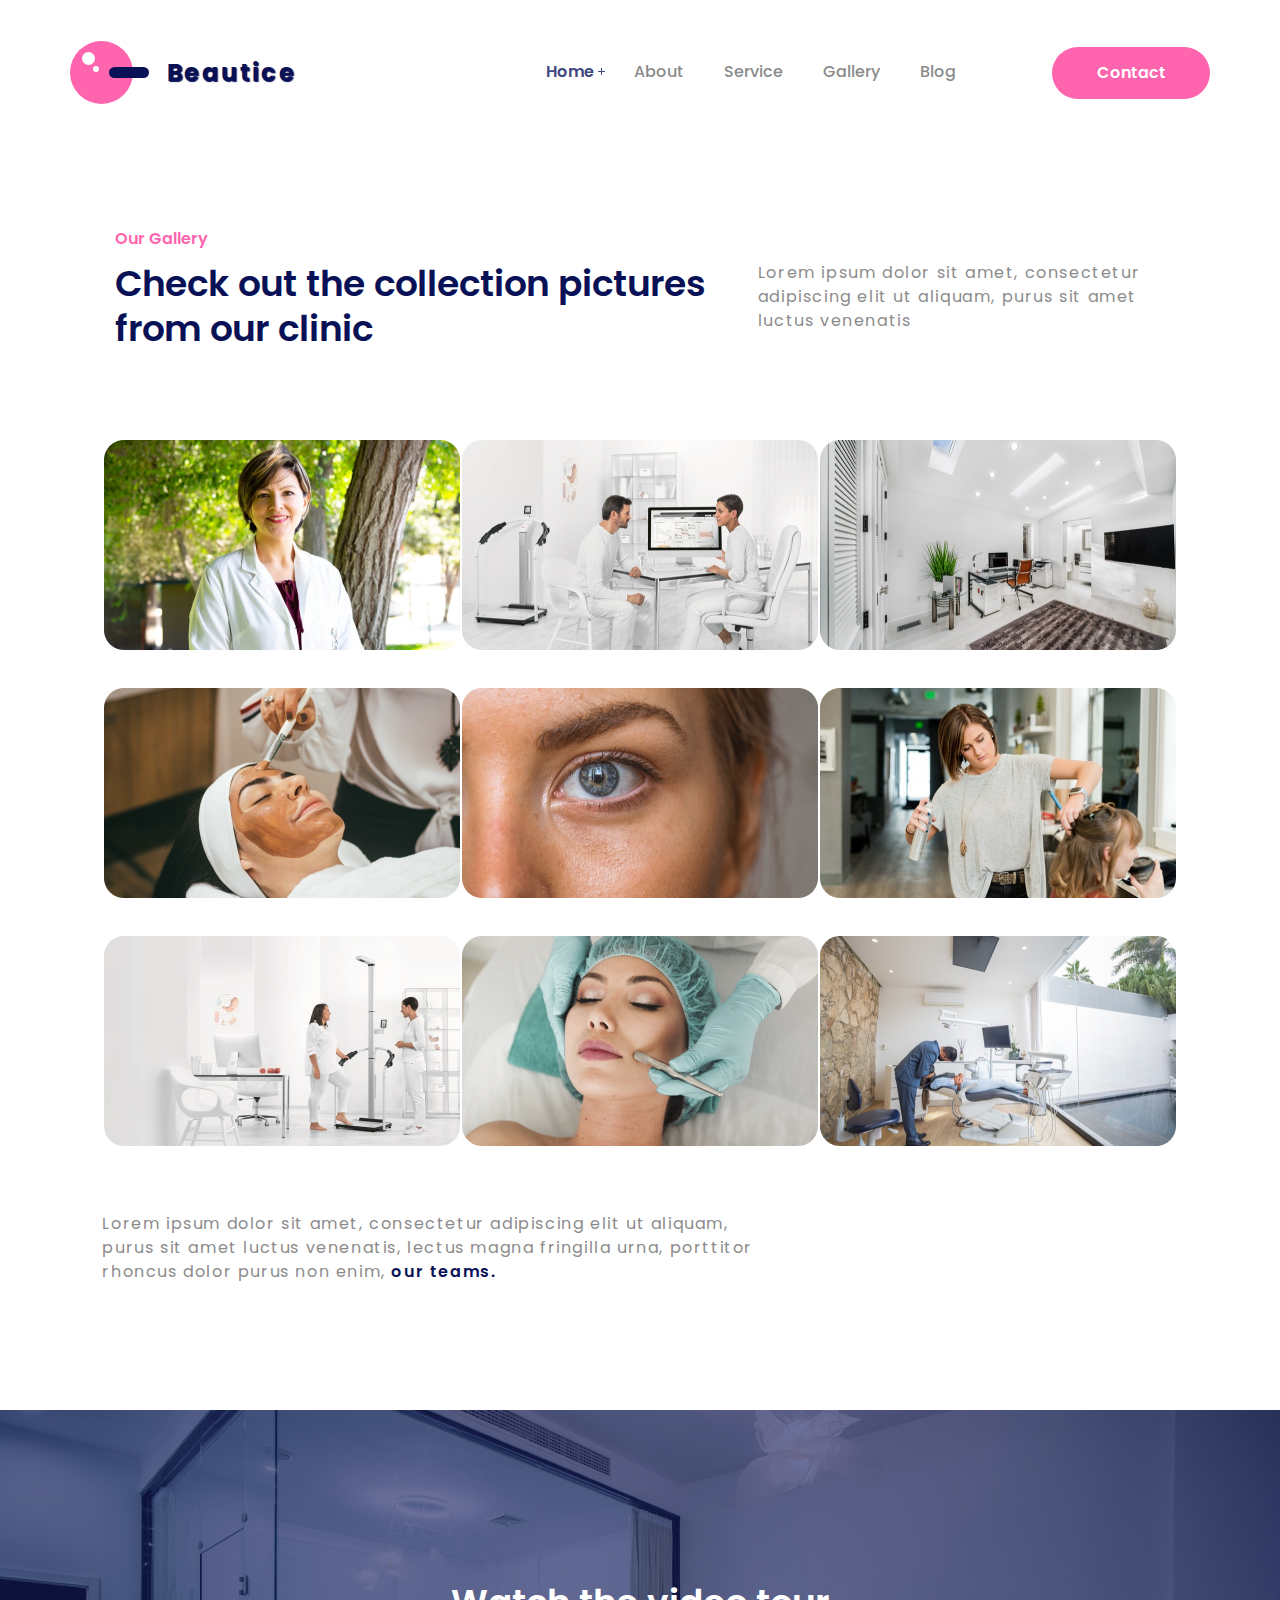
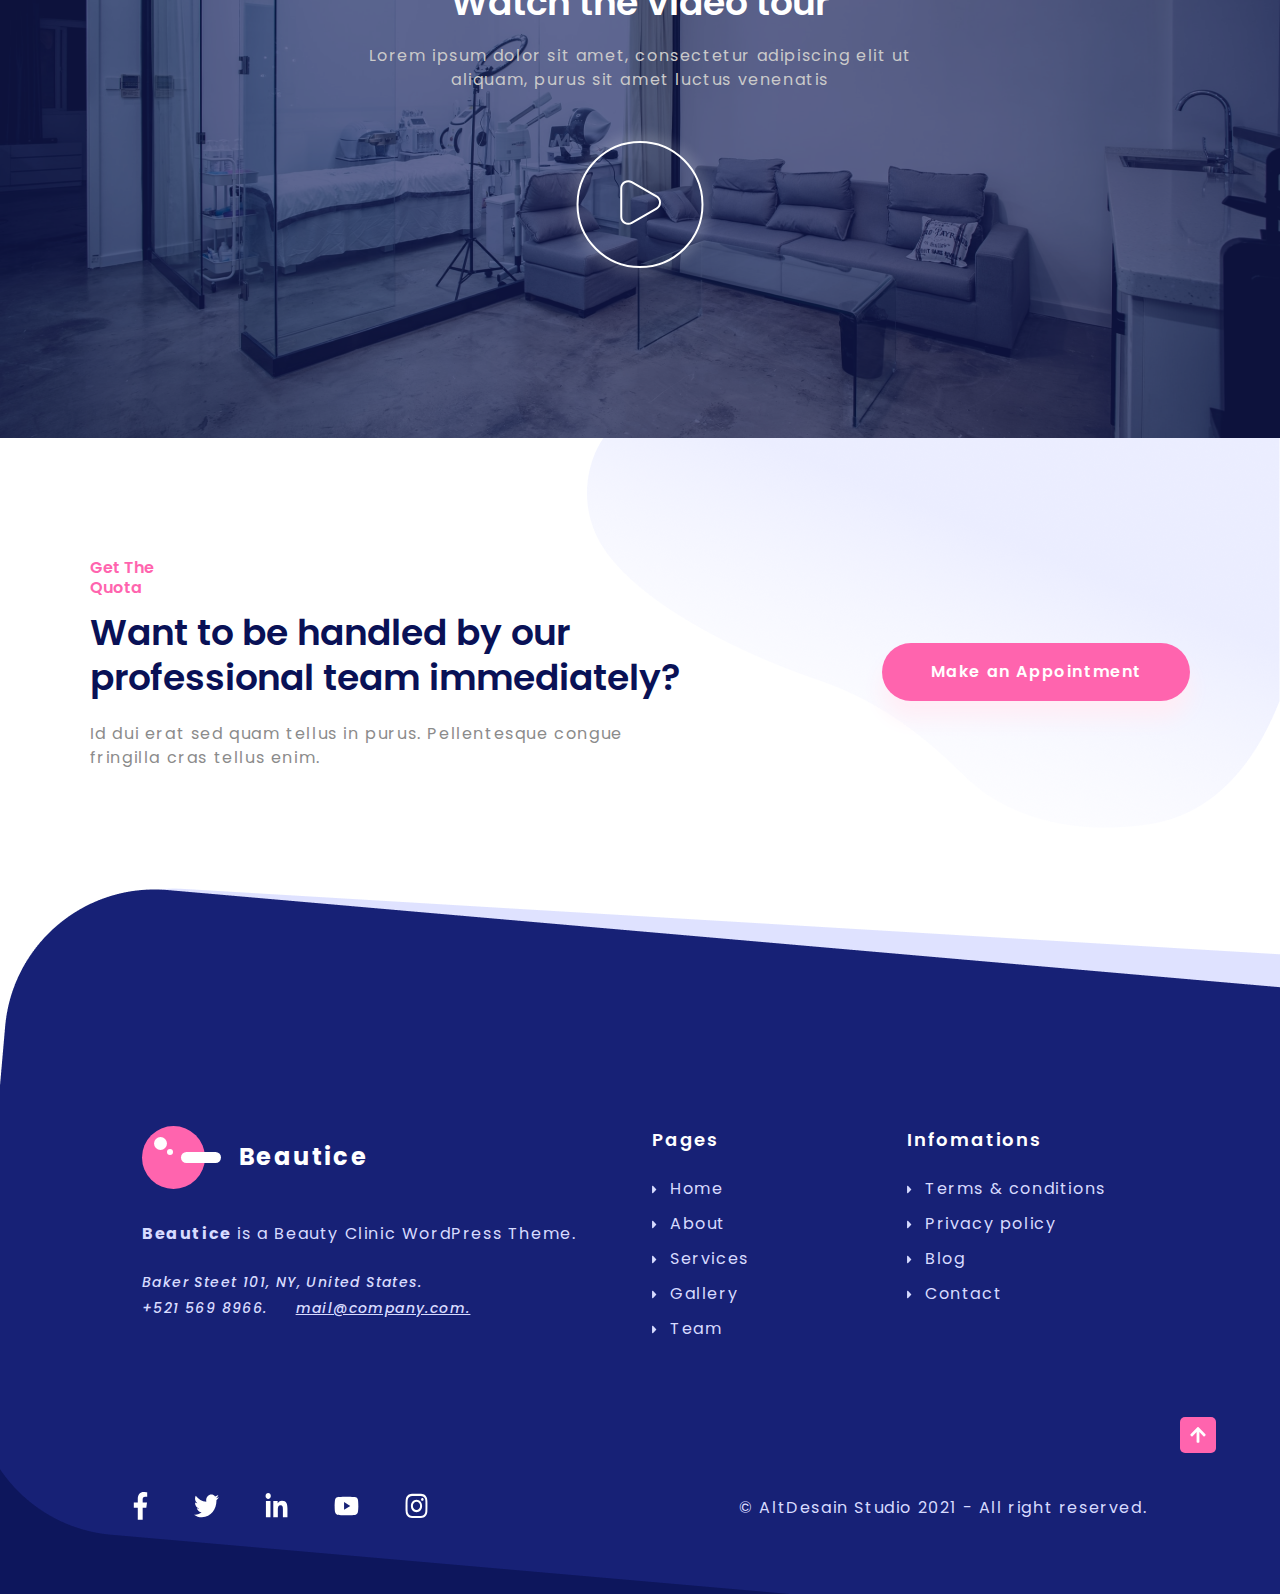
<file: home5.html>
<!DOCTYPE html>
<html lang="en">
<head>
    <meta charset="UTF-8">
    <meta http-equiv="X-UA-Compatible" content="IE=edge">
    <meta name="viewport" content="width=device-width, initial-scale=1.0">
    <title>Document</title>
    <link rel="stylesheet" href="./asset/themify-icons/themify-icons.css">
    <link rel="stylesheet" href="./asset/css/base.css">
    <link rel="stylesheet" href="./asset/css/home5.css">
    <link rel="stylesheet" href="./asset/css/reponsive.css">
    <link rel="stylesheet" href="./asset/css/reponsive/rs5.css">
    <link rel="stylesheet" href="./asset/css/grid.css">
    <link rel="preconnect" href="https://fonts.googleapis.com">
    <link rel="preconnect" href="https://fonts.gstatic.com" crossorigin>
    <link
        href="https://fonts.googleapis.com/css2?family=Montserrat:ital,wght@0,700;1,700&family=Poppins:ital,wght@0,100;0,200;0,300;0,400;0,500;0,600;0,700;1,100;1,200;1,300;1,400;1,500;1,600;1,700&family=Roboto:ital,wght@0,100;0,300;0,400;0,500;0,700;1,100;1,300;1,400;1,500;1,700&display=swap"
        rel="stylesheet">
</head>
<body>
    <div class="main">
        <!-- header -->
        <div class="header">
            <!-- header main -->
            <div class="header__main">
                <a href="./index.html" class="header__logo">
                    <div class="header__logo-ball">
                        <div class="header__logo-ball-rectangle">

                        </div>
                    </div>

                    <div class="header__beautice">
                        Beautice
                    </div>
                </a>

                <ul class="header__menu__list">
                    <li class="header__menu__list-item">
                        <a href="./home2.html" class="header__menu__list-item-link header__menu__list-item-link--active">Home
                        </a>
                    </li>

                    <li class="header__menu__list-item">
                        <a href="./home3.html" class="header__menu__list-item-link">About</a>
                    </li>

                    <li class="header__menu__list-item">
                        <a href="./home4.html" class="header__menu__list-item-link">Service</a>
                    </li>

                    <li class="header__menu__list-item">
                        <a href="./home5.html" class="header__menu__list-item-link">Gallery</a>
                    </li>

                    <li class="header__menu__list-item">
                        <a href="./home7.html" class="header__menu__list-item-link">Blog</a>
                    </li>

                </ul>

                <a href="./home8.html" class="header__contact">
                    Contact
                </a>

                <!-- header main mobile and tablet -->
                <div class="header__mobile ti-view-list">
                </div>
            </div>
        </div>

        <!-- content -->
        <div class="content">
            <div class="content__glary">
                <div class="content__glary-main">
                    <h2 class="content__glary-main-heading">Our Gallery</h2>
                    <p class="content__glary-main-title">Check out the collection pictures from our clinic</p>
                </div>

                <p class="content__glary-ders">
                    Lorem ipsum dolor sit amet, consectetur adipiscing elit ut aliquam, purus sit amet luctus venenatis
                </p>
            </div>

            <ul class="content__service">
                <li class="content__service-items">
                    <img src="./asset/imgpdg/unsplash_FVh_yqLR9eA.png" alt="" class="content__service-items-img">
                </li>

                <li class="content__service-items">
                    <img src="./asset/imgpdg/hinh2.png" alt="" class="content__service-items-img">
                </li>

                <li class="content__service-items">
                    <img src="./asset/imgpdg/hinh3.png" alt="" class="content__service-items-img">
                </li>

                <li class="content__service-items">
                    <img src="./asset/imgpdg/hinh4.png" alt="" class="content__service-items-img">
                </li>

                <li class="content__service-items">
                    <img src="./asset/imgpdg/hinh5.png" alt="" class="content__service-items-img">
                </li>

                <li class="content__service-items">
                    <img src="./asset/imgpdg/hinh6.png" alt="" class="content__service-items-img">
                </li>

                <li class="content__service-items">
                    <img src="./asset/imgpdg/hinh7.png" alt="" class="content__service-items-img">
                </li>

                <li class="content__service-items">
                    <img src="./asset/imgpdg/hinh8.png" alt="" class="content__service-items-img">
                </li>

                <li class="content__service-items">
                    <img src="./asset/imgpdg/hinh9.png" alt="" class="content__service-items-img">
                </li>

            </ul>

            <p class="content__service-ders">
                Lorem ipsum dolor sit amet, consectetur adipiscing elit ut aliquam, purus sit amet luctus venenatis, lectus magna fringilla urna, porttitor rhoncus dolor purus non enim, <span class="content__service-ders-text">our teams.</span> 
            </p>

            <div class="content__responsibility">
                <img src="./asset/imgpdg/backgroundhome5.png" alt="" class="content__responsibility-img">
                <div class="content__responsibility-background">
                    <svg width="1440" height="628" viewBox="0 0 1440 628" fill="none" xmlns="http://www.w3.org/2000/svg">
                        <rect width="1440" height="628" fill="#091156" fill-opacity="0.6"/>
                    </svg>                           
                </div>

                <div class="content__responsibility-main">
                    <h2 class="content__responsibility-main-heading">Watch the video tour</h2>
                    <p class="content__responsibility-main-ders">
                        Lorem ipsum dolor sit amet, consectetur adipiscing elit ut aliquam, purus sit amet luctus venenatis
                    </p>
                    <div class="content__responsibility-main-video">
                        <div class="content__responsibility-main-video-icon">
                            <svg width="41" height="45" viewBox="0 0 41 45" fill="none" xmlns="http://www.w3.org/2000/svg">
                                <path d="M36.5 16.4378C41.1667 19.1321 41.1667 25.8679 36.5 28.5622L11.75 42.8516C7.08333 45.5459 1.25 42.178 1.25 36.7894L1.25 8.21058C1.25 2.82198 7.08334 -0.5459 11.75 2.1484L36.5 16.4378Z" stroke="white" stroke-width="2"/>
                            </svg>    
                        </div>
                    </div>
                </div>
            </div>

            <div class="content__make">
                <img src="./asset/imgpdg/Bubble 2.png" alt="" class="content__make-background">
                <div class="content__make-main">
                    <div class="content__make-main-text">
                        <h2 class="content__make-main-text-heading">Get The Quota</h2>
                        <p class="content__make-main-text-title">
                            Want to be handled by our professional team immediately?
                        </p>
                        <p class="content__make-main-text-ders">
                            Id dui erat sed quam tellus in purus. Pellentesque congue fringilla cras tellus enim.
                        </p>
                    </div>

                    <button class="content__make-main-button">Make an Appointment</button>
                </div>

            </div>
        </div>

        <!-- footer -->
        <div class="footer">
            <img src="./asset/imgpdg/Footer BG.png" class="footer__background1">
            
            <img src="./asset/imgpdg/Bottom BG.png" class="footer__background2">

            <a href="#" class="footer__around">
                <svg width="16" height="16" viewBox="0 0 16 16" fill="none" xmlns="http://www.w3.org/2000/svg">
                    <path d="M1.35193 9.17754L0.57146 8.39707C0.240991 8.0666 0.240991 7.53223 0.57146 7.20527L7.40232 0.370898C7.73279 0.0404297 8.26716 0.0404297 8.59412 0.370898L15.425 7.20176C15.7554 7.53223 15.7554 8.0666 15.425 8.39356L14.6445 9.17402C14.3105 9.50801 13.7656 9.50098 13.4386 9.15996L9.40623 4.92715V15.0311C9.40623 15.4986 9.03005 15.8748 8.56248 15.8748H7.43748C6.9699 15.8748 6.59373 15.4986 6.59373 15.0311V4.92715L2.55779 9.16348C2.23083 9.50801 1.68591 9.51504 1.35193 9.17754Z" fill="white"/>
                </svg>    
            </a>

            <div class="gird">
                <div class="row footer__contact">
                    <div class="col l-6 m-12 footer__contact-beautice">
                        <div class="footer__contact-logo c-12">
                            <div class="footer__contact-logo-icon">
                                <div class="footer__contact-logo-iconRules"></div>
                            </div>
                            <p class="footer__contact-logo-text">Beautice</p>
                        </div>

                        <p class="footer__contact-ders"><span>Beautice</span> is a Beauty Clinic WordPress Theme.</p>
                        <p class="footer__contact-adress">Baker Steet 101, NY, United States.</p>
                        <div class="footer__contact-phone">
                            <a href="" class="footer__contact-phone-number">+521 569 8966.</a>
                            <a href="#" class="footer__contact-phone-emai">mail@company.com.</a>
                        </div>
                    </div>

                    <div class="col l-3 m-6 footer__contact-page c-12">
                        <p class="footer__contact-page-heading">Pages</p>
                        <ul class="footer__contact-page-list">
                            <li class="footer__contact-page-list-link">
                                <a href= "./index.html" class="footer__contact-page-list-item">
                                    <div class="footer__contact-page-list-item-icon">
                                        <svg width="5" height="9" viewBox="0 0 5 9" fill="none"
                                            xmlns="http://www.w3.org/2000/svg">
                                            <path
                                                d="M0.0625 7.76705V1.23343C0.0625 0.781023 0.60949 0.554463 0.929387 0.874359L4.1962 4.14117C4.3945 4.33947 4.3945 4.66102 4.1962 4.85932L0.929387 8.12612C0.60949 8.44605 0.0625 8.21946 0.0625 7.76705Z"
                                                fill="#D7DBFF" />
                                        </svg>
    
                                    </div>
                                    <span class="footer__contact-page-list-item-text">
                                        Home
                                    </span>
                                </a>
                            </li>

                            <li class="footer__contact-page-list-link">
                                <a href= "./home3.html" class="footer__contact-page-list-item">
                                    <div class="footer__contact-page-list-item-icon">
                                        <svg width="5" height="9" viewBox="0 0 5 9" fill="none"
                                            xmlns="http://www.w3.org/2000/svg">
                                            <path
                                                d="M0.0625 7.76705V1.23343C0.0625 0.781023 0.60949 0.554463 0.929387 0.874359L4.1962 4.14117C4.3945 4.33947 4.3945 4.66102 4.1962 4.85932L0.929387 8.12612C0.60949 8.44605 0.0625 8.21946 0.0625 7.76705Z"
                                                fill="#D7DBFF" />
                                        </svg>
    
                                    </div>
                                    <span class="footer__contact-page-list-item-text">
                                        About
                                    </span>
                                </a>
                            </li>

                            <li class="footer__contact-page-list-link">
                                <a href= "./home4.html" class="footer__contact-page-list-item">
                                    <div class="footer__contact-page-list-item-icon">
                                        <svg width="5" height="9" viewBox="0 0 5 9" fill="none"
                                            xmlns="http://www.w3.org/2000/svg">
                                            <path
                                                d="M0.0625 7.76705V1.23343C0.0625 0.781023 0.60949 0.554463 0.929387 0.874359L4.1962 4.14117C4.3945 4.33947 4.3945 4.66102 4.1962 4.85932L0.929387 8.12612C0.60949 8.44605 0.0625 8.21946 0.0625 7.76705Z"
                                                fill="#D7DBFF" />
                                        </svg>
    
                                    </div>
                                    <span class="footer__contact-page-list-item-text">
                                        Services
                                    </span>
                                </a>
                            </li>

                            <li class="footer__contact-page-list-link">
                                <a href= "./home5.html" class="footer__contact-page-list-item">
                                    <div class="footer__contact-page-list-item-icon">
                                        <svg width="5" height="9" viewBox="0 0 5 9" fill="none"
                                            xmlns="http://www.w3.org/2000/svg">
                                            <path
                                                d="M0.0625 7.76705V1.23343C0.0625 0.781023 0.60949 0.554463 0.929387 0.874359L4.1962 4.14117C4.3945 4.33947 4.3945 4.66102 4.1962 4.85932L0.929387 8.12612C0.60949 8.44605 0.0625 8.21946 0.0625 7.76705Z"
                                                fill="#D7DBFF" />
                                        </svg>
    
                                    </div>
                                    <span class="footer__contact-page-list-item-text">
                                        Gallery
                                    </span>
                                </a>
                            </li>

                            <li class="footer__contact-page-list-link">
                                <a href= "./home6.html" class="footer__contact-page-list-item">
                                    <div class="footer__contact-page-list-item-icon">
                                        <svg width="5" height="9" viewBox="0 0 5 9" fill="none"
                                            xmlns="http://www.w3.org/2000/svg">
                                            <path
                                                d="M0.0625 7.76705V1.23343C0.0625 0.781023 0.60949 0.554463 0.929387 0.874359L4.1962 4.14117C4.3945 4.33947 4.3945 4.66102 4.1962 4.85932L0.929387 8.12612C0.60949 8.44605 0.0625 8.21946 0.0625 7.76705Z"
                                                fill="#D7DBFF" />
                                        </svg>
    
                                    </div>
                                    <span class="footer__contact-page-list-item-text">
                                        Team
                                    </span>
                                </a>
                            </li>

                        </ul>
                    </div>

                    <div class="col l-3 m-6 footer__contact-page c-12">
                        <p class="footer__contact-page-heading">Infomations</p>
                        <ul class="footer__contact-page-list">
                            <li class="footer__contact-page-list-link">
                                <a href= "" class="footer__contact-page-list-item">
                                    <div class="footer__contact-page-list-item-icon">
                                        <svg width="5" height="9" viewBox="0 0 5 9" fill="none"
                                            xmlns="http://www.w3.org/2000/svg">
                                            <path
                                                d="M0.0625 7.76705V1.23343C0.0625 0.781023 0.60949 0.554463 0.929387 0.874359L4.1962 4.14117C4.3945 4.33947 4.3945 4.66102 4.1962 4.85932L0.929387 8.12612C0.60949 8.44605 0.0625 8.21946 0.0625 7.76705Z"
                                                fill="#D7DBFF" />
                                        </svg>
    
                                    </div>
                                    <span class="footer__contact-page-list-item-text">
                                        Terms & conditions
                                    </span>
                                </a>
                            </li>

                            <li class="footer__contact-page-list-link">
                                <a href= "" class="footer__contact-page-list-item">
                                    <div class="footer__contact-page-list-item-icon">
                                        <svg width="5" height="9" viewBox="0 0 5 9" fill="none"
                                            xmlns="http://www.w3.org/2000/svg">
                                            <path
                                                d="M0.0625 7.76705V1.23343C0.0625 0.781023 0.60949 0.554463 0.929387 0.874359L4.1962 4.14117C4.3945 4.33947 4.3945 4.66102 4.1962 4.85932L0.929387 8.12612C0.60949 8.44605 0.0625 8.21946 0.0625 7.76705Z"
                                                fill="#D7DBFF" />
                                        </svg>
    
                                    </div>
                                    <span class="footer__contact-page-list-item-text">
                                        Privacy policy
                                    </span>
                                </a>
                            </li>

                            <li class="footer__contact-page-list-link">
                                <a href= "./home7.html" class="footer__contact-page-list-item">
                                    <div class="footer__contact-page-list-item-icon">
                                        <svg width="5" height="9" viewBox="0 0 5 9" fill="none"
                                            xmlns="http://www.w3.org/2000/svg">
                                            <path
                                                d="M0.0625 7.76705V1.23343C0.0625 0.781023 0.60949 0.554463 0.929387 0.874359L4.1962 4.14117C4.3945 4.33947 4.3945 4.66102 4.1962 4.85932L0.929387 8.12612C0.60949 8.44605 0.0625 8.21946 0.0625 7.76705Z"
                                                fill="#D7DBFF" />
                                        </svg>
    
                                    </div>
                                    <span class="footer__contact-page-list-item-text">
                                        Blog
                                    </span>
                                </a>
                            </li>

                            <li class="footer__contact-page-list-link">
                                <a href= "./home8.html" class="footer__contact-page-list-item">
                                    <div class="footer__contact-page-list-item-icon">
                                        <svg width="5" height="9" viewBox="0 0 5 9" fill="none"
                                            xmlns="http://www.w3.org/2000/svg">
                                            <path
                                                d="M0.0625 7.76705V1.23343C0.0625 0.781023 0.60949 0.554463 0.929387 0.874359L4.1962 4.14117C4.3945 4.33947 4.3945 4.66102 4.1962 4.85932L0.929387 8.12612C0.60949 8.44605 0.0625 8.21946 0.0625 7.76705Z"
                                                fill="#D7DBFF" />
                                        </svg>
    
                                    </div>
                                    <span class="footer__contact-page-list-item-text">
                                        Contact
                                    </span>
                                </a>
                            </li>
                        </ul>
                    </div>
                </div>
            </div>

            <div class="footer__introduce">
                <ul class="footer__introduce-list">
                    <li class="footer__introduce-list-item">
                        <svg width="15" height="28" viewBox="0 0 15 28" fill="none" xmlns="http://www.w3.org/2000/svg">
                            <path
                                d="M13.3174 15.6593L14.0117 10.6212H9.67041V7.35173C9.67041 5.97339 10.2769 4.62984 12.2212 4.62984H14.1948V0.340373C14.1948 0.340373 12.4038 0 10.6914 0C7.11621 0 4.7793 2.41306 4.7793 6.78136V10.6212H0.805176V15.6593H4.7793V27.8388H9.67041V15.6593H13.3174Z"
                                fill="white" />
                        </svg>
                    </li>

                    <li class="footer__introduce-list-item">
                        <svg width="25" height="24" viewBox="0 0 25 24" fill="none" xmlns="http://www.w3.org/2000/svg">
                            <path
                                d="M22.4302 6.24912C22.446 6.49641 22.446 6.74375 22.446 6.99103C22.446 14.5336 17.2906 23.2244 7.86802 23.2244C4.96509 23.2244 2.26841 22.2882 0 20.6632C0.412451 20.7161 0.808984 20.7338 1.2373 20.7338C3.63257 20.7338 5.83755 19.8329 7.59834 18.2962C5.3458 18.2431 3.45811 16.6004 2.80771 14.3393C3.125 14.3923 3.44224 14.4276 3.77539 14.4276C4.2354 14.4276 4.69546 14.357 5.12373 14.2334C2.77603 13.7034 1.01519 11.4071 1.01519 8.6338V8.56317C1.69727 8.98711 2.49048 9.25207 3.33115 9.28736C1.95107 8.26281 1.04692 6.51408 1.04692 4.53567C1.04692 3.47584 1.30068 2.50431 1.74487 1.65642C4.26709 5.1186 8.05835 7.37958 12.3096 7.62692C12.2303 7.20298 12.1827 6.76142 12.1827 6.3198C12.1827 3.17554 14.4669 0.614258 17.3064 0.614258C18.7816 0.614258 20.1141 1.30316 21.05 2.41601C22.208 2.16872 23.3184 1.69176 24.302 1.0382C23.9212 2.36305 23.1122 3.47589 22.0494 4.18241C23.0805 4.05882 24.0799 3.7408 24.9999 3.29924C24.302 4.4297 23.4295 5.43652 22.4302 6.24912Z"
                                fill="white" />
                        </svg>

                    </li>

                    <li class="footer__introduce-list-item">
                        <svg width="23" height="25" viewBox="0 0 23 25" fill="none" xmlns="http://www.w3.org/2000/svg">
                            <path
                                d="M5.45898 24.3589H0.923828V8.09604H5.45898V24.3589ZM3.18896 5.87763C1.73877 5.87763 0.5625 4.54007 0.5625 2.9252C0.5625 2.14952 0.839216 1.4056 1.33177 0.857115C1.82433 0.308626 2.49238 0.000488281 3.18896 0.000488281C3.88555 0.000488281 4.5536 0.308626 5.04616 0.857115C5.53871 1.4056 5.81543 2.14952 5.81543 2.9252C5.81543 4.54007 4.63867 5.87763 3.18896 5.87763ZM22.4326 24.3589H17.9072V16.4423C17.9072 14.5555 17.873 12.1359 15.5493 12.1359C13.1914 12.1359 12.8301 14.1858 12.8301 16.3063V24.3589H8.29981V8.09604H12.6494V10.3144H12.7129C13.3184 9.03669 14.7974 7.68825 17.0039 7.68825C21.5938 7.68825 22.4375 11.0539 22.4375 15.4255V24.3589H22.4326Z"
                                fill="white" />
                        </svg>
                    </li>

                    <li class="footer__introduce-list-item">
                        <svg width="25" height="20" viewBox="0 0 25 20" fill="none" xmlns="http://www.w3.org/2000/svg">
                            <path
                                d="M23.8566 3.54354C23.5839 2.4005 22.7807 1.50028 21.7609 1.19478C19.9124 0.639648 12.5 0.639648 12.5 0.639648C12.5 0.639648 5.08767 0.639648 3.2391 1.19478C2.21927 1.50033 1.41606 2.4005 1.14344 3.54354C0.648132 5.61536 0.648132 9.93801 0.648132 9.93801C0.648132 9.93801 0.648132 14.2607 1.14344 16.3325C1.41606 17.4755 2.21927 18.3382 3.2391 18.6437C5.08767 19.1989 12.5 19.1989 12.5 19.1989C12.5 19.1989 19.9123 19.1989 21.7609 18.6437C22.7807 18.3382 23.5839 17.4755 23.8566 16.3325C24.3519 14.2607 24.3519 9.93801 24.3519 9.93801C24.3519 9.93801 24.3519 5.61536 23.8566 3.54354ZM10.0757 13.8627V6.01336L16.271 9.93811L10.0757 13.8627Z"
                                fill="white" />
                        </svg>
                    </li>

                    <li class="footer__introduce-list-item">
                        <svg width="23" height="26" viewBox="0 0 23 26" fill="none" xmlns="http://www.w3.org/2000/svg">
                            <path
                                d="M11.5049 6.66661C8.39941 6.66661 5.89453 9.45593 5.89453 12.914C5.89453 16.3721 8.39941 19.1615 11.5049 19.1615C14.6104 19.1615 17.1152 16.3721 17.1152 12.914C17.1152 9.45593 14.6104 6.66661 11.5049 6.66661ZM11.5049 16.9757C9.49805 16.9757 7.85742 15.1542 7.85742 12.914C7.85742 10.6739 9.49316 8.85239 11.5049 8.85239C13.5166 8.85239 15.1523 10.6739 15.1523 12.914C15.1523 15.1542 13.5117 16.9757 11.5049 16.9757ZM18.6533 6.41106C18.6533 7.22121 18.0674 7.86825 17.3447 7.86825C16.6172 7.86825 16.0361 7.21577 16.0361 6.41106C16.0361 5.60634 16.6221 4.95387 17.3447 4.95387C18.0674 4.95387 18.6533 5.60634 18.6533 6.41106ZM22.3691 7.89C22.2861 5.93802 21.8857 4.20896 20.6016 2.7844C19.3223 1.35983 17.7695 0.913977 16.0166 0.816106C14.21 0.701923 8.79492 0.701923 6.98828 0.816106C5.24023 0.908539 3.6875 1.3544 2.40332 2.77896C1.11914 4.20353 0.723633 5.93258 0.635742 7.88456C0.533203 9.89635 0.533203 15.9263 0.635742 17.9381C0.71875 19.8901 1.11914 21.6191 2.40332 23.0437C3.6875 24.4682 5.23535 24.9141 6.98828 25.012C8.79492 25.1261 14.21 25.1261 16.0166 25.012C17.7695 24.9195 19.3223 24.4737 20.6016 23.0437C21.8809 21.6191 22.2812 19.8901 22.3691 17.9381C22.4717 15.9263 22.4717 9.90179 22.3691 7.89ZM20.0352 20.0967C19.6543 21.1624 18.917 21.9834 17.9551 22.4129C16.5146 23.0491 13.0967 22.9023 11.5049 22.9023C9.91309 22.9023 6.49023 23.0437 5.05469 22.4129C4.09766 21.9888 3.36035 21.1678 2.97461 20.0967C2.40332 18.4927 2.53516 14.6866 2.53516 12.914C2.53516 11.1415 2.4082 7.32996 2.97461 5.7314C3.35547 4.66569 4.09277 3.84467 5.05469 3.41512C6.49512 2.77896 9.91309 2.92577 11.5049 2.92577C13.0967 2.92577 16.5195 2.7844 17.9551 3.41512C18.9121 3.83923 19.6494 4.66026 20.0352 5.7314C20.6064 7.33539 20.4746 11.1415 20.4746 12.914C20.4746 14.6866 20.6064 18.4981 20.0352 20.0967Z"
                                fill="white" />
                        </svg>
                    </li>

                </ul>

                <p class="footer__introduce-version">© AltDesain Studio 2021 - All right reserved.</p>
            </div>
        </div>
    </div>

    <div class="modal">
        <ul class="modal__list">
            <div class="modal__close ti-close"></div>

            <li class="modal__list-items">
                <a href="./home2.html" class="modal__list-items-link modal__list-items-link-active">
                    Home + 
                </a>
            </li>

            <li class="modal__list-items">
                <a href="./home3.html" class="modal__list-items-link">
                    About
                </a>
            </li>

            <li class="modal__list-items">
                <a href="./home4.html" class="modal__list-items-link">
                    Service
                </a>
            </li>

            <li class="modal__list-items">
                <a href="./home5.html" class="modal__list-items-link">
                    Gallery 
                </a>
            </li>

            <li class="modal__list-items">
                <a href="./home7.html" class="modal__list-items-link">
                    Blog
                </a>
            </li>

            <li class="modal__list-items">
                <a href="./home8.html" class="modal__list-items-link">
                    Contact
                </a>
            </li>

        </ul>
    </div>

    <script src="./asset/js/index.js"></script>
</body>
</html>
</file>
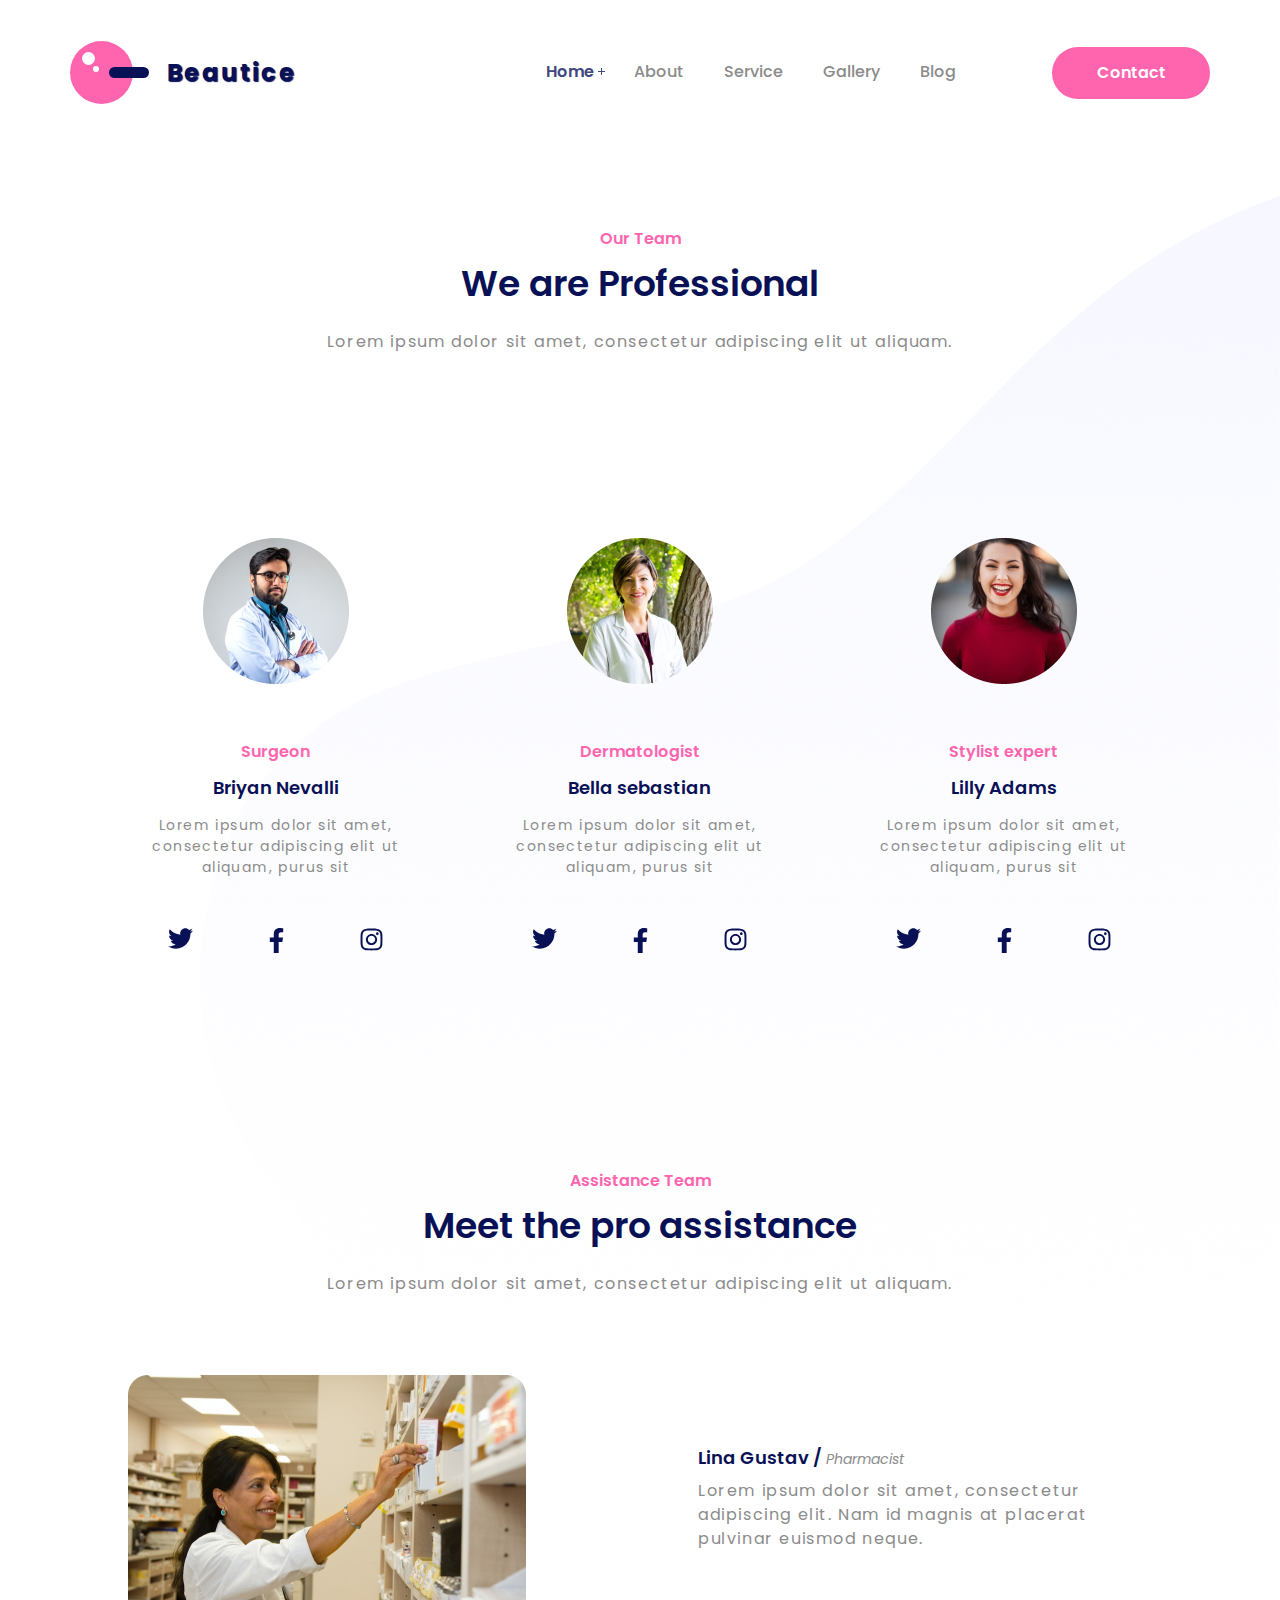
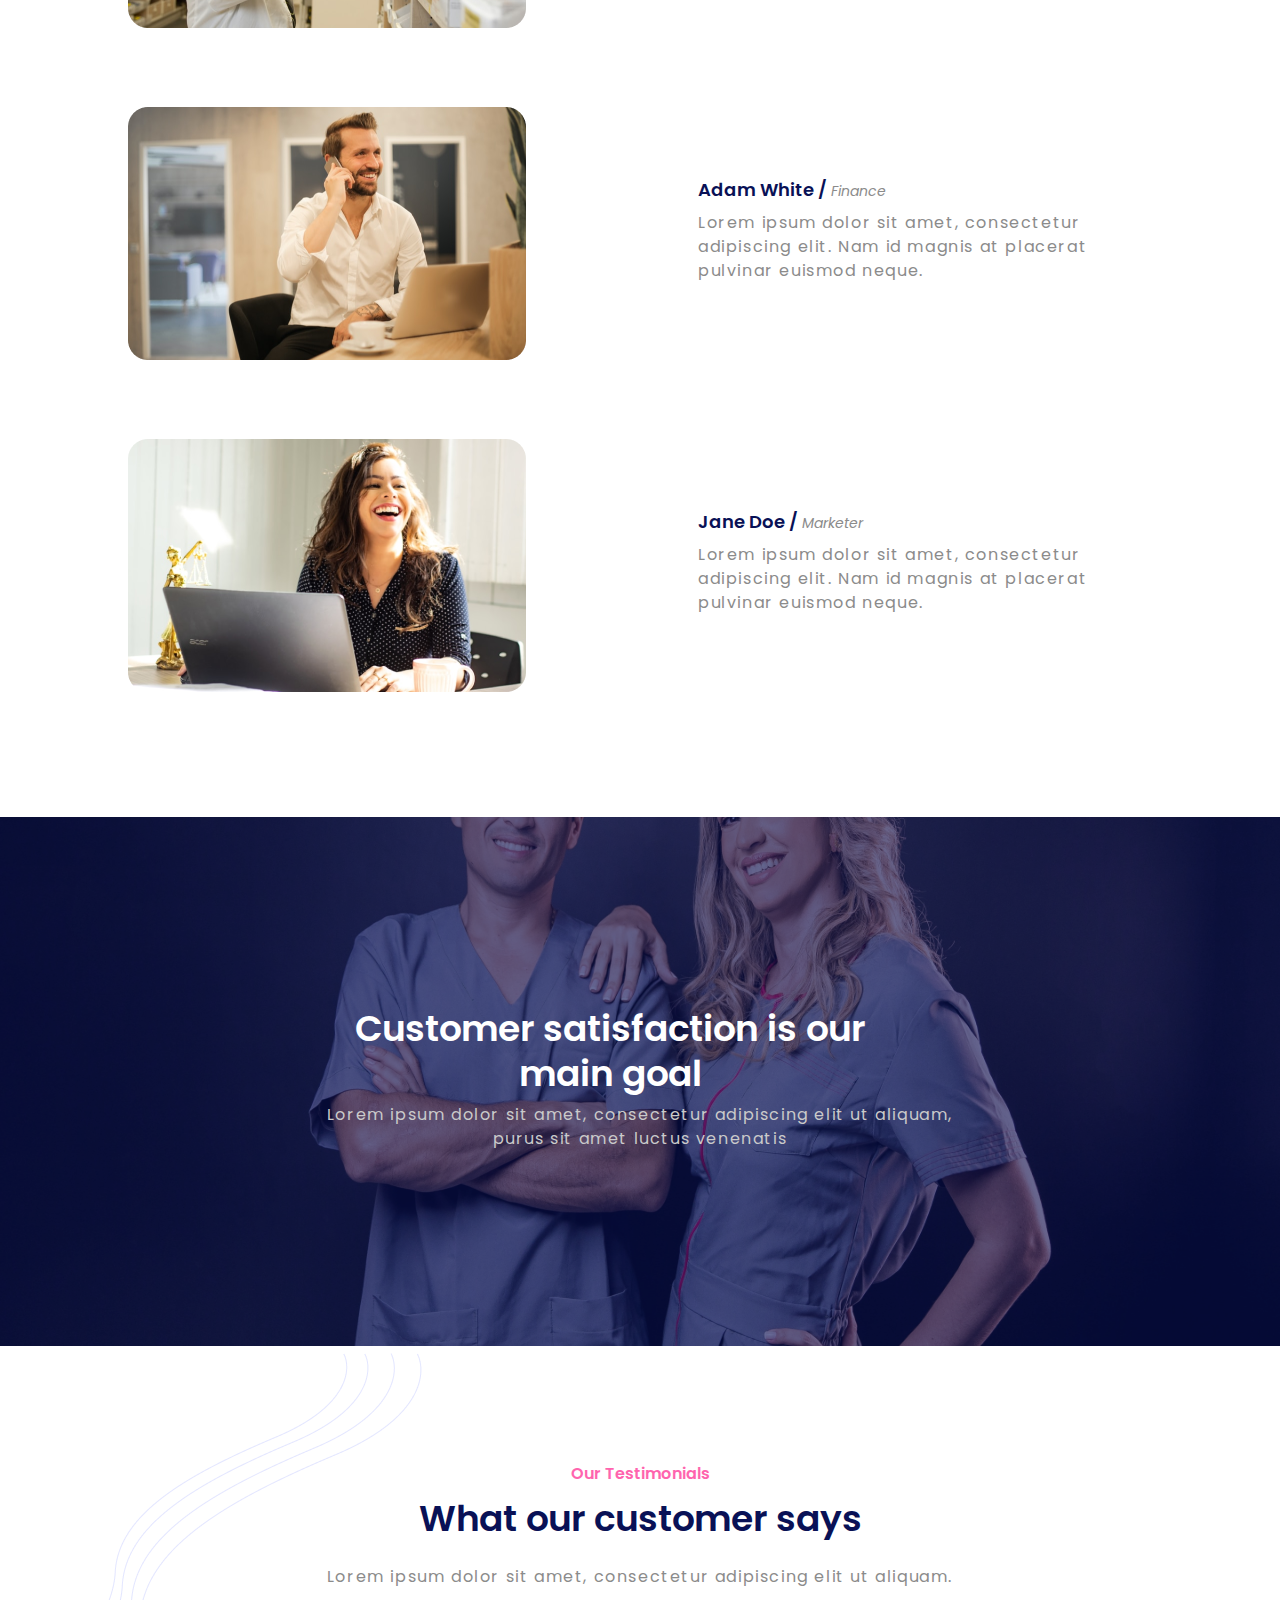
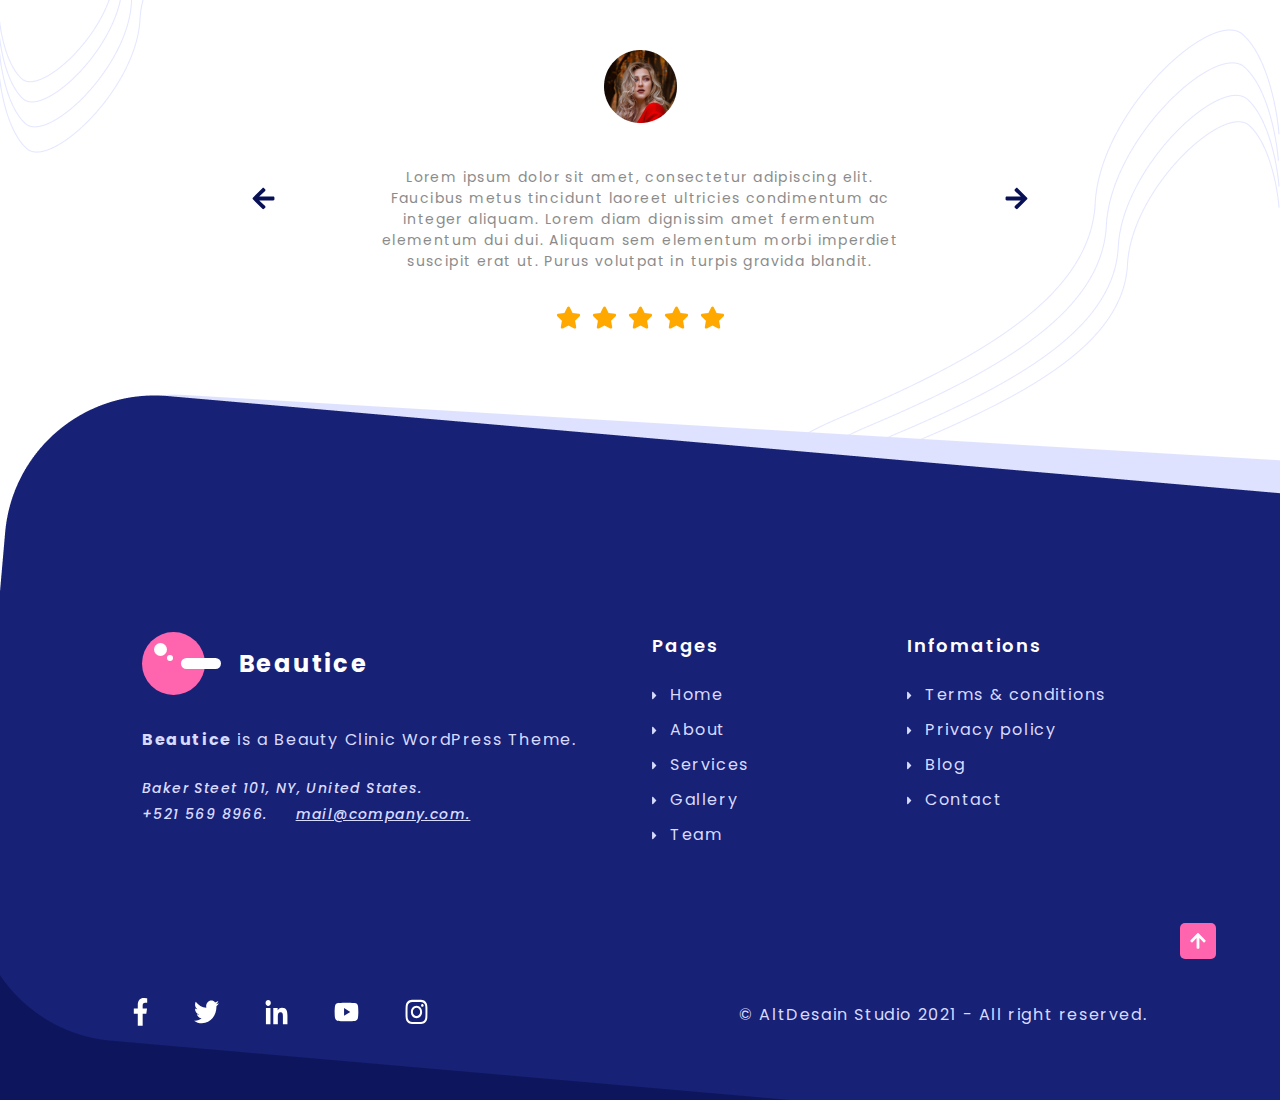
<file: home6.html>
<!DOCTYPE html>
<html lang="en">
<head>
    <meta charset="UTF-8">
    <meta http-equiv="X-UA-Compatible" content="IE=edge">
    <meta name="viewport" content="width=device-width, initial-scale=1.0">
    <title>Document</title>
    <link rel="stylesheet" href="./asset/themify-icons/themify-icons.css">
    <link rel="stylesheet" href="./asset/css/base.css">
    <link rel="stylesheet" href="./asset/css/home6.css">
    <link rel="stylesheet" href="./asset/css/reponsive.css">
    <link rel="stylesheet" href="./asset/css/reponsive/rs6.css">
    <link rel="stylesheet" href="./asset/css/grid.css">
    <link rel="preconnect" href="https://fonts.googleapis.com">
    <link rel="preconnect" href="https://fonts.gstatic.com" crossorigin>
    <link
        href="https://fonts.googleapis.com/css2?family=Montserrat:ital,wght@0,700;1,700&family=Poppins:ital,wght@0,100;0,200;0,300;0,400;0,500;0,600;0,700;1,100;1,200;1,300;1,400;1,500;1,600;1,700&family=Roboto:ital,wght@0,100;0,300;0,400;0,500;0,700;1,100;1,300;1,400;1,500;1,700&display=swap"
        rel="stylesheet">
</head>
<body>
    <div class="main">
        <img src="./asset/imgpdg/backgrondhome6line1.png" alt="" class="main__background1">
        <img src="./asset/imgpdg/Group 2.png" alt="" class="main__background2">
        <img src="./asset/imgpdg/Group 3.png" alt="" class="main__background3">



        <!-- header -->
        <div class="header">
            <!-- header main -->
            <div class="header__main">
                <a href="./index.html" class="header__logo">
                    <div class="header__logo-ball">
                        <div class="header__logo-ball-rectangle">

                        </div>
                    </div>

                    <div class="header__beautice">
                        Beautice
                    </div>
                </a>

                <ul class="header__menu__list">
                    <li class="header__menu__list-item">
                        <a href="./home2.html" class="header__menu__list-item-link header__menu__list-item-link--active">Home
                        </a>
                    </li>

                    <li class="header__menu__list-item">
                        <a href="./home3.html" class="header__menu__list-item-link">About</a>
                    </li>

                    <li class="header__menu__list-item">
                        <a href="./home4.html" class="header__menu__list-item-link">Service</a>
                    </li>

                    <li class="header__menu__list-item">
                        <a href="./home5.html" class="header__menu__list-item-link">Gallery</a>
                    </li>

                    <li class="header__menu__list-item">
                        <a href="./home7.html" class="header__menu__list-item-link">Blog</a>
                    </li>

                </ul>

                <a href="./home8.html" class="header__contact">
                    Contact
                </a>

                <!-- header main mobile and tablet -->
                <div class="header__mobile ti-view-list">
                </div>
            </div>
        </div>

        <!-- content -->
        <div class="content">
            <div class="content__professional">
                <p class="content__professional-heading">Our Team</p>
                <p class="content__professional-title">We are Professional</p>
                <p class="content__professional-ders">
                    Lorem ipsum dolor sit amet, consectetur adipiscing elit ut aliquam.
                </p>

            </div>

            <div class="gird wide content__avatar-wrap">
                <div class="row content__avatar">
                    <div class="col c-12 m-12 l-4 content__avatar-items-wrap">
                        <div class="content__avatar-items">
                            <a href="" class="content__avatar-img-link">
                                <img src="./asset/imgpdg/anhcuahome1.png" alt="" class="content__avatar-img">
                            </a>
                            <a href="./home6.html" class="content__avatar-items-heading">Surgeon</a>
                            <a href="#" class="content__avatar-items-ders">Briyan Nevalli</a>
                            <a href="./home6.html" class="content__avatar-items-text">
                                Lorem ipsum dolor sit amet, consectetur adipiscing elit ut aliquam, purus sit
                            </a>

                            <ul class="content__avatar-items-list">
                                <li class="content__avatar-items-icons">
                                    <a href="" class="content__avatar-items-icons-link">
                                        <svg width="25" height="21" viewBox="0 0 25 21" fill="none"
                                            xmlns="http://www.w3.org/2000/svg">
                                            <path
                                                d="M22.4302 5.40791C22.446 5.62998 22.446 5.8521 22.446 6.07417C22.446 12.8476 17.2906 20.6522 7.86802 20.6522C4.96509 20.6522 2.26841 19.8114 0 18.3521C0.412451 18.3997 0.808984 18.4155 1.2373 18.4155C3.63257 18.4155 5.83755 17.6065 7.59834 16.2265C5.3458 16.1789 3.45811 14.7036 2.80771 12.6731C3.125 12.7207 3.44224 12.7524 3.77539 12.7524C4.2354 12.7524 4.69546 12.689 5.12373 12.578C2.77603 12.102 1.01519 10.0399 1.01519 7.54941V7.48599C1.69727 7.8667 2.49048 8.10464 3.33115 8.13633C1.95107 7.21626 1.04692 5.64585 1.04692 3.86919C1.04692 2.91743 1.30068 2.04497 1.74487 1.28354C4.26709 4.39268 8.05835 6.4231 12.3096 6.64522C12.2303 6.2645 12.1827 5.86797 12.1827 5.47139C12.1827 2.64775 14.4669 0.347656 17.3064 0.347656C18.7816 0.347656 20.1141 0.966309 21.05 1.96567C22.208 1.7436 23.3184 1.31528 24.302 0.728369C23.9212 1.91812 23.1122 2.91748 22.0494 3.55195C23.0805 3.44097 24.0799 3.15537 24.9999 2.75884C24.302 3.77402 23.4295 4.67817 22.4302 5.40791Z"
                                                fill="#091156" />
                                        </svg>
                                    </a>
                                </li>

                                <li class="content__avatar-items-icons">
                                    <a href="" class="content__avatar-items-icons-link">
                                        <svg width="15" height="25" viewBox="0 0 15 25" fill="none"
                                            xmlns="http://www.w3.org/2000/svg">
                                            <path
                                                d="M13.3174 14.0625L14.0117 9.53809H9.67041V6.60205C9.67041 5.36426 10.2769 4.15771 12.2212 4.15771H14.1948V0.305664C14.1948 0.305664 12.4038 0 10.6914 0C7.11621 0 4.7793 2.16699 4.7793 6.08984V9.53809H0.805176V14.0625H4.7793V25H9.67041V14.0625H13.3174Z"
                                                fill="#091156" />
                                        </svg>
                                    </a>
                                </li>

                                <li class="content__avatar-items-icons">
                                    <a href="" class="content__avatar-items-icons-link">
                                        <svg width="23" height="23" viewBox="0 0 23 23" fill="none"
                                            xmlns="http://www.w3.org/2000/svg">
                                            <path
                                                d="M11.5049 5.88477C8.39941 5.88477 5.89453 8.38965 5.89453 11.4951C5.89453 14.6006 8.39941 17.1055 11.5049 17.1055C14.6104 17.1055 17.1152 14.6006 17.1152 11.4951C17.1152 8.38965 14.6104 5.88477 11.5049 5.88477ZM11.5049 15.1426C9.49805 15.1426 7.85742 13.5068 7.85742 11.4951C7.85742 9.4834 9.49316 7.84766 11.5049 7.84766C13.5166 7.84766 15.1523 9.4834 15.1523 11.4951C15.1523 13.5068 13.5117 15.1426 11.5049 15.1426ZM18.6533 5.65527C18.6533 6.38281 18.0674 6.96387 17.3447 6.96387C16.6172 6.96387 16.0361 6.37793 16.0361 5.65527C16.0361 4.93262 16.6221 4.34668 17.3447 4.34668C18.0674 4.34668 18.6533 4.93262 18.6533 5.65527ZM22.3691 6.9834C22.2861 5.23047 21.8857 3.67773 20.6016 2.39844C19.3223 1.11914 17.7695 0.71875 16.0166 0.630859C14.21 0.52832 8.79492 0.52832 6.98828 0.630859C5.24023 0.713867 3.6875 1.11426 2.40332 2.39355C1.11914 3.67285 0.723633 5.22559 0.635742 6.97852C0.533203 8.78516 0.533203 14.2002 0.635742 16.0068C0.71875 17.7598 1.11914 19.3125 2.40332 20.5918C3.6875 21.8711 5.23535 22.2715 6.98828 22.3594C8.79492 22.4619 14.21 22.4619 16.0166 22.3594C17.7695 22.2764 19.3223 21.876 20.6016 20.5918C21.8809 19.3125 22.2812 17.7598 22.3691 16.0068C22.4717 14.2002 22.4717 8.79004 22.3691 6.9834ZM20.0352 17.9453C19.6543 18.9023 18.917 19.6396 17.9551 20.0254C16.5146 20.5967 13.0967 20.4648 11.5049 20.4648C9.91309 20.4648 6.49023 20.5918 5.05469 20.0254C4.09766 19.6445 3.36035 18.9072 2.97461 17.9453C2.40332 16.5049 2.53516 13.0869 2.53516 11.4951C2.53516 9.90332 2.4082 6.48047 2.97461 5.04492C3.35547 4.08789 4.09277 3.35059 5.05469 2.96484C6.49512 2.39355 9.91309 2.52539 11.5049 2.52539C13.0967 2.52539 16.5195 2.39844 17.9551 2.96484C18.9121 3.3457 19.6494 4.08301 20.0352 5.04492C20.6064 6.48535 20.4746 9.90332 20.4746 11.4951C20.4746 13.0869 20.6064 16.5098 20.0352 17.9453Z"
                                                fill="#091156" />
                                        </svg>
                                    </a>
                                </li>
                            </ul>
                        </div>
                    </div>

                    <div class="col c-12 m-12 l-4 content__avatar-items-wrap">
                        <div class="content__avatar-items">
                            <a href="" class="content__avatar-img-link">
                                <img src="./asset/imgpdg/anh2cuahome1.png" alt="" class="content__avatar-img">
                            </a>
                            <a href="./home6.html" class="content__avatar-items-heading">Dermatologist</a>
                            <a href="#" class="content__avatar-items-ders">Bella sebastian</a>
                            <a href="./home6.html" class="content__avatar-items-text">
                                Lorem ipsum dolor sit amet, consectetur adipiscing elit ut aliquam, purus sit
                            </a>

                            <ul class="content__avatar-items-list">
                                <li class="content__avatar-items-icons">
                                    <a href="" class="content__avatar-items-icons-link">
                                        <svg width="25" height="21" viewBox="0 0 25 21" fill="none"
                                            xmlns="http://www.w3.org/2000/svg">
                                            <path
                                                d="M22.4302 5.40791C22.446 5.62998 22.446 5.8521 22.446 6.07417C22.446 12.8476 17.2906 20.6522 7.86802 20.6522C4.96509 20.6522 2.26841 19.8114 0 18.3521C0.412451 18.3997 0.808984 18.4155 1.2373 18.4155C3.63257 18.4155 5.83755 17.6065 7.59834 16.2265C5.3458 16.1789 3.45811 14.7036 2.80771 12.6731C3.125 12.7207 3.44224 12.7524 3.77539 12.7524C4.2354 12.7524 4.69546 12.689 5.12373 12.578C2.77603 12.102 1.01519 10.0399 1.01519 7.54941V7.48599C1.69727 7.8667 2.49048 8.10464 3.33115 8.13633C1.95107 7.21626 1.04692 5.64585 1.04692 3.86919C1.04692 2.91743 1.30068 2.04497 1.74487 1.28354C4.26709 4.39268 8.05835 6.4231 12.3096 6.64522C12.2303 6.2645 12.1827 5.86797 12.1827 5.47139C12.1827 2.64775 14.4669 0.347656 17.3064 0.347656C18.7816 0.347656 20.1141 0.966309 21.05 1.96567C22.208 1.7436 23.3184 1.31528 24.302 0.728369C23.9212 1.91812 23.1122 2.91748 22.0494 3.55195C23.0805 3.44097 24.0799 3.15537 24.9999 2.75884C24.302 3.77402 23.4295 4.67817 22.4302 5.40791Z"
                                                fill="#091156" />
                                        </svg>
                                    </a>
                                </li>

                                <li class="content__avatar-items-icons">
                                    <a href="" class="content__avatar-items-icons-link">
                                        <svg width="15" height="25" viewBox="0 0 15 25" fill="none"
                                            xmlns="http://www.w3.org/2000/svg">
                                            <path
                                                d="M13.3174 14.0625L14.0117 9.53809H9.67041V6.60205C9.67041 5.36426 10.2769 4.15771 12.2212 4.15771H14.1948V0.305664C14.1948 0.305664 12.4038 0 10.6914 0C7.11621 0 4.7793 2.16699 4.7793 6.08984V9.53809H0.805176V14.0625H4.7793V25H9.67041V14.0625H13.3174Z"
                                                fill="#091156" />
                                        </svg>
                                    </a>
                                </li>

                                <li class="content__avatar-items-icons">
                                    <a href="" class="content__avatar-items-icons-link">
                                        <svg width="23" height="23" viewBox="0 0 23 23" fill="none"
                                            xmlns="http://www.w3.org/2000/svg">
                                            <path
                                                d="M11.5049 5.88477C8.39941 5.88477 5.89453 8.38965 5.89453 11.4951C5.89453 14.6006 8.39941 17.1055 11.5049 17.1055C14.6104 17.1055 17.1152 14.6006 17.1152 11.4951C17.1152 8.38965 14.6104 5.88477 11.5049 5.88477ZM11.5049 15.1426C9.49805 15.1426 7.85742 13.5068 7.85742 11.4951C7.85742 9.4834 9.49316 7.84766 11.5049 7.84766C13.5166 7.84766 15.1523 9.4834 15.1523 11.4951C15.1523 13.5068 13.5117 15.1426 11.5049 15.1426ZM18.6533 5.65527C18.6533 6.38281 18.0674 6.96387 17.3447 6.96387C16.6172 6.96387 16.0361 6.37793 16.0361 5.65527C16.0361 4.93262 16.6221 4.34668 17.3447 4.34668C18.0674 4.34668 18.6533 4.93262 18.6533 5.65527ZM22.3691 6.9834C22.2861 5.23047 21.8857 3.67773 20.6016 2.39844C19.3223 1.11914 17.7695 0.71875 16.0166 0.630859C14.21 0.52832 8.79492 0.52832 6.98828 0.630859C5.24023 0.713867 3.6875 1.11426 2.40332 2.39355C1.11914 3.67285 0.723633 5.22559 0.635742 6.97852C0.533203 8.78516 0.533203 14.2002 0.635742 16.0068C0.71875 17.7598 1.11914 19.3125 2.40332 20.5918C3.6875 21.8711 5.23535 22.2715 6.98828 22.3594C8.79492 22.4619 14.21 22.4619 16.0166 22.3594C17.7695 22.2764 19.3223 21.876 20.6016 20.5918C21.8809 19.3125 22.2812 17.7598 22.3691 16.0068C22.4717 14.2002 22.4717 8.79004 22.3691 6.9834ZM20.0352 17.9453C19.6543 18.9023 18.917 19.6396 17.9551 20.0254C16.5146 20.5967 13.0967 20.4648 11.5049 20.4648C9.91309 20.4648 6.49023 20.5918 5.05469 20.0254C4.09766 19.6445 3.36035 18.9072 2.97461 17.9453C2.40332 16.5049 2.53516 13.0869 2.53516 11.4951C2.53516 9.90332 2.4082 6.48047 2.97461 5.04492C3.35547 4.08789 4.09277 3.35059 5.05469 2.96484C6.49512 2.39355 9.91309 2.52539 11.5049 2.52539C13.0967 2.52539 16.5195 2.39844 17.9551 2.96484C18.9121 3.3457 19.6494 4.08301 20.0352 5.04492C20.6064 6.48535 20.4746 9.90332 20.4746 11.4951C20.4746 13.0869 20.6064 16.5098 20.0352 17.9453Z"
                                                fill="#091156" />
                                        </svg>
                                    </a>
                                </li>
                            </ul>
                        </div>      
                    </div>

                    <div class="col c-12 m-12 l-4 content__avatar-items-wrap">
                        <div class="content__avatar-items">
                            <a href="" class="content__avatar-img-link">
                                <img src="./asset/imgpdg/anh3cuahome1.png" alt="" class="content__avatar-img">
                            </a>
                            <a href="./home6.html" class="content__avatar-items-heading">Stylist expert</a>
                            <a href="#" class="content__avatar-items-ders">Lilly Adams</a>
                            <a href="./home6.html" class="content__avatar-items-text">
                                Lorem ipsum dolor sit amet, consectetur adipiscing elit ut aliquam, purus sit
                            </a>

                            <ul class="content__avatar-items-list">
                                <li class="content__avatar-items-icons">
                                    <a href="" class="content__avatar-items-icons-link">
                                        <svg width="25" height="21" viewBox="0 0 25 21" fill="none"
                                            xmlns="http://www.w3.org/2000/svg">
                                            <path
                                                d="M22.4302 5.40791C22.446 5.62998 22.446 5.8521 22.446 6.07417C22.446 12.8476 17.2906 20.6522 7.86802 20.6522C4.96509 20.6522 2.26841 19.8114 0 18.3521C0.412451 18.3997 0.808984 18.4155 1.2373 18.4155C3.63257 18.4155 5.83755 17.6065 7.59834 16.2265C5.3458 16.1789 3.45811 14.7036 2.80771 12.6731C3.125 12.7207 3.44224 12.7524 3.77539 12.7524C4.2354 12.7524 4.69546 12.689 5.12373 12.578C2.77603 12.102 1.01519 10.0399 1.01519 7.54941V7.48599C1.69727 7.8667 2.49048 8.10464 3.33115 8.13633C1.95107 7.21626 1.04692 5.64585 1.04692 3.86919C1.04692 2.91743 1.30068 2.04497 1.74487 1.28354C4.26709 4.39268 8.05835 6.4231 12.3096 6.64522C12.2303 6.2645 12.1827 5.86797 12.1827 5.47139C12.1827 2.64775 14.4669 0.347656 17.3064 0.347656C18.7816 0.347656 20.1141 0.966309 21.05 1.96567C22.208 1.7436 23.3184 1.31528 24.302 0.728369C23.9212 1.91812 23.1122 2.91748 22.0494 3.55195C23.0805 3.44097 24.0799 3.15537 24.9999 2.75884C24.302 3.77402 23.4295 4.67817 22.4302 5.40791Z"
                                                fill="#091156" />
                                        </svg>
                                    </a>
                                </li>

                                <li class="content__avatar-items-icons">
                                    <a href="" class="content__avatar-items-icons-link">
                                        <svg width="15" height="25" viewBox="0 0 15 25" fill="none"
                                            xmlns="http://www.w3.org/2000/svg">
                                            <path
                                                d="M13.3174 14.0625L14.0117 9.53809H9.67041V6.60205C9.67041 5.36426 10.2769 4.15771 12.2212 4.15771H14.1948V0.305664C14.1948 0.305664 12.4038 0 10.6914 0C7.11621 0 4.7793 2.16699 4.7793 6.08984V9.53809H0.805176V14.0625H4.7793V25H9.67041V14.0625H13.3174Z"
                                                fill="#091156" />
                                        </svg>
                                    </a>
                                </li>

                                <li class="content__avatar-items-icons">
                                    <a href="" class="content__avatar-items-icons-link">
                                        <svg width="23" height="23" viewBox="0 0 23 23" fill="none"
                                            xmlns="http://www.w3.org/2000/svg">
                                            <path
                                                d="M11.5049 5.88477C8.39941 5.88477 5.89453 8.38965 5.89453 11.4951C5.89453 14.6006 8.39941 17.1055 11.5049 17.1055C14.6104 17.1055 17.1152 14.6006 17.1152 11.4951C17.1152 8.38965 14.6104 5.88477 11.5049 5.88477ZM11.5049 15.1426C9.49805 15.1426 7.85742 13.5068 7.85742 11.4951C7.85742 9.4834 9.49316 7.84766 11.5049 7.84766C13.5166 7.84766 15.1523 9.4834 15.1523 11.4951C15.1523 13.5068 13.5117 15.1426 11.5049 15.1426ZM18.6533 5.65527C18.6533 6.38281 18.0674 6.96387 17.3447 6.96387C16.6172 6.96387 16.0361 6.37793 16.0361 5.65527C16.0361 4.93262 16.6221 4.34668 17.3447 4.34668C18.0674 4.34668 18.6533 4.93262 18.6533 5.65527ZM22.3691 6.9834C22.2861 5.23047 21.8857 3.67773 20.6016 2.39844C19.3223 1.11914 17.7695 0.71875 16.0166 0.630859C14.21 0.52832 8.79492 0.52832 6.98828 0.630859C5.24023 0.713867 3.6875 1.11426 2.40332 2.39355C1.11914 3.67285 0.723633 5.22559 0.635742 6.97852C0.533203 8.78516 0.533203 14.2002 0.635742 16.0068C0.71875 17.7598 1.11914 19.3125 2.40332 20.5918C3.6875 21.8711 5.23535 22.2715 6.98828 22.3594C8.79492 22.4619 14.21 22.4619 16.0166 22.3594C17.7695 22.2764 19.3223 21.876 20.6016 20.5918C21.8809 19.3125 22.2812 17.7598 22.3691 16.0068C22.4717 14.2002 22.4717 8.79004 22.3691 6.9834ZM20.0352 17.9453C19.6543 18.9023 18.917 19.6396 17.9551 20.0254C16.5146 20.5967 13.0967 20.4648 11.5049 20.4648C9.91309 20.4648 6.49023 20.5918 5.05469 20.0254C4.09766 19.6445 3.36035 18.9072 2.97461 17.9453C2.40332 16.5049 2.53516 13.0869 2.53516 11.4951C2.53516 9.90332 2.4082 6.48047 2.97461 5.04492C3.35547 4.08789 4.09277 3.35059 5.05469 2.96484C6.49512 2.39355 9.91309 2.52539 11.5049 2.52539C13.0967 2.52539 16.5195 2.39844 17.9551 2.96484C18.9121 3.3457 19.6494 4.08301 20.0352 5.04492C20.6064 6.48535 20.4746 9.90332 20.4746 11.4951C20.4746 13.0869 20.6064 16.5098 20.0352 17.9453Z"
                                                fill="#091156" />
                                        </svg>
                                    </a>
                                </li>
                            </ul>
                        </div>          
                    </div>

                </div>
            </div>

            <div class="content__professional content__professional-nextLine">
                <p class="content__professional-heading">Assistance Team</p>
                <p class="content__professional-title">Meet the pro assistance</p>
                <p class="content__professional-ders">
                    Lorem ipsum dolor sit amet, consectetur adipiscing elit ut aliquam.
                </p>
            </div>

            <ul class="content__member">
                <li class="content__member-items">
                    <div class="content__member-items-main">
                        <img src="./asset/imgpdg/home6anh1.png" alt="" class="content__member-items-main-img">
                        <div class="content__member-items-main-text">
                            <h2 class="content__member-items-main-text-heading">
                                Lina Gustav / <span class="content__member-items-main-text-title">Pharmacist</span> 
                            </h2>
                            <p class="content__member-items-main-text-ders">
                                Lorem ipsum dolor sit amet, consectetur adipiscing elit. Nam id magnis at placerat pulvinar euismod neque.
                            </p>
                        </div>
                    </div>
                </li>

                <li class="content__member-items">
                    <div class="content__member-items-main">
                        <img src="./asset/imgpdg/home6anh2.png" alt="" class="content__member-items-main-img">
                        <div class="content__member-items-main-text">
                            <h2 class="content__member-items-main-text-heading">
                                Adam White / <span class="content__member-items-main-text-title">Finance </span> 
                            </h2>
                            <p class="content__member-items-main-text-ders">
                                Lorem ipsum dolor sit amet, consectetur adipiscing elit. Nam id magnis at placerat pulvinar euismod neque.
                            </p>
                        </div>
                    </div>
                </li>

                <li class="content__member-items">
                    <div class="content__member-items-main">
                        <img src="./asset/imgpdg/home6anh3.png" alt="" class="content__member-items-main-img">
                        <div class="content__member-items-main-text">
                            <h2 class="content__member-items-main-text-heading">
                                Jane Doe /  <span class="content__member-items-main-text-title">Marketer</span> 
                            </h2>
                            <p class="content__member-items-main-text-ders">
                                Lorem ipsum dolor sit amet, consectetur adipiscing elit. Nam id magnis at placerat pulvinar euismod neque.
                            </p>
                        </div>
                    </div>
                </li>

            </ul>

            <div class="content__customer">
                <img src="./asset/imgpdg/anh2.png" class="content__customer-img"></img>

                <div class="content__customer-background">
                    <svg width="1439" height="529" viewBox="0 0 1439 529" fill="none" xmlns="http://www.w3.org/2000/svg">
                        <rect x="-1" width="1440" height="529" fill="#091156" fill-opacity="0.6"/>
                    </svg>    
                </div>
                <div class="content__customer-main">
                    <h2 class="content__customer-heading">Customer satisfaction is our main goal</h2>
                    <p class="content__customer-ders">Lorem ipsum dolor sit amet, consectetur adipiscing elit ut aliquam, purus sit amet luctus venenatis</p>
                </div>
            </div>

            <div class="content__professional content__professional-line2">
                <p class="content__professional-heading">Our Testimonials</p>
                <p class="content__professional-title">What our customer says</p>
                <p class="content__professional-ders">
                    Lorem ipsum dolor sit amet, consectetur adipiscing elit ut aliquam.
                </p>
            </div>

            <div class="content__reiview">
                <img src="./asset/imgpdg/anh.png" alt="" class="content__reiview-img">
                <div class="content__reiview-main">
                    <a href="#" class="content__reiview-main-icon">
                        <svg width="23" height="23" viewBox="0 0 23 23" fill="none" xmlns="http://www.w3.org/2000/svg">
                            <path d="M13.1362 20.7334L12.0522 21.8174C11.5933 22.2764 10.8511 22.2764 10.397 21.8174L0.904785 12.3301C0.445801 11.8711 0.445801 11.1289 0.904785 10.6748L10.397 1.18262C10.856 0.723633 11.5981 0.723633 12.0522 1.18262L13.1362 2.2666C13.6001 2.73047 13.5903 3.4873 13.1167 3.94141L7.23291 9.54688H21.2661C21.9155 9.54688 22.438 10.0693 22.438 10.7188V12.2813C22.438 12.9307 21.9155 13.4531 21.2661 13.4531H7.23291L13.1167 19.0586C13.5952 19.5127 13.605 20.2695 13.1362 20.7334Z" fill="#091156"/>
                        </svg>    
                    </a>

                    <p class="content__reiview-main-text">
                        Lorem ipsum dolor sit amet, consectetur adipiscing elit. Faucibus metus tincidunt laoreet ultricies condimentum ac integer aliquam. Lorem diam dignissim amet fermentum elementum dui dui. Aliquam sem elementum morbi imperdiet suscipit erat ut. Purus volutpat in turpis gravida blandit.
                    </p>

                    <a href="#" class="content__reiview-main-icon">
                        <svg width="23" height="23" viewBox="0 0 23 23" fill="none" xmlns="http://www.w3.org/2000/svg">
                            <path d="M9.86426 2.2666L10.9482 1.18262C11.4072 0.723633 12.1494 0.723633 12.6035 1.18262L22.0957 10.6699C22.5547 11.1289 22.5547 11.8711 22.0957 12.3252L12.6035 21.8174C12.1445 22.2764 11.4023 22.2764 10.9482 21.8174L9.86426 20.7334C9.40039 20.2695 9.41016 19.5127 9.88379 19.0586L15.7676 13.4531H1.73438C1.08496 13.4531 0.5625 12.9307 0.5625 12.2813V10.7188C0.5625 10.0693 1.08496 9.54688 1.73438 9.54688H15.7676L9.88379 3.94141C9.40527 3.4873 9.39551 2.73047 9.86426 2.2666Z" fill="#091156"/>
                        </svg>        
                    </a>
                </div>
                <ul class="content__reiview-star">
                    <li class="content__reiview-star-item">
                        <a href="#" class="content__reiview-star-item-link">
                            <svg width="25" height="23" viewBox="0 0 25 23" fill="none" xmlns="http://www.w3.org/2000/svg">
                                <path d="M11.2543 1.16155L8.42005 6.90807L2.07891 7.83255C0.941752 7.99748 0.486023 9.39939 1.31068 10.2023L5.89835 14.6728L4.81328 20.9879C4.61797 22.1294 5.82022 22.9845 6.82717 22.4506L12.4999 19.4688L18.1727 22.4506C19.1796 22.9801 20.3819 22.1294 20.1865 20.9879L19.1015 14.6728L23.6891 10.2023C24.5138 9.39939 24.0581 7.99748 22.9209 7.83255L16.5798 6.90807L13.7456 1.16155C13.2378 0.137242 11.7664 0.124221 11.2543 1.16155Z" fill="#FFA800"/>
                            </svg>    
                        </a>
                    </li>

                    <li class="content__reiview-star-item">
                        <a href="#" class="content__reiview-star-item-link">
                            <svg width="25" height="23" viewBox="0 0 25 23" fill="none" xmlns="http://www.w3.org/2000/svg">
                                <path d="M11.2543 1.16155L8.42005 6.90807L2.07891 7.83255C0.941752 7.99748 0.486023 9.39939 1.31068 10.2023L5.89835 14.6728L4.81328 20.9879C4.61797 22.1294 5.82022 22.9845 6.82717 22.4506L12.4999 19.4688L18.1727 22.4506C19.1796 22.9801 20.3819 22.1294 20.1865 20.9879L19.1015 14.6728L23.6891 10.2023C24.5138 9.39939 24.0581 7.99748 22.9209 7.83255L16.5798 6.90807L13.7456 1.16155C13.2378 0.137242 11.7664 0.124221 11.2543 1.16155Z" fill="#FFA800"/>
                            </svg>     
                        </a>
                    </li>

                    <li class="content__reiview-star-item">
                        <a href="#" class="content__reiview-star-item-link">
                            <svg width="25" height="23" viewBox="0 0 25 23" fill="none" xmlns="http://www.w3.org/2000/svg">
                                <path d="M11.2543 1.16155L8.42005 6.90807L2.07891 7.83255C0.941752 7.99748 0.486023 9.39939 1.31068 10.2023L5.89835 14.6728L4.81328 20.9879C4.61797 22.1294 5.82022 22.9845 6.82717 22.4506L12.4999 19.4688L18.1727 22.4506C19.1796 22.9801 20.3819 22.1294 20.1865 20.9879L19.1015 14.6728L23.6891 10.2023C24.5138 9.39939 24.0581 7.99748 22.9209 7.83255L16.5798 6.90807L13.7456 1.16155C13.2378 0.137242 11.7664 0.124221 11.2543 1.16155Z" fill="#FFA800"/>
                            </svg>     
                        </a>
                    </li>

                    <li class="content__reiview-star-item">
                        <a href="#" class="content__reiview-star-item-link">
                            <svg width="25" height="23" viewBox="0 0 25 23" fill="none" xmlns="http://www.w3.org/2000/svg">
                                <path d="M11.2543 1.16155L8.42005 6.90807L2.07891 7.83255C0.941752 7.99748 0.486023 9.39939 1.31068 10.2023L5.89835 14.6728L4.81328 20.9879C4.61797 22.1294 5.82022 22.9845 6.82717 22.4506L12.4999 19.4688L18.1727 22.4506C19.1796 22.9801 20.3819 22.1294 20.1865 20.9879L19.1015 14.6728L23.6891 10.2023C24.5138 9.39939 24.0581 7.99748 22.9209 7.83255L16.5798 6.90807L13.7456 1.16155C13.2378 0.137242 11.7664 0.124221 11.2543 1.16155Z" fill="#FFA800"/>
                            </svg>     
                        </a>
                    </li>

                    <li class="content__reiview-star-item">
                        <a href="#" class="content__reiview-star-item-link">
                            <svg width="25" height="23" viewBox="0 0 25 23" fill="none" xmlns="http://www.w3.org/2000/svg">
                                <path d="M11.2543 1.16155L8.42005 6.90807L2.07891 7.83255C0.941752 7.99748 0.486023 9.39939 1.31068 10.2023L5.89835 14.6728L4.81328 20.9879C4.61797 22.1294 5.82022 22.9845 6.82717 22.4506L12.4999 19.4688L18.1727 22.4506C19.1796 22.9801 20.3819 22.1294 20.1865 20.9879L19.1015 14.6728L23.6891 10.2023C24.5138 9.39939 24.0581 7.99748 22.9209 7.83255L16.5798 6.90807L13.7456 1.16155C13.2378 0.137242 11.7664 0.124221 11.2543 1.16155Z" fill="#FFA800"/>
                            </svg>     
                        </a>
                    </li>
                </ul>
            </div>
        </div>

        <!-- footer -->
        <div class="footer">
            <img src="./asset/imgpdg/Footer BG.png" class="footer__background1">
            
            <img src="./asset/imgpdg/Bottom BG.png" class="footer__background2">

            <a href="#" class="footer__around">
                <svg width="16" height="16" viewBox="0 0 16 16" fill="none" xmlns="http://www.w3.org/2000/svg">
                    <path d="M1.35193 9.17754L0.57146 8.39707C0.240991 8.0666 0.240991 7.53223 0.57146 7.20527L7.40232 0.370898C7.73279 0.0404297 8.26716 0.0404297 8.59412 0.370898L15.425 7.20176C15.7554 7.53223 15.7554 8.0666 15.425 8.39356L14.6445 9.17402C14.3105 9.50801 13.7656 9.50098 13.4386 9.15996L9.40623 4.92715V15.0311C9.40623 15.4986 9.03005 15.8748 8.56248 15.8748H7.43748C6.9699 15.8748 6.59373 15.4986 6.59373 15.0311V4.92715L2.55779 9.16348C2.23083 9.50801 1.68591 9.51504 1.35193 9.17754Z" fill="white"/>
                </svg>    
            </a>

            <div class="gird">
                <div class="row footer__contact">
                    <div class="col l-6 m-12 footer__contact-beautice">
                        <div class="footer__contact-logo c-12">
                            <div class="footer__contact-logo-icon">
                                <div class="footer__contact-logo-iconRules"></div>
                            </div>
                            <p class="footer__contact-logo-text">Beautice</p>
                        </div>

                        <p class="footer__contact-ders"><span>Beautice</span> is a Beauty Clinic WordPress Theme.</p>
                        <p class="footer__contact-adress">Baker Steet 101, NY, United States.</p>
                        <div class="footer__contact-phone">
                            <a href="" class="footer__contact-phone-number">+521 569 8966.</a>
                            <a href="#" class="footer__contact-phone-emai">mail@company.com.</a>
                        </div>
                    </div>

                    <div class="col l-3 m-6 footer__contact-page c-12">
                        <p class="footer__contact-page-heading">Pages</p>
                        <ul class="footer__contact-page-list">
                            <li class="footer__contact-page-list-link">
                                <a href= "./index.html" class="footer__contact-page-list-item">
                                    <div class="footer__contact-page-list-item-icon">
                                        <svg width="5" height="9" viewBox="0 0 5 9" fill="none"
                                            xmlns="http://www.w3.org/2000/svg">
                                            <path
                                                d="M0.0625 7.76705V1.23343C0.0625 0.781023 0.60949 0.554463 0.929387 0.874359L4.1962 4.14117C4.3945 4.33947 4.3945 4.66102 4.1962 4.85932L0.929387 8.12612C0.60949 8.44605 0.0625 8.21946 0.0625 7.76705Z"
                                                fill="#D7DBFF" />
                                        </svg>
    
                                    </div>
                                    <span class="footer__contact-page-list-item-text">
                                        Home
                                    </span>
                                </a>
                            </li>

                            <li class="footer__contact-page-list-link">
                                <a href= "./home3.html" class="footer__contact-page-list-item">
                                    <div class="footer__contact-page-list-item-icon">
                                        <svg width="5" height="9" viewBox="0 0 5 9" fill="none"
                                            xmlns="http://www.w3.org/2000/svg">
                                            <path
                                                d="M0.0625 7.76705V1.23343C0.0625 0.781023 0.60949 0.554463 0.929387 0.874359L4.1962 4.14117C4.3945 4.33947 4.3945 4.66102 4.1962 4.85932L0.929387 8.12612C0.60949 8.44605 0.0625 8.21946 0.0625 7.76705Z"
                                                fill="#D7DBFF" />
                                        </svg>
    
                                    </div>
                                    <span class="footer__contact-page-list-item-text">
                                        About
                                    </span>
                                </a>
                            </li>

                            <li class="footer__contact-page-list-link">
                                <a href= "./home4.html" class="footer__contact-page-list-item">
                                    <div class="footer__contact-page-list-item-icon">
                                        <svg width="5" height="9" viewBox="0 0 5 9" fill="none"
                                            xmlns="http://www.w3.org/2000/svg">
                                            <path
                                                d="M0.0625 7.76705V1.23343C0.0625 0.781023 0.60949 0.554463 0.929387 0.874359L4.1962 4.14117C4.3945 4.33947 4.3945 4.66102 4.1962 4.85932L0.929387 8.12612C0.60949 8.44605 0.0625 8.21946 0.0625 7.76705Z"
                                                fill="#D7DBFF" />
                                        </svg>
    
                                    </div>
                                    <span class="footer__contact-page-list-item-text">
                                        Services
                                    </span>
                                </a>
                            </li>

                            <li class="footer__contact-page-list-link">
                                <a href= "./home5.html" class="footer__contact-page-list-item">
                                    <div class="footer__contact-page-list-item-icon">
                                        <svg width="5" height="9" viewBox="0 0 5 9" fill="none"
                                            xmlns="http://www.w3.org/2000/svg">
                                            <path
                                                d="M0.0625 7.76705V1.23343C0.0625 0.781023 0.60949 0.554463 0.929387 0.874359L4.1962 4.14117C4.3945 4.33947 4.3945 4.66102 4.1962 4.85932L0.929387 8.12612C0.60949 8.44605 0.0625 8.21946 0.0625 7.76705Z"
                                                fill="#D7DBFF" />
                                        </svg>
    
                                    </div>
                                    <span class="footer__contact-page-list-item-text">
                                        Gallery
                                    </span>
                                </a>
                            </li>

                            <li class="footer__contact-page-list-link">
                                <a href= "./home6.html" class="footer__contact-page-list-item">
                                    <div class="footer__contact-page-list-item-icon">
                                        <svg width="5" height="9" viewBox="0 0 5 9" fill="none"
                                            xmlns="http://www.w3.org/2000/svg">
                                            <path
                                                d="M0.0625 7.76705V1.23343C0.0625 0.781023 0.60949 0.554463 0.929387 0.874359L4.1962 4.14117C4.3945 4.33947 4.3945 4.66102 4.1962 4.85932L0.929387 8.12612C0.60949 8.44605 0.0625 8.21946 0.0625 7.76705Z"
                                                fill="#D7DBFF" />
                                        </svg>
    
                                    </div>
                                    <span class="footer__contact-page-list-item-text">
                                        Team
                                    </span>
                                </a>
                            </li>

                        </ul>
                    </div>

                    <div class="col l-3 m-6 footer__contact-page c-12">
                        <p class="footer__contact-page-heading">Infomations</p>
                        <ul class="footer__contact-page-list">
                            <li class="footer__contact-page-list-link">
                                <a href= "" class="footer__contact-page-list-item">
                                    <div class="footer__contact-page-list-item-icon">
                                        <svg width="5" height="9" viewBox="0 0 5 9" fill="none"
                                            xmlns="http://www.w3.org/2000/svg">
                                            <path
                                                d="M0.0625 7.76705V1.23343C0.0625 0.781023 0.60949 0.554463 0.929387 0.874359L4.1962 4.14117C4.3945 4.33947 4.3945 4.66102 4.1962 4.85932L0.929387 8.12612C0.60949 8.44605 0.0625 8.21946 0.0625 7.76705Z"
                                                fill="#D7DBFF" />
                                        </svg>
    
                                    </div>
                                    <span class="footer__contact-page-list-item-text">
                                        Terms & conditions
                                    </span>
                                </a>
                            </li>

                            <li class="footer__contact-page-list-link">
                                <a href= "" class="footer__contact-page-list-item">
                                    <div class="footer__contact-page-list-item-icon">
                                        <svg width="5" height="9" viewBox="0 0 5 9" fill="none"
                                            xmlns="http://www.w3.org/2000/svg">
                                            <path
                                                d="M0.0625 7.76705V1.23343C0.0625 0.781023 0.60949 0.554463 0.929387 0.874359L4.1962 4.14117C4.3945 4.33947 4.3945 4.66102 4.1962 4.85932L0.929387 8.12612C0.60949 8.44605 0.0625 8.21946 0.0625 7.76705Z"
                                                fill="#D7DBFF" />
                                        </svg>
    
                                    </div>
                                    <span class="footer__contact-page-list-item-text">
                                        Privacy policy
                                    </span>
                                </a>
                            </li>

                            <li class="footer__contact-page-list-link">
                                <a href= "./home7.html" class="footer__contact-page-list-item">
                                    <div class="footer__contact-page-list-item-icon">
                                        <svg width="5" height="9" viewBox="0 0 5 9" fill="none"
                                            xmlns="http://www.w3.org/2000/svg">
                                            <path
                                                d="M0.0625 7.76705V1.23343C0.0625 0.781023 0.60949 0.554463 0.929387 0.874359L4.1962 4.14117C4.3945 4.33947 4.3945 4.66102 4.1962 4.85932L0.929387 8.12612C0.60949 8.44605 0.0625 8.21946 0.0625 7.76705Z"
                                                fill="#D7DBFF" />
                                        </svg>
    
                                    </div>
                                    <span class="footer__contact-page-list-item-text">
                                        Blog
                                    </span>
                                </a>
                            </li>

                            <li class="footer__contact-page-list-link">
                                <a href= "./home8.html" class="footer__contact-page-list-item">
                                    <div class="footer__contact-page-list-item-icon">
                                        <svg width="5" height="9" viewBox="0 0 5 9" fill="none"
                                            xmlns="http://www.w3.org/2000/svg">
                                            <path
                                                d="M0.0625 7.76705V1.23343C0.0625 0.781023 0.60949 0.554463 0.929387 0.874359L4.1962 4.14117C4.3945 4.33947 4.3945 4.66102 4.1962 4.85932L0.929387 8.12612C0.60949 8.44605 0.0625 8.21946 0.0625 7.76705Z"
                                                fill="#D7DBFF" />
                                        </svg>
    
                                    </div>
                                    <span class="footer__contact-page-list-item-text">
                                        Contact
                                    </span>
                                </a>
                            </li>
                        </ul>
                    </div>
                </div>
            </div>

            <div class="footer__introduce">
                <ul class="footer__introduce-list">
                    <li class="footer__introduce-list-item">
                        <svg width="15" height="28" viewBox="0 0 15 28" fill="none" xmlns="http://www.w3.org/2000/svg">
                            <path
                                d="M13.3174 15.6593L14.0117 10.6212H9.67041V7.35173C9.67041 5.97339 10.2769 4.62984 12.2212 4.62984H14.1948V0.340373C14.1948 0.340373 12.4038 0 10.6914 0C7.11621 0 4.7793 2.41306 4.7793 6.78136V10.6212H0.805176V15.6593H4.7793V27.8388H9.67041V15.6593H13.3174Z"
                                fill="white" />
                        </svg>
                    </li>

                    <li class="footer__introduce-list-item">
                        <svg width="25" height="24" viewBox="0 0 25 24" fill="none" xmlns="http://www.w3.org/2000/svg">
                            <path
                                d="M22.4302 6.24912C22.446 6.49641 22.446 6.74375 22.446 6.99103C22.446 14.5336 17.2906 23.2244 7.86802 23.2244C4.96509 23.2244 2.26841 22.2882 0 20.6632C0.412451 20.7161 0.808984 20.7338 1.2373 20.7338C3.63257 20.7338 5.83755 19.8329 7.59834 18.2962C5.3458 18.2431 3.45811 16.6004 2.80771 14.3393C3.125 14.3923 3.44224 14.4276 3.77539 14.4276C4.2354 14.4276 4.69546 14.357 5.12373 14.2334C2.77603 13.7034 1.01519 11.4071 1.01519 8.6338V8.56317C1.69727 8.98711 2.49048 9.25207 3.33115 9.28736C1.95107 8.26281 1.04692 6.51408 1.04692 4.53567C1.04692 3.47584 1.30068 2.50431 1.74487 1.65642C4.26709 5.1186 8.05835 7.37958 12.3096 7.62692C12.2303 7.20298 12.1827 6.76142 12.1827 6.3198C12.1827 3.17554 14.4669 0.614258 17.3064 0.614258C18.7816 0.614258 20.1141 1.30316 21.05 2.41601C22.208 2.16872 23.3184 1.69176 24.302 1.0382C23.9212 2.36305 23.1122 3.47589 22.0494 4.18241C23.0805 4.05882 24.0799 3.7408 24.9999 3.29924C24.302 4.4297 23.4295 5.43652 22.4302 6.24912Z"
                                fill="white" />
                        </svg>

                    </li>

                    <li class="footer__introduce-list-item">
                        <svg width="23" height="25" viewBox="0 0 23 25" fill="none" xmlns="http://www.w3.org/2000/svg">
                            <path
                                d="M5.45898 24.3589H0.923828V8.09604H5.45898V24.3589ZM3.18896 5.87763C1.73877 5.87763 0.5625 4.54007 0.5625 2.9252C0.5625 2.14952 0.839216 1.4056 1.33177 0.857115C1.82433 0.308626 2.49238 0.000488281 3.18896 0.000488281C3.88555 0.000488281 4.5536 0.308626 5.04616 0.857115C5.53871 1.4056 5.81543 2.14952 5.81543 2.9252C5.81543 4.54007 4.63867 5.87763 3.18896 5.87763ZM22.4326 24.3589H17.9072V16.4423C17.9072 14.5555 17.873 12.1359 15.5493 12.1359C13.1914 12.1359 12.8301 14.1858 12.8301 16.3063V24.3589H8.29981V8.09604H12.6494V10.3144H12.7129C13.3184 9.03669 14.7974 7.68825 17.0039 7.68825C21.5938 7.68825 22.4375 11.0539 22.4375 15.4255V24.3589H22.4326Z"
                                fill="white" />
                        </svg>
                    </li>

                    <li class="footer__introduce-list-item">
                        <svg width="25" height="20" viewBox="0 0 25 20" fill="none" xmlns="http://www.w3.org/2000/svg">
                            <path
                                d="M23.8566 3.54354C23.5839 2.4005 22.7807 1.50028 21.7609 1.19478C19.9124 0.639648 12.5 0.639648 12.5 0.639648C12.5 0.639648 5.08767 0.639648 3.2391 1.19478C2.21927 1.50033 1.41606 2.4005 1.14344 3.54354C0.648132 5.61536 0.648132 9.93801 0.648132 9.93801C0.648132 9.93801 0.648132 14.2607 1.14344 16.3325C1.41606 17.4755 2.21927 18.3382 3.2391 18.6437C5.08767 19.1989 12.5 19.1989 12.5 19.1989C12.5 19.1989 19.9123 19.1989 21.7609 18.6437C22.7807 18.3382 23.5839 17.4755 23.8566 16.3325C24.3519 14.2607 24.3519 9.93801 24.3519 9.93801C24.3519 9.93801 24.3519 5.61536 23.8566 3.54354ZM10.0757 13.8627V6.01336L16.271 9.93811L10.0757 13.8627Z"
                                fill="white" />
                        </svg>
                    </li>

                    <li class="footer__introduce-list-item">
                        <svg width="23" height="26" viewBox="0 0 23 26" fill="none" xmlns="http://www.w3.org/2000/svg">
                            <path
                                d="M11.5049 6.66661C8.39941 6.66661 5.89453 9.45593 5.89453 12.914C5.89453 16.3721 8.39941 19.1615 11.5049 19.1615C14.6104 19.1615 17.1152 16.3721 17.1152 12.914C17.1152 9.45593 14.6104 6.66661 11.5049 6.66661ZM11.5049 16.9757C9.49805 16.9757 7.85742 15.1542 7.85742 12.914C7.85742 10.6739 9.49316 8.85239 11.5049 8.85239C13.5166 8.85239 15.1523 10.6739 15.1523 12.914C15.1523 15.1542 13.5117 16.9757 11.5049 16.9757ZM18.6533 6.41106C18.6533 7.22121 18.0674 7.86825 17.3447 7.86825C16.6172 7.86825 16.0361 7.21577 16.0361 6.41106C16.0361 5.60634 16.6221 4.95387 17.3447 4.95387C18.0674 4.95387 18.6533 5.60634 18.6533 6.41106ZM22.3691 7.89C22.2861 5.93802 21.8857 4.20896 20.6016 2.7844C19.3223 1.35983 17.7695 0.913977 16.0166 0.816106C14.21 0.701923 8.79492 0.701923 6.98828 0.816106C5.24023 0.908539 3.6875 1.3544 2.40332 2.77896C1.11914 4.20353 0.723633 5.93258 0.635742 7.88456C0.533203 9.89635 0.533203 15.9263 0.635742 17.9381C0.71875 19.8901 1.11914 21.6191 2.40332 23.0437C3.6875 24.4682 5.23535 24.9141 6.98828 25.012C8.79492 25.1261 14.21 25.1261 16.0166 25.012C17.7695 24.9195 19.3223 24.4737 20.6016 23.0437C21.8809 21.6191 22.2812 19.8901 22.3691 17.9381C22.4717 15.9263 22.4717 9.90179 22.3691 7.89ZM20.0352 20.0967C19.6543 21.1624 18.917 21.9834 17.9551 22.4129C16.5146 23.0491 13.0967 22.9023 11.5049 22.9023C9.91309 22.9023 6.49023 23.0437 5.05469 22.4129C4.09766 21.9888 3.36035 21.1678 2.97461 20.0967C2.40332 18.4927 2.53516 14.6866 2.53516 12.914C2.53516 11.1415 2.4082 7.32996 2.97461 5.7314C3.35547 4.66569 4.09277 3.84467 5.05469 3.41512C6.49512 2.77896 9.91309 2.92577 11.5049 2.92577C13.0967 2.92577 16.5195 2.7844 17.9551 3.41512C18.9121 3.83923 19.6494 4.66026 20.0352 5.7314C20.6064 7.33539 20.4746 11.1415 20.4746 12.914C20.4746 14.6866 20.6064 18.4981 20.0352 20.0967Z"
                                fill="white" />
                        </svg>
                    </li>

                </ul>

                <p class="footer__introduce-version">© AltDesain Studio 2021 - All right reserved.</p>
            </div>
        </div>
    </div>
    <div class="modal">
        <ul class="modal__list">
            <div class="modal__close ti-close"></div>

            <li class="modal__list-items">
                <a href="./home2.html" class="modal__list-items-link modal__list-items-link-active">
                    Home + 
                </a>
            </li>

            <li class="modal__list-items">
                <a href="./home3.html" class="modal__list-items-link">
                    About
                </a>
            </li>

            <li class="modal__list-items">
                <a href="./home4.html" class="modal__list-items-link">
                    Service
                </a>
            </li>

            <li class="modal__list-items">
                <a href="./home5.html" class="modal__list-items-link">
                    Gallery 
                </a>
            </li>

            <li class="modal__list-items">
                <a href="./home7.html" class="modal__list-items-link">
                    Blog
                </a>
            </li>

            <li class="modal__list-items">
                <a href="./home8.html" class="modal__list-items-link">
                    Contact
                </a>
            </li>

        </ul>
    </div>

    <script src="./asset/js/index.js"></script>
</body>
</html>
</file>
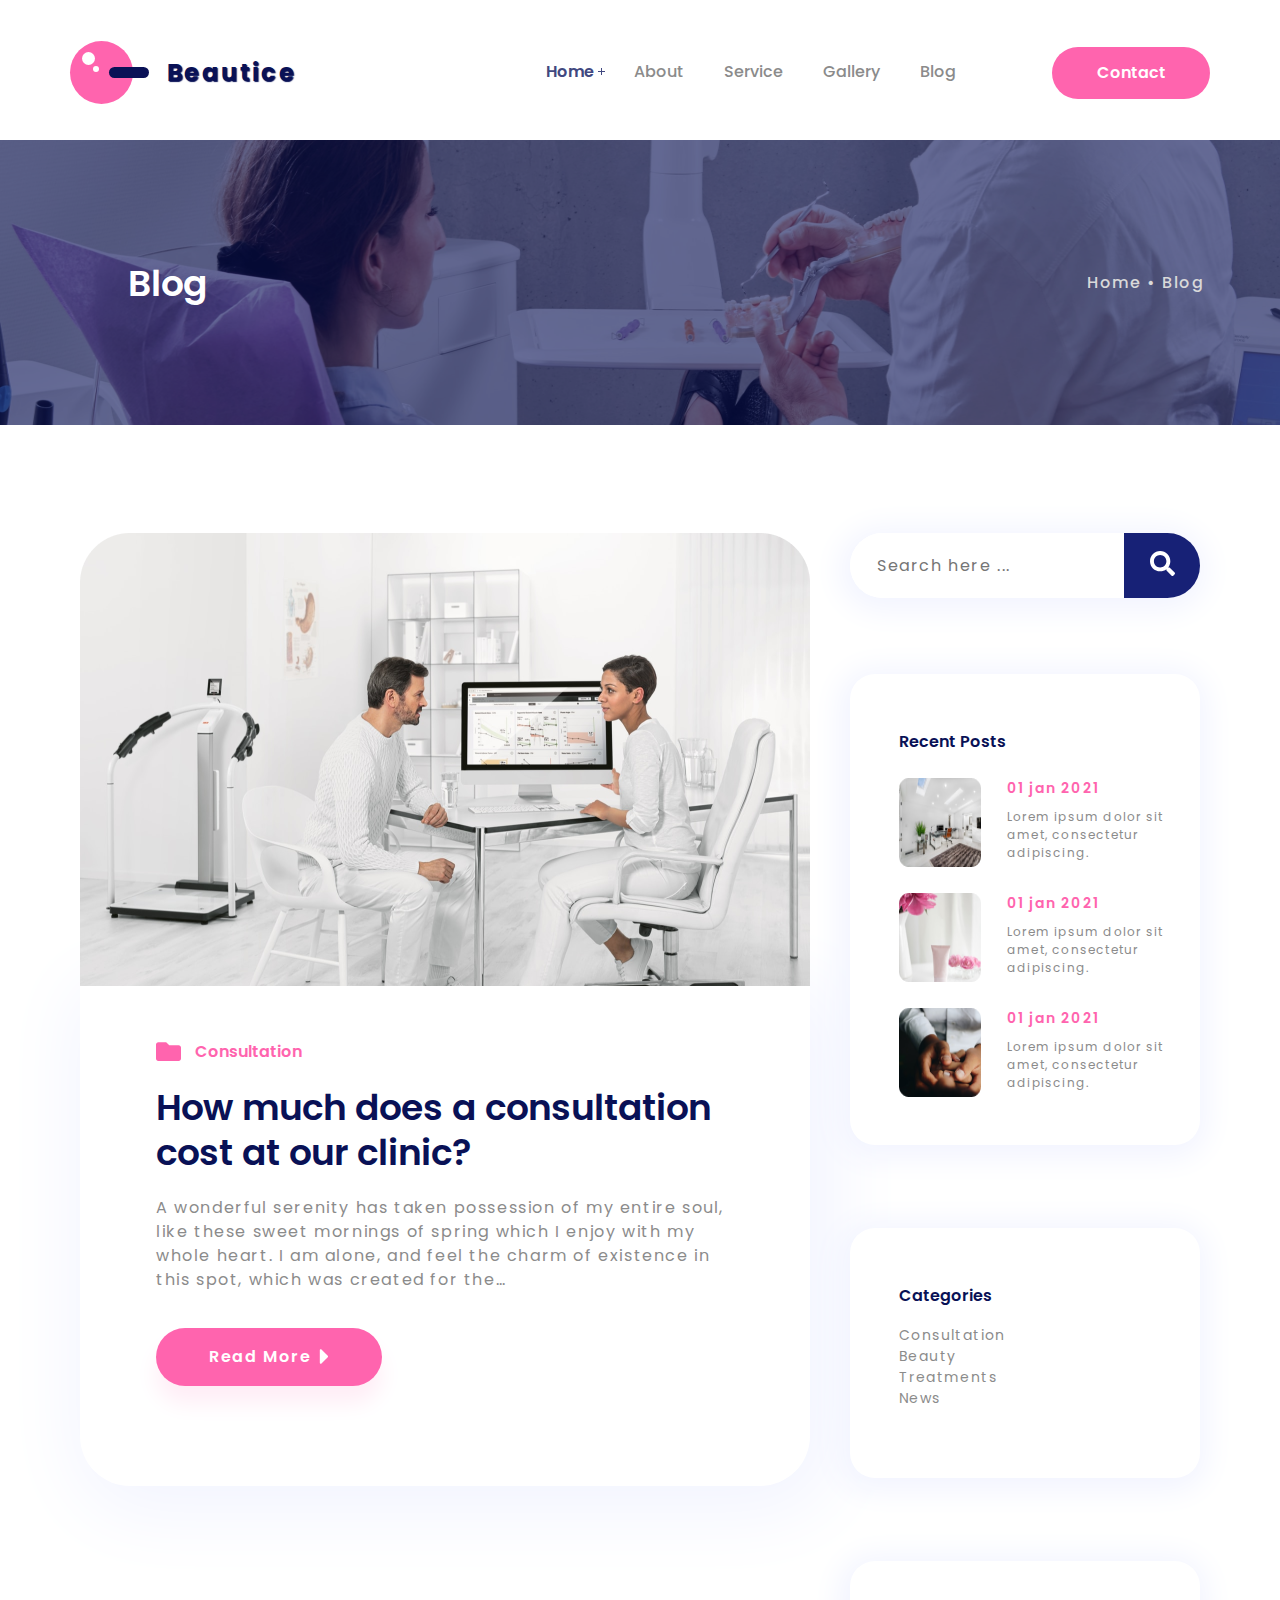
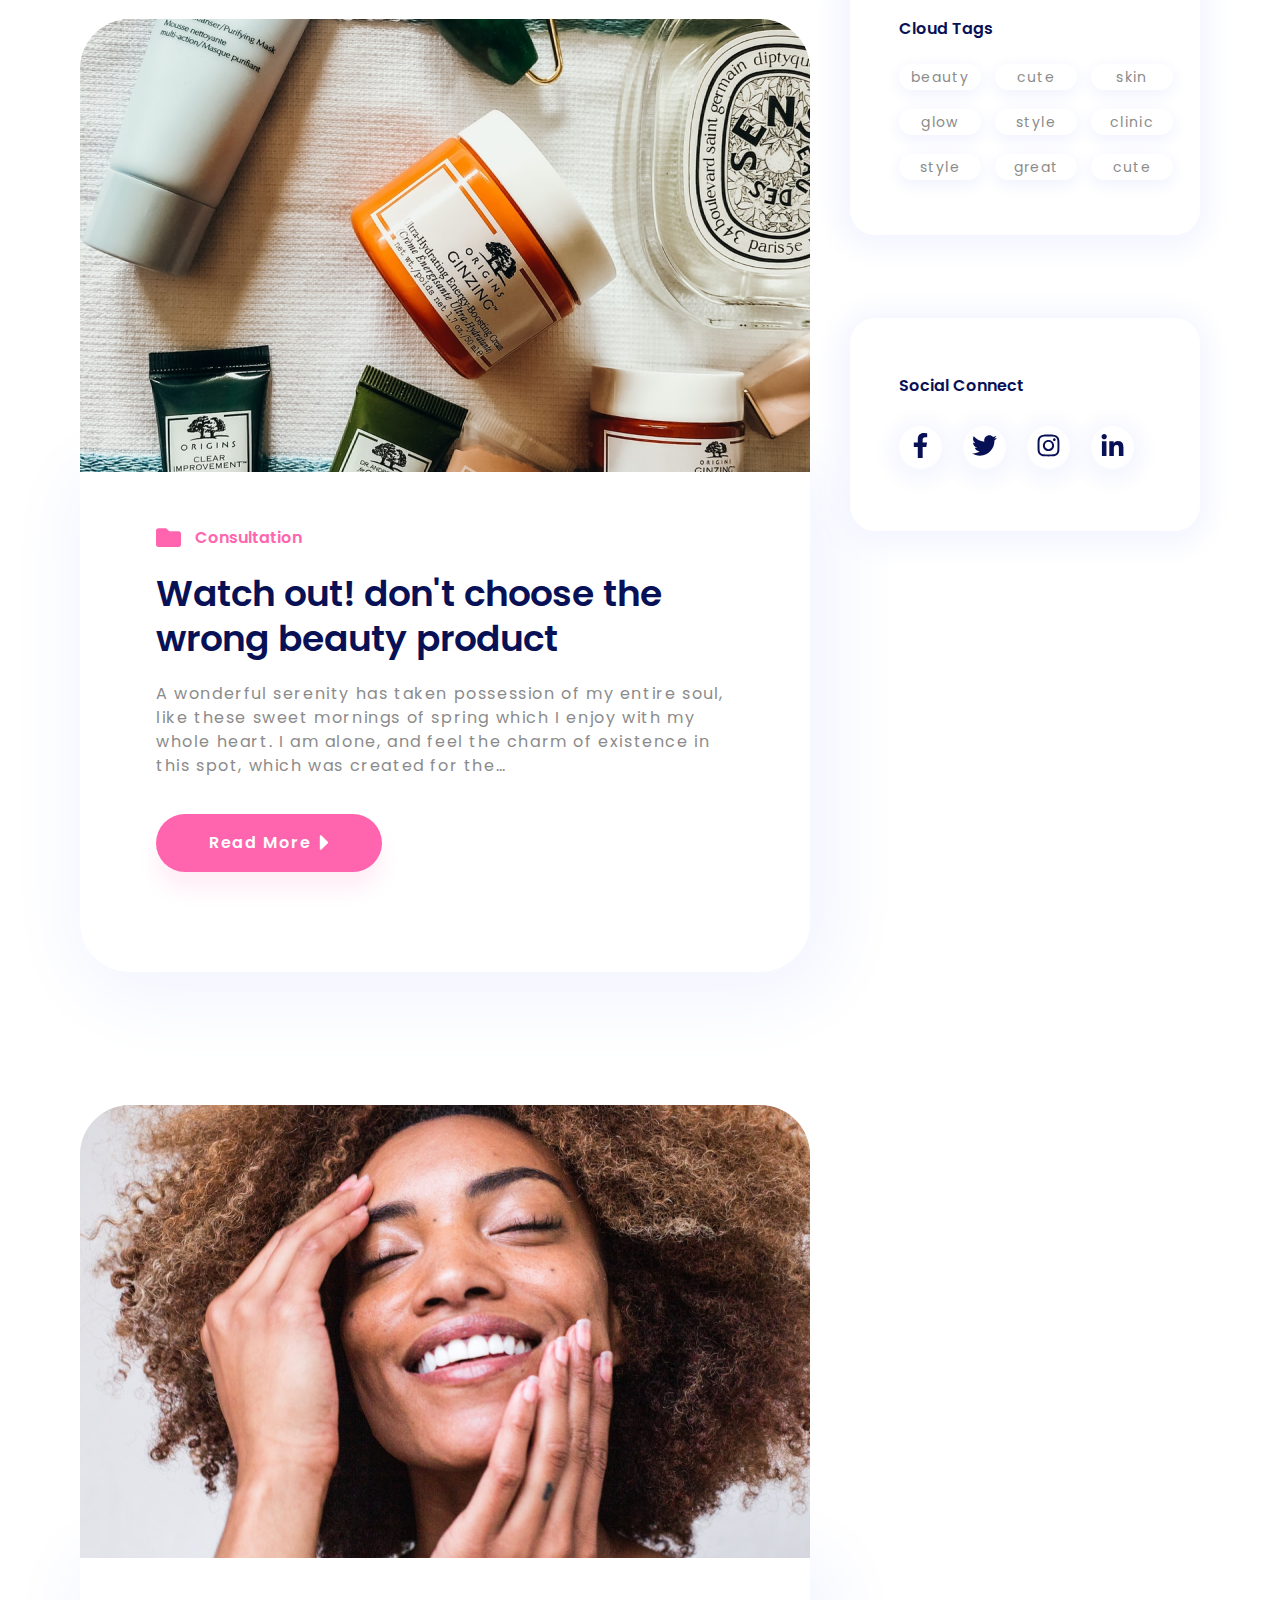
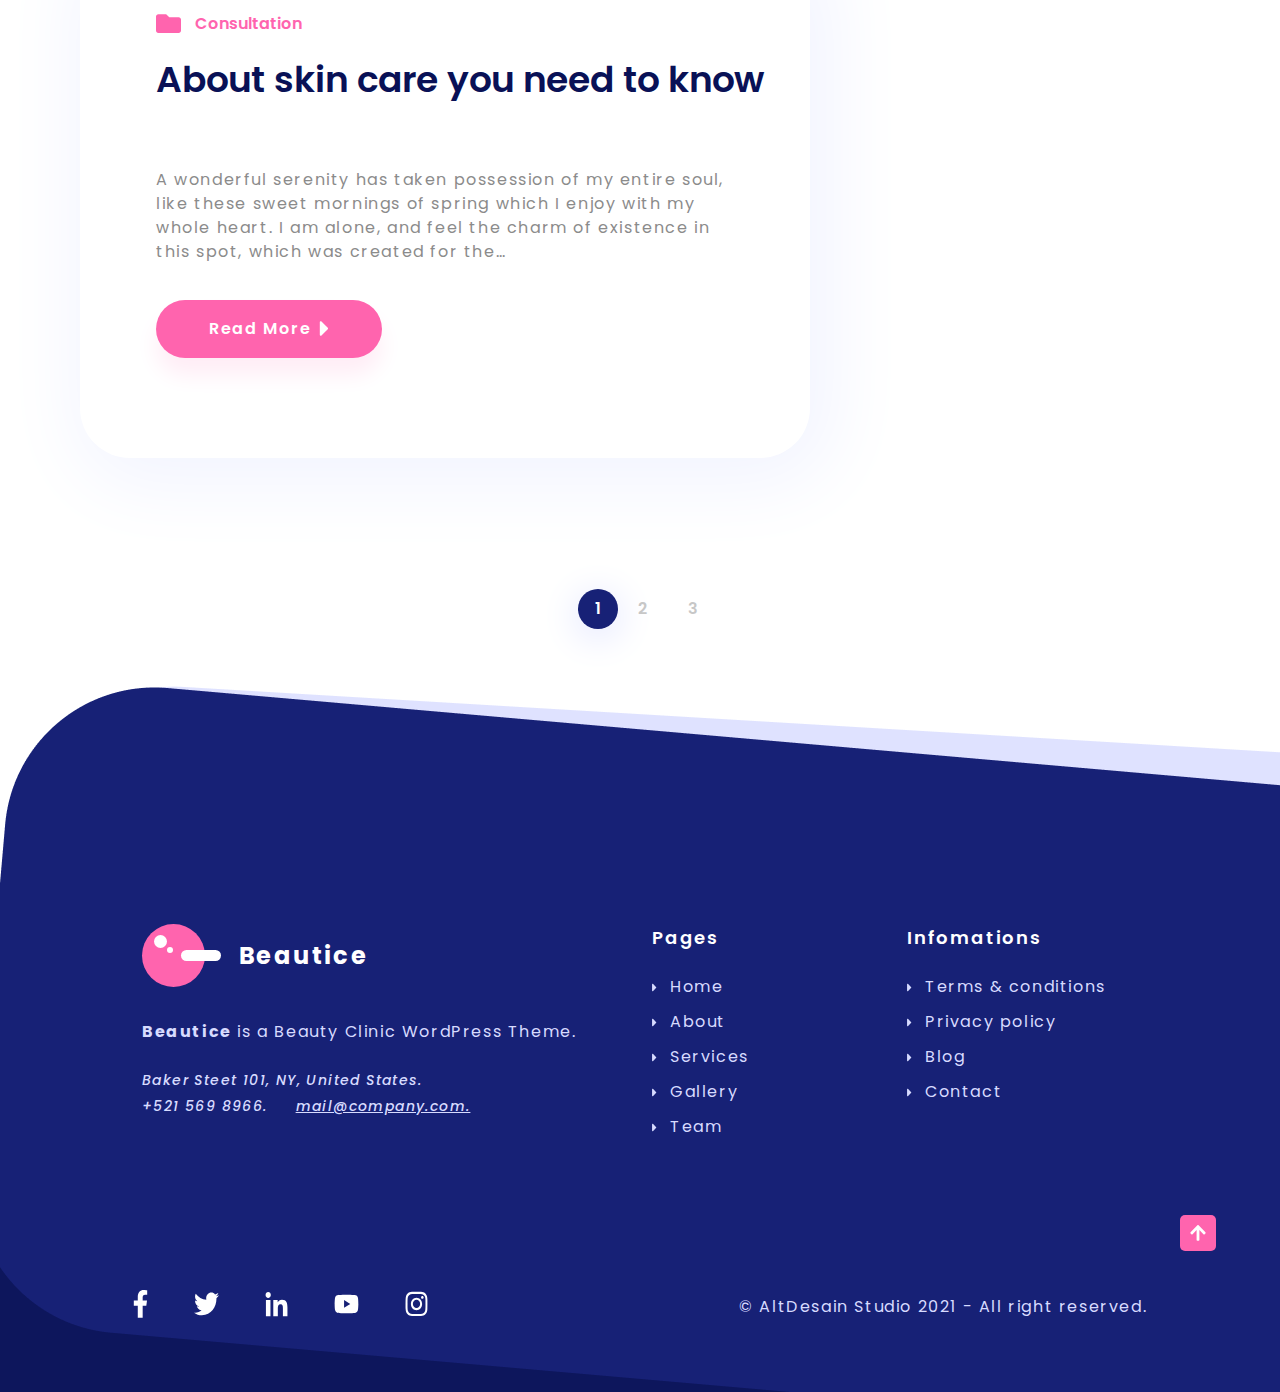
<file: home7.html>
<!DOCTYPE html>
<html lang="en">
<head>
    <meta charset="UTF-8">
    <meta http-equiv="X-UA-Compatible" content="IE=edge">
    <meta name="viewport" content="width=device-width, initial-scale=1.0">
    <title>Document</title>
    <link rel="stylesheet" href="./asset/themify-icons/themify-icons.css">
    <link rel="stylesheet" href="./asset/css/base.css">
    <link rel="stylesheet" href="./asset/css/home7.css">
    <link rel="stylesheet" href="./asset/css/reponsive.css">
    <link rel="stylesheet" href="./asset/css/reponsive/rs7.css">
    <link rel="stylesheet" href="./asset/css/grid.css">
    <link rel="preconnect" href="https://fonts.googleapis.com">
    <link rel="preconnect" href="https://fonts.gstatic.com" crossorigin>
    <link
        href="https://fonts.googleapis.com/css2?family=Montserrat:ital,wght@0,700;1,700&family=Poppins:ital,wght@0,100;0,200;0,300;0,400;0,500;0,600;0,700;1,100;1,200;1,300;1,400;1,500;1,600;1,700&family=Roboto:ital,wght@0,100;0,300;0,400;0,500;0,700;1,100;1,300;1,400;1,500;1,700&display=swap"
        rel="stylesheet">
</head>
<body>
    <div class="main">
        <!-- header -->
        <div class="header">
            <!-- header main -->
            <div class="header__main">
                <a href="./index.html" class="header__logo">
                    <div class="header__logo-ball">
                        <div class="header__logo-ball-rectangle">

                        </div>
                    </div>

                    <div class="header__beautice">
                        Beautice
                    </div>
                </a>

                <ul class="header__menu__list">
                    <li class="header__menu__list-item">
                        <a href="./home2.html" class="header__menu__list-item-link header__menu__list-item-link--active">Home
                        </a>
                    </li>

                    <li class="header__menu__list-item">
                        <a href="./home3.html" class="header__menu__list-item-link">About</a>
                    </li>

                    <li class="header__menu__list-item">
                        <a href="./home4.html" class="header__menu__list-item-link">Service</a>
                    </li>

                    <li class="header__menu__list-item">
                        <a href="./home5.html" class="header__menu__list-item-link">Gallery</a>
                    </li>

                    <li class="header__menu__list-item">
                        <a href="./home7.html" class="header__menu__list-item-link">Blog</a>
                    </li>

                </ul>

                <a href="./home8.html" class="header__contact">
                    Contact
                </a>

                <!-- header main mobile and tablet -->
                <div class="header__mobile ti-view-list">
                </div>
            </div>
        </div>

        <!-- content -->
        <div class="content">
            <div class="content__home">
                <img src="./asset/imgpdg/anhdauhome7.png" alt="" class="content__home-img">
                <div class="content__home-background">
                    <svg width="1440" height="285" viewBox="0 0 1440 285" fill="none" xmlns="http://www.w3.org/2000/svg">
                        <rect width="1440" height="285" fill="#091156" fill-opacity="0.6"/>
                    </svg>    
                </div>
                <h2 class="content__home-heading">Blog</h2>
                <p class="content__home-ders">Home	• Blog</p>
            </div>

            <div class="content__main">
                <ul class="content__main-introduce">
                    <li class="content__main-introduce-item">
                        <img src="./asset/imgpdg/home7item1.png" alt="" class="content__main-introduce-item-img">
                        <div class="content__main-introduce-item-wrap">
                            <div class="content__main-introduce-item-title">
                                <a  href="#" class="content__main-introduce-item-title-icon">
                                    <svg width="25" height="19" viewBox="0 0 25 19" fill="none" xmlns="http://www.w3.org/2000/svg">
                                        <path d="M22.6562 3.25H13.2812L10.1562 0.125H2.34375C1.04932 0.125 0 1.17432 0 2.46875V16.5312C0 17.8257 1.04932 18.875 2.34375 18.875H22.6562C23.9507 18.875 25 17.8257 25 16.5312V5.59375C25 4.29932 23.9507 3.25 22.6562 3.25Z" fill="#FF64AE"/>
                                    </svg>    
                                </a>
                                <a href="#" class="content__main-introduce-item-title-text">Consultation</a>
                            </div>

                            <h2 class="content__main-introduce-item-heading">
                                How much does a consultation cost at our clinic?
                            </h2>

                            <p class="content__main-introduce-item-ders">
                                A wonderful serenity has taken possession of my entire soul, like these sweet mornings of spring which I enjoy with my whole heart. I am alone, and feel the charm of existence in this spot, which was created for the…
                            </p>

                            <a href="" class="content__main-introduce-item-button">
                                <p class="content__main-introduce-item-button-text">Read More</p>
                                <div class="content__main-introduce-item-button-icon">
                                    <svg width="10" height="15" viewBox="0 0 10 15" fill="none" xmlns="http://www.w3.org/2000/svg">
                                        <path d="M0.8125 13.7823V1.21764C0.8125 0.347624 1.8644 -0.0880693 2.47959 0.527116L8.76191 6.80944C9.14326 7.19079 9.14326 7.80915 8.76191 8.1905L2.47959 14.4728C1.8644 15.0881 0.8125 14.6523 0.8125 13.7823Z" fill="white"/>
                                    </svg>    
                                </div>
                            </a>
                        </div>

                    </li>

                    <li class="content__main-introduce-item">
                        <img src="./asset/imgpdg/home7item2.png" alt="" class="content__main-introduce-item-img">
                        <div class="content__main-introduce-item-wrap">
                            <div class="content__main-introduce-item-title">
                                <a  href="#" class="content__main-introduce-item-title-icon">
                                    <svg width="25" height="19" viewBox="0 0 25 19" fill="none" xmlns="http://www.w3.org/2000/svg">
                                        <path d="M22.6562 3.25H13.2812L10.1562 0.125H2.34375C1.04932 0.125 0 1.17432 0 2.46875V16.5312C0 17.8257 1.04932 18.875 2.34375 18.875H22.6562C23.9507 18.875 25 17.8257 25 16.5312V5.59375C25 4.29932 23.9507 3.25 22.6562 3.25Z" fill="#FF64AE"/>
                                    </svg>    
                                </a>
                                <h2 class="content__main-introduce-item-title-text">Consultation</h2>
                            </div>

                            <h2 class="content__main-introduce-item-heading">
                                Watch out! don't choose the wrong beauty product
                            </h2>

                            <p class="content__main-introduce-item-ders">
                                A wonderful serenity has taken possession of my entire soul, like these sweet mornings of spring which I enjoy with my whole heart. I am alone, and feel the charm of existence in this spot, which was created for the…
                            </p>

                            <a href="" class="content__main-introduce-item-button">
                                <p class="content__main-introduce-item-button-text">Read More</p>
                                <div class="content__main-introduce-item-button-icon">
                                    <svg width="10" height="15" viewBox="0 0 10 15" fill="none" xmlns="http://www.w3.org/2000/svg">
                                        <path d="M0.8125 13.7823V1.21764C0.8125 0.347624 1.8644 -0.0880693 2.47959 0.527116L8.76191 6.80944C9.14326 7.19079 9.14326 7.80915 8.76191 8.1905L2.47959 14.4728C1.8644 15.0881 0.8125 14.6523 0.8125 13.7823Z" fill="white"/>
                                    </svg>    
                                </div>
                            </a>
                        </div>

                    </li>

                    <li class="content__main-introduce-item">
                        <img src="./asset/imgpdg/home7item3.png" alt="" class="content__main-introduce-item-img">
                        <div class="content__main-introduce-item-wrap">
                            <div class="content__main-introduce-item-title">
                                <a  href="#" class="content__main-introduce-item-title-icon">
                                    <svg width="25" height="19" viewBox="0 0 25 19" fill="none" xmlns="http://www.w3.org/2000/svg">
                                        <path d="M22.6562 3.25H13.2812L10.1562 0.125H2.34375C1.04932 0.125 0 1.17432 0 2.46875V16.5312C0 17.8257 1.04932 18.875 2.34375 18.875H22.6562C23.9507 18.875 25 17.8257 25 16.5312V5.59375C25 4.29932 23.9507 3.25 22.6562 3.25Z" fill="#FF64AE"/>
                                    </svg>    
                                </a>
                                <h2 class="content__main-introduce-item-title-text">Consultation</h2>
                            </div>

                            <h2 class="content__main-introduce-item-heading">
                                About skin care you need to know
                            </h2>

                            <p class="content__main-introduce-item-ders">
                                A wonderful serenity has taken possession of my entire soul, like these sweet mornings of spring which I enjoy with my whole heart. I am alone, and feel the charm of existence in this spot, which was created for the…
                            </p>

                            <a href="" class="content__main-introduce-item-button">
                                <p class="content__main-introduce-item-button-text">Read More</p>
                                <div class="content__main-introduce-item-button-icon">
                                    <svg width="10" height="15" viewBox="0 0 10 15" fill="none" xmlns="http://www.w3.org/2000/svg">
                                        <path d="M0.8125 13.7823V1.21764C0.8125 0.347624 1.8644 -0.0880693 2.47959 0.527116L8.76191 6.80944C9.14326 7.19079 9.14326 7.80915 8.76191 8.1905L2.47959 14.4728C1.8644 15.0881 0.8125 14.6523 0.8125 13.7823Z" fill="white"/>
                                    </svg>    
                                </div>
                            </a>
                        </div>

                    </li>
                </ul>

                <div class="content__main-nav">
                    <div class="content__main-nav-search">
                        <input type="text" placeholder="Search here ..." class="content__main-nav-search-input">
                        <a href="#" class="content__main-nav-search-button">
                            <div class="content__main-nav-search-button-icon">
                                <svg width="25" height="25" viewBox="0 0 25 25" fill="none" xmlns="http://www.w3.org/2000/svg">
                                    <path d="M24.6582 21.6162L19.79 16.748C19.5703 16.5283 19.2725 16.4062 18.96 16.4062H18.1641C19.5117 14.6826 20.3125 12.5146 20.3125 10.1562C20.3125 4.5459 15.7666 0 10.1562 0C4.5459 0 0 4.5459 0 10.1562C0 15.7666 4.5459 20.3125 10.1562 20.3125C12.5146 20.3125 14.6826 19.5117 16.4062 18.1641V18.96C16.4062 19.2725 16.5283 19.5703 16.748 19.79L21.6162 24.6582C22.0752 25.1172 22.8174 25.1172 23.2715 24.6582L24.6533 23.2764C25.1123 22.8174 25.1123 22.0752 24.6582 21.6162ZM10.1562 16.4062C6.7041 16.4062 3.90625 13.6133 3.90625 10.1562C3.90625 6.7041 6.69922 3.90625 10.1562 3.90625C13.6084 3.90625 16.4062 6.69922 16.4062 10.1562C16.4062 13.6084 13.6133 16.4062 10.1562 16.4062Z" fill="white"/>
                                </svg>    
                            </div>
                        </a>
                    </div>

                    <div class="content__main-nav-post">
                        <h2 class="content__main-nav-post-heading">Recent Posts</h2>
                        <ul class="content__main-nav-post-list">
                            <a href="#" class="content__main-nav-post-items">
                                <img src="./asset/imgpdg/ders1.png" alt="" class="content__main-nav-post-items-img">
                                <div class="content__main-nav-post-items-main">
                                    <h2 class="content__main-nav-post-items-main-heading">01 jan 2021</h2>
                                    <p class="content__main-nav-post-items-main-ders">Lorem ipsum dolor sit amet, consectetur adipiscing.</p>
                                </div>
                            </a>

                            <a href="#" class="content__main-nav-post-items">
                                <img src="./asset/imgpdg/ders2.png" alt="" class="content__main-nav-post-items-img">
                                <div class="content__main-nav-post-items-main">
                                    <h2 class="content__main-nav-post-items-main-heading">01 jan 2021</h2>
                                    <p class="content__main-nav-post-items-main-ders">Lorem ipsum dolor sit amet, consectetur adipiscing.</p>
                                </div>
                            </a>

                            <a href="#" class="content__main-nav-post-items">
                                <img src="./asset/imgpdg/ders3.png" alt="" class="content__main-nav-post-items-img">
                                <div class="content__main-nav-post-items-main">
                                    <h2 class="content__main-nav-post-items-main-heading">01 jan 2021</h2>
                                    <p class="content__main-nav-post-items-main-ders">Lorem ipsum dolor sit amet, consectetur adipiscing.</p>
                                </div>
                            </a>
                        </ul>
                    </div>

                    <div class="content__main-nav-categories">
                        <h2 class="content__main-nav-categories-heading">Categories</h2>
                        <ul class="content__main-nav-categories-list">
                            <a href="#" class="content__main-nav-categories-items">
                                <p class="content__main-nav-categories-items-text">Consultation</p>
                            </a>

                            <a href="#" class="content__main-nav-categories-items">
                                <p class="content__main-nav-categories-items-text">Beauty</p>
                            </a>

                            <a href="#" class="content__main-nav-categories-items">
                                <p class="content__main-nav-categories-items-text">Treatments</p>
                            </a>

                            <a href="#" class="content__main-nav-categories-items">
                                <p class="content__main-nav-categories-items-text">News</p>
                            </a>

                        </ul>
                    </div>
                    
                    <div class="content__main-nav-cloud">
                        <h2 class="content__main-nav-cloud-heading">Cloud Tags</h2>
                        <ul class="content__main-nav-cloud-list">
                            <a href="#" class="content__main-nav-cloud-items">
                                beauty
                            </a>

                            <a href="#" class="content__main-nav-cloud-items">
                                cute
                            </a>

                            <a href="#" class="content__main-nav-cloud-items">
                                skin    
                            </a>

                            <a href="#" class="content__main-nav-cloud-items">
                                glow
                            </a>

                            <a href="#" class="content__main-nav-cloud-items">
                                style
                            </a>

                            <a href="#" class="content__main-nav-cloud-items">
                                clinic
                            </a>

                            <a href="#" class="content__main-nav-cloud-items">
                                style
                            </a>

                            <a href="#" class="content__main-nav-cloud-items">
                                great
                            </a>

                            <a href="#" class="content__main-nav-cloud-items">
                                cute
                            </a>
                        </ul>
                    </div>

                    <div class="content__main-nav-connect">
                        <h2 class="content__main-nav-connect-heading">Social Connect</h2>
                        <ul class="content__main-nav-connect-list">
                            <a href="#" class="content__main-nav-connect-items">
                                <div class="content__main-nav-connect-items-icons">
                                    <svg width="15" height="25" viewBox="0 0 15 25" fill="none" xmlns="http://www.w3.org/2000/svg">
                                        <path d="M13.3169 14.0625L14.0112 9.53809H9.66992V6.60205C9.66992 5.36426 10.2764 4.15771 12.2207 4.15771H14.1943V0.305664C14.1943 0.305664 12.4033 0 10.6909 0C7.11572 0 4.77881 2.16699 4.77881 6.08984V9.53809H0.804688V14.0625H4.77881V25H9.66992V14.0625H13.3169Z" fill="#091156"/>
                                    </svg>
                                </div>
                            </a>

                            <a href="#" class="content__main-nav-connect-items">
                                <div class="content__main-nav-connect-items-icons">
                                    <svg width="25" height="21" viewBox="0 0 25 21" fill="none" xmlns="http://www.w3.org/2000/svg">
                                        <path d="M22.4302 5.40803C22.446 5.6301 22.446 5.85222 22.446 6.07429C22.446 12.8477 17.2906 20.6523 7.86802 20.6523C4.96509 20.6523 2.26841 19.8115 0 18.3522C0.412451 18.3998 0.808984 18.4156 1.2373 18.4156C3.63257 18.4156 5.83755 17.6067 7.59834 16.2266C5.3458 16.179 3.45811 14.7037 2.80771 12.6733C3.125 12.7208 3.44224 12.7526 3.77539 12.7526C4.2354 12.7526 4.69546 12.6891 5.12373 12.5781C2.77603 12.1022 1.01519 10.04 1.01519 7.54954V7.48611C1.69727 7.86682 2.49048 8.10476 3.33115 8.13645C1.95107 7.21638 1.04692 5.64597 1.04692 3.86931C1.04692 2.91755 1.30068 2.04509 1.74487 1.28367C4.26709 4.3928 8.05835 6.42322 12.3096 6.64534C12.2303 6.26462 12.1827 5.86809 12.1827 5.47151C12.1827 2.64788 14.4669 0.347778 17.3064 0.347778C18.7816 0.347778 20.1141 0.966431 21.05 1.9658C22.208 1.74373 23.3184 1.31541 24.302 0.728491C23.9212 1.91824 23.1122 2.9176 22.0494 3.55208C23.0805 3.44109 24.0799 3.15549 24.9999 2.75896C24.302 3.77415 23.4295 4.6783 22.4302 5.40803Z" fill="#091156"/>
                                    </svg>                         
                                </div>
                            </a>

                            <a href="#" class="content__main-nav-connect-items">
                                <div class="content__main-nav-connect-items-icons">
                                    <svg width="23" height="23" viewBox="0 0 23 23" fill="none" xmlns="http://www.w3.org/2000/svg">
                                        <path d="M11.5046 5.88477C8.39917 5.88477 5.89429 8.38965 5.89429 11.4951C5.89429 14.6006 8.39917 17.1055 11.5046 17.1055C14.6101 17.1055 17.115 14.6006 17.115 11.4951C17.115 8.38965 14.6101 5.88477 11.5046 5.88477ZM11.5046 15.1426C9.4978 15.1426 7.85718 13.5068 7.85718 11.4951C7.85718 9.4834 9.49292 7.84766 11.5046 7.84766C13.5164 7.84766 15.1521 9.4834 15.1521 11.4951C15.1521 13.5068 13.5115 15.1426 11.5046 15.1426ZM18.6531 5.65527C18.6531 6.38281 18.0671 6.96387 17.3445 6.96387C16.6169 6.96387 16.0359 6.37793 16.0359 5.65527C16.0359 4.93262 16.6218 4.34668 17.3445 4.34668C18.0671 4.34668 18.6531 4.93262 18.6531 5.65527ZM22.3689 6.9834C22.2859 5.23047 21.8855 3.67773 20.6013 2.39844C19.322 1.11914 17.7693 0.71875 16.0164 0.630859C14.2097 0.52832 8.79468 0.52832 6.98804 0.630859C5.23999 0.713867 3.68726 1.11426 2.40308 2.39355C1.1189 3.67285 0.723389 5.22559 0.635498 6.97852C0.532959 8.78516 0.532959 14.2002 0.635498 16.0068C0.718506 17.7598 1.1189 19.3125 2.40308 20.5918C3.68726 21.8711 5.23511 22.2715 6.98804 22.3594C8.79468 22.4619 14.2097 22.4619 16.0164 22.3594C17.7693 22.2764 19.322 21.876 20.6013 20.5918C21.8806 19.3125 22.281 17.7598 22.3689 16.0068C22.4714 14.2002 22.4714 8.79004 22.3689 6.9834ZM20.0349 17.9453C19.6541 18.9023 18.9167 19.6396 17.9548 20.0254C16.5144 20.5967 13.0964 20.4648 11.5046 20.4648C9.91284 20.4648 6.48999 20.5918 5.05444 20.0254C4.09741 19.6445 3.36011 18.9072 2.97437 17.9453C2.40308 16.5049 2.53491 13.0869 2.53491 11.4951C2.53491 9.90332 2.40796 6.48047 2.97437 5.04492C3.35522 4.08789 4.09253 3.35059 5.05444 2.96484C6.49487 2.39355 9.91284 2.52539 11.5046 2.52539C13.0964 2.52539 16.5193 2.39844 17.9548 2.96484C18.9119 3.3457 19.6492 4.08301 20.0349 5.04492C20.6062 6.48535 20.4744 9.90332 20.4744 11.4951C20.4744 13.0869 20.6062 16.5098 20.0349 17.9453Z" fill="#091156"/>
                                    </svg>
                                </div>
                            </a>

                            <a href="#" class="content__main-nav-connect-items">
                                <div class="content__main-nav-connect-items-icons">
                                    <svg width="23" height="22" viewBox="0 0 23 22" fill="none" xmlns="http://www.w3.org/2000/svg">
                                        <path d="M5.45898 21.875H0.923828V7.27051H5.45898V21.875ZM3.18896 5.27832C1.73877 5.27832 0.5625 4.07715 0.5625 2.62695C0.5625 1.93037 0.839216 1.26232 1.33177 0.769762C1.82433 0.277204 2.49238 0.000488281 3.18896 0.000488281C3.88555 0.000488281 4.5536 0.277204 5.04616 0.769762C5.53871 1.26232 5.81543 1.93037 5.81543 2.62695C5.81543 4.07715 4.63867 5.27832 3.18896 5.27832ZM22.4326 21.875H17.9072V14.7656C17.9072 13.0713 17.873 10.8984 15.5493 10.8984C13.1914 10.8984 12.8301 12.7393 12.8301 14.6436V21.875H8.29981V7.27051H12.6494V9.2627H12.7129C13.3184 8.11523 14.7974 6.9043 17.0039 6.9043C21.5938 6.9043 22.4375 9.92676 22.4375 13.8525V21.875H22.4326Z" fill="#091156"/>
                                    </svg>
                                </div>
                            </a>
                        </ul>
                    </div>
                </div>

            </div>

            <ul class="content__page">
                <li class="content__page-items content__page-items-1 content__page-items-active">1</li>
                <li class="content__page-items content__page-items-2">2</li>
                <li class="content__page-items content__page-items-3">3</li>
            </ul>
        </div>

        <!-- footer -->
        <div class="footer">
            <img src="./asset/imgpdg/Footer BG.png" class="footer__background1">
            
            <img src="./asset/imgpdg/Bottom BG.png" class="footer__background2">

            <a href="#" class="footer__around">
                <svg width="16" height="16" viewBox="0 0 16 16" fill="none" xmlns="http://www.w3.org/2000/svg">
                    <path d="M1.35193 9.17754L0.57146 8.39707C0.240991 8.0666 0.240991 7.53223 0.57146 7.20527L7.40232 0.370898C7.73279 0.0404297 8.26716 0.0404297 8.59412 0.370898L15.425 7.20176C15.7554 7.53223 15.7554 8.0666 15.425 8.39356L14.6445 9.17402C14.3105 9.50801 13.7656 9.50098 13.4386 9.15996L9.40623 4.92715V15.0311C9.40623 15.4986 9.03005 15.8748 8.56248 15.8748H7.43748C6.9699 15.8748 6.59373 15.4986 6.59373 15.0311V4.92715L2.55779 9.16348C2.23083 9.50801 1.68591 9.51504 1.35193 9.17754Z" fill="white"/>
                </svg>    
            </a>

            <div class="gird">
                <div class="row footer__contact">
                    <div class="col l-6 m-12 footer__contact-beautice">
                        <div class="footer__contact-logo c-12">
                            <div class="footer__contact-logo-icon">
                                <div class="footer__contact-logo-iconRules"></div>
                            </div>
                            <p class="footer__contact-logo-text">Beautice</p>
                        </div>

                        <p class="footer__contact-ders"><span>Beautice</span> is a Beauty Clinic WordPress Theme.</p>
                        <p class="footer__contact-adress">Baker Steet 101, NY, United States.</p>
                        <div class="footer__contact-phone">
                            <a href="" class="footer__contact-phone-number">+521 569 8966.</a>
                            <a href="#" class="footer__contact-phone-emai">mail@company.com.</a>
                        </div>
                    </div>

                    <div class="col l-3 m-6 footer__contact-page c-12">
                        <p class="footer__contact-page-heading">Pages</p>
                        <ul class="footer__contact-page-list">
                            <li class="footer__contact-page-list-link">
                                <a href= "./index.html" class="footer__contact-page-list-item">
                                    <div class="footer__contact-page-list-item-icon">
                                        <svg width="5" height="9" viewBox="0 0 5 9" fill="none"
                                            xmlns="http://www.w3.org/2000/svg">
                                            <path
                                                d="M0.0625 7.76705V1.23343C0.0625 0.781023 0.60949 0.554463 0.929387 0.874359L4.1962 4.14117C4.3945 4.33947 4.3945 4.66102 4.1962 4.85932L0.929387 8.12612C0.60949 8.44605 0.0625 8.21946 0.0625 7.76705Z"
                                                fill="#D7DBFF" />
                                        </svg>
    
                                    </div>
                                    <span class="footer__contact-page-list-item-text">
                                        Home
                                    </span>
                                </a>
                            </li>

                            <li class="footer__contact-page-list-link">
                                <a href= "./home3.html" class="footer__contact-page-list-item">
                                    <div class="footer__contact-page-list-item-icon">
                                        <svg width="5" height="9" viewBox="0 0 5 9" fill="none"
                                            xmlns="http://www.w3.org/2000/svg">
                                            <path
                                                d="M0.0625 7.76705V1.23343C0.0625 0.781023 0.60949 0.554463 0.929387 0.874359L4.1962 4.14117C4.3945 4.33947 4.3945 4.66102 4.1962 4.85932L0.929387 8.12612C0.60949 8.44605 0.0625 8.21946 0.0625 7.76705Z"
                                                fill="#D7DBFF" />
                                        </svg>
    
                                    </div>
                                    <span class="footer__contact-page-list-item-text">
                                        About
                                    </span>
                                </a>
                            </li>

                            <li class="footer__contact-page-list-link">
                                <a href= "./home4.html" class="footer__contact-page-list-item">
                                    <div class="footer__contact-page-list-item-icon">
                                        <svg width="5" height="9" viewBox="0 0 5 9" fill="none"
                                            xmlns="http://www.w3.org/2000/svg">
                                            <path
                                                d="M0.0625 7.76705V1.23343C0.0625 0.781023 0.60949 0.554463 0.929387 0.874359L4.1962 4.14117C4.3945 4.33947 4.3945 4.66102 4.1962 4.85932L0.929387 8.12612C0.60949 8.44605 0.0625 8.21946 0.0625 7.76705Z"
                                                fill="#D7DBFF" />
                                        </svg>
    
                                    </div>
                                    <span class="footer__contact-page-list-item-text">
                                        Services
                                    </span>
                                </a>
                            </li>

                            <li class="footer__contact-page-list-link">
                                <a href= "./home5.html" class="footer__contact-page-list-item">
                                    <div class="footer__contact-page-list-item-icon">
                                        <svg width="5" height="9" viewBox="0 0 5 9" fill="none"
                                            xmlns="http://www.w3.org/2000/svg">
                                            <path
                                                d="M0.0625 7.76705V1.23343C0.0625 0.781023 0.60949 0.554463 0.929387 0.874359L4.1962 4.14117C4.3945 4.33947 4.3945 4.66102 4.1962 4.85932L0.929387 8.12612C0.60949 8.44605 0.0625 8.21946 0.0625 7.76705Z"
                                                fill="#D7DBFF" />
                                        </svg>
    
                                    </div>
                                    <span class="footer__contact-page-list-item-text">
                                        Gallery
                                    </span>
                                </a>
                            </li>

                            <li class="footer__contact-page-list-link">
                                <a href= "./home6.html" class="footer__contact-page-list-item">
                                    <div class="footer__contact-page-list-item-icon">
                                        <svg width="5" height="9" viewBox="0 0 5 9" fill="none"
                                            xmlns="http://www.w3.org/2000/svg">
                                            <path
                                                d="M0.0625 7.76705V1.23343C0.0625 0.781023 0.60949 0.554463 0.929387 0.874359L4.1962 4.14117C4.3945 4.33947 4.3945 4.66102 4.1962 4.85932L0.929387 8.12612C0.60949 8.44605 0.0625 8.21946 0.0625 7.76705Z"
                                                fill="#D7DBFF" />
                                        </svg>
    
                                    </div>
                                    <span class="footer__contact-page-list-item-text">
                                        Team
                                    </span>
                                </a>
                            </li>

                        </ul>
                    </div>

                    <div class="col l-3 m-6 footer__contact-page c-12">
                        <p class="footer__contact-page-heading">Infomations</p>
                        <ul class="footer__contact-page-list">
                            <li class="footer__contact-page-list-link">
                                <a href= "" class="footer__contact-page-list-item">
                                    <div class="footer__contact-page-list-item-icon">
                                        <svg width="5" height="9" viewBox="0 0 5 9" fill="none"
                                            xmlns="http://www.w3.org/2000/svg">
                                            <path
                                                d="M0.0625 7.76705V1.23343C0.0625 0.781023 0.60949 0.554463 0.929387 0.874359L4.1962 4.14117C4.3945 4.33947 4.3945 4.66102 4.1962 4.85932L0.929387 8.12612C0.60949 8.44605 0.0625 8.21946 0.0625 7.76705Z"
                                                fill="#D7DBFF" />
                                        </svg>
    
                                    </div>
                                    <span class="footer__contact-page-list-item-text">
                                        Terms & conditions
                                    </span>
                                </a>
                            </li>

                            <li class="footer__contact-page-list-link">
                                <a href= "" class="footer__contact-page-list-item">
                                    <div class="footer__contact-page-list-item-icon">
                                        <svg width="5" height="9" viewBox="0 0 5 9" fill="none"
                                            xmlns="http://www.w3.org/2000/svg">
                                            <path
                                                d="M0.0625 7.76705V1.23343C0.0625 0.781023 0.60949 0.554463 0.929387 0.874359L4.1962 4.14117C4.3945 4.33947 4.3945 4.66102 4.1962 4.85932L0.929387 8.12612C0.60949 8.44605 0.0625 8.21946 0.0625 7.76705Z"
                                                fill="#D7DBFF" />
                                        </svg>
    
                                    </div>
                                    <span class="footer__contact-page-list-item-text">
                                        Privacy policy
                                    </span>
                                </a>
                            </li>

                            <li class="footer__contact-page-list-link">
                                <a href= "./home7.html" class="footer__contact-page-list-item">
                                    <div class="footer__contact-page-list-item-icon">
                                        <svg width="5" height="9" viewBox="0 0 5 9" fill="none"
                                            xmlns="http://www.w3.org/2000/svg">
                                            <path
                                                d="M0.0625 7.76705V1.23343C0.0625 0.781023 0.60949 0.554463 0.929387 0.874359L4.1962 4.14117C4.3945 4.33947 4.3945 4.66102 4.1962 4.85932L0.929387 8.12612C0.60949 8.44605 0.0625 8.21946 0.0625 7.76705Z"
                                                fill="#D7DBFF" />
                                        </svg>
    
                                    </div>
                                    <span class="footer__contact-page-list-item-text">
                                        Blog
                                    </span>
                                </a>
                            </li>

                            <li class="footer__contact-page-list-link">
                                <a href= "./home8.html" class="footer__contact-page-list-item">
                                    <div class="footer__contact-page-list-item-icon">
                                        <svg width="5" height="9" viewBox="0 0 5 9" fill="none"
                                            xmlns="http://www.w3.org/2000/svg">
                                            <path
                                                d="M0.0625 7.76705V1.23343C0.0625 0.781023 0.60949 0.554463 0.929387 0.874359L4.1962 4.14117C4.3945 4.33947 4.3945 4.66102 4.1962 4.85932L0.929387 8.12612C0.60949 8.44605 0.0625 8.21946 0.0625 7.76705Z"
                                                fill="#D7DBFF" />
                                        </svg>
    
                                    </div>
                                    <span class="footer__contact-page-list-item-text">
                                        Contact
                                    </span>
                                </a>
                            </li>
                        </ul>
                    </div>
                </div>
            </div>

            <div class="footer__introduce">
                <ul class="footer__introduce-list">
                    <li class="footer__introduce-list-item">
                        <svg width="15" height="28" viewBox="0 0 15 28" fill="none" xmlns="http://www.w3.org/2000/svg">
                            <path
                                d="M13.3174 15.6593L14.0117 10.6212H9.67041V7.35173C9.67041 5.97339 10.2769 4.62984 12.2212 4.62984H14.1948V0.340373C14.1948 0.340373 12.4038 0 10.6914 0C7.11621 0 4.7793 2.41306 4.7793 6.78136V10.6212H0.805176V15.6593H4.7793V27.8388H9.67041V15.6593H13.3174Z"
                                fill="white" />
                        </svg>
                    </li>

                    <li class="footer__introduce-list-item">
                        <svg width="25" height="24" viewBox="0 0 25 24" fill="none" xmlns="http://www.w3.org/2000/svg">
                            <path
                                d="M22.4302 6.24912C22.446 6.49641 22.446 6.74375 22.446 6.99103C22.446 14.5336 17.2906 23.2244 7.86802 23.2244C4.96509 23.2244 2.26841 22.2882 0 20.6632C0.412451 20.7161 0.808984 20.7338 1.2373 20.7338C3.63257 20.7338 5.83755 19.8329 7.59834 18.2962C5.3458 18.2431 3.45811 16.6004 2.80771 14.3393C3.125 14.3923 3.44224 14.4276 3.77539 14.4276C4.2354 14.4276 4.69546 14.357 5.12373 14.2334C2.77603 13.7034 1.01519 11.4071 1.01519 8.6338V8.56317C1.69727 8.98711 2.49048 9.25207 3.33115 9.28736C1.95107 8.26281 1.04692 6.51408 1.04692 4.53567C1.04692 3.47584 1.30068 2.50431 1.74487 1.65642C4.26709 5.1186 8.05835 7.37958 12.3096 7.62692C12.2303 7.20298 12.1827 6.76142 12.1827 6.3198C12.1827 3.17554 14.4669 0.614258 17.3064 0.614258C18.7816 0.614258 20.1141 1.30316 21.05 2.41601C22.208 2.16872 23.3184 1.69176 24.302 1.0382C23.9212 2.36305 23.1122 3.47589 22.0494 4.18241C23.0805 4.05882 24.0799 3.7408 24.9999 3.29924C24.302 4.4297 23.4295 5.43652 22.4302 6.24912Z"
                                fill="white" />
                        </svg>

                    </li>

                    <li class="footer__introduce-list-item">
                        <svg width="23" height="25" viewBox="0 0 23 25" fill="none" xmlns="http://www.w3.org/2000/svg">
                            <path
                                d="M5.45898 24.3589H0.923828V8.09604H5.45898V24.3589ZM3.18896 5.87763C1.73877 5.87763 0.5625 4.54007 0.5625 2.9252C0.5625 2.14952 0.839216 1.4056 1.33177 0.857115C1.82433 0.308626 2.49238 0.000488281 3.18896 0.000488281C3.88555 0.000488281 4.5536 0.308626 5.04616 0.857115C5.53871 1.4056 5.81543 2.14952 5.81543 2.9252C5.81543 4.54007 4.63867 5.87763 3.18896 5.87763ZM22.4326 24.3589H17.9072V16.4423C17.9072 14.5555 17.873 12.1359 15.5493 12.1359C13.1914 12.1359 12.8301 14.1858 12.8301 16.3063V24.3589H8.29981V8.09604H12.6494V10.3144H12.7129C13.3184 9.03669 14.7974 7.68825 17.0039 7.68825C21.5938 7.68825 22.4375 11.0539 22.4375 15.4255V24.3589H22.4326Z"
                                fill="white" />
                        </svg>
                    </li>

                    <li class="footer__introduce-list-item">
                        <svg width="25" height="20" viewBox="0 0 25 20" fill="none" xmlns="http://www.w3.org/2000/svg">
                            <path
                                d="M23.8566 3.54354C23.5839 2.4005 22.7807 1.50028 21.7609 1.19478C19.9124 0.639648 12.5 0.639648 12.5 0.639648C12.5 0.639648 5.08767 0.639648 3.2391 1.19478C2.21927 1.50033 1.41606 2.4005 1.14344 3.54354C0.648132 5.61536 0.648132 9.93801 0.648132 9.93801C0.648132 9.93801 0.648132 14.2607 1.14344 16.3325C1.41606 17.4755 2.21927 18.3382 3.2391 18.6437C5.08767 19.1989 12.5 19.1989 12.5 19.1989C12.5 19.1989 19.9123 19.1989 21.7609 18.6437C22.7807 18.3382 23.5839 17.4755 23.8566 16.3325C24.3519 14.2607 24.3519 9.93801 24.3519 9.93801C24.3519 9.93801 24.3519 5.61536 23.8566 3.54354ZM10.0757 13.8627V6.01336L16.271 9.93811L10.0757 13.8627Z"
                                fill="white" />
                        </svg>
                    </li>

                    <li class="footer__introduce-list-item">
                        <svg width="23" height="26" viewBox="0 0 23 26" fill="none" xmlns="http://www.w3.org/2000/svg">
                            <path
                                d="M11.5049 6.66661C8.39941 6.66661 5.89453 9.45593 5.89453 12.914C5.89453 16.3721 8.39941 19.1615 11.5049 19.1615C14.6104 19.1615 17.1152 16.3721 17.1152 12.914C17.1152 9.45593 14.6104 6.66661 11.5049 6.66661ZM11.5049 16.9757C9.49805 16.9757 7.85742 15.1542 7.85742 12.914C7.85742 10.6739 9.49316 8.85239 11.5049 8.85239C13.5166 8.85239 15.1523 10.6739 15.1523 12.914C15.1523 15.1542 13.5117 16.9757 11.5049 16.9757ZM18.6533 6.41106C18.6533 7.22121 18.0674 7.86825 17.3447 7.86825C16.6172 7.86825 16.0361 7.21577 16.0361 6.41106C16.0361 5.60634 16.6221 4.95387 17.3447 4.95387C18.0674 4.95387 18.6533 5.60634 18.6533 6.41106ZM22.3691 7.89C22.2861 5.93802 21.8857 4.20896 20.6016 2.7844C19.3223 1.35983 17.7695 0.913977 16.0166 0.816106C14.21 0.701923 8.79492 0.701923 6.98828 0.816106C5.24023 0.908539 3.6875 1.3544 2.40332 2.77896C1.11914 4.20353 0.723633 5.93258 0.635742 7.88456C0.533203 9.89635 0.533203 15.9263 0.635742 17.9381C0.71875 19.8901 1.11914 21.6191 2.40332 23.0437C3.6875 24.4682 5.23535 24.9141 6.98828 25.012C8.79492 25.1261 14.21 25.1261 16.0166 25.012C17.7695 24.9195 19.3223 24.4737 20.6016 23.0437C21.8809 21.6191 22.2812 19.8901 22.3691 17.9381C22.4717 15.9263 22.4717 9.90179 22.3691 7.89ZM20.0352 20.0967C19.6543 21.1624 18.917 21.9834 17.9551 22.4129C16.5146 23.0491 13.0967 22.9023 11.5049 22.9023C9.91309 22.9023 6.49023 23.0437 5.05469 22.4129C4.09766 21.9888 3.36035 21.1678 2.97461 20.0967C2.40332 18.4927 2.53516 14.6866 2.53516 12.914C2.53516 11.1415 2.4082 7.32996 2.97461 5.7314C3.35547 4.66569 4.09277 3.84467 5.05469 3.41512C6.49512 2.77896 9.91309 2.92577 11.5049 2.92577C13.0967 2.92577 16.5195 2.7844 17.9551 3.41512C18.9121 3.83923 19.6494 4.66026 20.0352 5.7314C20.6064 7.33539 20.4746 11.1415 20.4746 12.914C20.4746 14.6866 20.6064 18.4981 20.0352 20.0967Z"
                                fill="white" />
                        </svg>
                    </li>

                </ul>

                <p class="footer__introduce-version">© AltDesain Studio 2021 - All right reserved.</p>
            </div>
        </div>
    </div>

    <div class="modal">
        <ul class="modal__list">
            <div class="modal__close ti-close"></div>

            <li class="modal__list-items">
                <a href="./home2.html" class="modal__list-items-link modal__list-items-link-active">
                    Home + 
                </a>
            </li>

            <li class="modal__list-items">
                <a href="./home3.html" class="modal__list-items-link">
                    About
                </a>
            </li>

            <li class="modal__list-items">
                <a href="./home4.html" class="modal__list-items-link">
                    Service
                </a>
            </li>

            <li class="modal__list-items">
                <a href="./home5.html" class="modal__list-items-link">
                    Gallery 
                </a>
            </li>

            <li class="modal__list-items">
                <a href="./home7.html" class="modal__list-items-link">
                    Blog
                </a>
            </li>

            <li class="modal__list-items">
                <a href="./home8.html" class="modal__list-items-link">
                    Contact
                </a>
            </li>

        </ul>
    </div>

    <script src="./asset/js/index.js"></script>

    <script>
        var page1 = document.querySelector('.content__page-items-1')
        var page2 = document.querySelector('.content__page-items-2')
        var page3 = document.querySelector('.content__page-items-3')
        var pageActive = document.querySelector('.content__page-items-active')

        page1.onclick = function () {
            page1.classList.add('content__page-items-active')
            page2.classList.remove('content__page-items-active')
            page3.classList.remove('content__page-items-active')

        }

        page2.onclick = function () {
            page1.classList.remove('content__page-items-active')
            page2.classList.add('content__page-items-active')
            page3.classList.remove('content__page-items-active')

        }

        page3.onclick = function () {
            page1.classList.remove('content__page-items-active')
            page2.classList.remove('content__page-items-active')
            page3.classList.add('content__page-items-active')
        }
    </script>
</body>
</html>
</file>
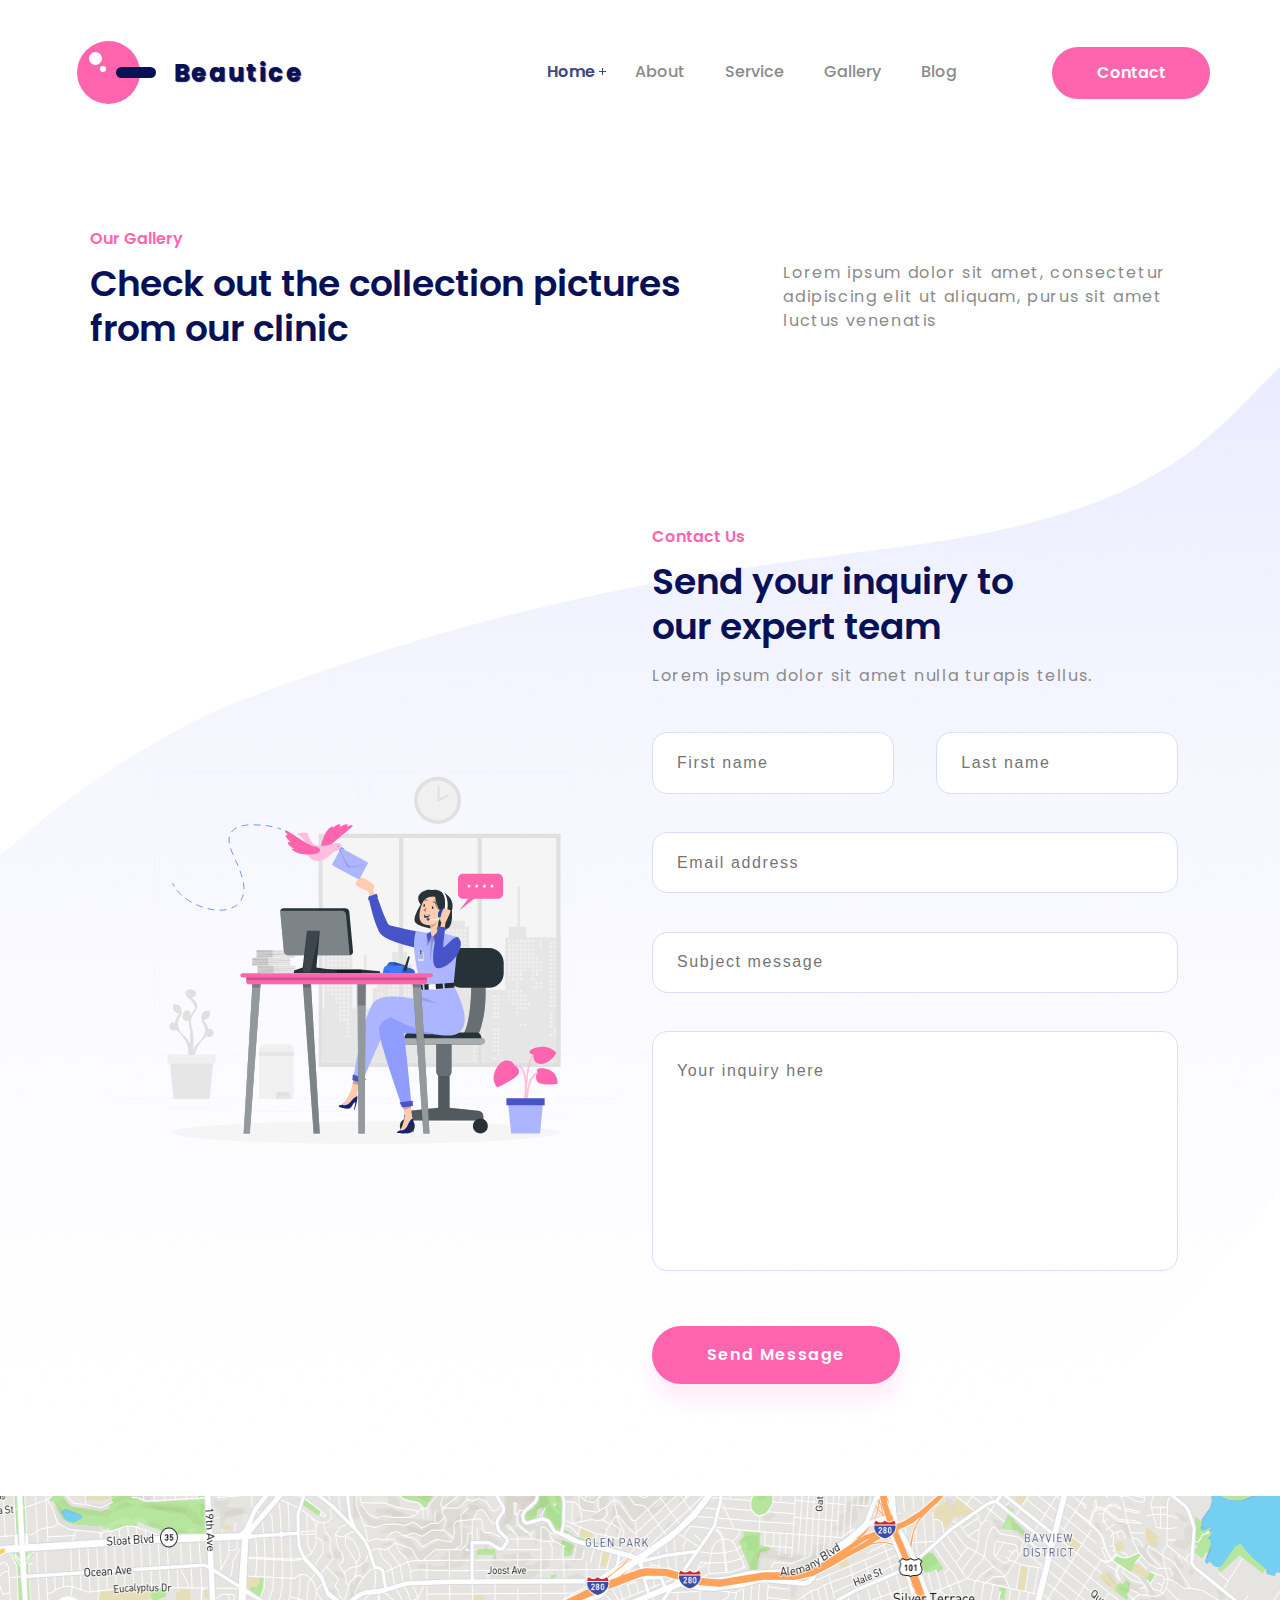
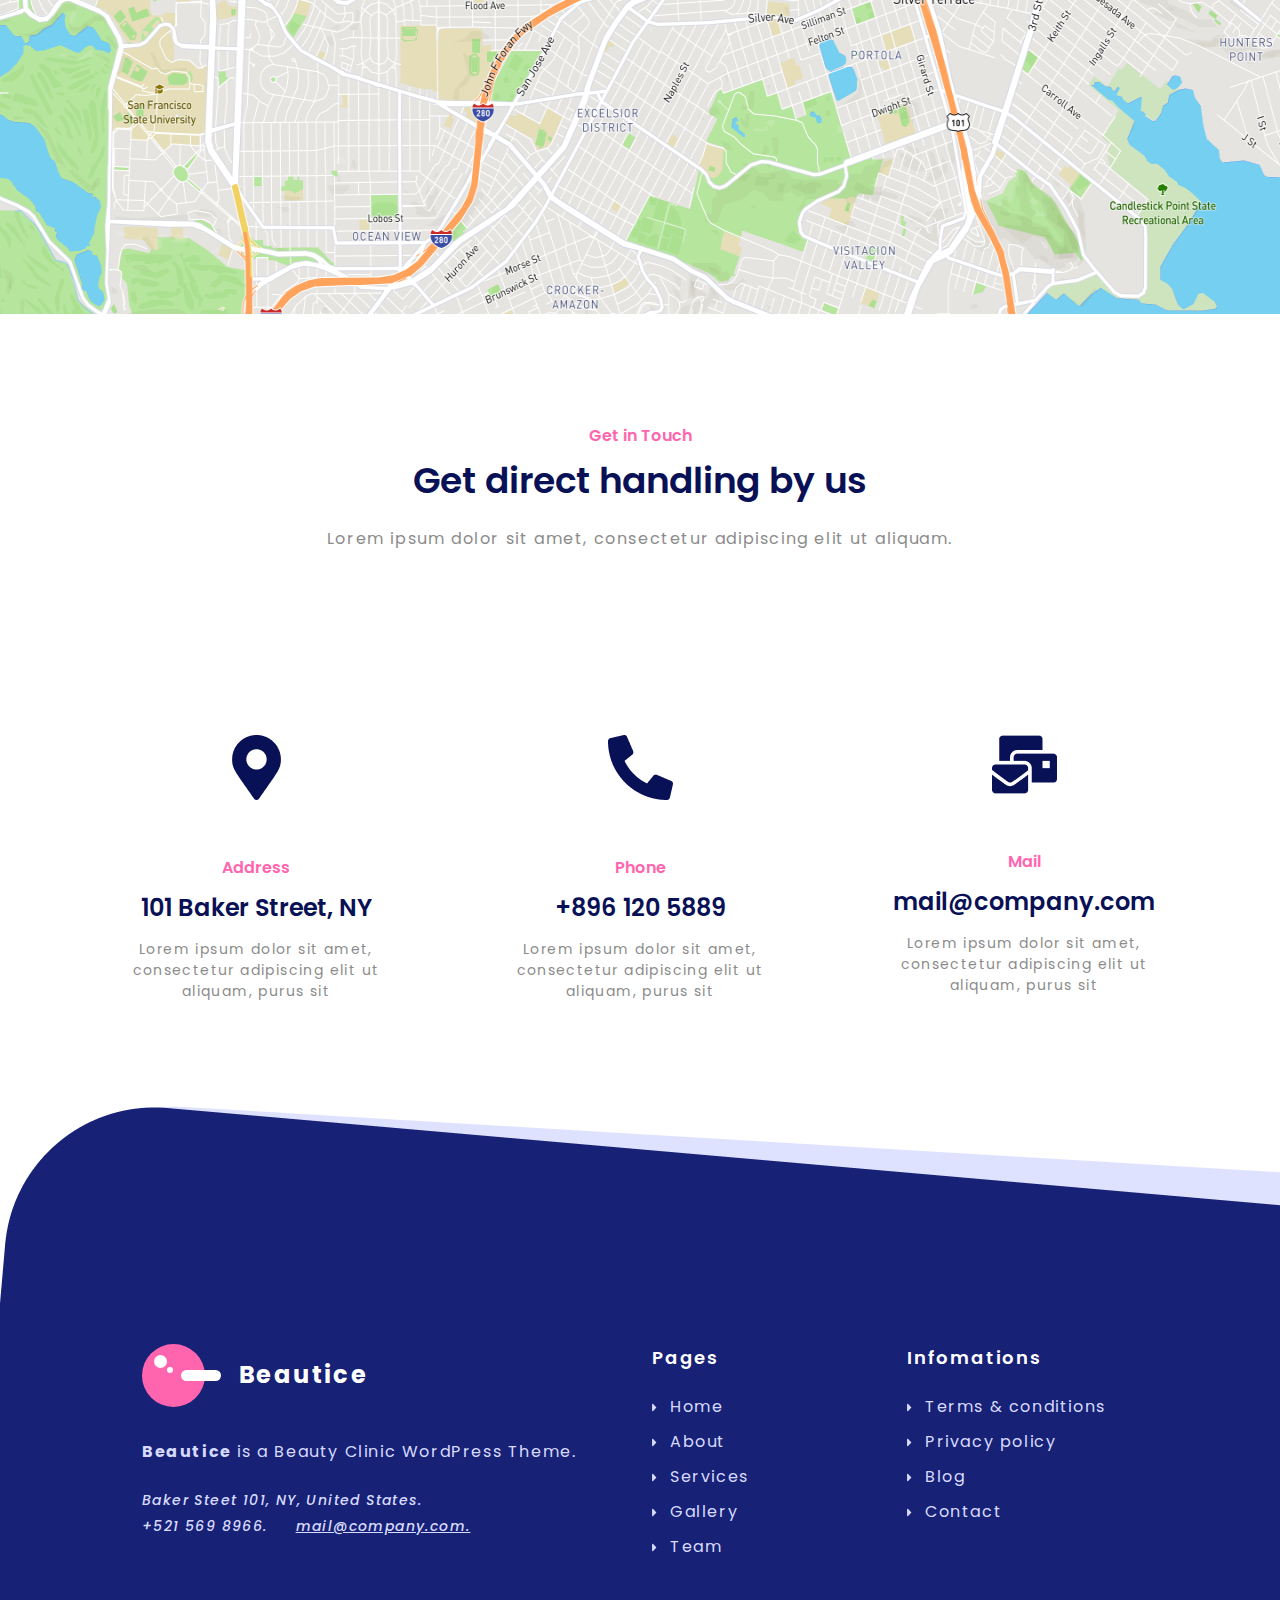
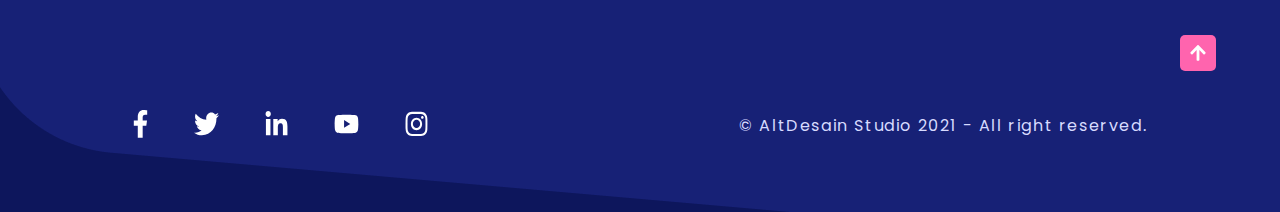
<file: home8.html>
<!DOCTYPE html>
<html lang="en">
<head>
    <meta charset="UTF-8">
    <meta http-equiv="X-UA-Compatible" content="IE=edge">
    <meta name="viewport" content="width=device-width, initial-scale=1.0">
    <title>Document</title>
    <link rel="stylesheet" href="./asset/themify-icons/themify-icons.css">
    <link rel="stylesheet" href="./asset/css/base.css">
    <link rel="stylesheet" href="./asset/css/home8.css">
    <link rel="stylesheet" href="./asset/css/reponsive.css">
    <link rel="stylesheet" href="./asset/css/reponsive/rs8.css">
    <link rel="stylesheet" href="./asset/css/grid.css">
    <link rel="preconnect" href="https://fonts.googleapis.com">
    <link rel="preconnect" href="https://fonts.gstatic.com" crossorigin>
    <link
        href="https://fonts.googleapis.com/css2?family=Montserrat:ital,wght@0,700;1,700&family=Poppins:ital,wght@0,100;0,200;0,300;0,400;0,500;0,600;0,700;1,100;1,200;1,300;1,400;1,500;1,600;1,700&family=Roboto:ital,wght@0,100;0,300;0,400;0,500;0,700;1,100;1,300;1,400;1,500;1,700&display=swap"
        rel="stylesheet">
</head>
<body>
    <!-- main -->
    <div class="main">
        <img src="./asset/imgpdg/anhcuahome8.png" alt="" class="main__background">
        <!-- header -->
        <div class="header">
            <!-- header main -->
            <div class="header__main">
                <a href="./index.html" class="header__logo">
                    <div class="header__logo-ball">
                        <div class="header__logo-ball-rectangle">

                        </div>
                    </div>

                    <div class="header__beautice">
                        Beautice
                    </div>
                </a>

                <ul class="header__menu__list">
                    <li class="header__menu__list-item">
                        <a href="./home2.html" class="header__menu__list-item-link header__menu__list-item-link--active">Home
                        </a>
                    </li>

                    <li class="header__menu__list-item">
                        <a href="./home3.html" class="header__menu__list-item-link">About</a>
                    </li>

                    <li class="header__menu__list-item">
                        <a href="./home4.html" class="header__menu__list-item-link">Service</a>
                    </li>

                    <li class="header__menu__list-item">
                        <a href="./home5.html" class="header__menu__list-item-link">Gallery</a>
                    </li>

                    <li class="header__menu__list-item">
                        <a href="./home7.html" class="header__menu__list-item-link">Blog</a>
                    </li>

                </ul>

                <a href="./home8.html" class="header__contact">
                    Contact
                </a>

                <!-- header main mobile and tablet -->
                <div class="header__mobile ti-view-list">
                </div>

            </div>
        </div>

        <!-- content -->
        <div class="content">
            <div class="content__glary">
                <div class="content__glary-main">
                    <h2 class="content__glary-main-heading">Our Gallery</h2>
                    <p class="content__glary-main-title">Check out the collection pictures from our clinic</p>
                </div>

                <p class="content__glary-ders">
                    Lorem ipsum dolor sit amet, consectetur adipiscing elit ut aliquam, purus sit amet luctus venenatis
                </p>
            </div>

            <div class="gird wide content__sendWrap">
                <div class="row content__send">
                    <div class="col l-6 m-12 c-12 content__send-icon">
                        <svg width="100%" height="402" viewBox="0 0 519 402" fill="none"
                            xmlns="http://www.w3.org/2000/svg">
                            <path d="M509.259 338.775H10.2203V339.025H509.259V338.775Z" fill="#EBEBEB" />
                            <path d="M459.255 354.851H426.199V355.101H459.255V354.851Z" fill="#EBEBEB" />
                            <path d="M340.803 357.569H332.13V357.818H340.803V357.569Z" fill="#EBEBEB" />
                            <path d="M425.201 345.579H406.048V345.829H425.201V345.579Z" fill="#EBEBEB" />
                            <path d="M105.686 347.258H62.5794V347.507H105.686V347.258Z" fill="#EBEBEB" />
                            <path d="M120.897 347.258H114.579V347.507H120.897V347.258Z" fill="#EBEBEB" />
                            <path d="M234.937 351.474H141.437V351.724H234.937V351.474Z" fill="#EBEBEB" />
                            <path
                                d="M246.784 294.214H54.0558C50.9119 294.214 48.3568 291.656 48.3568 288.509V17.3149C48.3568 14.1676 50.9119 11.6099 54.0558 11.6099H246.784C249.928 11.6099 252.484 14.1676 252.484 17.3149V288.509C252.474 291.656 249.918 294.214 246.784 294.214ZM54.0558 11.8596C51.0516 11.8596 48.6063 14.3075 48.6063 17.3149V288.509C48.6063 291.516 51.0516 293.964 54.0558 293.964H246.784C249.789 293.964 252.234 291.516 252.234 288.509V17.3149C252.234 14.3075 249.789 11.8596 246.784 11.8596H54.0558Z"
                                fill="#EBEBEB" />
                            <path
                                d="M462.658 294.214H269.93C266.786 294.214 264.231 291.656 264.231 288.509V17.3149C264.231 14.1676 266.786 11.6099 269.93 11.6099H462.658C465.802 11.6099 468.358 14.1676 468.358 17.3149V288.509C468.358 291.656 465.802 294.214 462.658 294.214ZM269.94 11.8596C266.936 11.8596 264.49 14.3075 264.49 17.3149V288.509C264.49 291.516 266.936 293.964 269.94 293.964H462.668C465.673 293.964 468.118 291.516 468.118 288.509V17.3149C468.118 14.3075 465.673 11.8596 462.668 11.8596H269.94Z"
                                fill="#EBEBEB" />
                            <path d="M454.784 73.7759H212.97V307.113H454.784V73.7759Z" fill="#E0E0E0" />
                            <path d="M454.784 78.0222H216.852V303.046H454.784V78.0222Z" fill="#F5F5F5" />
                            <path
                                d="M218.609 248.544V180.863H225.635V171.92L241.435 164.527V155.375H244.07V180.863H246.705V248.544H250.218V213.384H258.123V194.93H260.758V248.544H266.906V228.331H271.297V223.056H280.949V204.592H286.218V192.293H292.367V173.829H295.002V192.293H301.15V204.592H306.42V223.056H316.081V228.331H320.462V248.544H325.732V223.056H335.394V166.795H338.029V160.65H359.098V166.795H363.49V207.23H381.056V211.626H387.204V214.264H381.056V230.09H399.49V177.346H403.003V166.795H411.787V126.36H414.421V166.795H420.57V177.346H454.784V303.046H216.852V248.544H218.609Z"
                                fill="#E6E6E6" />
                            <path d="M436.499 180.103H434.014V182.591H436.499V180.103Z" fill="#F0F0F0" />
                            <path d="M436.499 184.28H434.014V186.767H436.499V184.28Z" fill="#F0F0F0" />
                            <path d="M436.499 200.975H434.014V203.463H436.499V200.975Z" fill="#F0F0F0" />
                            <path d="M436.499 205.151H434.014V207.639H436.499V205.151Z" fill="#F0F0F0" />
                            <path d="M436.499 209.328H434.014V211.816H436.499V209.328Z" fill="#F0F0F0" />
                            <path d="M436.499 221.857H434.014V224.345H436.499V221.857Z" fill="#F0F0F0" />
                            <path d="M436.499 226.033H434.014V228.521H436.499V226.033Z" fill="#F0F0F0" />
                            <path d="M432.547 196.809H430.061V199.296H432.547V196.809Z" fill="#F0F0F0" />
                            <path d="M432.547 200.975H430.061V203.463H432.547V200.975Z" fill="#F0F0F0" />
                            <path d="M432.547 205.151H430.061V207.639H432.547V205.151Z" fill="#F0F0F0" />
                            <path d="M432.547 209.328H430.061V211.816H432.547V209.328Z" fill="#F0F0F0" />
                            <path d="M432.547 213.504H430.061V215.992H432.547V213.504Z" fill="#F0F0F0" />
                            <path d="M432.547 221.857H430.061V224.345H432.547V221.857Z" fill="#F0F0F0" />
                            <path d="M432.547 226.033H430.061V228.521H432.547V226.033Z" fill="#F0F0F0" />
                            <path d="M428.594 180.103H426.109V182.591H428.594V180.103Z" fill="#F0F0F0" />
                            <path d="M428.594 184.28H426.109V186.767H428.594V184.28Z" fill="#F0F0F0" />
                            <path d="M428.594 188.456H426.109V190.944H428.594V188.456Z" fill="#F0F0F0" />
                            <path d="M428.594 192.632H426.109V195.12H428.594V192.632Z" fill="#F0F0F0" />
                            <path d="M428.594 196.809H426.109V199.296H428.594V196.809Z" fill="#F0F0F0" />
                            <path d="M428.594 200.975H426.109V203.463H428.594V200.975Z" fill="#F0F0F0" />
                            <path d="M428.594 205.151H426.109V207.639H428.594V205.151Z" fill="#F0F0F0" />
                            <path d="M428.594 209.328H426.109V211.816H428.594V209.328Z" fill="#F0F0F0" />
                            <path d="M428.594 213.504H426.109V215.992H428.594V213.504Z" fill="#F0F0F0" />
                            <path d="M428.594 217.681H426.109V220.169H428.594V217.681Z" fill="#F0F0F0" />
                            <path d="M428.594 226.033H426.109V228.521H428.594V226.033Z" fill="#F0F0F0" />
                            <path d="M424.642 180.103H422.157V182.591H424.642V180.103Z" fill="#F0F0F0" />
                            <path d="M424.642 184.28H422.157V186.767H424.642V184.28Z" fill="#F0F0F0" />
                            <path d="M424.642 188.456H422.157V190.944H424.642V188.456Z" fill="#F0F0F0" />
                            <path d="M424.642 192.632H422.157V195.12H424.642V192.632Z" fill="#F0F0F0" />
                            <path d="M424.642 196.809H422.157V199.296H424.642V196.809Z" fill="#F0F0F0" />
                            <path d="M424.642 200.975H422.157V203.463H424.642V200.975Z" fill="#F0F0F0" />
                            <path d="M424.642 205.151H422.157V207.639H424.642V205.151Z" fill="#F0F0F0" />
                            <path d="M424.642 242.729H422.157V245.217H424.642V242.729Z" fill="#F0F0F0" />
                            <path d="M420.689 180.103H418.204V182.591H420.689V180.103Z" fill="#F0F0F0" />
                            <path d="M420.689 184.28H418.204V186.767H420.689V184.28Z" fill="#F0F0F0" />
                            <path d="M420.689 188.456H418.204V190.944H420.689V188.456Z" fill="#F0F0F0" />
                            <path d="M420.689 192.632H418.204V195.12H420.689V192.632Z" fill="#F0F0F0" />
                            <path d="M420.689 196.809H418.204V199.296H420.689V196.809Z" fill="#F0F0F0" />
                            <path d="M420.689 200.975H418.204V203.463H420.689V200.975Z" fill="#F0F0F0" />
                            <path d="M420.689 205.151H418.204V207.639H420.689V205.151Z" fill="#F0F0F0" />
                            <path d="M420.689 209.328H418.204V211.816H420.689V209.328Z" fill="#F0F0F0" />
                            <path d="M420.689 234.386H418.204V236.874H420.689V234.386Z" fill="#F0F0F0" />
                            <path d="M420.689 238.562H418.204V241.05H420.689V238.562Z" fill="#F0F0F0" />
                            <path d="M420.689 242.729H418.204V245.217H420.689V242.729Z" fill="#F0F0F0" />
                            <path d="M420.689 246.905H418.204V249.393H420.689V246.905Z" fill="#F0F0F0" />
                            <path d="M420.689 263.611H418.204V266.098H420.689V263.611Z" fill="#F0F0F0" />
                            <path d="M416.747 180.103H414.262V182.591H416.747V180.103Z" fill="#F0F0F0" />
                            <path d="M416.747 184.28H414.262V186.767H416.747V184.28Z" fill="#F0F0F0" />
                            <path d="M416.747 188.456H414.262V190.944H416.747V188.456Z" fill="#F0F0F0" />
                            <path d="M416.747 192.632H414.262V195.12H416.747V192.632Z" fill="#F0F0F0" />
                            <path d="M416.747 196.809H414.262V199.296H416.747V196.809Z" fill="#F0F0F0" />
                            <path d="M416.747 200.975H414.262V203.463H416.747V200.975Z" fill="#F0F0F0" />
                            <path d="M416.747 205.151H414.262V207.639H416.747V205.151Z" fill="#F0F0F0" />
                            <path d="M416.747 209.328H414.262V211.816H416.747V209.328Z" fill="#F0F0F0" />
                            <path d="M416.747 213.504H414.262V215.992H416.747V213.504Z" fill="#F0F0F0" />
                            <path d="M416.747 217.681H414.262V220.169H416.747V217.681Z" fill="#F0F0F0" />
                            <path d="M416.747 230.21H414.262V232.698H416.747V230.21Z" fill="#F0F0F0" />
                            <path d="M416.747 234.386H414.262V236.874H416.747V234.386Z" fill="#F0F0F0" />
                            <path d="M416.747 238.562H414.262V241.05H416.747V238.562Z" fill="#F0F0F0" />
                            <path d="M416.747 242.729H414.262V245.217H416.747V242.729Z" fill="#F0F0F0" />
                            <path d="M416.747 246.905H414.262V249.393H416.747V246.905Z" fill="#F0F0F0" />
                            <path d="M416.747 263.611H414.262V266.098H416.747V263.611Z" fill="#F0F0F0" />
                            <path d="M412.795 180.103H410.309V182.591H412.795V180.103Z" fill="#F0F0F0" />
                            <path d="M412.795 184.28H410.309V186.767H412.795V184.28Z" fill="#F0F0F0" />
                            <path d="M412.795 188.456H410.309V190.944H412.795V188.456Z" fill="#F0F0F0" />
                            <path d="M412.795 192.632H410.309V195.12H412.795V192.632Z" fill="#F0F0F0" />
                            <path d="M412.795 196.809H410.309V199.296H412.795V196.809Z" fill="#F0F0F0" />
                            <path d="M412.795 200.975H410.309V203.463H412.795V200.975Z" fill="#F0F0F0" />
                            <path d="M412.795 205.151H410.309V207.639H412.795V205.151Z" fill="#F0F0F0" />
                            <path d="M412.795 209.328H410.309V211.816H412.795V209.328Z" fill="#F0F0F0" />
                            <path d="M412.795 213.504H410.309V215.992H412.795V213.504Z" fill="#F0F0F0" />
                            <path d="M412.795 217.681H410.309V220.169H412.795V217.681Z" fill="#F0F0F0" />
                            <path d="M412.795 221.857H410.309V224.345H412.795V221.857Z" fill="#F0F0F0" />
                            <path d="M412.795 226.033H410.309V228.521H412.795V226.033Z" fill="#F0F0F0" />
                            <path d="M412.795 230.21H410.309V232.698H412.795V230.21Z" fill="#F0F0F0" />
                            <path d="M412.795 234.386H410.309V236.874H412.795V234.386Z" fill="#F0F0F0" />
                            <path d="M412.795 238.562H410.309V241.05H412.795V238.562Z" fill="#F0F0F0" />
                            <path d="M412.795 242.729H410.309V245.217H412.795V242.729Z" fill="#F0F0F0" />
                            <path d="M412.795 246.905H410.309V249.393H412.795V246.905Z" fill="#F0F0F0" />
                            <path d="M412.795 251.082H410.309V253.569H412.795V251.082Z" fill="#F0F0F0" />
                            <path d="M408.842 180.103H406.357V182.591H408.842V180.103Z" fill="#F0F0F0" />
                            <path d="M408.842 184.28H406.357V186.767H408.842V184.28Z" fill="#F0F0F0" />
                            <path d="M408.842 188.456H406.357V190.944H408.842V188.456Z" fill="#F0F0F0" />
                            <path d="M408.842 192.632H406.357V195.12H408.842V192.632Z" fill="#F0F0F0" />
                            <path d="M408.842 196.809H406.357V199.296H408.842V196.809Z" fill="#F0F0F0" />
                            <path d="M408.842 200.975H406.357V203.463H408.842V200.975Z" fill="#F0F0F0" />
                            <path d="M408.842 205.151H406.357V207.639H408.842V205.151Z" fill="#F0F0F0" />
                            <path d="M408.842 209.328H406.357V211.816H408.842V209.328Z" fill="#F0F0F0" />
                            <path d="M408.842 213.504H406.357V215.992H408.842V213.504Z" fill="#F0F0F0" />
                            <path d="M408.842 217.681H406.357V220.169H408.842V217.681Z" fill="#F0F0F0" />
                            <path d="M408.842 230.21H406.357V232.698H408.842V230.21Z" fill="#F0F0F0" />
                            <path d="M408.842 234.386H406.357V236.874H408.842V234.386Z" fill="#F0F0F0" />
                            <path d="M408.842 238.562H406.357V241.05H408.842V238.562Z" fill="#F0F0F0" />
                            <path d="M408.842 242.729H406.357V245.217H408.842V242.729Z" fill="#F0F0F0" />
                            <path d="M404.89 180.103H402.405V182.591H404.89V180.103Z" fill="#F0F0F0" />
                            <path d="M404.89 184.28H402.405V186.767H404.89V184.28Z" fill="#F0F0F0" />
                            <path d="M404.89 188.456H402.405V190.944H404.89V188.456Z" fill="#F0F0F0" />
                            <path d="M404.89 192.632H402.405V195.12H404.89V192.632Z" fill="#F0F0F0" />
                            <path d="M404.89 196.809H402.405V199.296H404.89V196.809Z" fill="#F0F0F0" />
                            <path d="M404.89 200.975H402.405V203.463H404.89V200.975Z" fill="#F0F0F0" />
                            <path d="M404.89 205.151H402.405V207.639H404.89V205.151Z" fill="#F0F0F0" />
                            <path d="M404.89 209.328H402.405V211.816H404.89V209.328Z" fill="#F0F0F0" />
                            <path d="M404.89 213.504H402.405V215.992H404.89V213.504Z" fill="#F0F0F0" />
                            <path d="M404.89 217.681H402.405V220.169H404.89V217.681Z" fill="#F0F0F0" />
                            <path d="M404.89 230.21H402.405V232.698H404.89V230.21Z" fill="#F0F0F0" />
                            <path d="M404.89 234.386H402.405V236.874H404.89V234.386Z" fill="#F0F0F0" />
                            <path d="M404.89 238.562H402.405V241.05H404.89V238.562Z" fill="#F0F0F0" />
                            <path d="M360.396 169.263H357.91V171.751H360.396V169.263Z" fill="#F0F0F0" />
                            <path d="M360.396 173.439H357.91V175.927H360.396V173.439Z" fill="#F0F0F0" />
                            <path d="M360.396 177.615H357.91V180.103H360.396V177.615Z" fill="#F0F0F0" />
                            <path d="M360.396 181.792H357.91V184.28H360.396V181.792Z" fill="#F0F0F0" />
                            <path d="M360.396 185.968H357.91V188.456H360.396V185.968Z" fill="#F0F0F0" />
                            <path d="M360.396 190.135H357.91V192.622H360.396V190.135Z" fill="#F0F0F0" />
                            <path d="M360.396 194.311H357.91V196.799H360.396V194.311Z" fill="#F0F0F0" />
                            <path d="M360.396 198.487H357.91V200.975H360.396V198.487Z" fill="#F0F0F0" />
                            <path d="M360.396 211.016H357.91V213.504H360.396V211.016Z" fill="#F0F0F0" />
                            <path d="M360.396 215.193H357.91V217.68H360.396V215.193Z" fill="#F0F0F0" />
                            <path d="M356.443 169.263H353.958V171.751H356.443V169.263Z" fill="#F0F0F0" />
                            <path d="M356.443 173.439H353.958V175.927H356.443V173.439Z" fill="#F0F0F0" />
                            <path d="M356.443 177.615H353.958V180.103H356.443V177.615Z" fill="#F0F0F0" />
                            <path d="M356.443 181.792H353.958V184.28H356.443V181.792Z" fill="#F0F0F0" />
                            <path d="M356.443 185.968H353.958V188.456H356.443V185.968Z" fill="#F0F0F0" />
                            <path d="M356.443 190.135H353.958V192.622H356.443V190.135Z" fill="#F0F0F0" />
                            <path d="M356.443 194.311H353.958V196.799H356.443V194.311Z" fill="#F0F0F0" />
                            <path d="M356.443 198.487H353.958V200.975H356.443V198.487Z" fill="#F0F0F0" />
                            <path d="M356.443 215.193H353.958V217.68H356.443V215.193Z" fill="#F0F0F0" />
                            <path d="M352.491 169.263H350.006V171.751H352.491V169.263Z" fill="#F0F0F0" />
                            <path d="M352.491 173.439H350.006V175.927H352.491V173.439Z" fill="#F0F0F0" />
                            <path d="M352.491 177.615H350.006V180.103H352.491V177.615Z" fill="#F0F0F0" />
                            <path d="M352.491 181.792H350.006V184.28H352.491V181.792Z" fill="#F0F0F0" />
                            <path d="M352.491 185.968H350.006V188.456H352.491V185.968Z" fill="#F0F0F0" />
                            <path d="M352.491 190.135H350.006V192.622H352.491V190.135Z" fill="#F0F0F0" />
                            <path d="M352.491 194.311H350.006V196.799H352.491V194.311Z" fill="#F0F0F0" />
                            <path d="M352.491 198.487H350.006V200.975H352.491V198.487Z" fill="#F0F0F0" />
                            <path d="M348.548 169.263H346.063V171.751H348.548V169.263Z" fill="#F0F0F0" />
                            <path d="M348.548 173.439H346.063V175.927H348.548V173.439Z" fill="#F0F0F0" />
                            <path d="M348.548 177.615H346.063V180.103H348.548V177.615Z" fill="#F0F0F0" />
                            <path d="M348.548 181.792H346.063V184.28H348.548V181.792Z" fill="#F0F0F0" />
                            <path d="M348.548 185.968H346.063V188.456H348.548V185.968Z" fill="#F0F0F0" />
                            <path d="M348.548 190.135H346.063V192.622H348.548V190.135Z" fill="#F0F0F0" />
                            <path d="M348.548 198.487H346.063V200.975H348.548V198.487Z" fill="#F0F0F0" />
                            <path d="M348.548 202.664H346.063V205.151H348.548V202.664Z" fill="#F0F0F0" />
                            <path d="M348.548 215.193H346.063V217.68H348.548V215.193Z" fill="#F0F0F0" />
                            <path d="M348.548 219.369H346.063V221.857H348.548V219.369Z" fill="#F0F0F0" />
                            <path d="M348.548 223.545H346.063V226.033H348.548V223.545Z" fill="#F0F0F0" />
                            <path d="M348.548 227.722H346.063V230.21H348.548V227.722Z" fill="#F0F0F0" />
                            <path d="M348.548 231.888H346.063V234.376H348.548V231.888Z" fill="#F0F0F0" />
                            <path d="M348.548 236.064H346.063V238.552H348.548V236.064Z" fill="#F0F0F0" />
                            <path d="M348.548 240.241H346.063V242.729H348.548V240.241Z" fill="#F0F0F0" />
                            <path d="M344.596 169.263H342.111V171.751H344.596V169.263Z" fill="#F0F0F0" />
                            <path d="M344.596 173.439H342.111V175.927H344.596V173.439Z" fill="#F0F0F0" />
                            <path d="M344.596 177.615H342.111V180.103H344.596V177.615Z" fill="#F0F0F0" />
                            <path d="M344.596 181.792H342.111V184.28H344.596V181.792Z" fill="#F0F0F0" />
                            <path d="M344.596 185.968H342.111V188.456H344.596V185.968Z" fill="#F0F0F0" />
                            <path d="M344.596 190.135H342.111V192.622H344.596V190.135Z" fill="#F0F0F0" />
                            <path d="M344.596 202.664H342.111V205.151H344.596V202.664Z" fill="#F0F0F0" />
                            <path d="M344.596 206.84H342.111V209.328H344.596V206.84Z" fill="#F0F0F0" />
                            <path d="M344.596 211.016H342.111V213.504H344.596V211.016Z" fill="#F0F0F0" />
                            <path d="M344.596 215.193H342.111V217.68H344.596V215.193Z" fill="#F0F0F0" />
                            <path d="M344.596 219.369H342.111V221.857H344.596V219.369Z" fill="#F0F0F0" />
                            <path d="M344.596 223.545H342.111V226.033H344.596V223.545Z" fill="#F0F0F0" />
                            <path d="M344.596 227.722H342.111V230.21H344.596V227.722Z" fill="#F0F0F0" />
                            <path d="M344.596 231.888H342.111V234.376H344.596V231.888Z" fill="#F0F0F0" />
                            <path d="M344.596 236.064H342.111V238.552H344.596V236.064Z" fill="#F0F0F0" />
                            <path d="M344.596 240.241H342.111V242.729H344.596V240.241Z" fill="#F0F0F0" />
                            <path d="M344.596 244.417H342.111V246.905H344.596V244.417Z" fill="#F0F0F0" />
                            <path d="M344.596 252.77H342.111V255.258H344.596V252.77Z" fill="#F0F0F0" />
                            <path d="M340.644 169.263H338.158V171.751H340.644V169.263Z" fill="#F0F0F0" />
                            <path d="M340.644 173.439H338.158V175.927H340.644V173.439Z" fill="#F0F0F0" />
                            <path d="M340.644 177.615H338.158V180.103H340.644V177.615Z" fill="#F0F0F0" />
                            <path d="M340.644 181.792H338.158V184.28H340.644V181.792Z" fill="#F0F0F0" />
                            <path d="M340.644 185.968H338.158V188.456H340.644V185.968Z" fill="#F0F0F0" />
                            <path d="M340.644 190.135H338.158V192.622H340.644V190.135Z" fill="#F0F0F0" />
                            <path d="M340.644 202.664H338.158V205.151H340.644V202.664Z" fill="#F0F0F0" />
                            <path d="M340.644 206.84H338.158V209.328H340.644V206.84Z" fill="#F0F0F0" />
                            <path d="M340.644 211.016H338.158V213.504H340.644V211.016Z" fill="#F0F0F0" />
                            <path d="M340.644 215.193H338.158V217.68H340.644V215.193Z" fill="#F0F0F0" />
                            <path d="M340.644 227.722H338.158V230.21H340.644V227.722Z" fill="#F0F0F0" />
                            <path d="M340.644 231.888H338.158V234.376H340.644V231.888Z" fill="#F0F0F0" />
                            <path d="M340.644 236.064H338.158V238.552H340.644V236.064Z" fill="#F0F0F0" />
                            <path d="M340.644 240.241H338.158V242.729H340.644V240.241Z" fill="#F0F0F0" />
                            <path d="M340.644 244.417H338.158V246.905H340.644V244.417Z" fill="#F0F0F0" />
                            <path d="M340.644 252.77H338.158V255.258H340.644V252.77Z" fill="#F0F0F0" />
                            <path d="M340.644 256.946H338.158V259.434H340.644V256.946Z" fill="#F0F0F0" />
                            <path d="M304.783 208.089H302.298V210.577H304.783V208.089Z" fill="#F0F0F0" />
                            <path d="M304.783 212.265H302.298V214.753H304.783V212.265Z" fill="#F0F0F0" />
                            <path d="M304.783 216.432H302.298V218.919H304.783V216.432Z" fill="#F0F0F0" />
                            <path d="M304.783 220.608H302.298V223.096H304.783V220.608Z" fill="#F0F0F0" />
                            <path d="M304.783 224.784H302.298V227.272H304.783V224.784Z" fill="#F0F0F0" />
                            <path d="M304.783 228.961H302.298V231.449H304.783V228.961Z" fill="#F0F0F0" />
                            <path d="M304.783 233.137H302.298V235.625H304.783V233.137Z" fill="#F0F0F0" />
                            <path d="M304.783 245.666H302.298V248.154H304.783V245.666Z" fill="#F0F0F0" />
                            <path d="M304.783 249.843H302.298V252.33H304.783V249.843Z" fill="#F0F0F0" />
                            <path d="M304.783 254.019H302.298V256.507H304.783V254.019Z" fill="#F0F0F0" />
                            <path d="M300.83 208.089H298.345V210.577H300.83V208.089Z" fill="#F0F0F0" />
                            <path d="M300.83 212.265H298.345V214.753H300.83V212.265Z" fill="#F0F0F0" />
                            <path d="M300.83 216.432H298.345V218.919H300.83V216.432Z" fill="#F0F0F0" />
                            <path d="M300.83 220.608H298.345V223.096H300.83V220.608Z" fill="#F0F0F0" />
                            <path d="M300.83 224.784H298.345V227.272H300.83V224.784Z" fill="#F0F0F0" />
                            <path d="M300.83 228.961H298.345V231.449H300.83V228.961Z" fill="#F0F0F0" />
                            <path d="M300.83 233.137H298.345V235.625H300.83V233.137Z" fill="#F0F0F0" />
                            <path d="M296.888 208.089H294.403V210.577H296.888V208.089Z" fill="#F0F0F0" />
                            <path d="M296.888 212.265H294.403V214.753H296.888V212.265Z" fill="#F0F0F0" />
                            <path d="M296.888 216.432H294.403V218.919H296.888V216.432Z" fill="#F0F0F0" />
                            <path d="M296.888 220.608H294.403V223.096H296.888V220.608Z" fill="#F0F0F0" />
                            <path d="M296.888 224.784H294.403V227.272H296.888V224.784Z" fill="#F0F0F0" />
                            <path d="M296.888 228.961H294.403V231.449H296.888V228.961Z" fill="#F0F0F0" />
                            <path d="M296.888 233.137H294.403V235.625H296.888V233.137Z" fill="#F0F0F0" />
                            <path d="M292.936 208.089H290.45V210.577H292.936V208.089Z" fill="#F0F0F0" />
                            <path d="M292.936 212.265H290.45V214.753H292.936V212.265Z" fill="#F0F0F0" />
                            <path d="M292.936 216.432H290.45V218.919H292.936V216.432Z" fill="#F0F0F0" />
                            <path d="M292.936 220.608H290.45V223.096H292.936V220.608Z" fill="#F0F0F0" />
                            <path d="M292.936 224.784H290.45V227.272H292.936V224.784Z" fill="#F0F0F0" />
                            <path d="M292.936 228.961H290.45V231.449H292.936V228.961Z" fill="#F0F0F0" />
                            <path d="M292.936 233.137H290.45V235.625H292.936V233.137Z" fill="#F0F0F0" />
                            <path d="M292.936 237.313H290.45V239.801H292.936V237.313Z" fill="#F0F0F0" />
                            <path d="M292.936 241.49H290.45V243.978H292.936V241.49Z" fill="#F0F0F0" />
                            <path d="M292.936 245.666H290.45V248.154H292.936V245.666Z" fill="#F0F0F0" />
                            <path d="M292.936 249.843H290.45V252.33H292.936V249.843Z" fill="#F0F0F0" />
                            <path d="M288.983 208.089H286.498V210.577H288.983V208.089Z" fill="#F0F0F0" />
                            <path d="M288.983 212.265H286.498V214.753H288.983V212.265Z" fill="#F0F0F0" />
                            <path d="M288.983 216.432H286.498V218.919H288.983V216.432Z" fill="#F0F0F0" />
                            <path d="M288.983 220.608H286.498V223.096H288.983V220.608Z" fill="#F0F0F0" />
                            <path d="M288.983 224.784H286.498V227.272H288.983V224.784Z" fill="#F0F0F0" />
                            <path d="M288.983 228.961H286.498V231.449H288.983V228.961Z" fill="#F0F0F0" />
                            <path d="M288.983 233.137H286.498V235.625H288.983V233.137Z" fill="#F0F0F0" />
                            <path d="M288.983 237.313H286.498V239.801H288.983V237.313Z" fill="#F0F0F0" />
                            <path d="M288.983 241.49H286.498V243.978H288.983V241.49Z" fill="#F0F0F0" />
                            <path d="M288.983 245.666H286.498V248.154H288.983V245.666Z" fill="#F0F0F0" />
                            <path d="M288.983 249.843H286.498V252.33H288.983V249.843Z" fill="#F0F0F0" />
                            <path d="M288.983 254.019H286.498V256.507H288.983V254.019Z" fill="#F0F0F0" />
                            <path d="M288.983 266.538H286.498V269.026H288.983V266.538Z" fill="#F0F0F0" />
                            <path d="M288.983 270.714H286.498V273.202H288.983V270.714Z" fill="#F0F0F0" />
                            <path d="M285.031 208.089H282.546V210.577H285.031V208.089Z" fill="#F0F0F0" />
                            <path d="M285.031 212.265H282.546V214.753H285.031V212.265Z" fill="#F0F0F0" />
                            <path d="M285.031 216.432H282.546V218.919H285.031V216.432Z" fill="#F0F0F0" />
                            <path d="M285.031 228.961H282.546V231.449H285.031V228.961Z" fill="#F0F0F0" />
                            <path d="M285.031 233.137H282.546V235.625H285.031V233.137Z" fill="#F0F0F0" />
                            <path d="M285.031 237.313H282.546V239.801H285.031V237.313Z" fill="#F0F0F0" />
                            <path d="M285.031 241.49H282.546V243.978H285.031V241.49Z" fill="#F0F0F0" />
                            <path d="M285.031 245.666H282.546V248.154H285.031V245.666Z" fill="#F0F0F0" />
                            <path d="M285.031 249.843H282.546V252.33H285.031V249.843Z" fill="#F0F0F0" />
                            <path d="M285.031 254.019H282.546V256.507H285.031V254.019Z" fill="#F0F0F0" />
                            <path d="M285.031 266.538H282.546V269.026H285.031V266.538Z" fill="#F0F0F0" />
                            <path d="M285.031 270.714H282.546V273.202H285.031V270.714Z" fill="#F0F0F0" />
                            <path d="M285.031 274.891H282.546V277.378H285.031V274.891Z" fill="#F0F0F0" />
                            <path d="M243.611 183.031H241.125V185.519H243.611V183.031Z" fill="#F0F0F0" />
                            <path d="M243.611 187.207H241.125V189.695H243.611V187.207Z" fill="#F0F0F0" />
                            <path d="M243.611 191.384H241.125V193.871H243.611V191.384Z" fill="#F0F0F0" />
                            <path d="M243.611 195.56H241.125V198.048H243.611V195.56Z" fill="#F0F0F0" />
                            <path d="M243.611 199.736H241.125V202.224H243.611V199.736Z" fill="#F0F0F0" />
                            <path d="M243.611 203.913H241.125V206.4H243.611V203.913Z" fill="#F0F0F0" />
                            <path d="M243.611 208.089H241.125V210.577H243.611V208.089Z" fill="#F0F0F0" />
                            <path d="M243.611 212.265H241.125V214.753H243.611V212.265Z" fill="#F0F0F0" />
                            <path d="M243.611 216.432H241.125V218.919H243.611V216.432Z" fill="#F0F0F0" />
                            <path d="M243.611 220.608H241.125V223.096H243.611V220.608Z" fill="#F0F0F0" />
                            <path d="M243.611 224.784H241.125V227.272H243.611V224.784Z" fill="#F0F0F0" />
                            <path d="M243.611 228.961H241.125V231.449H243.611V228.961Z" fill="#F0F0F0" />
                            <path d="M243.611 233.137H241.125V235.625H243.611V233.137Z" fill="#F0F0F0" />
                            <path d="M243.611 237.313H241.125V239.801H243.611V237.313Z" fill="#F0F0F0" />
                            <path d="M243.611 241.49H241.125V243.978H243.611V241.49Z" fill="#F0F0F0" />
                            <path d="M243.611 245.666H241.125V248.154H243.611V245.666Z" fill="#F0F0F0" />
                            <path d="M243.611 249.843H241.125V252.33H243.611V249.843Z" fill="#F0F0F0" />
                            <path d="M243.611 254.019H241.125V256.507H243.611V254.019Z" fill="#F0F0F0" />
                            <path d="M243.611 258.185H241.125V260.673H243.611V258.185Z" fill="#F0F0F0" />
                            <path d="M243.611 262.362H241.125V264.849H243.611V262.362Z" fill="#F0F0F0" />
                            <path d="M243.611 266.538H241.125V269.026H243.611V266.538Z" fill="#F0F0F0" />
                            <path d="M243.611 270.714H241.125V273.202H243.611V270.714Z" fill="#F0F0F0" />
                            <path d="M243.611 274.891H241.125V277.378H243.611V274.891Z" fill="#F0F0F0" />
                            <path d="M239.658 183.031H237.173V185.519H239.658V183.031Z" fill="#F0F0F0" />
                            <path d="M239.658 187.207H237.173V189.695H239.658V187.207Z" fill="#F0F0F0" />
                            <path d="M239.658 191.384H237.173V193.871H239.658V191.384Z" fill="#F0F0F0" />
                            <path d="M239.658 195.56H237.173V198.048H239.658V195.56Z" fill="#F0F0F0" />
                            <path d="M239.658 199.736H237.173V202.224H239.658V199.736Z" fill="#F0F0F0" />
                            <path d="M239.658 203.913H237.173V206.4H239.658V203.913Z" fill="#F0F0F0" />
                            <path d="M239.658 208.089H237.173V210.577H239.658V208.089Z" fill="#F0F0F0" />
                            <path d="M239.658 212.265H237.173V214.753H239.658V212.265Z" fill="#F0F0F0" />
                            <path d="M239.658 216.432H237.173V218.919H239.658V216.432Z" fill="#F0F0F0" />
                            <path d="M239.658 220.608H237.173V223.096H239.658V220.608Z" fill="#F0F0F0" />
                            <path d="M239.658 224.784H237.173V227.272H239.658V224.784Z" fill="#F0F0F0" />
                            <path d="M239.658 228.961H237.173V231.449H239.658V228.961Z" fill="#F0F0F0" />
                            <path d="M239.658 233.137H237.173V235.625H239.658V233.137Z" fill="#F0F0F0" />
                            <path d="M239.658 237.313H237.173V239.801H239.658V237.313Z" fill="#F0F0F0" />
                            <path d="M239.658 241.49H237.173V243.978H239.658V241.49Z" fill="#F0F0F0" />
                            <path d="M239.658 245.666H237.173V248.154H239.658V245.666Z" fill="#F0F0F0" />
                            <path d="M239.658 249.843H237.173V252.33H239.658V249.843Z" fill="#F0F0F0" />
                            <path d="M239.658 254.019H237.173V256.507H239.658V254.019Z" fill="#F0F0F0" />
                            <path d="M239.658 258.185H237.173V260.673H239.658V258.185Z" fill="#F0F0F0" />
                            <path d="M235.706 183.031H233.221V185.519H235.706V183.031Z" fill="#F0F0F0" />
                            <path d="M235.706 187.207H233.221V189.695H235.706V187.207Z" fill="#F0F0F0" />
                            <path d="M235.706 191.384H233.221V193.871H235.706V191.384Z" fill="#F0F0F0" />
                            <path d="M235.706 195.56H233.221V198.048H235.706V195.56Z" fill="#F0F0F0" />
                            <path d="M235.706 199.736H233.221V202.224H235.706V199.736Z" fill="#F0F0F0" />
                            <path d="M235.706 203.913H233.221V206.4H235.706V203.913Z" fill="#F0F0F0" />
                            <path d="M235.706 208.089H233.221V210.577H235.706V208.089Z" fill="#F0F0F0" />
                            <path d="M235.706 212.265H233.221V214.753H235.706V212.265Z" fill="#F0F0F0" />
                            <path d="M235.706 216.432H233.221V218.919H235.706V216.432Z" fill="#F0F0F0" />
                            <path d="M235.706 220.608H233.221V223.096H235.706V220.608Z" fill="#F0F0F0" />
                            <path d="M235.706 224.784H233.221V227.272H235.706V224.784Z" fill="#F0F0F0" />
                            <path d="M235.706 228.961H233.221V231.449H235.706V228.961Z" fill="#F0F0F0" />
                            <path d="M235.706 233.137H233.221V235.625H235.706V233.137Z" fill="#F0F0F0" />
                            <path d="M235.706 237.313H233.221V239.801H235.706V237.313Z" fill="#F0F0F0" />
                            <path d="M235.706 241.49H233.221V243.978H235.706V241.49Z" fill="#F0F0F0" />
                            <path d="M235.706 245.666H233.221V248.154H235.706V245.666Z" fill="#F0F0F0" />
                            <path d="M235.706 249.843H233.221V252.33H235.706V249.843Z" fill="#F0F0F0" />
                            <path d="M235.706 254.019H233.221V256.507H235.706V254.019Z" fill="#F0F0F0" />
                            <path d="M235.706 258.185H233.221V260.673H235.706V258.185Z" fill="#F0F0F0" />
                            <path d="M231.753 183.031H229.268V185.519H231.753V183.031Z" fill="#F0F0F0" />
                            <path d="M231.753 187.207H229.268V189.695H231.753V187.207Z" fill="#F0F0F0" />
                            <path d="M231.753 191.384H229.268V193.871H231.753V191.384Z" fill="#F0F0F0" />
                            <path d="M231.753 195.56H229.268V198.048H231.753V195.56Z" fill="#F0F0F0" />
                            <path d="M231.753 199.736H229.268V202.224H231.753V199.736Z" fill="#F0F0F0" />
                            <path d="M231.753 203.913H229.268V206.4H231.753V203.913Z" fill="#F0F0F0" />
                            <path d="M231.753 208.089H229.268V210.577H231.753V208.089Z" fill="#F0F0F0" />
                            <path d="M231.753 212.265H229.268V214.753H231.753V212.265Z" fill="#F0F0F0" />
                            <path d="M231.753 216.432H229.268V218.919H231.753V216.432Z" fill="#F0F0F0" />
                            <path d="M231.753 220.608H229.268V223.096H231.753V220.608Z" fill="#F0F0F0" />
                            <path d="M231.753 224.784H229.268V227.272H231.753V224.784Z" fill="#F0F0F0" />
                            <path d="M231.753 228.961H229.268V231.449H231.753V228.961Z" fill="#F0F0F0" />
                            <path d="M231.753 233.137H229.268V235.625H231.753V233.137Z" fill="#F0F0F0" />
                            <path d="M231.753 237.313H229.268V239.801H231.753V237.313Z" fill="#F0F0F0" />
                            <path d="M231.753 241.49H229.268V243.978H231.753V241.49Z" fill="#F0F0F0" />
                            <path d="M227.811 183.031H225.326V185.519H227.811V183.031Z" fill="#F0F0F0" />
                            <path d="M227.811 187.207H225.326V189.695H227.811V187.207Z" fill="#F0F0F0" />
                            <path d="M227.811 191.384H225.326V193.871H227.811V191.384Z" fill="#F0F0F0" />
                            <path d="M227.811 195.56H225.326V198.048H227.811V195.56Z" fill="#F0F0F0" />
                            <path d="M227.811 199.736H225.326V202.224H227.811V199.736Z" fill="#F0F0F0" />
                            <path d="M227.811 203.913H225.326V206.4H227.811V203.913Z" fill="#F0F0F0" />
                            <path d="M227.811 208.089H225.326V210.577H227.811V208.089Z" fill="#F0F0F0" />
                            <path d="M227.811 212.265H225.326V214.753H227.811V212.265Z" fill="#F0F0F0" />
                            <path d="M227.811 216.432H225.326V218.919H227.811V216.432Z" fill="#F0F0F0" />
                            <path d="M227.811 220.608H225.326V223.096H227.811V220.608Z" fill="#F0F0F0" />
                            <path d="M227.811 224.784H225.326V227.272H227.811V224.784Z" fill="#F0F0F0" />
                            <path d="M227.811 228.961H225.326V231.449H227.811V228.961Z" fill="#F0F0F0" />
                            <path d="M227.811 233.137H225.326V235.625H227.811V233.137Z" fill="#F0F0F0" />
                            <path d="M223.859 183.031H221.373V185.519H223.859V183.031Z" fill="#F0F0F0" />
                            <path d="M223.859 187.207H221.373V189.695H223.859V187.207Z" fill="#F0F0F0" />
                            <path d="M223.859 191.384H221.373V193.871H223.859V191.384Z" fill="#F0F0F0" />
                            <path d="M223.859 195.56H221.373V198.048H223.859V195.56Z" fill="#F0F0F0" />
                            <path d="M223.859 199.736H221.373V202.224H223.859V199.736Z" fill="#F0F0F0" />
                            <path d="M223.859 203.913H221.373V206.4H223.859V203.913Z" fill="#F0F0F0" />
                            <path d="M223.859 208.089H221.373V210.577H223.859V208.089Z" fill="#F0F0F0" />
                            <path d="M223.859 212.265H221.373V214.753H223.859V212.265Z" fill="#F0F0F0" />
                            <path d="M223.859 216.432H221.373V218.919H223.859V216.432Z" fill="#F0F0F0" />
                            <path d="M223.859 220.608H221.373V223.096H223.859V220.608Z" fill="#F0F0F0" />
                            <path d="M223.859 224.784H221.373V227.272H223.859V224.784Z" fill="#F0F0F0" />
                            <path d="M223.859 228.961H221.373V231.449H223.859V228.961Z" fill="#F0F0F0" />
                            <path d="M454.504 181.792H452.019V184.28H454.504V181.792Z" fill="#F0F0F0" />
                            <path d="M454.504 185.968H452.019V188.456H454.504V185.968Z" fill="#F0F0F0" />
                            <path d="M454.504 190.135H452.019V192.622H454.504V190.135Z" fill="#F0F0F0" />
                            <path d="M454.504 194.311H452.019V196.799H454.504V194.311Z" fill="#F0F0F0" />
                            <path d="M454.504 198.487H452.019V200.975H454.504V198.487Z" fill="#F0F0F0" />
                            <path d="M454.504 202.664H452.019V205.151H454.504V202.664Z" fill="#F0F0F0" />
                            <path d="M454.504 206.84H452.019V209.328H454.504V206.84Z" fill="#F0F0F0" />
                            <path d="M454.504 211.016H452.019V213.504H454.504V211.016Z" fill="#F0F0F0" />
                            <path d="M454.504 215.193H452.019V217.68H454.504V215.193Z" fill="#F0F0F0" />
                            <path d="M454.504 219.369H452.019V221.857H454.504V219.369Z" fill="#F0F0F0" />
                            <path d="M454.504 223.545H452.019V226.033H454.504V223.545Z" fill="#F0F0F0" />
                            <path d="M454.504 227.722H452.019V230.21H454.504V227.722Z" fill="#F0F0F0" />
                            <path d="M454.504 231.888H452.019V234.376H454.504V231.888Z" fill="#F0F0F0" />
                            <path d="M454.504 236.064H452.019V238.552H454.504V236.064Z" fill="#F0F0F0" />
                            <path d="M454.504 240.241H452.019V242.729H454.504V240.241Z" fill="#F0F0F0" />
                            <path d="M454.504 244.417H452.019V246.905H454.504V244.417Z" fill="#F0F0F0" />
                            <path d="M454.504 248.594H452.019V251.082H454.504V248.594Z" fill="#F0F0F0" />
                            <path d="M454.504 256.946H452.019V259.434H454.504V256.946Z" fill="#F0F0F0" />
                            <path d="M454.504 261.123H452.019V263.611H454.504V261.123Z" fill="#F0F0F0" />
                            <path d="M454.504 265.299H452.019V267.787H454.504V265.299Z" fill="#F0F0F0" />
                            <path d="M454.504 269.466H452.019V271.953H454.504V269.466Z" fill="#F0F0F0" />
                            <path d="M454.504 273.642H452.019V276.13H454.504V273.642Z" fill="#F0F0F0" />
                            <path d="M450.552 181.792H448.067V184.28H450.552V181.792Z" fill="#F0F0F0" />
                            <path d="M450.552 185.968H448.067V188.456H450.552V185.968Z" fill="#F0F0F0" />
                            <path d="M450.552 190.135H448.067V192.622H450.552V190.135Z" fill="#F0F0F0" />
                            <path d="M450.552 194.311H448.067V196.799H450.552V194.311Z" fill="#F0F0F0" />
                            <path d="M450.552 198.487H448.067V200.975H450.552V198.487Z" fill="#F0F0F0" />
                            <path d="M450.552 202.664H448.067V205.151H450.552V202.664Z" fill="#F0F0F0" />
                            <path d="M450.552 206.84H448.067V209.328H450.552V206.84Z" fill="#F0F0F0" />
                            <path d="M450.552 211.016H448.067V213.504H450.552V211.016Z" fill="#F0F0F0" />
                            <path d="M450.552 215.193H448.067V217.68H450.552V215.193Z" fill="#F0F0F0" />
                            <path d="M450.552 219.369H448.067V221.857H450.552V219.369Z" fill="#F0F0F0" />
                            <path d="M450.552 223.545H448.067V226.033H450.552V223.545Z" fill="#F0F0F0" />
                            <path d="M450.552 227.722H448.067V230.21H450.552V227.722Z" fill="#F0F0F0" />
                            <path d="M450.552 231.888H448.067V234.376H450.552V231.888Z" fill="#F0F0F0" />
                            <path d="M450.552 236.064H448.067V238.552H450.552V236.064Z" fill="#F0F0F0" />
                            <path d="M450.552 240.241H448.067V242.729H450.552V240.241Z" fill="#F0F0F0" />
                            <path d="M450.552 244.417H448.067V246.905H450.552V244.417Z" fill="#F0F0F0" />
                            <path d="M450.552 269.466H448.067V271.953H450.552V269.466Z" fill="#F0F0F0" />
                            <path d="M450.552 273.642H448.067V276.13H450.552V273.642Z" fill="#F0F0F0" />
                            <path d="M446.599 181.792H444.114V184.28H446.599V181.792Z" fill="#F0F0F0" />
                            <path d="M446.599 185.968H444.114V188.456H446.599V185.968Z" fill="#F0F0F0" />
                            <path d="M446.599 190.135H444.114V192.622H446.599V190.135Z" fill="#F0F0F0" />
                            <path d="M446.599 194.311H444.114V196.799H446.599V194.311Z" fill="#F0F0F0" />
                            <path d="M446.599 198.487H444.114V200.975H446.599V198.487Z" fill="#F0F0F0" />
                            <path d="M446.599 202.664H444.114V205.151H446.599V202.664Z" fill="#F0F0F0" />
                            <path d="M446.599 206.84H444.114V209.328H446.599V206.84Z" fill="#F0F0F0" />
                            <path d="M446.599 211.016H444.114V213.504H446.599V211.016Z" fill="#F0F0F0" />
                            <path d="M446.599 215.193H444.114V217.68H446.599V215.193Z" fill="#F0F0F0" />
                            <path d="M446.599 219.369H444.114V221.857H446.599V219.369Z" fill="#F0F0F0" />
                            <path d="M446.599 223.545H444.114V226.033H446.599V223.545Z" fill="#F0F0F0" />
                            <path d="M446.599 227.722H444.114V230.21H446.599V227.722Z" fill="#F0F0F0" />
                            <path d="M446.599 231.888H444.114V234.376H446.599V231.888Z" fill="#F0F0F0" />
                            <path d="M446.599 236.064H444.114V238.552H446.599V236.064Z" fill="#F0F0F0" />
                            <path d="M446.599 240.241H444.114V242.729H446.599V240.241Z" fill="#F0F0F0" />
                            <path d="M446.599 244.417H444.114V246.905H446.599V244.417Z" fill="#F0F0F0" />
                            <path d="M446.599 252.77H444.114V255.258H446.599V252.77Z" fill="#F0F0F0" />
                            <path d="M446.599 256.946H444.114V259.434H446.599V256.946Z" fill="#F0F0F0" />
                            <path d="M446.599 261.123H444.114V263.611H446.599V261.123Z" fill="#F0F0F0" />
                            <path d="M446.599 265.299H444.114V267.787H446.599V265.299Z" fill="#F0F0F0" />
                            <path d="M446.599 273.642H444.114V276.13H446.599V273.642Z" fill="#F0F0F0" />
                            <path d="M377.672 211.016H375.187V213.504H377.672V211.016Z" fill="#F0F0F0" />
                            <path d="M377.672 215.193H375.187V217.68H377.672V215.193Z" fill="#F0F0F0" />
                            <path d="M377.672 219.369H375.187V221.857H377.672V219.369Z" fill="#F0F0F0" />
                            <path d="M377.672 223.545H375.187V226.033H377.672V223.545Z" fill="#F0F0F0" />
                            <path d="M377.672 227.722H375.187V230.21H377.672V227.722Z" fill="#F0F0F0" />
                            <path d="M377.672 231.888H375.187V234.376H377.672V231.888Z" fill="#F0F0F0" />
                            <path d="M377.672 236.064H375.187V238.552H377.672V236.064Z" fill="#F0F0F0" />
                            <path d="M377.672 240.241H375.187V242.729H377.672V240.241Z" fill="#F0F0F0" />
                            <path d="M377.672 244.417H375.187V246.905H377.672V244.417Z" fill="#F0F0F0" />
                            <path d="M377.672 248.594H375.187V251.082H377.672V248.594Z" fill="#F0F0F0" />
                            <path d="M377.672 252.77H375.187V255.258H377.672V252.77Z" fill="#F0F0F0" />
                            <path d="M377.672 256.946H375.187V259.434H377.672V256.946Z" fill="#F0F0F0" />
                            <path d="M377.672 261.123H375.187V263.611H377.672V261.123Z" fill="#F0F0F0" />
                            <path d="M377.672 269.466H375.187V271.953H377.672V269.466Z" fill="#F0F0F0" />
                            <path d="M377.672 273.642H375.187V276.13H377.672V273.642Z" fill="#F0F0F0" />
                            <path d="M377.672 277.818H375.187V280.306H377.672V277.818Z" fill="#F0F0F0" />
                            <path d="M377.672 281.995H375.187V284.482H377.672V281.995Z" fill="#F0F0F0" />
                            <path d="M377.672 290.347H375.187V292.835H377.672V290.347Z" fill="#F0F0F0" />
                            <path d="M377.672 294.524H375.187V297.012H377.672V294.524Z" fill="#F0F0F0" />
                            <path d="M377.672 298.7H375.187V301.188H377.672V298.7Z" fill="#F0F0F0" />
                            <path d="M373.72 211.016H371.235V213.504H373.72V211.016Z" fill="#F0F0F0" />
                            <path d="M373.72 215.193H371.235V217.68H373.72V215.193Z" fill="#F0F0F0" />
                            <path d="M373.72 219.369H371.235V221.857H373.72V219.369Z" fill="#F0F0F0" />
                            <path d="M373.72 223.545H371.235V226.033H373.72V223.545Z" fill="#F0F0F0" />
                            <path d="M373.72 227.722H371.235V230.21H373.72V227.722Z" fill="#F0F0F0" />
                            <path d="M373.72 231.888H371.235V234.376H373.72V231.888Z" fill="#F0F0F0" />
                            <path d="M373.72 236.064H371.235V238.552H373.72V236.064Z" fill="#F0F0F0" />
                            <path d="M373.72 240.241H371.235V242.729H373.72V240.241Z" fill="#F0F0F0" />
                            <path d="M373.72 244.417H371.235V246.905H373.72V244.417Z" fill="#F0F0F0" />
                            <path d="M373.72 248.594H371.235V251.082H373.72V248.594Z" fill="#F0F0F0" />
                            <path d="M373.72 252.77H371.235V255.258H373.72V252.77Z" fill="#F0F0F0" />
                            <path d="M373.72 256.946H371.235V259.434H373.72V256.946Z" fill="#F0F0F0" />
                            <path d="M373.72 261.123H371.235V263.611H373.72V261.123Z" fill="#F0F0F0" />
                            <path d="M373.72 273.642H371.235V276.13H373.72V273.642Z" fill="#F0F0F0" />
                            <path d="M373.72 277.818H371.235V280.306H373.72V277.818Z" fill="#F0F0F0" />
                            <path d="M373.72 286.171H371.235V288.659H373.72V286.171Z" fill="#F0F0F0" />
                            <path d="M373.72 290.347H371.235V292.835H373.72V290.347Z" fill="#F0F0F0" />
                            <path d="M373.72 294.524H371.235V297.012H373.72V294.524Z" fill="#F0F0F0" />
                            <path d="M373.72 298.7H371.235V301.188H373.72V298.7Z" fill="#F0F0F0" />
                            <path d="M369.768 211.016H367.282V213.504H369.768V211.016Z" fill="#F0F0F0" />
                            <path d="M369.768 215.193H367.282V217.68H369.768V215.193Z" fill="#F0F0F0" />
                            <path d="M369.768 219.369H367.282V221.857H369.768V219.369Z" fill="#F0F0F0" />
                            <path d="M369.768 223.545H367.282V226.033H369.768V223.545Z" fill="#F0F0F0" />
                            <path d="M369.768 227.722H367.282V230.21H369.768V227.722Z" fill="#F0F0F0" />
                            <path d="M369.768 231.888H367.282V234.376H369.768V231.888Z" fill="#F0F0F0" />
                            <path d="M369.768 236.064H367.282V238.552H369.768V236.064Z" fill="#F0F0F0" />
                            <path d="M369.768 240.241H367.282V242.729H369.768V240.241Z" fill="#F0F0F0" />
                            <path d="M369.768 244.417H367.282V246.905H369.768V244.417Z" fill="#F0F0F0" />
                            <path d="M369.768 248.594H367.282V251.082H369.768V248.594Z" fill="#F0F0F0" />
                            <path d="M369.768 252.77H367.282V255.258H369.768V252.77Z" fill="#F0F0F0" />
                            <path d="M369.768 256.946H367.282V259.434H369.768V256.946Z" fill="#F0F0F0" />
                            <path d="M369.768 261.123H367.282V263.611H369.768V261.123Z" fill="#F0F0F0" />
                            <path d="M369.768 265.299H367.282V267.787H369.768V265.299Z" fill="#F0F0F0" />
                            <path d="M369.768 273.642H367.282V276.13H369.768V273.642Z" fill="#F0F0F0" />
                            <path d="M369.768 281.995H367.282V284.482H369.768V281.995Z" fill="#F0F0F0" />
                            <path d="M369.768 286.171H367.282V288.659H369.768V286.171Z" fill="#F0F0F0" />
                            <path d="M369.768 290.347H367.282V292.835H369.768V290.347Z" fill="#F0F0F0" />
                            <path d="M369.768 294.524H367.282V297.012H369.768V294.524Z" fill="#F0F0F0" />
                            <path d="M369.768 298.7H367.282V301.188H369.768V298.7Z" fill="#F0F0F0" />
                            <path d="M393.761 234.825H391.276V237.313H393.761V234.825Z" fill="#F0F0F0" />
                            <path d="M393.761 239.002H391.276V241.49H393.761V239.002Z" fill="#F0F0F0" />
                            <path d="M393.761 243.168H391.276V245.656H393.761V243.168Z" fill="#F0F0F0" />
                            <path d="M393.761 247.345H391.276V249.833H393.761V247.345Z" fill="#F0F0F0" />
                            <path d="M393.761 251.521H391.276V254.009H393.761V251.521Z" fill="#F0F0F0" />
                            <path d="M393.761 255.698H391.276V258.185H393.761V255.698Z" fill="#F0F0F0" />
                            <path d="M393.761 268.227H391.276V270.714H393.761V268.227Z" fill="#F0F0F0" />
                            <path d="M393.761 272.403H391.276V274.891H393.761V272.403Z" fill="#F0F0F0" />
                            <path d="M393.761 276.579H391.276V279.067H393.761V276.579Z" fill="#F0F0F0" />
                            <path d="M393.761 280.756H391.276V283.243H393.761V280.756Z" fill="#F0F0F0" />
                            <path d="M393.761 284.922H391.276V287.41H393.761V284.922Z" fill="#F0F0F0" />
                            <path d="M393.761 289.098H391.276V291.586H393.761V289.098Z" fill="#F0F0F0" />
                            <path d="M393.761 293.275H391.276V295.763H393.761V293.275Z" fill="#F0F0F0" />
                            <path d="M389.819 234.825H387.334V237.313H389.819V234.825Z" fill="#F0F0F0" />
                            <path d="M389.819 239.002H387.334V241.49H389.819V239.002Z" fill="#F0F0F0" />
                            <path d="M389.819 243.168H387.334V245.656H389.819V243.168Z" fill="#F0F0F0" />
                            <path d="M389.819 247.345H387.334V249.833H389.819V247.345Z" fill="#F0F0F0" />
                            <path d="M389.819 251.521H387.334V254.009H389.819V251.521Z" fill="#F0F0F0" />
                            <path d="M389.819 255.698H387.334V258.185H389.819V255.698Z" fill="#F0F0F0" />
                            <path d="M389.819 268.227H387.334V270.714H389.819V268.227Z" fill="#F0F0F0" />
                            <path d="M389.819 272.403H387.334V274.891H389.819V272.403Z" fill="#F0F0F0" />
                            <path d="M389.819 276.579H387.334V279.067H389.819V276.579Z" fill="#F0F0F0" />
                            <path d="M389.819 280.756H387.334V283.243H389.819V280.756Z" fill="#F0F0F0" />
                            <path d="M389.819 284.922H387.334V287.41H389.819V284.922Z" fill="#F0F0F0" />
                            <path d="M389.819 289.098H387.334V291.586H389.819V289.098Z" fill="#F0F0F0" />
                            <path d="M389.819 297.451H387.334V299.939H389.819V297.451Z" fill="#F0F0F0" />
                            <path d="M258.542 216.432H256.057V218.919H258.542V216.432Z" fill="#F0F0F0" />
                            <path d="M258.542 220.608H256.057V223.096H258.542V220.608Z" fill="#F0F0F0" />
                            <path d="M258.542 224.784H256.057V227.272H258.542V224.784Z" fill="#F0F0F0" />
                            <path d="M258.542 228.961H256.057V231.449H258.542V228.961Z" fill="#F0F0F0" />
                            <path d="M258.542 233.137H256.057V235.625H258.542V233.137Z" fill="#F0F0F0" />
                            <path d="M258.542 237.313H256.057V239.801H258.542V237.313Z" fill="#F0F0F0" />
                            <path d="M258.542 241.49H256.057V243.978H258.542V241.49Z" fill="#F0F0F0" />
                            <path d="M258.542 245.666H256.057V248.154H258.542V245.666Z" fill="#F0F0F0" />
                            <path d="M258.542 249.843H256.057V252.33H258.542V249.843Z" fill="#F0F0F0" />
                            <path d="M258.542 254.019H256.057V256.507H258.542V254.019Z" fill="#F0F0F0" />
                            <path d="M258.542 258.185H256.057V260.673H258.542V258.185Z" fill="#F0F0F0" />
                            <path d="M258.542 266.538H256.057V269.026H258.542V266.538Z" fill="#F0F0F0" />
                            <path d="M258.542 270.714H256.057V273.202H258.542V270.714Z" fill="#F0F0F0" />
                            <path d="M258.542 274.891H256.057V277.378H258.542V274.891Z" fill="#F0F0F0" />
                            <path d="M258.542 279.067H256.057V281.555H258.542V279.067Z" fill="#F0F0F0" />
                            <path d="M258.542 283.243H256.057V285.731H258.542V283.243Z" fill="#F0F0F0" />
                            <path d="M258.542 287.42H256.057V289.908H258.542V287.42Z" fill="#F0F0F0" />
                            <path d="M258.542 291.596H256.057V294.084H258.542V291.596Z" fill="#F0F0F0" />
                            <path d="M258.542 295.772H256.057V298.26H258.542V295.772Z" fill="#F0F0F0" />
                            <path d="M254.589 216.432H252.104V218.919H254.589V216.432Z" fill="#F0F0F0" />
                            <path d="M254.589 220.608H252.104V223.096H254.589V220.608Z" fill="#F0F0F0" />
                            <path d="M254.589 224.784H252.104V227.272H254.589V224.784Z" fill="#F0F0F0" />
                            <path d="M254.589 228.961H252.104V231.449H254.589V228.961Z" fill="#F0F0F0" />
                            <path d="M254.589 233.137H252.104V235.625H254.589V233.137Z" fill="#F0F0F0" />
                            <path d="M254.589 237.313H252.104V239.801H254.589V237.313Z" fill="#F0F0F0" />
                            <path d="M254.589 241.49H252.104V243.978H254.589V241.49Z" fill="#F0F0F0" />
                            <path d="M254.589 245.666H252.104V248.154H254.589V245.666Z" fill="#F0F0F0" />
                            <path d="M254.589 249.843H252.104V252.33H254.589V249.843Z" fill="#F0F0F0" />
                            <path d="M254.589 254.019H252.104V256.507H254.589V254.019Z" fill="#F0F0F0" />
                            <path d="M254.589 258.185H252.104V260.673H254.589V258.185Z" fill="#F0F0F0" />
                            <path d="M254.589 262.362H252.104V264.849H254.589V262.362Z" fill="#F0F0F0" />
                            <path d="M254.589 266.538H252.104V269.026H254.589V266.538Z" fill="#F0F0F0" />
                            <path d="M254.589 270.714H252.104V273.202H254.589V270.714Z" fill="#F0F0F0" />
                            <path d="M254.589 274.891H252.104V277.378H254.589V274.891Z" fill="#F0F0F0" />
                            <path d="M254.589 279.067H252.104V281.555H254.589V279.067Z" fill="#F0F0F0" />
                            <path d="M254.589 283.243H252.104V285.731H254.589V283.243Z" fill="#F0F0F0" />
                            <path d="M254.589 287.42H252.104V289.908H254.589V287.42Z" fill="#F0F0F0" />
                            <path d="M254.589 291.596H252.104V294.084H254.589V291.596Z" fill="#F0F0F0" />
                            <path d="M254.589 295.772H252.104V298.26H254.589V295.772Z" fill="#F0F0F0" />
                            <path d="M278.004 232.698H275.519V235.185H278.004V232.698Z" fill="#F0F0F0" />
                            <path d="M278.004 236.874H275.519V239.362H278.004V236.874Z" fill="#F0F0F0" />
                            <path d="M278.004 241.05H275.519V243.538H278.004V241.05Z" fill="#F0F0F0" />
                            <path d="M278.004 245.227H275.519V247.714H278.004V245.227Z" fill="#F0F0F0" />
                            <path d="M278.004 249.403H275.519V251.891H278.004V249.403Z" fill="#F0F0F0" />
                            <path d="M278.004 253.579H275.519V256.067H278.004V253.579Z" fill="#F0F0F0" />
                            <path d="M278.004 257.746H275.519V260.233H278.004V257.746Z" fill="#F0F0F0" />
                            <path d="M278.004 261.922H275.519V264.41H278.004V261.922Z" fill="#F0F0F0" />
                            <path d="M278.004 266.098H275.519V268.586H278.004V266.098Z" fill="#F0F0F0" />
                            <path d="M278.004 270.275H275.519V272.762H278.004V270.275Z" fill="#F0F0F0" />
                            <path d="M274.052 232.698H271.567V235.185H274.052V232.698Z" fill="#F0F0F0" />
                            <path d="M274.052 236.874H271.567V239.362H274.052V236.874Z" fill="#F0F0F0" />
                            <path d="M274.052 241.05H271.567V243.538H274.052V241.05Z" fill="#F0F0F0" />
                            <path d="M274.052 245.227H271.567V247.714H274.052V245.227Z" fill="#F0F0F0" />
                            <path d="M274.052 249.403H271.567V251.891H274.052V249.403Z" fill="#F0F0F0" />
                            <path d="M274.052 253.579H271.567V256.067H274.052V253.579Z" fill="#F0F0F0" />
                            <path d="M274.052 257.746H271.567V260.233H274.052V257.746Z" fill="#F0F0F0" />
                            <path d="M274.052 261.922H271.567V264.41H274.052V261.922Z" fill="#F0F0F0" />
                            <path d="M274.052 266.098H271.567V268.586H274.052V266.098Z" fill="#F0F0F0" />
                            <path d="M297.567 74.2454H293.395V307.123H297.567V74.2454Z" fill="#E0E0E0" />
                            <path d="M376.115 74.2454H371.943V307.123H376.115V74.2454Z" fill="#E0E0E0" />
                            <path d="M454.664 74.2454H450.492V307.123H454.664V74.2454Z" fill="#E0E0E0" />
                            <path
                                d="M187.888 338.655H153.365V288.869C153.365 286.441 155.331 284.462 157.766 284.462H183.496C185.922 284.462 187.898 286.431 187.898 288.869V338.655H187.888Z"
                                fill="#F0F0F0" />
                            <path d="M187.888 291.796H153.365V295.683H187.888V291.796Z" fill="#E6E6E6" />
                            <path
                                d="M181.6 332.091H172.997C171.689 332.091 170.631 333.15 170.631 334.459V338.655H183.966V334.459C183.966 333.15 182.908 332.091 181.6 332.091Z"
                                fill="#E0E0E0" />
                            <path
                                d="M184.015 338.655H174.444C173.596 338.655 172.907 337.966 172.907 337.117C172.907 336.267 173.596 335.578 174.444 335.578H184.015C184.864 335.578 185.553 336.267 185.553 337.117C185.543 337.966 184.854 338.655 184.015 338.655Z"
                                fill="#E6E6E6" />
                            <path
                                d="M337.289 63.287C349.922 60.3008 357.745 47.6277 354.762 34.981C351.779 22.3343 339.119 14.5029 326.486 17.4892C313.853 20.4754 306.029 33.1484 309.012 45.7952C311.996 58.4419 324.655 66.2733 337.289 63.287Z"
                                fill="#E0E0E0" />
                            <path
                                d="M335.109 60.1544C346.007 58.3837 353.409 48.104 351.64 37.1939C349.871 26.2839 339.602 18.8749 328.704 20.6455C317.805 22.4162 310.404 32.6959 312.173 43.606C313.941 54.516 324.21 61.925 335.109 60.1544Z"
                                fill="#F0F0F0" />
                            <path d="M332.849 26.677V40.6648L342.111 35.4194" fill="#F0F0F0" />
                            <path d="M332.849 26.677V40.6648L342.111 35.4194" stroke="#E0E0E0" stroke-width="2"
                                stroke-miterlimit="10" stroke-linecap="round" stroke-linejoin="round" />
                            <path
                                d="M106.964 270.075C105.167 267.118 102.213 269.685 102.213 269.685C102.632 264.01 97.4223 260.134 97.4223 260.134C97.4223 260.134 103.481 260.134 104.329 254.349C105.177 248.564 102.213 251.251 99.4384 251.211C96.6638 251.171 93.7594 259.294 97.4223 263.85C101.085 268.416 100.097 276.21 91.6534 283.703C89.5874 285.531 88.1901 287.969 87.2419 290.597C87.8807 283.713 88.24 274.012 86.2139 267.537C82.7805 256.537 89.3279 253.579 91.2243 248.074C93.1306 242.569 86.2139 237.923 86.2139 237.923C86.2139 237.923 92.7114 234.966 89.5375 231.578C86.3636 228.191 79.8162 228.651 79.8162 233.077C79.8162 237.503 84.2577 239.192 84.2577 239.192C84.2577 239.192 89.3279 244.477 89.3279 247.235C89.3279 249.982 84.2577 255.907 84.2577 255.907C84.2577 255.907 86.5832 250.842 81.9322 250.622C77.2811 250.402 75.804 256.537 77.7103 259.294C79.6166 262.042 82.7805 259.714 82.7805 259.714C82.7805 259.714 83.1498 265.639 84.2377 269.236C84.7168 270.814 84.4872 277.019 84.088 283.473C83.1498 281.145 81.8323 279.007 79.9759 277.359C71.5222 269.865 70.5441 262.072 74.207 257.506C77.87 252.94 74.9656 244.827 72.1909 244.867C69.4163 244.907 66.452 242.209 67.3004 248.004C68.1487 253.799 74.207 253.789 74.207 253.789C74.207 253.789 68.9871 257.676 69.4163 263.341C69.4163 263.341 66.462 260.763 64.6654 263.73C61.4616 269.016 68.8873 272.293 70.1449 269.695C70.1449 269.695 85.9045 280.866 82.1018 296.942L82.9901 298.25C82.8803 299.549 82.8005 300.329 82.8005 300.329L84.0381 299.799L85.4454 301.867C85.3755 305.884 85.8047 308.851 85.8047 308.851L89.5774 303.286C85.7748 287.21 101.534 276.04 101.534 276.04C102.742 278.637 110.178 275.36 106.964 270.075Z"
                                fill="#E0E0E0" />
                            <path opacity="0.2"
                                d="M106.964 270.075C105.167 267.118 102.213 269.685 102.213 269.685C102.632 264.01 97.4223 260.134 97.4223 260.134C97.4223 260.134 103.481 260.134 104.329 254.349C105.177 248.564 102.213 251.251 99.4384 251.211C96.6638 251.171 93.7594 259.294 97.4223 263.85C101.085 268.416 100.097 276.21 91.6534 283.703C89.5874 285.531 88.1901 287.969 87.2419 290.597C87.8807 283.713 88.24 274.012 86.2139 267.537C82.7805 256.537 89.3279 253.579 91.2243 248.074C93.1306 242.569 86.2139 237.923 86.2139 237.923C86.2139 237.923 92.7114 234.966 89.5375 231.578C86.3636 228.191 79.8162 228.651 79.8162 233.077C79.8162 237.503 84.2577 239.192 84.2577 239.192C84.2577 239.192 89.3279 244.477 89.3279 247.235C89.3279 249.982 84.2577 255.907 84.2577 255.907C84.2577 255.907 86.5832 250.842 81.9322 250.622C77.2811 250.402 75.804 256.537 77.7103 259.294C79.6166 262.042 82.7805 259.714 82.7805 259.714C82.7805 259.714 83.1498 265.639 84.2377 269.236C84.7168 270.814 84.4872 277.019 84.088 283.473C83.1498 281.145 81.8323 279.007 79.9759 277.359C71.5222 269.865 70.5441 262.072 74.207 257.506C77.87 252.94 74.9656 244.827 72.1909 244.867C69.4163 244.907 66.452 242.209 67.3004 248.004C68.1487 253.799 74.207 253.789 74.207 253.789C74.207 253.789 68.9871 257.676 69.4163 263.341C69.4163 263.341 66.462 260.763 64.6654 263.73C61.4616 269.016 68.8873 272.293 70.1449 269.695C70.1449 269.695 85.9045 280.866 82.1018 296.942L82.9901 298.25C82.8803 299.549 82.8005 300.329 82.8005 300.329L84.0381 299.799L85.4454 301.867C85.3755 305.884 85.8047 308.851 85.8047 308.851L89.5774 303.286C85.7748 287.21 101.534 276.04 101.534 276.04C102.742 278.637 110.178 275.36 106.964 270.075Z"
                                fill="#E0E0E0" />
                            <path d="M103.89 338.655H67.7794L63.8869 299.08H107.782L103.89 338.655Z" fill="#E6E6E6" />
                            <path d="M109.709 294.713H61.9606V303.446H109.709V294.713Z" fill="#F0F0F0" />
                            <path
                                d="M259.739 383.896C366.616 383.896 453.257 378.832 453.257 372.586C453.257 366.339 366.616 361.275 259.739 361.275C152.863 361.275 66.2224 366.339 66.2224 372.586C66.2224 378.832 152.863 383.896 259.739 383.896Z"
                                fill="#F5F5F5" />
                            <path
                                d="M419.881 341.093C420.031 340.074 423.524 315.945 416.527 307.612C414.98 305.764 413.024 304.805 410.719 304.745C396.596 304.415 394.66 315.775 394.64 315.885L396.306 316.145C396.366 315.735 398.043 306.124 410.679 306.433C412.505 306.473 414.002 307.223 415.24 308.701C421.757 316.455 418.254 340.604 418.214 340.843L419.881 341.093Z"
                                fill="#FFBEDD" />
                            <path
                                d="M420.739 339.994L422.426 339.944C422.416 339.724 421.867 317.713 432.696 313.167C443.316 308.711 448.087 317.873 448.286 318.263L449.793 317.504C449.733 317.394 444.134 306.533 432.048 311.609C420.141 316.594 420.709 339.035 420.739 339.994Z"
                                fill="#FFBEDD" />
                            <path
                                d="M420.689 341.723C420.689 341.373 420.789 306.563 427.566 296.382C434.074 286.611 444.573 291.207 445.023 291.406L445.721 289.868C445.601 289.808 433.485 284.462 426.169 295.443C419.112 306.044 419.003 340.264 419.003 341.723H420.689Z"
                                fill="#FFBEDD" />
                            <path
                                d="M408.702 305.584C408.702 305.584 414.871 307.862 413.034 313.237C411.198 318.613 391.695 327.455 391.695 327.455C391.695 327.455 383.531 319.961 391.027 307.772C398.532 295.573 408.533 301.737 408.702 305.584Z"
                                fill="#FF64AE" />
                            <path
                                d="M427.876 294.544C427.876 294.544 423.494 294.074 423.853 291.406C424.203 288.739 440.871 281.865 450.712 292.975C450.712 292.975 444.414 303.805 435.311 303.945C426.199 304.085 427.876 294.544 427.876 294.544Z"
                                fill="#FF64AE" />
                            <path
                                d="M432.367 312.378C432.367 312.378 429.343 309.94 432.606 308.741C435.87 307.552 451.869 307.892 452.039 323.758C452.039 323.758 433.405 326.855 431.099 320.811C428.784 314.776 432.367 312.378 432.367 312.378Z"
                                fill="#FF64AE" />
                            <path d="M405.379 373.415H434.303L437.427 341.713H402.265L405.379 373.415Z"
                                fill="#ACB5FF" />
                            <path d="M400.724 345.219H438.971V338.225H400.724V345.219Z" fill="#4754C7" />
                            <path
                                d="M372.652 350.694L343.897 347.867V307.412H332.499V347.857L303.625 350.694C300.76 350.974 298.575 353.392 298.575 356.27V360.596H337.081H339.196H377.702V356.27C377.702 353.392 375.516 350.974 372.652 350.694Z"
                                fill="#263238" />
                            <path opacity="0.2"
                                d="M372.652 350.694L343.897 347.867V307.412H332.499V347.857L303.625 350.694C300.76 350.974 298.575 353.392 298.575 356.27V360.596H337.081H339.196H377.702V356.27C377.702 353.392 375.516 350.974 372.652 350.694Z"
                                fill="white" />
                            <path
                                d="M301.609 373.425C305.726 373.425 309.064 370.083 309.064 365.961C309.064 361.839 305.726 358.498 301.609 358.498C297.491 358.498 294.153 361.839 294.153 365.961C294.153 370.083 297.491 373.425 301.609 373.425Z"
                                fill="#263238" />
                            <path
                                d="M374.658 373.425C378.776 373.425 382.114 370.083 382.114 365.961C382.114 361.839 378.776 358.498 374.658 358.498C370.54 358.498 367.202 361.839 367.202 365.961C367.202 370.083 370.54 373.425 374.658 373.425Z"
                                fill="#263238" />
                            <path
                                d="M341.732 316.105H334.655C332.38 316.105 330.533 314.256 330.533 311.978V280.076H345.854V311.978C345.854 314.256 344.007 316.105 341.732 316.105Z"
                                fill="#263238" />
                            <path opacity="0.3"
                                d="M341.732 316.105H334.655C332.38 316.105 330.533 314.256 330.533 311.978V280.076H345.854V311.978C345.854 314.256 344.007 316.105 341.732 316.105Z"
                                fill="white" />
                            <path
                                d="M365.436 216.831C365.436 216.831 367.612 270.784 352.601 280.066H369.728C369.728 280.066 383.002 261.682 379.249 216.831H365.436Z"
                                fill="#263238" />
                            <path opacity="0.3"
                                d="M365.436 216.831C365.436 216.831 367.612 270.784 352.601 280.066H369.728C369.728 280.066 383.002 261.682 379.249 216.831H365.436Z"
                                fill="white" />
                            <path
                                d="M303.795 272.523H370.586C373.341 272.523 375.576 274.761 375.576 277.518V284.203H298.804V277.518C298.804 274.761 301.03 272.523 303.795 272.523Z"
                                fill="#263238" />
                            <path
                                d="M297.607 278.367H376.764C377.872 278.367 378.77 279.267 378.77 280.376V282.194C378.77 283.303 377.872 284.202 376.764 284.202H297.607C296.499 284.202 295.6 283.303 295.6 282.194V280.376C295.6 279.267 296.499 278.367 297.607 278.367Z"
                                fill="#263238" />
                            <path opacity="0.6"
                                d="M297.607 278.367H376.764C377.872 278.367 378.77 279.267 378.77 280.376V282.194C378.77 283.303 377.872 284.202 376.764 284.202H297.607C296.499 284.202 295.6 283.303 295.6 282.194V280.376C295.6 279.267 296.499 278.367 297.607 278.367Z"
                                fill="white" />
                            <path
                                d="M383.461 227.792H356.014C347.979 227.792 341.462 221.267 341.462 213.224V202.484C341.462 194.441 347.979 187.916 356.014 187.916H383.451C391.486 187.916 398.003 194.441 398.003 202.484V213.224C398.013 221.267 391.496 227.792 383.461 227.792Z"
                                fill="#263238" />
                            <path
                                d="M272.764 143.825L267.285 129.367C267.285 129.367 269.63 127.189 268.024 124.981C266.417 122.773 256.306 116.558 254.46 117.657C252.613 118.747 248.531 122.863 250.737 125.151C252.953 127.439 262.744 131.246 262.744 131.246L267.584 150.219L272.764 143.825Z"
                                fill="#FFCCAF" />
                            <path
                                d="M311.031 171.311C311.031 171.311 286.109 166.185 283.404 164.956C280.699 163.727 270.668 134.323 270.668 134.323L262.983 137.92C262.983 137.92 269.171 167.434 275.499 174.458C281.827 181.472 308.825 187.417 308.825 187.417L311.031 171.311Z"
                                fill="#4754C7" />
                            <path d="M270.788 133.743L272.375 136.811L262.494 140.218L262.873 136.471L270.788 133.743Z"
                                fill="#4754C7" />
                            <path
                                d="M346.163 150.948C346.163 150.948 347.63 164.766 342.51 168.163C337.4 171.56 312.238 167.584 309.384 162.019C306.529 156.464 317.269 141.367 317.269 141.367L346.163 150.948Z"
                                fill="#263238" />
                            <path
                                d="M244.369 332.77L250.926 334.359L254.25 325.287L257.264 317.034L249.789 313.847L246.914 323.858L244.369 332.77Z"
                                fill="#FFCCAF" />
                            <path opacity="0.2"
                                d="M246.914 323.858L254.25 325.287L257.264 317.034L249.789 313.847L246.914 323.858Z"
                                fill="black" />
                            <path
                                d="M247.573 319.072L256.675 322.459C256.675 322.459 280.959 261.682 285.949 261.472C290.939 261.262 341.752 284.642 354.487 271.673C367.222 258.715 348.808 227.472 348.808 227.472C348.808 227.472 318.177 223.096 315.871 230.02C315.422 231.358 314.933 233.986 314.574 236.234C314.225 238.352 313.985 240.131 313.985 240.131C313.985 240.131 313.975 240.131 313.965 240.121C313.017 239.881 282.266 231.938 270.149 240.131C257.843 248.464 247.573 319.072 247.573 319.072Z"
                                fill="#ACB5FF" />
                            <path
                                d="M299.932 358.698L306.47 357.019L305.212 347.627L304.044 339.015L295.96 339.744L298.056 349.785L299.932 358.698Z"
                                fill="#FFCCAF" />
                            <path opacity="0.2"
                                d="M298.106 349.985L305.262 347.807L304.064 339.105L295.97 339.794L298.106 349.985Z"
                                fill="black" />
                            <path d="M260.438 319.082L247.184 314.576L246.615 320.011L256.665 323.568L260.438 319.082Z"
                                fill="#4754C7" />
                            <path
                                d="M332.489 274.791C332.489 274.791 330.413 274.84 298.285 273.342C298.285 273.342 303.086 313.557 305.711 343.651L296.099 345.289C296.099 345.289 273.144 280.835 273.393 270.594C273.643 260.353 285.37 257.356 285.37 257.356C285.37 257.356 308.266 270.594 332.489 274.791Z"
                                fill="#919CFF" />
                            <path d="M307.118 340.733L293.914 342.242L296.459 347.417L307.148 346.049L307.118 340.733Z"
                                fill="#4754C7" />
                            <path opacity="0.1"
                                d="M313.985 240.131L331.9 243.867C331.9 243.867 322 238.392 314.574 236.234C314.224 238.352 313.985 240.131 313.985 240.131Z"
                                fill="black" />
                            <path d="M348.069 222.706L348.808 227.472L315.871 230.02L315.003 224.375L348.069 222.706Z"
                                fill="#263238" />
                            <path opacity="0.2"
                                d="M348.069 222.706L348.808 227.472L315.871 230.02L315.003 224.375L348.069 222.706Z"
                                fill="black" />
                            <path d="M337.659 230.685L339.288 230.517L338.435 222.218L336.807 222.385L337.659 230.685Z"
                                fill="#407BFF" />
                            <path d="M323.08 229.846L330.291 229.382L329.94 223.908L322.729 224.372L323.08 229.846Z"
                                fill="white" />
                            <path d="M317.491 231.579L319.119 231.412L318.267 223.113L316.639 223.281L317.491 231.579Z"
                                fill="#407BFF" />
                            <path opacity="0.6"
                                d="M337.659 230.685L339.288 230.517L338.435 222.218L336.807 222.385L337.659 230.685Z"
                                fill="white" />
                            <path opacity="0.6"
                                d="M317.491 231.579L319.119 231.412L318.267 223.113L316.639 223.281L317.491 231.579Z"
                                fill="white" />
                            <path
                                d="M310.432 170.851C310.432 170.851 318.836 173.489 329.405 172.949C339.975 172.41 352.611 177.545 352.611 177.545L348.069 222.696L315.003 224.364C315.003 224.374 303.894 186.667 310.432 170.851Z"
                                fill="#ACB5FF" />
                            <path
                                d="M315.742 145.353C315.742 145.353 317.598 123.422 335.913 131.395C358.898 141.397 340.624 168.103 329.395 162.618C318.167 157.143 315.742 145.353 315.742 145.353Z"
                                fill="#263238" />
                            <path opacity="0.2"
                                d="M320.872 174.178L321.401 186.568L325.503 180.743C325.503 180.743 324.036 194.451 324.894 201.904C324.894 201.904 325.682 188.526 327.539 180.743L331.9 186.568L338.158 174.258C338.168 174.258 328.038 170.611 320.872 174.178Z"
                                fill="black" />
                            <path
                                d="M326.551 176.486L336.023 173.808C330.184 169.792 333.128 160.8 333.128 160.8L323.746 164.097C324.245 165.656 324.565 166.974 324.754 168.113C325.732 173.968 323.087 174.438 323.087 174.438L326.551 176.486Z"
                                fill="#FFCCAF" />
                            <path opacity="0.2"
                                d="M323.746 164.097C324.245 165.656 324.565 166.974 324.754 168.113C329.246 166.315 333.128 160.8 333.128 160.8L323.746 164.097Z"
                                fill="black" />
                            <path
                                d="M329.864 136.001C321.56 134.163 317.897 138.02 315.392 146.452C312.268 156.993 312.957 165.126 323.846 165.136C338.648 165.156 343.658 139.059 329.864 136.001Z"
                                fill="#FFCCAF" />
                            <path
                                d="M320.872 147.182C320.872 147.182 319.245 149.1 317.688 150.099C317.688 150.099 318.147 151.388 319.674 151.528L320.872 147.182Z"
                                fill="#DE5753" />
                            <path
                                d="M326.102 147.622C325.932 148.301 326.162 148.94 326.621 149.05C327.07 149.16 327.579 148.701 327.738 148.021C327.908 147.342 327.679 146.702 327.219 146.592C326.77 146.483 326.271 146.942 326.102 147.622Z"
                                fill="#263238" />
                            <path d="M327.408 146.672L326.071 145.733C326.071 145.733 326.5 147.162 327.408 146.672Z"
                                fill="#263238" />
                            <path
                                d="M317.698 145.403C317.528 146.083 317.758 146.722 318.217 146.832C318.666 146.942 319.175 146.483 319.335 145.803C319.504 145.124 319.275 144.484 318.816 144.374C318.367 144.264 317.868 144.724 317.698 145.403Z"
                                fill="#263238" />
                            <path d="M319.004 144.454L317.667 143.515C317.667 143.515 318.096 144.934 319.004 144.454Z"
                                fill="#263238" />
                            <path d="M327.459 141.896C327.459 141.896 329.864 142.106 330.783 143.955" stroke="#263238"
                                stroke-width="0.7247" stroke-miterlimit="10" stroke-linecap="round"
                                stroke-linejoin="round" />
                            <path d="M321.501 140.208C321.501 140.208 320.153 139.339 318.037 140.158" stroke="#263238"
                                stroke-width="0.7247" stroke-miterlimit="10" stroke-linecap="round"
                                stroke-linejoin="round" />
                            <path
                                d="M335.843 152.028C335.843 152.028 333.467 144.334 335.224 139.189C335.224 139.189 320.253 128.808 315.742 145.354C315.742 145.354 317.418 130.147 331.771 132.974C346.103 135.802 341.442 156.704 332.689 161.3C332.689 161.31 337.3 156.834 335.843 152.028Z"
                                fill="#263238" />
                            <path
                                d="M334.096 153.476C334.446 152.147 336.332 150.189 338.757 151.008C341.272 151.858 341.322 157.423 334.645 157.273C333.687 157.263 333.368 156.254 334.096 153.476Z"
                                fill="#E4897B" />
                            <path
                                d="M318.187 154.675C318.476 155.774 318.616 157.763 318.616 157.763C318.796 157.783 318.985 157.803 319.165 157.813C321.64 158.022 322.868 157.303 323.467 156.434C323.796 155.964 323.926 155.435 323.986 155.005C324.056 154.505 323.986 154.136 323.986 154.136C322.608 154.805 320.273 154.795 319.035 154.725C318.506 154.715 318.187 154.675 318.187 154.675Z"
                                fill="#263238" />
                            <path
                                d="M319.035 154.735L319.185 155.644C321.52 155.834 323.197 155.664 323.986 155.015C324.056 154.515 323.986 154.146 323.986 154.146C322.598 154.815 320.273 154.795 319.035 154.735Z"
                                fill="white" />
                            <path
                                d="M319.165 157.822C321.64 158.032 322.868 157.313 323.467 156.444C322.618 156.404 321.59 156.454 320.662 156.753C319.953 156.983 319.484 157.393 319.165 157.822Z"
                                fill="#DE5753" />
                            <path
                                d="M329.894 136.661C329.894 136.661 330.214 151.088 338.857 152.817C347.5 154.545 338.049 134.283 338.049 134.283C338.049 134.283 325.173 125.87 316.6 131.795C308.016 137.73 315.732 145.353 315.732 145.353C315.732 145.353 317.558 134.643 329.894 136.661Z"
                                fill="#263238" />
                            <path d="M330.194 135.712C330.194 135.712 327.11 144.834 333.198 149.62" stroke="#263238"
                                stroke-width="0.5" stroke-miterlimit="10" stroke-linecap="round"
                                stroke-linejoin="round" />
                            <path
                                d="M341.382 155.784C340.284 158.722 337.46 160.37 335.074 159.471C332.689 158.572 331.651 155.474 332.749 152.537C333.847 149.6 336.671 147.951 339.057 148.85C341.442 149.749 342.49 152.857 341.382 155.784Z"
                                fill="#407BFF" />
                            <path opacity="0.4"
                                d="M341.382 155.784C340.284 158.722 337.46 160.37 335.074 159.471C332.689 158.572 331.651 155.474 332.749 152.537C333.847 149.6 336.671 147.951 339.057 148.85C341.442 149.749 342.49 152.857 341.382 155.784Z"
                                fill="black" />
                            <path
                                d="M338.637 150.978C338.637 150.978 342.221 134.922 334.186 130.716C334.186 130.716 335.863 130.946 336.901 131.246C337.939 131.545 344.356 138.06 341.113 152.487L338.637 150.978Z"
                                fill="white" />
                            <path
                                d="M323.566 160.17C323.367 160.14 323.167 160.11 322.968 160.08L323.127 159.091C330.363 160.27 335.743 156.444 335.793 156.404L336.382 157.213C336.162 157.373 330.932 161.139 323.566 160.17Z"
                                fill="white" />
                            <path
                                d="M341.053 155.385C340.324 157.323 338.458 158.412 336.881 157.822C335.304 157.233 334.615 155.175 335.344 153.236C336.072 151.298 337.939 150.209 339.516 150.799C341.093 151.398 341.781 153.446 341.053 155.385Z"
                                fill="#407BFF" />
                            <path
                                d="M322.678 160.49L321.88 160.38C321.281 160.3 320.862 159.761 320.942 159.161C321.021 158.562 321.56 158.142 322.159 158.222L322.958 158.332C323.557 158.412 323.966 158.952 323.896 159.551C323.816 160.15 323.267 160.57 322.678 160.49Z"
                                fill="#407BFF" />
                            <path opacity="0.4"
                                d="M322.678 160.49L321.88 160.38C321.281 160.3 320.862 159.761 320.942 159.161C321.021 158.562 321.56 158.142 322.159 158.222L322.958 158.332C323.557 158.412 323.966 158.952 323.896 159.551C323.816 160.15 323.267 160.57 322.678 160.49Z"
                                fill="black" />
                            <path d="M333.477 170.372L327.549 176.197L329.914 183.34L338.168 174.258L333.477 170.372Z"
                                fill="#4754C7" />
                            <path d="M324.904 171.59L325.862 176.076L322.788 182.421L320.872 174.178L324.904 171.59Z"
                                fill="#4754C7" />
                            <path
                                d="M332.21 175.427L335.653 162.808C335.653 162.808 333.986 159.661 334.346 159.011C334.705 158.352 336.502 149.879 337.779 148.96C339.057 148.041 344.307 149.61 344.845 150.469C345.374 151.328 339.815 162.808 339.815 162.808L337.789 176.476L332.21 175.427Z"
                                fill="#FFCCAF" />
                            <path
                                d="M352.611 177.545C362.082 187.257 343.089 209.258 332.21 208.319C321.331 207.379 332.479 167.494 332.479 167.494L339.446 168.643C339.446 168.643 337.001 185.908 337.769 187.257C338.548 188.616 349.427 174.288 352.611 177.545Z"
                                fill="#4754C7" />
                            <path d="M331.9 166.215L330.872 169.512L340.584 170.372V167.494L331.9 166.215Z"
                                fill="#4754C7" />
                            <path opacity="0.6"
                                d="M317.189 201.315H313.256C312.817 201.315 312.468 200.965 312.468 200.525V193.092C312.468 192.652 312.817 192.302 313.256 192.302H317.189C317.628 192.302 317.977 192.652 317.977 193.092V200.525C317.977 200.965 317.628 201.315 317.189 201.315Z"
                                fill="white" />
                            <path opacity="0.2" d="M317.269 192.892H312.797V199.017H317.269V192.892Z" fill="black" />
                            <path d="M315.622 190.134H314.634V193.741H315.622V190.134Z" fill="#263238" />
                            <path
                                d="M233.5 345.539C234.498 345.079 235.576 344.81 236.664 344.73C236.664 344.73 240.457 342.492 244.209 333.819L248.431 333.799C249.898 333.819 251.186 334.749 251.675 336.127C251.745 336.317 251.785 336.517 251.795 336.717C251.755 337.736 251.645 338.755 251.465 339.764C251.086 342.931 249 349.715 249 349.715L248.282 349.536L249.579 343.221C250.008 341.073 247.763 343.151 246.715 345.309C245.667 347.467 244.07 349.646 239.399 348.576C233.989 347.298 231.793 346.518 233.5 345.539Z"
                                fill="#172176" />
                            <path
                                d="M244.978 331.541C244.978 331.541 239.698 342.592 236.664 344.73C236.664 344.73 240.736 347.158 244.978 341.752C250.457 334.758 251.805 336.707 251.805 336.707C251.805 336.707 251.575 334.309 251.146 333.14C250.318 330.882 244.978 331.541 244.978 331.541Z"
                                fill="#FFCCAF" />
                            <path
                                d="M291.608 371.866C292.466 371.187 293.445 370.667 294.493 370.327C294.493 370.327 297.646 367.26 299.243 357.938L303.345 356.909C304.773 356.58 306.25 357.169 307.048 358.398C307.158 358.568 307.248 358.748 307.308 358.937C307.507 359.937 307.647 360.956 307.717 361.975C308.096 365.142 307.677 372.226 307.677 372.226L306.939 372.216L306.709 365.771C306.619 363.583 304.922 366.131 304.423 368.479C303.924 370.827 302.876 373.325 298.096 373.395C292.496 373.465 290.181 373.225 291.608 371.866Z"
                                fill="#172176" />
                            <path
                                d="M299.443 355.55C299.443 355.55 296.938 367.54 294.492 370.328C294.492 370.328 299.024 371.726 301.858 365.462C305.531 357.359 307.298 358.947 307.298 358.947C307.298 358.947 306.509 356.679 305.811 355.64C304.473 353.642 299.443 355.55 299.443 355.55Z"
                                fill="#FFCCAF" />
                            <path
                                d="M392.244 138.769H357.391C354.597 138.769 352.331 136.501 352.331 133.704V118.777C352.331 115.979 354.597 113.711 357.391 113.711H392.244C395.039 113.711 397.294 115.979 397.294 118.777V133.704C397.304 136.501 395.039 138.769 392.244 138.769Z"
                                fill="#FF64AE" />
                            <path d="M364.388 135.912L353.898 150.199L370.835 136.871L364.388 135.912Z"
                                fill="#FF64AE" />
                            <path
                                d="M364.787 126.24C364.787 127.049 364.128 127.719 363.31 127.719C362.492 127.719 361.833 127.059 361.833 126.24C361.833 125.431 362.492 124.761 363.31 124.761C364.128 124.761 364.787 125.431 364.787 126.24Z"
                                fill="white" />
                            <path
                                d="M372.462 126.24C372.462 127.049 371.804 127.719 370.985 127.719C370.177 127.719 369.508 127.059 369.508 126.24C369.508 125.431 370.167 124.761 370.985 124.761C371.804 124.771 372.462 125.431 372.462 126.24Z"
                                fill="white" />
                            <path
                                d="M380.138 126.24C380.138 127.049 379.479 127.719 378.66 127.719C377.842 127.719 377.183 127.059 377.183 126.24C377.183 125.431 377.842 124.761 378.66 124.761C379.479 124.761 380.138 125.431 380.138 126.24Z"
                                fill="white" />
                            <path
                                d="M387.803 126.24C387.803 127.049 387.144 127.719 386.326 127.719C385.507 127.719 384.848 127.059 384.848 126.24C384.848 125.431 385.507 124.761 386.326 124.761C387.144 124.761 387.803 125.431 387.803 126.24Z"
                                fill="white" />
                            <path
                                d="M252.184 119.066L227.332 105.668C226.663 105.308 226.404 104.469 226.773 103.79L234.698 89.0626C235.057 88.3932 235.895 88.1334 236.574 88.5031L261.426 101.901C262.095 102.261 262.354 103.1 261.985 103.78L254.06 118.507C253.701 119.176 252.863 119.436 252.184 119.066Z"
                                fill="#ACB5FF" />
                            <path opacity="0.2"
                                d="M234.049 90.2815L241.824 104.819C242.433 105.948 243.66 106.607 244.928 106.477L261.107 104.879L244.629 107.307C243.151 107.526 241.704 106.747 241.075 105.388L234.049 90.2815Z"
                                fill="black" />
                            <path
                                d="M215.175 87.5738C215.435 82.0186 219.547 70.8184 224.547 67.3913C229.548 63.9643 226.254 68.7102 226.254 68.7102C226.254 68.7102 230.995 64.0942 233.49 64.2341C235.995 64.364 233.49 67.2615 233.49 67.2615C233.49 67.2615 238.62 64.0942 240.996 64.2241C243.361 64.354 240.996 67.1216 240.996 67.1216C240.996 67.1216 245.207 64.0942 246.914 65.543C248.621 66.9917 225.066 82.5382 222.431 88.8627C219.806 95.1872 214.906 93.1989 215.175 87.5738Z"
                                fill="#FF64AE" />
                            <path
                                d="M235.406 86.7544L238.55 88.7726C238.78 88.9225 238.66 89.2722 238.391 89.2522L235.087 88.9924L235.366 91.5302C235.396 91.81 235.057 91.9599 234.867 91.75L232.961 89.5919L235.406 86.7544Z"
                                fill="#407BFF" />
                            <path opacity="0.3"
                                d="M235.406 86.7544L238.55 88.7726C238.78 88.9225 238.66 89.2722 238.391 89.2522L235.087 88.9924L235.366 91.5302C235.396 91.81 235.057 91.9599 234.867 91.75L232.961 89.5919L235.406 86.7544Z"
                                fill="white" />
                            <path
                                d="M191.251 74.2454C191.251 74.2454 195.593 71.218 202.18 73.1863C202.18 73.1863 204.077 81.8788 209.247 84.7762C212.091 86.3648 219.048 86.235 224.557 84.4465C231.095 82.3284 234.299 82.3284 235.486 84.7762C236.604 87.0942 235.356 89.7819 230.356 90.9708C225.356 92.1598 221.403 100.852 212.321 100.982C203.238 101.112 198.458 91.9999 200.743 83.9869C200.723 83.9869 197.959 78.0221 191.251 74.2454Z"
                                fill="#FFBEDD" />
                            <path
                                d="M232.971 86.4247C232.971 86.6745 232.771 86.8643 232.532 86.8643C232.292 86.8643 232.083 86.6645 232.083 86.4247C232.083 86.1749 232.282 85.9751 232.532 85.9751C232.781 85.9751 232.971 86.1849 232.971 86.4247Z"
                                fill="#263238" />
                            <path
                                d="M210.195 93.7484C204.835 95.2171 192.918 94.7575 188.118 91.0508C183.317 87.344 188.846 89.0125 188.846 89.0125C188.846 89.0125 182.997 85.9252 182.359 83.5073C181.71 81.0894 185.233 82.5681 185.233 82.5681C185.233 82.5681 180.642 78.6615 180.033 76.3635C179.434 74.0655 182.788 75.4643 182.788 75.4643C182.788 75.4643 178.606 72.387 179.454 70.3088C180.303 68.2306 202.35 85.8653 209.167 86.4248C216.004 86.9843 215.625 92.2697 210.195 93.7484Z"
                                fill="#FF64AE" />
                            <path d="M175.073 69.0698C174.134 68.7401 173.186 68.4204 172.228 68.1306" stroke="#407BFF"
                                stroke-width="0.75" stroke-linecap="round" stroke-linejoin="round" />
                            <path
                                d="M166.389 66.642C162.896 65.9126 159.333 65.433 155.8 65.1833C146.098 64.5039 130.878 63.5447 124.939 73.2263C119.52 82.0486 128.842 97.0955 132.145 105.288C136.198 115.32 141.018 127.719 136.227 138.34C126.386 160.161 84.2776 148.83 70.075 128.728"
                                stroke="#407BFF" stroke-width="0.75" stroke-linecap="round" stroke-linejoin="round"
                                stroke-dasharray="6.03 6.03" />
                            <path d="M68.468 126.2C67.969 125.321 67.5199 124.422 67.1406 123.512" stroke="#407BFF"
                                stroke-width="0.75" stroke-linecap="round" stroke-linejoin="round" />
                            <path d="M189.685 205.531H151.797V213.304H189.685V205.531Z" fill="white" />
                            <path opacity="0.1" d="M189.685 205.531H151.797V213.304H189.685V205.531Z" fill="black" />
                            <path opacity="0.1" d="M167.757 205.531H151.797V213.304H167.757V205.531Z" fill="black" />
                            <path opacity="0.1" d="M151.797 206.65H185.523L151.797 207.609V206.65Z" fill="black" />
                            <path opacity="0.1" d="M189.685 207.999L160.451 208.728H189.685V207.999Z" fill="black" />
                            <path opacity="0.1"
                                d="M153.345 210.177L167.757 209.587L188.946 210.177L167.757 210.507L153.345 210.177Z"
                                fill="black" />
                            <path opacity="0.1" d="M151.797 211.825H176.769L151.797 212.415V211.825Z" fill="black" />
                            <path opacity="0.1" d="M189.635 212.415L172.957 212.725H189.685L189.635 212.415Z"
                                fill="black" />
                            <path d="M184.415 197.758H146.528V205.531H184.415V197.758Z" fill="white" />
                            <path opacity="0.1" d="M184.415 197.758H146.528V205.531H184.415V197.758Z" fill="black" />
                            <path opacity="0.1" d="M162.487 197.758H146.528V205.531H162.487V197.758Z" fill="black" />
                            <path opacity="0.1" d="M146.528 198.877H180.253L146.528 199.826V198.877Z" fill="black" />
                            <path opacity="0.1" d="M184.415 200.226L155.181 200.945H184.415V200.226Z" fill="black" />
                            <path opacity="0.1"
                                d="M148.075 202.394L162.487 201.804L183.676 202.394L162.487 202.723L148.075 202.394Z"
                                fill="black" />
                            <path opacity="0.1" d="M146.528 204.042H171.5L146.528 204.642V204.042Z" fill="black" />
                            <path opacity="0.1" d="M184.355 204.642L167.687 204.952H184.415L184.355 204.642Z"
                                fill="black" />
                            <path d="M188.736 189.975H150.849V197.748H188.736V189.975Z" fill="white" />
                            <path opacity="0.1" d="M188.736 189.975H150.849V197.748H188.736V189.975Z" fill="black" />
                            <path opacity="0.1" d="M166.809 189.975H150.849V197.748H166.809V189.975Z" fill="black" />
                            <path opacity="0.1" d="M150.849 191.094H184.574L150.849 192.053V191.094Z" fill="black" />
                            <path opacity="0.1" d="M188.736 192.442L159.503 193.172H188.736V192.442Z" fill="black" />
                            <path opacity="0.1"
                                d="M152.396 194.62L166.809 194.031L187.998 194.62L166.809 194.95L152.396 194.62Z"
                                fill="black" />
                            <path opacity="0.1" d="M150.849 196.269H175.821L150.849 196.859V196.269Z" fill="black" />
                            <path opacity="0.1" d="M188.686 196.859L172.009 197.168H188.736L188.686 196.859Z"
                                fill="black" />
                            <path d="M213.978 213.144L214.966 209.418H255.438L274.072 211.286L274.78 213.144H213.978Z"
                                fill="#263238" />
                            <path opacity="0.4" d="M255.438 209.418V213.144H213.978L214.966 209.418H255.438Z"
                                fill="black" />
                            <path
                                d="M247.304 191.583C247.483 193.552 246.046 195.15 244.09 195.15H182.089C180.123 195.15 178.386 193.552 178.207 191.583L174.524 151.848C174.484 151.438 174.514 151.049 174.604 150.689C174.953 149.29 176.181 148.281 177.738 148.281H239.738C241.704 148.281 243.441 149.88 243.621 151.848L247.304 191.583Z"
                                fill="#263238" />
                            <path opacity="0.4"
                                d="M243.87 195.15H182.089C180.123 195.15 178.386 193.552 178.207 191.583L174.524 151.848C174.484 151.438 174.514 151.049 174.604 150.689H236.385C238.341 150.689 240.077 152.288 240.267 154.256L243.95 193.991C243.99 194.401 243.96 194.791 243.87 195.15Z"
                                fill="white" />
                            <path
                                d="M201.272 170.781H214.107L210.684 207.54L230.965 210.587V213.145H188.247V210.587L197 207.54L201.272 170.781Z"
                                fill="#263238" />
                            <path opacity="0.1"
                                d="M214.107 170.781L204.596 212.565L197 212.335L201.272 170.781H214.107Z"
                                fill="white" />
                            <path d="M214.048 373.415H207.929L196.941 220.298H205.055L214.048 373.415Z"
                                fill="#263238" />
                            <path opacity="0.4"
                                d="M214.048 373.414H207.929L197.479 227.911L196.941 220.547H205.055L205.494 227.911L214.048 373.414Z"
                                fill="white" />
                            <path opacity="0.2" d="M205.494 227.541H197.479L196.941 220.547H205.055L205.494 227.541Z"
                                fill="black" />
                            <path d="M258.921 373.415H252.803L251.805 220.298H259.919L258.921 373.415Z"
                                fill="#263238" />
                            <path opacity="0.5"
                                d="M259.919 220.547L259.759 245.256L258.921 373.414H252.803L251.965 245.256L251.805 220.547H259.919Z"
                                fill="white" />
                            <path opacity="0.2" d="M259.919 220.547L259.759 245.526H251.965L251.805 220.547H259.919Z"
                                fill="black" />
                            <path d="M323.836 373.415H317.718L306.729 220.298H314.843L323.836 373.415Z"
                                fill="#263238" />
                            <path opacity="0.5"
                                d="M323.836 373.414H317.718L307.268 227.911L306.729 220.547H314.843L315.283 227.911L323.836 373.414Z"
                                fill="white" />
                            <path opacity="0.2" d="M315.283 227.541H307.268L306.729 220.547H314.843L315.283 227.541Z"
                                fill="black" />
                            <path d="M144.092 373.415H137.984L146.967 220.298H155.081L144.092 373.415Z"
                                fill="#263238" />
                            <path opacity="0.5"
                                d="M155.081 220.547L154.542 227.911L144.092 373.414H137.984L146.528 227.911L146.967 220.547H155.081Z"
                                fill="white" />
                            <path opacity="0.2" d="M146.967 220.548H155.081L154.542 227.542H146.528L146.967 220.548Z"
                                fill="black" />
                            <path
                                d="M319.115 224.135H142.695C141.507 224.135 140.539 223.166 140.539 221.977V216.472H321.271V221.977C321.271 223.166 320.313 224.135 319.115 224.135Z"
                                fill="#FF64AE" />
                            <path opacity="0.2" d="M321.271 216.472H140.539V220.308H321.271V216.472Z" fill="black" />
                            <path
                                d="M325.064 217.471H136.746C135.559 217.471 134.591 216.502 134.591 215.313C134.591 214.124 135.559 213.155 136.746 213.155H325.064C326.251 213.155 327.219 214.124 327.219 215.313C327.219 216.502 326.251 217.471 325.064 217.471Z"
                                fill="#FF64AE" />
                            <path
                                d="M280.509 206.49L282.825 203.013C283.284 202.324 284.063 201.904 284.901 201.904H287.835C288.085 201.904 288.324 201.944 288.554 202.014L299.024 205.191C299.623 205.371 300.122 205.771 300.441 206.3L301.938 208.828L280.509 206.49Z"
                                fill="#407BFF" />
                            <path opacity="0.2"
                                d="M301.948 208.828L286.708 207.17L280.509 206.49L282.825 203.013C283.284 202.324 284.063 201.904 284.901 201.904H287.835C288.085 201.904 288.324 201.944 288.564 202.014L288.794 202.084L299.024 205.191C299.623 205.371 300.132 205.761 300.451 206.3L301.948 208.828Z"
                                fill="black" />
                            <path opacity="0.2"
                                d="M301.948 208.828L286.708 207.17L288.794 202.084L299.024 205.192C299.623 205.371 300.132 205.761 300.451 206.301L301.948 208.828Z"
                                fill="black" />
                            <path
                                d="M309.194 212.815V213.145H295.91H276.837L278.034 208.459C278.503 206.7 280.1 205.471 281.917 205.471H296.269C296.748 205.471 297.217 205.551 297.666 205.721L299.463 206.39L306.589 209.048C308.156 209.638 309.194 211.136 309.194 212.815Z"
                                fill="#407BFF" />
                            <path opacity="0.2"
                                d="M309.194 212.815V213.145H295.91L296.618 208.079C296.808 206.74 298.195 205.921 299.463 206.39L306.589 209.048C308.156 209.638 309.194 211.136 309.194 212.815Z"
                                fill="black" />
                            <path
                                d="M297.976 209.708L302.198 197.009C302.377 196.459 303.006 196.209 303.525 196.469C303.914 196.669 304.114 197.119 304.004 197.548L300.441 211.106C300.451 211.096 298.076 212.056 297.976 209.708Z"
                                fill="#263238" />
                            <path opacity="0.2" d="M280.509 212.095H278.633L278.992 210.247H280.869L280.509 212.095Z"
                                fill="black" />
                            <path opacity="0.2" d="M283.304 212.025H281.428L281.787 210.177H283.663L283.304 212.025Z"
                                fill="black" />
                        </svg>
                    </div>

                    <div class="col l-6 m-12 c-12 content__send-profile">
                        <p class="content__send-profile-heading">Contact Us</p>
                        <p class="content__send-profile-title">Send your inquiry to our expert team</p>
                        <p class="content__send-profile-ders">Lorem ipsum dolor sit amet nulla turapis tellus.</p>
                        <div class="content__send-profile-name">
                            <input type="text" placeholder="First name" class="content__send-profile-name-item">
                            <input type="text" placeholder="Last name" class="content__send-profile-name-item">
                        </div>

                        <input type="text" placeholder="Email address" class="content__send-profile-email">
                        <input type="text" placeholder="Subject message" class="content__send-profile-subject">
                        <input type="text" placeholder="Your inquiry here" class="content__send-profile-inquiry">

                        <a href="#" class="content__send-profile-sendMesage">Send Message</a>
                    </div>
                </div>
            </div>

            <img src="./asset/imgpdg/map.png" alt="" class="content__map">

            <div class="content__professional">
                <p class="content__professional-heading">Get in Touch</p>
                <p class="content__professional-title">Get direct handling by us</p>
                <p class="content__professional-ders">
                    Lorem ipsum dolor sit amet, consectetur adipiscing elit ut aliquam.
                </p>
            </div>

            <div class="content__avatar">
                <div class="content__avatar-items">
                    <img src="./asset/imgpdg/dinhvi.png" alt="" class="content__avatar-img">
                    <a href="#" class="content__avatar-items-heading">Address</a>
                    <a href="#" class="content__avatar-items-ders">101 Baker Street, NY</a>
                    <a href="#" class="content__avatar-items-text">
                        Lorem ipsum dolor sit amet, consectetur adipiscing elit ut aliquam, purus sit
                    </a>
                </div>

                <div class="content__avatar-items">
                    <img src="./asset/imgpdg/dienthoai.png" alt="" class="content__avatar-img">
                    <a href="#" class="content__avatar-items-heading">Phone</a>
                    <a href="#" class="content__avatar-items-ders">+896 120 5889</a>
                    <a href="#" class="content__avatar-items-text">
                        Lorem ipsum dolor sit amet, consectetur adipiscing elit ut aliquam, purus sit
                    </a>
                </div>

                <div class="content__avatar-items">
                    <img src="./asset/imgpdg/gmail.png" alt="" class="content__avatar-img">
                    <a href="#" class="content__avatar-items-heading">Mail</a>
                    <a href="#" class="content__avatar-items-ders">mail@company.com</a>
                    <a href="#" class="content__avatar-items-text">
                        Lorem ipsum dolor sit amet, consectetur adipiscing elit ut aliquam, purus sit
                    </a>
                </div>

            </div>
        </div>

        <!-- footer -->
        <div class="footer">
            <img src="./asset/imgpdg/Footer BG.png" class="footer__background1">
            
            <img src="./asset/imgpdg/Bottom BG.png" class="footer__background2">

            <a href="#" class="footer__around">
                <svg width="16" height="16" viewBox="0 0 16 16" fill="none" xmlns="http://www.w3.org/2000/svg">
                    <path d="M1.35193 9.17754L0.57146 8.39707C0.240991 8.0666 0.240991 7.53223 0.57146 7.20527L7.40232 0.370898C7.73279 0.0404297 8.26716 0.0404297 8.59412 0.370898L15.425 7.20176C15.7554 7.53223 15.7554 8.0666 15.425 8.39356L14.6445 9.17402C14.3105 9.50801 13.7656 9.50098 13.4386 9.15996L9.40623 4.92715V15.0311C9.40623 15.4986 9.03005 15.8748 8.56248 15.8748H7.43748C6.9699 15.8748 6.59373 15.4986 6.59373 15.0311V4.92715L2.55779 9.16348C2.23083 9.50801 1.68591 9.51504 1.35193 9.17754Z" fill="white"/>
                </svg>    
            </a>

            <div class="gird">
                <div class="row footer__contact">
                    <div class="col l-6 m-12 footer__contact-beautice">
                        <div class="footer__contact-logo c-12">
                            <div class="footer__contact-logo-icon">
                                <div class="footer__contact-logo-iconRules"></div>
                            </div>
                            <p class="footer__contact-logo-text">Beautice</p>
                        </div>

                        <p class="footer__contact-ders"><span>Beautice</span> is a Beauty Clinic WordPress Theme.</p>
                        <p class="footer__contact-adress">Baker Steet 101, NY, United States.</p>
                        <div class="footer__contact-phone">
                            <a href="" class="footer__contact-phone-number">+521 569 8966.</a>
                            <a href="#" class="footer__contact-phone-emai">mail@company.com.</a>
                        </div>
                    </div>

                    <div class="col l-3 m-6 footer__contact-page c-12">
                        <p class="footer__contact-page-heading">Pages</p>
                        <ul class="footer__contact-page-list">
                            <li class="footer__contact-page-list-link">
                                <a href= "./index.html" class="footer__contact-page-list-item">
                                    <div class="footer__contact-page-list-item-icon">
                                        <svg width="5" height="9" viewBox="0 0 5 9" fill="none"
                                            xmlns="http://www.w3.org/2000/svg">
                                            <path
                                                d="M0.0625 7.76705V1.23343C0.0625 0.781023 0.60949 0.554463 0.929387 0.874359L4.1962 4.14117C4.3945 4.33947 4.3945 4.66102 4.1962 4.85932L0.929387 8.12612C0.60949 8.44605 0.0625 8.21946 0.0625 7.76705Z"
                                                fill="#D7DBFF" />
                                        </svg>
    
                                    </div>
                                    <span class="footer__contact-page-list-item-text">
                                        Home
                                    </span>
                                </a>
                            </li>

                            <li class="footer__contact-page-list-link">
                                <a href= "./home3.html" class="footer__contact-page-list-item">
                                    <div class="footer__contact-page-list-item-icon">
                                        <svg width="5" height="9" viewBox="0 0 5 9" fill="none"
                                            xmlns="http://www.w3.org/2000/svg">
                                            <path
                                                d="M0.0625 7.76705V1.23343C0.0625 0.781023 0.60949 0.554463 0.929387 0.874359L4.1962 4.14117C4.3945 4.33947 4.3945 4.66102 4.1962 4.85932L0.929387 8.12612C0.60949 8.44605 0.0625 8.21946 0.0625 7.76705Z"
                                                fill="#D7DBFF" />
                                        </svg>
    
                                    </div>
                                    <span class="footer__contact-page-list-item-text">
                                        About
                                    </span>
                                </a>
                            </li>

                            <li class="footer__contact-page-list-link">
                                <a href= "./home4.html" class="footer__contact-page-list-item">
                                    <div class="footer__contact-page-list-item-icon">
                                        <svg width="5" height="9" viewBox="0 0 5 9" fill="none"
                                            xmlns="http://www.w3.org/2000/svg">
                                            <path
                                                d="M0.0625 7.76705V1.23343C0.0625 0.781023 0.60949 0.554463 0.929387 0.874359L4.1962 4.14117C4.3945 4.33947 4.3945 4.66102 4.1962 4.85932L0.929387 8.12612C0.60949 8.44605 0.0625 8.21946 0.0625 7.76705Z"
                                                fill="#D7DBFF" />
                                        </svg>
    
                                    </div>
                                    <span class="footer__contact-page-list-item-text">
                                        Services
                                    </span>
                                </a>
                            </li>

                            <li class="footer__contact-page-list-link">
                                <a href= "./home5.html" class="footer__contact-page-list-item">
                                    <div class="footer__contact-page-list-item-icon">
                                        <svg width="5" height="9" viewBox="0 0 5 9" fill="none"
                                            xmlns="http://www.w3.org/2000/svg">
                                            <path
                                                d="M0.0625 7.76705V1.23343C0.0625 0.781023 0.60949 0.554463 0.929387 0.874359L4.1962 4.14117C4.3945 4.33947 4.3945 4.66102 4.1962 4.85932L0.929387 8.12612C0.60949 8.44605 0.0625 8.21946 0.0625 7.76705Z"
                                                fill="#D7DBFF" />
                                        </svg>
    
                                    </div>
                                    <span class="footer__contact-page-list-item-text">
                                        Gallery
                                    </span>
                                </a>
                            </li>

                            <li class="footer__contact-page-list-link">
                                <a href= "./home6.html" class="footer__contact-page-list-item">
                                    <div class="footer__contact-page-list-item-icon">
                                        <svg width="5" height="9" viewBox="0 0 5 9" fill="none"
                                            xmlns="http://www.w3.org/2000/svg">
                                            <path
                                                d="M0.0625 7.76705V1.23343C0.0625 0.781023 0.60949 0.554463 0.929387 0.874359L4.1962 4.14117C4.3945 4.33947 4.3945 4.66102 4.1962 4.85932L0.929387 8.12612C0.60949 8.44605 0.0625 8.21946 0.0625 7.76705Z"
                                                fill="#D7DBFF" />
                                        </svg>
    
                                    </div>
                                    <span class="footer__contact-page-list-item-text">
                                        Team
                                    </span>
                                </a>
                            </li>

                        </ul>
                    </div>

                    <div class="col l-3 m-6 footer__contact-page c-12">
                        <p class="footer__contact-page-heading">Infomations</p>
                        <ul class="footer__contact-page-list">
                            <li class="footer__contact-page-list-link">
                                <a href= "" class="footer__contact-page-list-item">
                                    <div class="footer__contact-page-list-item-icon">
                                        <svg width="5" height="9" viewBox="0 0 5 9" fill="none"
                                            xmlns="http://www.w3.org/2000/svg">
                                            <path
                                                d="M0.0625 7.76705V1.23343C0.0625 0.781023 0.60949 0.554463 0.929387 0.874359L4.1962 4.14117C4.3945 4.33947 4.3945 4.66102 4.1962 4.85932L0.929387 8.12612C0.60949 8.44605 0.0625 8.21946 0.0625 7.76705Z"
                                                fill="#D7DBFF" />
                                        </svg>
    
                                    </div>
                                    <span class="footer__contact-page-list-item-text">
                                        Terms & conditions
                                    </span>
                                </a>
                            </li>

                            <li class="footer__contact-page-list-link">
                                <a href= "" class="footer__contact-page-list-item">
                                    <div class="footer__contact-page-list-item-icon">
                                        <svg width="5" height="9" viewBox="0 0 5 9" fill="none"
                                            xmlns="http://www.w3.org/2000/svg">
                                            <path
                                                d="M0.0625 7.76705V1.23343C0.0625 0.781023 0.60949 0.554463 0.929387 0.874359L4.1962 4.14117C4.3945 4.33947 4.3945 4.66102 4.1962 4.85932L0.929387 8.12612C0.60949 8.44605 0.0625 8.21946 0.0625 7.76705Z"
                                                fill="#D7DBFF" />
                                        </svg>
    
                                    </div>
                                    <span class="footer__contact-page-list-item-text">
                                        Privacy policy
                                    </span>
                                </a>
                            </li>

                            <li class="footer__contact-page-list-link">
                                <a href= "./home7.html" class="footer__contact-page-list-item">
                                    <div class="footer__contact-page-list-item-icon">
                                        <svg width="5" height="9" viewBox="0 0 5 9" fill="none"
                                            xmlns="http://www.w3.org/2000/svg">
                                            <path
                                                d="M0.0625 7.76705V1.23343C0.0625 0.781023 0.60949 0.554463 0.929387 0.874359L4.1962 4.14117C4.3945 4.33947 4.3945 4.66102 4.1962 4.85932L0.929387 8.12612C0.60949 8.44605 0.0625 8.21946 0.0625 7.76705Z"
                                                fill="#D7DBFF" />
                                        </svg>
    
                                    </div>
                                    <span class="footer__contact-page-list-item-text">
                                        Blog
                                    </span>
                                </a>
                            </li>

                            <li class="footer__contact-page-list-link">
                                <a href= "./home8.html" class="footer__contact-page-list-item">
                                    <div class="footer__contact-page-list-item-icon">
                                        <svg width="5" height="9" viewBox="0 0 5 9" fill="none"
                                            xmlns="http://www.w3.org/2000/svg">
                                            <path
                                                d="M0.0625 7.76705V1.23343C0.0625 0.781023 0.60949 0.554463 0.929387 0.874359L4.1962 4.14117C4.3945 4.33947 4.3945 4.66102 4.1962 4.85932L0.929387 8.12612C0.60949 8.44605 0.0625 8.21946 0.0625 7.76705Z"
                                                fill="#D7DBFF" />
                                        </svg>
    
                                    </div>
                                    <span class="footer__contact-page-list-item-text">
                                        Contact
                                    </span>
                                </a>
                            </li>
                        </ul>
                    </div>
                </div>
            </div>

            <div class="footer__introduce">
                <ul class="footer__introduce-list">
                    <li class="footer__introduce-list-item">
                        <svg width="15" height="28" viewBox="0 0 15 28" fill="none" xmlns="http://www.w3.org/2000/svg">
                            <path
                                d="M13.3174 15.6593L14.0117 10.6212H9.67041V7.35173C9.67041 5.97339 10.2769 4.62984 12.2212 4.62984H14.1948V0.340373C14.1948 0.340373 12.4038 0 10.6914 0C7.11621 0 4.7793 2.41306 4.7793 6.78136V10.6212H0.805176V15.6593H4.7793V27.8388H9.67041V15.6593H13.3174Z"
                                fill="white" />
                        </svg>
                    </li>

                    <li class="footer__introduce-list-item">
                        <svg width="25" height="24" viewBox="0 0 25 24" fill="none" xmlns="http://www.w3.org/2000/svg">
                            <path
                                d="M22.4302 6.24912C22.446 6.49641 22.446 6.74375 22.446 6.99103C22.446 14.5336 17.2906 23.2244 7.86802 23.2244C4.96509 23.2244 2.26841 22.2882 0 20.6632C0.412451 20.7161 0.808984 20.7338 1.2373 20.7338C3.63257 20.7338 5.83755 19.8329 7.59834 18.2962C5.3458 18.2431 3.45811 16.6004 2.80771 14.3393C3.125 14.3923 3.44224 14.4276 3.77539 14.4276C4.2354 14.4276 4.69546 14.357 5.12373 14.2334C2.77603 13.7034 1.01519 11.4071 1.01519 8.6338V8.56317C1.69727 8.98711 2.49048 9.25207 3.33115 9.28736C1.95107 8.26281 1.04692 6.51408 1.04692 4.53567C1.04692 3.47584 1.30068 2.50431 1.74487 1.65642C4.26709 5.1186 8.05835 7.37958 12.3096 7.62692C12.2303 7.20298 12.1827 6.76142 12.1827 6.3198C12.1827 3.17554 14.4669 0.614258 17.3064 0.614258C18.7816 0.614258 20.1141 1.30316 21.05 2.41601C22.208 2.16872 23.3184 1.69176 24.302 1.0382C23.9212 2.36305 23.1122 3.47589 22.0494 4.18241C23.0805 4.05882 24.0799 3.7408 24.9999 3.29924C24.302 4.4297 23.4295 5.43652 22.4302 6.24912Z"
                                fill="white" />
                        </svg>

                    </li>

                    <li class="footer__introduce-list-item">
                        <svg width="23" height="25" viewBox="0 0 23 25" fill="none" xmlns="http://www.w3.org/2000/svg">
                            <path
                                d="M5.45898 24.3589H0.923828V8.09604H5.45898V24.3589ZM3.18896 5.87763C1.73877 5.87763 0.5625 4.54007 0.5625 2.9252C0.5625 2.14952 0.839216 1.4056 1.33177 0.857115C1.82433 0.308626 2.49238 0.000488281 3.18896 0.000488281C3.88555 0.000488281 4.5536 0.308626 5.04616 0.857115C5.53871 1.4056 5.81543 2.14952 5.81543 2.9252C5.81543 4.54007 4.63867 5.87763 3.18896 5.87763ZM22.4326 24.3589H17.9072V16.4423C17.9072 14.5555 17.873 12.1359 15.5493 12.1359C13.1914 12.1359 12.8301 14.1858 12.8301 16.3063V24.3589H8.29981V8.09604H12.6494V10.3144H12.7129C13.3184 9.03669 14.7974 7.68825 17.0039 7.68825C21.5938 7.68825 22.4375 11.0539 22.4375 15.4255V24.3589H22.4326Z"
                                fill="white" />
                        </svg>
                    </li>

                    <li class="footer__introduce-list-item">
                        <svg width="25" height="20" viewBox="0 0 25 20" fill="none" xmlns="http://www.w3.org/2000/svg">
                            <path
                                d="M23.8566 3.54354C23.5839 2.4005 22.7807 1.50028 21.7609 1.19478C19.9124 0.639648 12.5 0.639648 12.5 0.639648C12.5 0.639648 5.08767 0.639648 3.2391 1.19478C2.21927 1.50033 1.41606 2.4005 1.14344 3.54354C0.648132 5.61536 0.648132 9.93801 0.648132 9.93801C0.648132 9.93801 0.648132 14.2607 1.14344 16.3325C1.41606 17.4755 2.21927 18.3382 3.2391 18.6437C5.08767 19.1989 12.5 19.1989 12.5 19.1989C12.5 19.1989 19.9123 19.1989 21.7609 18.6437C22.7807 18.3382 23.5839 17.4755 23.8566 16.3325C24.3519 14.2607 24.3519 9.93801 24.3519 9.93801C24.3519 9.93801 24.3519 5.61536 23.8566 3.54354ZM10.0757 13.8627V6.01336L16.271 9.93811L10.0757 13.8627Z"
                                fill="white" />
                        </svg>
                    </li>

                    <li class="footer__introduce-list-item">
                        <svg width="23" height="26" viewBox="0 0 23 26" fill="none" xmlns="http://www.w3.org/2000/svg">
                            <path
                                d="M11.5049 6.66661C8.39941 6.66661 5.89453 9.45593 5.89453 12.914C5.89453 16.3721 8.39941 19.1615 11.5049 19.1615C14.6104 19.1615 17.1152 16.3721 17.1152 12.914C17.1152 9.45593 14.6104 6.66661 11.5049 6.66661ZM11.5049 16.9757C9.49805 16.9757 7.85742 15.1542 7.85742 12.914C7.85742 10.6739 9.49316 8.85239 11.5049 8.85239C13.5166 8.85239 15.1523 10.6739 15.1523 12.914C15.1523 15.1542 13.5117 16.9757 11.5049 16.9757ZM18.6533 6.41106C18.6533 7.22121 18.0674 7.86825 17.3447 7.86825C16.6172 7.86825 16.0361 7.21577 16.0361 6.41106C16.0361 5.60634 16.6221 4.95387 17.3447 4.95387C18.0674 4.95387 18.6533 5.60634 18.6533 6.41106ZM22.3691 7.89C22.2861 5.93802 21.8857 4.20896 20.6016 2.7844C19.3223 1.35983 17.7695 0.913977 16.0166 0.816106C14.21 0.701923 8.79492 0.701923 6.98828 0.816106C5.24023 0.908539 3.6875 1.3544 2.40332 2.77896C1.11914 4.20353 0.723633 5.93258 0.635742 7.88456C0.533203 9.89635 0.533203 15.9263 0.635742 17.9381C0.71875 19.8901 1.11914 21.6191 2.40332 23.0437C3.6875 24.4682 5.23535 24.9141 6.98828 25.012C8.79492 25.1261 14.21 25.1261 16.0166 25.012C17.7695 24.9195 19.3223 24.4737 20.6016 23.0437C21.8809 21.6191 22.2812 19.8901 22.3691 17.9381C22.4717 15.9263 22.4717 9.90179 22.3691 7.89ZM20.0352 20.0967C19.6543 21.1624 18.917 21.9834 17.9551 22.4129C16.5146 23.0491 13.0967 22.9023 11.5049 22.9023C9.91309 22.9023 6.49023 23.0437 5.05469 22.4129C4.09766 21.9888 3.36035 21.1678 2.97461 20.0967C2.40332 18.4927 2.53516 14.6866 2.53516 12.914C2.53516 11.1415 2.4082 7.32996 2.97461 5.7314C3.35547 4.66569 4.09277 3.84467 5.05469 3.41512C6.49512 2.77896 9.91309 2.92577 11.5049 2.92577C13.0967 2.92577 16.5195 2.7844 17.9551 3.41512C18.9121 3.83923 19.6494 4.66026 20.0352 5.7314C20.6064 7.33539 20.4746 11.1415 20.4746 12.914C20.4746 14.6866 20.6064 18.4981 20.0352 20.0967Z"
                                fill="white" />
                        </svg>
                    </li>

                </ul>

                <p class="footer__introduce-version">© AltDesain Studio 2021 - All right reserved.</p>
            </div>
        </div>
    </div>

    <div class="modal">
        <ul class="modal__list">
            <div class="modal__close ti-close"></div>

            <li class="modal__list-items">
                <a href="./home2.html" class="modal__list-items-link modal__list-items-link-active">
                    Home + 
                </a>
            </li>

            <li class="modal__list-items">
                <a href="./home3.html" class="modal__list-items-link">
                    About
                </a>
            </li>

            <li class="modal__list-items">
                <a href="./home4.html" class="modal__list-items-link">
                    Service
                </a>
            </li>

            <li class="modal__list-items">
                <a href="./home5.html" class="modal__list-items-link">
                    Gallery 
                </a>
            </li>

            <li class="modal__list-items">
                <a href="./home7.html" class="modal__list-items-link">
                    Blog
                </a>
            </li>

            <li class="modal__list-items">
                <a href="./home8.html" class="modal__list-items-link">
                    Contact
                </a>
            </li>

        </ul>
    </div>

    <script src="./asset/js/index.js"></script>
</body>
</html>
</file>
<file: asset/themify-icons/themify-icons.css>
@font-face {
	font-family: 'themify';
	src:url('fonts/themify.eot?-fvbane');
	src:url('fonts/themify.eot?#iefix-fvbane') format('embedded-opentype'),
		url('fonts/themify.woff?-fvbane') format('woff'),
		url('fonts/themify.ttf?-fvbane') format('truetype'),
		url('fonts/themify.svg?-fvbane#themify') format('svg');
	font-weight: normal;
	font-style: normal;
}

[class^="ti-"], [class*=" ti-"] {
	font-family: 'themify';
	speak: none;
	font-style: normal;
	font-weight: normal;
	font-variant: normal;
	text-transform: none;
	line-height: 1;

	/* Better Font Rendering =========== */
	-webkit-font-smoothing: antialiased;
	-moz-osx-font-smoothing: grayscale;
}

.ti-wand:before {
	content: "\e600";
}
.ti-volume:before {
	content: "\e601";
}
.ti-user:before {
	content: "\e602";
}
.ti-unlock:before {
	content: "\e603";
}
.ti-unlink:before {
	content: "\e604";
}
.ti-trash:before {
	content: "\e605";
}
.ti-thought:before {
	content: "\e606";
}
.ti-target:before {
	content: "\e607";
}
.ti-tag:before {
	content: "\e608";
}
.ti-tablet:before {
	content: "\e609";
}
.ti-star:before {
	content: "\e60a";
}
.ti-spray:before {
	content: "\e60b";
}
.ti-signal:before {
	content: "\e60c";
}
.ti-shopping-cart:before {
	content: "\e60d";
}
.ti-shopping-cart-full:before {
	content: "\e60e";
}
.ti-settings:before {
	content: "\e60f";
}
.ti-search:before {
	content: "\e610";
}
.ti-zoom-in:before {
	content: "\e611";
}
.ti-zoom-out:before {
	content: "\e612";
}
.ti-cut:before {
	content: "\e613";
}
.ti-ruler:before {
	content: "\e614";
}
.ti-ruler-pencil:before {
	content: "\e615";
}
.ti-ruler-alt:before {
	content: "\e616";
}
.ti-bookmark:before {
	content: "\e617";
}
.ti-bookmark-alt:before {
	content: "\e618";
}
.ti-reload:before {
	content: "\e619";
}
.ti-plus:before {
	content: "\e61a";
}
.ti-pin:before {
	content: "\e61b";
}
.ti-pencil:before {
	content: "\e61c";
}
.ti-pencil-alt:before {
	content: "\e61d";
}
.ti-paint-roller:before {
	content: "\e61e";
}
.ti-paint-bucket:before {
	content: "\e61f";
}
.ti-na:before {
	content: "\e620";
}
.ti-mobile:before {
	content: "\e621";
}
.ti-minus:before {
	content: "\e622";
}
.ti-medall:before {
	content: "\e623";
}
.ti-medall-alt:before {
	content: "\e624";
}
.ti-marker:before {
	content: "\e625";
}
.ti-marker-alt:before {
	content: "\e626";
}
.ti-arrow-up:before {
	content: "\e627";
}
.ti-arrow-right:before {
	content: "\e628";
}
.ti-arrow-left:before {
	content: "\e629";
}
.ti-arrow-down:before {
	content: "\e62a";
}
.ti-lock:before {
	content: "\e62b";
}
.ti-location-arrow:before {
	content: "\e62c";
}
.ti-link:before {
	content: "\e62d";
}
.ti-layout:before {
	content: "\e62e";
}
.ti-layers:before {
	content: "\e62f";
}
.ti-layers-alt:before {
	content: "\e630";
}
.ti-key:before {
	content: "\e631";
}
.ti-import:before {
	content: "\e632";
}
.ti-image:before {
	content: "\e633";
}
.ti-heart:before {
	content: "\e634";
}
.ti-heart-broken:before {
	content: "\e635";
}
.ti-hand-stop:before {
	content: "\e636";
}
.ti-hand-open:before {
	content: "\e637";
}
.ti-hand-drag:before {
	content: "\e638";
}
.ti-folder:before {
	content: "\e639";
}
.ti-flag:before {
	content: "\e63a";
}
.ti-flag-alt:before {
	content: "\e63b";
}
.ti-flag-alt-2:before {
	content: "\e63c";
}
.ti-eye:before {
	content: "\e63d";
}
.ti-export:before {
	content: "\e63e";
}
.ti-exchange-vertical:before {
	content: "\e63f";
}
.ti-desktop:before {
	content: "\e640";
}
.ti-cup:before {
	content: "\e641";
}
.ti-crown:before {
	content: "\e642";
}
.ti-comments:before {
	content: "\e643";
}
.ti-comment:before {
	content: "\e644";
}
.ti-comment-alt:before {
	content: "\e645";
}
.ti-close:before {
	content: "\e646";
}
.ti-clip:before {
	content: "\e647";
}
.ti-angle-up:before {
	content: "\e648";
}
.ti-angle-right:before {
	content: "\e649";
}
.ti-angle-left:before {
	content: "\e64a";
}
.ti-angle-down:before {
	content: "\e64b";
}
.ti-check:before {
	content: "\e64c";
}
.ti-check-box:before {
	content: "\e64d";
}
.ti-camera:before {
	content: "\e64e";
}
.ti-announcement:before {
	content: "\e64f";
}
.ti-brush:before {
	content: "\e650";
}
.ti-briefcase:before {
	content: "\e651";
}
.ti-bolt:before {
	content: "\e652";
}
.ti-bolt-alt:before {
	content: "\e653";
}
.ti-blackboard:before {
	content: "\e654";
}
.ti-bag:before {
	content: "\e655";
}
.ti-move:before {
	content: "\e656";
}
.ti-arrows-vertical:before {
	content: "\e657";
}
.ti-arrows-horizontal:before {
	content: "\e658";
}
.ti-fullscreen:before {
	content: "\e659";
}
.ti-arrow-top-right:before {
	content: "\e65a";
}
.ti-arrow-top-left:before {
	content: "\e65b";
}
.ti-arrow-circle-up:before {
	content: "\e65c";
}
.ti-arrow-circle-right:before {
	content: "\e65d";
}
.ti-arrow-circle-left:before {
	content: "\e65e";
}
.ti-arrow-circle-down:before {
	content: "\e65f";
}
.ti-angle-double-up:before {
	content: "\e660";
}
.ti-angle-double-right:before {
	content: "\e661";
}
.ti-angle-double-left:before {
	content: "\e662";
}
.ti-angle-double-down:before {
	content: "\e663";
}
.ti-zip:before {
	content: "\e664";
}
.ti-world:before {
	content: "\e665";
}
.ti-wheelchair:before {
	content: "\e666";
}
.ti-view-list:before {
	content: "\e667";
}
.ti-view-list-alt:before {
	content: "\e668";
}
.ti-view-grid:before {
	content: "\e669";
}
.ti-uppercase:before {
	content: "\e66a";
}
.ti-upload:before {
	content: "\e66b";
}
.ti-underline:before {
	content: "\e66c";
}
.ti-truck:before {
	content: "\e66d";
}
.ti-timer:before {
	content: "\e66e";
}
.ti-ticket:before {
	content: "\e66f";
}
.ti-thumb-up:before {
	content: "\e670";
}
.ti-thumb-down:before {
	content: "\e671";
}
.ti-text:before {
	content: "\e672";
}
.ti-stats-up:before {
	content: "\e673";
}
.ti-stats-down:before {
	content: "\e674";
}
.ti-split-v:before {
	content: "\e675";
}
.ti-split-h:before {
	content: "\e676";
}
.ti-smallcap:before {
	content: "\e677";
}
.ti-shine:before {
	content: "\e678";
}
.ti-shift-right:before {
	content: "\e679";
}
.ti-shift-left:before {
	content: "\e67a";
}
.ti-shield:before {
	content: "\e67b";
}
.ti-notepad:before {
	content: "\e67c";
}
.ti-server:before {
	content: "\e67d";
}
.ti-quote-right:before {
	content: "\e67e";
}
.ti-quote-left:before {
	content: "\e67f";
}
.ti-pulse:before {
	content: "\e680";
}
.ti-printer:before {
	content: "\e681";
}
.ti-power-off:before {
	content: "\e682";
}
.ti-plug:before {
	content: "\e683";
}
.ti-pie-chart:before {
	content: "\e684";
}
.ti-paragraph:before {
	content: "\e685";
}
.ti-panel:before {
	content: "\e686";
}
.ti-package:before {
	content: "\e687";
}
.ti-music:before {
	content: "\e688";
}
.ti-music-alt:before {
	content: "\e689";
}
.ti-mouse:before {
	content: "\e68a";
}
.ti-mouse-alt:before {
	content: "\e68b";
}
.ti-money:before {
	content: "\e68c";
}
.ti-microphone:before {
	content: "\e68d";
}
.ti-menu:before {
	content: "\e68e";
}
.ti-menu-alt:before {
	content: "\e68f";
}
.ti-map:before {
	content: "\e690";
}
.ti-map-alt:before {
	content: "\e691";
}
.ti-loop:before {
	content: "\e692";
}
.ti-location-pin:before {
	content: "\e693";
}
.ti-list:before {
	content: "\e694";
}
.ti-light-bulb:before {
	content: "\e695";
}
.ti-Italic:before {
	content: "\e696";
}
.ti-info:before {
	content: "\e697";
}
.ti-infinite:before {
	content: "\e698";
}
.ti-id-badge:before {
	content: "\e699";
}
.ti-hummer:before {
	content: "\e69a";
}
.ti-home:before {
	content: "\e69b";
}
.ti-help:before {
	content: "\e69c";
}
.ti-headphone:before {
	content: "\e69d";
}
.ti-harddrives:before {
	content: "\e69e";
}
.ti-harddrive:before {
	content: "\e69f";
}
.ti-gift:before {
	content: "\e6a0";
}
.ti-game:before {
	content: "\e6a1";
}
.ti-filter:before {
	content: "\e6a2";
}
.ti-files:before {
	content: "\e6a3";
}
.ti-file:before {
	content: "\e6a4";
}
.ti-eraser:before {
	content: "\e6a5";
}
.ti-envelope:before {
	content: "\e6a6";
}
.ti-download:before {
	content: "\e6a7";
}
.ti-direction:before {
	content: "\e6a8";
}
.ti-direction-alt:before {
	content: "\e6a9";
}
.ti-dashboard:before {
	content: "\e6aa";
}
.ti-control-stop:before {
	content: "\e6ab";
}
.ti-control-shuffle:before {
	content: "\e6ac";
}
.ti-control-play:before {
	content: "\e6ad";
}
.ti-control-pause:before {
	content: "\e6ae";
}
.ti-control-forward:before {
	content: "\e6af";
}
.ti-control-backward:before {
	content: "\e6b0";
}
.ti-cloud:before {
	content: "\e6b1";
}
.ti-cloud-up:before {
	content: "\e6b2";
}
.ti-cloud-down:before {
	content: "\e6b3";
}
.ti-clipboard:before {
	content: "\e6b4";
}
.ti-car:before {
	content: "\e6b5";
}
.ti-calendar:before {
	content: "\e6b6";
}
.ti-book:before {
	content: "\e6b7";
}
.ti-bell:before {
	content: "\e6b8";
}
.ti-basketball:before {
	content: "\e6b9";
}
.ti-bar-chart:before {
	content: "\e6ba";
}
.ti-bar-chart-alt:before {
	content: "\e6bb";
}
.ti-back-right:before {
	content: "\e6bc";
}
.ti-back-left:before {
	content: "\e6bd";
}
.ti-arrows-corner:before {
	content: "\e6be";
}
.ti-archive:before {
	content: "\e6bf";
}
.ti-anchor:before {
	content: "\e6c0";
}
.ti-align-right:before {
	content: "\e6c1";
}
.ti-align-left:before {
	content: "\e6c2";
}
.ti-align-justify:before {
	content: "\e6c3";
}
.ti-align-center:before {
	content: "\e6c4";
}
.ti-alert:before {
	content: "\e6c5";
}
.ti-alarm-clock:before {
	content: "\e6c6";
}
.ti-agenda:before {
	content: "\e6c7";
}
.ti-write:before {
	content: "\e6c8";
}
.ti-window:before {
	content: "\e6c9";
}
.ti-widgetized:before {
	content: "\e6ca";
}
.ti-widget:before {
	content: "\e6cb";
}
.ti-widget-alt:before {
	content: "\e6cc";
}
.ti-wallet:before {
	content: "\e6cd";
}
.ti-video-clapper:before {
	content: "\e6ce";
}
.ti-video-camera:before {
	content: "\e6cf";
}
.ti-vector:before {
	content: "\e6d0";
}
.ti-themify-logo:before {
	content: "\e6d1";
}
.ti-themify-favicon:before {
	content: "\e6d2";
}
.ti-themify-favicon-alt:before {
	content: "\e6d3";
}
.ti-support:before {
	content: "\e6d4";
}
.ti-stamp:before {
	content: "\e6d5";
}
.ti-split-v-alt:before {
	content: "\e6d6";
}
.ti-slice:before {
	content: "\e6d7";
}
.ti-shortcode:before {
	content: "\e6d8";
}
.ti-shift-right-alt:before {
	content: "\e6d9";
}
.ti-shift-left-alt:before {
	content: "\e6da";
}
.ti-ruler-alt-2:before {
	content: "\e6db";
}
.ti-receipt:before {
	content: "\e6dc";
}
.ti-pin2:before {
	content: "\e6dd";
}
.ti-pin-alt:before {
	content: "\e6de";
}
.ti-pencil-alt2:before {
	content: "\e6df";
}
.ti-palette:before {
	content: "\e6e0";
}
.ti-more:before {
	content: "\e6e1";
}
.ti-more-alt:before {
	content: "\e6e2";
}
.ti-microphone-alt:before {
	content: "\e6e3";
}
.ti-magnet:before {
	content: "\e6e4";
}
.ti-line-double:before {
	content: "\e6e5";
}
.ti-line-dotted:before {
	content: "\e6e6";
}
.ti-line-dashed:before {
	content: "\e6e7";
}
.ti-layout-width-full:before {
	content: "\e6e8";
}
.ti-layout-width-default:before {
	content: "\e6e9";
}
.ti-layout-width-default-alt:before {
	content: "\e6ea";
}
.ti-layout-tab:before {
	content: "\e6eb";
}
.ti-layout-tab-window:before {
	content: "\e6ec";
}
.ti-layout-tab-v:before {
	content: "\e6ed";
}
.ti-layout-tab-min:before {
	content: "\e6ee";
}
.ti-layout-slider:before {
	content: "\e6ef";
}
.ti-layout-slider-alt:before {
	content: "\e6f0";
}
.ti-layout-sidebar-right:before {
	content: "\e6f1";
}
.ti-layout-sidebar-none:before {
	content: "\e6f2";
}
.ti-layout-sidebar-left:before {
	content: "\e6f3";
}
.ti-layout-placeholder:before {
	content: "\e6f4";
}
.ti-layout-menu:before {
	content: "\e6f5";
}
.ti-layout-menu-v:before {
	content: "\e6f6";
}
.ti-layout-menu-separated:before {
	content: "\e6f7";
}
.ti-layout-menu-full:before {
	content: "\e6f8";
}
.ti-layout-media-right-alt:before {
	content: "\e6f9";
}
.ti-layout-media-right:before {
	content: "\e6fa";
}
.ti-layout-media-overlay:before {
	content: "\e6fb";
}
.ti-layout-media-overlay-alt:before {
	content: "\e6fc";
}
.ti-layout-media-overlay-alt-2:before {
	content: "\e6fd";
}
.ti-layout-media-left-alt:before {
	content: "\e6fe";
}
.ti-layout-media-left:before {
	content: "\e6ff";
}
.ti-layout-media-center-alt:before {
	content: "\e700";
}
.ti-layout-media-center:before {
	content: "\e701";
}
.ti-layout-list-thumb:before {
	content: "\e702";
}
.ti-layout-list-thumb-alt:before {
	content: "\e703";
}
.ti-layout-list-post:before {
	content: "\e704";
}
.ti-layout-list-large-image:before {
	content: "\e705";
}
.ti-layout-line-solid:before {
	content: "\e706";
}
.ti-layout-grid4:before {
	content: "\e707";
}
.ti-layout-grid3:before {
	content: "\e708";
}
.ti-layout-grid2:before {
	content: "\e709";
}
.ti-layout-grid2-thumb:before {
	content: "\e70a";
}
.ti-layout-cta-right:before {
	content: "\e70b";
}
.ti-layout-cta-left:before {
	content: "\e70c";
}
.ti-layout-cta-center:before {
	content: "\e70d";
}
.ti-layout-cta-btn-right:before {
	content: "\e70e";
}
.ti-layout-cta-btn-left:before {
	content: "\e70f";
}
.ti-layout-column4:before {
	content: "\e710";
}
.ti-layout-column3:before {
	content: "\e711";
}
.ti-layout-column2:before {
	content: "\e712";
}
.ti-layout-accordion-separated:before {
	content: "\e713";
}
.ti-layout-accordion-merged:before {
	content: "\e714";
}
.ti-layout-accordion-list:before {
	content: "\e715";
}
.ti-ink-pen:before {
	content: "\e716";
}
.ti-info-alt:before {
	content: "\e717";
}
.ti-help-alt:before {
	content: "\e718";
}
.ti-headphone-alt:before {
	content: "\e719";
}
.ti-hand-point-up:before {
	content: "\e71a";
}
.ti-hand-point-right:before {
	content: "\e71b";
}
.ti-hand-point-left:before {
	content: "\e71c";
}
.ti-hand-point-down:before {
	content: "\e71d";
}
.ti-gallery:before {
	content: "\e71e";
}
.ti-face-smile:before {
	content: "\e71f";
}
.ti-face-sad:before {
	content: "\e720";
}
.ti-credit-card:before {
	content: "\e721";
}
.ti-control-skip-forward:before {
	content: "\e722";
}
.ti-control-skip-backward:before {
	content: "\e723";
}
.ti-control-record:before {
	content: "\e724";
}
.ti-control-eject:before {
	content: "\e725";
}
.ti-comments-smiley:before {
	content: "\e726";
}
.ti-brush-alt:before {
	content: "\e727";
}
.ti-youtube:before {
	content: "\e728";
}
.ti-vimeo:before {
	content: "\e729";
}
.ti-twitter:before {
	content: "\e72a";
}
.ti-time:before {
	content: "\e72b";
}
.ti-tumblr:before {
	content: "\e72c";
}
.ti-skype:before {
	content: "\e72d";
}
.ti-share:before {
	content: "\e72e";
}
.ti-share-alt:before {
	content: "\e72f";
}
.ti-rocket:before {
	content: "\e730";
}
.ti-pinterest:before {
	content: "\e731";
}
.ti-new-window:before {
	content: "\e732";
}
.ti-microsoft:before {
	content: "\e733";
}
.ti-list-ol:before {
	content: "\e734";
}
.ti-linkedin:before {
	content: "\e735";
}
.ti-layout-sidebar-2:before {
	content: "\e736";
}
.ti-layout-grid4-alt:before {
	content: "\e737";
}
.ti-layout-grid3-alt:before {
	content: "\e738";
}
.ti-layout-grid2-alt:before {
	content: "\e739";
}
.ti-layout-column4-alt:before {
	content: "\e73a";
}
.ti-layout-column3-alt:before {
	content: "\e73b";
}
.ti-layout-column2-alt:before {
	content: "\e73c";
}
.ti-instagram:before {
	content: "\e73d";
}
.ti-google:before {
	content: "\e73e";
}
.ti-github:before {
	content: "\e73f";
}
.ti-flickr:before {
	content: "\e740";
}
.ti-facebook:before {
	content: "\e741";
}
.ti-dropbox:before {
	content: "\e742";
}
.ti-dribbble:before {
	content: "\e743";
}
.ti-apple:before {
	content: "\e744";
}
.ti-android:before {
	content: "\e745";
}
.ti-save:before {
	content: "\e746";
}
.ti-save-alt:before {
	content: "\e747";
}
.ti-yahoo:before {
	content: "\e748";
}
.ti-wordpress:before {
	content: "\e749";
}
.ti-vimeo-alt:before {
	content: "\e74a";
}
.ti-twitter-alt:before {
	content: "\e74b";
}
.ti-tumblr-alt:before {
	content: "\e74c";
}
.ti-trello:before {
	content: "\e74d";
}
.ti-stack-overflow:before {
	content: "\e74e";
}
.ti-soundcloud:before {
	content: "\e74f";
}
.ti-sharethis:before {
	content: "\e750";
}
.ti-sharethis-alt:before {
	content: "\e751";
}
.ti-reddit:before {
	content: "\e752";
}
.ti-pinterest-alt:before {
	content: "\e753";
}
.ti-microsoft-alt:before {
	content: "\e754";
}
.ti-linux:before {
	content: "\e755";
}
.ti-jsfiddle:before {
	content: "\e756";
}
.ti-joomla:before {
	content: "\e757";
}
.ti-html5:before {
	content: "\e758";
}
.ti-flickr-alt:before {
	content: "\e759";
}
.ti-email:before {
	content: "\e75a";
}
.ti-drupal:before {
	content: "\e75b";
}
.ti-dropbox-alt:before {
	content: "\e75c";
}
.ti-css3:before {
	content: "\e75d";
}
.ti-rss:before {
	content: "\e75e";
}
.ti-rss-alt:before {
	content: "\e75f";
}
</file>
<file: asset/css/base.css>
* {
    box-sizing: inherit;
    padding: 0;
    margin: 0;
}


html {
    font-size: 62.5%;
    line-height: 1.6rem;
    font-family: 'Poppins', sans-serif;
    box-sizing: border-box;
}
</file>
<file: asset/css/style.css>
.main {
    position: relative;
    overflow: hidden;
}


/* header */
.header {
    position: relative; 
}

/* header background */
.header__backgound {
    position: absolute;
    width: 100%;
    display: block;
    left: 0px;
    top: -57px;
}

/* header main */

.header__main {
    height: 63px;
    margin-top: 41px;
    margin-left: 70px;
    margin-right: 70px;
    display: flex;
    position: relative;
    z-index: 2;
    align-items: center;
}

/* header logo */
.header__logo {
    text-decoration: none;
    display: inline-flex;
    flex-grow: 3;
}

.header__logo:hover {
    opacity: 0.6;
}


.header__logo-ball {
    position: relative;
    width: 63px;
    height: 63px;
    background: #FF64AE;
    border-radius: 50%;

}

.header__logo-ball::before {
    position: absolute;
    display: block;
    content: "";
    width: 13px;
    height: 13px;
    left: 12px;
    top: 11px;
    border-radius: 50%;
    background-color: #FFFFFF;
}

.header__logo-ball::after {
    position: absolute;
    display: block;
    content: "";
    width: 6px;
    height: 6px;
    left: 23px;
    top: 25px;
    border-radius: 50%;
    background-color: #FFFFFF;
}

.header__logo-ball-rectangle {
    position: absolute;
    width: 40px;
    height: 11px;
    border-radius: 50px;
    background-color: #091156;
    left: 39px;
    top: 26px;
}

.header__beautice {
    height: 34px;
    color: #091156;
    margin-top: 15px;
    margin-left: 34px;
    line-height: 34px;
    font-size: 2.4rem;
    font-weight: 700;
    letter-spacing: 0.1em;
    text-shadow: 1px 1px 1px #091156;
}

/* header menu list */

.header__menu__list {
    flex-grow: 1;
    display: flex;

}

.header__menu__list-item {
    list-style: none;
    padding-left: 20px;
    padding-right: 20px;    
}

.header__menu__list-item-link {
    text-decoration: none;
    font-size: 1.6rem;
    color: #8B8B8B;
    font-weight: 500;
}

.header__menu__list-item-link:hover {
    opacity: 0.6;
}

.header__menu__list-item-link--active {
    position: relative;
    color: #414880;
    font-weight: 600;
}

.header__menu__list-item-link--active::before {
    position: absolute;
    content: "";
    display: block;
    width: 1px;
    height: 7px;
    background-color: #41487F;
    right: -8px;
    top: 8px;
}

.header__menu__list-item-link--active::after {
    position: absolute;
    content: "";
    display: block;
    width: 7px;
    height: 1px;
    background-color: #41487F;
    right: -11px;
    top: 11px;
}

/* header contact */
.header__contact {
    display: block;
    text-decoration: none;
    width: 158px;
    height: 52px;
    border-radius: 50px;
    line-height: 52px;
    background-color: #FF64AE;
    text-align: center;
    font-size: 1.6rem;
    font-weight: 600;
    color: #FFFFFF;
    margin-top: 4px;
}

.header__contact:hover {
    opacity: 0.6;
}

/* header main tablet and mobile */
.header__mobile {
    display: none;
    font-size: 3rem;
    text-decoration: none;
}

.header__mobile:hover {
    opacity: 0.6;
    cursor: pointer;
}

/* modal */
.modal {
    display: none;
    position: fixed;
    background-color: rgba(0, 0, 0, 0.3);
    top: 0;
    left: 0;
    right: 0;
    bottom: 0;
    z-index: 2;
}



.modal__list {
    background-color: #091156;
    height: 100vh;
    width: 30%;
    position: absolute;
    z-index: 3;
    padding-left: 40px;
    list-style: none;
    animation-name: abcc;
    animation-duration: 1s;
}

@keyframes abcc{
    from {
        opacity: 0;
        width: 0%;
    }

    to {
        opacity: 1;
        width: 30%;
    }
}

.modal__close {
    cursor: pointer;
    font-size: 2rem;
    color: #D7DBFF;
    padding: 20px;
    display: inline-block;
    position: absolute;
    z-index: 3;
    left: 0;
}

.modal__close:hover {
    opacity: 0.6;
}

.modal__list-items {
    margin-top: 40px;
}

.modal__list-items:hover {
    opacity: 0.6;
}

.modal__list-items-link {
    text-decoration: none;
    color: #FFFFFF;
    font-size: 2rem;
    font-weight: 600;
}

.modal__list-items-link-active {
    display: block;
    margin-top: 80px;
    color: rgb(65, 72, 128);
}

/* wrap clinic and frame */
.header__content {
    position: relative;
    margin-top: 150px;
}


.header__clinic {
    margin-top: 20px;
    display: block;
    max-width: 430px;
    min-height: 128px;
    font-weight: 600;
    font-size: 4.8rem;
    line-height: 60px;
    color: #091156;
}

.header__clinic-title {
    min-height: 54px;
    display: block;
    font-weight: 500;
    font-size: 16px;
    line-height: 24px;
    letter-spacing: 0.1em;
    color: #091156;
}

.header__frame {
    display: block;
    width: 100%;
}

/* header__nav */

.header__nav {
    display: flex;
    align-items: center;
    width: 90px;
    margin-left: auto;
    margin-right: auto;
    margin-top: 150px;
    margin-bottom: 131px;
}

.header__nav-item-wrap {
    padding: 20px 0;
    cursor: pointer;
}

.header__nav-item-wrap:hover {
    opacity: 0.7;
}

.header__nav-item {
    margin: 0 8.03px;
    width: 14.82px;
    height: 3.09px;
    border-radius: 50px;
    background-color: #EEEEEE;
    cursor: pointer;
}

.header__nav-item-active {
    width: 25.31px;
    height: 8.15px;
    background: #414880;
    border-radius: 50px;
    transform: matrix(1, 0, 0, -1, 0, 0);
}

.header__nav-itemMain {
    width: 25.31px;
    height: 8.15px;
    border-radius: 50px;
    background-color: #414880;
}

/* content */

.content {
   
}

.content__wrap-1 {
    position: relative;
}

.content__services {
    margin-left: 10%;
    margin-right: 10%;
    text-align: center;
}

.content__services-heading {
    font-size: 1.6rem;
    color: #FF64AE;
    font-weight: 600;
}

.content__services-ders {
    display: block;
    font-size: 3.6rem;
    font-weight: 600;
    color: #091156;
    line-height: 48.5px;
    margin-top: 12px;
    margin-left: auto;
    margin-right: auto;
}

.content__services-text {
    font-weight: 400;
    font-size: 1.6rem;
    line-height: 24px;
    text-align: center;
    letter-spacing: 0.1em;
    color: #8B8B8B;
    margin-top: 12px;
    width: 848px;
    margin-left: auto;
    margin-right: auto;
}


/* content nav */
.row.content__nav {
    margin-top: 82px;
    margin-left: 6%;
    margin-right: 6%;
}

.content__nav-items.col {
    padding-left: 0;
    padding-right: 0;
}

.content__nav-items {
    text-align: center;
    width: 343px;
    height: 458px;
    background: #FFFFFF;
    border-radius: 42px;
    margin-left: auto;
    margin-right: auto;
    margin-bottom: 50px;
}

.content__nav-items:hover {
    box-shadow: 0px 25px 50px 25px #F6F7FF;

}

.content__nav-items-wrap {
    text-decoration: none;
}

.content__nav-items-wrap.col {
    
}

/* .content__nav-items-wrap:hover  {
    box-shadow: 0px 25px 50px 25px #F6F7FF;
} */



.content__nav-img {
    margin-top: 59px;
}

.content__nav-heading {
    margin-top: 26px;
    font-size: 1.8rem;
    color: #091156;
    font-weight: 600;
    display: block;
}

.content__nav-ders {
    color: #8B8B8B;
    margin-top: 20px;
    width: 274px;
    height: 80px;
    font-size: 1.4rem;
    line-height: 21px;
    margin-left: auto;
    margin-right: auto;
    letter-spacing: 0.1em;
}

.content__nav-ders:hover {
    opacity: 0.6;
}
/* content background 1 + 2 */

.content__background1 {
    position: absolute;
    right: 0;
    top: 489px;
    z-index: -1;
}

.content__background2 {
    position: absolute;
    top: 2130px;
    left: 0;
    z-index: -1;
}

/* content about */

.row.content__about-wrap-total {
    margin-left: 5%;
    margin-right: 5%;
}



.content__about-wrap {

}

.content__about {
    margin-top: 134px;
    font-size: 1.6rem;
    font-weight: 600;
    color: #FF64AE;
}

.content__about-title {
    margin-top: 28px;
    display: block;
    left: 151px;
    top: 878px;
    font-weight: 600;
    font-size: 3.6rem;
    color: #091156;
    line-height: 125%;
}

.content__about-ders-line1 {
    margin-top: 33px;
    font-size: 1.6rem;
    letter-spacing: 0.1em;
    line-height: 24px;
}

.content__about-ders-line2 {
    margin-top: 37px;
    max-width: 483px;
    font-size: 1.6rem;
    letter-spacing: 0.1em;
    line-height: 24px;
}

/* content about button */

.content__about-button {
    margin-top: 49px;
    display: flex;
    align-items: center;
}

.content__about-lear {
    height: 58.36114501953125px;
    width: 200px;
    border-radius: 50px;
    background-color: #FF64AE;
    box-shadow: 0px 17px 22px 0px #FFEDF6;
    font-weight: 600;
    font-size: 1.6rem;
    line-height: 24px;
    color: #FFFFFF;
    border: none;
    text-align: center;
    line-height: 58px;
    text-decoration: none;
}

.content__about-lear:hover {
    opacity: 0.8;
}

.content__about-watch-wrap {
    display: flex;
    align-items: center;
    margin-left: 44px;
    text-decoration: none;
}

.content__about-watch {
    width: 49px;
    height: 49px;
    border-radius: 50%;
    background-color: #091156;
    outline: none;
    border: none;
    display: flex;
    justify-content: center;
    align-items: center;
}

.content__about-watch:hover {
    opacity: 0.5;
}

.content__about-watch-text {
    font-weight: 600;
    font-size: 1.6rem;
    font-family: Poppins;
    letter-spacing: 0.1em;
    margin-left: 13px;
    display: block;
    text-decoration: none;
    color: #8B8B8B;
}

.content__about-watch-text:hover {
    opacity: 0.5;
}

.content__about-imgMain {
    display: block;
    margin-top: 99px;
    border-radius: 50px;
    width: 100%;
}

.content__about-imgMain:hover {
    box-shadow: 0px 0px 50px -25px #ffffff;
}

/* content professional */

.content__professional {
    margin-top: 100px;
    text-align: center;
}

.content__professional-heading {
    font-size: 1.6rem;
    font-weight: 600;
    line-height: 20px;
    letter-spacing: 0em;
    color: #FF64AE;

}

.content__professional-title {
    margin-top: 12px;
    font-size: 3.6rem;
    font-weight: 600;
    line-height: 45px;
    letter-spacing: 0em;
    color: #091156;

}

.content__professional-ders {
    margin-top: 15px;
    font-size: 1.6rem;
    font-weight: 400;
    line-height: 24px;
    letter-spacing: 0.1em;
    color: #8B8B8B;
}


/* content avatar */
.content__avatar-wrap.wide {
    width: 100%;
    display: flex;
    justify-content: center;
}

.row.content__avatar {
    margin-top: 93px;
}

.content__avatar-items-wrap.col {
    display: flex;
    justify-content: center;
}

.content__avatar-items {
    text-align: center;
    min-height: 439px;
    width: 340px;
    border-radius: 0px;
    margin-bottom: 40px;
    margin-right: auto;
    margin-left: auto;
}

.content__avatar-items:hover {
    cursor: pointer;
    background: #FFFFFF;
    box-shadow: 0px 25px 50px 25px #F7F7FF;
    border-radius: 42px;
}

.content__avatar-img-link:hover {
    opacity: 0.6;
}

.content__avatar-img {
    margin-top: 91px;
}


.content__avatar-items-heading {
    font-size: 1.6rem;
    font-weight: 600;
    line-height: 20px;
    letter-spacing: 0em;
    color: #FF64AE;
    margin-top: 53px;
    text-decoration: none;
    display: block;
}

.content__avatar-items-heading:hover {
    opacity: 0.6;
}

.content__avatar-items-ders {
    font-size: 1.8rem;
    font-weight: 600;
    line-height: 22px;
    letter-spacing: 0em;
    margin-top: 15px;
    color: #091156;
    text-decoration: none;
    display: block;
}

.content__avatar-items-ders:hover {
    opacity: 0.6;
}

.content__avatar-items-text {
    margin-top: 16px;
    font-size: 1.4rem;
    font-weight: 400;
    line-height: 21px;
    letter-spacing: 0.1em;
    width: 270px;
    margin-left: auto;
    margin-right: auto;
    color: #8B8B8B;
    position: relative;
    z-index: 1;
    text-decoration: none;
    display: block;
}

.content__avatar-items-text:hover {
    opacity: 0.6;
}

.content__avatar-items-list {
    margin-top: 50px;
    list-style: none;
    display: flex;
    justify-content: center;
    position: relative;
    z-index: 1;
    margin-bottom: 20px;
}

.content__avatar-items-icons {
    padding-left: 38px;
    padding-right: 38px;
}

.content__avatar-items-icons:hover {
    transform: scale(1.1);
    transition: 0.5s;
}

/* content send */
.row.content__send {
    margin-left: 7%;
    margin-right: 7%;
}

.content__send-icon {
    margin-top: 395px;
}

.content__send-profile {
    margin-top: 162px;
}

.content__send-profile-heading {
    font-size: 1.6rem;
    color: #FF64AE;
    font-weight: 600;
    line-height: 20px;
    letter-spacing: 0em;
    text-align: left;
}

.content__send-profile-title {
    margin-top: 12px;
    font-size: 3.6rem;
    color: #091156;
    font-weight: 600;
    line-height: 45px;
    letter-spacing: 0em;
    text-align: left;
    max-width: 404px;
}

.content__send-profile-ders {
    margin-top: 15px;
    font-size: 1.6rem;
    color: #8B8B8B;
    font-weight: 400;
    line-height: 24px;
    letter-spacing: 0.1em;
    text-align: left;    
}

.content__send-profile-name {
    margin-top: 44px;
    display: flex;
    justify-content: space-between;
}

.content__send-profile-name-item {
    width: 46%;
    height: 61.58px;
    color: #C5C5C5;
    font-weight: 400;
    font-size: 1.6rem;
    line-height: 24px;
    letter-spacing: 0.1em;
    border-radius: 15px;
    border: 1px solid #D9DDFE;
    background-color: #FFFFFF;
    padding-left: 24px;
    padding-top: 17px;
    padding-bottom: 17px;
}


.content__send-profile-email {
    margin-top: 38.2px;
    width: 100%;
    height: 61.58px;
    color: #C5C5C5;
    font-weight: 400;
    font-size: 1.6rem;
    line-height: 24px;
    letter-spacing: 0.1em;
    border: 1px solid #D9DDFE;
    border-radius: 15px;
    background-color: #FFFFFF;
    padding-left: 24px;
    padding-top: 17px;
    padding-bottom: 17px;
}

.content__send-profile-subject {
    margin-top: 38.2px;
    width: 100%;
    height: 61.58px;
    color: #C5C5C5;
    font-weight: 400;
    font-size: 1.6rem;
    line-height: 24px;
    letter-spacing: 0.1em;
    border: 1px solid #D9DDFE;
    border-radius: 15px;
    background-color: #FFFFFF;
    padding-left: 24px;
    padding-top: 17px;
    padding-bottom: 17px;
}

.content__send-profile-inquiry {
    margin-top: 38.2px;
    width: 100%;
    height: 239.47px;
    color: #C5C5C5;
    font-weight: 400;
    font-size: 1.6rem;
    line-height: 24px;
    letter-spacing: 0.1em;
    border: 1px solid #D9DDFE;
    border-radius: 15px;
    background-color: #FFFFFF;
    padding-left: 24px;
    padding-top: 25px;
    padding-bottom: 186px;
}

.content__send-profile-sendMesage {
    text-decoration: none;
    display: flex;
    justify-content: center;
    align-items: center;
    margin-top: 54.84px;
    outline: none;
    border: none;
    width: 248px;
    height: 58px;
    background-color: #FF64AE;
    box-shadow: 0px 17px 22px #FFEDF6;
    border-radius: 50px;
    font-weight: 600;
    font-size: 1.6rem;
    line-height: 24px;
    text-align: center;
    letter-spacing: 0.1em;
    color: #FFFFFF;
}

.content__send-profile-sendMesage:hover {
    opacity: 0.6;
}


/* footer */
.footer {
    margin-top: 61px;
    position: relative;
    width: 100%;
    min-height: 705px;
    padding-top: 237px;
}

.footer__around {
    position: absolute;
    bottom: 20%;
    right: 5%;
    display: flex;
    justify-content: center;
    align-items: center;
    text-decoration: none;
    background-color: #FF64AE;
    width: 36px;
    height: 36px;
    border-radius: 5px;
}

.footer__around:hover {
    opacity: 0.6;
}

/* footer background */
.footer__background1 {
    z-index: -1;
    position: absolute;
    left: 0;
    right: 0;
    bottom: 0;
}

.footer__background2 {
    z-index: -2;
    position: absolute;
    left: 0;
    right: 0;
    bottom: 0;
}


.row.footer__contact {
    margin-left: 130px;
    margin-right: 130px;
}



.footer__contact-logo {
    display: flex;
    align-items: center;
}

.footer__contact-logo-icon {
    height: 63px;
    width: 63px;
    border-radius: 50%;
    background-color: #FF64AE;
    position: relative;
}

.footer__contact-logo-icon::before {
    position: absolute;
    display: block;
    content: '';
    height: 13px;
    width: 13px;
    border-radius: 50%;
    background-color: #FFFFFF;
    top: 11px;
    left: 12px;
}

.footer__contact-logo-icon::after {
    position: absolute;
    display: block;
    content: '';
    height: 6px;
    width: 6px;
    border-radius: 50%;
    background-color: #FFFFFF;;
    top: 23px;
    left: 25px;
}

.footer__contact-logo-iconRules {
    position: absolute;
    height: 11px;
    width: 40px;
    border-radius: 50px;
    background-color: #FFFFFF;
    top: 26px;
    left: 39px;
}

.footer__contact-logo-text {
    font-size: 2.4rem;
    font-weight: 700;
    line-height: 36px;
    letter-spacing: 0.1em;
    color: #FFFFFF;
    margin-left: 34px;
}

.footer__contact-ders {
    font-size: 1.6rem;
    font-weight: 400;
    line-height: 24px;
    letter-spacing: 0.1em;   
    color: #D7DBFF;
    margin-top: 33px;
}

.footer__contact-ders span {
    font-size: 1.6rem;
    font-weight: 700;
    line-height: 24px;
    letter-spacing: 0.1em;
}

.footer__contact-adress {
    font-size: 1.4rem;
    font-style: italic;
    font-weight: 500;
    line-height: 21px;
    letter-spacing: 0.1em;
    color: #D7DBFF;
    margin-top: 26px;
}

.footer__contact-phone {
    display: flex;
    margin-top: 5px;
    margin-bottom: 20px;
}

.footer__contact-phone-number {
    font-style: italic;
    font-weight: 500;
    font-size: 1.4rem;
    line-height: 21px;
    letter-spacing: 0.1em;
    color: #D7DBFF;
    text-decoration: none;
}

.footer__contact-phone-emai {
    font-style: italic;
    font-weight: 500;
    font-size: 1.4rem;
    line-height: 21px;
    letter-spacing: 0.1em;
    text-decoration-line: underline;
    color: #D7DBFF;
    margin-left: 28px;
}

.footer__contact-phone-emai:hover {
    opacity: 0.6;
}

/* footer content page */
.footer__contact-page {
}

.footer__contact-page-heading {
    font-weight: 600;
    font-size: 1.8rem;
    line-height: 27px;
    letter-spacing: 0.1em;
    color: #FFFFFF;
}

.footer__contact-page-list {
    list-style: none;
    margin-top: 24px;
}

.footer__contact-page-list-link:hover {
    opacity: 0.6;
}

.footer__contact-page-list-item {
    font-weight: 400;
    font-size: 1.6rem;
    line-height: 24px;
    letter-spacing: 0.1em;
    color: #D7DBFF;
    margin-bottom: 11px;
    text-decoration: none;
    display: flex;
}

.footer__contact-page-list-item-icon {
    margin-right: 13px;
}

.footer__contact-page-list-item-text {
    display: block;
}

/* footer introduce */
.footer__introduce {
    display: flex;
    justify-content: space-around;
    align-items: center;
    margin-top: 140px;
}

.footer__introduce-list {
    list-style: none;
    display: flex;
    align-items: center;
}

.footer__introduce-list-item {
    margin-right: 46px;
}

.footer__introduce-version {
    font-weight: 400;
    font-size: 1.6rem;
    line-height: 24px;
    text-align: right;
    letter-spacing: 0.1em;
    color: #D7DBFF;
}
</file>
<file: asset/css/grid.css>
.grid {
    width: 100%;
    display: block;
    padding: 0;
}

.grid.wide {
    max-width: 1200px;
    margin: 0 auto;
}

.row {
    display: flex;
    flex-wrap: wrap;
    margin-left: -4px;
    margin-right: -4px;
}

.row.no-gutters {
    margin-left: 0;
    margin-right: 0;
}

.col {
    padding-left: 4px;
    padding-right: 4px;
}

.row.no-gutters .col {
    padding-left: 0;
    padding-right: 0;
}

.c-0 {
    display: none;
}

.c-1 {
    flex: 0 0 8.33333%;
    max-width: 8.33333%;
}

.c-2 {
    flex: 0 0 16.66667%;
    max-width: 16.66667%;
}

.c-3 {
    flex: 0 0 25%;
    max-width: 25%;
}

.c-4 {
    flex: 0 0 33.33333%;
    max-width: 33.33333%;
}

.c-5 {
    flex: 0 0 41.66667%;
    max-width: 41.66667%;
}

.c-6 {
    flex: 0 0 50%;
    max-width: 50%;
}

.c-7 {
    flex: 0 0 58.33333%;
    max-width: 58.33333%;
}

.c-8 {
    flex: 0 0 66.66667%;
    max-width: 66.66667%;
}

.c-9 {
    flex: 0 0 75%;
    max-width: 75%;
}

.c-10 {
    flex: 0 0 83.33333%;
    max-width: 83.33333%;
}

.c-11 {
    flex: 0 0 91.66667%;
    max-width: 91.66667%;
}

.c-12 {
    flex: 0 0 100%;
    max-width: 100%;
}

.c-o-1 {
    margin-left: 8.33333%;
}

.c-o-2 {
    margin-left: 16.66667%;
}

.c-o-3 {
    margin-left: 25%;
}

.c-o-4 {
    margin-left: 33.33333%;
}

.c-o-5 {
    margin-left: 41.66667%;
}

.c-o-6 {
    margin-left: 50%;
}

.c-o-7 {
    margin-left: 58.33333%;
}

.c-o-8 {
    margin-left: 66.66667%;
}

.c-o-9 {
    margin-left: 75%;
}

.c-o-10 {
    margin-left: 83.33333%;
}

.c-o-11 {
    margin-left: 91.66667%;
}

/* >= Tablet */
@media (min-width: 740px) {
    .row {
        margin-left: -8px;
        margin-right: -8px;
    }

    .col {
        padding-left: 8px;
        padding-right: 8px;
    }

    .m-0 {
        display: none;
    }

    .m-1,
    .m-2,
    .m-3,
    .m-4,
    .m-5,
    .m-6,
    .m-7,
    .m-8,
    .m-9,
    .m-10,
    .m-11,
    .m-12 {
        display: block;
    }

    .m-1 {
        flex: 0 0 8.33333%;
        max-width: 8.33333%;
    }

    .m-2 {
        flex: 0 0 16.66667%;
        max-width: 16.66667%;
    }

    .m-3 {
        flex: 0 0 25%;
        max-width: 25%;
    }

    .m-4 {
        flex: 0 0 33.33333%;
        max-width: 33.33333%;
    }

    .m-5 {
        flex: 0 0 41.66667%;
        max-width: 41.66667%;
    }

    .m-6 {
        flex: 0 0 50%;
        max-width: 50%;
    }

    .m-7 {
        flex: 0 0 58.33333%;
        max-width: 58.33333%;
    }

    .m-8 {
        flex: 0 0 66.66667%;
        max-width: 66.66667%;
    }

    .m-9 {
        flex: 0 0 75%;
        max-width: 75%;
    }

    .m-10 {
        flex: 0 0 83.33333%;
        max-width: 83.33333%;
    }

    .m-11 {
        flex: 0 0 91.66667%;
        max-width: 91.66667%;
    }

    .m-12 {
        flex: 0 0 100%;
        max-width: 100%;
    }

    .m-o-1 {
        margin-left: 8.33333%;
    }

    .m-o-2 {
        margin-left: 16.66667%;
    }

    .m-o-3 {
        margin-left: 25%;
    }

    .m-o-4 {
        margin-left: 33.33333%;
    }

    .m-o-5 {
        margin-left: 41.66667%;
    }

    .m-o-6 {
        margin-left: 50%;
    }

    .m-o-7 {
        margin-left: 58.33333%;
    }

    .m-o-8 {
        margin-left: 66.66667%;
    }

    .m-o-9 {
        margin-left: 75%;
    }

    .m-o-10 {
        margin-left: 83.33333%;
    }

    .m-o-11 {
        margin-left: 91.66667%;
    }
}

/* PC medium resolution > */
@media (min-width: 1113px) {
    .row {
        margin-left: -12px;
        margin-right: -12px;
    }

    .row.sm-gutter {
        margin-left: -5px;
        margin-right: -5px;
    }

    .col {
        padding-left: 12px;
        padding-right: 12px;
    }

    .row.sm-gutter .col {
        padding-left: 5px;
        padding-right: 5px;
    }

    .l-0 {
        display: none;
    }

    .l-1,
    .l-2,
    .l-2-4,
    .l-3,
    .l-4,
    .l-5,
    .l-6,
    .l-7,
    .l-8,
    .l-9,
    .l-10,
    .l-11,
    .l-12 {
        display: block;
    }

    .l-1 {
        flex: 0 0 8.33333%;
        max-width: 8.33333%;
    }

    .l-2 {
        flex: 0 0 16.66667%;
        max-width: 16.66667%;
    }

    .l-2-4 {
        flex: 0 0 20%;
        max-width: 20%;
    }

    .l-3 {
        flex: 0 0 25%;
        max-width: 25%;
    }

    .l-4 {
        flex: 0 0 33.33333%;
        max-width: 33.33333%;
    }

    .l-5 {
        flex: 0 0 41.66667%;
        max-width: 41.66667%;
    }

    .l-6 {
        flex: 0 0 50%;
        max-width: 50%;
    }

    .l-7 {
        flex: 0 0 58.33333%;
        max-width: 58.33333%;
    }

    .l-8 {
        flex: 0 0 66.66667%;
        max-width: 66.66667%;
    }

    .l-9 {
        flex: 0 0 75%;
        max-width: 75%;
    }

    .l-10 {
        flex: 0 0 83.33333%;
        max-width: 83.33333%;
    }

    .l-11 {
        flex: 0 0 91.66667%;
        max-width: 91.66667%;
    }

    .l-12 {
        flex: 0 0 100%;
        max-width: 100%;
    }

    .l-o-1 {
        margin-left: 8.33333%;
    }

    .l-o-2 {
        margin-left: 16.66667%;
    }

    .l-o-3 {
        margin-left: 25%;
    }

    .l-o-4 {
        margin-left: 33.33333%;
    }

    .l-o-5 {
        margin-left: 41.66667%;
    }

    .l-o-6 {
        margin-left: 50%;
    }

    .l-o-7 {
        margin-left: 58.33333%;
    }

    .l-o-8 {
        margin-left: 66.66667%;
    }

    .l-o-9 {
        margin-left: 75%;
    }

    .l-o-10 {
        margin-left: 83.33333%;
    }

    .l-o-11 {
        margin-left: 91.66667%;
    }
}

/* Tablet - PC low resolution */
@media (min-width: 740px) and (max-width: 1023px) {
    .wide {
        width: 644px;
    }
}

/* > PC low resolution */
@media (min-width: 1024px) and (max-width: 1239px) {
    .wide {
        width: 984px;
    }

    .wide .row {
        margin-left: -12px;
        margin-right: -12px;
    }

    .wide .row.sm-gutter {
        margin-left: -5px;
        margin-right: -5px;
    }

    .wide .col {
        padding-left: 12px;
        padding-right: 12px;
    }

    .wide .row.sm-gutter .col {
        padding-left: 5px;
        padding-right: 5px;
    }

    .wide .l-0 {
        display: none;
    }

    .wide .l-1,
    .wide .l-2,
    .wide .l-2-4,
    .wide .l-3,
    .wide .l-4,
    .wide .l-5,
    .wide .l-6,
    .wide .l-7,
    .wide .l-8,
    .wide .l-9,
    .wide .l-10,
    .wide .l-11,
    .wide .l-12 {
        display: block;
    }

    .wide .l-1 {
        flex: 0 0 8.33333%;
        max-width: 8.33333%;
    }

    .wide .l-2 {
        flex: 0 0 16.66667%;
        max-width: 16.66667%;
    }

    .wide .l-2-4 {
        flex: 0 0 20%;
        max-width: 20%;
    }

    .wide .l-3 {
        flex: 0 0 25%;
        max-width: 25%;
    }

    .wide .l-4 {
        flex: 0 0 33.33333%;
        max-width: 33.33333%;
    }

    .wide .l-5 {
        flex: 0 0 41.66667%;
        max-width: 41.66667%;
    }

    .wide .l-6 {
        flex: 0 0 50%;
        max-width: 50%;
    }

    .wide .l-7 {
        flex: 0 0 58.33333%;
        max-width: 58.33333%;
    }

    .wide .l-8 {
        flex: 0 0 66.66667%;
        max-width: 66.66667%;
    }

    .wide .l-9 {
        flex: 0 0 75%;
        max-width: 75%;
    }

    .wide .l-10 {
        flex: 0 0 83.33333%;
        max-width: 83.33333%;
    }

    .wide .l-11 {
        flex: 0 0 91.66667%;
        max-width: 91.66667%;
    }

    .wide .l-12 {
        flex: 0 0 100%;
        max-width: 100%;
    }

    .wide .l-o-1 {
        margin-left: 8.33333%;
    }

    .wide .l-o-2 {
        margin-left: 16.66667%;
    }

    .wide .l-o-3 {
        margin-left: 25%;
    }

    .wide .l-o-4 {
        margin-left: 33.33333%;
    }

    .wide .l-o-5 {
        margin-left: 41.66667%;
    }

    .wide .l-o-6 {
        margin-left: 50%;
    }

    .wide .l-o-7 {
        margin-left: 58.33333%;
    }

    .wide .l-o-8 {
        margin-left: 66.66667%;
    }

    .wide .l-o-9 {
        margin-left: 75%;
    }

    .wide .l-o-10 {
        margin-left: 83.33333%;
    }

    .wide .l-o-11 {
        margin-left: 91.66667%;
    }
}
</file>
<file: asset/css/reponsive.css>
/* tablet */
@media (min-width: 740px) and ( max-width: 1023px) {
    /* menu */
    .header__menu__list {
        display: none;
    }

    .header__contact {
        display: none;
    }

    /* header main tablet end mobile */
    .header__mobile {
        display: block;
    }

    /* footer */
    .footer__contact-phone {
        margin-bottom: 50px;
    }
    
}

/* mobile */
@media (max-width: 739px) {

    /* menu */
    .header__menu__list {
        display: none;
    }

    .header__contact {
        display: none;
    }

    /* header main tablet end mobile */
    .header__mobile {
        display: block;
    }

    /* footer */
    .footer__contact-phone {
        margin-bottom: 50px;
    }
    /* header main */
    .header__main {
        margin-left: 10%;
        margin-right: 10%;
    }
    
    /* footer main */
    .footer {
        padding-top: 50px;
    }

    .footer__introduce {
        display: none;
    }

    .footer__contact-ders {
        display: none;
    }

    .footer__contact-adress {
        display: none;
    }

    .footer__contact-phone {
        display: none;
    }

    .footer__contact-page {
        margin-top: 30px;
    }
    
}
</file>
<file: asset/css/reponsive/rs1.css>
/* pc low */
@media (max-width: 1112px) {
    /* content about */
    .content__about-wrap {
        text-align: center;
        display: flex;
        flex-direction: column;
        align-items: center;
    }
}

/* tablet */

@media (min-width: 740px) and ( max-width: 1023px) {
    .content__nav-items {
        margin-top: 50px;
    }

    .content__services-text {
        width: 100%;
    }

    /* content send */
    .content__sendWrap.wide {
        width: 100%;
    }

    .content__send-icon {
        margin-top: 100px;
        position: relative;
        left: 50%;
        transform: translateX(-50%);
    }

    /* content about */
    .content__about-wrap {
        text-align: center;
        display: flex;
        flex-direction: column;
        align-items: center;
    }

    /* .content professional */
    .content__professional {
        margin-left: 10%;
        margin-right: 10%;
    }
}

/* mobile */
@media (max-width: 739px) { 
    /* header__clinic */
    .header__clinic__wrap.col {
        margin-left: 10%;
        margin-right: 10%;
    }

    .header__clinic-title {
        margin-top: 30px;
    }

    /* content */

    /* content send */
    .content__send-profile-title {
        width: 100%;
    }

    .content__send-icon {
        margin-top: 100px;
    }

    .content__services-text {
        width: 100%;
    }

    .content__nav-items {
        margin-top: 50px;
    }

    

    /* .content nav items */

    .content__nav-items-wrap.col {
        margin-left: auto;
        margin-right: auto;
    }

    /* content about */
    .content__about-wrap {
        text-align: center;
        display: flex;
        flex-direction: column;
        align-items: center;
    }

    /* .content professional */
    .content__professional {
        margin-left: 10%;
        margin-right: 10%;
    }
}
</file>
<file: asset/themify-icons/demo-files/demo.css>
body {
	font: normal 1em/1.5em Arial, Helvetica, sans-serif;
	max-width: 90%;
	margin: 30px auto 0;
}
h1, h3 {
	font-weight: normal;
}
h3 {
	font-size: 1.4;
	text-transform: uppercase;
	letter-spacing: 1px;
}

.icon-section {
	margin: 0 0 3em;
	clear: both;
	overflow: hidden;
}
.icon-container {
	width: 240px; 
	padding: .7em 0;
	float: left; 
	position: relative;
	text-align: left;
}
.icon-container [class^="ti-"], 
.icon-container [class*=" ti-"] {
	color: #000;
	position: absolute;
	margin-top: 3px;
	transition: .3s;
}
.icon-container:hover [class^="ti-"],
.icon-container:hover [class*=" ti-"] {
	font-size: 2.2em;
	margin-top: -5px;
}
.icon-container:hover .icon-name {
	color: #000;
}
.icon-name {
	color: #aaa;
	margin-left: 35px;
	font-size: .8em;
	transition: .3s;
}
.icon-container:hover .icon-name {
	margin-left: 45px;
}
</file>
<file: asset/themify-icons/ie7/ie7.css>
.ti-wand {
	*zoom: expression(this.runtimeStyle['zoom'] = '1', this.innerHTML = '&#xe600;');
}
.ti-volume {
	*zoom: expression(this.runtimeStyle['zoom'] = '1', this.innerHTML = '&#xe601;');
}
.ti-user {
	*zoom: expression(this.runtimeStyle['zoom'] = '1', this.innerHTML = '&#xe602;');
}
.ti-unlock {
	*zoom: expression(this.runtimeStyle['zoom'] = '1', this.innerHTML = '&#xe603;');
}
.ti-unlink {
	*zoom: expression(this.runtimeStyle['zoom'] = '1', this.innerHTML = '&#xe604;');
}
.ti-trash {
	*zoom: expression(this.runtimeStyle['zoom'] = '1', this.innerHTML = '&#xe605;');
}
.ti-thought {
	*zoom: expression(this.runtimeStyle['zoom'] = '1', this.innerHTML = '&#xe606;');
}
.ti-target {
	*zoom: expression(this.runtimeStyle['zoom'] = '1', this.innerHTML = '&#xe607;');
}
.ti-tag {
	*zoom: expression(this.runtimeStyle['zoom'] = '1', this.innerHTML = '&#xe608;');
}
.ti-tablet {
	*zoom: expression(this.runtimeStyle['zoom'] = '1', this.innerHTML = '&#xe609;');
}
.ti-star {
	*zoom: expression(this.runtimeStyle['zoom'] = '1', this.innerHTML = '&#xe60a;');
}
.ti-spray {
	*zoom: expression(this.runtimeStyle['zoom'] = '1', this.innerHTML = '&#xe60b;');
}
.ti-signal {
	*zoom: expression(this.runtimeStyle['zoom'] = '1', this.innerHTML = '&#xe60c;');
}
.ti-shopping-cart {
	*zoom: expression(this.runtimeStyle['zoom'] = '1', this.innerHTML = '&#xe60d;');
}
.ti-shopping-cart-full {
	*zoom: expression(this.runtimeStyle['zoom'] = '1', this.innerHTML = '&#xe60e;');
}
.ti-settings {
	*zoom: expression(this.runtimeStyle['zoom'] = '1', this.innerHTML = '&#xe60f;');
}
.ti-search {
	*zoom: expression(this.runtimeStyle['zoom'] = '1', this.innerHTML = '&#xe610;');
}
.ti-zoom-in {
	*zoom: expression(this.runtimeStyle['zoom'] = '1', this.innerHTML = '&#xe611;');
}
.ti-zoom-out {
	*zoom: expression(this.runtimeStyle['zoom'] = '1', this.innerHTML = '&#xe612;');
}
.ti-cut {
	*zoom: expression(this.runtimeStyle['zoom'] = '1', this.innerHTML = '&#xe613;');
}
.ti-ruler {
	*zoom: expression(this.runtimeStyle['zoom'] = '1', this.innerHTML = '&#xe614;');
}
.ti-ruler-pencil {
	*zoom: expression(this.runtimeStyle['zoom'] = '1', this.innerHTML = '&#xe615;');
}
.ti-ruler-alt {
	*zoom: expression(this.runtimeStyle['zoom'] = '1', this.innerHTML = '&#xe616;');
}
.ti-bookmark {
	*zoom: expression(this.runtimeStyle['zoom'] = '1', this.innerHTML = '&#xe617;');
}
.ti-bookmark-alt {
	*zoom: expression(this.runtimeStyle['zoom'] = '1', this.innerHTML = '&#xe618;');
}
.ti-reload {
	*zoom: expression(this.runtimeStyle['zoom'] = '1', this.innerHTML = '&#xe619;');
}
.ti-plus {
	*zoom: expression(this.runtimeStyle['zoom'] = '1', this.innerHTML = '&#xe61a;');
}
.ti-pin {
	*zoom: expression(this.runtimeStyle['zoom'] = '1', this.innerHTML = '&#xe61b;');
}
.ti-pencil {
	*zoom: expression(this.runtimeStyle['zoom'] = '1', this.innerHTML = '&#xe61c;');
}
.ti-pencil-alt {
	*zoom: expression(this.runtimeStyle['zoom'] = '1', this.innerHTML = '&#xe61d;');
}
.ti-paint-roller {
	*zoom: expression(this.runtimeStyle['zoom'] = '1', this.innerHTML = '&#xe61e;');
}
.ti-paint-bucket {
	*zoom: expression(this.runtimeStyle['zoom'] = '1', this.innerHTML = '&#xe61f;');
}
.ti-na {
	*zoom: expression(this.runtimeStyle['zoom'] = '1', this.innerHTML = '&#xe620;');
}
.ti-mobile {
	*zoom: expression(this.runtimeStyle['zoom'] = '1', this.innerHTML = '&#xe621;');
}
.ti-minus {
	*zoom: expression(this.runtimeStyle['zoom'] = '1', this.innerHTML = '&#xe622;');
}
.ti-medall {
	*zoom: expression(this.runtimeStyle['zoom'] = '1', this.innerHTML = '&#xe623;');
}
.ti-medall-alt {
	*zoom: expression(this.runtimeStyle['zoom'] = '1', this.innerHTML = '&#xe624;');
}
.ti-marker {
	*zoom: expression(this.runtimeStyle['zoom'] = '1', this.innerHTML = '&#xe625;');
}
.ti-marker-alt {
	*zoom: expression(this.runtimeStyle['zoom'] = '1', this.innerHTML = '&#xe626;');
}
.ti-arrow-up {
	*zoom: expression(this.runtimeStyle['zoom'] = '1', this.innerHTML = '&#xe627;');
}
.ti-arrow-right {
	*zoom: expression(this.runtimeStyle['zoom'] = '1', this.innerHTML = '&#xe628;');
}
.ti-arrow-left {
	*zoom: expression(this.runtimeStyle['zoom'] = '1', this.innerHTML = '&#xe629;');
}
.ti-arrow-down {
	*zoom: expression(this.runtimeStyle['zoom'] = '1', this.innerHTML = '&#xe62a;');
}
.ti-lock {
	*zoom: expression(this.runtimeStyle['zoom'] = '1', this.innerHTML = '&#xe62b;');
}
.ti-location-arrow {
	*zoom: expression(this.runtimeStyle['zoom'] = '1', this.innerHTML = '&#xe62c;');
}
.ti-link {
	*zoom: expression(this.runtimeStyle['zoom'] = '1', this.innerHTML = '&#xe62d;');
}
.ti-layout {
	*zoom: expression(this.runtimeStyle['zoom'] = '1', this.innerHTML = '&#xe62e;');
}
.ti-layers {
	*zoom: expression(this.runtimeStyle['zoom'] = '1', this.innerHTML = '&#xe62f;');
}
.ti-layers-alt {
	*zoom: expression(this.runtimeStyle['zoom'] = '1', this.innerHTML = '&#xe630;');
}
.ti-key {
	*zoom: expression(this.runtimeStyle['zoom'] = '1', this.innerHTML = '&#xe631;');
}
.ti-import {
	*zoom: expression(this.runtimeStyle['zoom'] = '1', this.innerHTML = '&#xe632;');
}
.ti-image {
	*zoom: expression(this.runtimeStyle['zoom'] = '1', this.innerHTML = '&#xe633;');
}
.ti-heart {
	*zoom: expression(this.runtimeStyle['zoom'] = '1', this.innerHTML = '&#xe634;');
}
.ti-heart-broken {
	*zoom: expression(this.runtimeStyle['zoom'] = '1', this.innerHTML = '&#xe635;');
}
.ti-hand-stop {
	*zoom: expression(this.runtimeStyle['zoom'] = '1', this.innerHTML = '&#xe636;');
}
.ti-hand-open {
	*zoom: expression(this.runtimeStyle['zoom'] = '1', this.innerHTML = '&#xe637;');
}
.ti-hand-drag {
	*zoom: expression(this.runtimeStyle['zoom'] = '1', this.innerHTML = '&#xe638;');
}
.ti-folder {
	*zoom: expression(this.runtimeStyle['zoom'] = '1', this.innerHTML = '&#xe639;');
}
.ti-flag {
	*zoom: expression(this.runtimeStyle['zoom'] = '1', this.innerHTML = '&#xe63a;');
}
.ti-flag-alt {
	*zoom: expression(this.runtimeStyle['zoom'] = '1', this.innerHTML = '&#xe63b;');
}
.ti-flag-alt-2 {
	*zoom: expression(this.runtimeStyle['zoom'] = '1', this.innerHTML = '&#xe63c;');
}
.ti-eye {
	*zoom: expression(this.runtimeStyle['zoom'] = '1', this.innerHTML = '&#xe63d;');
}
.ti-export {
	*zoom: expression(this.runtimeStyle['zoom'] = '1', this.innerHTML = '&#xe63e;');
}
.ti-exchange-vertical {
	*zoom: expression(this.runtimeStyle['zoom'] = '1', this.innerHTML = '&#xe63f;');
}
.ti-desktop {
	*zoom: expression(this.runtimeStyle['zoom'] = '1', this.innerHTML = '&#xe640;');
}
.ti-cup {
	*zoom: expression(this.runtimeStyle['zoom'] = '1', this.innerHTML = '&#xe641;');
}
.ti-crown {
	*zoom: expression(this.runtimeStyle['zoom'] = '1', this.innerHTML = '&#xe642;');
}
.ti-comments {
	*zoom: expression(this.runtimeStyle['zoom'] = '1', this.innerHTML = '&#xe643;');
}
.ti-comment {
	*zoom: expression(this.runtimeStyle['zoom'] = '1', this.innerHTML = '&#xe644;');
}
.ti-comment-alt {
	*zoom: expression(this.runtimeStyle['zoom'] = '1', this.innerHTML = '&#xe645;');
}
.ti-close {
	*zoom: expression(this.runtimeStyle['zoom'] = '1', this.innerHTML = '&#xe646;');
}
.ti-clip {
	*zoom: expression(this.runtimeStyle['zoom'] = '1', this.innerHTML = '&#xe647;');
}
.ti-angle-up {
	*zoom: expression(this.runtimeStyle['zoom'] = '1', this.innerHTML = '&#xe648;');
}
.ti-angle-right {
	*zoom: expression(this.runtimeStyle['zoom'] = '1', this.innerHTML = '&#xe649;');
}
.ti-angle-left {
	*zoom: expression(this.runtimeStyle['zoom'] = '1', this.innerHTML = '&#xe64a;');
}
.ti-angle-down {
	*zoom: expression(this.runtimeStyle['zoom'] = '1', this.innerHTML = '&#xe64b;');
}
.ti-check {
	*zoom: expression(this.runtimeStyle['zoom'] = '1', this.innerHTML = '&#xe64c;');
}
.ti-check-box {
	*zoom: expression(this.runtimeStyle['zoom'] = '1', this.innerHTML = '&#xe64d;');
}
.ti-camera {
	*zoom: expression(this.runtimeStyle['zoom'] = '1', this.innerHTML = '&#xe64e;');
}
.ti-announcement {
	*zoom: expression(this.runtimeStyle['zoom'] = '1', this.innerHTML = '&#xe64f;');
}
.ti-brush {
	*zoom: expression(this.runtimeStyle['zoom'] = '1', this.innerHTML = '&#xe650;');
}
.ti-briefcase {
	*zoom: expression(this.runtimeStyle['zoom'] = '1', this.innerHTML = '&#xe651;');
}
.ti-bolt {
	*zoom: expression(this.runtimeStyle['zoom'] = '1', this.innerHTML = '&#xe652;');
}
.ti-bolt-alt {
	*zoom: expression(this.runtimeStyle['zoom'] = '1', this.innerHTML = '&#xe653;');
}
.ti-blackboard {
	*zoom: expression(this.runtimeStyle['zoom'] = '1', this.innerHTML = '&#xe654;');
}
.ti-bag {
	*zoom: expression(this.runtimeStyle['zoom'] = '1', this.innerHTML = '&#xe655;');
}
.ti-move {
	*zoom: expression(this.runtimeStyle['zoom'] = '1', this.innerHTML = '&#xe656;');
}
.ti-arrows-vertical {
	*zoom: expression(this.runtimeStyle['zoom'] = '1', this.innerHTML = '&#xe657;');
}
.ti-arrows-horizontal {
	*zoom: expression(this.runtimeStyle['zoom'] = '1', this.innerHTML = '&#xe658;');
}
.ti-fullscreen {
	*zoom: expression(this.runtimeStyle['zoom'] = '1', this.innerHTML = '&#xe659;');
}
.ti-arrow-top-right {
	*zoom: expression(this.runtimeStyle['zoom'] = '1', this.innerHTML = '&#xe65a;');
}
.ti-arrow-top-left {
	*zoom: expression(this.runtimeStyle['zoom'] = '1', this.innerHTML = '&#xe65b;');
}
.ti-arrow-circle-up {
	*zoom: expression(this.runtimeStyle['zoom'] = '1', this.innerHTML = '&#xe65c;');
}
.ti-arrow-circle-right {
	*zoom: expression(this.runtimeStyle['zoom'] = '1', this.innerHTML = '&#xe65d;');
}
.ti-arrow-circle-left {
	*zoom: expression(this.runtimeStyle['zoom'] = '1', this.innerHTML = '&#xe65e;');
}
.ti-arrow-circle-down {
	*zoom: expression(this.runtimeStyle['zoom'] = '1', this.innerHTML = '&#xe65f;');
}
.ti-angle-double-up {
	*zoom: expression(this.runtimeStyle['zoom'] = '1', this.innerHTML = '&#xe660;');
}
.ti-angle-double-right {
	*zoom: expression(this.runtimeStyle['zoom'] = '1', this.innerHTML = '&#xe661;');
}
.ti-angle-double-left {
	*zoom: expression(this.runtimeStyle['zoom'] = '1', this.innerHTML = '&#xe662;');
}
.ti-angle-double-down {
	*zoom: expression(this.runtimeStyle['zoom'] = '1', this.innerHTML = '&#xe663;');
}
.ti-zip {
	*zoom: expression(this.runtimeStyle['zoom'] = '1', this.innerHTML = '&#xe664;');
}
.ti-world {
	*zoom: expression(this.runtimeStyle['zoom'] = '1', this.innerHTML = '&#xe665;');
}
.ti-wheelchair {
	*zoom: expression(this.runtimeStyle['zoom'] = '1', this.innerHTML = '&#xe666;');
}
.ti-view-list {
	*zoom: expression(this.runtimeStyle['zoom'] = '1', this.innerHTML = '&#xe667;');
}
.ti-view-list-alt {
	*zoom: expression(this.runtimeStyle['zoom'] = '1', this.innerHTML = '&#xe668;');
}
.ti-view-grid {
	*zoom: expression(this.runtimeStyle['zoom'] = '1', this.innerHTML = '&#xe669;');
}
.ti-uppercase {
	*zoom: expression(this.runtimeStyle['zoom'] = '1', this.innerHTML = '&#xe66a;');
}
.ti-upload {
	*zoom: expression(this.runtimeStyle['zoom'] = '1', this.innerHTML = '&#xe66b;');
}
.ti-underline {
	*zoom: expression(this.runtimeStyle['zoom'] = '1', this.innerHTML = '&#xe66c;');
}
.ti-truck {
	*zoom: expression(this.runtimeStyle['zoom'] = '1', this.innerHTML = '&#xe66d;');
}
.ti-timer {
	*zoom: expression(this.runtimeStyle['zoom'] = '1', this.innerHTML = '&#xe66e;');
}
.ti-ticket {
	*zoom: expression(this.runtimeStyle['zoom'] = '1', this.innerHTML = '&#xe66f;');
}
.ti-thumb-up {
	*zoom: expression(this.runtimeStyle['zoom'] = '1', this.innerHTML = '&#xe670;');
}
.ti-thumb-down {
	*zoom: expression(this.runtimeStyle['zoom'] = '1', this.innerHTML = '&#xe671;');
}
.ti-text {
	*zoom: expression(this.runtimeStyle['zoom'] = '1', this.innerHTML = '&#xe672;');
}
.ti-stats-up {
	*zoom: expression(this.runtimeStyle['zoom'] = '1', this.innerHTML = '&#xe673;');
}
.ti-stats-down {
	*zoom: expression(this.runtimeStyle['zoom'] = '1', this.innerHTML = '&#xe674;');
}
.ti-split-v {
	*zoom: expression(this.runtimeStyle['zoom'] = '1', this.innerHTML = '&#xe675;');
}
.ti-split-h {
	*zoom: expression(this.runtimeStyle['zoom'] = '1', this.innerHTML = '&#xe676;');
}
.ti-smallcap {
	*zoom: expression(this.runtimeStyle['zoom'] = '1', this.innerHTML = '&#xe677;');
}
.ti-shine {
	*zoom: expression(this.runtimeStyle['zoom'] = '1', this.innerHTML = '&#xe678;');
}
.ti-shift-right {
	*zoom: expression(this.runtimeStyle['zoom'] = '1', this.innerHTML = '&#xe679;');
}
.ti-shift-left {
	*zoom: expression(this.runtimeStyle['zoom'] = '1', this.innerHTML = '&#xe67a;');
}
.ti-shield {
	*zoom: expression(this.runtimeStyle['zoom'] = '1', this.innerHTML = '&#xe67b;');
}
.ti-notepad {
	*zoom: expression(this.runtimeStyle['zoom'] = '1', this.innerHTML = '&#xe67c;');
}
.ti-server {
	*zoom: expression(this.runtimeStyle['zoom'] = '1', this.innerHTML = '&#xe67d;');
}
.ti-quote-right {
	*zoom: expression(this.runtimeStyle['zoom'] = '1', this.innerHTML = '&#xe67e;');
}
.ti-quote-left {
	*zoom: expression(this.runtimeStyle['zoom'] = '1', this.innerHTML = '&#xe67f;');
}
.ti-pulse {
	*zoom: expression(this.runtimeStyle['zoom'] = '1', this.innerHTML = '&#xe680;');
}
.ti-printer {
	*zoom: expression(this.runtimeStyle['zoom'] = '1', this.innerHTML = '&#xe681;');
}
.ti-power-off {
	*zoom: expression(this.runtimeStyle['zoom'] = '1', this.innerHTML = '&#xe682;');
}
.ti-plug {
	*zoom: expression(this.runtimeStyle['zoom'] = '1', this.innerHTML = '&#xe683;');
}
.ti-pie-chart {
	*zoom: expression(this.runtimeStyle['zoom'] = '1', this.innerHTML = '&#xe684;');
}
.ti-paragraph {
	*zoom: expression(this.runtimeStyle['zoom'] = '1', this.innerHTML = '&#xe685;');
}
.ti-panel {
	*zoom: expression(this.runtimeStyle['zoom'] = '1', this.innerHTML = '&#xe686;');
}
.ti-package {
	*zoom: expression(this.runtimeStyle['zoom'] = '1', this.innerHTML = '&#xe687;');
}
.ti-music {
	*zoom: expression(this.runtimeStyle['zoom'] = '1', this.innerHTML = '&#xe688;');
}
.ti-music-alt {
	*zoom: expression(this.runtimeStyle['zoom'] = '1', this.innerHTML = '&#xe689;');
}
.ti-mouse {
	*zoom: expression(this.runtimeStyle['zoom'] = '1', this.innerHTML = '&#xe68a;');
}
.ti-mouse-alt {
	*zoom: expression(this.runtimeStyle['zoom'] = '1', this.innerHTML = '&#xe68b;');
}
.ti-money {
	*zoom: expression(this.runtimeStyle['zoom'] = '1', this.innerHTML = '&#xe68c;');
}
.ti-microphone {
	*zoom: expression(this.runtimeStyle['zoom'] = '1', this.innerHTML = '&#xe68d;');
}
.ti-menu {
	*zoom: expression(this.runtimeStyle['zoom'] = '1', this.innerHTML = '&#xe68e;');
}
.ti-menu-alt {
	*zoom: expression(this.runtimeStyle['zoom'] = '1', this.innerHTML = '&#xe68f;');
}
.ti-map {
	*zoom: expression(this.runtimeStyle['zoom'] = '1', this.innerHTML = '&#xe690;');
}
.ti-map-alt {
	*zoom: expression(this.runtimeStyle['zoom'] = '1', this.innerHTML = '&#xe691;');
}
.ti-loop {
	*zoom: expression(this.runtimeStyle['zoom'] = '1', this.innerHTML = '&#xe692;');
}
.ti-location-pin {
	*zoom: expression(this.runtimeStyle['zoom'] = '1', this.innerHTML = '&#xe693;');
}
.ti-list {
	*zoom: expression(this.runtimeStyle['zoom'] = '1', this.innerHTML = '&#xe694;');
}
.ti-light-bulb {
	*zoom: expression(this.runtimeStyle['zoom'] = '1', this.innerHTML = '&#xe695;');
}
.ti-Italic {
	*zoom: expression(this.runtimeStyle['zoom'] = '1', this.innerHTML = '&#xe696;');
}
.ti-info {
	*zoom: expression(this.runtimeStyle['zoom'] = '1', this.innerHTML = '&#xe697;');
}
.ti-infinite {
	*zoom: expression(this.runtimeStyle['zoom'] = '1', this.innerHTML = '&#xe698;');
}
.ti-id-badge {
	*zoom: expression(this.runtimeStyle['zoom'] = '1', this.innerHTML = '&#xe699;');
}
.ti-hummer {
	*zoom: expression(this.runtimeStyle['zoom'] = '1', this.innerHTML = '&#xe69a;');
}
.ti-home {
	*zoom: expression(this.runtimeStyle['zoom'] = '1', this.innerHTML = '&#xe69b;');
}
.ti-help {
	*zoom: expression(this.runtimeStyle['zoom'] = '1', this.innerHTML = '&#xe69c;');
}
.ti-headphone {
	*zoom: expression(this.runtimeStyle['zoom'] = '1', this.innerHTML = '&#xe69d;');
}
.ti-harddrives {
	*zoom: expression(this.runtimeStyle['zoom'] = '1', this.innerHTML = '&#xe69e;');
}
.ti-harddrive {
	*zoom: expression(this.runtimeStyle['zoom'] = '1', this.innerHTML = '&#xe69f;');
}
.ti-gift {
	*zoom: expression(this.runtimeStyle['zoom'] = '1', this.innerHTML = '&#xe6a0;');
}
.ti-game {
	*zoom: expression(this.runtimeStyle['zoom'] = '1', this.innerHTML = '&#xe6a1;');
}
.ti-filter {
	*zoom: expression(this.runtimeStyle['zoom'] = '1', this.innerHTML = '&#xe6a2;');
}
.ti-files {
	*zoom: expression(this.runtimeStyle['zoom'] = '1', this.innerHTML = '&#xe6a3;');
}
.ti-file {
	*zoom: expression(this.runtimeStyle['zoom'] = '1', this.innerHTML = '&#xe6a4;');
}
.ti-eraser {
	*zoom: expression(this.runtimeStyle['zoom'] = '1', this.innerHTML = '&#xe6a5;');
}
.ti-envelope {
	*zoom: expression(this.runtimeStyle['zoom'] = '1', this.innerHTML = '&#xe6a6;');
}
.ti-download {
	*zoom: expression(this.runtimeStyle['zoom'] = '1', this.innerHTML = '&#xe6a7;');
}
.ti-direction {
	*zoom: expression(this.runtimeStyle['zoom'] = '1', this.innerHTML = '&#xe6a8;');
}
.ti-direction-alt {
	*zoom: expression(this.runtimeStyle['zoom'] = '1', this.innerHTML = '&#xe6a9;');
}
.ti-dashboard {
	*zoom: expression(this.runtimeStyle['zoom'] = '1', this.innerHTML = '&#xe6aa;');
}
.ti-control-stop {
	*zoom: expression(this.runtimeStyle['zoom'] = '1', this.innerHTML = '&#xe6ab;');
}
.ti-control-shuffle {
	*zoom: expression(this.runtimeStyle['zoom'] = '1', this.innerHTML = '&#xe6ac;');
}
.ti-control-play {
	*zoom: expression(this.runtimeStyle['zoom'] = '1', this.innerHTML = '&#xe6ad;');
}
.ti-control-pause {
	*zoom: expression(this.runtimeStyle['zoom'] = '1', this.innerHTML = '&#xe6ae;');
}
.ti-control-forward {
	*zoom: expression(this.runtimeStyle['zoom'] = '1', this.innerHTML = '&#xe6af;');
}
.ti-control-backward {
	*zoom: expression(this.runtimeStyle['zoom'] = '1', this.innerHTML = '&#xe6b0;');
}
.ti-cloud {
	*zoom: expression(this.runtimeStyle['zoom'] = '1', this.innerHTML = '&#xe6b1;');
}
.ti-cloud-up {
	*zoom: expression(this.runtimeStyle['zoom'] = '1', this.innerHTML = '&#xe6b2;');
}
.ti-cloud-down {
	*zoom: expression(this.runtimeStyle['zoom'] = '1', this.innerHTML = '&#xe6b3;');
}
.ti-clipboard {
	*zoom: expression(this.runtimeStyle['zoom'] = '1', this.innerHTML = '&#xe6b4;');
}
.ti-car {
	*zoom: expression(this.runtimeStyle['zoom'] = '1', this.innerHTML = '&#xe6b5;');
}
.ti-calendar {
	*zoom: expression(this.runtimeStyle['zoom'] = '1', this.innerHTML = '&#xe6b6;');
}
.ti-book {
	*zoom: expression(this.runtimeStyle['zoom'] = '1', this.innerHTML = '&#xe6b7;');
}
.ti-bell {
	*zoom: expression(this.runtimeStyle['zoom'] = '1', this.innerHTML = '&#xe6b8;');
}
.ti-basketball {
	*zoom: expression(this.runtimeStyle['zoom'] = '1', this.innerHTML = '&#xe6b9;');
}
.ti-bar-chart {
	*zoom: expression(this.runtimeStyle['zoom'] = '1', this.innerHTML = '&#xe6ba;');
}
.ti-bar-chart-alt {
	*zoom: expression(this.runtimeStyle['zoom'] = '1', this.innerHTML = '&#xe6bb;');
}
.ti-back-right {
	*zoom: expression(this.runtimeStyle['zoom'] = '1', this.innerHTML = '&#xe6bc;');
}
.ti-back-left {
	*zoom: expression(this.runtimeStyle['zoom'] = '1', this.innerHTML = '&#xe6bd;');
}
.ti-arrows-corner {
	*zoom: expression(this.runtimeStyle['zoom'] = '1', this.innerHTML = '&#xe6be;');
}
.ti-archive {
	*zoom: expression(this.runtimeStyle['zoom'] = '1', this.innerHTML = '&#xe6bf;');
}
.ti-anchor {
	*zoom: expression(this.runtimeStyle['zoom'] = '1', this.innerHTML = '&#xe6c0;');
}
.ti-align-right {
	*zoom: expression(this.runtimeStyle['zoom'] = '1', this.innerHTML = '&#xe6c1;');
}
.ti-align-left {
	*zoom: expression(this.runtimeStyle['zoom'] = '1', this.innerHTML = '&#xe6c2;');
}
.ti-align-justify {
	*zoom: expression(this.runtimeStyle['zoom'] = '1', this.innerHTML = '&#xe6c3;');
}
.ti-align-center {
	*zoom: expression(this.runtimeStyle['zoom'] = '1', this.innerHTML = '&#xe6c4;');
}
.ti-alert {
	*zoom: expression(this.runtimeStyle['zoom'] = '1', this.innerHTML = '&#xe6c5;');
}
.ti-alarm-clock {
	*zoom: expression(this.runtimeStyle['zoom'] = '1', this.innerHTML = '&#xe6c6;');
}
.ti-agenda {
	*zoom: expression(this.runtimeStyle['zoom'] = '1', this.innerHTML = '&#xe6c7;');
}
.ti-write {
	*zoom: expression(this.runtimeStyle['zoom'] = '1', this.innerHTML = '&#xe6c8;');
}
.ti-window {
	*zoom: expression(this.runtimeStyle['zoom'] = '1', this.innerHTML = '&#xe6c9;');
}
.ti-widgetized {
	*zoom: expression(this.runtimeStyle['zoom'] = '1', this.innerHTML = '&#xe6ca;');
}
.ti-widget {
	*zoom: expression(this.runtimeStyle['zoom'] = '1', this.innerHTML = '&#xe6cb;');
}
.ti-widget-alt {
	*zoom: expression(this.runtimeStyle['zoom'] = '1', this.innerHTML = '&#xe6cc;');
}
.ti-wallet {
	*zoom: expression(this.runtimeStyle['zoom'] = '1', this.innerHTML = '&#xe6cd;');
}
.ti-video-clapper {
	*zoom: expression(this.runtimeStyle['zoom'] = '1', this.innerHTML = '&#xe6ce;');
}
.ti-video-camera {
	*zoom: expression(this.runtimeStyle['zoom'] = '1', this.innerHTML = '&#xe6cf;');
}
.ti-vector {
	*zoom: expression(this.runtimeStyle['zoom'] = '1', this.innerHTML = '&#xe6d0;');
}
.ti-themify-logo {
	*zoom: expression(this.runtimeStyle['zoom'] = '1', this.innerHTML = '&#xe6d1;');
}
.ti-themify-favicon {
	*zoom: expression(this.runtimeStyle['zoom'] = '1', this.innerHTML = '&#xe6d2;');
}
.ti-themify-favicon-alt {
	*zoom: expression(this.runtimeStyle['zoom'] = '1', this.innerHTML = '&#xe6d3;');
}
.ti-support {
	*zoom: expression(this.runtimeStyle['zoom'] = '1', this.innerHTML = '&#xe6d4;');
}
.ti-stamp {
	*zoom: expression(this.runtimeStyle['zoom'] = '1', this.innerHTML = '&#xe6d5;');
}
.ti-split-v-alt {
	*zoom: expression(this.runtimeStyle['zoom'] = '1', this.innerHTML = '&#xe6d6;');
}
.ti-slice {
	*zoom: expression(this.runtimeStyle['zoom'] = '1', this.innerHTML = '&#xe6d7;');
}
.ti-shortcode {
	*zoom: expression(this.runtimeStyle['zoom'] = '1', this.innerHTML = '&#xe6d8;');
}
.ti-shift-right-alt {
	*zoom: expression(this.runtimeStyle['zoom'] = '1', this.innerHTML = '&#xe6d9;');
}
.ti-shift-left-alt {
	*zoom: expression(this.runtimeStyle['zoom'] = '1', this.innerHTML = '&#xe6da;');
}
.ti-ruler-alt-2 {
	*zoom: expression(this.runtimeStyle['zoom'] = '1', this.innerHTML = '&#xe6db;');
}
.ti-receipt {
	*zoom: expression(this.runtimeStyle['zoom'] = '1', this.innerHTML = '&#xe6dc;');
}
.ti-pin2 {
	*zoom: expression(this.runtimeStyle['zoom'] = '1', this.innerHTML = '&#xe6dd;');
}
.ti-pin-alt {
	*zoom: expression(this.runtimeStyle['zoom'] = '1', this.innerHTML = '&#xe6de;');
}
.ti-pencil-alt2 {
	*zoom: expression(this.runtimeStyle['zoom'] = '1', this.innerHTML = '&#xe6df;');
}
.ti-palette {
	*zoom: expression(this.runtimeStyle['zoom'] = '1', this.innerHTML = '&#xe6e0;');
}
.ti-more {
	*zoom: expression(this.runtimeStyle['zoom'] = '1', this.innerHTML = '&#xe6e1;');
}
.ti-more-alt {
	*zoom: expression(this.runtimeStyle['zoom'] = '1', this.innerHTML = '&#xe6e2;');
}
.ti-microphone-alt {
	*zoom: expression(this.runtimeStyle['zoom'] = '1', this.innerHTML = '&#xe6e3;');
}
.ti-magnet {
	*zoom: expression(this.runtimeStyle['zoom'] = '1', this.innerHTML = '&#xe6e4;');
}
.ti-line-double {
	*zoom: expression(this.runtimeStyle['zoom'] = '1', this.innerHTML = '&#xe6e5;');
}
.ti-line-dotted {
	*zoom: expression(this.runtimeStyle['zoom'] = '1', this.innerHTML = '&#xe6e6;');
}
.ti-line-dashed {
	*zoom: expression(this.runtimeStyle['zoom'] = '1', this.innerHTML = '&#xe6e7;');
}
.ti-layout-width-full {
	*zoom: expression(this.runtimeStyle['zoom'] = '1', this.innerHTML = '&#xe6e8;');
}
.ti-layout-width-default {
	*zoom: expression(this.runtimeStyle['zoom'] = '1', this.innerHTML = '&#xe6e9;');
}
.ti-layout-width-default-alt {
	*zoom: expression(this.runtimeStyle['zoom'] = '1', this.innerHTML = '&#xe6ea;');
}
.ti-layout-tab {
	*zoom: expression(this.runtimeStyle['zoom'] = '1', this.innerHTML = '&#xe6eb;');
}
.ti-layout-tab-window {
	*zoom: expression(this.runtimeStyle['zoom'] = '1', this.innerHTML = '&#xe6ec;');
}
.ti-layout-tab-v {
	*zoom: expression(this.runtimeStyle['zoom'] = '1', this.innerHTML = '&#xe6ed;');
}
.ti-layout-tab-min {
	*zoom: expression(this.runtimeStyle['zoom'] = '1', this.innerHTML = '&#xe6ee;');
}
.ti-layout-slider {
	*zoom: expression(this.runtimeStyle['zoom'] = '1', this.innerHTML = '&#xe6ef;');
}
.ti-layout-slider-alt {
	*zoom: expression(this.runtimeStyle['zoom'] = '1', this.innerHTML = '&#xe6f0;');
}
.ti-layout-sidebar-right {
	*zoom: expression(this.runtimeStyle['zoom'] = '1', this.innerHTML = '&#xe6f1;');
}
.ti-layout-sidebar-none {
	*zoom: expression(this.runtimeStyle['zoom'] = '1', this.innerHTML = '&#xe6f2;');
}
.ti-layout-sidebar-left {
	*zoom: expression(this.runtimeStyle['zoom'] = '1', this.innerHTML = '&#xe6f3;');
}
.ti-layout-placeholder {
	*zoom: expression(this.runtimeStyle['zoom'] = '1', this.innerHTML = '&#xe6f4;');
}
.ti-layout-menu {
	*zoom: expression(this.runtimeStyle['zoom'] = '1', this.innerHTML = '&#xe6f5;');
}
.ti-layout-menu-v {
	*zoom: expression(this.runtimeStyle['zoom'] = '1', this.innerHTML = '&#xe6f6;');
}
.ti-layout-menu-separated {
	*zoom: expression(this.runtimeStyle['zoom'] = '1', this.innerHTML = '&#xe6f7;');
}
.ti-layout-menu-full {
	*zoom: expression(this.runtimeStyle['zoom'] = '1', this.innerHTML = '&#xe6f8;');
}
.ti-layout-media-right-alt {
	*zoom: expression(this.runtimeStyle['zoom'] = '1', this.innerHTML = '&#xe6f9;');
}
.ti-layout-media-right {
	*zoom: expression(this.runtimeStyle['zoom'] = '1', this.innerHTML = '&#xe6fa;');
}
.ti-layout-media-overlay {
	*zoom: expression(this.runtimeStyle['zoom'] = '1', this.innerHTML = '&#xe6fb;');
}
.ti-layout-media-overlay-alt {
	*zoom: expression(this.runtimeStyle['zoom'] = '1', this.innerHTML = '&#xe6fc;');
}
.ti-layout-media-overlay-alt-2 {
	*zoom: expression(this.runtimeStyle['zoom'] = '1', this.innerHTML = '&#xe6fd;');
}
.ti-layout-media-left-alt {
	*zoom: expression(this.runtimeStyle['zoom'] = '1', this.innerHTML = '&#xe6fe;');
}
.ti-layout-media-left {
	*zoom: expression(this.runtimeStyle['zoom'] = '1', this.innerHTML = '&#xe6ff;');
}
.ti-layout-media-center-alt {
	*zoom: expression(this.runtimeStyle['zoom'] = '1', this.innerHTML = '&#xe700;');
}
.ti-layout-media-center {
	*zoom: expression(this.runtimeStyle['zoom'] = '1', this.innerHTML = '&#xe701;');
}
.ti-layout-list-thumb {
	*zoom: expression(this.runtimeStyle['zoom'] = '1', this.innerHTML = '&#xe702;');
}
.ti-layout-list-thumb-alt {
	*zoom: expression(this.runtimeStyle['zoom'] = '1', this.innerHTML = '&#xe703;');
}
.ti-layout-list-post {
	*zoom: expression(this.runtimeStyle['zoom'] = '1', this.innerHTML = '&#xe704;');
}
.ti-layout-list-large-image {
	*zoom: expression(this.runtimeStyle['zoom'] = '1', this.innerHTML = '&#xe705;');
}
.ti-layout-line-solid {
	*zoom: expression(this.runtimeStyle['zoom'] = '1', this.innerHTML = '&#xe706;');
}
.ti-layout-grid4 {
	*zoom: expression(this.runtimeStyle['zoom'] = '1', this.innerHTML = '&#xe707;');
}
.ti-layout-grid3 {
	*zoom: expression(this.runtimeStyle['zoom'] = '1', this.innerHTML = '&#xe708;');
}
.ti-layout-grid2 {
	*zoom: expression(this.runtimeStyle['zoom'] = '1', this.innerHTML = '&#xe709;');
}
.ti-layout-grid2-thumb {
	*zoom: expression(this.runtimeStyle['zoom'] = '1', this.innerHTML = '&#xe70a;');
}
.ti-layout-cta-right {
	*zoom: expression(this.runtimeStyle['zoom'] = '1', this.innerHTML = '&#xe70b;');
}
.ti-layout-cta-left {
	*zoom: expression(this.runtimeStyle['zoom'] = '1', this.innerHTML = '&#xe70c;');
}
.ti-layout-cta-center {
	*zoom: expression(this.runtimeStyle['zoom'] = '1', this.innerHTML = '&#xe70d;');
}
.ti-layout-cta-btn-right {
	*zoom: expression(this.runtimeStyle['zoom'] = '1', this.innerHTML = '&#xe70e;');
}
.ti-layout-cta-btn-left {
	*zoom: expression(this.runtimeStyle['zoom'] = '1', this.innerHTML = '&#xe70f;');
}
.ti-layout-column4 {
	*zoom: expression(this.runtimeStyle['zoom'] = '1', this.innerHTML = '&#xe710;');
}
.ti-layout-column3 {
	*zoom: expression(this.runtimeStyle['zoom'] = '1', this.innerHTML = '&#xe711;');
}
.ti-layout-column2 {
	*zoom: expression(this.runtimeStyle['zoom'] = '1', this.innerHTML = '&#xe712;');
}
.ti-layout-accordion-separated {
	*zoom: expression(this.runtimeStyle['zoom'] = '1', this.innerHTML = '&#xe713;');
}
.ti-layout-accordion-merged {
	*zoom: expression(this.runtimeStyle['zoom'] = '1', this.innerHTML = '&#xe714;');
}
.ti-layout-accordion-list {
	*zoom: expression(this.runtimeStyle['zoom'] = '1', this.innerHTML = '&#xe715;');
}
.ti-ink-pen {
	*zoom: expression(this.runtimeStyle['zoom'] = '1', this.innerHTML = '&#xe716;');
}
.ti-info-alt {
	*zoom: expression(this.runtimeStyle['zoom'] = '1', this.innerHTML = '&#xe717;');
}
.ti-help-alt {
	*zoom: expression(this.runtimeStyle['zoom'] = '1', this.innerHTML = '&#xe718;');
}
.ti-headphone-alt {
	*zoom: expression(this.runtimeStyle['zoom'] = '1', this.innerHTML = '&#xe719;');
}
.ti-hand-point-up {
	*zoom: expression(this.runtimeStyle['zoom'] = '1', this.innerHTML = '&#xe71a;');
}
.ti-hand-point-right {
	*zoom: expression(this.runtimeStyle['zoom'] = '1', this.innerHTML = '&#xe71b;');
}
.ti-hand-point-left {
	*zoom: expression(this.runtimeStyle['zoom'] = '1', this.innerHTML = '&#xe71c;');
}
.ti-hand-point-down {
	*zoom: expression(this.runtimeStyle['zoom'] = '1', this.innerHTML = '&#xe71d;');
}
.ti-gallery {
	*zoom: expression(this.runtimeStyle['zoom'] = '1', this.innerHTML = '&#xe71e;');
}
.ti-face-smile {
	*zoom: expression(this.runtimeStyle['zoom'] = '1', this.innerHTML = '&#xe71f;');
}
.ti-face-sad {
	*zoom: expression(this.runtimeStyle['zoom'] = '1', this.innerHTML = '&#xe720;');
}
.ti-credit-card {
	*zoom: expression(this.runtimeStyle['zoom'] = '1', this.innerHTML = '&#xe721;');
}
.ti-control-skip-forward {
	*zoom: expression(this.runtimeStyle['zoom'] = '1', this.innerHTML = '&#xe722;');
}
.ti-control-skip-backward {
	*zoom: expression(this.runtimeStyle['zoom'] = '1', this.innerHTML = '&#xe723;');
}
.ti-control-record {
	*zoom: expression(this.runtimeStyle['zoom'] = '1', this.innerHTML = '&#xe724;');
}
.ti-control-eject {
	*zoom: expression(this.runtimeStyle['zoom'] = '1', this.innerHTML = '&#xe725;');
}
.ti-comments-smiley {
	*zoom: expression(this.runtimeStyle['zoom'] = '1', this.innerHTML = '&#xe726;');
}
.ti-brush-alt {
	*zoom: expression(this.runtimeStyle['zoom'] = '1', this.innerHTML = '&#xe727;');
}
.ti-youtube {
	*zoom: expression(this.runtimeStyle['zoom'] = '1', this.innerHTML = '&#xe728;');
}
.ti-vimeo {
	*zoom: expression(this.runtimeStyle['zoom'] = '1', this.innerHTML = '&#xe729;');
}
.ti-twitter {
	*zoom: expression(this.runtimeStyle['zoom'] = '1', this.innerHTML = '&#xe72a;');
}
.ti-time {
	*zoom: expression(this.runtimeStyle['zoom'] = '1', this.innerHTML = '&#xe72b;');
}
.ti-tumblr {
	*zoom: expression(this.runtimeStyle['zoom'] = '1', this.innerHTML = '&#xe72c;');
}
.ti-skype {
	*zoom: expression(this.runtimeStyle['zoom'] = '1', this.innerHTML = '&#xe72d;');
}
.ti-share {
	*zoom: expression(this.runtimeStyle['zoom'] = '1', this.innerHTML = '&#xe72e;');
}
.ti-share-alt {
	*zoom: expression(this.runtimeStyle['zoom'] = '1', this.innerHTML = '&#xe72f;');
}
.ti-rocket {
	*zoom: expression(this.runtimeStyle['zoom'] = '1', this.innerHTML = '&#xe730;');
}
.ti-pinterest {
	*zoom: expression(this.runtimeStyle['zoom'] = '1', this.innerHTML = '&#xe731;');
}
.ti-new-window {
	*zoom: expression(this.runtimeStyle['zoom'] = '1', this.innerHTML = '&#xe732;');
}
.ti-microsoft {
	*zoom: expression(this.runtimeStyle['zoom'] = '1', this.innerHTML = '&#xe733;');
}
.ti-list-ol {
	*zoom: expression(this.runtimeStyle['zoom'] = '1', this.innerHTML = '&#xe734;');
}
.ti-linkedin {
	*zoom: expression(this.runtimeStyle['zoom'] = '1', this.innerHTML = '&#xe735;');
}
.ti-layout-sidebar-2 {
	*zoom: expression(this.runtimeStyle['zoom'] = '1', this.innerHTML = '&#xe736;');
}
.ti-layout-grid4-alt {
	*zoom: expression(this.runtimeStyle['zoom'] = '1', this.innerHTML = '&#xe737;');
}
.ti-layout-grid3-alt {
	*zoom: expression(this.runtimeStyle['zoom'] = '1', this.innerHTML = '&#xe738;');
}
.ti-layout-grid2-alt {
	*zoom: expression(this.runtimeStyle['zoom'] = '1', this.innerHTML = '&#xe739;');
}
.ti-layout-column4-alt {
	*zoom: expression(this.runtimeStyle['zoom'] = '1', this.innerHTML = '&#xe73a;');
}
.ti-layout-column3-alt {
	*zoom: expression(this.runtimeStyle['zoom'] = '1', this.innerHTML = '&#xe73b;');
}
.ti-layout-column2-alt {
	*zoom: expression(this.runtimeStyle['zoom'] = '1', this.innerHTML = '&#xe73c;');
}
.ti-instagram {
	*zoom: expression(this.runtimeStyle['zoom'] = '1', this.innerHTML = '&#xe73d;');
}
.ti-google {
	*zoom: expression(this.runtimeStyle['zoom'] = '1', this.innerHTML = '&#xe73e;');
}
.ti-github {
	*zoom: expression(this.runtimeStyle['zoom'] = '1', this.innerHTML = '&#xe73f;');
}
.ti-flickr {
	*zoom: expression(this.runtimeStyle['zoom'] = '1', this.innerHTML = '&#xe740;');
}
.ti-facebook {
	*zoom: expression(this.runtimeStyle['zoom'] = '1', this.innerHTML = '&#xe741;');
}
.ti-dropbox {
	*zoom: expression(this.runtimeStyle['zoom'] = '1', this.innerHTML = '&#xe742;');
}
.ti-dribbble {
	*zoom: expression(this.runtimeStyle['zoom'] = '1', this.innerHTML = '&#xe743;');
}
.ti-apple {
	*zoom: expression(this.runtimeStyle['zoom'] = '1', this.innerHTML = '&#xe744;');
}
.ti-android {
	*zoom: expression(this.runtimeStyle['zoom'] = '1', this.innerHTML = '&#xe745;');
}
.ti-save {
	*zoom: expression(this.runtimeStyle['zoom'] = '1', this.innerHTML = '&#xe746;');
}
.ti-save-alt {
	*zoom: expression(this.runtimeStyle['zoom'] = '1', this.innerHTML = '&#xe747;');
}
.ti-yahoo {
	*zoom: expression(this.runtimeStyle['zoom'] = '1', this.innerHTML = '&#xe748;');
}
.ti-wordpress {
	*zoom: expression(this.runtimeStyle['zoom'] = '1', this.innerHTML = '&#xe749;');
}
.ti-vimeo-alt {
	*zoom: expression(this.runtimeStyle['zoom'] = '1', this.innerHTML = '&#xe74a;');
}
.ti-twitter-alt {
	*zoom: expression(this.runtimeStyle['zoom'] = '1', this.innerHTML = '&#xe74b;');
}
.ti-tumblr-alt {
	*zoom: expression(this.runtimeStyle['zoom'] = '1', this.innerHTML = '&#xe74c;');
}
.ti-trello {
	*zoom: expression(this.runtimeStyle['zoom'] = '1', this.innerHTML = '&#xe74d;');
}
.ti-stack-overflow {
	*zoom: expression(this.runtimeStyle['zoom'] = '1', this.innerHTML = '&#xe74e;');
}
.ti-soundcloud {
	*zoom: expression(this.runtimeStyle['zoom'] = '1', this.innerHTML = '&#xe74f;');
}
.ti-sharethis {
	*zoom: expression(this.runtimeStyle['zoom'] = '1', this.innerHTML = '&#xe750;');
}
.ti-sharethis-alt {
	*zoom: expression(this.runtimeStyle['zoom'] = '1', this.innerHTML = '&#xe751;');
}
.ti-reddit {
	*zoom: expression(this.runtimeStyle['zoom'] = '1', this.innerHTML = '&#xe752;');
}
.ti-pinterest-alt {
	*zoom: expression(this.runtimeStyle['zoom'] = '1', this.innerHTML = '&#xe753;');
}
.ti-microsoft-alt {
	*zoom: expression(this.runtimeStyle['zoom'] = '1', this.innerHTML = '&#xe754;');
}
.ti-linux {
	*zoom: expression(this.runtimeStyle['zoom'] = '1', this.innerHTML = '&#xe755;');
}
.ti-jsfiddle {
	*zoom: expression(this.runtimeStyle['zoom'] = '1', this.innerHTML = '&#xe756;');
}
.ti-joomla {
	*zoom: expression(this.runtimeStyle['zoom'] = '1', this.innerHTML = '&#xe757;');
}
.ti-html5 {
	*zoom: expression(this.runtimeStyle['zoom'] = '1', this.innerHTML = '&#xe758;');
}
.ti-flickr-alt {
	*zoom: expression(this.runtimeStyle['zoom'] = '1', this.innerHTML = '&#xe759;');
}
.ti-email {
	*zoom: expression(this.runtimeStyle['zoom'] = '1', this.innerHTML = '&#xe75a;');
}
.ti-drupal {
	*zoom: expression(this.runtimeStyle['zoom'] = '1', this.innerHTML = '&#xe75b;');
}
.ti-dropbox-alt {
	*zoom: expression(this.runtimeStyle['zoom'] = '1', this.innerHTML = '&#xe75c;');
}
.ti-css3 {
	*zoom: expression(this.runtimeStyle['zoom'] = '1', this.innerHTML = '&#xe75d;');
}
.ti-rss {
	*zoom: expression(this.runtimeStyle['zoom'] = '1', this.innerHTML = '&#xe75e;');
}
.ti-rss-alt {
	*zoom: expression(this.runtimeStyle['zoom'] = '1', this.innerHTML = '&#xe75f;');
}
</file>
<file: asset/css/home3.css>
.main {
    position: relative;
    overflow: hidden;
}

/* header main */
.header__main {
    margin-top: 41px;
    min-height: 63px;
    margin-left: 70px;
    margin-right: 70px;
    display: flex;
    position: relative;
    z-index: 2;
    align-items: center;
}

/* header logo */
.header__logo {
    text-decoration: none;
    display: inline-flex;
    flex-grow: 3;
}

.header__logo:hover {
    opacity: 0.6;
}


.header__logo-ball {
    position: relative;
    width: 63px;
    height: 63px;
    background: #FF64AE;
    border-radius: 50%;

}

.header__logo-ball::before {
    position: absolute;
    display: block;
    content: "";
    width: 13px;
    height: 13px;
    left: 12px;
    top: 11px;
    border-radius: 50%;
    background-color: #FFFFFF;
}

.header__logo-ball::after {
    position: absolute;
    display: block;
    content: "";
    width: 6px;
    height: 6px;
    left: 23px;
    top: 25px;
    border-radius: 50%;
    background-color: #FFFFFF;
}

.header__logo-ball-rectangle {
    position: absolute;
    width: 40px;
    height: 11px;
    border-radius: 50px;
    background-color: #091156;
    left: 39px;
    top: 26px;
}

.header__beautice {
    height: 34px;
    color: #091156;
    margin-top: 15px;
    margin-left: 34px;
    line-height: 34px;
    font-size: 2.4rem;
    font-weight: 700;
    letter-spacing: 0.1em;
    text-shadow: 1px 1px 1px #091156;
}

/* header menu list */

.header__menu__list {
    flex-grow: 1;
    display: flex;

}

.header__menu__list-item {
    list-style: none;
    padding-left: 20px;
    padding-right: 20px;    
}

.header__menu__list-item-link {
    text-decoration: none;
    font-size: 1.6rem;
    color: #8B8B8B;
    font-weight: 500;
}

.header__menu__list-item-link:hover {
    opacity: 0.6;
}

.header__menu__list-item-link--active {
    position: relative;
    color: #414880;
    font-weight: 600;
}

.header__menu__list-item-link--active::before {
    position: absolute;
    content: "";
    display: block;
    width: 1px;
    height: 7px;
    background-color: #414880;
    right: -8px;
    top: 8px;
}

.header__menu__list-item-link--active::after {
    position: absolute;
    content: "";
    display: block;
    width: 7px;
    height: 1px;
    background-color: #414880;
    right: -11px;
    top: 11px;
}

/* header contact */
.header__contact {
    display: block;
    text-decoration: none;
    width: 158px;
    height: 52px;
    border-radius: 50px;
    line-height: 52px;
    background-color: #FF64AE;
    text-align: center;
    font-size: 1.6rem;
    font-weight: 600;
    color: #FFFFFF;
}

.header__contact:hover {
    opacity: 0.6;
}

/* header main tablet and mobile */
.header__mobile {
    display: none;
    font-size: 3rem;
    text-decoration: none;
}

.header__mobile:hover {
    opacity: 0.6;
    cursor: pointer;
}

/* modal */
.modal {
    display: none;
    position: fixed;
    background-color: rgba(0, 0, 0, 0.3);
    top: 0;
    left: 0;
    right: 0;
    bottom: 0;
    z-index: 2;
}



.modal__list {
    background-color: #091156;
    height: 100vh;
    width: 30%;
    position: absolute;
    z-index: 3;
    padding-left: 40px;
    list-style: none;
    animation-name: abcc;
    animation-duration: 1s;
}

@keyframes abcc{
    from {
        opacity: 0;
        width: 0%;
    }

    to {
        opacity: 1;
        width: 30%;
    }
}

.modal__close {
    cursor: pointer;
    font-size: 2rem;
    color: #D7DBFF;
    padding: 20px;
    display: inline-block;
    position: absolute;
    z-index: 3;
    left: 0;
}

.modal__close:hover {
    opacity: 0.6;
}

.modal__list-items {
    margin-top: 40px;
}

.modal__list-items:hover {
    opacity: 0.6;
}

.modal__list-items-link {
    text-decoration: none;
    color: #FFFFFF;
    font-size: 2rem;
    font-weight: 600;
}

.modal__list-items-link-active {
    display: block;
    margin-top: 80px;
    color: rgb(65, 72, 128);
}

/* content */

.content {
    position: relative;
    margin-top: 125px;
}

/* content background img */
.content__backgroundImg1 {
    position: absolute;
    z-index: -1;
    right: 0;
    top: 320px;
}

.content__backgroundImg2 {
    position: absolute;
    left: 0;
    z-index: -1;
    top: 2773px;
}

/* content intro */

.content__intro {
    display: flex;
    flex-wrap: wrap;
    margin-left: 11%;
    max-width: 732px;
    min-height: 197px;
}

.content__intro-heading {
    font-weight: 600;
    font-size: 1.6rem;
    line-height: 125%;
    color: #FF64AE;
    height: 20px;
}

.content__intro-ders {
    min-height: 97px;
    font-weight: 600;
    font-size: 3.6rem;
    line-height: 125%;
    color: #091156;
    margin-top: 12px;
}

.content__intro-text {
    min-height: 56px;
    font-weight: 400;
    font-size: 1.6rem;
    line-height: 24px;
    letter-spacing: 0.1em;
    color: #8B8B8B;
    margin-top: 12px;
}

/* content imgMain */
.content__imgMain-wrap {
    position: relative;
    max-width: 1200px;
    height: 580px;
    margin-left: auto;
    margin-right: auto;
}

.content__imgMain {
    display: block;
    width: 100%;
    height: 100%;
    border-radius: 50px;
    box-shadow: 0px 0px 0px #C4C4C4;
}

.content__imgMain-icon {
    text-decoration: none;
    display: block;
    position: absolute;
    top: 50%;
    left: 50%;
    transform: translate(-50%, -50%);
}

.content__imgMain-icon:hover {
    opacity: 0.6;
}

/* content professional */

.content__professional {
    margin-top: 51px;
    text-align: center;
}

.content__professional-heading {
    font-size: 1.6rem;
    font-weight: 600;
    line-height: 20px;
    letter-spacing: 0em;
    color: #FF64AE;

}

.content__professional-title {
    margin-top: 12px;
    font-size: 3.6rem;
    font-weight: 600;
    line-height: 45px;
    letter-spacing: 0em;
    color: #091156;

}

.content__professional-ders {
    margin-top: 15px;
    font-size: 1.6rem;
    font-weight: 400;
    line-height: 24px;
    letter-spacing: 0.1em;
    color: #8B8B8B;
}


/* content avatar */
.content__avatar-wrap.wide {
    width: 100%;
    display: flex;
    justify-content: center;
}

.row.content__avatar {
    margin-top: 93px;
}

.content__avatar-items-wrap.col {
    display: flex;
    justify-content: center;
}

.content__avatar-items {
    text-align: center;
    min-height: 439px;
    width: 340px;
    border-radius: 0px;
    margin-bottom: 40px;
    margin-right: auto;
    margin-left: auto;
}

.content__avatar-items:hover {
    cursor: pointer;
    background: #FFFFFF;
    box-shadow: 0px 25px 50px 25px #F7F7FF;
    border-radius: 42px;
}

.content__avatar-img-link:hover {
    opacity: 0.6;
}

.content__avatar-img {
    margin-top: 91px;
}


.content__avatar-items-heading {
    font-size: 1.6rem;
    font-weight: 600;
    line-height: 20px;
    letter-spacing: 0em;
    color: #FF64AE;
    margin-top: 53px;
    text-decoration: none;
    display: block;
}

.content__avatar-items-heading:hover {
    opacity: 0.6;
}

.content__avatar-items-ders {
    font-size: 1.8rem;
    font-weight: 600;
    line-height: 22px;
    letter-spacing: 0em;
    margin-top: 15px;
    color: #091156;
    text-decoration: none;
    display: block;
}

.content__avatar-items-ders:hover {
    opacity: 0.6;
}

.content__avatar-items-text {
    margin-top: 16px;
    font-size: 1.4rem;
    font-weight: 400;
    line-height: 21px;
    letter-spacing: 0.1em;
    width: 270px;
    margin-left: auto;
    margin-right: auto;
    color: #8B8B8B;
    position: relative;
    z-index: 1;
    text-decoration: none;
    display: block;
}

.content__avatar-items-text:hover {
    opacity: 0.6;
}

.content__avatar-items-list {
    margin-top: 50px;
    list-style: none;
    display: flex;
    justify-content: center;
    position: relative;
    z-index: 1;
    margin-bottom: 20px;
}

.content__avatar-items-icons {
    padding-left: 38px;
    padding-right: 38px;
}

.content__avatar-items-icons:hover {
    transform: scale(1.1);
    transition: 0.5s;
}   

/* content business */

.content__business {
    position: relative;
    min-height: 529px;
    margin-top: 150px;
    display: flex;
    justify-content: center;
    align-items: center;
}

.content__business-img {
    position: absolute;
    width: 100%;
    height: 100%;
    display: block;
    z-index: -1;
}

.content__business-themes {
    position: absolute;
    width: 100%;
    height: 100%;
    display: block;
    overflow: hidden;
    z-index: -1;
}


/*content buisiness main */

.content__business-main {
    max-width: 732px;
    min-height: 197px;
}

.content__business-main-heading {
    height: 20px;
    font-weight: 600;
    font-size: 1.6rem;
    line-height: 125%;
    text-align: center;
    color: #ABB4FF;
}

.content__business-main-ders {
    font-weight: 600;
    font-size: 3.6rem;
    line-height: 125%;
    text-align: center;
    color: #FFFFFF;
    max-width: 732px;
}

.content__business-main-text {
    font-weight: 400;
    font-size: 1.6rem;
    line-height: 24px;
    text-align: center;
    letter-spacing: 0.1em;
    max-width: 680px;
    min-height: 56px;
    color: #CACACA; 
}

/* content about */
.row.content__about {
    justify-content: center;
    margin-left: 5%;
    margin-right: 5%;
}

.content__about {
    margin-top: 158.7px;
    display: flex;
    min-height: 359.36px;
}

.content__about-icon {
    display: block;
}

/* content main */

.content__about-main.col {
    display: inline-block;
}

.content__about-main-title {
    height: 20px;
    font-weight: 600;
    font-size: 1.6rem;
    line-height: 125%;
    color: #FF64AE;
    margin-bottom: 12px;
}

.content__about-main-heading {
    font-weight: 600;
    font-size: 3.6rem;
    line-height: 125%;
    color: #091156;
}

.content__about-main-ders {
    min-height: 105px;
    font-weight: 400;
    font-size: 1.6rem;
    line-height: 24px;
    letter-spacing: 0.1em;
    color: #8B8B8B;
    margin-top: 10px;
    margin-bottom: 35px;
}

.content__about-main-button {
    width: 200px;
    height: 58.36px;
    background: #FF64AE;
    box-shadow: 0px 17px 22px #FFEDF6;
    border-radius: 50px;
    border: none;
    outline: none;
    font-weight: 600;
    font-size: 1.6rem;
    line-height: 24px;
    letter-spacing: 0.1em;
    color: #FFFFFF;
    display: flex;
    text-decoration: none;
    align-items: center;
    justify-content: center;
}

.content__about-main-button:hover {
    opacity: 0.6;
}

/* content about 1 */
.content__about--1 {
    margin-top: 117px;
}

/* content professional 1 */
.content__professional--1 {
    margin-top: 134px;
}

/* content logo */

.content__logo {
    display: flex;
    flex-wrap: wrap;
    max-width: 962px;
    min-height: 84px;
    margin-left: auto;
    margin-right: auto;
    justify-content: space-around;
    margin-top: 94px;
    list-style: none;
}

.content__logo-mentors {

}

/* footer */
.footer {
    margin-top: 61px;
    position: relative;
    width: 100%;
    min-height: 705px;
    padding-top: 237px;
}

.footer__around {
    position: absolute;
    bottom: 20%;
    right: 5%;
    display: flex;
    justify-content: center;
    align-items: center;
    text-decoration: none;
    background-color: #FF64AE;
    width: 36px;
    height: 36px;
    border-radius: 5px;
}

.footer__around:hover {
    opacity: 0.6;
}


/* footer background */
.footer__background1 {
    z-index: -1;
    position: absolute;
    left: 0;
    right: 0;
    bottom: 0;
}

.footer__background2 {
    z-index: -2;
    position: absolute;
    left: 0;
    right: 0;
    bottom: 0;
}


.row.footer__contact {
    margin-left: 130px;
    margin-right: 130px;
}



.footer__contact-logo {
    display: flex;
    align-items: center;
}

.footer__contact-logo-icon {
    height: 63px;
    width: 63px;
    border-radius: 50%;
    background-color: #FF64AE;
    position: relative;
}

.footer__contact-logo-icon::before {
    position: absolute;
    display: block;
    content: '';
    height: 13px;
    width: 13px;
    border-radius: 50%;
    background-color: #FFFFFF;
    top: 11px;
    left: 12px;
}

.footer__contact-logo-icon::after {
    position: absolute;
    display: block;
    content: '';
    height: 6px;
    width: 6px;
    border-radius: 50%;
    background-color: #FFFFFF;;
    top: 23px;
    left: 25px;
}

.footer__contact-logo-iconRules {
    position: absolute;
    height: 11px;
    width: 40px;
    border-radius: 50px;
    background-color: #FFFFFF;
    top: 26px;
    left: 39px;
}

.footer__contact-logo-text {
    font-size: 2.4rem;
    font-weight: 700;
    line-height: 36px;
    letter-spacing: 0.1em;
    color: #FFFFFF;
    margin-left: 34px;
}

.footer__contact-ders {
    font-size: 1.6rem;
    font-weight: 400;
    line-height: 24px;
    letter-spacing: 0.1em;   
    color: #D7DBFF;
    margin-top: 33px;
}

.footer__contact-ders span {
    font-size: 1.6rem;
    font-weight: 700;
    line-height: 24px;
    letter-spacing: 0.1em;
}

.footer__contact-adress {
    font-size: 1.4rem;
    font-style: italic;
    font-weight: 500;
    line-height: 21px;
    letter-spacing: 0.1em;
    color: #D7DBFF;
    margin-top: 26px;
}

.footer__contact-phone {
    display: flex;
    margin-top: 5px;
    margin-bottom: 20px;
}

.footer__contact-phone-number {
    font-style: italic;
    font-weight: 500;
    font-size: 1.4rem;
    line-height: 21px;
    letter-spacing: 0.1em;
    color: #D7DBFF;
    text-decoration: none;
}

.footer__contact-phone-emai {
    font-style: italic;
    font-weight: 500;
    font-size: 1.4rem;
    line-height: 21px;
    letter-spacing: 0.1em;
    text-decoration-line: underline;
    color: #D7DBFF;
    margin-left: 28px;
}

.footer__contact-phone-emai:hover {
    opacity: 0.6;
}

/* footer content page */
.footer__contact-page {
}

.footer__contact-page-heading {
    font-weight: 600;
    font-size: 1.8rem;
    line-height: 27px;
    letter-spacing: 0.1em;
    color: #FFFFFF;
}

.footer__contact-page-list {
    list-style: none;
    margin-top: 24px;
}

.footer__contact-page-list-link:hover {
    opacity: 0.6;
}

.footer__contact-page-list-item {
    font-weight: 400;
    font-size: 1.6rem;
    line-height: 24px;
    letter-spacing: 0.1em;
    color: #D7DBFF;
    margin-bottom: 11px;
    text-decoration: none;
    display: flex;
}

.footer__contact-page-list-item-icon {
    margin-right: 13px;
}

.footer__contact-page-list-item-text {
    display: block;
}

/* footer introduce */
.footer__introduce {
    display: flex;
    justify-content: space-around;
    align-items: center;
    margin-top: 140px;
}

.footer__introduce-list {
    list-style: none;
    display: flex;
    align-items: center;
}

.footer__introduce-list-item {
    margin-right: 46px;
}

.footer__introduce-list-item:hover {
    opacity: 0.6;
    cursor: pointer;
}

.footer__introduce-version {
    font-weight: 400;
    font-size: 1.6rem;
    line-height: 24px;
    text-align: right;
    letter-spacing: 0.1em;
    color: #D7DBFF;
}
</file>
<file: asset/css/reponsive/rs3.css>
/* tablet */
@media (min-width: 740px) and ( max-width: 1023px) {
    /* content about */
    .content__about {
        display: flex;
        flex-direction: column;
        justify-content: center;
        align-items: center;
    }

    .content__about-main {
        margin-top: 140px;
        text-align: center;
    }

    .content__about-main-button {
        margin-left: auto;
        margin-right: auto;
    }

    /* content about 1 */
    .content__about--1 {
        margin-top: 0;
    }

    /* content business */
    .content__business {
        min-height: 310px;
    }
}


/* mobile */
@media (max-width: 740px) {
    /* content about */

    .content__about {
        display: flex;
        flex-direction: column;
        justify-content: center;
        align-items: center;
    }

    .content__about-main {
        margin-top: 140px;
        text-align: center;
    }

    /* content about 1 */
    .content__about--1 {
        margin-top: 0;
    }

    /* content business */
    .content__business {
        padding-top: 2%;
        min-height: 110px;
    }

    .content__business-main {
        height: 197px;
        overflow: hidden;
    }
}
</file>
<file: asset/css/home4.css>
.main {
    position: relative;
    overflow: hidden;
}

.main__backgrond {
    position: absolute;
    z-index: -1;
    top: 130px;
}

/* header main */
.header__main {
    margin-top: 41px;
    min-height: 63px;
    margin-left: 70px;
    margin-right: 70px;
    display: flex;
    position: relative;
    z-index: 2;
    align-items: center;
}

/* header logo */
.header__logo {
    text-decoration: none;
    display: inline-flex;
    flex-grow: 3;
}

.header__logo:hover {
    opacity: 0.6;
}


.header__logo-ball {
    position: relative;
    width: 63px;
    height: 63px;
    background: #FF64AE;
    border-radius: 50%;

}

.header__logo-ball::before {
    position: absolute;
    display: block;
    content: "";
    width: 13px;
    height: 13px;
    left: 12px;
    top: 11px;
    border-radius: 50%;
    background-color: #FFFFFF;
}

.header__logo-ball::after {
    position: absolute;
    display: block;
    content: "";
    width: 6px;
    height: 6px;
    left: 23px;
    top: 25px;
    border-radius: 50%;
    background-color: #FFFFFF;
}

.header__logo-ball-rectangle {
    position: absolute;
    width: 40px;
    height: 11px;
    border-radius: 50px;
    background-color: #091156;
    left: 39px;
    top: 26px;
}

.header__beautice {
    height: 34px;
    color: #091156;
    margin-top: 15px;
    margin-left: 34px;
    line-height: 34px;
    font-size: 2.4rem;
    font-weight: 700;
    letter-spacing: 0.1em;
    text-shadow: 1px 1px 1px #091156;
}

/* header menu list */

.header__menu__list {
    flex-grow: 1;
    display: flex;

}

.header__menu__list-item {
    list-style: none;
    padding-left: 20px;
    padding-right: 20px;    
}

.header__menu__list-item-link {
    text-decoration: none;
    font-size: 1.6rem;
    color: #8B8B8B;
    font-weight: 500;
}

.header__menu__list-item-link:hover {
    opacity: 0.6;
}

.header__menu__list-item-link--active {
    position: relative;
    color: #414880;
    font-weight: 600;
}

.header__menu__list-item-link--active::before {
    position: absolute;
    content: "";
    display: block;
    width: 1px;
    height: 7px;
    background-color: #414880;
    right: -8px;
    top: 8px;
}

.header__menu__list-item-link--active::after {
    position: absolute;
    content: "";
    display: block;
    width: 7px;
    height: 1px;
    background-color: #414880;
    right: -11px;
    top: 11px;
}

/* header contact */
.header__contact {
    display: block;
    text-decoration: none;
    width: 158px;
    height: 52px;
    border-radius: 50px;
    line-height: 52px;
    background-color: #FF64AE;
    text-align: center;
    font-size: 1.6rem;
    font-weight: 600;
    color: #FFFFFF;
}

.header__contact:hover {
    opacity: 0.6;
}

/* header main tablet and mobile */
.header__mobile {
    display: none;
    font-size: 3rem;
    text-decoration: none;
}

.header__mobile:hover {
    opacity: 0.6;
    cursor: pointer;
}

/* modal */
.modal {
    display: none;
    position: fixed;
    background-color: rgba(0, 0, 0, 0.3);
    top: 0;
    left: 0;
    right: 0;
    bottom: 0;
    z-index: 2;
}



.modal__list {
    background-color: #091156;
    height: 100vh;
    width: 30%;
    position: absolute;
    z-index: 3;
    padding-left: 40px;
    list-style: none;
    animation-name: abcc;
    animation-duration: 1s;
}

@keyframes abcc{
    from {
        opacity: 0;
        width: 0%;
    }

    to {
        opacity: 1;
        width: 30%;
    }
}

.modal__close {
    cursor: pointer;
    font-size: 2rem;
    color: #D7DBFF;
    padding: 20px;
    display: inline-block;
    position: absolute;
    z-index: 3;
    left: 0;
}

.modal__close:hover {
    opacity: 0.6;
}

.modal__list-items {
    margin-top: 40px;
}

.modal__list-items:hover {
    opacity: 0.6;
}

.modal__list-items-link {
    text-decoration: none;
    color: #FFFFFF;
    font-size: 2rem;
    font-weight: 600;
}

.modal__list-items-link-active {
    display: block;
    margin-top: 80px;
    color: rgb(65, 72, 128);
}

.footer__around {
    position: absolute;
    bottom: 20%;
    right: 5%;
    display: flex;
    justify-content: center;
    align-items: center;
    text-decoration: none;
    background-color: #FF64AE;
    width: 36px;
    height: 36px;
    border-radius: 5px;
}

.footer__around:hover {
    opacity: 0.6;
}

/* content  */

.content {
    margin-top: 125px;
}

/* content professional */


.content__professional {
    margin-top: 51px;
    text-align: center;
}

.content__professional-heading {
    font-size: 1.6rem;
    font-weight: 600;
    line-height: 20px;
    letter-spacing: 0em;
    color: #FF64AE;

}

.content__professional-title {
    margin-top: 12px;
    font-size: 3.6rem;
    font-weight: 600;
    line-height: 45px;
    letter-spacing: 0em;
    color: #091156;

}

.content__professional-ders {
    margin-top: 15px;
    font-size: 1.6rem;
    font-weight: 400;
    line-height: 24px;
    letter-spacing: 0.1em;
    color: #8B8B8B;
}

/* content technology */
.content__technology {
    display: flex;
    min-height: 577px;
    justify-content: center;
    flex-wrap: wrap;
    margin-top: 2px;
    list-style: none;
}



.content__technology-items {
    min-height: 255px;
    padding-left: 20px;
    padding-right: 20px;
    margin-top: 30px;
}

.content__technology-items-short {
    max-width: 291px;
}

.content__technology-items-long {
    max-width: 725px;
}

.content__technology-items-img {
    display: block;
    height: 255px;
    width: 100%;
}

/* content about */
.content__about {
    margin-top: 158.7px;
    display: flex;
    min-height: 359.36px;
}


.content__about-wrap.wide {
    width: auto;
    margin-left: 10%;
    margin-right: 10%;
}

.row.content__about {
    
}

.content__about-items-wrap.col {
    padding-left: 20px;
    padding-right: 20px
}

.content__about-icon {
    display: block;
}

/* content main */

.content__about-main.col {
    display: inline-block;
}

.content__about-main-title {
    height: 20px;
    font-weight: 600;
    font-size: 1.6rem;
    line-height: 125%;
    color: #FF64AE;
    margin-bottom: 12px;
}

.content__about-main-heading {
    font-weight: 600;
    font-size: 3.6rem;
    line-height: 125%;
    color: #091156;
}

.content__about-main-ders {
    min-height: 133px;
    font-weight: 400;
    font-size: 1.6rem;
    line-height: 24px;
    letter-spacing: 0.1em;
    color: #8B8B8B;
    margin-top: 10px;
    margin-bottom: 35px;
}

.content__about-main-button {
    display: inline-block;
    text-decoration: none;
}

.content__about-main-button-link {
    font-family: 'Poppins';
    font-style: normal;
    font-weight: 600;
    font-size: 1.6rem;
    line-height: 24px;
    letter-spacing: 0.1em;
    color: #091156;
}

.content__about-main-button-link:hover {
    opacity: 0.6;
}

.content__about-main-button-icon {
    margin-left: 15px;
    position: relative;
    top: 3px;
}

.content__about-main-button-icon:hover {
    opacity: 0.6;
}
/* content about 1 + 2 */

.content__about--1, .content__about--2 {
    margin-top: 121px;
} 

/*  content responsibility */

.content__responsibility {
    margin-top: 130px;
    position: relative;
    height: 529px;
    overflow: hidden;
    width: 100%;
    align-items: center;
    display: flex;
}

.content__responsibility-img {
    position: absolute;
    width: 100%;
    height: 100%;
    display: block;
    z-index: -1;
}

.content__responsibility-background {
    position: absolute;
    height: 100%;
    width: 100%;
    z-index: -1;
}

/* content responsibility main*/

.content__responsibility-main {
    display: flex;
    margin-left: 5%;
    margin-right: 5%;
}

.content__responsibility-main-service {
    max-width: 732px;
    min-height: 165px;
}

.content__responsibility-main-service-heading {
    max-width: 732px;
    min-height: 97px;
    font-weight: 600;
    font-size: 3.6rem;
    line-height: 125%;
    color: #FFFFFF;
}

.content__responsibility-main-service-ders {
    max-width: 555px;
    min-height: 56px;
    font-weight: 400;
    font-size: 1.6rem;
    line-height: 24px;
    letter-spacing: 0.1em;
    color: #CACACA;
    margin-top: 20px;
}

.content__responsibility-main-playlist {
    min-height: 127px;
    display: flex;
    align-items: center;
}

.content__responsibility-main-playlist-video {
    position: relative;
    max-width: 127px;
    min-height: 127px;
    
}

.content__responsibility-main-playlist-video-img {
    position: absolute;
    display: block;
}

.content__responsibility-main-playlist-video-icon {
    position: absolute;
    top: 46%;
    left: 65px;
}


.content__responsibility-main-playlist-text {
    font-weight: 600;
    font-size: 1.6rem;
    line-height: 24px;
    letter-spacing: 0.1em;
    color: #FFFFFF;
    margin-left: 170px;
    max-width: 182px;
    margin-top: 30px;
}

/* content faq */

.content__faq {
    display: flex;
    margin-top: 116px;
    flex-direction: column;
    align-items: center;
}

.content__faq-heading {
    position: relative;
    max-width: 640px;
    height: 45px;
    font-weight: 600;
    font-size: 3.6rem;
    line-height: 24px;
    letter-spacing: 0.1em;
    color: #091156;
    margin-left: auto;
    margin-right: auto;
    text-align: center;
}

.content__faq-heading::after {
    position: absolute;
    content: '';
    display: block;
    width: 40px;
    height: 0px;
    border: 2px solid #FF64AE;
    border-radius: 50px;
    left: 50%;
    transform: translateX(-50%);
    top: 45px;
}

/* content faq list */
.content__faq-list {
    max-width: 972px;
    margin-top: 61px;
    margin-left: 10%;
    margin-right: 10%;
}

.content__faq-list-items {
    margin-top: 28px;
    display: flex;
    align-items: center;
    justify-content: space-between;
}

.content__faq-list-items--box {
    margin-top: 16px;
}

.content__faq-list-items-text {
    font-weight: 600;
    font-size: 1.6rem;
    line-height: 24px;
    letter-spacing: 0.1em;
    color: #091156;
}

.content__faq-list-items-icon {

}

.content__faq-list-items-box {
    border-top: 1px solid #091156;
    display: flex;
    flex-direction: column;
    max-width: 972px;
    min-height: 216px;
    background-color: #F7F7FF;
    border-radius: 0px 0px 20px 20px;
    align-items: center;
    justify-content: center;
}

.content__faq-list-items-box-text {
    display: block;
    max-width: 833px;
    font-family: 'Poppins';
    font-style: italic;
    font-weight: 400;
    font-size: 14px;
    line-height: 21px;
    letter-spacing: 0.1em;
    color: #8B8B8B;
    padding-top: 20px;
    padding-bottom: 20px;
}


/* footer */
.footer {
    margin-top: 61px;
    position: relative;
    width: 100%;
    min-height: 705px;
    padding-top: 237px;
}


/* footer background */
.footer__background1 {
    z-index: -1;
    position: absolute;
    left: 0;
    right: 0;
    bottom: 0;
}

.footer__background2 {
    z-index: -2;
    position: absolute;
    left: 0;
    right: 0;
    bottom: 0;
}


.row.footer__contact {
    margin-left: 130px;
    margin-right: 130px;
}



.footer__contact-logo {
    display: flex;
    align-items: center;
}

.footer__contact-logo-icon {
    height: 63px;
    width: 63px;
    border-radius: 50%;
    background-color: #FF64AE;
    position: relative;
}

.footer__contact-logo-icon::before {
    position: absolute;
    display: block;
    content: '';
    height: 13px;
    width: 13px;
    border-radius: 50%;
    background-color: #FFFFFF;
    top: 11px;
    left: 12px;
}

.footer__contact-logo-icon::after {
    position: absolute;
    display: block;
    content: '';
    height: 6px;
    width: 6px;
    border-radius: 50%;
    background-color: #FFFFFF;;
    top: 23px;
    left: 25px;
}

.footer__contact-logo-iconRules {
    position: absolute;
    height: 11px;
    width: 40px;
    border-radius: 50px;
    background-color: #FFFFFF;
    top: 26px;
    left: 39px;
}

.footer__contact-logo-text {
    font-size: 2.4rem;
    font-weight: 700;
    line-height: 36px;
    letter-spacing: 0.1em;
    color: #FFFFFF;
    margin-left: 34px;
}

.footer__contact-ders {
    font-size: 1.6rem;
    font-weight: 400;
    line-height: 24px;
    letter-spacing: 0.1em;   
    color: #D7DBFF;
    margin-top: 33px;
}

.footer__contact-ders span {
    font-size: 1.6rem;
    font-weight: 700;
    line-height: 24px;
    letter-spacing: 0.1em;
}

.footer__contact-adress {
    font-size: 1.4rem;
    font-style: italic;
    font-weight: 500;
    line-height: 21px;
    letter-spacing: 0.1em;
    color: #D7DBFF;
    margin-top: 26px;
}

.footer__contact-phone {
    display: flex;
    margin-top: 5px;
    margin-bottom: 20px;
}

.footer__contact-phone-number {
    font-style: italic;
    font-weight: 500;
    font-size: 1.4rem;
    line-height: 21px;
    letter-spacing: 0.1em;
    color: #D7DBFF;
    text-decoration: none;
}

.footer__contact-phone-emai {
    font-style: italic;
    font-weight: 500;
    font-size: 1.4rem;
    line-height: 21px;
    letter-spacing: 0.1em;
    text-decoration-line: underline;
    color: #D7DBFF;
    margin-left: 28px;
}

.footer__contact-phone-emai:hover {
    opacity: 0.6;
}

/* footer content page */
.footer__contact-page {
}

.footer__contact-page-heading {
    font-weight: 600;
    font-size: 1.8rem;
    line-height: 27px;
    letter-spacing: 0.1em;
    color: #FFFFFF;
}

.footer__contact-page-list {
    list-style: none;
    margin-top: 24px;
}

.footer__contact-page-list-link:hover {
    opacity: 0.6;
}

.footer__contact-page-list-item {
    font-weight: 400;
    font-size: 1.6rem;
    line-height: 24px;
    letter-spacing: 0.1em;
    color: #D7DBFF;
    margin-bottom: 11px;
    text-decoration: none;
    display: flex;
}

.footer__contact-page-list-item-icon {
    margin-right: 13px;
}

.footer__contact-page-list-item-text {
    display: block;
}

/* footer introduce */
.footer__introduce {
    display: flex;
    justify-content: space-around;
    align-items: center;
    margin-top: 140px;
}

.footer__introduce-list {
    list-style: none;
    display: flex;
    align-items: center;
}

.footer__introduce-list-item {
    margin-right: 46px;
}

.footer__introduce-list-item:hover {
    opacity: 0.6;
    cursor: pointer;
}

.footer__introduce-version {
    font-weight: 400;
    font-size: 1.6rem;
    line-height: 24px;
    text-align: right;
    letter-spacing: 0.1em;
    color: #D7DBFF;
}
</file>
<file: asset/css/reponsive/rs4.css>
/* tablet */
@media (min-width: 740px) and ( max-width: 1023px) {
    /* content technology */
    .content__technology {
        justify-content: center;
    }

    /* content about */
    .content__about {
        display: flex;
        flex-direction: column;
        justify-content: center;
        align-items: center;
    }

    .content__about-main {
        margin-top: 20px;
        text-align: center;
    }

    .content__about-main-button {
        margin-left: auto;
        margin-right: auto;
    }

    /* content responsibility */
    .content__responsibility-main {
        flex-wrap: wrap;
        justify-content: center;
    }

    .content__responsibility-main-service {
        text-align: center;
    }

    .content__responsibility-main-service-ders {
        margin-left: auto;
        margin-right: auto;
    }

    /* content__technology */
    .content__technology-items-img {

    }

    .content__technology-items-wrap {
        margin-bottom: 68px;
    }

}

/* mobile */
@media (max-width: 740px) {
    /* content technology */
    .content__technology {
        justify-content: center;
    }

    /* content__technology */
    .content__technology-items-img {

    }

    .content__technology-items-wrap {
        margin-bottom: 68px;
    }

    /* content about */

    .content__about {
        display: flex;
        flex-direction: column;
        justify-content: center;
        align-items: center;
    }

    .content__about-main {
        margin-top: 20px;
        text-align: center;
    }

       /* content responsibility */
       .content__responsibility-main {
        flex-wrap: wrap;
        justify-content: center;
    }

    .content__responsibility-main-service {
        text-align: center;
    }

    .content__responsibility-main-service-ders {
        margin-left: auto;
        margin-right: auto;
    }
}
</file>
<file: asset/css/home5.css>
.main {
    overflow: hidden;
}

/* header main */
.header__main {
    margin-top: 41px;
    min-height: 63px;
    margin-left: 70px;
    margin-right: 70px;
    display: flex;
    position: relative;
    z-index: 2;
    align-items: center;
}

/* header logo */
.header__logo {
    text-decoration: none;
    display: inline-flex;
    flex-grow: 3;
}

.header__logo:hover {
    opacity: 0.6;
}


.header__logo-ball {
    position: relative;
    width: 63px;
    height: 63px;
    background: #FF64AE;
    border-radius: 50%;

}

.header__logo-ball::before {
    position: absolute;
    display: block;
    content: "";
    width: 13px;
    height: 13px;
    left: 12px;
    top: 11px;
    border-radius: 50%;
    background-color: #FFFFFF;
}

.header__logo-ball::after {
    position: absolute;
    display: block;
    content: "";
    width: 6px;
    height: 6px;
    left: 23px;
    top: 25px;
    border-radius: 50%;
    background-color: #FFFFFF;
}

.header__logo-ball-rectangle {
    position: absolute;
    width: 40px;
    height: 11px;
    border-radius: 50px;
    background-color: #091156;
    left: 39px;
    top: 26px;
}

.header__beautice {
    height: 34px;
    color: #091156;
    margin-top: 15px;
    margin-left: 34px;
    line-height: 34px;
    font-size: 2.4rem;
    font-weight: 700;
    letter-spacing: 0.1em;
    text-shadow: 1px 1px 1px #091156;
}

/* header menu list */

.header__menu__list {
    flex-grow: 1;
    display: flex;

}

.header__menu__list-item {
    list-style: none;
    padding-left: 20px;
    padding-right: 20px;    
}

.header__menu__list-item-link {
    text-decoration: none;
    font-size: 1.6rem;
    color: #8B8B8B;
    font-weight: 500;
}

.header__menu__list-item-link:hover {
    opacity: 0.6;
}

.header__menu__list-item-link--active {
    position: relative;
    color: #414880;
    font-weight: 600;
}

.header__menu__list-item-link--active::before {
    position: absolute;
    content: "";
    display: block;
    width: 1px;
    height: 7px;
    background-color: #414880;
    right: -8px;
    top: 8px;
}

.header__menu__list-item-link--active::after {
    position: absolute;
    content: "";
    display: block;
    width: 7px;
    height: 1px;
    background-color: #414880;
    right: -11px;
    top: 11px;
}

/* header contact */
.header__contact {
    display: block;
    text-decoration: none;
    width: 158px;
    height: 52px;
    border-radius: 50px;
    line-height: 52px;
    background-color: #FF64AE;
    text-align: center;
    font-size: 1.6rem;
    font-weight: 600;
    color: #FFFFFF;
}

.header__contact:hover {
    opacity: 0.6;
}

/* header main tablet and mobile */
.header__mobile {
    display: none;
    font-size: 3rem;
    text-decoration: none;
}

.header__mobile:hover {
    opacity: 0.6;
    cursor: pointer;
}

/* modal */
.modal {
    display: none;
    position: fixed;
    background-color: rgba(0, 0, 0, 0.3);
    top: 0;
    left: 0;
    right: 0;
    bottom: 0;
    z-index: 2;
}



.modal__list {
    background-color: #091156;
    height: 100vh;
    width: 30%;
    position: absolute;
    z-index: 3;
    padding-left: 40px;
    list-style: none;
    animation-name: abcc;
    animation-duration: 1s;
}

@keyframes abcc{
    from {
        opacity: 0;
        width: 0%;
    }

    to {
        opacity: 1;
        width: 30%;
    }
}

.modal__close {
    cursor: pointer;
    font-size: 2rem;
    color: #D7DBFF;
    padding: 20px;
    display: inline-block;
    position: absolute;
    z-index: 3;
    left: 0;
}

.modal__close:hover {
    opacity: 0.6;
}

.modal__list-items {
    margin-top: 40px;
}

.modal__list-items:hover {
    opacity: 0.6;
}

.modal__list-items-link {
    text-decoration: none;
    color: #FFFFFF;
    font-size: 2rem;
    font-weight: 600;
}

.modal__list-items-link-active {
    display: block;
    margin-top: 80px;
    color: rgb(65, 72, 128);
}

/* content */
.content {
    
}

/* content glary */

.content__glary {
    margin-top: 125px;
    display: flex;
    max-width: 1120px;
    margin-left: 9%;
    margin-right: 9%;
    justify-content: space-between;
    align-items: center;

}

.content__glary-main {

}

.content__glary-main-heading {
    height: 20px;
    font-family: 'Poppins';
    font-style: normal;
    font-weight: 600;
    font-size: 1.6rem;
    line-height: 125%;
    color: #FF64AE;
    margin-bottom: 12px;
}

.content__glary-main-title {
    max-width: 615px;
    min-height: 104px;  
    font-family: 'Poppins';
    font-style: normal;
    font-weight: 600;
    font-size: 3.6rem;
    line-height: 125%;
    color: #091156;
}

.content__glary-ders {
    max-width: 407px;
    min-height: 72px;
    font-family: 'Poppins';
    font-style: normal;
    font-weight: 400;
    font-size: 1.6rem;
    line-height: 24px;
    letter-spacing: 0.1em;
    color: #8B8B8B;
}


/* content service */
.content__service {
    justify-content: space-around;
    display: flex;
    flex-wrap: wrap;
    max-width: 1140px;
    margin-left: 8%;
    margin-right: 8%;
    list-style: none;
    margin-top: 37px;
}

.content__service-items {
    margin-top: 38px;
}

.content__service-items-img {
    display: block;
}

.content__service-ders {
    margin-top: 66px;
    max-width: 660px;
    min-height: 72px;
    font-family: 'Poppins';
    font-style: normal;
    font-weight: 400;
    font-size: 1.6rem;
    line-height: 24px;
    letter-spacing: 0.1em;
    color: #8B8B8B;
    margin-left: 8%;
}

.content__service-ders-text {
    color: #091156;
    font-weight: 600;
}

/*  content responsibility */

.content__responsibility {
    margin-top: 126px;
    position: relative;
    height: 628px;
}

.content__responsibility-img {
    position: absolute;
    width: 100%;
    height: 100%;
    display: block;
}

.content__responsibility-background {
    position: absolute;
    overflow: hidden;
    height: 100%;
    width: 100%;
}

/* content responsibility main */


.content__responsibility-main {
    position: absolute;
    top: 50%;
    left: 50%;
    transform: translate(-50%, -50%);
    max-width: 555px;
    display: flex;
    flex-direction: column;
    align-items: center;
}

.content__responsibility-main-heading {
    max-width: 506px;
    min-height: 51px;
    font-family: 'Poppins';
    font-style: normal;
    font-weight: 600;
    font-size: 3.6rem;
    line-height: 125%;
    text-align: center;
    color: #FFFFFF;
}

.content__responsibility-main-ders {
    max-width: 555px;
    min-height: 56px;
    font-family: 'Poppins';
    font-style: normal;
    font-weight: 400;
    font-size: 1.6rem;
    line-height: 24px;
    text-align: center;
    letter-spacing: 0.1em;
    color: #CACACA;
    margin-top: 13px;
}

.content__responsibility-main-video {
    margin-top: 41px;
    position: relative;
    width: 127px;
    height: 127px;
    border: 2px solid #FFFFFF;
    box-shadow: 0px 0px 12px 7px rgba(255, 255, 255, 0.15);
    border-radius: 50%;
}

.content__responsibility-main-video-icon {
    position: absolute;
    top: 50%;
    left: 50%;
    transform: translate(-50%,-50%);
}

/* content make */
.content__make {
    max-width: 100%;
    min-height: 389.63px;
    position: relative;
}

.content__make-background {
    position: absolute;
    top: 0;
    right: 0;
    z-index: -1;
}

.content__make-main {
    padding-left: 7%;
    padding-right: 7%;
    display: flex;
    padding-top: 120px;
    align-items: center;
    justify-content: end;
}

.content__make-main-text {
    max-width: 642px;
}

.content__make-main-text-heading {
    max-width: 117px;
    min-height: 20px;
    font-family: 'Poppins';
    font-weight: 600;
    font-size: 1.6rem;
    line-height: 125%;
    color: #FF64AE;
    }

.content__make-main-text-title {
    max-width: 642px;
    min-height: 94px;
    font-family: 'Poppins';
    font-weight: 600;
    font-size: 3.6rem;
    line-height: 125%;
    color: #091156;
    margin-top: 12px;
}

.content__make-main-text-ders {
    max-width: 561px;
    min-height: 64px;
    font-family: 'Poppins';
    font-weight: 400;
    font-size: 1.6rem;
    line-height: 24px;
    letter-spacing: 0.1em;
    color: #8B8B8B;
    margin-top: 18px;
}

.content__make-main-button {
    width: 316px;
    height: 58px;
    background: #FF64AE;
    box-shadow: 0px 17px 22px #FFEDF6;
    border-radius: 50px;
    font-family: 'Poppins';
    font-weight: 600;
    font-size: 1.6rem;
    line-height: 24px;
    text-align: center;
    letter-spacing: 0.1em;
    color: #FFFFFF;
    border: none;
    margin-left: 166px;
}

/* footer */
.footer {
    margin-top: 61px;
    position: relative;
    width: 100%;
    min-height: 705px;
    padding-top: 237px;
}

.footer__around {
    position: absolute;
    bottom: 20%;
    right: 5%;
    display: flex;
    justify-content: center;
    align-items: center;
    text-decoration: none;
    background-color: #FF64AE;
    width: 36px;
    height: 36px;
    border-radius: 5px;
}

.footer__around:hover {
    opacity: 0.6;
}

/* footer background */
.footer__background1 {
    z-index: -1;
    position: absolute;
    left: 0;
    right: 0;
    bottom: 0;
}

.footer__background2 {
    z-index: -2;
    position: absolute;
    left: 0;
    right: 0;
    bottom: 0;
}


.row.footer__contact {
    margin-left: 130px;
    margin-right: 130px;
}



.footer__contact-logo {
    display: flex;
    align-items: center;
}

.footer__contact-logo-icon {
    height: 63px;
    width: 63px;
    border-radius: 50%;
    background-color: #FF64AE;
    position: relative;
}

.footer__contact-logo-icon::before {
    position: absolute;
    display: block;
    content: '';
    height: 13px;
    width: 13px;
    border-radius: 50%;
    background-color: #FFFFFF;
    top: 11px;
    left: 12px;
}

.footer__contact-logo-icon::after {
    position: absolute;
    display: block;
    content: '';
    height: 6px;
    width: 6px;
    border-radius: 50%;
    background-color: #FFFFFF;;
    top: 23px;
    left: 25px;
}

.footer__contact-logo-iconRules {
    position: absolute;
    height: 11px;
    width: 40px;
    border-radius: 50px;
    background-color: #FFFFFF;
    top: 26px;
    left: 39px;
}

.footer__contact-logo-text {
    font-size: 2.4rem;
    font-weight: 700;
    line-height: 36px;
    letter-spacing: 0.1em;
    color: #FFFFFF;
    margin-left: 34px;
}

.footer__contact-ders {
    font-size: 1.6rem;
    font-weight: 400;
    line-height: 24px;
    letter-spacing: 0.1em;   
    color: #D7DBFF;
    margin-top: 33px;
}

.footer__contact-ders span {
    font-size: 1.6rem;
    font-weight: 700;
    line-height: 24px;
    letter-spacing: 0.1em;
}

.footer__contact-adress {
    font-size: 1.4rem;
    font-style: italic;
    font-weight: 500;
    line-height: 21px;
    letter-spacing: 0.1em;
    color: #D7DBFF;
    margin-top: 26px;
}

.footer__contact-phone {
    display: flex;
    margin-top: 5px;
    margin-bottom: 20px;
}

.footer__contact-phone-number {
    font-style: italic;
    font-weight: 500;
    font-size: 1.4rem;
    line-height: 21px;
    letter-spacing: 0.1em;
    color: #D7DBFF;
    text-decoration: none;
}

.footer__contact-phone-emai {
    font-style: italic;
    font-weight: 500;
    font-size: 1.4rem;
    line-height: 21px;
    letter-spacing: 0.1em;
    text-decoration-line: underline;
    color: #D7DBFF;
    margin-left: 28px;
}

.footer__contact-phone-emai:hover {
    opacity: 0.6;
}

/* footer content page */
.footer__contact-page {
}

.footer__contact-page-heading {
    font-weight: 600;
    font-size: 1.8rem;
    line-height: 27px;
    letter-spacing: 0.1em;
    color: #FFFFFF;
}

.footer__contact-page-list {
    list-style: none;
    margin-top: 24px;
}

.footer__contact-page-list-link:hover {
    opacity: 0.6;
}

.footer__contact-page-list-item {
    font-weight: 400;
    font-size: 1.6rem;
    line-height: 24px;
    letter-spacing: 0.1em;
    color: #D7DBFF;
    margin-bottom: 11px;
    text-decoration: none;
    display: flex;
}

.footer__contact-page-list-item-icon {
    margin-right: 13px;
}

.footer__contact-page-list-item-text {
    display: block;
}

/* footer introduce */
.footer__introduce {
    display: flex;
    justify-content: space-around;
    align-items: center;
    margin-top: 140px;
}

.footer__introduce-list {
    list-style: none;
    display: flex;
    align-items: center;
}

.footer__introduce-list-item {
    margin-right: 46px;
}

.footer__introduce-list-item:hover {
    opacity: 0.6;
    cursor: pointer;
}

.footer__introduce-version {
    font-weight: 400;
    font-size: 1.6rem;
    line-height: 24px;
    text-align: right;
    letter-spacing: 0.1em;
    color: #D7DBFF;
}
</file>
<file: asset/css/reponsive/rs5.css>
/* window low */
@media (min-width: 1024px) and (max-width: 1239px) {
    /* content glary */
    
}

/* tablet */
@media (min-width: 740px) and ( max-width: 1023px) {
    /* content glary */
    .content__glary {
        flex-wrap: wrap;
        justify-content: center;
    }

    .content__glary-main {
        text-align: center;
    }

    .content__glary-ders {
        text-align: center;
    }

    /* content service */
    .content__service-ders {
        margin-left: auto;
        margin-right: auto;
        text-align: center;
    }

    /* content make */
    .content__make-main {
        flex-wrap: wrap;
        justify-content: center;
        text-align: center;
    }

    .content__make-main-text-heading {
        display: inline-block;
    }

    .content__make-main-text-ders {
        display: inline-block;
    }

    .content__make-main-button {
        margin-left: 0;
    }
}

/* mobile */
@media (max-width: 740px) {
    /* content glary */
    .content__glary {
        flex-wrap: wrap;
        justify-content: center;
    }

    .content__glary-main {
        text-align: center;
    }

    .content__glary-ders {
        text-align: center;
    }

    /* content make */
    .content__make-main {
        flex-wrap: wrap;
        justify-content: center;
        text-align: center;
    }

    .content__make-main-text-heading {
        display: inline-block;
    }

    .content__make-main-text-ders {
        display: inline-block;
    }

    .content__make-main-button {
        margin-left: 0;
    }
}
</file>
<file: asset/css/home6.css>
.main {
    position: relative;
    overflow: hidden;
}

.main__background1 {
    position: absolute;
    top: 196px;
    right: 0;
    z-index: -1;
}

.main__background2 {
    position: absolute;
    z-index: -1;
    top: 2953px;
    left: 0;
}

.main__background3 {
    position: absolute;
    z-index: -1;
    top: 3229px;
    right: 0;
}


/* header main */
.header__main {
    margin-top: 41px;
    min-height: 63px;
    margin-left: 70px;
    margin-right: 70px;
    display: flex;
    position: relative;
    z-index: 2;
    align-items: center;
}

/* header logo */
.header__logo {
    text-decoration: none;
    display: inline-flex;
    flex-grow: 3;
}

.header__logo:hover {
    opacity: 0.6;
}


.header__logo-ball {
    position: relative;
    width: 63px;
    height: 63px;
    background: #FF64AE;
    border-radius: 50%;

}

.header__logo-ball::before {
    position: absolute;
    display: block;
    content: "";
    width: 13px;
    height: 13px;
    left: 12px;
    top: 11px;
    border-radius: 50%;
    background-color: #FFFFFF;
}

.header__logo-ball::after {
    position: absolute;
    display: block;
    content: "";
    width: 6px;
    height: 6px;
    left: 23px;
    top: 25px;
    border-radius: 50%;
    background-color: #FFFFFF;
}

.header__logo-ball-rectangle {
    position: absolute;
    width: 40px;
    height: 11px;
    border-radius: 50px;
    background-color: #091156;
    left: 39px;
    top: 26px;
}

.header__beautice {
    height: 34px;
    color: #091156;
    margin-top: 15px;
    margin-left: 34px;
    line-height: 34px;
    font-size: 2.4rem;
    font-weight: 700;
    letter-spacing: 0.1em;
    text-shadow: 1px 1px 1px #091156;
}

/* header menu list */

.header__menu__list {
    flex-grow: 1;
    display: flex;

}

.header__menu__list-item {
    list-style: none;
    padding-left: 20px;
    padding-right: 20px;    
}

.header__menu__list-item-link {
    text-decoration: none;
    font-size: 1.6rem;
    color: #8B8B8B;
    font-weight: 500;
}

.header__menu__list-item-link:hover {
    opacity: 0.6;
}

.header__menu__list-item-link--active {
    position: relative;
    color: #414880;
    font-weight: 600;
}

.header__menu__list-item-link--active::before {
    position: absolute;
    content: "";
    display: block;
    width: 1px;
    height: 7px;
    background-color: #414880;
    right: -8px;
    top: 8px;
}

.header__menu__list-item-link--active::after {
    position: absolute;
    content: "";
    display: block;
    width: 7px;
    height: 1px;
    background-color: #414880;
    right: -11px;
    top: 11px;
}

/* header contact */
.header__contact {
    display: block;
    text-decoration: none;
    width: 158px;
    height: 52px;
    border-radius: 50px;
    line-height: 52px;
    background-color: #FF64AE;
    text-align: center;
    font-size: 1.6rem;
    font-weight: 600;
    color: #FFFFFF;
}

/* header main tablet and mobile */
.header__mobile {
    display: none;
    font-size: 3rem;
    text-decoration: none;
}

.header__mobile:hover {
    opacity: 0.6;
    cursor: pointer;
}

/* modal */
.modal {
    display: none;
    position: fixed;
    background-color: rgba(0, 0, 0, 0.3);
    top: 0;
    left: 0;
    right: 0;
    bottom: 0;
    z-index: 2;
}



.modal__list {
    background-color: #091156;
    height: 100vh;
    width: 30%;
    position: absolute;
    z-index: 3;
    padding-left: 40px;
    list-style: none;
    animation-name: abcc;
    animation-duration: 1s;
}

@keyframes abcc{
    from {
        opacity: 0;
        width: 0%;
    }

    to {
        opacity: 1;
        width: 30%;
    }
}

.modal__close {
    cursor: pointer;
    font-size: 2rem;
    color: #D7DBFF;
    padding: 20px;
    display: inline-block;
    position: absolute;
    z-index: 3;
    left: 0;
}

.modal__close:hover {
    opacity: 0.6;
}

.modal__list-items {
    margin-top: 40px;
}

.modal__list-items:hover {
    opacity: 0.6;
}

.modal__list-items-link {
    text-decoration: none;
    color: #FFFFFF;
    font-size: 2rem;
    font-weight: 600;
}

.modal__list-items-link-active {
    display: block;
    margin-top: 80px;
    color: rgb(65, 72, 128);
}

/* footer around */
.footer__around {
    position: absolute;
    bottom: 20%;
    right: 5%;
    display: flex;
    justify-content: center;
    align-items: center;
    text-decoration: none;
    background-color: #FF64AE;
    width: 36px;
    height: 36px;
    border-radius: 5px;
}

.footer__around:hover {
    opacity: 0.6;
}

.header__contact:hover {
    opacity: 0.6;
}

/* content professional */

.content__professional {
    margin-left: 10%;
    margin-right: 10%;
    margin-top: 125px;
    text-align: center;
}

.content__professional-nextLine {
    margin-top: 153px;
}

.content__professional-line2 {
    margin-top: 118px;
}

.content__professional-heading {
    font-size: 1.6rem;
    font-weight: 600;
    line-height: 20px;
    letter-spacing: 0em;
    color: #FF64AE;

}

.content__professional-title {
    margin-top: 12px;
    font-size: 3.6rem;
    font-weight: 600;
    line-height: 45px;
    letter-spacing: 0em;
    color: #091156;
    min-height: 57px;

}

.content__professional-ders {
    margin-top: 12px;
    font-size: 1.6rem;
    font-weight: 400;
    line-height: 24px;
    letter-spacing: 0.1em;
    color: #8B8B8B;
}


/* content avatar */
.content__avatar-wrap.wide {
    width: 100%;
    display: flex;
    justify-content: center;
}

.row.content__avatar {
    margin-top: 93px;
}

.content__avatar-items-wrap.col {
    display: flex;
    justify-content: center;
}

.content__avatar-items {
    text-align: center;
    min-height: 439px;
    width: 340px;
    border-radius: 0px;
    margin-bottom: 40px;
    margin-right: auto;
    margin-left: auto;
}

.content__avatar-items:hover {
    cursor: pointer;
    background: #FFFFFF;
    box-shadow: 0px 25px 50px 25px #F7F7FF;
    border-radius: 42px;
}

.content__avatar-img-link:hover {
    opacity: 0.6;
}

.content__avatar-img {
    margin-top: 91px;
}


.content__avatar-items-heading {
    font-size: 1.6rem;
    font-weight: 600;
    line-height: 20px;
    letter-spacing: 0em;
    color: #FF64AE;
    margin-top: 53px;
    text-decoration: none;
    display: block;
}

.content__avatar-items-heading:hover {
    opacity: 0.6;
}

.content__avatar-items-ders {
    font-size: 1.8rem;
    font-weight: 600;
    line-height: 22px;
    letter-spacing: 0em;
    margin-top: 15px;
    color: #091156;
    text-decoration: none;
    display: block;
}

.content__avatar-items-ders:hover {
    opacity: 0.6;
}

.content__avatar-items-text {
    margin-top: 16px;
    font-size: 1.4rem;
    font-weight: 400;
    line-height: 21px;
    letter-spacing: 0.1em;
    width: 270px;
    margin-left: auto;
    margin-right: auto;
    color: #8B8B8B;
    position: relative;
    z-index: 1;
    text-decoration: none;
    display: block;
}

.content__avatar-items-text:hover {
    opacity: 0.6;
}

.content__avatar-items-list {
    margin-top: 50px;
    list-style: none;
    display: flex;
    justify-content: center;
    position: relative;
    z-index: 1;
    margin-bottom: 20px;
}

.content__avatar-items-icons {
    padding-left: 38px;
    padding-right: 38px;
}

.content__avatar-items-icons:hover {
    transform: scale(1.1);
    transition: 0.5s;
}

/* content member */
.content__member {
    margin-top: 31px;
    
}

.content__member-items {
    min-height: 253px;
    margin-top: 79px;
}

.content__member-items-main {
    display: flex;
    margin-left: 10%;
    align-items: center;
}

.content__member-items-main-img {
    display: block;
}

.content__member-items-main-text {
    margin-left: 172px;
}

.content__member-items-main-text-heading {
    font-family: 'Poppins';
    font-style: normal;
    font-weight: 600;
    font-size: 1.8rem;
    line-height: 125%;
    color: #091156;
    height: 22px;
    margin-bottom: 10px;
}

.content__member-items-main-text-title {
    font-family: 'Poppins';
    font-style: italic;
    font-weight: 400;
    font-size: 1.4rem;
    line-height: 17.5px;
    color: #8B8B8B;
    height: 22px;
    margin-top: 10px;
}

.content__member-items-main-text-ders {
    max-width: 434px;
    min-height: 77px;
    font-family: 'Poppins';
    font-style: normal;
    font-weight: 400;
    font-size: 1.6rem;
    line-height: 24px;
    letter-spacing: 0.1em;
    color: #8B8B8B;
}   

/* content customer */

.content__customer {
    margin-top: 125px;
    position: relative;
    min-height: 529px;
    width: 100%;
}

.content__customer-img {
    position: absolute;
    overflow: hidden;
    width: 100%;
    height: 100%;
    z-index: -1;
}

.content__customer-background {
    position: absolute;
    overflow: hidden;
    width: 100%;
    height: 100%;
    z-index: -1;

}

.content__customer-main {
    position: absolute;
    max-width: 680px;
    min-height: 153px;
    top: 50%;
    left: 50%;
    transform: translate(-50%,-50%);
}

.content__customer-heading {
    max-width: 580px;
    min-height: 97px;
    font-family: 'Poppins';
    font-style: normal;
    font-weight: 600;
    font-size: 3.6rem;
    line-height: 125%;
    text-align: center;
    color: #FFFFFF;
}

.content__customer-ders {
    max-width: 680px;
    min-height: 56px;
    font-family: 'Poppins';
    font-style: normal;
    font-weight: 400;
    font-size: 1.6rem;
    line-height: 24px;
    text-align: center;
    letter-spacing: 0.1em;
    color: #CACACA;
}


/* content review */
.content__reiview { 
    margin-top: 61px;
    margin-left: 10%;
    margin-right: 10%;
}

.content__reiview-img {
    display: block;
    margin-left: auto;
    margin-right: auto;
}

.content__reiview-main {
    display: flex;
    margin-left: auto;
    margin-right: auto;
    max-width: 776px;
    justify-content: center;
    margin-top: 44px;
}

.content__reiview-main-icon {
    margin-top: 20px;
    display: block;
    text-decoration: none;
}

.content__reiview-main-icon:hover {
    opacity: 0.6;
}

.content__reiview-main-text {
    max-width: 544px;
    min-height: 106px;
    font-family: 'Poppins';
    font-style: normal;
    font-weight: 400;
    font-size: 1.4rem;
    line-height: 21px;
    text-align: center;
    letter-spacing: 0.1em;
    color: #8B8B8B;
    margin-left: 93px;
    margin-right: 93px;
}

/* content star */
.content__reiview-star {
    display: flex;
    list-style: none;
    margin-left: auto;
    margin-right: auto;
    width: 169px;
    justify-content: space-between;
    margin-top: 33px;
}

.content__reiview-star-item {

}

.content__reiview-star-item-link {
    display: block;
    text-decoration: none;
}

.content__reiview-star-item-link:hover {
    opacity: 0.6;
}

/* footer */
.footer {
    margin-top: 61px;
    position: relative;
    width: 100%;
    min-height: 705px;
    padding-top: 237px;
}


/* footer background */
.footer__background1 {
    z-index: -1;
    position: absolute;
    left: 0;
    right: 0;
    bottom: 0;
}

.footer__background2 {
    z-index: -2;
    position: absolute;
    left: 0;
    right: 0;
    bottom: 0;
}


.row.footer__contact {
    margin-left: 130px;
    margin-right: 130px;
}



.footer__contact-logo {
    display: flex;
    align-items: center;
}

.footer__contact-logo-icon {
    height: 63px;
    width: 63px;
    border-radius: 50%;
    background-color: #FF64AE;
    position: relative;
}

.footer__contact-logo-icon::before {
    position: absolute;
    display: block;
    content: '';
    height: 13px;
    width: 13px;
    border-radius: 50%;
    background-color: #FFFFFF;
    top: 11px;
    left: 12px;
}

.footer__contact-logo-icon::after {
    position: absolute;
    display: block;
    content: '';
    height: 6px;
    width: 6px;
    border-radius: 50%;
    background-color: #FFFFFF;;
    top: 23px;
    left: 25px;
}

.footer__contact-logo-iconRules {
    position: absolute;
    height: 11px;
    width: 40px;
    border-radius: 50px;
    background-color: #FFFFFF;
    top: 26px;
    left: 39px;
}

.footer__contact-logo-text {
    font-size: 2.4rem;
    font-weight: 700;
    line-height: 36px;
    letter-spacing: 0.1em;
    color: #FFFFFF;
    margin-left: 34px;
}

.footer__contact-ders {
    font-size: 1.6rem;
    font-weight: 400;
    line-height: 24px;
    letter-spacing: 0.1em;   
    color: #D7DBFF;
    margin-top: 33px;
}

.footer__contact-ders span {
    font-size: 1.6rem;
    font-weight: 700;
    line-height: 24px;
    letter-spacing: 0.1em;
}

.footer__contact-adress {
    font-size: 1.4rem;
    font-style: italic;
    font-weight: 500;
    line-height: 21px;
    letter-spacing: 0.1em;
    color: #D7DBFF;
    margin-top: 26px;
}

.footer__contact-phone {
    display: flex;
    margin-top: 5px;
    margin-bottom: 20px;
}

.footer__contact-phone-number {
    font-style: italic;
    font-weight: 500;
    font-size: 1.4rem;
    line-height: 21px;
    letter-spacing: 0.1em;
    color: #D7DBFF;
    text-decoration: none;
}

.footer__contact-phone-emai {
    font-style: italic;
    font-weight: 500;
    font-size: 1.4rem;
    line-height: 21px;
    letter-spacing: 0.1em;
    text-decoration-line: underline;
    color: #D7DBFF;
    margin-left: 28px;
}

.footer__contact-phone-emai:hover {
    opacity: 0.6;
}

/* footer content page */
.footer__contact-page {
}

.footer__contact-page-heading {
    font-weight: 600;
    font-size: 1.8rem;
    line-height: 27px;
    letter-spacing: 0.1em;
    color: #FFFFFF;
}

.footer__contact-page-list {
    list-style: none;
    margin-top: 24px;
}

.footer__contact-page-list-link:hover {
    opacity: 0.6;
}

.footer__contact-page-list-item {
    font-weight: 400;
    font-size: 1.6rem;
    line-height: 24px;
    letter-spacing: 0.1em;
    color: #D7DBFF;
    margin-bottom: 11px;
    text-decoration: none;
    display: flex;
}

.footer__contact-page-list-item-icon {
    margin-right: 13px;
}

.footer__contact-page-list-item-text {
    display: block;
}

/* footer introduce */
.footer__introduce {
    display: flex;
    justify-content: space-around;
    align-items: center;
    margin-top: 140px;
}

.footer__introduce-list {
    list-style: none;
    display: flex;
    align-items: center;
}

.footer__introduce-list-item {
    margin-right: 46px;
}

.footer__introduce-list-item:hover {
    opacity: 0.6;
    cursor: pointer;
}

.footer__introduce-version {
    font-weight: 400;
    font-size: 1.6rem;
    line-height: 24px;
    text-align: right;
    letter-spacing: 0.1em;
    color: #D7DBFF;
}
</file>
<file: asset/css/reponsive/rs6.css>
/* tablet */
@media (min-width: 740px) and ( max-width: 1023px) {
    /* content member */
    .content__member-items-main {
        flex-wrap: wrap;
        flex-direction: column;
        margin-right: 10%;
    }

    .content__member-items-main-text {
        margin-left: 10%;
        margin-right: 10%;
        text-align: center;
        margin-top: 40px;
    }

}

/* mobile */
@media (max-width: 740px) {
    /* content member */
    .content__member-items-main {
        flex-wrap: wrap;
        flex-direction: column;
        margin-right: 10%;
    }

    .content__member-items-main-text {
        margin-left: 10%;
        margin-right: 10%;
        text-align: center;
        margin-top: 40px;
    }

    .content__member-items-main-img {
        width: 100%;
    }
    
}
</file>
<file: asset/css/home7.css>
.main {
    overflow: hidden;
}

/* header main */
.header__main {
    margin-top: 41px;
    min-height: 63px;
    margin-left: 70px;
    margin-right: 70px;
    display: flex;
    position: relative;
    z-index: 2;
    align-items: center;
}

/* header logo */
.header__logo {
    text-decoration: none;
    display: inline-flex;
    flex-grow: 3;
}

.header__logo:hover {
    opacity: 0.6;
}


.header__logo-ball {
    position: relative;
    width: 63px;
    height: 63px;
    background: #FF64AE;
    border-radius: 50%;

}

.header__logo-ball::before {
    position: absolute;
    display: block;
    content: "";
    width: 13px;
    height: 13px;
    left: 12px;
    top: 11px;
    border-radius: 50%;
    background-color: #FFFFFF;
}

.header__logo-ball::after {
    position: absolute;
    display: block;
    content: "";
    width: 6px;
    height: 6px;
    left: 23px;
    top: 25px;
    border-radius: 50%;
    background-color: #FFFFFF;
}

.header__logo-ball-rectangle {
    position: absolute;
    width: 40px;
    height: 11px;
    border-radius: 50px;
    background-color: #091156;
    left: 39px;
    top: 26px;
}

.header__beautice {
    height: 34px;
    color: #091156;
    margin-top: 15px;
    margin-left: 34px;
    line-height: 34px;
    font-size: 2.4rem;
    font-weight: 700;
    letter-spacing: 0.1em;
    text-shadow: 1px 1px 1px #091156;
}

/* header menu list */

.header__menu__list {
    flex-grow: 1;
    display: flex;

}

.header__menu__list-item {
    list-style: none;
    padding-left: 20px;
    padding-right: 20px;    
}

.header__menu__list-item-link {
    text-decoration: none;
    font-size: 1.6rem;
    color: #8B8B8B;
    font-weight: 500;
}

.header__menu__list-item-link:hover {
    opacity: 0.6;
}

.header__menu__list-item-link--active {
    position: relative;
    color: #414880;
    font-weight: 600;
}

.header__menu__list-item-link--active::before {
    position: absolute;
    content: "";
    display: block;
    width: 1px;
    height: 7px;
    background-color: #414880;
    right: -8px;
    top: 8px;
}

.header__menu__list-item-link--active::after {
    position: absolute;
    content: "";
    display: block;
    width: 7px;
    height: 1px;
    background-color: #414880;
    right: -11px;
    top: 11px;
}

/* header contact */
.header__contact {
    display: block;
    text-decoration: none;
    width: 158px;
    height: 52px;
    border-radius: 50px;
    line-height: 52px;
    background-color: #FF64AE;
    text-align: center;
    font-size: 1.6rem;
    font-weight: 600;
    color: #FFFFFF;
}

.header__contact:hover {
    opacity: 0.6;
}

/* header main tablet and mobile */
.header__mobile {
    display: none;
    font-size: 3rem;
    text-decoration: none;
}

.header__mobile:hover {
    opacity: 0.6;
    cursor: pointer;
}

/* modal */
.modal {
    display: none;
    position: fixed;
    background-color: rgba(0, 0, 0, 0.3);
    top: 0;
    left: 0;
    right: 0;
    bottom: 0;
    z-index: 2;
}



.modal__list {
    background-color: #091156;
    height: 100vh;
    width: 30%;
    position: absolute;
    z-index: 3;
    padding-left: 40px;
    list-style: none;
    animation-name: abcc;
    animation-duration: 1s;
}

@keyframes abcc{
    from {
        opacity: 0;
        width: 0%;
    }

    to {
        opacity: 1;
        width: 30%;
    }
}

.modal__close {
    cursor: pointer;
    font-size: 2rem;
    color: #D7DBFF;
    padding: 20px;
    display: inline-block;
    position: absolute;
    z-index: 3;
    left: 0;
}

.modal__close:hover {
    opacity: 0.6;
}

.modal__list-items {
    margin-top: 40px;
}

.modal__list-items:hover {
    opacity: 0.6;
}

.modal__list-items-link {
    text-decoration: none;
    color: #FFFFFF;
    font-size: 2rem;
    font-weight: 600;
}

.modal__list-items-link-active {
    display: block;
    margin-top: 80px;
    color: rgb(65, 72, 128);
}

/* footer around */
.footer__around {
    position: absolute;
    bottom: 20%;
    right: 5%;
    display: flex;
    justify-content: center;
    align-items: center;
    text-decoration: none;
    background-color: #FF64AE;
    width: 36px;
    height: 36px;
    border-radius: 5px;
}

.footer__around:hover {
    opacity: 0.6;
}

/* content */
.content {

}

/* content home */

.content__home {
    margin-top: 36px;
    position: relative;
    height: 285px;
    overflow: hidden;
}

.content__home-img {
    position: absolute;
    width: 100%;
    height: 100%;
}

.content__home-background {
    position: absolute;

}

.content__home-heading {
    position: absolute;
    width: 159px;
    height: 57px;
    font-family: 'Poppins';
    font-style: normal;
    font-weight: 600;
    font-size: 3.6rem;
    line-height: 125%;
    color: #FFFFFF;
    top: 121px;
    left: 10%;
}

.content__home-ders {
    position: absolute;
    width: 193px;
    height: 35px;
    font-family: 'Poppins';
    font-style: normal;
    font-weight: 500;
    font-size: 1.6rem;
    line-height: 24px;
    letter-spacing: 0.1em;
    color: #D9D9D9;
    top: 131px;
    right: 0;
}


/* content main */
.content__main {
    margin-top: 108px;
    display: flex;
    justify-content: center;
}

/* content main introduce */

.content__main-introduce {
    max-width: 730px;
    margin-right: 40px;
    list-style: none;
}

.content__main-introduce-item {
    margin-bottom: 133px;
}

.content__main-introduce-item-img {
    display: block;
    width: 100%;
}

.content__main-introduce-item-wrap {
    padding-top: 56px;
    padding-left: 76px;
    min-height: 500px;
    background-color: #FFFFFF;
    box-shadow: 10px 13px 80px 14px #F2F4FF;
    border-radius: 0px 0px 50px 50px;
}

.content__main-introduce-item-title {
    display: flex;
    max-width: 146px;
    min-height: 25px;
    justify-content: space-between;
}

.content__main-introduce-item-title-icon {
    display: block;
    text-decoration: none;
}

.content__main-introduce-item-title-icon:hover {
    opacity: 0.6;
}

.content__main-introduce-item-title-text {
    display: block;
    text-decoration: none;
    font-family: 'Poppins';
    font-style: normal;
    font-weight: 600;
    font-size: 1.6rem;
    line-height: 125%;
    color: #FF64AE;
}

.content__main-introduce-item-title-text:hover {
    opacity: 0.6;
}

.content__main-introduce-item-heading {
    margin-top: 18px;
    font-family: 'Poppins';
    font-style: normal;
    font-weight: 600;
    font-size: 3.6rem;
    line-height: 125%;
    color: #091156;
    max-width: 612px;
    min-height: 99px;
}

.content__main-introduce-item-ders {
    max-width: 592px;
    min-height: 119px;
    font-family: 'Poppins';
    font-style: normal;
    font-weight: 400;
    font-size: 1.6rem;
    line-height: 24px;
    letter-spacing: 0.1em;
    color: #8B8B8B;
    margin-top: 12px;
}

.content__main-introduce-item-button {
    font-family: 'Poppins';
    font-style: normal;
    font-weight: 600;
    font-size: 1.6rem;
    line-height: 24px;
    text-align: center;
    letter-spacing: 0.1em;
    color: #FFFFFF;
    background-color: #FF64AE;
    box-shadow: 0px 17px 22px #FFEDF6;
    border-radius: 50px;
    width: 226px;
    height: 58px;
    border: none;
    display: flex;
    align-items: center;
    justify-content: center;
    margin-top: 13px;
    text-decoration: none;
}

.content__main-introduce-item-button:hover {
    opacity: 0.6;
}

.content__main-introduce-item-button-text {

}

.content__main-introduce-item-button-icon {
    margin-top: 4px;
    margin-left: 7px;
}

/* content main nav */
.content__main-nav {
    max-width: 350px;
}

/* content main nav search */

.content__main-nav-search {
    width: 100%;
    height: 65px;
    position: relative;
    background-color: #FFFFFF;
    box-shadow: -2px 4px 31px 9px #F2F4FF;
    border-radius: 50px;
    overflow: hidden;
}

.content__main-nav-search-input {
    position: absolute;
    width: 274px;
    height: 100%;
    left: 0;
    border: none;
    font-family: 'Poppins';
    font-style: normal;
    font-weight: 400;
    font-size: 1.6rem;
    line-height: 24px;
    letter-spacing: 0.1em;
    color: #8B8B8B;
    padding-left: 27px;
}

.content__main-nav-search-button {
    width: 76px;
    height: 100%;
    position: absolute;
    right: 0;
    border: none;
    background: #172176;
    text-decoration: none;
    display: flex;
    justify-content: center;
    align-items: center;
}

.content__main-nav-search-button-icon {

}

/* content main nav post */

.content__main-nav-post {
    margin-top: 76px;
    width: 100%;
    height: 471px;
    padding-top: 58px;
    padding-left: 49px;
    background-color: #FFFFFF;
    box-shadow: -2px 4px 31px 9px #F2F4FF;
    border-radius: 25px;
    padding-bottom: 65px;
}

.content__main-nav-post-heading {
    height: 20px;
    font-family: 'Poppins';
    font-style: normal;
    font-weight: 600;
    font-size: 1.6rem;
    line-height: 125%;
    color: #091156;
}

.content__main-nav-post-list {
    list-style: none;
    margin-top: 4px;
}

.content__main-nav-post-items {
    display: flex;
    margin-top: 26px;
    text-decoration: none;
}

.content__main-nav-post-items:hover {
    opacity: 0.6;
}

.content__main-nav-post-items-img {
    display: block;
    margin-right: 26px;
}

.content__main-nav-post-items-main {

}

.content__main-nav-post-items-main-heading {
    height: 25px;
    font-family: 'Poppins';
    font-style: normal;
    font-weight: 600;
    font-size: 1.4rem;
    line-height: 21px;
    letter-spacing: 0.1em;
    color: #FF64AE;
}

.content__main-nav-post-items-main-ders {
    width: 165px;
    height: 59px;
    font-family: 'Poppins';
    font-style: normal;
    font-weight: 400;
    font-size: 1.2rem;
    line-height: 18px;
    letter-spacing: 0.1em;
    color: #8B8B8B;
    margin-top: 5px;
}

/* content main nav categories */

.content__main-nav-categories {
    width: 100%;
    height: 250px;
    padding-top: 58px;
    padding-left: 49px;
    background-color: #FFFFFF;
    box-shadow: -2px 4px 31px 9px #F2F4FF;
    border-radius: 25px;
    margin-top: 83px;
}


.content__main-nav-categories-heading {
    height: 20px;
    font-family: 'Poppins';
    font-style: normal;
    font-weight: 600;
    font-size: 1.6rem;
    line-height: 125%;
    color: #091156;
}

.content__main-nav-categories-list {
    list-style: none;
    margin-top: 19px;
}

.content__main-nav-categories-items {
    text-decoration: none;
    margin-top: 3px;
    height: 23px;
}

.content__main-nav-categories-items:hover {
    opacity: 0.6;
}

.content__main-nav-categories-items-text {
    font-family: 'Poppins';
    font-style: normal;
    font-weight: 400;
    font-size: 1.4rem;
    line-height: 21px;
    letter-spacing: 0.1em;
    color: #8B8B8B;
}

/* content main nav cloud */

.content__main-nav-cloud {
    width: 100%;
    height: 274px;
    background-color: #FFFFFF;
    box-shadow: -2px 4px 31px 9px #F2F4FF;
    border-radius: 25px;
    padding-top: 58px;
    padding-left: 49px;
    margin-top: 83px;
}

.content__main-nav-cloud-heading {
    height: 20px;
    font-family: 'Poppins';
    font-style: normal;
    font-weight: 600;
    font-size: 1.6rem;
    line-height: 125%;
    color: #091156;
}

.content__main-nav-cloud-list {
    margin-top: 6px;
    display: flex;
    flex-wrap: wrap;
    list-style: none;
}

.content__main-nav-cloud-items {
    margin-right: 14px;
    width: 82px;
    height: 26px;
    background-color: #FFFFFF;
    box-shadow: 0px 4px 17px #EEF0FF;
    border-radius: 50px;
    font-family: 'Poppins';
    font-style: normal;
    font-weight: 400;
    font-size: 1.4rem;
    line-height: 26px;
    text-align: center;
    letter-spacing: 0.1em;
    color: #8B8B8B;
    margin-top: 19px;
    text-decoration: none;
}

.content__main-nav-cloud-items:hover {
    opacity: 0.6;
}

/* content main nav connect */

.content__main-nav-connect {
    margin-top: 83px;
    width: 100%;
    height: 213px;
    padding-top: 58px;
    padding-left: 49px;
    background: #FFFFFF;
    box-shadow: -2px 4px 31px 9px #F2F4FF;
    border-radius: 25px;
}

.content__main-nav-connect-heading {
    height: 20px;
    font-family: 'Poppins';
    font-style: normal;
    font-weight: 600;
    font-size: 1.6rem;
    line-height: 125%;
    color: #091156;
}

.content__main-nav-connect-list {
    margin-top: 30px;
    display: flex;
    list-style: none;
    align-items: center;
}

.content__main-nav-connect-items {
    width: 43px;
    height: 43px;
    background-color: #FFFFFF;
    box-shadow: 0px 4px 19px 11px #F6F7FF;
    margin-right: 21px;
    border-radius: 25px;
    justify-content: center;
    align-items: center;
    display: flex;
}

.content__main-nav-connect-items:hover {
    opacity: 0.6;
}

.content__main-nav-connect-items-icons {
    
}

/* content page */
.content__page {
    margin-left: auto;
    margin-right: auto;
    width: 125px;
    height: 35px;
    display: flex;
    justify-content: space-between;
    align-items: center;
    list-style: none;
}

.content__page-items {
    font-family: 'Poppins';
    font-style: normal;
    font-weight: 600;
    font-size: 1.6rem;
    line-height: 125%;
    text-align: center;
    color: #C7C7C7;
    cursor: pointer;
    padding: 20px;
}

.content__page-items-active {
    width: 35px;
    height: 35px;
    font-family: 'Poppins';
    font-style: normal;
    font-weight: 600;
    font-size: 1.6rem;
    line-height: 35px;
    color: #FFFFFF;
    background: #172176;
    box-shadow: 0px 7px 37px 4px #E6E9FF;
    border-radius: 50%;
    text-align: center;
    display: flex;
    justify-content: center;
    align-items: center;
}

/* footer */
.footer {
    margin-top: 61px;
    position: relative;
    width: 100%;
    min-height: 705px;
    padding-top: 237px;
}


/* footer background */
.footer__background1 {
    z-index: -1;
    position: absolute;
    left: 0;
    right: 0;
    bottom: 0;
}

.footer__background2 {
    z-index: -2;
    position: absolute;
    left: 0;
    right: 0;
    bottom: 0;
}


.row.footer__contact {
    margin-left: 130px;
    margin-right: 130px;
}



.footer__contact-logo {
    display: flex;
    align-items: center;
}

.footer__contact-logo-icon {
    height: 63px;
    width: 63px;
    border-radius: 50%;
    background-color: #FF64AE;
    position: relative;
}

.footer__contact-logo-icon::before {
    position: absolute;
    display: block;
    content: '';
    height: 13px;
    width: 13px;
    border-radius: 50%;
    background-color: #FFFFFF;
    top: 11px;
    left: 12px;
}

.footer__contact-logo-icon::after {
    position: absolute;
    display: block;
    content: '';
    height: 6px;
    width: 6px;
    border-radius: 50%;
    background-color: #FFFFFF;;
    top: 23px;
    left: 25px;
}

.footer__contact-logo-iconRules {
    position: absolute;
    height: 11px;
    width: 40px;
    border-radius: 50px;
    background-color: #FFFFFF;
    top: 26px;
    left: 39px;
}

.footer__contact-logo-text {
    font-size: 2.4rem;
    font-weight: 700;
    line-height: 36px;
    letter-spacing: 0.1em;
    color: #FFFFFF;
    margin-left: 34px;
}

.footer__contact-ders {
    font-size: 1.6rem;
    font-weight: 400;
    line-height: 24px;
    letter-spacing: 0.1em;   
    color: #D7DBFF;
    margin-top: 33px;
}

.footer__contact-ders span {
    font-size: 1.6rem;
    font-weight: 700;
    line-height: 24px;
    letter-spacing: 0.1em;
}

.footer__contact-adress {
    font-size: 1.4rem;
    font-style: italic;
    font-weight: 500;
    line-height: 21px;
    letter-spacing: 0.1em;
    color: #D7DBFF;
    margin-top: 26px;
}

.footer__contact-phone {
    display: flex;
    margin-top: 5px;
    margin-bottom: 20px;
}

.footer__contact-phone-number {
    font-style: italic;
    font-weight: 500;
    font-size: 1.4rem;
    line-height: 21px;
    letter-spacing: 0.1em;
    color: #D7DBFF;
    text-decoration: none;
}

.footer__contact-phone-emai {
    font-style: italic;
    font-weight: 500;
    font-size: 1.4rem;
    line-height: 21px;
    letter-spacing: 0.1em;
    text-decoration-line: underline;
    color: #D7DBFF;
    margin-left: 28px;
}

.footer__contact-phone-emai:hover {
    opacity: 0.6;
}

/* footer content page */
.footer__contact-page {
}

.footer__contact-page-heading {
    font-weight: 600;
    font-size: 1.8rem;
    line-height: 27px;
    letter-spacing: 0.1em;
    color: #FFFFFF;
}

.footer__contact-page-list {
    list-style: none;
    margin-top: 24px;
}

.footer__contact-page-list-link:hover {
    opacity: 0.6;
}

.footer__contact-page-list-item {
    font-weight: 400;
    font-size: 1.6rem;
    line-height: 24px;
    letter-spacing: 0.1em;
    color: #D7DBFF;
    margin-bottom: 11px;
    text-decoration: none;
    display: flex;
}

.footer__contact-page-list-item-icon {
    margin-right: 13px;
}

.footer__contact-page-list-item-text {
    display: block;
}

/* footer introduce */
.footer__introduce {
    display: flex;
    justify-content: space-around;
    align-items: center;
    margin-top: 140px;
}

.footer__introduce-list {
    list-style: none;
    display: flex;
    align-items: center;
}

.footer__introduce-list-item {
    margin-right: 46px;
}

.footer__introduce-list-item:hover {
    opacity: 0.6;
    cursor: pointer;
}

.footer__introduce-version {
    font-weight: 400;
    font-size: 1.6rem;
    line-height: 24px;
    text-align: right;
    letter-spacing: 0.1em;
    color: #D7DBFF;
}
</file>
<file: asset/css/reponsive/rs7.css>
/* tablet */
@media (min-width: 740px) and ( max-width: 1023px) {
    /* content main */
    .content__main {
        display: flex;
        flex-wrap: wrap;
    }

    /* content page */
    .content__page {
        margin-top: 40px;
    }
}

/* mobile */
@media (max-width: 740px) {
    .content__main {
        display: flex;
        flex-wrap: wrap;
    }

    /* content page */
    .content__page {
        margin-top: 40px;
    }
}
</file>
<file: asset/css/home8.css>
.main {
    position: relative;
    overflow: hidden;
}

.main__background {
    position: absolute;
    right: 0;
    top: 367px;
    z-index: -1;
}



/* header main */
.header__main {
    margin-top: 41px;
    min-height: 63px;
    margin-left: 6%;
    margin-right: 70px;
    display: flex;
    position: relative;
    z-index: 2;
    align-items: center;
}

/* header logo */
.header__logo {
    text-decoration: none;
    display: inline-flex;
    flex-grow: 3;
}

.header__logo:hover {
    opacity: 0.6;
}


.header__logo-ball {
    position: relative;
    width: 63px;
    height: 63px;
    background: #FF64AE;
    border-radius: 50%;

}

.header__logo-ball::before {
    position: absolute;
    display: block;
    content: "";
    width: 13px;
    height: 13px;
    left: 12px;
    top: 11px;
    border-radius: 50%;
    background-color: #FFFFFF;
}

.header__logo-ball::after {
    position: absolute;
    display: block;
    content: "";
    width: 6px;
    height: 6px;
    left: 23px;
    top: 25px;
    border-radius: 50%;
    background-color: #FFFFFF;
}

.header__logo-ball-rectangle {
    position: absolute;
    width: 40px;
    height: 11px;
    border-radius: 50px;
    background-color: #091156;
    left: 39px;
    top: 26px;
}

.header__beautice {
    height: 34px;
    color: #091156;
    margin-top: 15px;
    margin-left: 34px;
    line-height: 34px;
    font-size: 2.4rem;
    font-weight: 700;
    letter-spacing: 0.1em;
    text-shadow: 1px 1px 1px #091156;
}

/* header menu list */

.header__menu__list {
    flex-grow: 1;
    display: flex;

}

.header__menu__list-item {
    list-style: none;
    padding-left: 20px;
    padding-right: 20px;    
}

.header__menu__list-item-link {
    text-decoration: none;
    font-size: 1.6rem;
    color: #8B8B8B;
    font-weight: 500;
}

.header__menu__list-item-link:hover {
    opacity: 0.6;
}

.header__menu__list-item-link--active {
    position: relative;
    color: #414880;
    font-weight: 600;
}

.header__menu__list-item-link--active::before {
    position: absolute;
    content: "";
    display: block;
    width: 1px;
    height: 7px;
    background-color: #414880;
    right: -8px;
    top: 8px;
}

.header__menu__list-item-link--active::after {
    position: absolute;
    content: "";
    display: block;
    width: 7px;
    height: 1px;
    background-color: #414880;
    right: -11px;
    top: 11px;
}

/* header contact */
.header__contact {
    display: block;
    text-decoration: none;
    width: 158px;
    height: 52px;
    border-radius: 50px;
    line-height: 52px;
    background-color: #FF64AE;
    text-align: center;
    font-size: 1.6rem;
    font-weight: 600;
    color: #FFFFFF;
}

.header__contact:hover {
    opacity: 0.6;
}

/* header main tablet and mobile */
.header__mobile {
    display: none;
    font-size: 3rem;
    text-decoration: none;
}

.header__mobile:hover {
    opacity: 0.6;
    cursor: pointer;
}

/* modal */
.modal {
    display: none;
    position: fixed;
    background-color: rgba(0, 0, 0, 0.3);
    top: 0;
    left: 0;
    right: 0;
    bottom: 0;
    z-index: 2;
}



.modal__list {
    background-color: #091156;
    height: 100vh;
    width: 30%;
    position: absolute;
    z-index: 3;
    padding-left: 40px;
    list-style: none;
    animation-name: abcc;
    animation-duration: 1s;
}

@keyframes abcc{
    from {
        opacity: 0;
        width: 0%;
    }

    to {
        opacity: 1;
        width: 30%;
    }
}

.modal__close {
    cursor: pointer;
    font-size: 2rem;
    color: #D7DBFF;
    padding: 20px;
    display: inline-block;
    position: absolute;
    z-index: 3;
    left: 0;
}

.modal__close:hover {
    opacity: 0.6;
}

.modal__list-items {
    margin-top: 40px;
}

.modal__list-items:hover {
    opacity: 0.6;
}

.modal__list-items-link {
    text-decoration: none;
    color: #FFFFFF;
    font-size: 2rem;
    font-weight: 600;
}

.modal__list-items-link-active {
    display: block;
    margin-top: 80px;
    color: rgb(65, 72, 128);
}

/* footer around */
.footer__around {
    position: absolute;
    bottom: 20%;
    right: 5%;
    display: flex;
    justify-content: center;
    align-items: center;
    text-decoration: none;
    background-color: #FF64AE;
    width: 36px;
    height: 36px;
    border-radius: 5px;
}

.footer__around:hover {
    opacity: 0.6;
}

/* content */
.content {

}

/* content glary */

.content__glary {
    margin-top: 125px;
    display: flex;
    max-width: 1120px;
    margin-left: 7%;
    margin-right: 7%;
    justify-content: space-between;
    align-items: center;
}

.content__glary-main {

}

.content__glary-main-heading {
    height: 20px;
    font-family: 'Poppins';
    font-style: normal;
    font-weight: 600;
    font-size: 1.6rem;
    line-height: 125%;
    color: #FF64AE;
    margin-bottom: 12px;
}

.content__glary-main-title {
    max-width: 615px;
    min-height: 104px;  
    font-family: 'Poppins';
    font-style: normal;
    font-weight: 600;
    font-size: 3.6rem;
    line-height: 125%;
    color: #091156;
}

.content__glary-ders {
    max-width: 407px;
    height: 72px;
    font-family: 'Poppins';
    font-style: normal;
    font-weight: 400;
    font-size: 1.6rem;
    line-height: 24px;
    letter-spacing: 0.1em;
    color: #8B8B8B;
}

/* content send */
.row.content__send {
    margin-left: 7%;
    margin-right: 7%;
}

.content__send-icon {
    margin-top: 395px;
}

.content__send-profile {
    margin-top: 162px;
}

.content__send-profile-heading {
    font-size: 1.6rem;
    color: #FF64AE;
    font-weight: 600;
    line-height: 20px;
    letter-spacing: 0em;
    text-align: left;
}

.content__send-profile-title {
    margin-top: 12px;
    font-size: 3.6rem;
    color: #091156;
    font-weight: 600;
    line-height: 45px;
    letter-spacing: 0em;
    text-align: left;
    max-width: 404px;
}

.content__send-profile-ders {
    margin-top: 15px;
    font-size: 1.6rem;
    color: #8B8B8B;
    font-weight: 400;
    line-height: 24px;
    letter-spacing: 0.1em;
    text-align: left;    
}

.content__send-profile-name {
    margin-top: 44px;
    display: flex;
    justify-content: space-between;
}

.content__send-profile-name-item {
    width: 46%;
    height: 61.58px;
    color: #C5C5C5;
    font-weight: 400;
    font-size: 1.6rem;
    line-height: 24px;
    letter-spacing: 0.1em;
    border-radius: 15px;
    border: 1px solid #D9DDFE;
    background-color: #FFFFFF;
    padding-left: 24px;
    padding-top: 17px;
    padding-bottom: 17px;
}


.content__send-profile-email {
    margin-top: 38.2px;
    width: 100%;
    height: 61.58px;
    color: #C5C5C5;
    font-weight: 400;
    font-size: 1.6rem;
    line-height: 24px;
    letter-spacing: 0.1em;
    border: 1px solid #D9DDFE;
    border-radius: 15px;
    background-color: #FFFFFF;
    padding-left: 24px;
    padding-top: 17px;
    padding-bottom: 17px;
}

.content__send-profile-subject {
    margin-top: 38.2px;
    width: 100%;
    height: 61.58px;
    color: #C5C5C5;
    font-weight: 400;
    font-size: 1.6rem;
    line-height: 24px;
    letter-spacing: 0.1em;
    border: 1px solid #D9DDFE;
    border-radius: 15px;
    background-color: #FFFFFF;
    padding-left: 24px;
    padding-top: 17px;
    padding-bottom: 17px;
}

.content__send-profile-inquiry {
    margin-top: 38.2px;
    width: 100%;
    height: 239.47px;
    color: #C5C5C5;
    font-weight: 400;
    font-size: 1.6rem;
    line-height: 24px;
    letter-spacing: 0.1em;
    border: 1px solid #D9DDFE;
    border-radius: 15px;
    background-color: #FFFFFF;
    padding-left: 24px;
    padding-top: 25px;
    padding-bottom: 186px;
}

.content__send-profile-sendMesage {
    text-decoration: none;
    display: flex;
    justify-content: center;
    align-items: center;
    margin-top: 54.84px;
    outline: none;
    border: none;
    width: 248px;
    height: 58px;
    background-color: #FF64AE;
    box-shadow: 0px 17px 22px #FFEDF6;
    border-radius: 50px;
    font-weight: 600;
    font-size: 1.6rem;
    line-height: 24px;
    text-align: center;
    letter-spacing: 0.1em;
    color: #FFFFFF;
}

.content__send-profile-sendMesage:hover {
    opacity: 0.6;
}
/* content map */
.content__map {
    width: 100%;
    display: block;
    height: 418px;
    margin-top: 112px;
}

/* content professional */

.content__professional {
    margin-top: 112px;
    text-align: center;
}

.content__professional-nextLine {
    margin-top: 153px;
}

.content__professional-line2 {
    margin-top: 118px;
}

.content__professional-heading {
    font-size: 1.6rem;
    font-weight: 600;
    line-height: 20px;
    letter-spacing: 0em;
    color: #FF64AE;

}

.content__professional-title {
    margin-top: 12px;
    font-size: 3.6rem;
    font-weight: 600;
    line-height: 45px;
    letter-spacing: 0em;
    color: #091156;
    min-height: 57px;

}

.content__professional-ders {
    margin-top: 12px;
    font-size: 1.6rem;
    font-weight: 400;
    line-height: 24px;
    letter-spacing: 0.1em;
    color: #8B8B8B;
}

/* content avatar */

.content__avatar {
    margin-left: 5%;
    margin-right: 5%;
    display: flex;
    margin-top: 93px;
    justify-content: center;
}

.content__avatar-items {
    display: block;
    text-decoration: none;
    text-align: center;
    width: 424px;
    height: 402px;
    border-radius: 0px;
    cursor: pointer;
}



.content__avatar-items:hover {
    height: 402px;
    width: 424px;
    border-radius: 42px;
    box-shadow: 0px 25px 50px 25px #F6F7FF;
    background-color: #FFFFFF;
}

.content__avatar-img {
    margin-top: 91px;
}

.content__avatar-items-heading {
    display: block;
    text-decoration: none;
    font-size: 1.6rem;
    font-weight: 600;
    line-height: 20px;
    letter-spacing: 0em;
    color: #FF64AE;
    margin-top: 53px;
}

.content__avatar-items-ders {
    display: block;
    text-decoration: none;
    font-family: 'Poppins';
    font-style: normal;
    font-weight: 600;
    font-size: 2.4rem;
    line-height: 125%;
    color: #091156;
    margin-top: 15px;
    
}

.content__avatar-items-text {
    display: block;
    text-decoration: none;
    margin-top: 16px;
    font-size: 1.4rem;
    font-weight: 400;
    line-height: 21px;
    letter-spacing: 0.1em;
    width: 270px;
    margin-left: auto;
    margin-right: auto;
    color: #8B8B8B;
    position: relative;
    z-index: 1;
}

.content__avatar-items-heading:hover, .content__avatar-items-ders:hover, .content__avatar-items-text:hover {
    opacity: 0.6;
}

.content__avatar-items-list {
    margin-top: 50px;
    list-style: none;
    display: flex;
    justify-content: center;
}

.content__avatar-items-icons {
    padding-left: 38px;
    padding-right: 38px;
}

/* footer */
.footer {
    margin-top: 61px;
    position: relative;
    width: 100%;
    min-height: 705px;
    padding-top: 237px;
}


/* footer background */
.footer__background1 {
    z-index: -1;
    position: absolute;
    left: 0;
    right: 0;
    bottom: 0;
}

.footer__background2 {
    z-index: -2;
    position: absolute;
    left: 0;
    right: 0;
    bottom: 0;
}


.row.footer__contact {
    margin-left: 130px;
    margin-right: 130px;
}



.footer__contact-logo {
    display: flex;
    align-items: center;
}

.footer__contact-logo-icon {
    height: 63px;
    width: 63px;
    border-radius: 50%;
    background-color: #FF64AE;
    position: relative;
}

.footer__contact-logo-icon::before {
    position: absolute;
    display: block;
    content: '';
    height: 13px;
    width: 13px;
    border-radius: 50%;
    background-color: #FFFFFF;
    top: 11px;
    left: 12px;
}

.footer__contact-logo-icon::after {
    position: absolute;
    display: block;
    content: '';
    height: 6px;
    width: 6px;
    border-radius: 50%;
    background-color: #FFFFFF;;
    top: 23px;
    left: 25px;
}

.footer__contact-logo-iconRules {
    position: absolute;
    height: 11px;
    width: 40px;
    border-radius: 50px;
    background-color: #FFFFFF;
    top: 26px;
    left: 39px;
}

.footer__contact-logo-text {
    font-size: 2.4rem;
    font-weight: 700;
    line-height: 36px;
    letter-spacing: 0.1em;
    color: #FFFFFF;
    margin-left: 34px;
}

.footer__contact-ders {
    font-size: 1.6rem;
    font-weight: 400;
    line-height: 24px;
    letter-spacing: 0.1em;   
    color: #D7DBFF;
    margin-top: 33px;
}

.footer__contact-ders span {
    font-size: 1.6rem;
    font-weight: 700;
    line-height: 24px;
    letter-spacing: 0.1em;
}

.footer__contact-adress {
    font-size: 1.4rem;
    font-style: italic;
    font-weight: 500;
    line-height: 21px;
    letter-spacing: 0.1em;
    color: #D7DBFF;
    margin-top: 26px;
}

.footer__contact-phone {
    display: flex;
    margin-top: 5px;
    margin-bottom: 20px;
}

.footer__contact-phone-number {
    font-style: italic;
    font-weight: 500;
    font-size: 1.4rem;
    line-height: 21px;
    letter-spacing: 0.1em;
    color: #D7DBFF;
    text-decoration: none;
}

.footer__contact-phone-emai {
    font-style: italic;
    font-weight: 500;
    font-size: 1.4rem;
    line-height: 21px;
    letter-spacing: 0.1em;
    text-decoration-line: underline;
    color: #D7DBFF;
    margin-left: 28px;
}

.footer__contact-phone-emai:hover {
    opacity: 0.6;
}

/* footer content page */
.footer__contact-page {
}

.footer__contact-page-heading {
    font-weight: 600;
    font-size: 1.8rem;
    line-height: 27px;
    letter-spacing: 0.1em;
    color: #FFFFFF;
}

.footer__contact-page-list {
    list-style: none;
    margin-top: 24px;
}

.footer__contact-page-list-link:hover {
    opacity: 0.6;
}

.footer__contact-page-list-item {
    font-weight: 400;
    font-size: 1.6rem;
    line-height: 24px;
    letter-spacing: 0.1em;
    color: #D7DBFF;
    margin-bottom: 11px;
    text-decoration: none;
    display: flex;
}

.footer__contact-page-list-item-icon {
    margin-right: 13px;
}

.footer__contact-page-list-item-text {
    display: block;
}

/* footer introduce */
.footer__introduce {
    display: flex;
    justify-content: space-around;
    align-items: center;
    margin-top: 140px;
}

.footer__introduce-list {
    list-style: none;
    display: flex;
    align-items: center;
}

.footer__introduce-list-item {
    margin-right: 46px;
}

.footer__introduce-list-item:hover {
    opacity: 0.6;
    cursor: pointer;
}

.footer__introduce-version {
    font-weight: 400;
    font-size: 1.6rem;
    line-height: 24px;
    text-align: right;
    letter-spacing: 0.1em;
    color: #D7DBFF;
}
</file>
<file: asset/css/reponsive/rs8.css>
/* tablet */
@media (min-width: 740px) and ( max-width: 1023px) {
    /* .content glary */
    .content__glary {
        flex-wrap: wrap;
        justify-content: center;
    }

    .content__glary-main {
        text-align: center;
    }

    .content__glary-ders {
        text-align: center;
    }

    /* content avatar */
    .content__avatar {
        flex-wrap: wrap;
    }
    /* content send */
    .content__sendWrap.wide {
        width: 100%;
    }

    .content__send-icon {
        margin-top: 100px;
        position: relative;
        left: 50%;
        transform: translateX(-50%);
    }

    /* .content__send-profile-heading, .content__send-profile-title, .content__send-profile-ders{
        text-align: center;
    } */

     
}

/* mobile */
@media (max-width: 740px) {
    /* .content glary */
    .content__glary {
        flex-wrap: wrap;
        justify-content: center;
    }

    .content__glary-main {
        text-align: center;
    }

    .content__glary-ders {
        text-align: center;
    }

    /* content avatar */
    .content__avatar {
        flex-wrap: wrap;
    }

    /* content send */
    .content__send-profile-title {
        width: 100%;
    }

    .content__send-icon {
        margin-top: 100px;
    }

}
</file>
